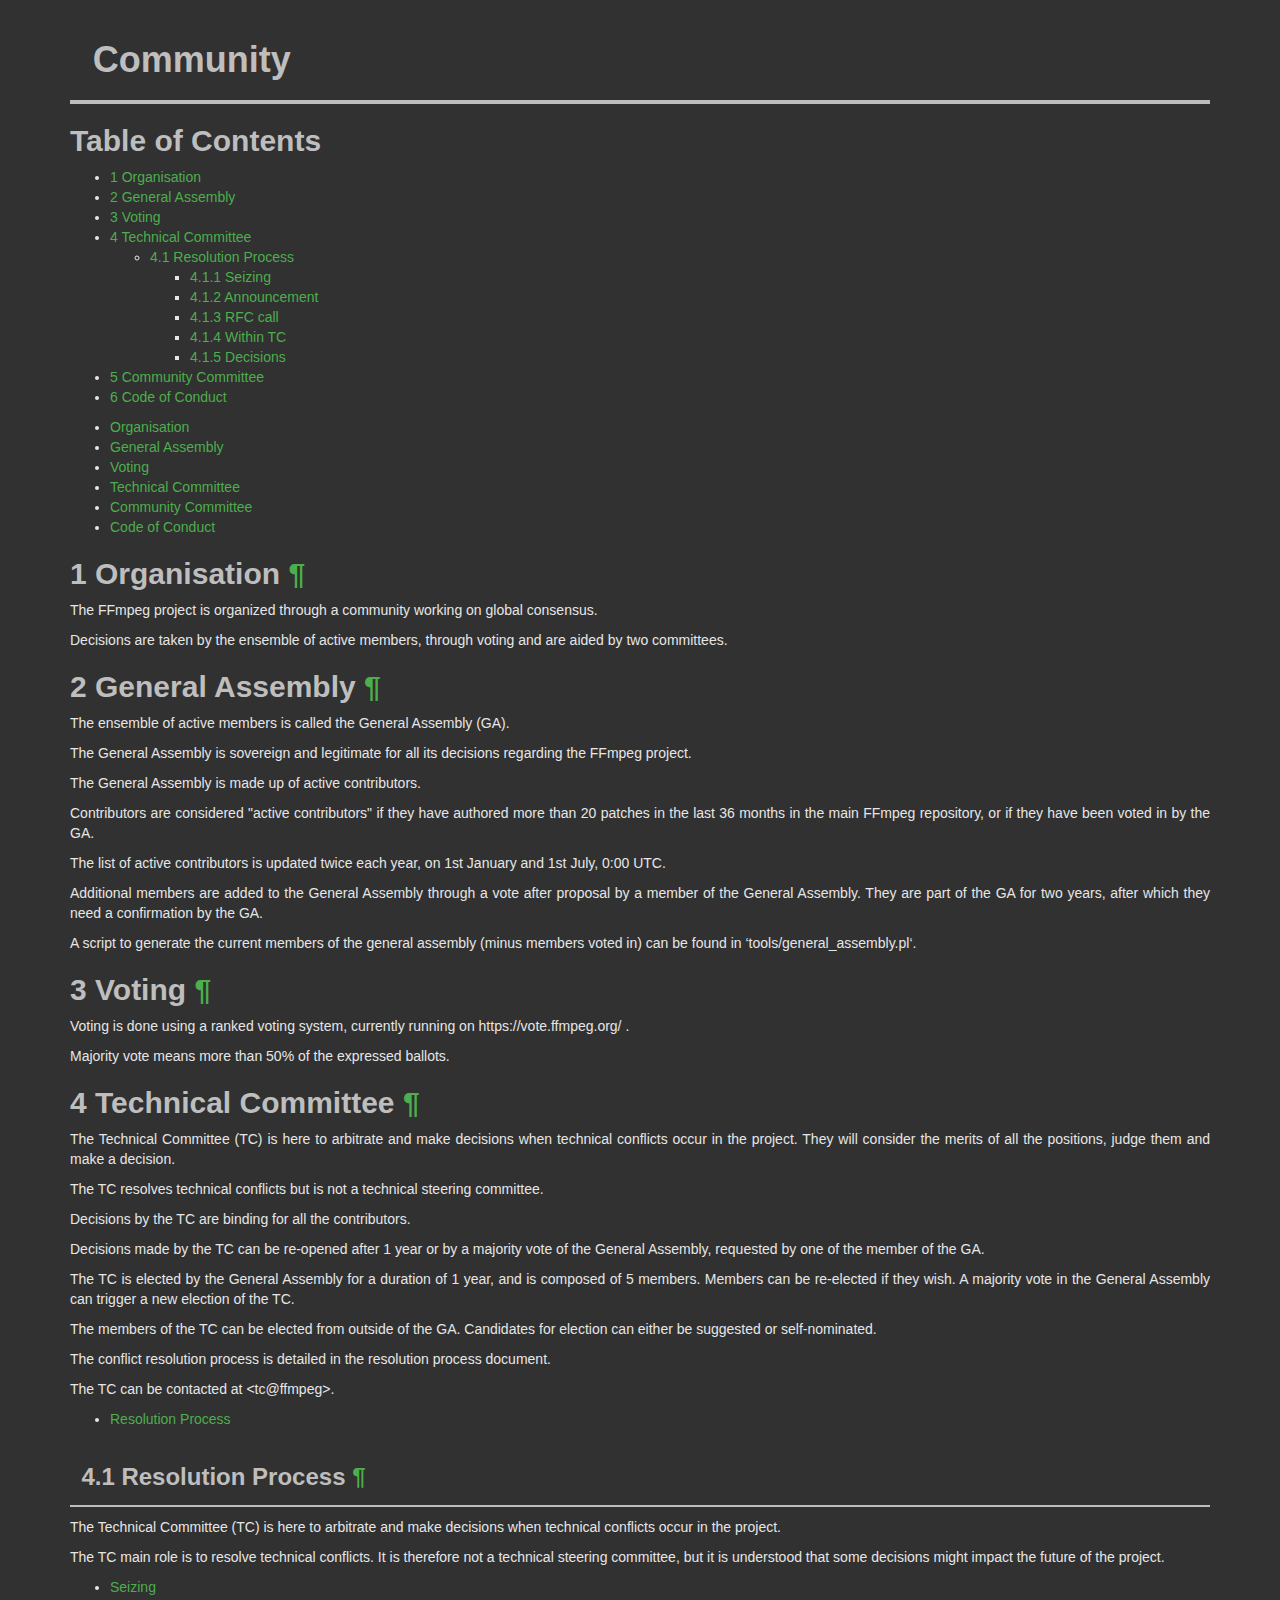
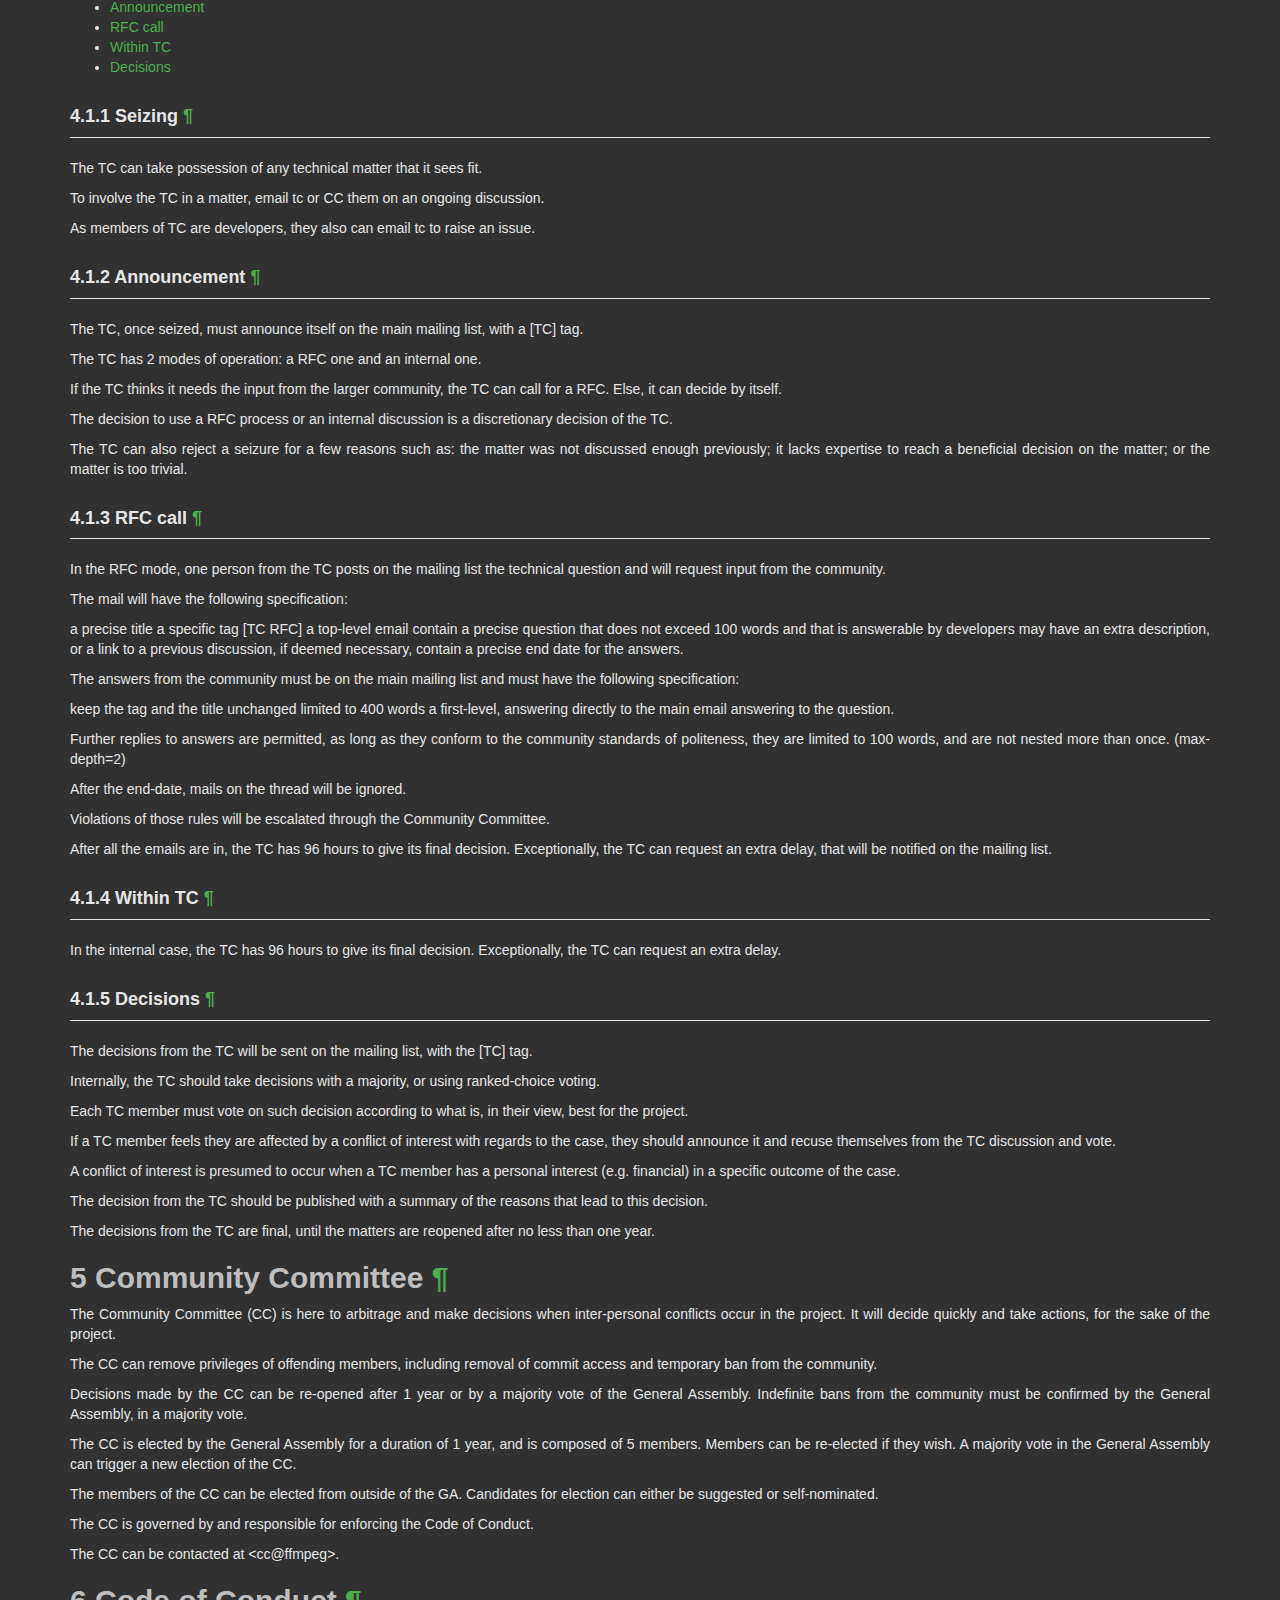
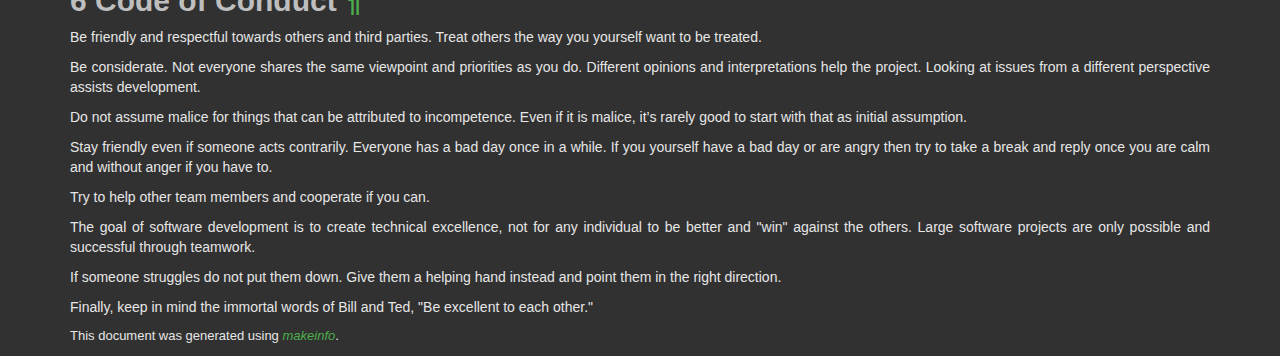
<file: ffmpeg/doc/community.html>
<!DOCTYPE html PUBLIC "-//W3C//DTD HTML 4.01 Transitional//EN" "http://www.w3.org/TR/html4/loose.dtd">
<html>
<!-- Created by , GNU Texinfo 7.1.1 -->
  <head>
    <meta charset="utf-8">
    <title>
      Community
    </title>
    <meta name="viewport" content="width=device-width,initial-scale=1.0">
    <link rel="stylesheet" type="text/css" href="bootstrap.min.css">
    <link rel="stylesheet" type="text/css" href="style.min.css">
  </head>
  <body>
    <div class="container">
      <h1>
      Community
      </h1>


<div class="top-level-extent" id="SEC_Top">

<div class="element-contents" id="SEC_Contents">
<h2 class="contents-heading">Table of Contents</h2>

<div class="contents">

<ul class="toc-numbered-mark">
  <li><a id="toc-Organisation-1" href="#Organisation-1">1 Organisation</a></li>
  <li><a id="toc-General-Assembly-1" href="#General-Assembly-1">2 General Assembly</a></li>
  <li><a id="toc-Voting-1" href="#Voting-1">3 Voting</a></li>
  <li><a id="toc-Technical-Committee-1" href="#Technical-Committee-1">4 Technical Committee</a>
  <ul class="toc-numbered-mark">
    <li><a id="toc-Resolution-Process-1" href="#Resolution-Process-1">4.1 Resolution Process</a>
    <ul class="toc-numbered-mark">
      <li><a id="toc-Seizing" href="#Seizing">4.1.1 Seizing</a></li>
      <li><a id="toc-Announcement" href="#Announcement">4.1.2 Announcement</a></li>
      <li><a id="toc-RFC-call" href="#RFC-call">4.1.3 RFC call</a></li>
      <li><a id="toc-Within-TC" href="#Within-TC">4.1.4 Within TC</a></li>
      <li><a id="toc-Decisions" href="#Decisions">4.1.5 Decisions</a></li>
    </ul></li>
  </ul></li>
  <li><a id="toc-Community-Committee-1" href="#Community-Committee-1">5 Community Committee</a></li>
  <li><a id="toc-Code-of-Conduct-1" href="#Code-of-Conduct-1">6 Code of Conduct</a></li>
</ul>
</div>
</div>

<a class="anchor" id="Organisation"></a><ul class="mini-toc">
<li><a href="#Organisation-1" accesskey="1">Organisation</a></li>
<li><a href="#General-Assembly-1" accesskey="2">General Assembly</a></li>
<li><a href="#Voting-1" accesskey="3">Voting</a></li>
<li><a href="#Technical-Committee-1" accesskey="4">Technical Committee</a></li>
<li><a href="#Community-Committee-1" accesskey="5">Community Committee</a></li>
<li><a href="#Code-of-Conduct-1" accesskey="6">Code of Conduct</a></li>
</ul>
<div class="chapter-level-extent" id="Organisation-1">
<h2 class="chapter"><span>1 Organisation<a class="copiable-link" href="#Organisation-1"> &para;</a></span></h2>

<p>The FFmpeg project is organized through a community working on global consensus.
</p>
<p>Decisions are taken by the ensemble of active members, through voting and are aided by two committees.
</p>
<a class="anchor" id="General-Assembly"></a></div>
<div class="chapter-level-extent" id="General-Assembly-1">
<h2 class="chapter"><span>2 General Assembly<a class="copiable-link" href="#General-Assembly-1"> &para;</a></span></h2>

<p>The ensemble of active members is called the General Assembly (GA).
</p>
<p>The General Assembly is sovereign and legitimate for all its decisions regarding the FFmpeg project.
</p>
<p>The General Assembly is made up of active contributors.
</p>
<p>Contributors are considered &quot;active contributors&quot; if they have authored more than 20 patches in the last 36 months in the main FFmpeg repository, or if they have been voted in by the GA.
</p>
<p>The list of active contributors is updated twice each year, on 1st January and 1st July, 0:00 UTC.
</p>
<p>Additional members are added to the General Assembly through a vote after proposal by a member of the General Assembly. They are part of the GA for two years, after which they need a confirmation by the GA.
</p>
<p>A script to generate the current members of the general assembly (minus members voted in) can be found in &lsquo;tools/general_assembly.pl&lsquo;.
</p>
<a class="anchor" id="Voting"></a></div>
<div class="chapter-level-extent" id="Voting-1">
<h2 class="chapter"><span>3 Voting<a class="copiable-link" href="#Voting-1"> &para;</a></span></h2>

<p>Voting is done using a ranked voting system, currently running on https://vote.ffmpeg.org/ .
</p>
<p>Majority vote means more than 50% of the expressed ballots.
</p>
<a class="anchor" id="Technical-Committee"></a></div>
<div class="chapter-level-extent" id="Technical-Committee-1">
<h2 class="chapter"><span>4 Technical Committee<a class="copiable-link" href="#Technical-Committee-1"> &para;</a></span></h2>

<p>The Technical Committee (TC) is here to arbitrate and make decisions when technical conflicts occur in the project. They will consider the merits of all the positions, judge them and make a decision.
</p>
<p>The TC resolves technical conflicts but is not a technical steering committee.
</p>
<p>Decisions by the TC are binding for all the contributors.
</p>
<p>Decisions made by the TC can be re-opened after 1 year or by a majority vote of the General Assembly, requested by one of the member of the GA.
</p>
<p>The TC is elected by the General Assembly for a duration of 1 year, and is composed of 5 members. Members can be re-elected if they wish. A majority vote in the General Assembly can trigger a new election of the TC.
</p>
<p>The members of the TC can be elected from outside of the GA. Candidates for election can either be suggested or self-nominated.
</p>
<p>The conflict resolution process is detailed in the resolution process document.
</p>
<p>The TC can be contacted at &lt;tc@ffmpeg&gt;.
</p>
<a class="anchor" id="Resolution-Process"></a><ul class="mini-toc">
<li><a href="#Resolution-Process-1" accesskey="1">Resolution Process</a></li>
</ul>
<div class="section-level-extent" id="Resolution-Process-1">
<h3 class="section"><span>4.1 Resolution Process<a class="copiable-link" href="#Resolution-Process-1"> &para;</a></span></h3>

<p>The Technical Committee (TC) is here to arbitrate and make decisions when technical conflicts occur in the project.
</p>
<p>The TC main role is to resolve technical conflicts. It is therefore not a technical steering committee, but it is understood that some decisions might impact the future of the project.
</p>
<ul class="mini-toc">
<li><a href="#Seizing" accesskey="1">Seizing</a></li>
<li><a href="#Announcement" accesskey="2">Announcement</a></li>
<li><a href="#RFC-call" accesskey="3">RFC call</a></li>
<li><a href="#Within-TC" accesskey="4">Within TC</a></li>
<li><a href="#Decisions" accesskey="5">Decisions</a></li>
</ul>
<div class="subsection-level-extent" id="Seizing">
<h4 class="subsection"><span>4.1.1 Seizing<a class="copiable-link" href="#Seizing"> &para;</a></span></h4>

<p>The TC can take possession of any technical matter that it sees fit.
</p>
<p>To involve the TC in a matter, email tc&nbsp;or CC them on an ongoing discussion.
</p>
<p>As members of TC are developers, they also can email tc&nbsp;to raise an issue.
</p></div>
<div class="subsection-level-extent" id="Announcement">
<h4 class="subsection"><span>4.1.2 Announcement<a class="copiable-link" href="#Announcement"> &para;</a></span></h4>

<p>The TC, once seized, must announce itself on the main mailing list, with a [TC] tag.
</p>
<p>The TC has 2 modes of operation: a RFC one and an internal one.
</p>
<p>If the TC thinks it needs the input from the larger community, the TC can call for a RFC. Else, it can decide by itself.
</p>
<p>The decision to use a RFC process or an internal discussion is a discretionary decision of the TC.
</p>
<p>The TC can also reject a seizure for a few reasons such as: the matter was not discussed enough previously; it lacks expertise to reach a beneficial decision on the matter; or the matter is too trivial.
</p></div>
<div class="subsection-level-extent" id="RFC-call">
<h4 class="subsection"><span>4.1.3 RFC call<a class="copiable-link" href="#RFC-call"> &para;</a></span></h4>

<p>In the RFC mode, one person from the TC posts on the mailing list the technical question and will request input from the community.
</p>
<p>The mail will have the following specification:
</p>
<p>a precise title
    a specific tag [TC RFC]
    a top-level email
    contain a precise question that does not exceed 100 words and that is answerable by developers
    may have an extra description, or a link to a previous discussion, if deemed necessary,
    contain a precise end date for the answers.
</p>
<p>The answers from the community must be on the main mailing list and must have the following specification:
</p>
<p>keep the tag and the title unchanged
    limited to 400 words
    a first-level, answering directly to the main email
    answering to the question.
</p>
<p>Further replies to answers are permitted, as long as they conform to the community standards of politeness, they are limited to 100 words, and are not nested more than once. (max-depth=2)
</p>
<p>After the end-date, mails on the thread will be ignored.
</p>
<p>Violations of those rules will be escalated through the Community Committee.
</p>
<p>After all the emails are in, the TC has 96 hours to give its final decision. Exceptionally, the TC can request an extra delay, that will be notified on the mailing list.
</p></div>
<div class="subsection-level-extent" id="Within-TC">
<h4 class="subsection"><span>4.1.4 Within TC<a class="copiable-link" href="#Within-TC"> &para;</a></span></h4>

<p>In the internal case, the TC has 96 hours to give its final decision. Exceptionally, the TC can request an extra delay.
</p></div>
<div class="subsection-level-extent" id="Decisions">
<h4 class="subsection"><span>4.1.5 Decisions<a class="copiable-link" href="#Decisions"> &para;</a></span></h4>

<p>The decisions from the TC will be sent on the mailing list, with the [TC] tag.
</p>
<p>Internally, the TC should take decisions with a majority, or using ranked-choice voting.
</p>
<p>Each TC member must vote on such decision according to what is, in their view, best for the project.
</p>
<p>If a TC member feels they are affected by a conflict of interest with regards to the case, they should announce it and recuse themselves from the TC
discussion and vote.
</p>
<p>A conflict of interest is presumed to occur when a TC member has a personal interest (e.g. financial) in a specific outcome of the case.
</p>
<p>The decision from the TC should be published with a summary of the reasons that lead to this decision.
</p>
<p>The decisions from the TC are final, until the matters are reopened after no less than one year.
</p>
<a class="anchor" id="Community-Committee"></a></div>
</div>
</div>
<div class="chapter-level-extent" id="Community-Committee-1">
<h2 class="chapter"><span>5 Community Committee<a class="copiable-link" href="#Community-Committee-1"> &para;</a></span></h2>

<p>The Community Committee (CC) is here to arbitrage and make decisions when inter-personal conflicts occur in the project. It will decide quickly and take actions, for the sake of the project.
</p>
<p>The CC can remove privileges of offending members, including removal of commit access and temporary ban from the community.
</p>
<p>Decisions made by the CC can be re-opened after 1 year or by a majority vote of the General Assembly. Indefinite bans from the community must be confirmed by the General Assembly, in a majority vote.
</p>
<p>The CC is elected by the General Assembly for a duration of 1 year, and is composed of 5 members. Members can be re-elected if they wish. A majority vote in the General Assembly can trigger a new election of the CC.
</p>
<p>The members of the CC can be elected from outside of the GA. Candidates for election can either be suggested or self-nominated.
</p>
<p>The CC is governed by and responsible for enforcing the Code of Conduct.
</p>
<p>The CC can be contacted at &lt;cc@ffmpeg&gt;.
</p>
<a class="anchor" id="Code-of-Conduct"></a></div>
<div class="chapter-level-extent" id="Code-of-Conduct-1">
<h2 class="chapter"><span>6 Code of Conduct<a class="copiable-link" href="#Code-of-Conduct-1"> &para;</a></span></h2>

<p>Be friendly and respectful towards others and third parties.
Treat others the way you yourself want to be treated.
</p>
<p>Be considerate. Not everyone shares the same viewpoint and priorities as you do.
Different opinions and interpretations help the project.
Looking at issues from a different perspective assists development.
</p>
<p>Do not assume malice for things that can be attributed to incompetence. Even if
it is malice, it&rsquo;s rarely good to start with that as initial assumption.
</p>
<p>Stay friendly even if someone acts contrarily. Everyone has a bad day
once in a while.
If you yourself have a bad day or are angry then try to take a break and reply
once you are calm and without anger if you have to.
</p>
<p>Try to help other team members and cooperate if you can.
</p>
<p>The goal of software development is to create technical excellence, not for any
individual to be better and &quot;win&quot; against the others. Large software projects
are only possible and successful through teamwork.
</p>
<p>If someone struggles do not put them down. Give them a helping hand
instead and point them in the right direction.
</p>
<p>Finally, keep in mind the immortal words of Bill and Ted,
&quot;Be excellent to each other.&quot;
</p>
</div>
</div>
      <p style="font-size: small;">
        This document was generated using <a class="uref" href="https://www.gnu.org/software/texinfo/"><em class="emph">makeinfo</em></a>.
      </p>
    </div>
  </body>
</html>
</file>
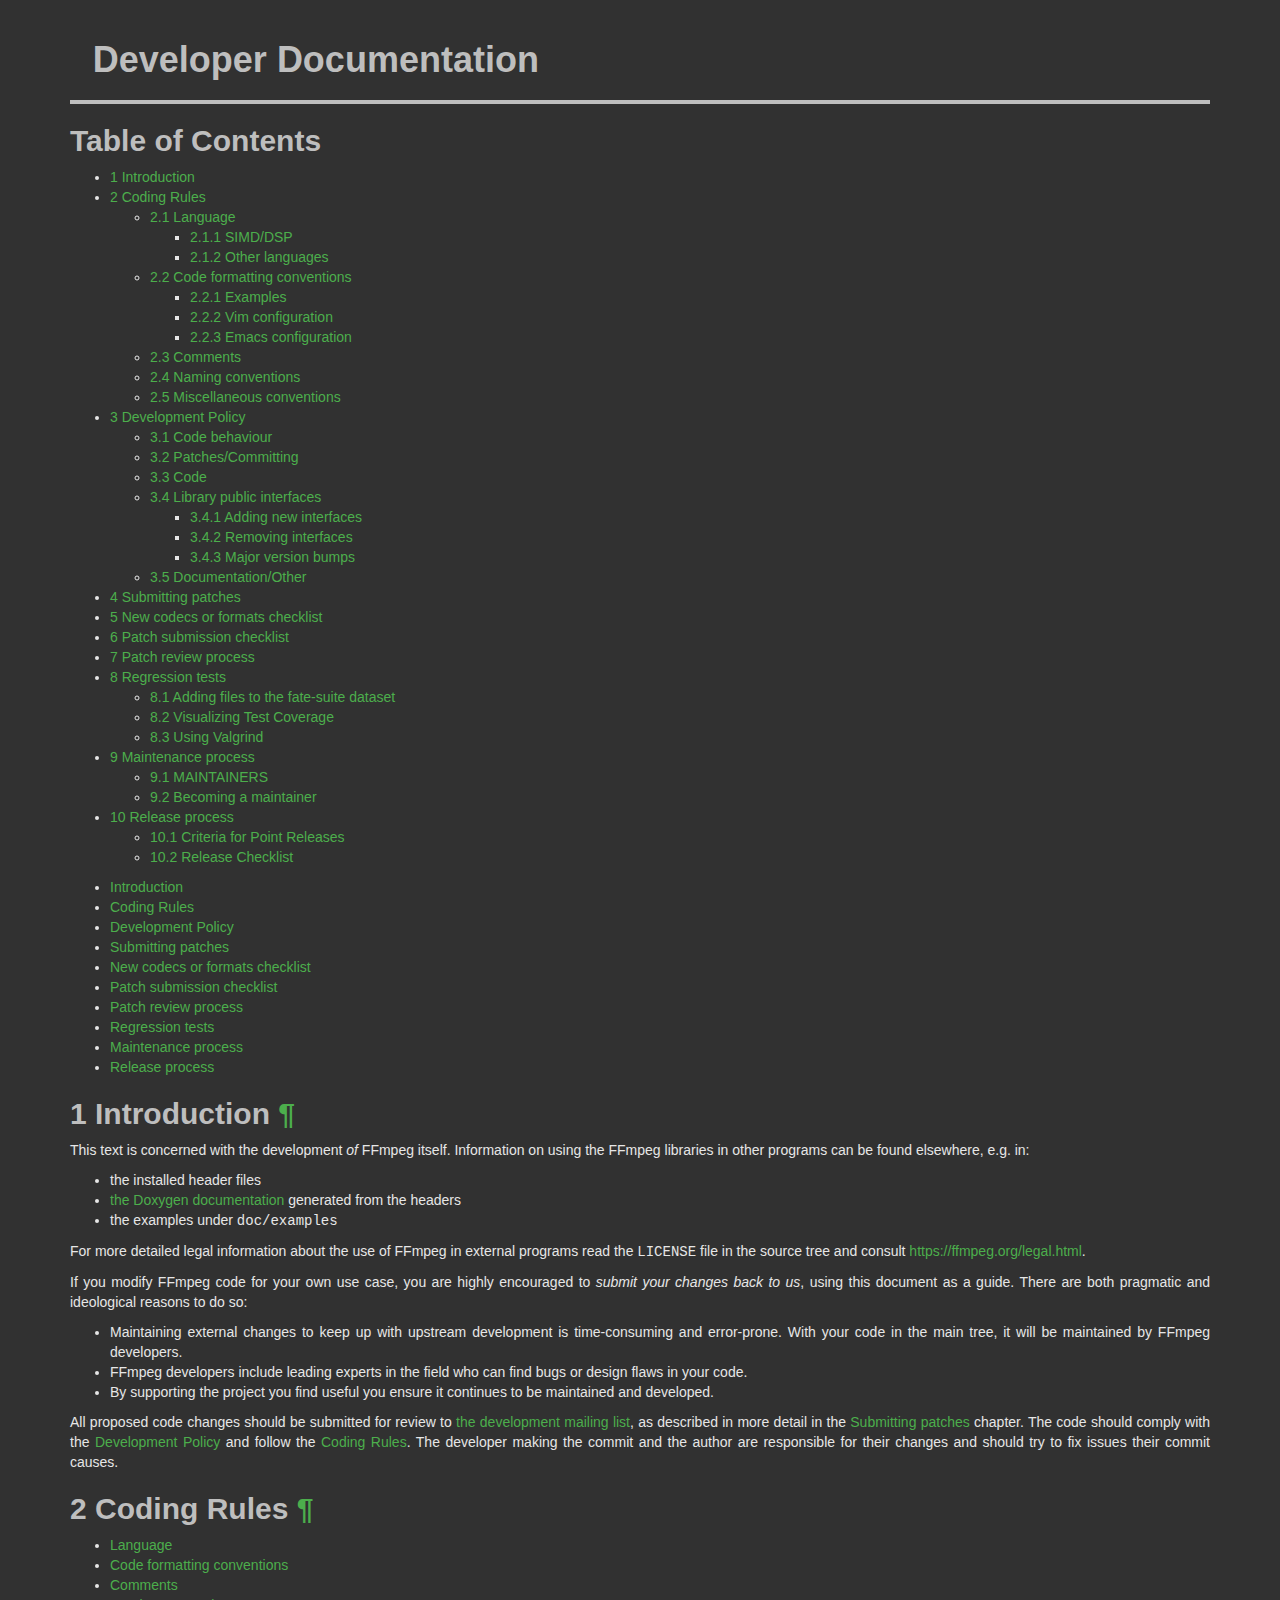
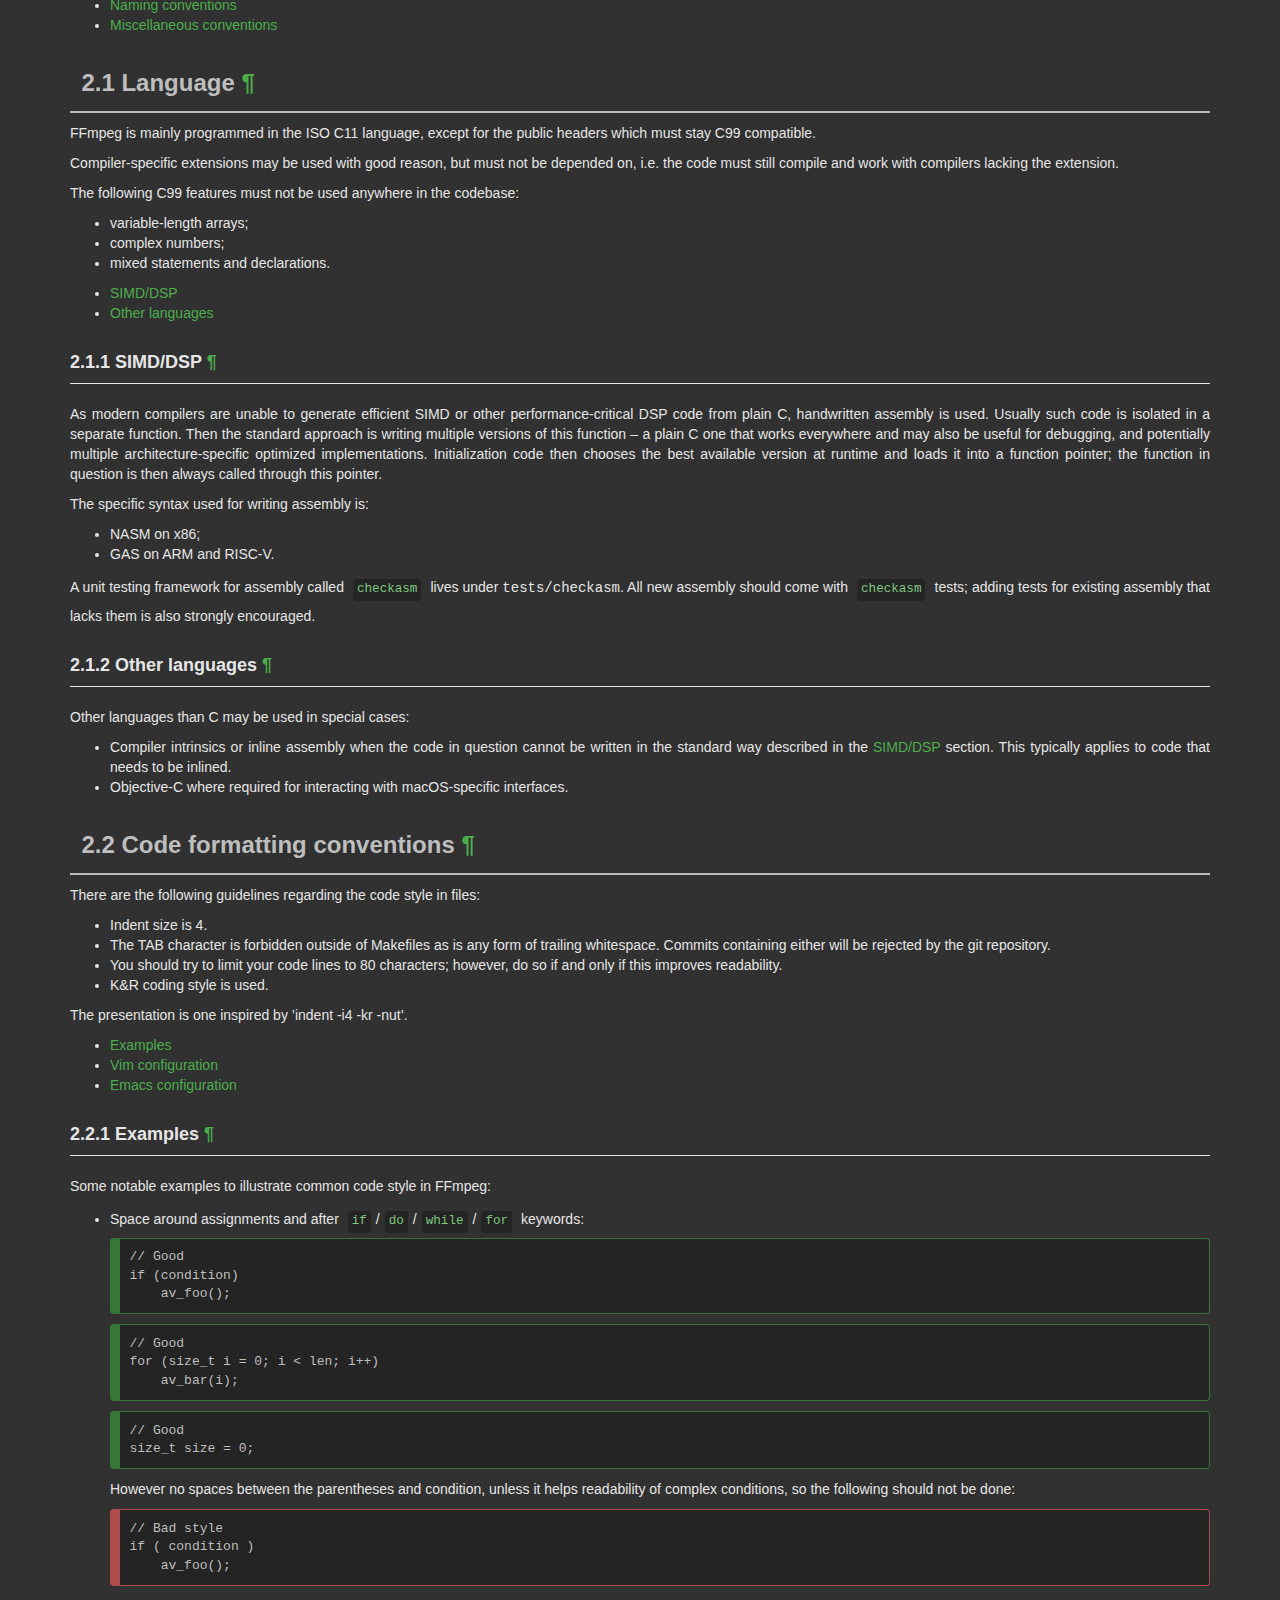
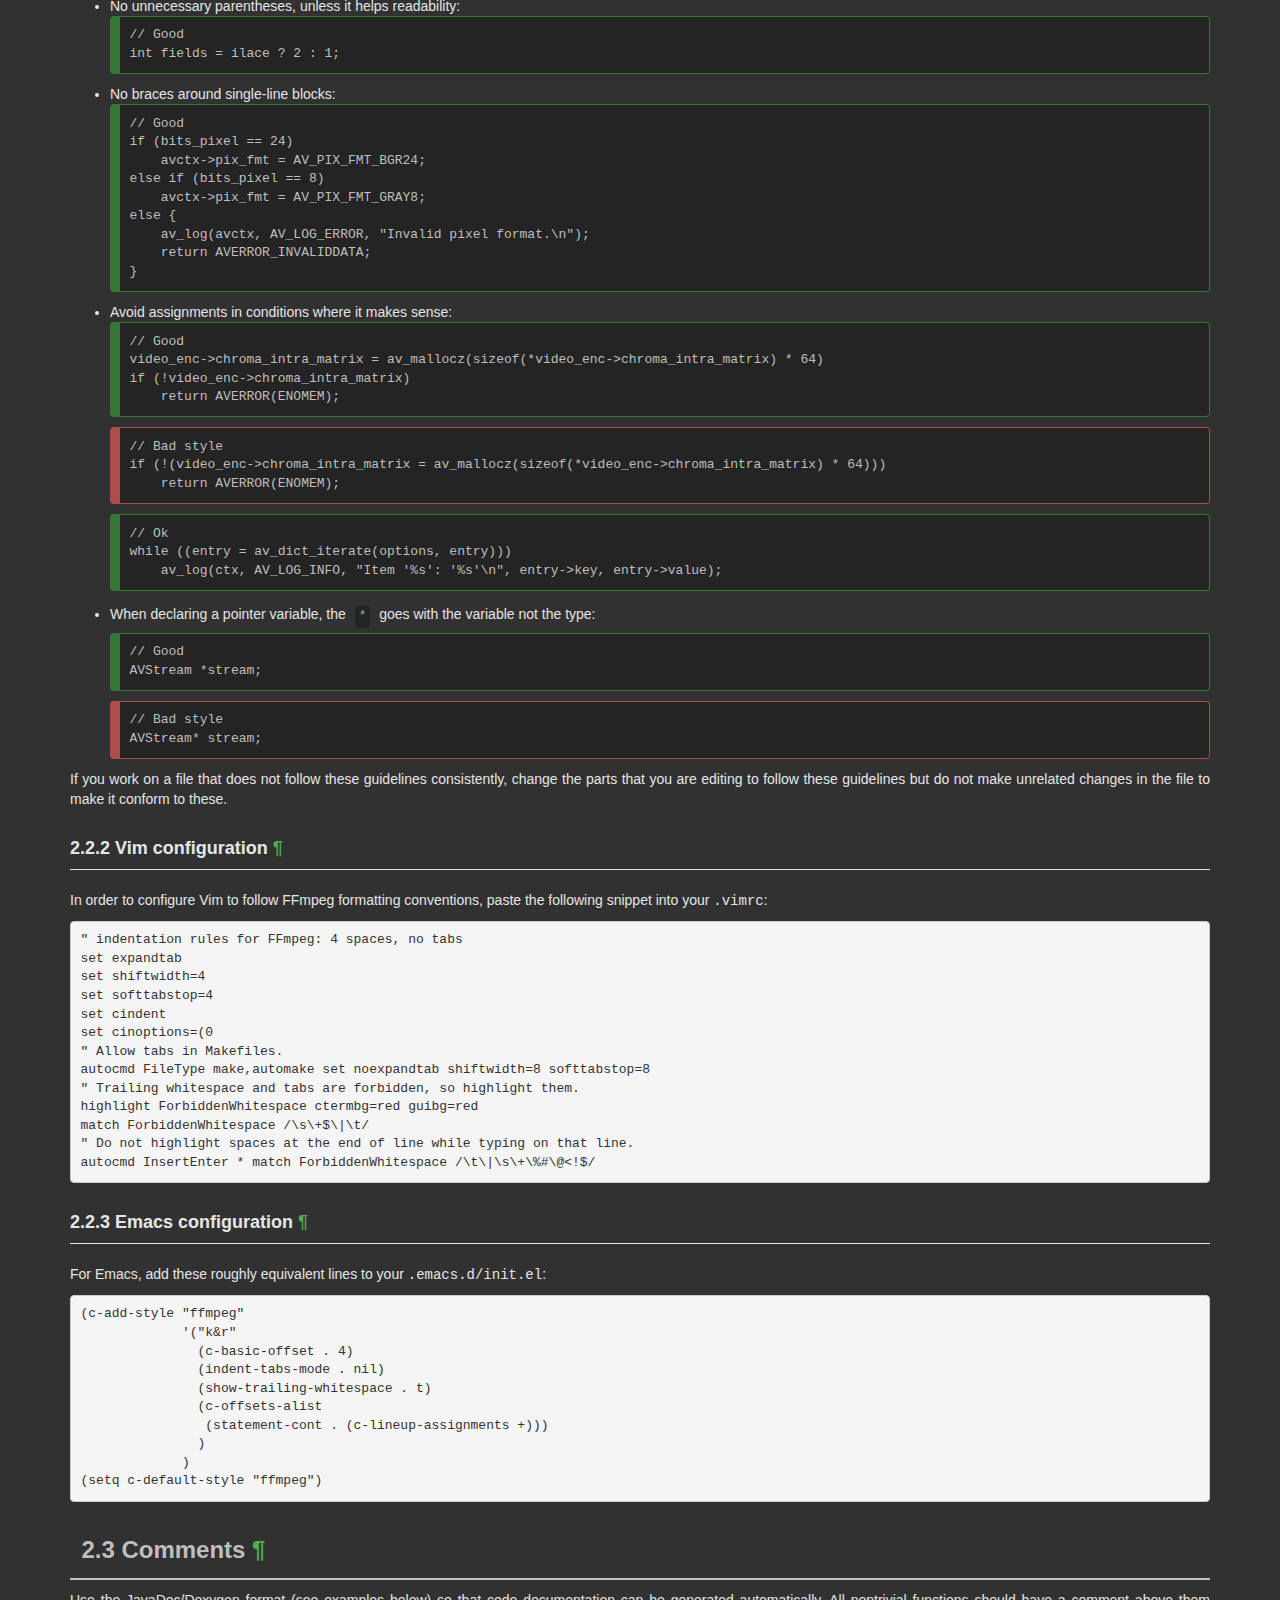
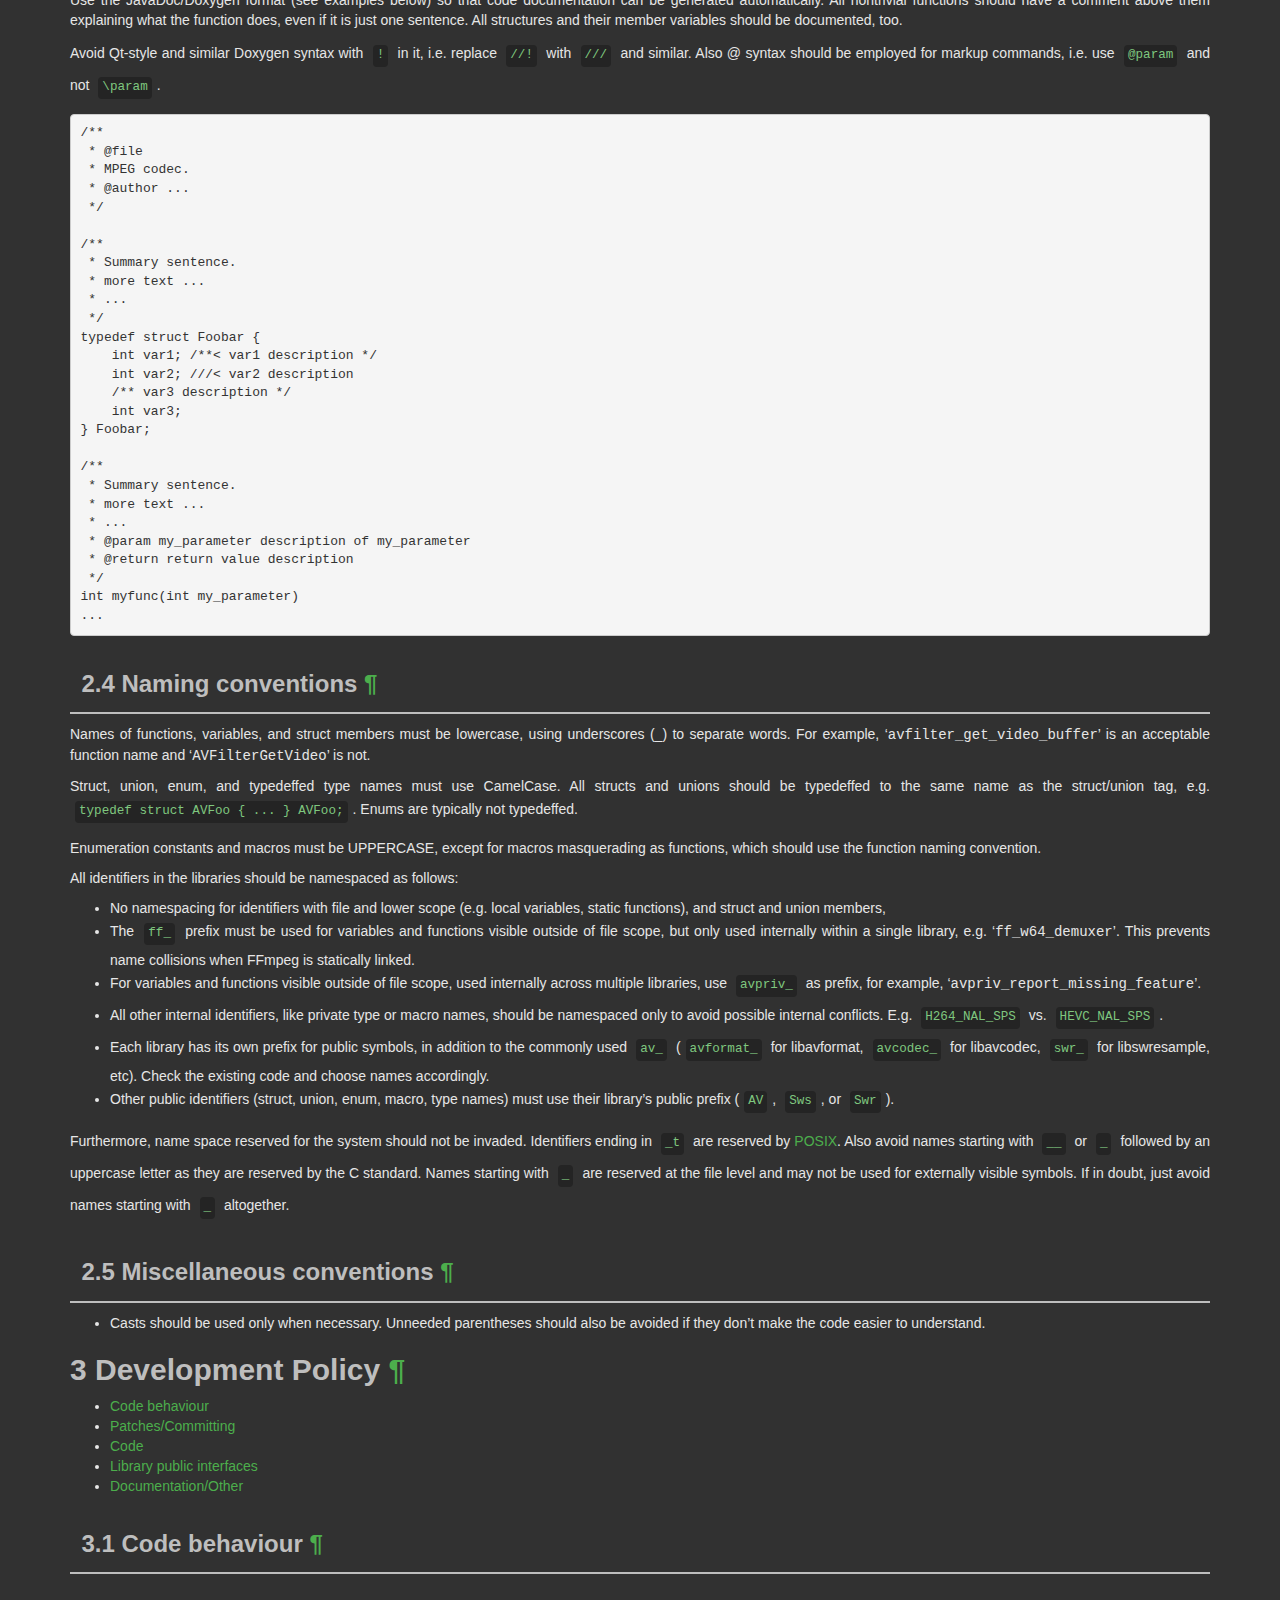
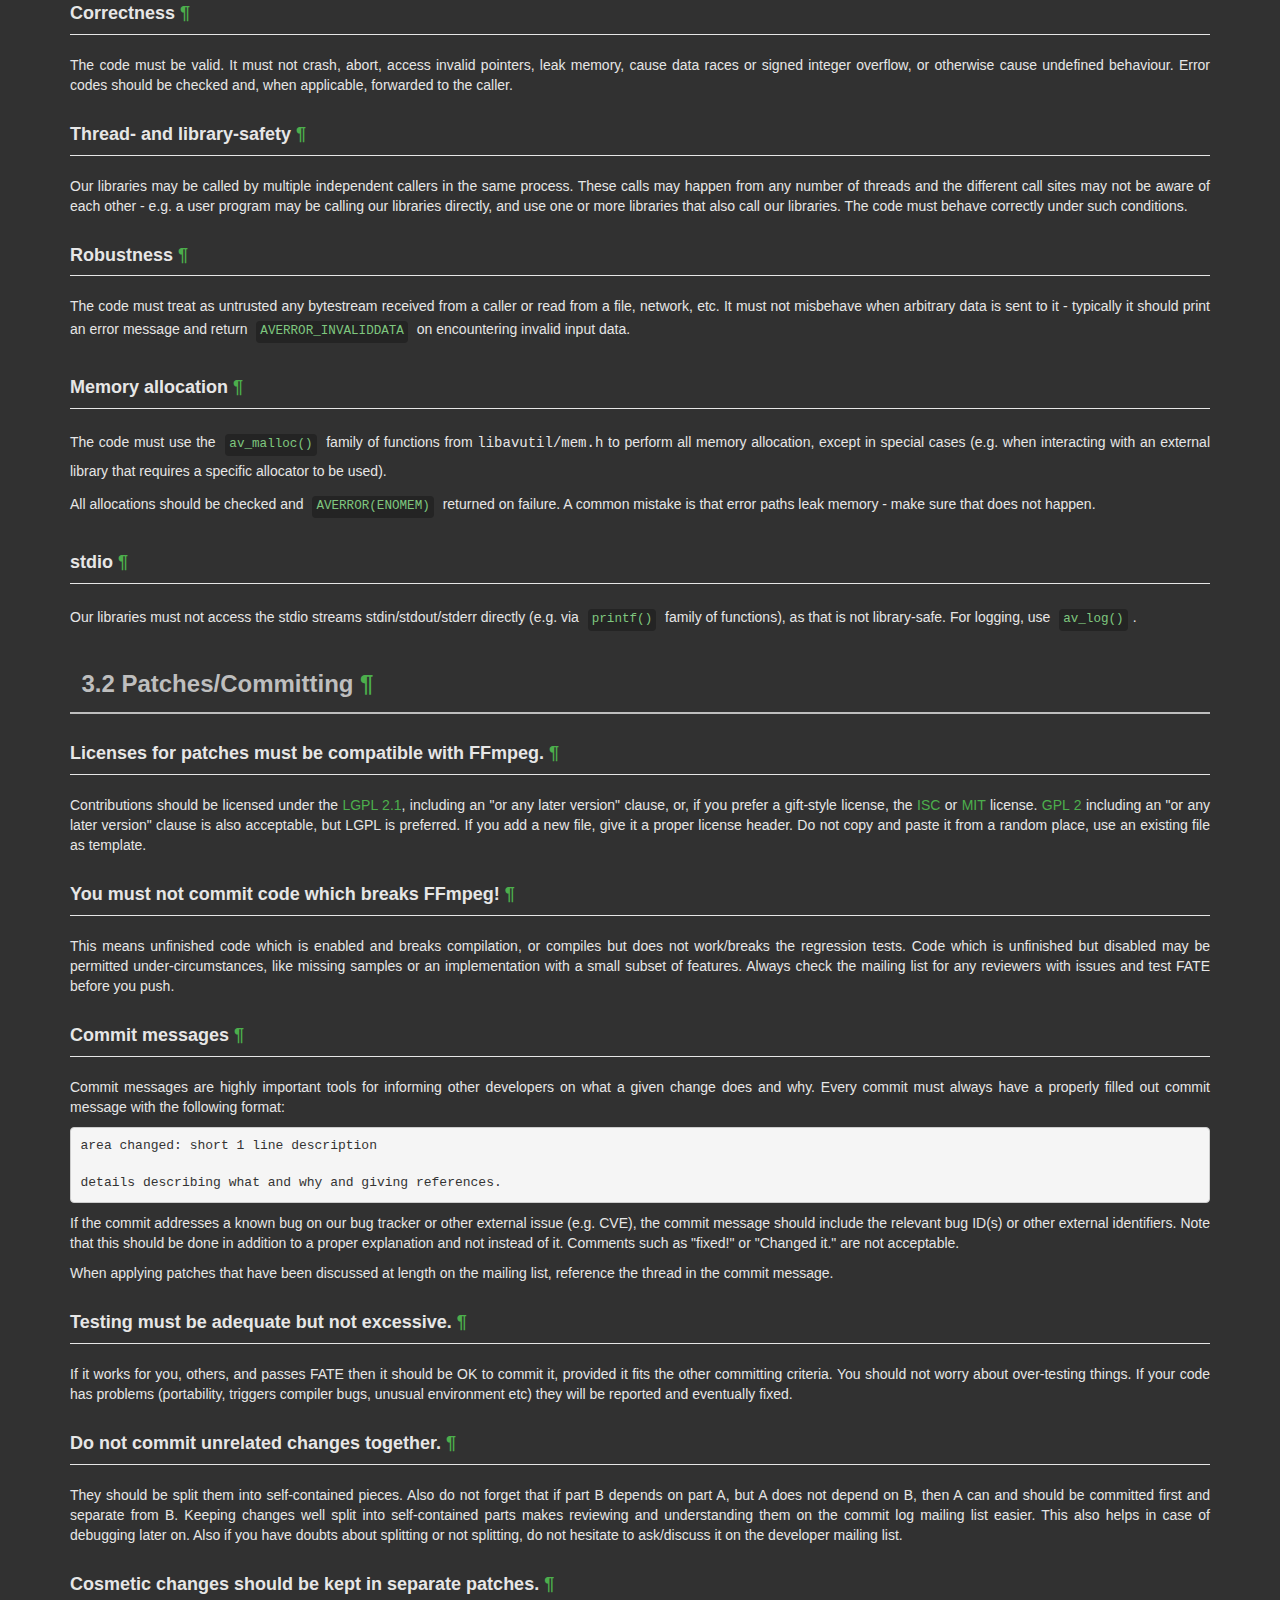
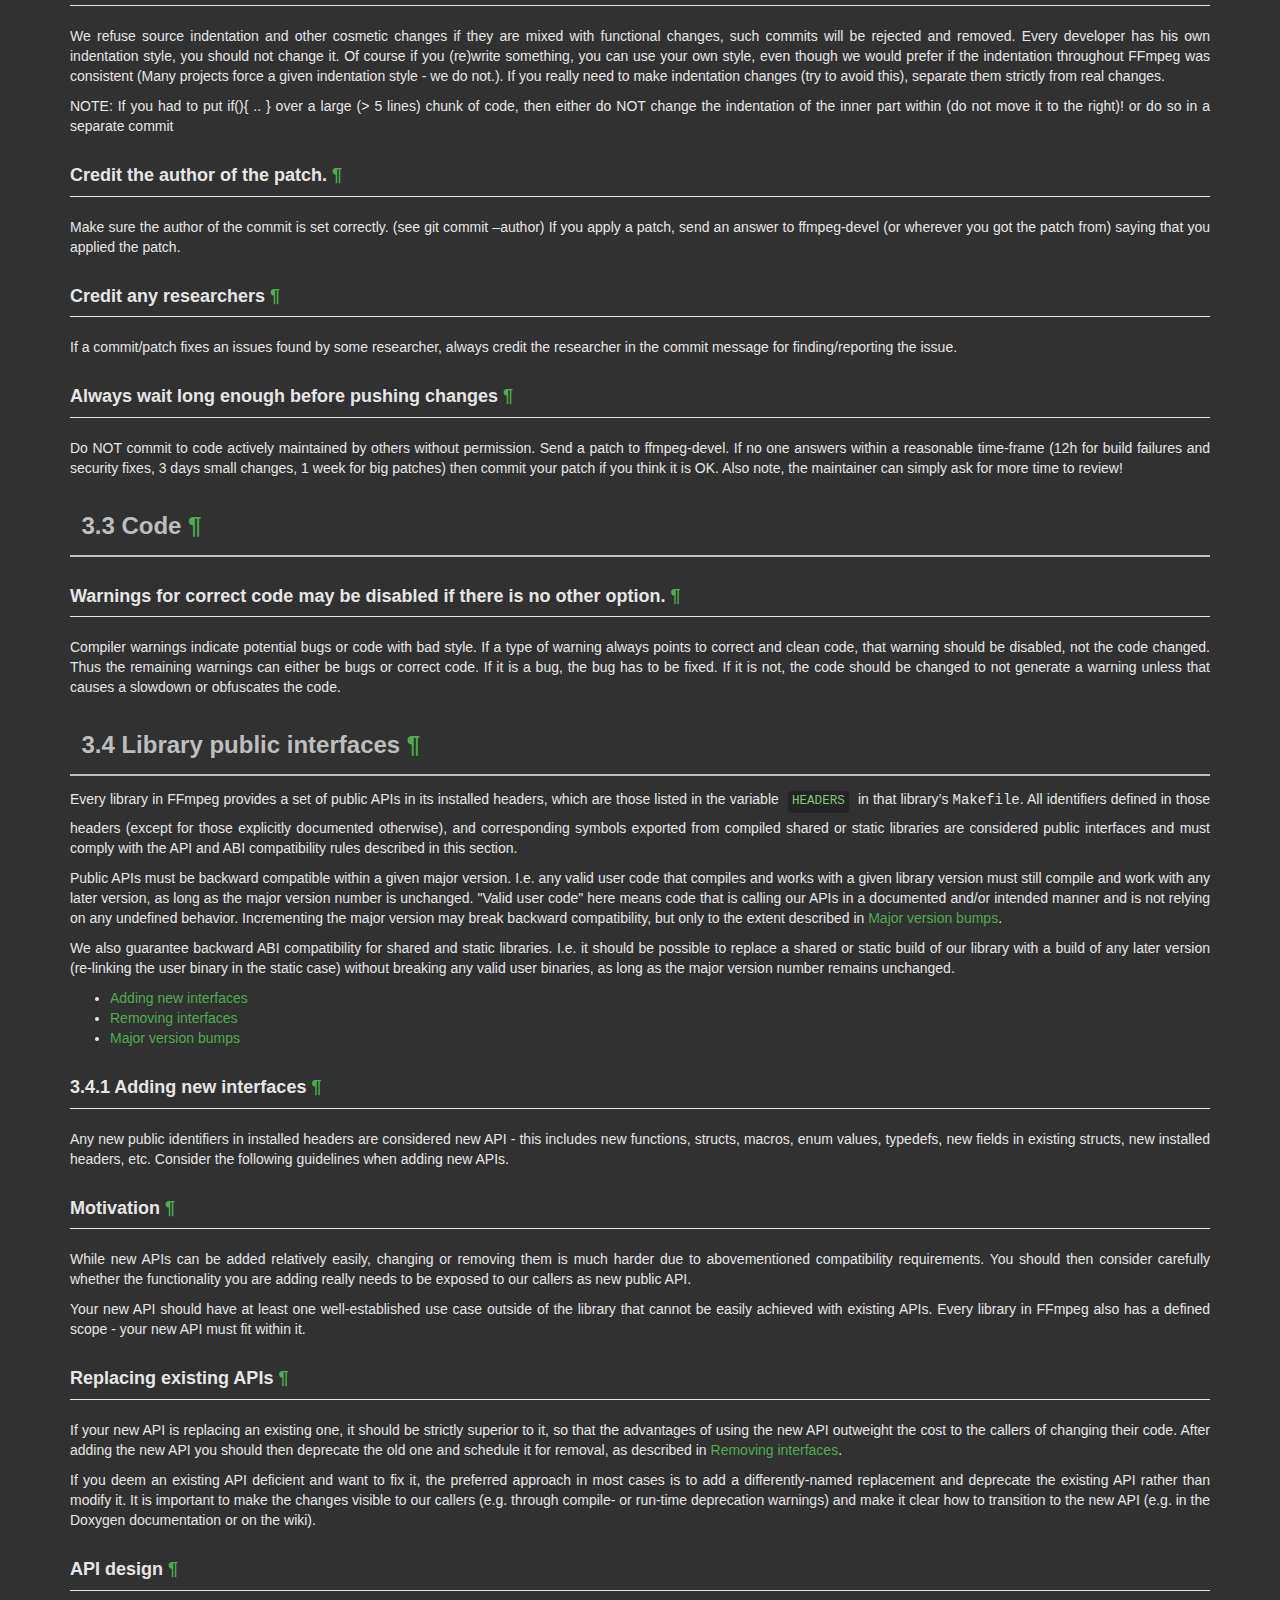
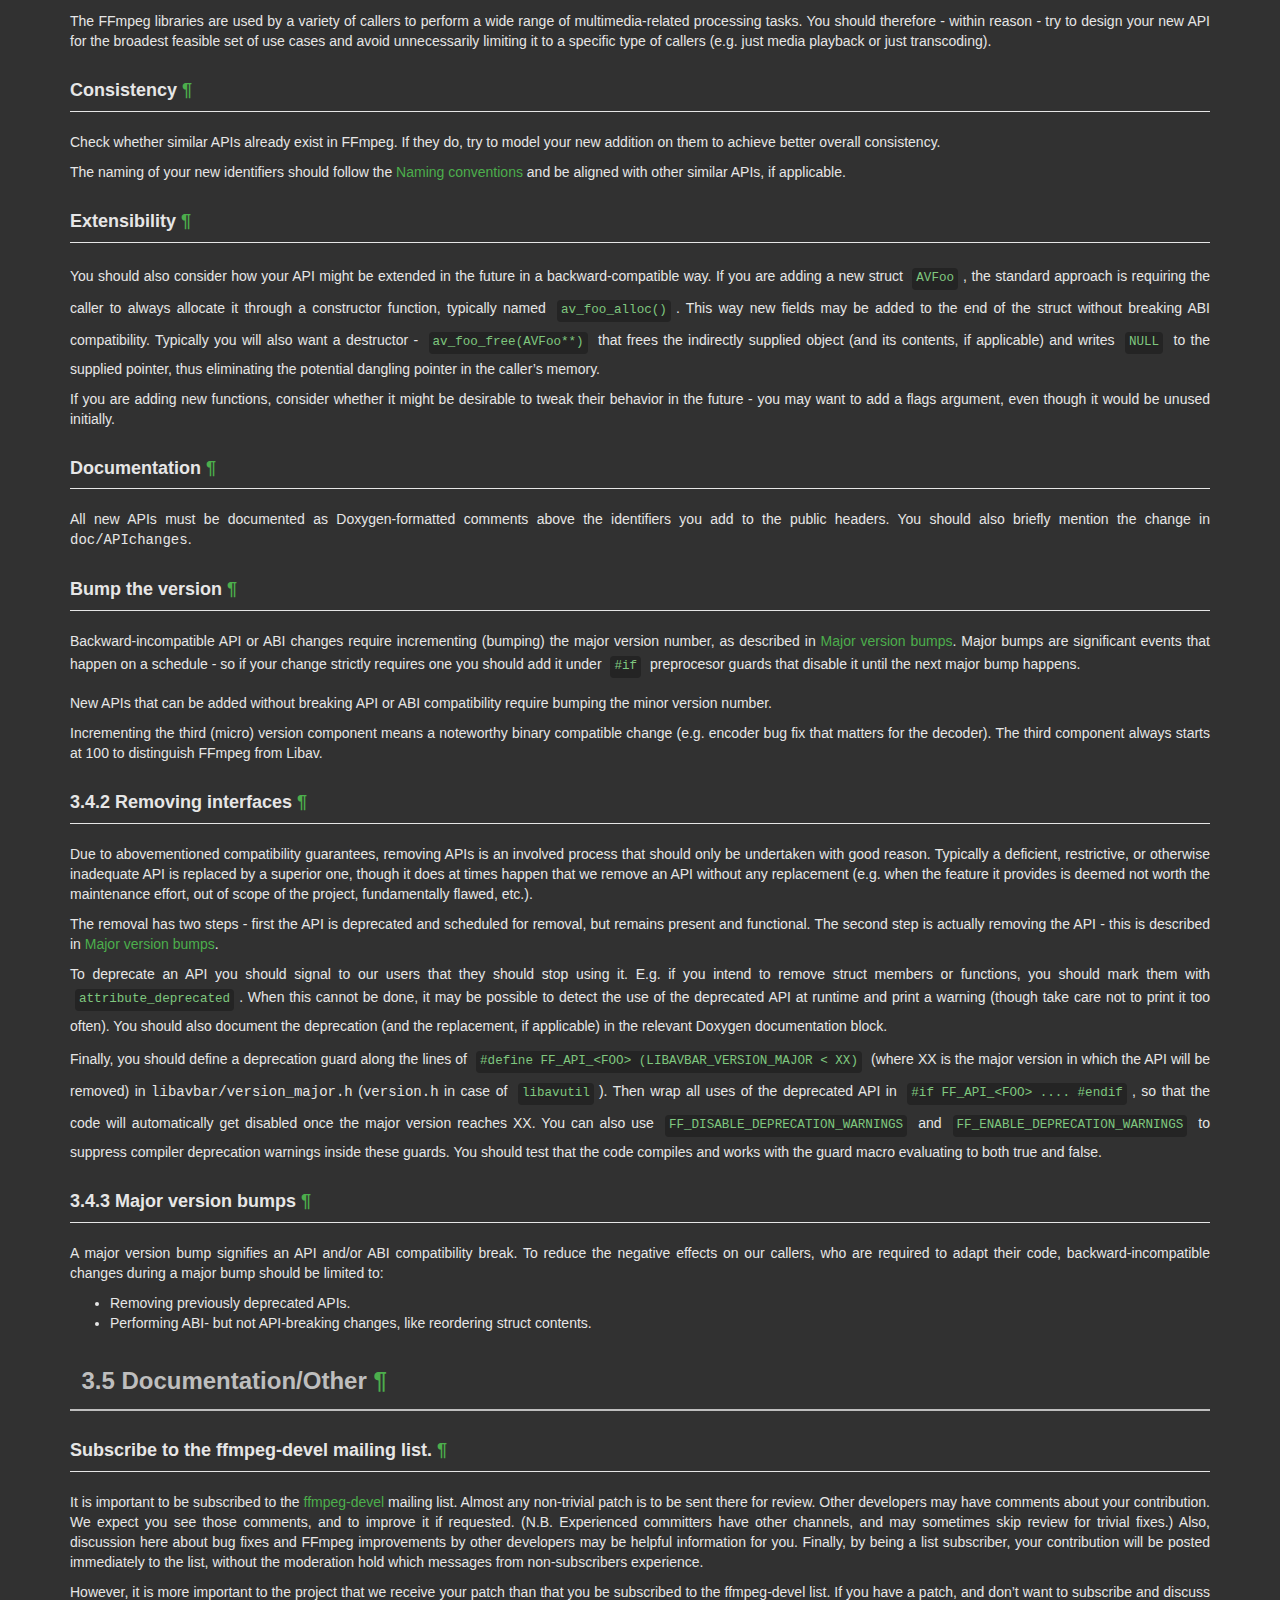
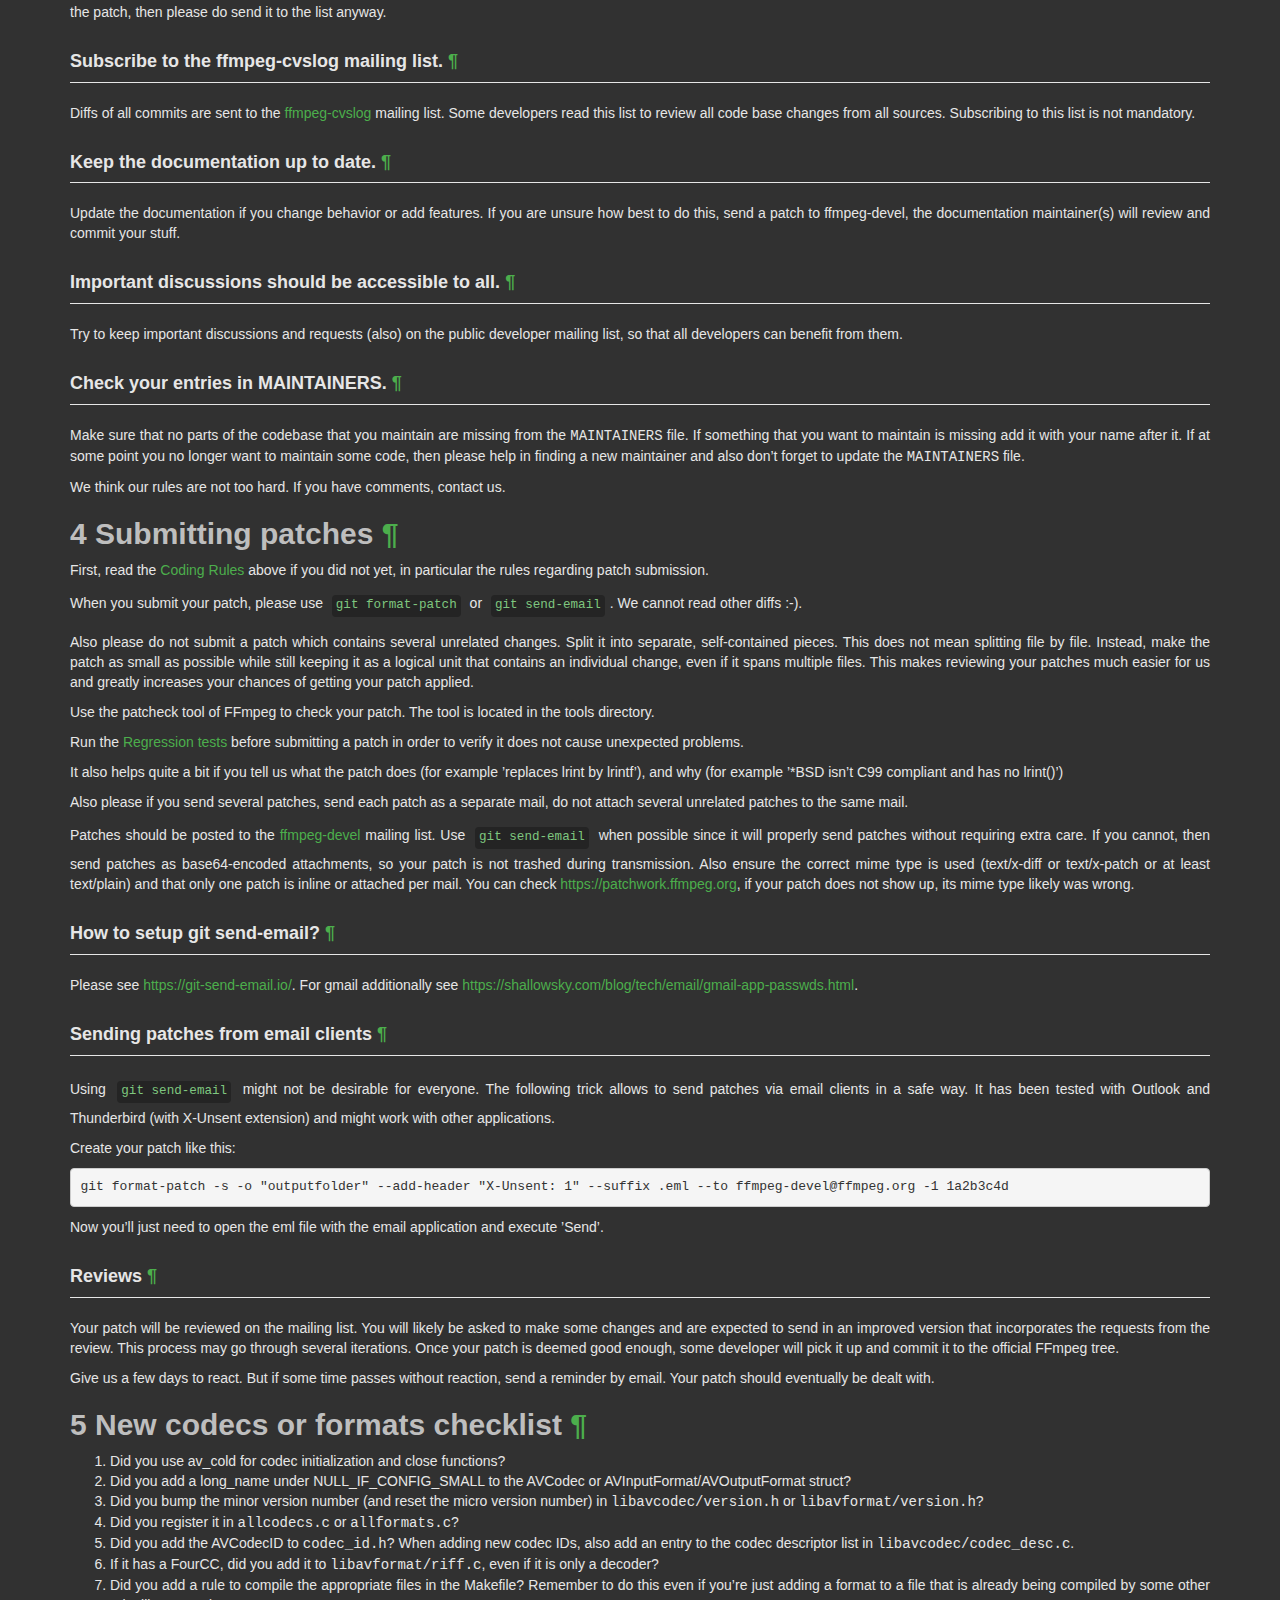
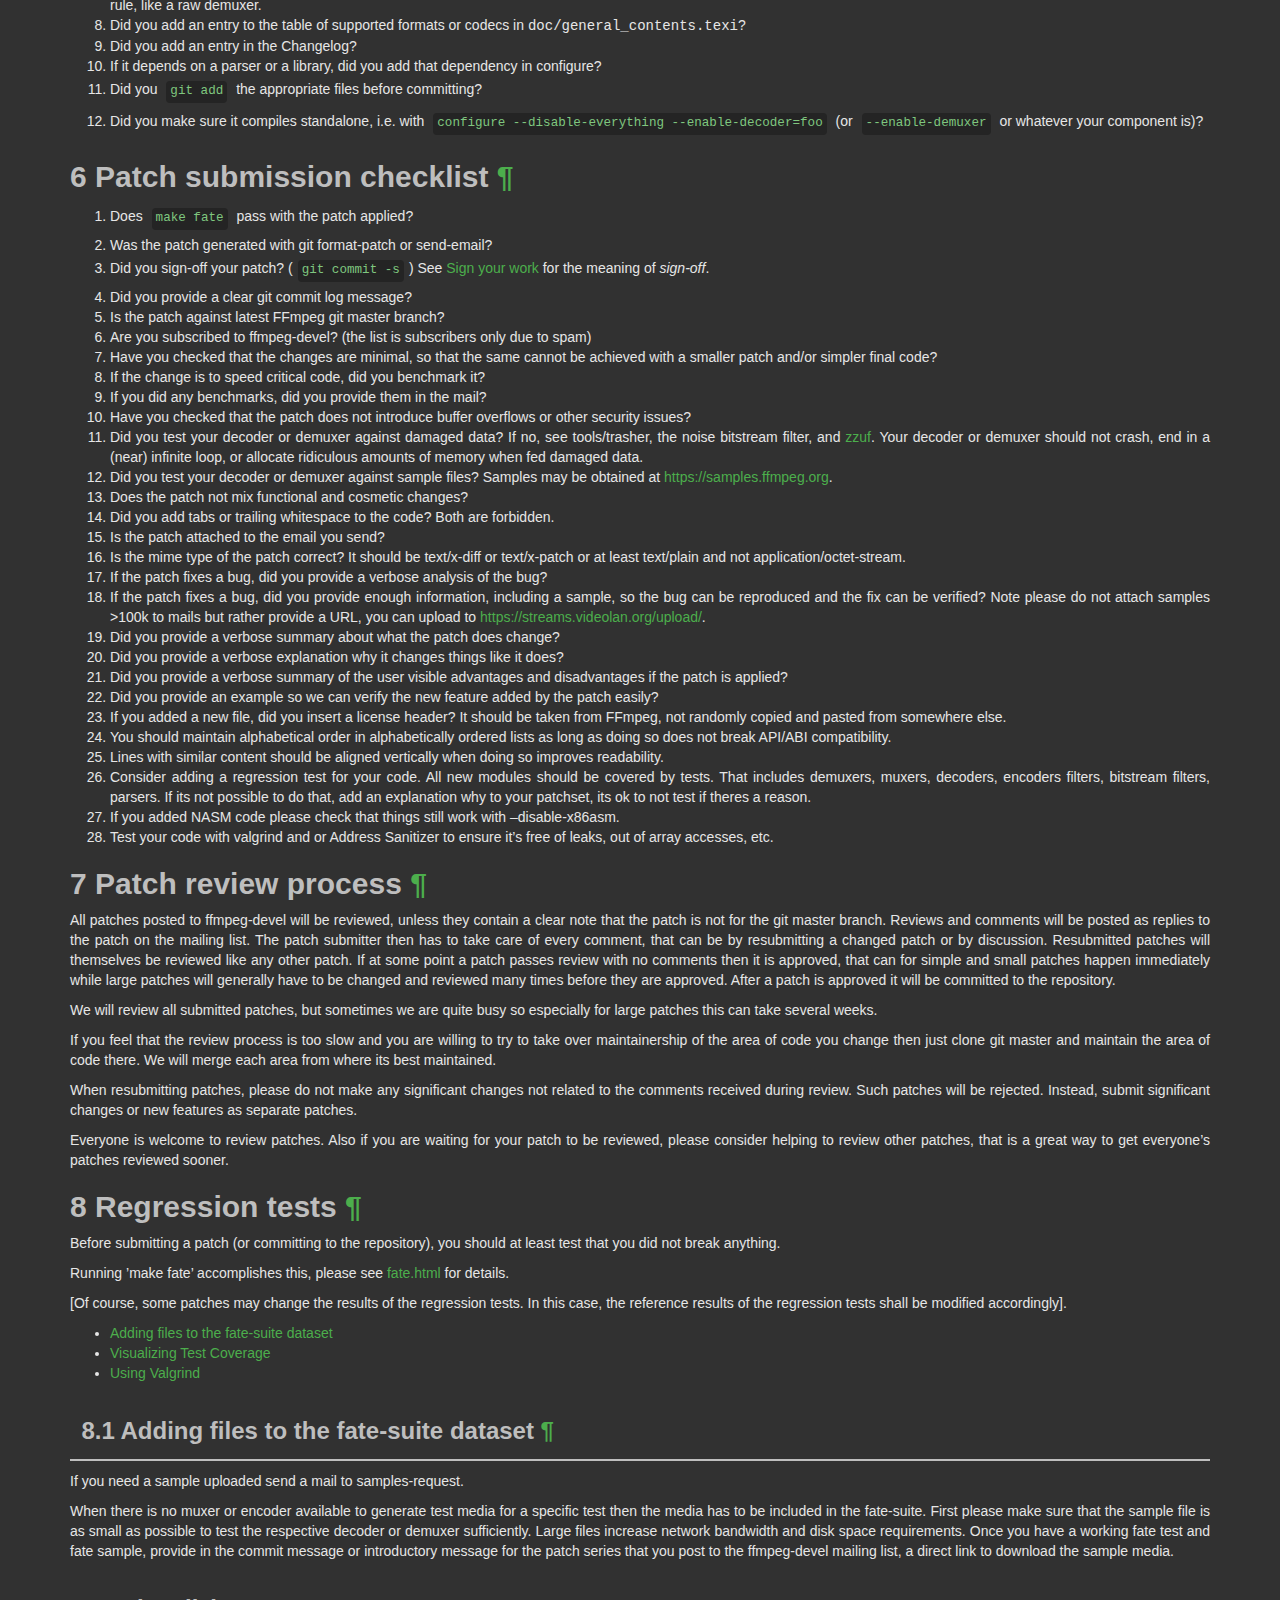
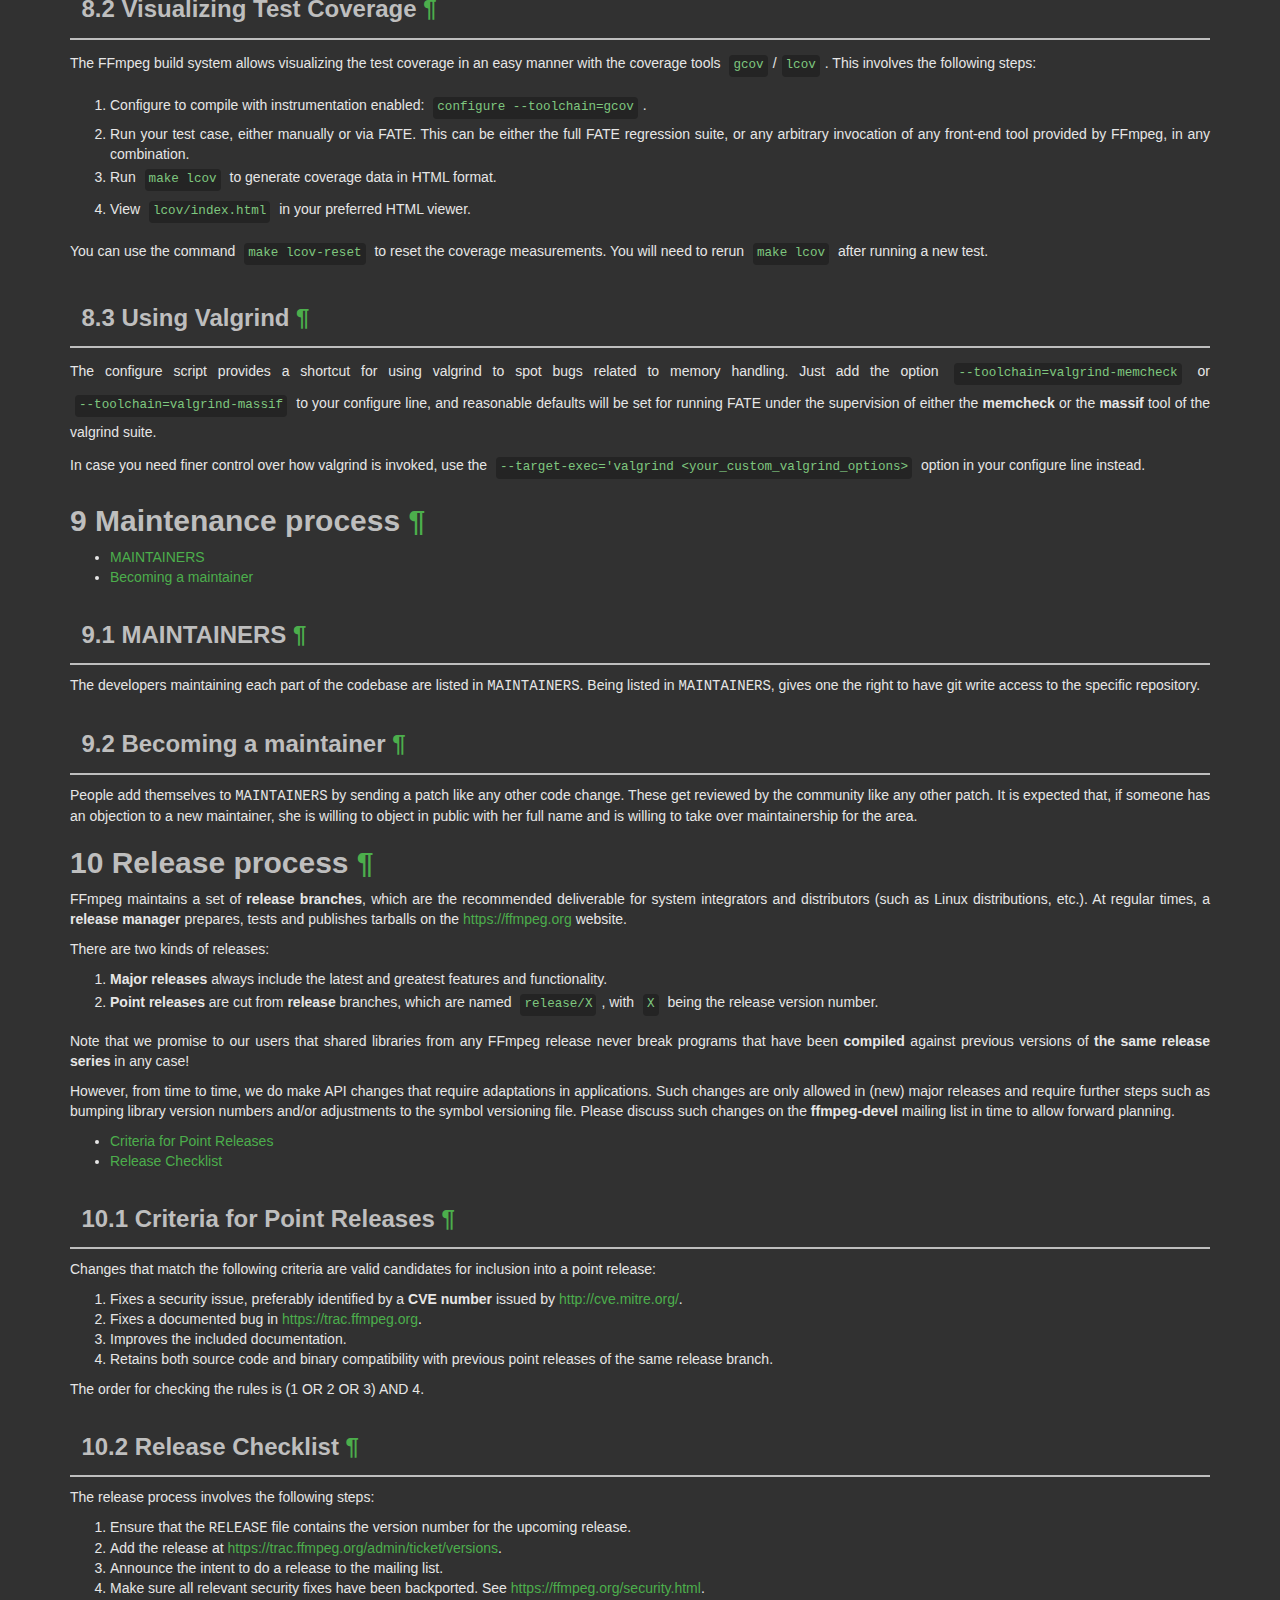
<file: ffmpeg/doc/developer.html>
<!DOCTYPE html PUBLIC "-//W3C//DTD HTML 4.01 Transitional//EN" "http://www.w3.org/TR/html4/loose.dtd">
<html>
<!-- Created by , GNU Texinfo 7.1.1 -->
  <head>
    <meta charset="utf-8">
    <title>
      Developer Documentation
    </title>
    <meta name="viewport" content="width=device-width,initial-scale=1.0">
    <link rel="stylesheet" type="text/css" href="bootstrap.min.css">
    <link rel="stylesheet" type="text/css" href="style.min.css">
  </head>
  <body>
    <div class="container">
      <h1>
      Developer Documentation
      </h1>


<div class="top-level-extent" id="SEC_Top">

<div class="element-contents" id="SEC_Contents">
<h2 class="contents-heading">Table of Contents</h2>

<div class="contents">

<ul class="toc-numbered-mark">
  <li><a id="toc-Introduction" href="#Introduction">1 Introduction</a></li>
  <li><a id="toc-Coding-Rules-1" href="#Coding-Rules-1">2 Coding Rules</a>
  <ul class="toc-numbered-mark">
    <li><a id="toc-Language" href="#Language">2.1 Language</a>
    <ul class="toc-numbered-mark">
      <li><a id="toc-SIMD_002fDSP-1" href="#SIMD_002fDSP-1">2.1.1 SIMD/DSP</a></li>
      <li><a id="toc-Other-languages" href="#Other-languages">2.1.2 Other languages</a></li>
    </ul></li>
    <li><a id="toc-Code-formatting-conventions" href="#Code-formatting-conventions">2.2 Code formatting conventions</a>
    <ul class="toc-numbered-mark">
      <li><a id="toc-Examples" href="#Examples">2.2.1 Examples</a></li>
      <li><a id="toc-Vim-configuration" href="#Vim-configuration">2.2.2 Vim configuration</a></li>
      <li><a id="toc-Emacs-configuration" href="#Emacs-configuration">2.2.3 Emacs configuration</a></li>
    </ul></li>
    <li><a id="toc-Comments" href="#Comments">2.3 Comments</a></li>
    <li><a id="toc-Naming-conventions-1" href="#Naming-conventions-1">2.4 Naming conventions</a></li>
    <li><a id="toc-Miscellaneous-conventions" href="#Miscellaneous-conventions">2.5 Miscellaneous conventions</a></li>
  </ul></li>
  <li><a id="toc-Development-Policy-1" href="#Development-Policy-1">3 Development Policy</a>
  <ul class="toc-numbered-mark">
    <li><a id="toc-Code-behaviour" href="#Code-behaviour">3.1 Code behaviour</a></li>
    <li><a id="toc-Patches_002fCommitting" href="#Patches_002fCommitting">3.2 Patches/Committing</a></li>
    <li><a id="toc-Code" href="#Code">3.3 Code</a></li>
    <li><a id="toc-Library-public-interfaces" href="#Library-public-interfaces">3.4 Library public interfaces</a>
    <ul class="toc-numbered-mark">
      <li><a id="toc-Adding-new-interfaces" href="#Adding-new-interfaces">3.4.1 Adding new interfaces</a></li>
      <li><a id="toc-Removing-interfaces-1" href="#Removing-interfaces-1">3.4.2 Removing interfaces</a></li>
      <li><a id="toc-Major-version-bumps-1" href="#Major-version-bumps-1">3.4.3 Major version bumps</a></li>
    </ul></li>
    <li><a id="toc-Documentation_002fOther" href="#Documentation_002fOther">3.5 Documentation/Other</a></li>
  </ul></li>
  <li><a id="toc-Submitting-patches-1" href="#Submitting-patches-1">4 Submitting patches</a></li>
  <li><a id="toc-New-codecs-or-formats-checklist" href="#New-codecs-or-formats-checklist">5 New codecs or formats checklist</a></li>
  <li><a id="toc-Patch-submission-checklist" href="#Patch-submission-checklist">6 Patch submission checklist</a></li>
  <li><a id="toc-Patch-review-process" href="#Patch-review-process">7 Patch review process</a></li>
  <li><a id="toc-Regression-tests-1" href="#Regression-tests-1">8 Regression tests</a>
  <ul class="toc-numbered-mark">
    <li><a id="toc-Adding-files-to-the-fate_002dsuite-dataset" href="#Adding-files-to-the-fate_002dsuite-dataset">8.1 Adding files to the fate-suite dataset</a></li>
    <li><a id="toc-Visualizing-Test-Coverage" href="#Visualizing-Test-Coverage">8.2 Visualizing Test Coverage</a></li>
    <li><a id="toc-Using-Valgrind" href="#Using-Valgrind">8.3 Using Valgrind</a></li>
  </ul></li>
  <li><a id="toc-Maintenance-process" href="#Maintenance-process">9 Maintenance process</a>
  <ul class="toc-numbered-mark">
    <li><a id="toc-MAINTAINERS-1" href="#MAINTAINERS-1">9.1 MAINTAINERS</a></li>
    <li><a id="toc-Becoming-a-maintainer-1" href="#Becoming-a-maintainer-1">9.2 Becoming a maintainer</a></li>
  </ul></li>
  <li><a id="toc-Release-process-1" href="#Release-process-1">10 Release process</a>
  <ul class="toc-numbered-mark">
    <li><a id="toc-Criteria-for-Point-Releases-1" href="#Criteria-for-Point-Releases-1">10.1 Criteria for Point Releases</a></li>
    <li><a id="toc-Release-Checklist" href="#Release-Checklist">10.2 Release Checklist</a></li>
  </ul></li>
</ul>
</div>
</div>

<ul class="mini-toc">
<li><a href="#Introduction" accesskey="1">Introduction</a></li>
<li><a href="#Coding-Rules-1" accesskey="2">Coding Rules</a></li>
<li><a href="#Development-Policy-1" accesskey="3">Development Policy</a></li>
<li><a href="#Submitting-patches-1" accesskey="4">Submitting patches</a></li>
<li><a href="#New-codecs-or-formats-checklist" accesskey="5">New codecs or formats checklist</a></li>
<li><a href="#Patch-submission-checklist" accesskey="6">Patch submission checklist</a></li>
<li><a href="#Patch-review-process" accesskey="7">Patch review process</a></li>
<li><a href="#Regression-tests-1" accesskey="8">Regression tests</a></li>
<li><a href="#Maintenance-process" accesskey="9">Maintenance process</a></li>
<li><a href="#Release-process-1">Release process</a></li>
</ul>
<div class="chapter-level-extent" id="Introduction">
<h2 class="chapter"><span>1 Introduction<a class="copiable-link" href="#Introduction"> &para;</a></span></h2>

<p>This text is concerned with the development <em class="emph">of</em> FFmpeg itself. Information
on using the FFmpeg libraries in other programs can be found elsewhere, e.g. in:
</p><ul class="itemize mark-bullet">
<li>the installed header files
</li><li><a class="url" href="http://ffmpeg.org/doxygen/trunk/index.html">the Doxygen documentation</a>
generated from the headers
</li><li>the examples under <samp class="file">doc/examples</samp>
</li></ul>

<p>For more detailed legal information about the use of FFmpeg in
external programs read the <samp class="file">LICENSE</samp> file in the source tree and
consult <a class="url" href="https://ffmpeg.org/legal.html">https://ffmpeg.org/legal.html</a>.
</p>
<p>If you modify FFmpeg code for your own use case, you are highly encouraged to
<em class="emph">submit your changes back to us</em>, using this document as a guide. There are
both pragmatic and ideological reasons to do so:
</p><ul class="itemize mark-bullet">
<li>Maintaining external changes to keep up with upstream development is
time-consuming and error-prone. With your code in the main tree, it will be
maintained by FFmpeg developers.
</li><li>FFmpeg developers include leading experts in the field who can find bugs or
design flaws in your code.
</li><li>By supporting the project you find useful you ensure it continues to be
maintained and developed.
</li></ul>

<p>All proposed code changes should be submitted for review to
<a class="url" href="mailto:ffmpeg-devel@ffmpeg.org">the development mailing list</a>, as
described in more detail in the <a class="ref" href="#Submitting-patches">Submitting patches</a> chapter. The code
should comply with the <a class="ref" href="#Development-Policy">Development Policy</a> and follow the <a class="ref" href="#Coding-Rules">Coding Rules</a>.
The developer making the commit and the author are responsible for their changes
and should try to fix issues their commit causes.
</p>
<a class="anchor" id="Coding-Rules"></a></div>
<div class="chapter-level-extent" id="Coding-Rules-1">
<h2 class="chapter"><span>2 Coding Rules<a class="copiable-link" href="#Coding-Rules-1"> &para;</a></span></h2>

<ul class="mini-toc">
<li><a href="#Language" accesskey="1">Language</a></li>
<li><a href="#Code-formatting-conventions" accesskey="2">Code formatting conventions</a></li>
<li><a href="#Comments" accesskey="3">Comments</a></li>
<li><a href="#Naming-conventions-1" accesskey="4">Naming conventions</a></li>
<li><a href="#Miscellaneous-conventions" accesskey="5">Miscellaneous conventions</a></li>
</ul>
<div class="section-level-extent" id="Language">
<h3 class="section"><span>2.1 Language<a class="copiable-link" href="#Language"> &para;</a></span></h3>

<p>FFmpeg is mainly programmed in the ISO C11 language, except for the public
headers which must stay C99 compatible.
</p>
<p>Compiler-specific extensions may be used with good reason, but must not be
depended on, i.e. the code must still compile and work with compilers lacking
the extension.
</p>
<p>The following C99 features must not be used anywhere in the codebase:
</p><ul class="itemize mark-bullet">
<li>variable-length arrays;

</li><li>complex numbers;

</li><li>mixed statements and declarations.
</li></ul>

<ul class="mini-toc">
<li><a href="#SIMD_002fDSP-1" accesskey="1">SIMD/DSP</a></li>
<li><a href="#Other-languages" accesskey="2">Other languages</a></li>
</ul>
<div class="subsection-level-extent" id="SIMD_002fDSP-1">
<h4 class="subsection"><span>2.1.1 SIMD/DSP<a class="copiable-link" href="#SIMD_002fDSP-1"> &para;</a></span></h4>
<a class="anchor" id="SIMD_002fDSP"></a>
<p>As modern compilers are unable to generate efficient SIMD or other
performance-critical DSP code from plain C, handwritten assembly is used.
Usually such code is isolated in a separate function. Then the standard approach
is writing multiple versions of this function – a plain C one that works
everywhere and may also be useful for debugging, and potentially multiple
architecture-specific optimized implementations. Initialization code then
chooses the best available version at runtime and loads it into a function
pointer; the function in question is then always called through this pointer.
</p>
<p>The specific syntax used for writing assembly is:
</p><ul class="itemize mark-bullet">
<li>NASM on x86;

</li><li>GAS on ARM and RISC-V.
</li></ul>

<p>A unit testing framework for assembly called <code class="code">checkasm</code> lives under
<samp class="file">tests/checkasm</samp>. All new assembly should come with <code class="code">checkasm</code> tests;
adding tests for existing assembly that lacks them is also strongly encouraged.
</p>
</div>
<div class="subsection-level-extent" id="Other-languages">
<h4 class="subsection"><span>2.1.2 Other languages<a class="copiable-link" href="#Other-languages"> &para;</a></span></h4>

<p>Other languages than C may be used in special cases:
</p><ul class="itemize mark-bullet">
<li>Compiler intrinsics or inline assembly when the code in question cannot be
written in the standard way described in the <a class="ref" href="#SIMD_002fDSP">SIMD/DSP</a> section. This
typically applies to code that needs to be inlined.

</li><li>Objective-C where required for interacting with macOS-specific interfaces.
</li></ul>

</div>
</div>
<div class="section-level-extent" id="Code-formatting-conventions">
<h3 class="section"><span>2.2 Code formatting conventions<a class="copiable-link" href="#Code-formatting-conventions"> &para;</a></span></h3>

<p>There are the following guidelines regarding the code style in files:
</p>
<ul class="itemize mark-bullet">
<li>Indent size is 4.

</li><li>The TAB character is forbidden outside of Makefiles as is any
form of trailing whitespace. Commits containing either will be
rejected by the git repository.

</li><li>You should try to limit your code lines to 80 characters; however, do so if
and only if this improves readability.

</li><li>K&amp;R coding style is used.
</li></ul>
<p>The presentation is one inspired by &rsquo;indent -i4 -kr -nut&rsquo;.
</p>
<ul class="mini-toc">
<li><a href="#Examples" accesskey="1">Examples</a></li>
<li><a href="#Vim-configuration" accesskey="2">Vim configuration</a></li>
<li><a href="#Emacs-configuration" accesskey="3">Emacs configuration</a></li>
</ul>
<div class="subsection-level-extent" id="Examples">
<h4 class="subsection"><span>2.2.1 Examples<a class="copiable-link" href="#Examples"> &para;</a></span></h4>
<p>Some notable examples to illustrate common code style in FFmpeg:
</p>
<ul class="itemize mark-bullet">
<li>Space around assignments and after
<code class="code">if</code>/<code class="code">do</code>/<code class="code">while</code>/<code class="code">for</code> keywords:

<div class="example user-c user-good">
<pre class="example-preformatted">// Good
if (condition)
    av_foo();
</pre></div>

<div class="example user-c user-good">
<pre class="example-preformatted">// Good
for (size_t i = 0; i &lt; len; i++)
    av_bar(i);
</pre></div>

<div class="example user-c user-good">
<pre class="example-preformatted">// Good
size_t size = 0;
</pre></div>

<p>However no spaces between the parentheses and condition, unless it helps
readability of complex conditions, so the following should not be done:
</p>
<div class="example user-c user-bad">
<pre class="example-preformatted">// Bad style
if ( condition )
    av_foo();
</pre></div>

</li><li>No unnecessary parentheses, unless it helps readability:

<div class="example user-c user-good">
<pre class="example-preformatted">// Good
int fields = ilace ? 2 : 1;
</pre></div>

</li><li>No braces around single-line blocks:

<div class="example user-c user-good">
<pre class="example-preformatted">// Good
if (bits_pixel == 24)
    avctx-&gt;pix_fmt = AV_PIX_FMT_BGR24;
else if (bits_pixel == 8)
    avctx-&gt;pix_fmt = AV_PIX_FMT_GRAY8;
else {
    av_log(avctx, AV_LOG_ERROR, &quot;Invalid pixel format.\n&quot;);
    return AVERROR_INVALIDDATA;
}
</pre></div>

</li><li>Avoid assignments in conditions where it makes sense:

<div class="example user-c user-good">
<pre class="example-preformatted">// Good
video_enc-&gt;chroma_intra_matrix = av_mallocz(sizeof(*video_enc-&gt;chroma_intra_matrix) * 64)
if (!video_enc-&gt;chroma_intra_matrix)
    return AVERROR(ENOMEM);
</pre></div>

<div class="example user-c user-bad">
<pre class="example-preformatted">// Bad style
if (!(video_enc-&gt;chroma_intra_matrix = av_mallocz(sizeof(*video_enc-&gt;chroma_intra_matrix) * 64)))
    return AVERROR(ENOMEM);
</pre></div>

<div class="example user-c user-good">
<pre class="example-preformatted">// Ok
while ((entry = av_dict_iterate(options, entry)))
    av_log(ctx, AV_LOG_INFO, &quot;Item '%s': '%s'\n&quot;, entry-&gt;key, entry-&gt;value);
</pre></div>

</li><li>When declaring a pointer variable, the <code class="code">*</code> goes with the variable not the type:

<div class="example user-c user-good">
<pre class="example-preformatted">// Good
AVStream *stream;
</pre></div>

<div class="example user-c user-bad">
<pre class="example-preformatted">// Bad style
AVStream* stream;
</pre></div>

</li></ul>

<p>If you work on a file that does not follow these guidelines consistently,
change the parts that you are editing to follow these guidelines but do
not make unrelated changes in the file to make it conform to these.
</p>
</div>
<div class="subsection-level-extent" id="Vim-configuration">
<h4 class="subsection"><span>2.2.2 Vim configuration<a class="copiable-link" href="#Vim-configuration"> &para;</a></span></h4>
<p>In order to configure Vim to follow FFmpeg formatting conventions, paste
the following snippet into your <samp class="file">.vimrc</samp>:
</p><div class="example">
<pre class="example-preformatted">&quot; indentation rules for FFmpeg: 4 spaces, no tabs
set expandtab
set shiftwidth=4
set softtabstop=4
set cindent
set cinoptions=(0
&quot; Allow tabs in Makefiles.
autocmd FileType make,automake set noexpandtab shiftwidth=8 softtabstop=8
&quot; Trailing whitespace and tabs are forbidden, so highlight them.
highlight ForbiddenWhitespace ctermbg=red guibg=red
match ForbiddenWhitespace /\s\+$\|\t/
&quot; Do not highlight spaces at the end of line while typing on that line.
autocmd InsertEnter * match ForbiddenWhitespace /\t\|\s\+\%#\@&lt;!$/
</pre></div>

</div>
<div class="subsection-level-extent" id="Emacs-configuration">
<h4 class="subsection"><span>2.2.3 Emacs configuration<a class="copiable-link" href="#Emacs-configuration"> &para;</a></span></h4>
<p>For Emacs, add these roughly equivalent lines to your <samp class="file">.emacs.d/init.el</samp>:
</p><div class="example lisp">
<pre class="lisp-preformatted">(c-add-style &quot;ffmpeg&quot;
             '(&quot;k&amp;r&quot;
               (c-basic-offset . 4)
               (indent-tabs-mode . nil)
               (show-trailing-whitespace . t)
               (c-offsets-alist
                (statement-cont . (c-lineup-assignments +)))
               )
             )
(setq c-default-style &quot;ffmpeg&quot;)
</pre></div>

</div>
</div>
<div class="section-level-extent" id="Comments">
<h3 class="section"><span>2.3 Comments<a class="copiable-link" href="#Comments"> &para;</a></span></h3>
<p>Use the JavaDoc/Doxygen  format (see examples below) so that code documentation
can be generated automatically. All nontrivial functions should have a comment
above them explaining what the function does, even if it is just one sentence.
All structures and their member variables should be documented, too.
</p>
<p>Avoid Qt-style and similar Doxygen syntax with <code class="code">!</code> in it, i.e. replace
<code class="code">//!</code> with <code class="code">///</code> and similar.  Also @ syntax should be employed
for markup commands, i.e. use <code class="code">@param</code> and not <code class="code">\param</code>.
</p>
<div class="example">
<pre class="example-preformatted">/**
 * @file
 * MPEG codec.
 * @author ...
 */

/**
 * Summary sentence.
 * more text ...
 * ...
 */
typedef struct Foobar {
    int var1; /**&lt; var1 description */
    int var2; ///&lt; var2 description
    /** var3 description */
    int var3;
} Foobar;

/**
 * Summary sentence.
 * more text ...
 * ...
 * @param my_parameter description of my_parameter
 * @return return value description
 */
int myfunc(int my_parameter)
...
</pre></div>

<a class="anchor" id="Naming-conventions"></a></div>
<div class="section-level-extent" id="Naming-conventions-1">
<h3 class="section"><span>2.4 Naming conventions<a class="copiable-link" href="#Naming-conventions-1"> &para;</a></span></h3>

<p>Names of functions, variables, and struct members must be lowercase, using
underscores (_) to separate words. For example, &lsquo;<samp class="samp">avfilter_get_video_buffer</samp>&rsquo;
is an acceptable function name and &lsquo;<samp class="samp">AVFilterGetVideo</samp>&rsquo; is not.
</p>
<p>Struct, union, enum, and typedeffed type names must use CamelCase. All structs
and unions should be typedeffed to the same name as the struct/union tag, e.g.
<code class="code">typedef struct AVFoo { ... } AVFoo;</code>. Enums are typically not
typedeffed.
</p>
<p>Enumeration constants and macros must be UPPERCASE, except for macros
masquerading as functions, which should use the function naming convention.
</p>
<p>All identifiers in the libraries should be namespaced as follows:
</p><ul class="itemize mark-bullet">
<li>No namespacing for identifiers with file and lower scope (e.g. local variables,
static functions), and struct and union members,

</li><li>The <code class="code">ff_</code> prefix must be used for variables and functions visible outside
of file scope, but only used internally within a single library, e.g.
&lsquo;<samp class="samp">ff_w64_demuxer</samp>&rsquo;. This prevents name collisions when FFmpeg is statically
linked.

</li><li>For variables and functions visible outside of file scope, used internally
across multiple libraries, use <code class="code">avpriv_</code> as prefix, for example,
&lsquo;<samp class="samp">avpriv_report_missing_feature</samp>&rsquo;.

</li><li>All other internal identifiers, like private type or macro names, should be
namespaced only to avoid possible internal conflicts. E.g. <code class="code">H264_NAL_SPS</code>
vs. <code class="code">HEVC_NAL_SPS</code>.

</li><li>Each library has its own prefix for public symbols, in addition to the
commonly used <code class="code">av_</code> (<code class="code">avformat_</code> for libavformat,
<code class="code">avcodec_</code> for libavcodec, <code class="code">swr_</code> for libswresample, etc).
Check the existing code and choose names accordingly.

</li><li>Other public identifiers (struct, union, enum, macro, type names) must use their
library&rsquo;s public prefix (<code class="code">AV</code>, <code class="code">Sws</code>, or <code class="code">Swr</code>).
</li></ul>

<p>Furthermore, name space reserved for the system should not be invaded.
Identifiers ending in <code class="code">_t</code> are reserved by
<a class="url" href="http://pubs.opengroup.org/onlinepubs/007904975/functions/xsh_chap02_02.html#tag_02_02_02">POSIX</a>.
Also avoid names starting with <code class="code">__</code> or <code class="code">_</code> followed by an uppercase
letter as they are reserved by the C standard. Names starting with <code class="code">_</code>
are reserved at the file level and may not be used for externally visible
symbols. If in doubt, just avoid names starting with <code class="code">_</code> altogether.
</p>
</div>
<div class="section-level-extent" id="Miscellaneous-conventions">
<h3 class="section"><span>2.5 Miscellaneous conventions<a class="copiable-link" href="#Miscellaneous-conventions"> &para;</a></span></h3>

<ul class="itemize mark-bullet">
<li>Casts should be used only when necessary. Unneeded parentheses
should also be avoided if they don&rsquo;t make the code easier to understand.
</li></ul>

<a class="anchor" id="Development-Policy"></a></div>
</div>
<div class="chapter-level-extent" id="Development-Policy-1">
<h2 class="chapter"><span>3 Development Policy<a class="copiable-link" href="#Development-Policy-1"> &para;</a></span></h2>

<ul class="mini-toc">
<li><a href="#Code-behaviour" accesskey="1">Code behaviour</a></li>
<li><a href="#Patches_002fCommitting" accesskey="2">Patches/Committing</a></li>
<li><a href="#Code" accesskey="3">Code</a></li>
<li><a href="#Library-public-interfaces" accesskey="4">Library public interfaces</a></li>
<li><a href="#Documentation_002fOther" accesskey="5">Documentation/Other</a></li>
</ul>
<div class="section-level-extent" id="Code-behaviour">
<h3 class="section"><span>3.1 Code behaviour<a class="copiable-link" href="#Code-behaviour"> &para;</a></span></h3>

<h4 class="subheading" id="Correctness"><span>Correctness<a class="copiable-link" href="#Correctness"> &para;</a></span></h4>
<p>The code must be valid. It must not crash, abort, access invalid pointers, leak
memory, cause data races or signed integer overflow, or otherwise cause
undefined behaviour. Error codes should be checked and, when applicable,
forwarded to the caller.
</p>
<h4 class="subheading" id="Thread_002d-and-library_002dsafety"><span>Thread- and library-safety<a class="copiable-link" href="#Thread_002d-and-library_002dsafety"> &para;</a></span></h4>
<p>Our libraries may be called by multiple independent callers in the same process.
These calls may happen from any number of threads and the different call sites
may not be aware of each other - e.g. a user program may be calling our
libraries directly, and use one or more libraries that also call our libraries.
The code must behave correctly under such conditions.
</p>
<h4 class="subheading" id="Robustness"><span>Robustness<a class="copiable-link" href="#Robustness"> &para;</a></span></h4>
<p>The code must treat as untrusted any bytestream received from a caller or read
from a file, network, etc. It must not misbehave when arbitrary data is sent to
it - typically it should print an error message and return
<code class="code">AVERROR_INVALIDDATA</code> on encountering invalid input data.
</p>
<h4 class="subheading" id="Memory-allocation"><span>Memory allocation<a class="copiable-link" href="#Memory-allocation"> &para;</a></span></h4>
<p>The code must use the <code class="code">av_malloc()</code> family of functions from
<samp class="file">libavutil/mem.h</samp> to perform all memory allocation, except in special cases
(e.g. when interacting with an external library that requires a specific
allocator to be used).
</p>
<p>All allocations should be checked and <code class="code">AVERROR(ENOMEM)</code> returned on
failure. A common mistake is that error paths leak memory - make sure that does
not happen.
</p>
<h4 class="subheading" id="stdio"><span>stdio<a class="copiable-link" href="#stdio"> &para;</a></span></h4>
<p>Our libraries must not access the stdio streams stdin/stdout/stderr directly
(e.g. via <code class="code">printf()</code> family of functions), as that is not library-safe. For
logging, use <code class="code">av_log()</code>.
</p>
</div>
<div class="section-level-extent" id="Patches_002fCommitting">
<h3 class="section"><span>3.2 Patches/Committing<a class="copiable-link" href="#Patches_002fCommitting"> &para;</a></span></h3>
<h4 class="subheading" id="Licenses-for-patches-must-be-compatible-with-FFmpeg_002e"><span>Licenses for patches must be compatible with FFmpeg.<a class="copiable-link" href="#Licenses-for-patches-must-be-compatible-with-FFmpeg_002e"> &para;</a></span></h4>
<p>Contributions should be licensed under the
<a class="uref" href="http://www.gnu.org/licenses/lgpl-2.1.html">LGPL 2.1</a>,
including an &quot;or any later version&quot; clause, or, if you prefer
a gift-style license, the
<a class="uref" href="http://opensource.org/licenses/isc-license.txt">ISC</a> or
<a class="uref" href="http://mit-license.org/">MIT</a> license.
<a class="uref" href="http://www.gnu.org/licenses/gpl-2.0.html">GPL 2</a> including
an &quot;or any later version&quot; clause is also acceptable, but LGPL is
preferred.
If you add a new file, give it a proper license header. Do not copy and
paste it from a random place, use an existing file as template.
</p>
<h4 class="subheading" id="You-must-not-commit-code-which-breaks-FFmpeg_0021"><span>You must not commit code which breaks FFmpeg!<a class="copiable-link" href="#You-must-not-commit-code-which-breaks-FFmpeg_0021"> &para;</a></span></h4>
<p>This means unfinished code which is enabled and breaks compilation,
or compiles but does not work/breaks the regression tests. Code which
is unfinished but disabled may be permitted under-circumstances, like
missing samples or an implementation with a small subset of features.
Always check the mailing list for any reviewers with issues and test
FATE before you push.
</p>
<h4 class="subheading" id="Commit-messages"><span>Commit messages<a class="copiable-link" href="#Commit-messages"> &para;</a></span></h4>
<p>Commit messages are highly important tools for informing other developers on
what a given change does and why. Every commit must always have a properly
filled out commit message with the following format:
</p><div class="example">
<pre class="example-preformatted">area changed: short 1 line description

details describing what and why and giving references.
</pre></div>

<p>If the commit addresses a known bug on our bug tracker or other external issue
(e.g. CVE), the commit message should include the relevant bug ID(s) or other
external identifiers. Note that this should be done in addition to a proper
explanation and not instead of it. Comments such as &quot;fixed!&quot; or &quot;Changed it.&quot;
are not acceptable.
</p>
<p>When applying patches that have been discussed at length on the mailing list,
reference the thread in the commit message.
</p>
<h4 class="subheading" id="Testing-must-be-adequate-but-not-excessive_002e"><span>Testing must be adequate but not excessive.<a class="copiable-link" href="#Testing-must-be-adequate-but-not-excessive_002e"> &para;</a></span></h4>
<p>If it works for you, others, and passes FATE then it should be OK to commit
it, provided it fits the other committing criteria. You should not worry about
over-testing things. If your code has problems (portability, triggers
compiler bugs, unusual environment etc) they will be reported and eventually
fixed.
</p>
<h4 class="subheading" id="Do-not-commit-unrelated-changes-together_002e"><span>Do not commit unrelated changes together.<a class="copiable-link" href="#Do-not-commit-unrelated-changes-together_002e"> &para;</a></span></h4>
<p>They should be split them into self-contained pieces. Also do not forget
that if part B depends on part A, but A does not depend on B, then A can
and should be committed first and separate from B. Keeping changes well
split into self-contained parts makes reviewing and understanding them on
the commit log mailing list easier. This also helps in case of debugging
later on.
Also if you have doubts about splitting or not splitting, do not hesitate to
ask/discuss it on the developer mailing list.
</p>
<h4 class="subheading" id="Cosmetic-changes-should-be-kept-in-separate-patches_002e"><span>Cosmetic changes should be kept in separate patches.<a class="copiable-link" href="#Cosmetic-changes-should-be-kept-in-separate-patches_002e"> &para;</a></span></h4>
<p>We refuse source indentation and other cosmetic changes if they are mixed
with functional changes, such commits will be rejected and removed. Every
developer has his own indentation style, you should not change it. Of course
if you (re)write something, you can use your own style, even though we would
prefer if the indentation throughout FFmpeg was consistent (Many projects
force a given indentation style - we do not.). If you really need to make
indentation changes (try to avoid this), separate them strictly from real
changes.
</p>
<p>NOTE: If you had to put if(){ .. } over a large (&gt; 5 lines) chunk of code,
then either do NOT change the indentation of the inner part within (do not
move it to the right)! or do so in a separate commit
</p>
<h4 class="subheading" id="Credit-the-author-of-the-patch_002e"><span>Credit the author of the patch.<a class="copiable-link" href="#Credit-the-author-of-the-patch_002e"> &para;</a></span></h4>
<p>Make sure the author of the commit is set correctly. (see git commit &ndash;author)
If you apply a patch, send an
answer to ffmpeg-devel (or wherever you got the patch from) saying that
you applied the patch.
</p>
<h4 class="subheading" id="Credit-any-researchers"><span>Credit any researchers<a class="copiable-link" href="#Credit-any-researchers"> &para;</a></span></h4>
<p>If a commit/patch fixes an issues found by some researcher, always credit the
researcher in the commit message for finding/reporting the issue.
</p>
<h4 class="subheading" id="Always-wait-long-enough-before-pushing-changes"><span>Always wait long enough before pushing changes<a class="copiable-link" href="#Always-wait-long-enough-before-pushing-changes"> &para;</a></span></h4>
<p>Do NOT commit to code actively maintained by others without permission.
Send a patch to ffmpeg-devel. If no one answers within a reasonable
time-frame (12h for build failures and security fixes, 3 days small changes,
1 week for big patches) then commit your patch if you think it is OK.
Also note, the maintainer can simply ask for more time to review!
</p>
</div>
<div class="section-level-extent" id="Code">
<h3 class="section"><span>3.3 Code<a class="copiable-link" href="#Code"> &para;</a></span></h3>
<h4 class="subheading" id="Warnings-for-correct-code-may-be-disabled-if-there-is-no-other-option_002e"><span>Warnings for correct code may be disabled if there is no other option.<a class="copiable-link" href="#Warnings-for-correct-code-may-be-disabled-if-there-is-no-other-option_002e"> &para;</a></span></h4>
<p>Compiler warnings indicate potential bugs or code with bad style. If a type of
warning always points to correct and clean code, that warning should
be disabled, not the code changed.
Thus the remaining warnings can either be bugs or correct code.
If it is a bug, the bug has to be fixed. If it is not, the code should
be changed to not generate a warning unless that causes a slowdown
or obfuscates the code.
</p>
</div>
<div class="section-level-extent" id="Library-public-interfaces">
<h3 class="section"><span>3.4 Library public interfaces<a class="copiable-link" href="#Library-public-interfaces"> &para;</a></span></h3>
<p>Every library in FFmpeg provides a set of public APIs in its installed headers,
which are those listed in the variable <code class="code">HEADERS</code> in that library&rsquo;s
<samp class="file">Makefile</samp>. All identifiers defined in those headers (except for those
explicitly documented otherwise), and corresponding symbols exported from
compiled shared or static libraries are considered public interfaces and must
comply with the API and ABI compatibility rules described in this section.
</p>
<p>Public APIs must be backward compatible within a given major version. I.e. any
valid user code that compiles and works with a given library version must still
compile and work with any later version, as long as the major version number is
unchanged. &quot;Valid user code&quot; here means code that is calling our APIs in a
documented and/or intended manner and is not relying on any undefined behavior.
Incrementing the major version may break backward compatibility, but only to the
extent described in <a class="ref" href="#Major-version-bumps">Major version bumps</a>.
</p>
<p>We also guarantee backward ABI compatibility for shared and static libraries.
I.e. it should be possible to replace a shared or static build of our library
with a build of any later version (re-linking the user binary in the static
case) without breaking any valid user binaries, as long as the major version
number remains unchanged.
</p>
<ul class="mini-toc">
<li><a href="#Adding-new-interfaces" accesskey="1">Adding new interfaces</a></li>
<li><a href="#Removing-interfaces-1" accesskey="2">Removing interfaces</a></li>
<li><a href="#Major-version-bumps-1" accesskey="3">Major version bumps</a></li>
</ul>
<div class="subsection-level-extent" id="Adding-new-interfaces">
<h4 class="subsection"><span>3.4.1 Adding new interfaces<a class="copiable-link" href="#Adding-new-interfaces"> &para;</a></span></h4>
<p>Any new public identifiers in installed headers are considered new API - this
includes new functions, structs, macros, enum values, typedefs, new fields in
existing structs, new installed headers, etc. Consider the following
guidelines when adding new APIs.
</p>
<h4 class="subsubheading" id="Motivation"><span>Motivation<a class="copiable-link" href="#Motivation"> &para;</a></span></h4>
<p>While new APIs can be added relatively easily, changing or removing them is much
harder due to abovementioned compatibility requirements. You should then
consider carefully whether the functionality you are adding really needs to be
exposed to our callers as new public API.
</p>
<p>Your new API should have at least one well-established use case outside of the
library that cannot be easily achieved with existing APIs. Every library in
FFmpeg also has a defined scope - your new API must fit within it.
</p>
<h4 class="subsubheading" id="Replacing-existing-APIs"><span>Replacing existing APIs<a class="copiable-link" href="#Replacing-existing-APIs"> &para;</a></span></h4>
<p>If your new API is replacing an existing one, it should be strictly superior to
it, so that the advantages of using the new API outweight the cost to the
callers of changing their code. After adding the new API you should then
deprecate the old one and schedule it for removal, as described in
<a class="ref" href="#Removing-interfaces">Removing interfaces</a>.
</p>
<p>If you deem an existing API deficient and want to fix it, the preferred approach
in most cases is to add a differently-named replacement and deprecate the
existing API rather than modify it. It is important to make the changes visible
to our callers (e.g. through compile- or run-time deprecation warnings) and make
it clear how to transition to the new API (e.g. in the Doxygen documentation or
on the wiki).
</p>
<h4 class="subsubheading" id="API-design"><span>API design<a class="copiable-link" href="#API-design"> &para;</a></span></h4>
<p>The FFmpeg libraries are used by a variety of callers to perform a wide range of
multimedia-related processing tasks. You should therefore - within reason - try
to design your new API for the broadest feasible set of use cases and avoid
unnecessarily limiting it to a specific type of callers (e.g. just media
playback or just transcoding).
</p>
<h4 class="subsubheading" id="Consistency"><span>Consistency<a class="copiable-link" href="#Consistency"> &para;</a></span></h4>
<p>Check whether similar APIs already exist in FFmpeg. If they do, try to model
your new addition on them to achieve better overall consistency.
</p>
<p>The naming of your new identifiers should follow the <a class="ref" href="#Naming-conventions">Naming conventions</a>
and be aligned with other similar APIs, if applicable.
</p>
<h4 class="subsubheading" id="Extensibility"><span>Extensibility<a class="copiable-link" href="#Extensibility"> &para;</a></span></h4>
<p>You should also consider how your API might be extended in the future in a
backward-compatible way. If you are adding a new struct <code class="code">AVFoo</code>, the
standard approach is requiring the caller to always allocate it through a
constructor function, typically named <code class="code">av_foo_alloc()</code>. This way new fields
may be added to the end of the struct without breaking ABI compatibility.
Typically you will also want a destructor - <code class="code">av_foo_free(AVFoo**)</code> that
frees the indirectly supplied object (and its contents, if applicable) and
writes <code class="code">NULL</code> to the supplied pointer, thus eliminating the potential
dangling pointer in the caller&rsquo;s memory.
</p>
<p>If you are adding new functions, consider whether it might be desirable to tweak
their behavior in the future - you may want to add a flags argument, even though
it would be unused initially.
</p>
<h4 class="subsubheading" id="Documentation"><span>Documentation<a class="copiable-link" href="#Documentation"> &para;</a></span></h4>
<p>All new APIs must be documented as Doxygen-formatted comments above the
identifiers you add to the public headers. You should also briefly mention the
change in <samp class="file">doc/APIchanges</samp>.
</p>
<h4 class="subsubheading" id="Bump-the-version"><span>Bump the version<a class="copiable-link" href="#Bump-the-version"> &para;</a></span></h4>
<p>Backward-incompatible API or ABI changes require incrementing (bumping) the
major version number, as described in <a class="ref" href="#Major-version-bumps">Major version bumps</a>. Major
bumps are significant events that happen on a schedule - so if your change
strictly requires one you should add it under <code class="code">#if</code> preprocesor guards that
disable it until the next major bump happens.
</p>
<p>New APIs that can be added without breaking API or ABI compatibility require
bumping the minor version number.
</p>
<p>Incrementing the third (micro) version component means a noteworthy binary
compatible change (e.g. encoder bug fix that matters for the decoder). The third
component always starts at 100 to distinguish FFmpeg from Libav.
</p>
<a class="anchor" id="Removing-interfaces"></a></div>
<div class="subsection-level-extent" id="Removing-interfaces-1">
<h4 class="subsection"><span>3.4.2 Removing interfaces<a class="copiable-link" href="#Removing-interfaces-1"> &para;</a></span></h4>
<p>Due to abovementioned compatibility guarantees, removing APIs is an involved
process that should only be undertaken with good reason. Typically a deficient,
restrictive, or otherwise inadequate API is replaced by a superior one, though
it does at times happen that we remove an API without any replacement (e.g. when
the feature it provides is deemed not worth the maintenance effort, out of scope
of the project, fundamentally flawed, etc.).
</p>
<p>The removal has two steps - first the API is deprecated and scheduled for
removal, but remains present and functional. The second step is actually
removing the API - this is described in <a class="ref" href="#Major-version-bumps">Major version bumps</a>.
</p>
<p>To deprecate an API you should signal to our users that they should stop using
it. E.g. if you intend to remove struct members or functions, you should mark
them with <code class="code">attribute_deprecated</code>. When this cannot be done, it may be
possible to detect the use of the deprecated API at runtime and print a warning
(though take care not to print it too often). You should also document the
deprecation (and the replacement, if applicable) in the relevant Doxygen
documentation block.
</p>
<p>Finally, you should define a deprecation guard along the lines of
<code class="code">#define FF_API_&lt;FOO&gt; (LIBAVBAR_VERSION_MAJOR &lt; XX)</code> (where XX is the major
version in which the API will be removed) in <samp class="file">libavbar/version_major.h</samp>
(<samp class="file">version.h</samp> in case of <code class="code">libavutil</code>). Then wrap all uses of the
deprecated API in <code class="code">#if FF_API_&lt;FOO&gt; .... #endif</code>, so that the code will
automatically get disabled once the major version reaches XX. You can also use
<code class="code">FF_DISABLE_DEPRECATION_WARNINGS</code> and <code class="code">FF_ENABLE_DEPRECATION_WARNINGS</code>
to suppress compiler deprecation warnings inside these guards. You should test
that the code compiles and works with the guard macro evaluating to both true
and false.
</p>
<a class="anchor" id="Major-version-bumps"></a></div>
<div class="subsection-level-extent" id="Major-version-bumps-1">
<h4 class="subsection"><span>3.4.3 Major version bumps<a class="copiable-link" href="#Major-version-bumps-1"> &para;</a></span></h4>
<p>A major version bump signifies an API and/or ABI compatibility break. To reduce
the negative effects on our callers, who are required to adapt their code,
backward-incompatible changes during a major bump should be limited to:
</p><ul class="itemize mark-bullet">
<li>Removing previously deprecated APIs.

</li><li>Performing ABI- but not API-breaking changes, like reordering struct contents.
</li></ul>

</div>
</div>
<div class="section-level-extent" id="Documentation_002fOther">
<h3 class="section"><span>3.5 Documentation/Other<a class="copiable-link" href="#Documentation_002fOther"> &para;</a></span></h3>
<h4 class="subheading" id="Subscribe-to-the-ffmpeg_002ddevel-mailing-list_002e"><span>Subscribe to the ffmpeg-devel mailing list.<a class="copiable-link" href="#Subscribe-to-the-ffmpeg_002ddevel-mailing-list_002e"> &para;</a></span></h4>
<p>It is important to be subscribed to the
<a class="uref" href="https://lists.ffmpeg.org/mailman/listinfo/ffmpeg-devel">ffmpeg-devel</a>
mailing list. Almost any non-trivial patch is to be sent there for review.
Other developers may have comments about your contribution. We expect you see
those comments, and to improve it if requested. (N.B. Experienced committers
have other channels, and may sometimes skip review for trivial fixes.) Also,
discussion here about bug fixes and FFmpeg improvements by other developers may
be helpful information for you. Finally, by being a list subscriber, your
contribution will be posted immediately to the list, without the moderation
hold which messages from non-subscribers experience.
</p>
<p>However, it is more important to the project that we receive your patch than
that you be subscribed to the ffmpeg-devel list. If you have a patch, and don&rsquo;t
want to subscribe and discuss the patch, then please do send it to the list
anyway.
</p>
<h4 class="subheading" id="Subscribe-to-the-ffmpeg_002dcvslog-mailing-list_002e"><span>Subscribe to the ffmpeg-cvslog mailing list.<a class="copiable-link" href="#Subscribe-to-the-ffmpeg_002dcvslog-mailing-list_002e"> &para;</a></span></h4>
<p>Diffs of all commits are sent to the
<a class="uref" href="https://lists.ffmpeg.org/mailman/listinfo/ffmpeg-cvslog">ffmpeg-cvslog</a>
mailing list. Some developers read this list to review all code base changes
from all sources. Subscribing to this list is not mandatory.
</p>
<h4 class="subheading" id="Keep-the-documentation-up-to-date_002e"><span>Keep the documentation up to date.<a class="copiable-link" href="#Keep-the-documentation-up-to-date_002e"> &para;</a></span></h4>
<p>Update the documentation if you change behavior or add features. If you are
unsure how best to do this, send a patch to ffmpeg-devel, the documentation
maintainer(s) will review and commit your stuff.
</p>
<h4 class="subheading" id="Important-discussions-should-be-accessible-to-all_002e"><span>Important discussions should be accessible to all.<a class="copiable-link" href="#Important-discussions-should-be-accessible-to-all_002e"> &para;</a></span></h4>
<p>Try to keep important discussions and requests (also) on the public
developer mailing list, so that all developers can benefit from them.
</p>
<h4 class="subheading" id="Check-your-entries-in-MAINTAINERS_002e"><span>Check your entries in MAINTAINERS.<a class="copiable-link" href="#Check-your-entries-in-MAINTAINERS_002e"> &para;</a></span></h4>
<p>Make sure that no parts of the codebase that you maintain are missing from the
<samp class="file">MAINTAINERS</samp> file. If something that you want to maintain is missing add it with
your name after it.
If at some point you no longer want to maintain some code, then please help in
finding a new maintainer and also don&rsquo;t forget to update the <samp class="file">MAINTAINERS</samp> file.
</p>
<p>We think our rules are not too hard. If you have comments, contact us.
</p>
<a class="anchor" id="Submitting-patches"></a></div>
</div>
<div class="chapter-level-extent" id="Submitting-patches-1">
<h2 class="chapter"><span>4 Submitting patches<a class="copiable-link" href="#Submitting-patches-1"> &para;</a></span></h2>

<p>First, read the <a class="ref" href="#Coding-Rules">Coding Rules</a> above if you did not yet, in particular
the rules regarding patch submission.
</p>
<p>When you submit your patch, please use <code class="code">git format-patch</code> or
<code class="code">git send-email</code>. We cannot read other diffs :-).
</p>
<p>Also please do not submit a patch which contains several unrelated changes.
Split it into separate, self-contained pieces. This does not mean splitting
file by file. Instead, make the patch as small as possible while still
keeping it as a logical unit that contains an individual change, even
if it spans multiple files. This makes reviewing your patches much easier
for us and greatly increases your chances of getting your patch applied.
</p>
<p>Use the patcheck tool of FFmpeg to check your patch.
The tool is located in the tools directory.
</p>
<p>Run the <a class="ref" href="#Regression-tests">Regression tests</a> before submitting a patch in order to verify
it does not cause unexpected problems.
</p>
<p>It also helps quite a bit if you tell us what the patch does (for example
&rsquo;replaces lrint by lrintf&rsquo;), and why (for example &rsquo;*BSD isn&rsquo;t C99 compliant
and has no lrint()&rsquo;)
</p>
<p>Also please if you send several patches, send each patch as a separate mail,
do not attach several unrelated patches to the same mail.
</p>
<p>Patches should be posted to the
<a class="uref" href="https://lists.ffmpeg.org/mailman/listinfo/ffmpeg-devel">ffmpeg-devel</a>
mailing list. Use <code class="code">git send-email</code> when possible since it will properly
send patches without requiring extra care. If you cannot, then send patches
as base64-encoded attachments, so your patch is not trashed during
transmission. Also ensure the correct mime type is used
(text/x-diff or text/x-patch or at least text/plain) and that only one
patch is inline or attached per mail.
You can check <a class="url" href="https://patchwork.ffmpeg.org">https://patchwork.ffmpeg.org</a>, if your patch does not show up, its mime type
likely was wrong.
</p>
<h4 class="subheading" id="How-to-setup-git-send_002demail_003f"><span>How to setup git send-email?<a class="copiable-link" href="#How-to-setup-git-send_002demail_003f"> &para;</a></span></h4>

<p>Please see <a class="url" href="https://git-send-email.io/">https://git-send-email.io/</a>.
For gmail additionally see <a class="url" href="https://shallowsky.com/blog/tech/email/gmail-app-passwds.html">https://shallowsky.com/blog/tech/email/gmail-app-passwds.html</a>.
</p>
<h4 class="subheading" id="Sending-patches-from-email-clients"><span>Sending patches from email clients<a class="copiable-link" href="#Sending-patches-from-email-clients"> &para;</a></span></h4>
<p>Using <code class="code">git send-email</code> might not be desirable for everyone. The
following trick allows to send patches via email clients in a safe
way. It has been tested with Outlook and Thunderbird (with X-Unsent
extension) and might work with other applications.
</p>
<p>Create your patch like this:
</p>
<pre class="verbatim">git format-patch -s -o &quot;outputfolder&quot; --add-header &quot;X-Unsent: 1&quot; --suffix .eml --to ffmpeg-devel@ffmpeg.org -1 1a2b3c4d
</pre>
<p>Now you&rsquo;ll just need to open the eml file with the email application
and execute &rsquo;Send&rsquo;.
</p>
<h4 class="subheading" id="Reviews"><span>Reviews<a class="copiable-link" href="#Reviews"> &para;</a></span></h4>
<p>Your patch will be reviewed on the mailing list. You will likely be asked
to make some changes and are expected to send in an improved version that
incorporates the requests from the review. This process may go through
several iterations. Once your patch is deemed good enough, some developer
will pick it up and commit it to the official FFmpeg tree.
</p>
<p>Give us a few days to react. But if some time passes without reaction,
send a reminder by email. Your patch should eventually be dealt with.
</p>

</div>
<div class="chapter-level-extent" id="New-codecs-or-formats-checklist">
<h2 class="chapter"><span>5 New codecs or formats checklist<a class="copiable-link" href="#New-codecs-or-formats-checklist"> &para;</a></span></h2>

<ol class="enumerate">
<li> Did you use av_cold for codec initialization and close functions?

</li><li> Did you add a long_name under NULL_IF_CONFIG_SMALL to the AVCodec or
AVInputFormat/AVOutputFormat struct?

</li><li> Did you bump the minor version number (and reset the micro version
number) in <samp class="file">libavcodec/version.h</samp> or <samp class="file">libavformat/version.h</samp>?

</li><li> Did you register it in <samp class="file">allcodecs.c</samp> or <samp class="file">allformats.c</samp>?

</li><li> Did you add the AVCodecID to <samp class="file">codec_id.h</samp>?
When adding new codec IDs, also add an entry to the codec descriptor
list in <samp class="file">libavcodec/codec_desc.c</samp>.

</li><li> If it has a FourCC, did you add it to <samp class="file">libavformat/riff.c</samp>,
even if it is only a decoder?

</li><li> Did you add a rule to compile the appropriate files in the Makefile?
Remember to do this even if you&rsquo;re just adding a format to a file that is
already being compiled by some other rule, like a raw demuxer.

</li><li> Did you add an entry to the table of supported formats or codecs in
<samp class="file">doc/general_contents.texi</samp>?

</li><li> Did you add an entry in the Changelog?

</li><li> If it depends on a parser or a library, did you add that dependency in
configure?

</li><li> Did you <code class="code">git add</code> the appropriate files before committing?

</li><li> Did you make sure it compiles standalone, i.e. with
<code class="code">configure --disable-everything --enable-decoder=foo</code>
(or <code class="code">--enable-demuxer</code> or whatever your component is)?
</li></ol>


</div>
<div class="chapter-level-extent" id="Patch-submission-checklist">
<h2 class="chapter"><span>6 Patch submission checklist<a class="copiable-link" href="#Patch-submission-checklist"> &para;</a></span></h2>

<ol class="enumerate">
<li> Does <code class="code">make fate</code> pass with the patch applied?

</li><li> Was the patch generated with git format-patch or send-email?

</li><li> Did you sign-off your patch? (<code class="code">git commit -s</code>)
See <a class="uref" href="https://git.kernel.org/pub/scm/linux/kernel/git/torvalds/linux.git/plain/Documentation/process/submitting-patches.rst">Sign your work</a> for the meaning
of <em class="dfn">sign-off</em>.

</li><li> Did you provide a clear git commit log message?

</li><li> Is the patch against latest FFmpeg git master branch?

</li><li> Are you subscribed to ffmpeg-devel?
(the list is subscribers only due to spam)

</li><li> Have you checked that the changes are minimal, so that the same cannot be
achieved with a smaller patch and/or simpler final code?

</li><li> If the change is to speed critical code, did you benchmark it?

</li><li> If you did any benchmarks, did you provide them in the mail?

</li><li> Have you checked that the patch does not introduce buffer overflows or
other security issues?

</li><li> Did you test your decoder or demuxer against damaged data? If no, see
tools/trasher, the noise bitstream filter, and
<a class="uref" href="http://caca.zoy.org/wiki/zzuf">zzuf</a>. Your decoder or demuxer
should not crash, end in a (near) infinite loop, or allocate ridiculous
amounts of memory when fed damaged data.

</li><li> Did you test your decoder or demuxer against sample files?
Samples may be obtained at <a class="url" href="https://samples.ffmpeg.org">https://samples.ffmpeg.org</a>.

</li><li> Does the patch not mix functional and cosmetic changes?

</li><li> Did you add tabs or trailing whitespace to the code? Both are forbidden.

</li><li> Is the patch attached to the email you send?

</li><li> Is the mime type of the patch correct? It should be text/x-diff or
text/x-patch or at least text/plain and not application/octet-stream.

</li><li> If the patch fixes a bug, did you provide a verbose analysis of the bug?

</li><li> If the patch fixes a bug, did you provide enough information, including
a sample, so the bug can be reproduced and the fix can be verified?
Note please do not attach samples &gt;100k to mails but rather provide a
URL, you can upload to <a class="url" href="https://streams.videolan.org/upload/">https://streams.videolan.org/upload/</a>.

</li><li> Did you provide a verbose summary about what the patch does change?

</li><li> Did you provide a verbose explanation why it changes things like it does?

</li><li> Did you provide a verbose summary of the user visible advantages and
disadvantages if the patch is applied?

</li><li> Did you provide an example so we can verify the new feature added by the
patch easily?

</li><li> If you added a new file, did you insert a license header? It should be
taken from FFmpeg, not randomly copied and pasted from somewhere else.

</li><li> You should maintain alphabetical order in alphabetically ordered lists as
long as doing so does not break API/ABI compatibility.

</li><li> Lines with similar content should be aligned vertically when doing so
improves readability.

</li><li> Consider adding a regression test for your code. All new modules
should be covered by tests. That includes demuxers, muxers, decoders, encoders
filters, bitstream filters, parsers. If its not possible to do that, add
an explanation why to your patchset, its ok to not test if theres a reason.

</li><li> If you added NASM code please check that things still work with &ndash;disable-x86asm.

</li><li> Test your code with valgrind and or Address Sanitizer to ensure it&rsquo;s free
of leaks, out of array accesses, etc.
</li></ol>

</div>
<div class="chapter-level-extent" id="Patch-review-process">
<h2 class="chapter"><span>7 Patch review process<a class="copiable-link" href="#Patch-review-process"> &para;</a></span></h2>

<p>All patches posted to ffmpeg-devel will be reviewed, unless they contain a
clear note that the patch is not for the git master branch.
Reviews and comments will be posted as replies to the patch on the
mailing list. The patch submitter then has to take care of every comment,
that can be by resubmitting a changed patch or by discussion. Resubmitted
patches will themselves be reviewed like any other patch. If at some point
a patch passes review with no comments then it is approved, that can for
simple and small patches happen immediately while large patches will generally
have to be changed and reviewed many times before they are approved.
After a patch is approved it will be committed to the repository.
</p>
<p>We will review all submitted patches, but sometimes we are quite busy so
especially for large patches this can take several weeks.
</p>
<p>If you feel that the review process is too slow and you are willing to try to
take over maintainership of the area of code you change then just clone
git master and maintain the area of code there. We will merge each area from
where its best maintained.
</p>
<p>When resubmitting patches, please do not make any significant changes
not related to the comments received during review. Such patches will
be rejected. Instead, submit significant changes or new features as
separate patches.
</p>
<p>Everyone is welcome to review patches. Also if you are waiting for your patch
to be reviewed, please consider helping to review other patches, that is a great
way to get everyone&rsquo;s patches reviewed sooner.
</p>
<a class="anchor" id="Regression-tests"></a></div>
<div class="chapter-level-extent" id="Regression-tests-1">
<h2 class="chapter"><span>8 Regression tests<a class="copiable-link" href="#Regression-tests-1"> &para;</a></span></h2>

<p>Before submitting a patch (or committing to the repository), you should at least
test that you did not break anything.
</p>
<p>Running &rsquo;make fate&rsquo; accomplishes this, please see <a class="url" href="fate.html">fate.html</a> for details.
</p>
<p>[Of course, some patches may change the results of the regression tests. In
this case, the reference results of the regression tests shall be modified
accordingly].
</p>
<ul class="mini-toc">
<li><a href="#Adding-files-to-the-fate_002dsuite-dataset" accesskey="1">Adding files to the fate-suite dataset</a></li>
<li><a href="#Visualizing-Test-Coverage" accesskey="2">Visualizing Test Coverage</a></li>
<li><a href="#Using-Valgrind" accesskey="3">Using Valgrind</a></li>
</ul>
<div class="section-level-extent" id="Adding-files-to-the-fate_002dsuite-dataset">
<h3 class="section"><span>8.1 Adding files to the fate-suite dataset<a class="copiable-link" href="#Adding-files-to-the-fate_002dsuite-dataset"> &para;</a></span></h3>

<p>If you need a sample uploaded send a mail to samples-request.
</p>
<p>When there is no muxer or encoder available to generate test media for a
specific test then the media has to be included in the fate-suite.
First please make sure that the sample file is as small as possible to test the
respective decoder or demuxer sufficiently. Large files increase network
bandwidth and disk space requirements.
Once you have a working fate test and fate sample, provide in the commit
message or introductory message for the patch series that you post to
the ffmpeg-devel mailing list, a direct link to download the sample media.
</p>
</div>
<div class="section-level-extent" id="Visualizing-Test-Coverage">
<h3 class="section"><span>8.2 Visualizing Test Coverage<a class="copiable-link" href="#Visualizing-Test-Coverage"> &para;</a></span></h3>

<p>The FFmpeg build system allows visualizing the test coverage in an easy
manner with the coverage tools <code class="code">gcov</code>/<code class="code">lcov</code>.  This involves
the following steps:
</p>
<ol class="enumerate">
<li> Configure to compile with instrumentation enabled:
    <code class="code">configure --toolchain=gcov</code>.

</li><li> Run your test case, either manually or via FATE. This can be either
    the full FATE regression suite, or any arbitrary invocation of any
    front-end tool provided by FFmpeg, in any combination.

</li><li> Run <code class="code">make lcov</code> to generate coverage data in HTML format.

</li><li> View <code class="code">lcov/index.html</code> in your preferred HTML viewer.
</li></ol>

<p>You can use the command <code class="code">make lcov-reset</code> to reset the coverage
measurements. You will need to rerun <code class="code">make lcov</code> after running a
new test.
</p>
</div>
<div class="section-level-extent" id="Using-Valgrind">
<h3 class="section"><span>8.3 Using Valgrind<a class="copiable-link" href="#Using-Valgrind"> &para;</a></span></h3>

<p>The configure script provides a shortcut for using valgrind to spot bugs
related to memory handling. Just add the option
<code class="code">--toolchain=valgrind-memcheck</code> or <code class="code">--toolchain=valgrind-massif</code>
to your configure line, and reasonable defaults will be set for running
FATE under the supervision of either the <strong class="strong">memcheck</strong> or the
<strong class="strong">massif</strong> tool of the valgrind suite.
</p>
<p>In case you need finer control over how valgrind is invoked, use the
<code class="code">--target-exec='valgrind &lt;your_custom_valgrind_options&gt;</code> option in
your configure line instead.
</p>
<a class="anchor" id="Maintenance"></a></div>
</div>
<div class="chapter-level-extent" id="Maintenance-process">
<h2 class="chapter"><span>9 Maintenance process<a class="copiable-link" href="#Maintenance-process"> &para;</a></span></h2>

<a class="anchor" id="MAINTAINERS"></a><ul class="mini-toc">
<li><a href="#MAINTAINERS-1" accesskey="1">MAINTAINERS</a></li>
<li><a href="#Becoming-a-maintainer-1" accesskey="2">Becoming a maintainer</a></li>
</ul>
<div class="section-level-extent" id="MAINTAINERS-1">
<h3 class="section"><span>9.1 MAINTAINERS<a class="copiable-link" href="#MAINTAINERS-1"> &para;</a></span></h3>

<p>The developers maintaining each part of the codebase are listed in <samp class="file">MAINTAINERS</samp>.
Being listed in <samp class="file">MAINTAINERS</samp>, gives one the right to have git write access to
the specific repository.
</p>
<a class="anchor" id="Becoming-a-maintainer"></a></div>
<div class="section-level-extent" id="Becoming-a-maintainer-1">
<h3 class="section"><span>9.2 Becoming a maintainer<a class="copiable-link" href="#Becoming-a-maintainer-1"> &para;</a></span></h3>

<p>People add themselves to <samp class="file">MAINTAINERS</samp> by sending a patch like any other code
change. These get reviewed by the community like any other patch. It is expected
that, if someone has an objection to a new maintainer, she is willing to object
in public with her full name and is willing to take over maintainership for the area.
</p>

<a class="anchor" id="Release-process"></a></div>
</div>
<div class="chapter-level-extent" id="Release-process-1">
<h2 class="chapter"><span>10 Release process<a class="copiable-link" href="#Release-process-1"> &para;</a></span></h2>

<p>FFmpeg maintains a set of <strong class="strong">release branches</strong>, which are the
recommended deliverable for system integrators and distributors (such as
Linux distributions, etc.). At regular times, a <strong class="strong">release
manager</strong> prepares, tests and publishes tarballs on the
<a class="url" href="https://ffmpeg.org">https://ffmpeg.org</a> website.
</p>
<p>There are two kinds of releases:
</p>
<ol class="enumerate">
<li> <strong class="strong">Major releases</strong> always include the latest and greatest
features and functionality.

</li><li> <strong class="strong">Point releases</strong> are cut from <strong class="strong">release</strong> branches,
which are named <code class="code">release/X</code>, with <code class="code">X</code> being the release
version number.
</li></ol>

<p>Note that we promise to our users that shared libraries from any FFmpeg
release never break programs that have been <strong class="strong">compiled</strong> against
previous versions of <strong class="strong">the same release series</strong> in any case!
</p>
<p>However, from time to time, we do make API changes that require adaptations
in applications. Such changes are only allowed in (new) major releases and
require further steps such as bumping library version numbers and/or
adjustments to the symbol versioning file. Please discuss such changes
on the <strong class="strong">ffmpeg-devel</strong> mailing list in time to allow forward planning.
</p>
<a class="anchor" id="Criteria-for-Point-Releases"></a><ul class="mini-toc">
<li><a href="#Criteria-for-Point-Releases-1" accesskey="1">Criteria for Point Releases</a></li>
<li><a href="#Release-Checklist" accesskey="2">Release Checklist</a></li>
</ul>
<div class="section-level-extent" id="Criteria-for-Point-Releases-1">
<h3 class="section"><span>10.1 Criteria for Point Releases<a class="copiable-link" href="#Criteria-for-Point-Releases-1"> &para;</a></span></h3>

<p>Changes that match the following criteria are valid candidates for
inclusion into a point release:
</p>
<ol class="enumerate">
<li> Fixes a security issue, preferably identified by a <strong class="strong">CVE
number</strong> issued by <a class="url" href="http://cve.mitre.org/">http://cve.mitre.org/</a>.

</li><li> Fixes a documented bug in <a class="url" href="https://trac.ffmpeg.org">https://trac.ffmpeg.org</a>.

</li><li> Improves the included documentation.

</li><li> Retains both source code and binary compatibility with previous
point releases of the same release branch.
</li></ol>

<p>The order for checking the rules is (1 OR 2 OR 3) AND 4.
</p>

</div>
<div class="section-level-extent" id="Release-Checklist">
<h3 class="section"><span>10.2 Release Checklist<a class="copiable-link" href="#Release-Checklist"> &para;</a></span></h3>

<p>The release process involves the following steps:
</p>
<ol class="enumerate">
<li> Ensure that the <samp class="file">RELEASE</samp> file contains the version number for
the upcoming release.

</li><li> Add the release at <a class="url" href="https://trac.ffmpeg.org/admin/ticket/versions">https://trac.ffmpeg.org/admin/ticket/versions</a>.

</li><li> Announce the intent to do a release to the mailing list.

</li><li> Make sure all relevant security fixes have been backported. See
<a class="url" href="https://ffmpeg.org/security.html">https://ffmpeg.org/security.html</a>.

</li><li> Ensure that the FATE regression suite still passes in the release
branch on at least <strong class="strong">i386</strong> and <strong class="strong">amd64</strong>
(cf. <a class="ref" href="#Regression-tests">Regression tests</a>).

</li><li> Prepare the release tarballs in <code class="code">bz2</code> and <code class="code">gz</code> formats, and
supplementing files that contain <code class="code">gpg</code> signatures

</li><li> Publish the tarballs at <a class="url" href="https://ffmpeg.org/releases">https://ffmpeg.org/releases</a>. Create and
push an annotated tag in the form <code class="code">nX</code>, with <code class="code">X</code>
containing the version number.

</li><li> Propose and send a patch to the <strong class="strong">ffmpeg-devel</strong> mailing list
with a news entry for the website.

</li><li> Publish the news entry.

</li><li> Send an announcement to the mailing list.
</li></ol>

</div>
</div>
</div>
      <p style="font-size: small;">
        This document was generated using <a class="uref" href="https://www.gnu.org/software/texinfo/"><em class="emph">makeinfo</em></a>.
      </p>
    </div>
  </body>
</html>
</file>
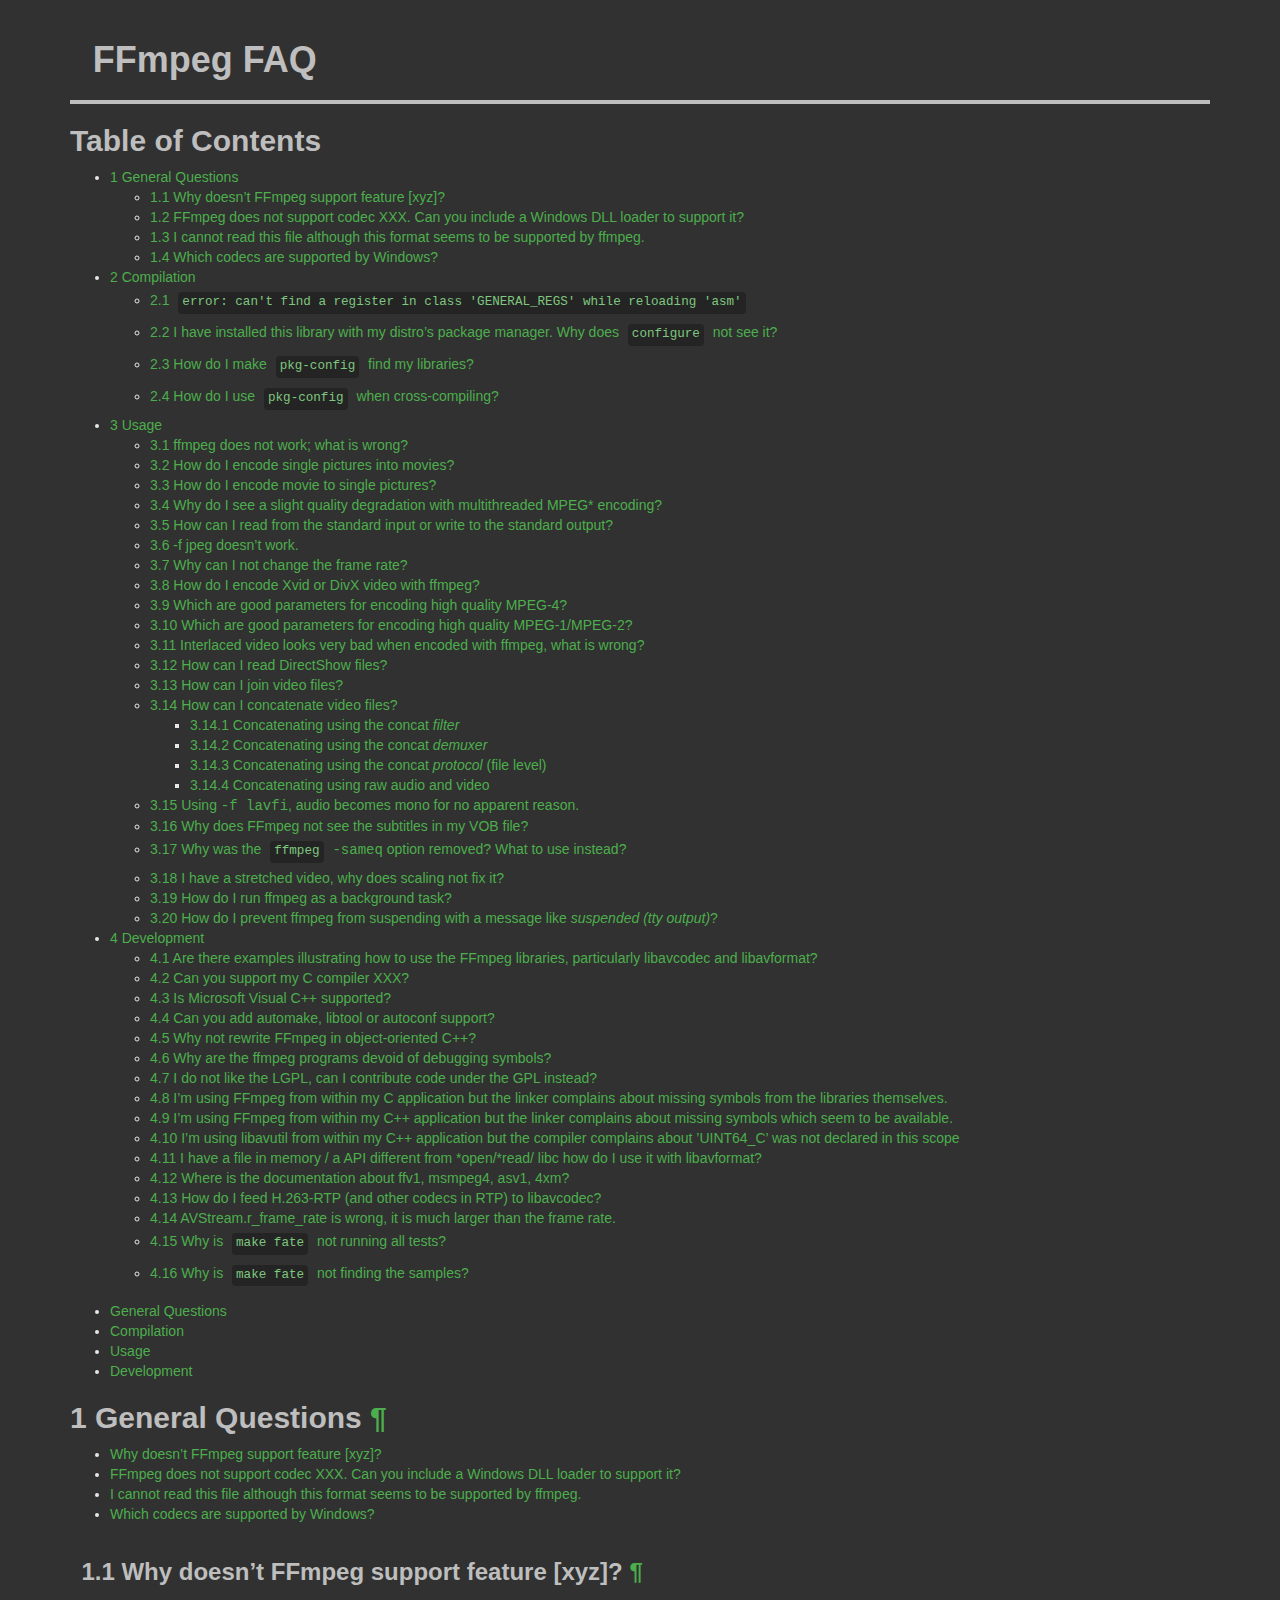
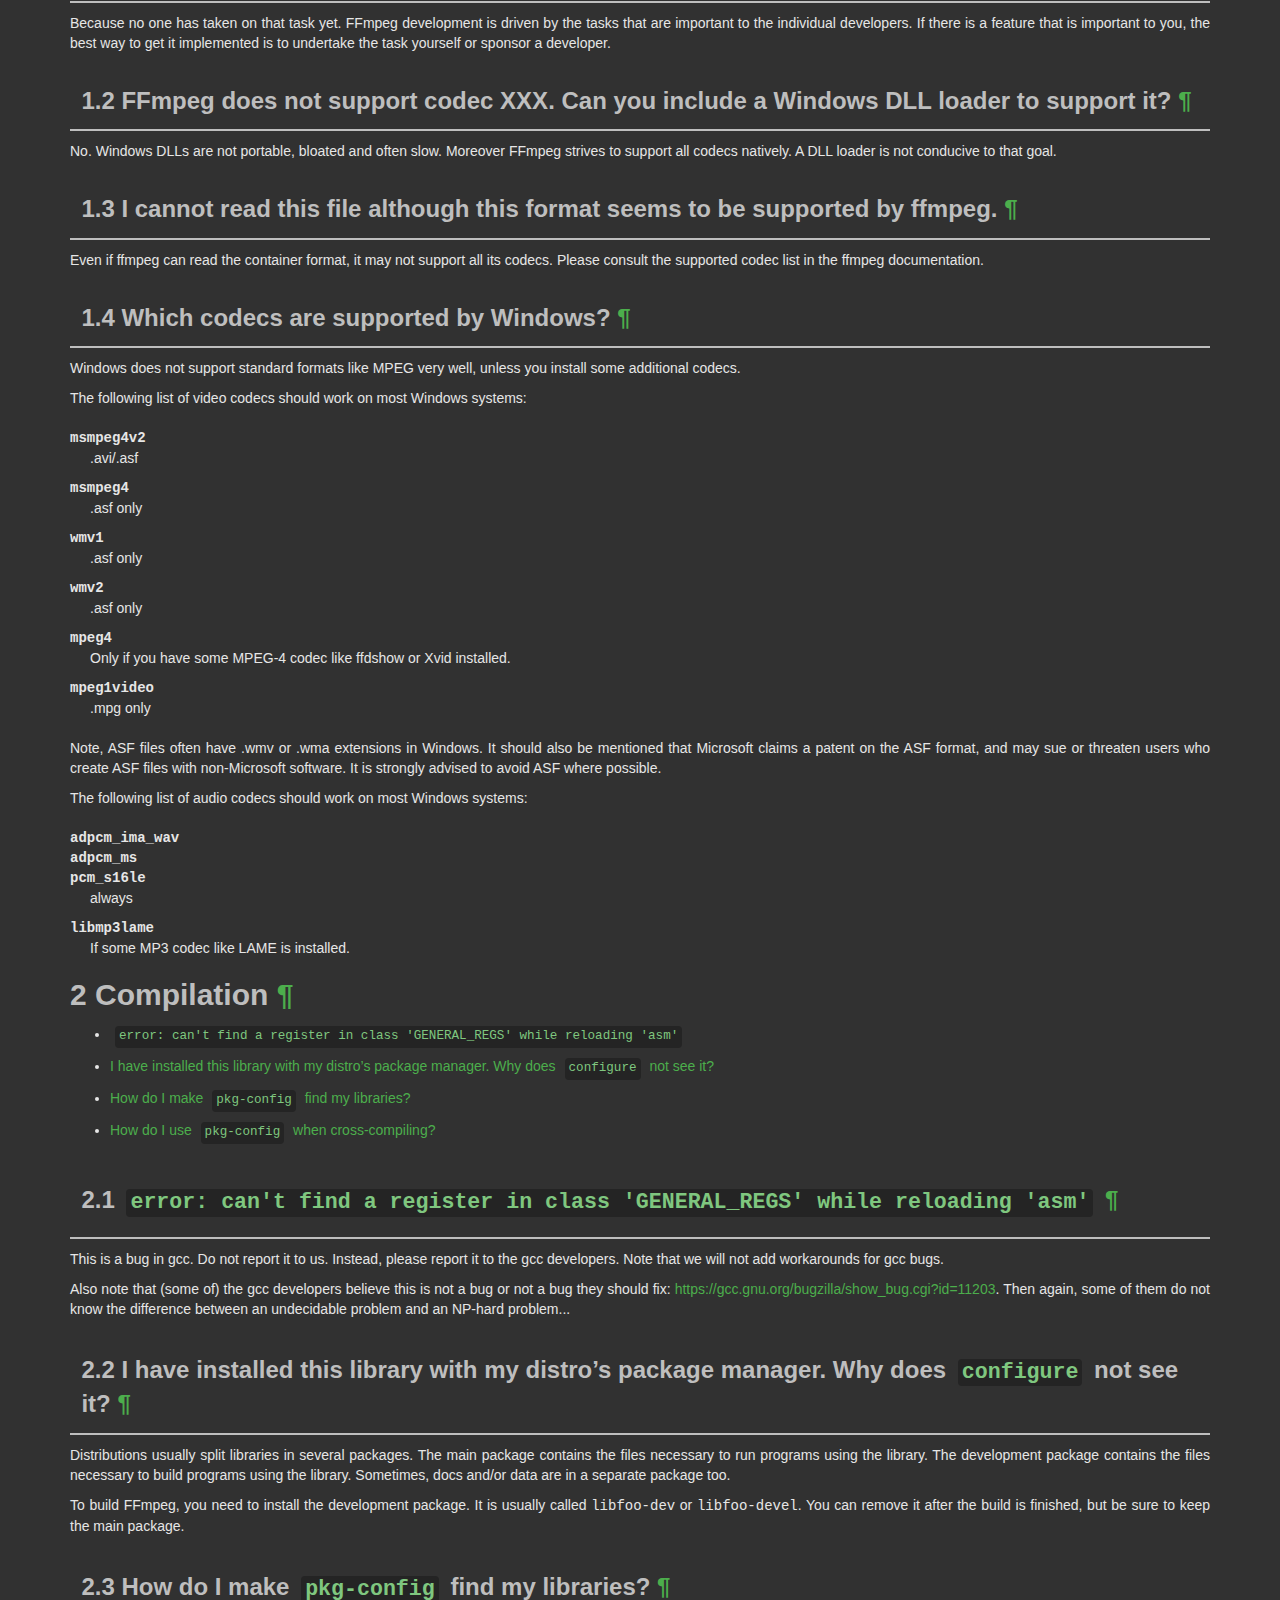
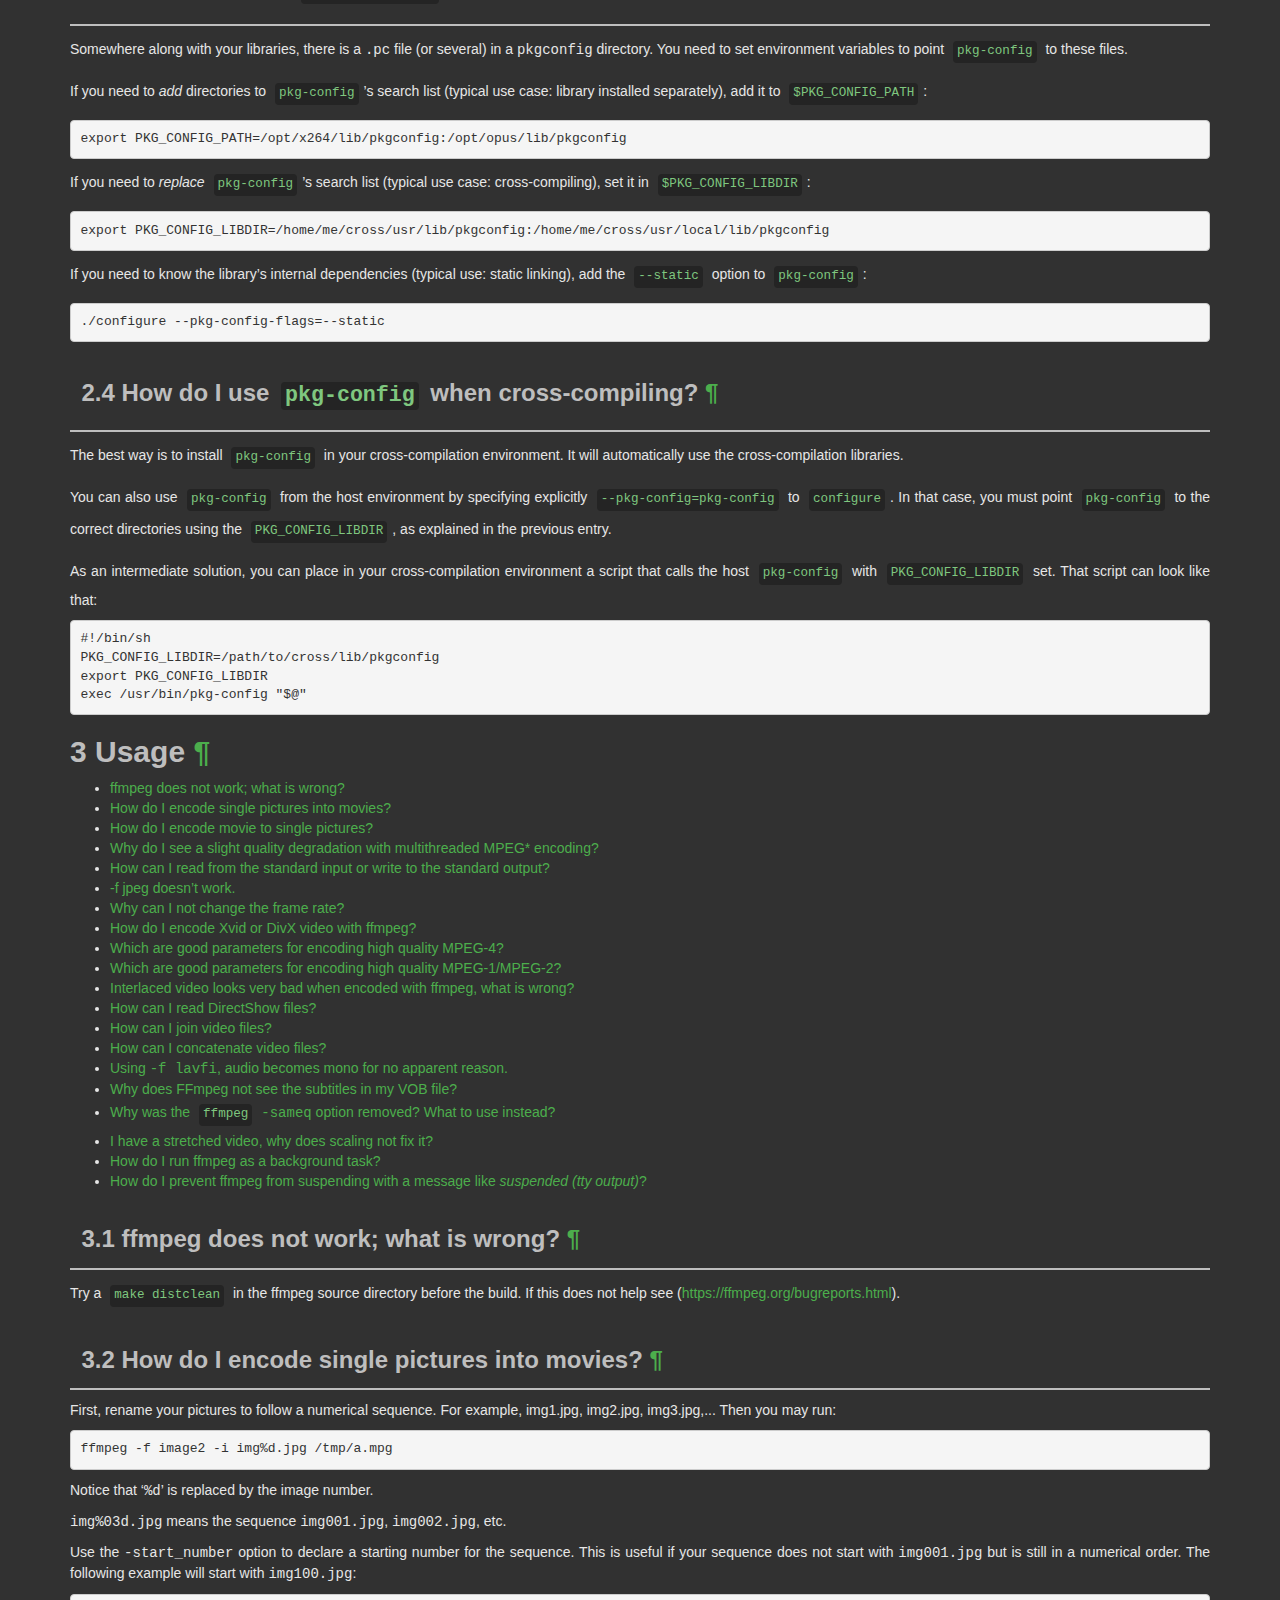
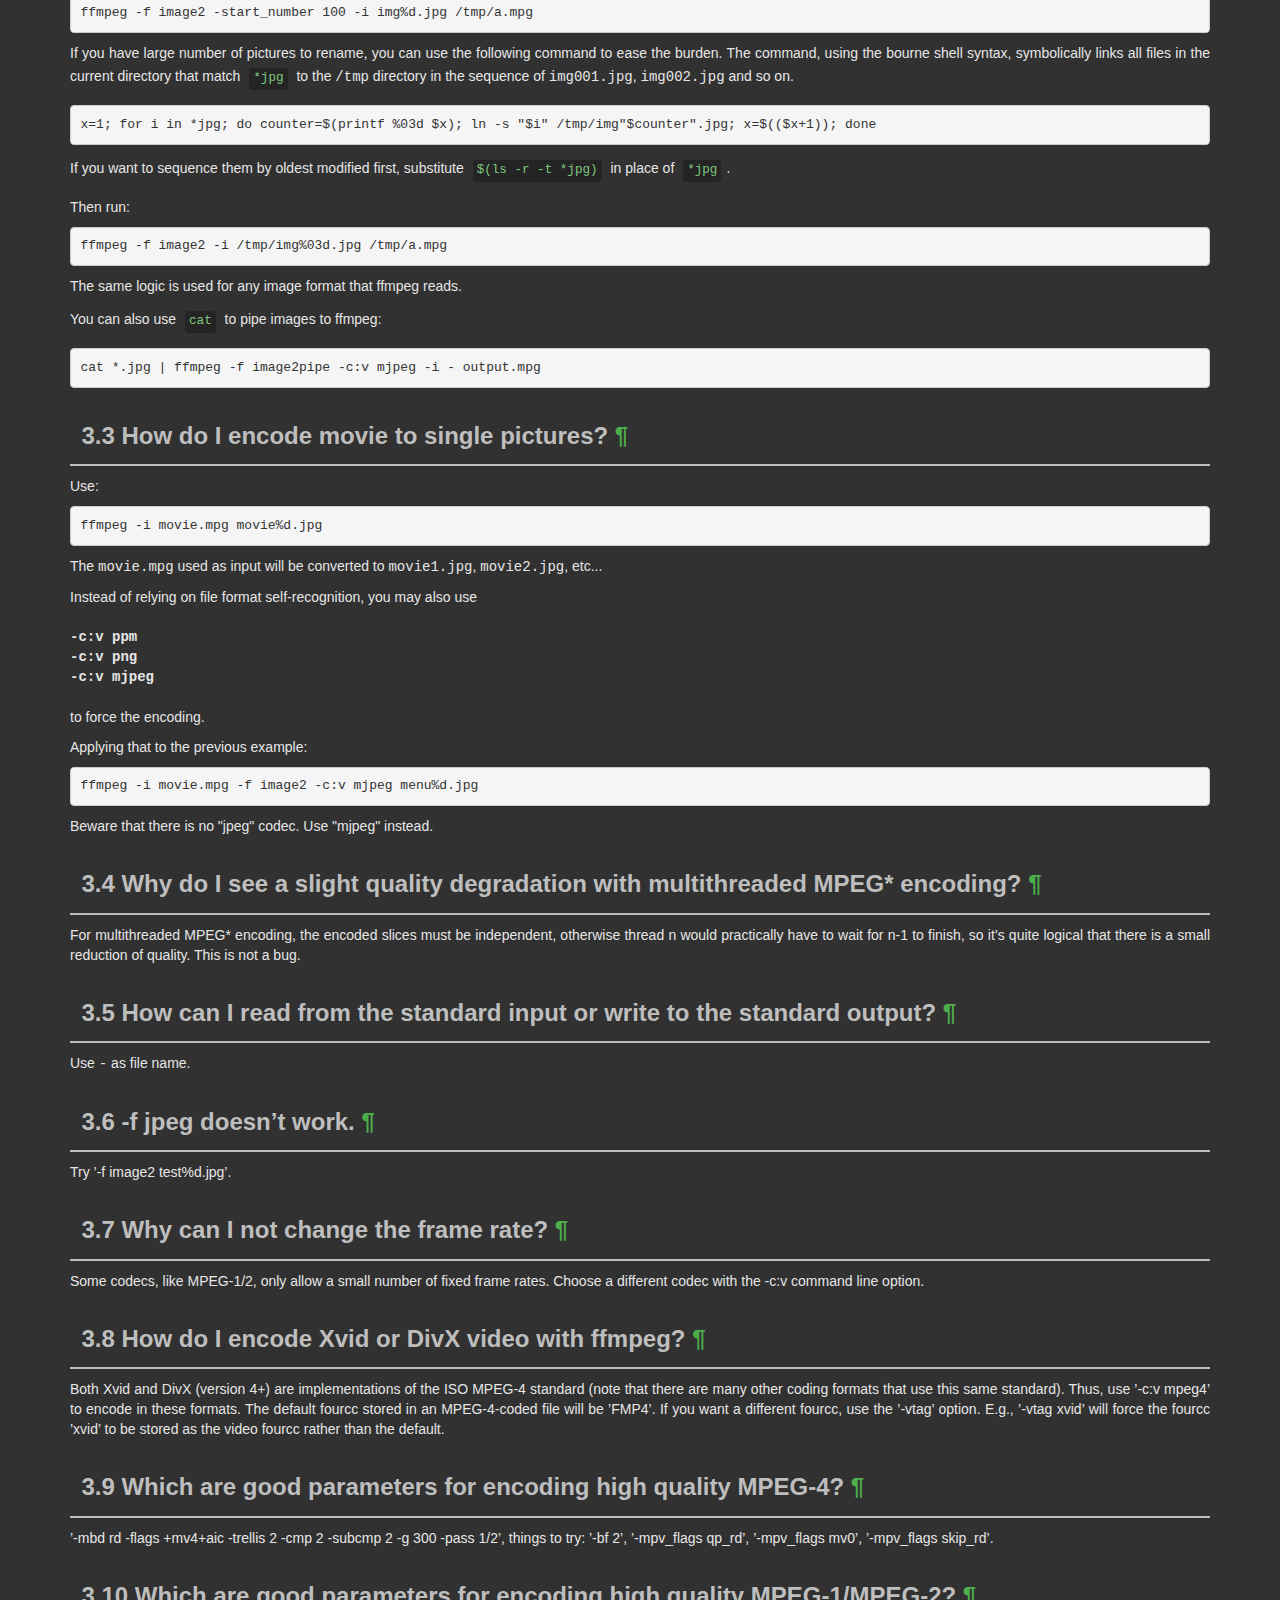
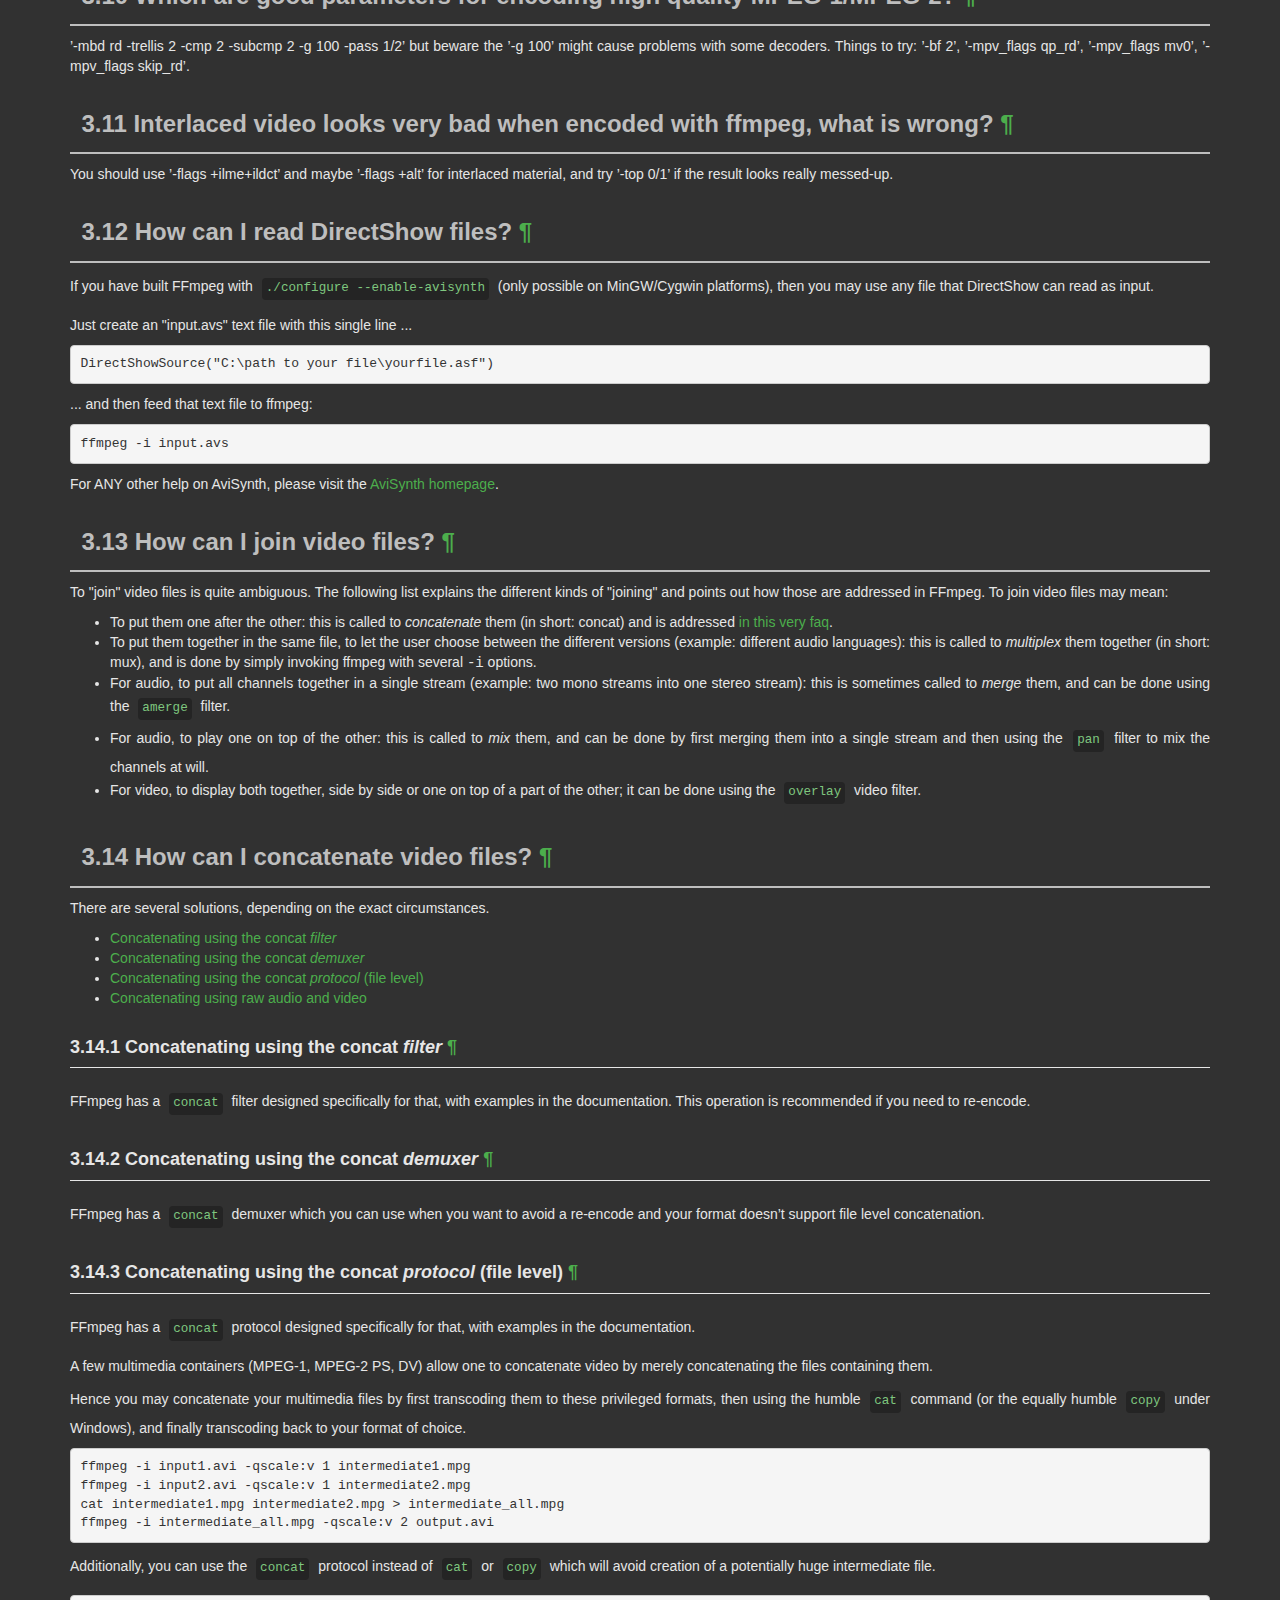
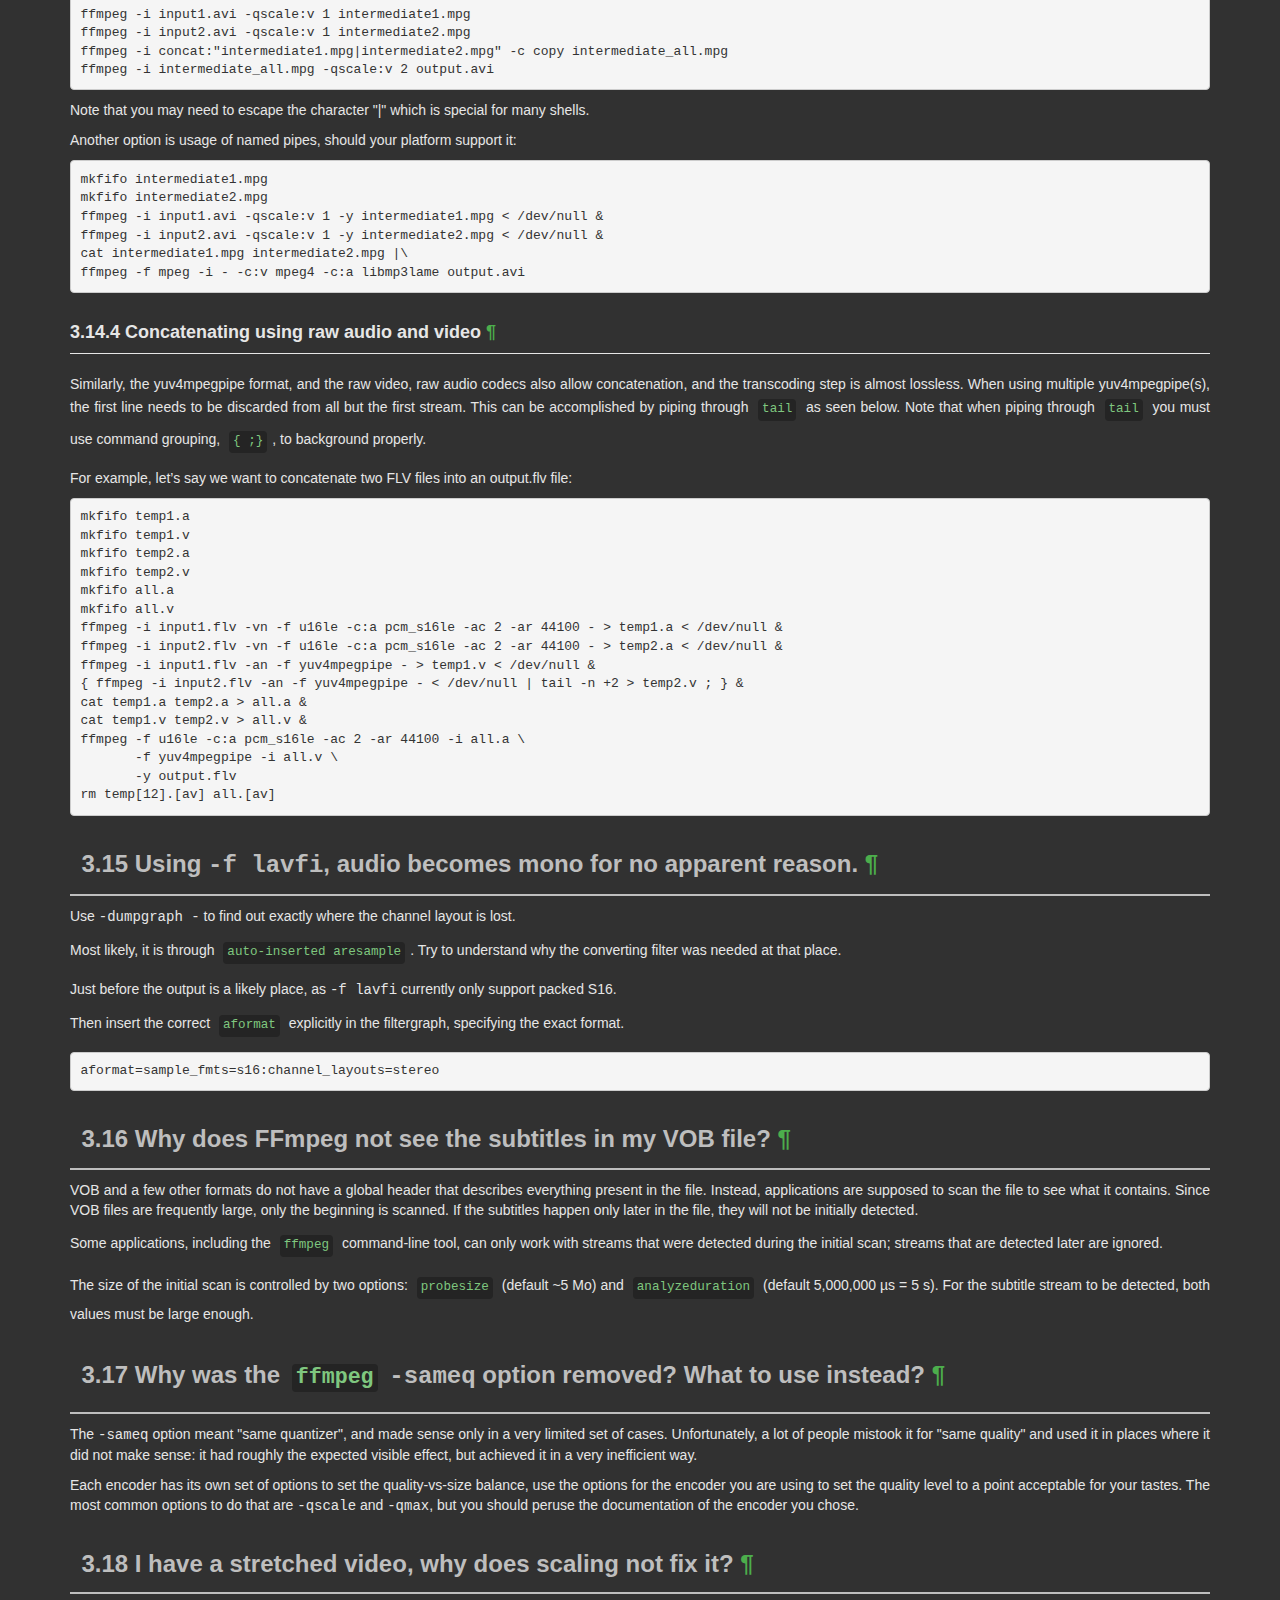
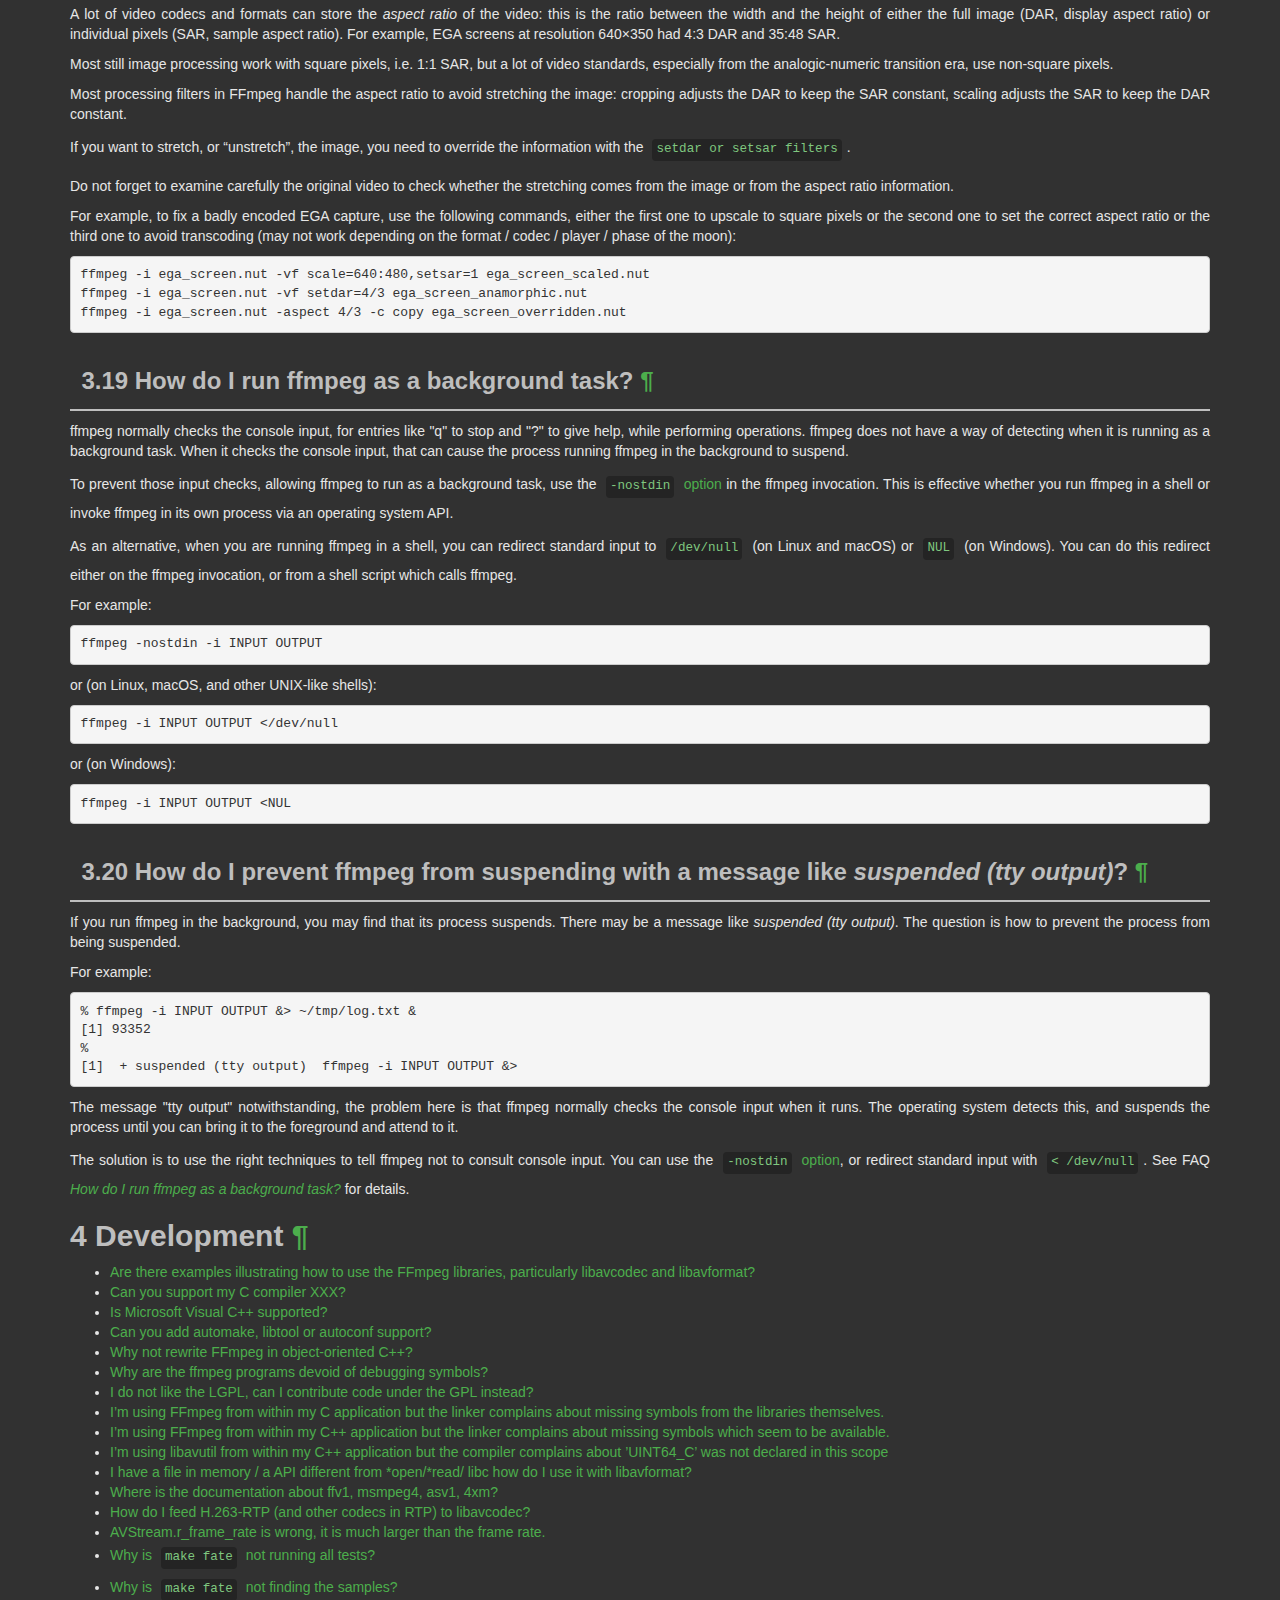
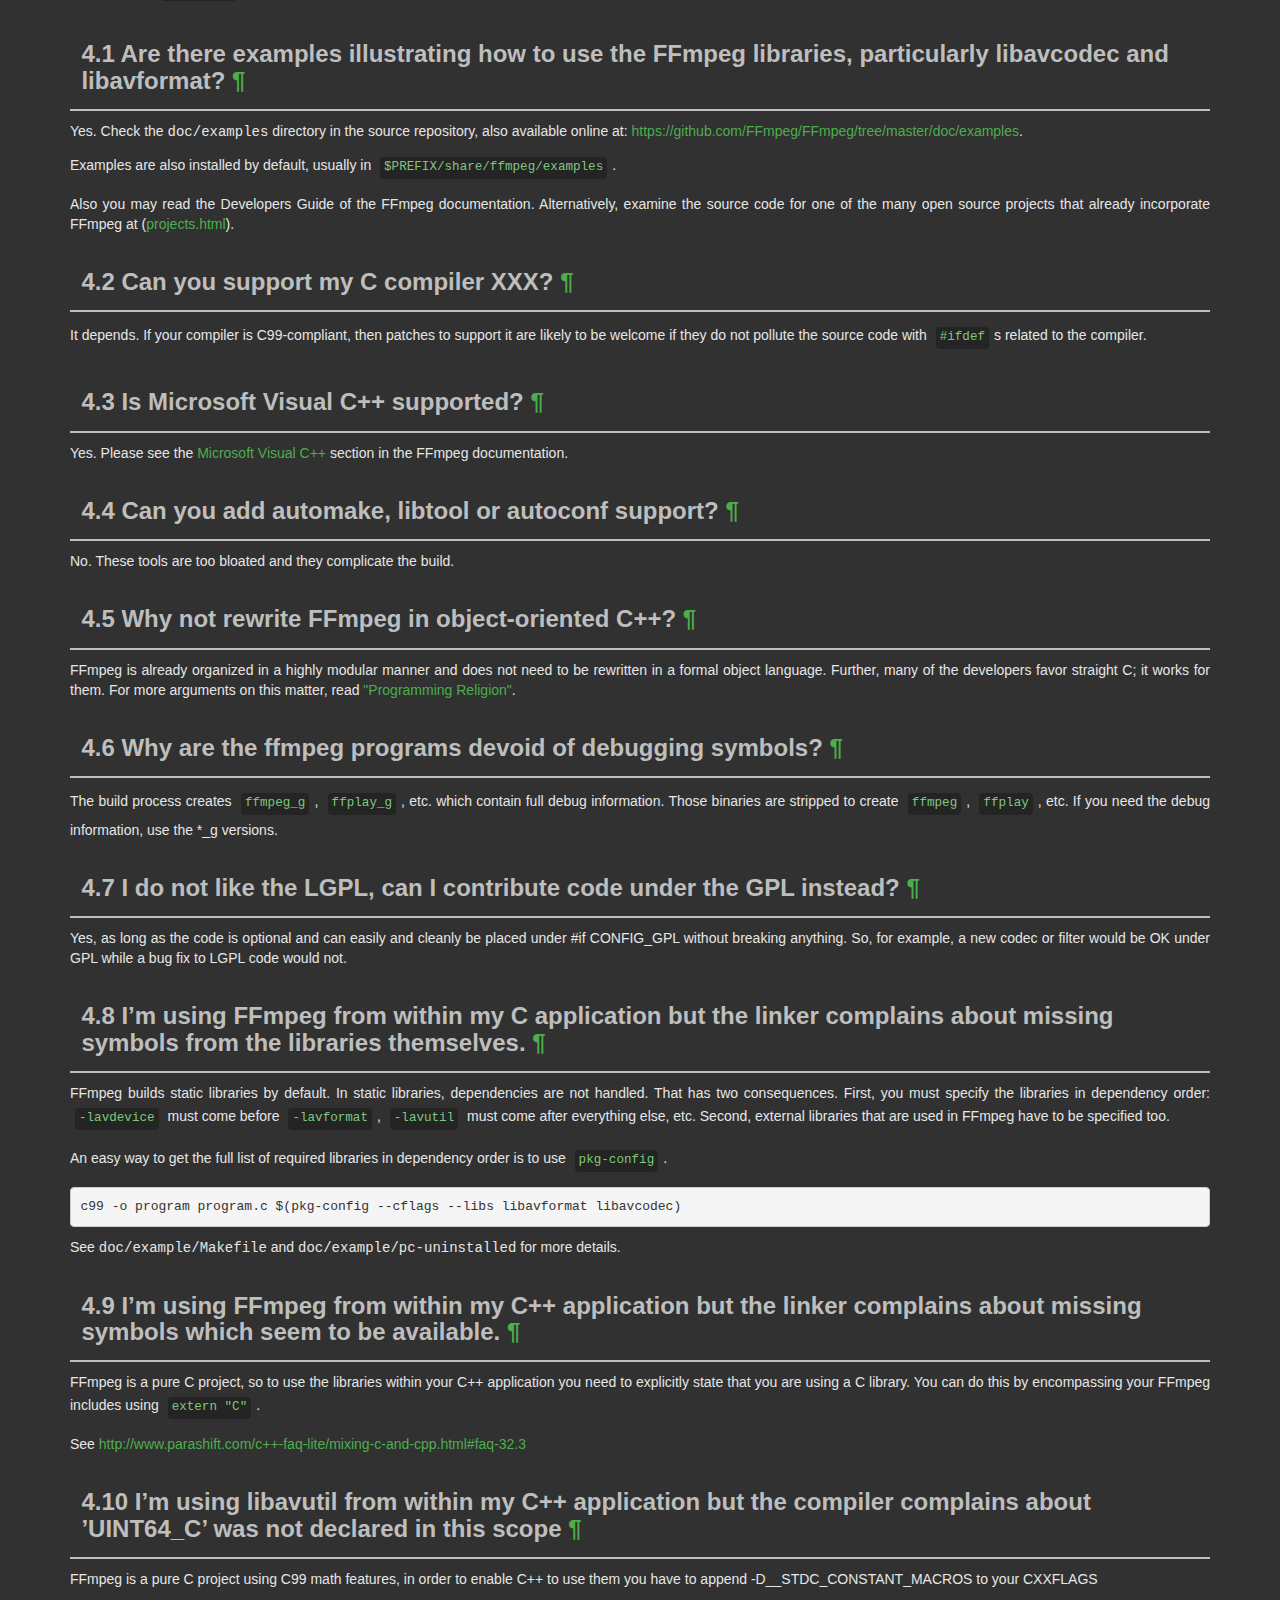
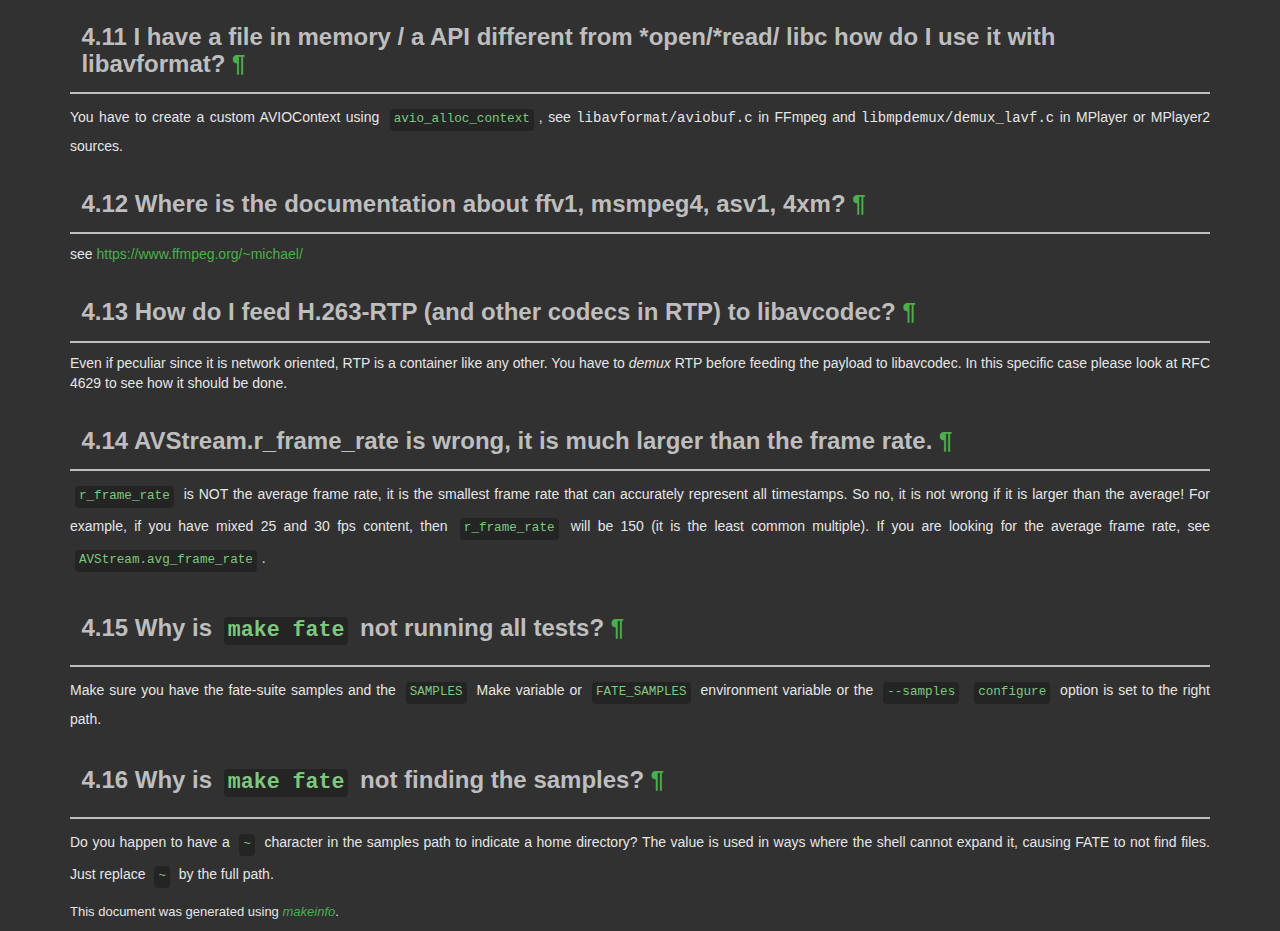
<file: ffmpeg/doc/faq.html>
<!DOCTYPE html PUBLIC "-//W3C//DTD HTML 4.01 Transitional//EN" "http://www.w3.org/TR/html4/loose.dtd">
<html>
<!-- Created by , GNU Texinfo 7.1.1 -->
  <head>
    <meta charset="utf-8">
    <title>
      FFmpeg FAQ
    </title>
    <meta name="viewport" content="width=device-width,initial-scale=1.0">
    <link rel="stylesheet" type="text/css" href="bootstrap.min.css">
    <link rel="stylesheet" type="text/css" href="style.min.css">
  </head>
  <body>
    <div class="container">
      <h1>
      FFmpeg FAQ
      </h1>


<div class="top-level-extent" id="SEC_Top">

<div class="element-contents" id="SEC_Contents">
<h2 class="contents-heading">Table of Contents</h2>

<div class="contents">

<ul class="toc-numbered-mark">
  <li><a id="toc-General-Questions" href="#General-Questions">1 General Questions</a>
  <ul class="toc-numbered-mark">
    <li><a id="toc-Why-doesn_0027t-FFmpeg-support-feature-_005bxyz_005d_003f" href="#Why-doesn_0027t-FFmpeg-support-feature-_005bxyz_005d_003f">1.1 Why doesn&rsquo;t FFmpeg support feature [xyz]?</a></li>
    <li><a id="toc-FFmpeg-does-not-support-codec-XXX_002e-Can-you-include-a-Windows-DLL-loader-to-support-it_003f" href="#FFmpeg-does-not-support-codec-XXX_002e-Can-you-include-a-Windows-DLL-loader-to-support-it_003f">1.2 FFmpeg does not support codec XXX. Can you include a Windows DLL loader to support it?</a></li>
    <li><a id="toc-I-cannot-read-this-file-although-this-format-seems-to-be-supported-by-ffmpeg_002e" href="#I-cannot-read-this-file-although-this-format-seems-to-be-supported-by-ffmpeg_002e">1.3 I cannot read this file although this format seems to be supported by ffmpeg.</a></li>
    <li><a id="toc-Which-codecs-are-supported-by-Windows_003f" href="#Which-codecs-are-supported-by-Windows_003f">1.4 Which codecs are supported by Windows?</a></li>
  </ul></li>
  <li><a id="toc-Compilation" href="#Compilation">2 Compilation</a>
  <ul class="toc-numbered-mark">
    <li><a id="toc-error_003a-can_0027t-find-a-register-in-class-_0027GENERAL_005fREGS_0027-while-reloading-_0027asm_0027" href="#error_003a-can_0027t-find-a-register-in-class-_0027GENERAL_005fREGS_0027-while-reloading-_0027asm_0027">2.1 <code class="code">error: can't find a register in class 'GENERAL_REGS' while reloading 'asm'</code></a></li>
    <li><a id="toc-I-have-installed-this-library-with-my-distro_0027s-package-manager_002e-Why-does-configure-not-see-it_003f" href="#I-have-installed-this-library-with-my-distro_0027s-package-manager_002e-Why-does-configure-not-see-it_003f">2.2 I have installed this library with my distro&rsquo;s package manager. Why does <code class="command">configure</code> not see it?</a></li>
    <li><a id="toc-How-do-I-make-pkg_002dconfig-find-my-libraries_003f" href="#How-do-I-make-pkg_002dconfig-find-my-libraries_003f">2.3 How do I make <code class="command">pkg-config</code> find my libraries?</a></li>
    <li><a id="toc-How-do-I-use-pkg_002dconfig-when-cross_002dcompiling_003f" href="#How-do-I-use-pkg_002dconfig-when-cross_002dcompiling_003f">2.4 How do I use <code class="command">pkg-config</code> when cross-compiling?</a></li>
  </ul></li>
  <li><a id="toc-Usage" href="#Usage">3 Usage</a>
  <ul class="toc-numbered-mark">
    <li><a id="toc-ffmpeg-does-not-work_003b-what-is-wrong_003f" href="#ffmpeg-does-not-work_003b-what-is-wrong_003f">3.1 ffmpeg does not work; what is wrong?</a></li>
    <li><a id="toc-How-do-I-encode-single-pictures-into-movies_003f" href="#How-do-I-encode-single-pictures-into-movies_003f">3.2 How do I encode single pictures into movies?</a></li>
    <li><a id="toc-How-do-I-encode-movie-to-single-pictures_003f" href="#How-do-I-encode-movie-to-single-pictures_003f">3.3 How do I encode movie to single pictures?</a></li>
    <li><a id="toc-Why-do-I-see-a-slight-quality-degradation-with-multithreaded-MPEG_002a-encoding_003f" href="#Why-do-I-see-a-slight-quality-degradation-with-multithreaded-MPEG_002a-encoding_003f">3.4 Why do I see a slight quality degradation with multithreaded MPEG* encoding?</a></li>
    <li><a id="toc-How-can-I-read-from-the-standard-input-or-write-to-the-standard-output_003f" href="#How-can-I-read-from-the-standard-input-or-write-to-the-standard-output_003f">3.5 How can I read from the standard input or write to the standard output?</a></li>
    <li><a id="toc-_002df-jpeg-doesn_0027t-work_002e" href="#g_t_002df-jpeg-doesn_0027t-work_002e">3.6 -f jpeg doesn&rsquo;t work.</a></li>
    <li><a id="toc-Why-can-I-not-change-the-frame-rate_003f" href="#Why-can-I-not-change-the-frame-rate_003f">3.7 Why can I not change the frame rate?</a></li>
    <li><a id="toc-How-do-I-encode-Xvid-or-DivX-video-with-ffmpeg_003f" href="#How-do-I-encode-Xvid-or-DivX-video-with-ffmpeg_003f">3.8 How do I encode Xvid or DivX video with ffmpeg?</a></li>
    <li><a id="toc-Which-are-good-parameters-for-encoding-high-quality-MPEG_002d4_003f" href="#Which-are-good-parameters-for-encoding-high-quality-MPEG_002d4_003f">3.9 Which are good parameters for encoding high quality MPEG-4?</a></li>
    <li><a id="toc-Which-are-good-parameters-for-encoding-high-quality-MPEG_002d1_002fMPEG_002d2_003f" href="#Which-are-good-parameters-for-encoding-high-quality-MPEG_002d1_002fMPEG_002d2_003f">3.10 Which are good parameters for encoding high quality MPEG-1/MPEG-2?</a></li>
    <li><a id="toc-Interlaced-video-looks-very-bad-when-encoded-with-ffmpeg_002c-what-is-wrong_003f" href="#Interlaced-video-looks-very-bad-when-encoded-with-ffmpeg_002c-what-is-wrong_003f">3.11 Interlaced video looks very bad when encoded with ffmpeg, what is wrong?</a></li>
    <li><a id="toc-How-can-I-read-DirectShow-files_003f" href="#How-can-I-read-DirectShow-files_003f">3.12 How can I read DirectShow files?</a></li>
    <li><a id="toc-How-can-I-join-video-files_003f" href="#How-can-I-join-video-files_003f">3.13 How can I join video files?</a></li>
    <li><a id="toc-How-can-I-concatenate-video-files_003f" href="#How-can-I-concatenate-video-files_003f">3.14 How can I concatenate video files?</a>
    <ul class="toc-numbered-mark">
      <li><a id="toc-Concatenating-using-the-concat-filter" href="#Concatenating-using-the-concat-filter">3.14.1 Concatenating using the concat <em class="emph">filter</em></a></li>
      <li><a id="toc-Concatenating-using-the-concat-demuxer" href="#Concatenating-using-the-concat-demuxer">3.14.2 Concatenating using the concat <em class="emph">demuxer</em></a></li>
      <li><a id="toc-Concatenating-using-the-concat-protocol-_0028file-level_0029" href="#Concatenating-using-the-concat-protocol-_0028file-level_0029">3.14.3 Concatenating using the concat <em class="emph">protocol</em> (file level)</a></li>
      <li><a id="toc-Concatenating-using-raw-audio-and-video" href="#Concatenating-using-raw-audio-and-video">3.14.4 Concatenating using raw audio and video</a></li>
    </ul></li>
    <li><a id="toc-Using-_002df-lavfi_002c-audio-becomes-mono-for-no-apparent-reason_002e" href="#Using-_002df-lavfi_002c-audio-becomes-mono-for-no-apparent-reason_002e">3.15 Using <samp class="option">-f lavfi</samp>, audio becomes mono for no apparent reason.</a></li>
    <li><a id="toc-Why-does-FFmpeg-not-see-the-subtitles-in-my-VOB-file_003f" href="#Why-does-FFmpeg-not-see-the-subtitles-in-my-VOB-file_003f">3.16 Why does FFmpeg not see the subtitles in my VOB file?</a></li>
    <li><a id="toc-Why-was-the-ffmpeg-_002dsameq-option-removed_003f-What-to-use-instead_003f" href="#Why-was-the-ffmpeg-_002dsameq-option-removed_003f-What-to-use-instead_003f">3.17 Why was the <code class="command">ffmpeg</code> <samp class="option">-sameq</samp> option removed? What to use instead?</a></li>
    <li><a id="toc-I-have-a-stretched-video_002c-why-does-scaling-not-fix-it_003f" href="#I-have-a-stretched-video_002c-why-does-scaling-not-fix-it_003f">3.18 I have a stretched video, why does scaling not fix it?</a></li>
    <li><a id="toc-How-do-I-run-ffmpeg-as-a-background-task_003f" href="#How-do-I-run-ffmpeg-as-a-background-task_003f">3.19 How do I run ffmpeg as a background task?</a></li>
    <li><a id="toc-How-do-I-prevent-ffmpeg-from-suspending-with-a-message-like-suspended-_0028tty-output_0029_003f" href="#How-do-I-prevent-ffmpeg-from-suspending-with-a-message-like-suspended-_0028tty-output_0029_003f">3.20 How do I prevent ffmpeg from suspending with a message like <em class="emph">suspended (tty output)</em>?</a></li>
  </ul></li>
  <li><a id="toc-Development" href="#Development">4 Development</a>
  <ul class="toc-numbered-mark">
    <li><a id="toc-Are-there-examples-illustrating-how-to-use-the-FFmpeg-libraries_002c-particularly-libavcodec-and-libavformat_003f" href="#Are-there-examples-illustrating-how-to-use-the-FFmpeg-libraries_002c-particularly-libavcodec-and-libavformat_003f">4.1 Are there examples illustrating how to use the FFmpeg libraries, particularly libavcodec and libavformat?</a></li>
    <li><a id="toc-Can-you-support-my-C-compiler-XXX_003f" href="#Can-you-support-my-C-compiler-XXX_003f">4.2 Can you support my C compiler XXX?</a></li>
    <li><a id="toc-Is-Microsoft-Visual-C_002b_002b-supported_003f" href="#Is-Microsoft-Visual-C_002b_002b-supported_003f">4.3 Is Microsoft Visual C++ supported?</a></li>
    <li><a id="toc-Can-you-add-automake_002c-libtool-or-autoconf-support_003f" href="#Can-you-add-automake_002c-libtool-or-autoconf-support_003f">4.4 Can you add automake, libtool or autoconf support?</a></li>
    <li><a id="toc-Why-not-rewrite-FFmpeg-in-object_002doriented-C_002b_002b_003f" href="#Why-not-rewrite-FFmpeg-in-object_002doriented-C_002b_002b_003f">4.5 Why not rewrite FFmpeg in object-oriented C++?</a></li>
    <li><a id="toc-Why-are-the-ffmpeg-programs-devoid-of-debugging-symbols_003f" href="#Why-are-the-ffmpeg-programs-devoid-of-debugging-symbols_003f">4.6 Why are the ffmpeg programs devoid of debugging symbols?</a></li>
    <li><a id="toc-I-do-not-like-the-LGPL_002c-can-I-contribute-code-under-the-GPL-instead_003f" href="#I-do-not-like-the-LGPL_002c-can-I-contribute-code-under-the-GPL-instead_003f">4.7 I do not like the LGPL, can I contribute code under the GPL instead?</a></li>
    <li><a id="toc-I_0027m-using-FFmpeg-from-within-my-C-application-but-the-linker-complains-about-missing-symbols-from-the-libraries-themselves_002e" href="#I_0027m-using-FFmpeg-from-within-my-C-application-but-the-linker-complains-about-missing-symbols-from-the-libraries-themselves_002e">4.8 I&rsquo;m using FFmpeg from within my C application but the linker complains about missing symbols from the libraries themselves.</a></li>
    <li><a id="toc-I_0027m-using-FFmpeg-from-within-my-C_002b_002b-application-but-the-linker-complains-about-missing-symbols-which-seem-to-be-available_002e" href="#I_0027m-using-FFmpeg-from-within-my-C_002b_002b-application-but-the-linker-complains-about-missing-symbols-which-seem-to-be-available_002e">4.9 I&rsquo;m using FFmpeg from within my C++ application but the linker complains about missing symbols which seem to be available.</a></li>
    <li><a id="toc-I_0027m-using-libavutil-from-within-my-C_002b_002b-application-but-the-compiler-complains-about-_0027UINT64_005fC_0027-was-not-declared-in-this-scope" href="#I_0027m-using-libavutil-from-within-my-C_002b_002b-application-but-the-compiler-complains-about-_0027UINT64_005fC_0027-was-not-declared-in-this-scope">4.10 I&rsquo;m using libavutil from within my C++ application but the compiler complains about &rsquo;UINT64_C&rsquo; was not declared in this scope</a></li>
    <li><a id="toc-I-have-a-file-in-memory-_002f-a-API-different-from-_002aopen_002f_002aread_002f-libc-how-do-I-use-it-with-libavformat_003f" href="#I-have-a-file-in-memory-_002f-a-API-different-from-_002aopen_002f_002aread_002f-libc-how-do-I-use-it-with-libavformat_003f">4.11 I have a file in memory / a API different from *open/*read/ libc how do I use it with libavformat?</a></li>
    <li><a id="toc-Where-is-the-documentation-about-ffv1_002c-msmpeg4_002c-asv1_002c-4xm_003f" href="#Where-is-the-documentation-about-ffv1_002c-msmpeg4_002c-asv1_002c-4xm_003f">4.12 Where is the documentation about ffv1, msmpeg4, asv1, 4xm?</a></li>
    <li><a id="toc-How-do-I-feed-H_002e263_002dRTP-_0028and-other-codecs-in-RTP_0029-to-libavcodec_003f" href="#How-do-I-feed-H_002e263_002dRTP-_0028and-other-codecs-in-RTP_0029-to-libavcodec_003f">4.13 How do I feed H.263-RTP (and other codecs in RTP) to libavcodec?</a></li>
    <li><a id="toc-AVStream_002er_005fframe_005frate-is-wrong_002c-it-is-much-larger-than-the-frame-rate_002e" href="#AVStream_002er_005fframe_005frate-is-wrong_002c-it-is-much-larger-than-the-frame-rate_002e">4.14 AVStream.r_frame_rate is wrong, it is much larger than the frame rate.</a></li>
    <li><a id="toc-Why-is-make-fate-not-running-all-tests_003f" href="#Why-is-make-fate-not-running-all-tests_003f">4.15 Why is <code class="code">make fate</code> not running all tests?</a></li>
    <li><a id="toc-Why-is-make-fate-not-finding-the-samples_003f" href="#Why-is-make-fate-not-finding-the-samples_003f">4.16 Why is <code class="code">make fate</code> not finding the samples?</a></li>
  </ul></li>
</ul>
</div>
</div>

<ul class="mini-toc">
<li><a href="#General-Questions" accesskey="1">General Questions</a></li>
<li><a href="#Compilation" accesskey="2">Compilation</a></li>
<li><a href="#Usage" accesskey="3">Usage</a></li>
<li><a href="#Development" accesskey="4">Development</a></li>
</ul>
<div class="chapter-level-extent" id="General-Questions">
<h2 class="chapter"><span>1 General Questions<a class="copiable-link" href="#General-Questions"> &para;</a></span></h2>

<ul class="mini-toc">
<li><a href="#Why-doesn_0027t-FFmpeg-support-feature-_005bxyz_005d_003f" accesskey="1">Why doesn&rsquo;t FFmpeg support feature [xyz]?</a></li>
<li><a href="#FFmpeg-does-not-support-codec-XXX_002e-Can-you-include-a-Windows-DLL-loader-to-support-it_003f" accesskey="2">FFmpeg does not support codec XXX. Can you include a Windows DLL loader to support it?</a></li>
<li><a href="#I-cannot-read-this-file-although-this-format-seems-to-be-supported-by-ffmpeg_002e" accesskey="3">I cannot read this file although this format seems to be supported by ffmpeg.</a></li>
<li><a href="#Which-codecs-are-supported-by-Windows_003f" accesskey="4">Which codecs are supported by Windows?</a></li>
</ul>
<div class="section-level-extent" id="Why-doesn_0027t-FFmpeg-support-feature-_005bxyz_005d_003f">
<h3 class="section"><span>1.1 Why doesn&rsquo;t FFmpeg support feature [xyz]?<a class="copiable-link" href="#Why-doesn_0027t-FFmpeg-support-feature-_005bxyz_005d_003f"> &para;</a></span></h3>

<p>Because no one has taken on that task yet. FFmpeg development is
driven by the tasks that are important to the individual developers.
If there is a feature that is important to you, the best way to get
it implemented is to undertake the task yourself or sponsor a developer.
</p>
</div>
<div class="section-level-extent" id="FFmpeg-does-not-support-codec-XXX_002e-Can-you-include-a-Windows-DLL-loader-to-support-it_003f">
<h3 class="section"><span>1.2 FFmpeg does not support codec XXX. Can you include a Windows DLL loader to support it?<a class="copiable-link" href="#FFmpeg-does-not-support-codec-XXX_002e-Can-you-include-a-Windows-DLL-loader-to-support-it_003f"> &para;</a></span></h3>

<p>No. Windows DLLs are not portable, bloated and often slow.
Moreover FFmpeg strives to support all codecs natively.
A DLL loader is not conducive to that goal.
</p>
</div>
<div class="section-level-extent" id="I-cannot-read-this-file-although-this-format-seems-to-be-supported-by-ffmpeg_002e">
<h3 class="section"><span>1.3 I cannot read this file although this format seems to be supported by ffmpeg.<a class="copiable-link" href="#I-cannot-read-this-file-although-this-format-seems-to-be-supported-by-ffmpeg_002e"> &para;</a></span></h3>

<p>Even if ffmpeg can read the container format, it may not support all its
codecs. Please consult the supported codec list in the ffmpeg
documentation.
</p>
</div>
<div class="section-level-extent" id="Which-codecs-are-supported-by-Windows_003f">
<h3 class="section"><span>1.4 Which codecs are supported by Windows?<a class="copiable-link" href="#Which-codecs-are-supported-by-Windows_003f"> &para;</a></span></h3>

<p>Windows does not support standard formats like MPEG very well, unless you
install some additional codecs.
</p>
<p>The following list of video codecs should work on most Windows systems:
</p><dl class="table">
<dt><samp class="option">msmpeg4v2</samp></dt>
<dd><p>.avi/.asf
</p></dd>
<dt><samp class="option">msmpeg4</samp></dt>
<dd><p>.asf only
</p></dd>
<dt><samp class="option">wmv1</samp></dt>
<dd><p>.asf only
</p></dd>
<dt><samp class="option">wmv2</samp></dt>
<dd><p>.asf only
</p></dd>
<dt><samp class="option">mpeg4</samp></dt>
<dd><p>Only if you have some MPEG-4 codec like ffdshow or Xvid installed.
</p></dd>
<dt><samp class="option">mpeg1video</samp></dt>
<dd><p>.mpg only
</p></dd>
</dl>
<p>Note, ASF files often have .wmv or .wma extensions in Windows. It should also
be mentioned that Microsoft claims a patent on the ASF format, and may sue
or threaten users who create ASF files with non-Microsoft software. It is
strongly advised to avoid ASF where possible.
</p>
<p>The following list of audio codecs should work on most Windows systems:
</p><dl class="table">
<dt><samp class="option">adpcm_ima_wav</samp></dt>
<dt><samp class="option">adpcm_ms</samp></dt>
<dt><samp class="option">pcm_s16le</samp></dt>
<dd><p>always
</p></dd>
<dt><samp class="option">libmp3lame</samp></dt>
<dd><p>If some MP3 codec like LAME is installed.
</p></dd>
</dl>


</div>
</div>
<div class="chapter-level-extent" id="Compilation">
<h2 class="chapter"><span>2 Compilation<a class="copiable-link" href="#Compilation"> &para;</a></span></h2>

<ul class="mini-toc">
<li><a href="#error_003a-can_0027t-find-a-register-in-class-_0027GENERAL_005fREGS_0027-while-reloading-_0027asm_0027" accesskey="1"><code class="code">error: can't find a register in class 'GENERAL_REGS' while reloading 'asm'</code></a></li>
<li><a href="#I-have-installed-this-library-with-my-distro_0027s-package-manager_002e-Why-does-configure-not-see-it_003f" accesskey="2">I have installed this library with my distro&rsquo;s package manager. Why does <code class="command">configure</code> not see it?</a></li>
<li><a href="#How-do-I-make-pkg_002dconfig-find-my-libraries_003f" accesskey="3">How do I make <code class="command">pkg-config</code> find my libraries?</a></li>
<li><a href="#How-do-I-use-pkg_002dconfig-when-cross_002dcompiling_003f" accesskey="4">How do I use <code class="command">pkg-config</code> when cross-compiling?</a></li>
</ul>
<div class="section-level-extent" id="error_003a-can_0027t-find-a-register-in-class-_0027GENERAL_005fREGS_0027-while-reloading-_0027asm_0027">
<h3 class="section"><span>2.1 <code class="code">error: can't find a register in class 'GENERAL_REGS' while reloading 'asm'</code><a class="copiable-link" href="#error_003a-can_0027t-find-a-register-in-class-_0027GENERAL_005fREGS_0027-while-reloading-_0027asm_0027"> &para;</a></span></h3>

<p>This is a bug in gcc. Do not report it to us. Instead, please report it to
the gcc developers. Note that we will not add workarounds for gcc bugs.
</p>
<p>Also note that (some of) the gcc developers believe this is not a bug or
not a bug they should fix:
<a class="url" href="https://gcc.gnu.org/bugzilla/show_bug.cgi?id=11203">https://gcc.gnu.org/bugzilla/show_bug.cgi?id=11203</a>.
Then again, some of them do not know the difference between an undecidable
problem and an NP-hard problem...
</p>
</div>
<div class="section-level-extent" id="I-have-installed-this-library-with-my-distro_0027s-package-manager_002e-Why-does-configure-not-see-it_003f">
<h3 class="section"><span>2.2 I have installed this library with my distro&rsquo;s package manager. Why does <code class="command">configure</code> not see it?<a class="copiable-link" href="#I-have-installed-this-library-with-my-distro_0027s-package-manager_002e-Why-does-configure-not-see-it_003f"> &para;</a></span></h3>

<p>Distributions usually split libraries in several packages. The main package
contains the files necessary to run programs using the library. The
development package contains the files necessary to build programs using the
library. Sometimes, docs and/or data are in a separate package too.
</p>
<p>To build FFmpeg, you need to install the development package. It is usually
called <samp class="file">libfoo-dev</samp> or <samp class="file">libfoo-devel</samp>. You can remove it after the
build is finished, but be sure to keep the main package.
</p>
</div>
<div class="section-level-extent" id="How-do-I-make-pkg_002dconfig-find-my-libraries_003f">
<h3 class="section"><span>2.3 How do I make <code class="command">pkg-config</code> find my libraries?<a class="copiable-link" href="#How-do-I-make-pkg_002dconfig-find-my-libraries_003f"> &para;</a></span></h3>

<p>Somewhere along with your libraries, there is a <samp class="file">.pc</samp> file (or several)
in a <samp class="file">pkgconfig</samp> directory. You need to set environment variables to
point <code class="command">pkg-config</code> to these files.
</p>
<p>If you need to <em class="emph">add</em> directories to <code class="command">pkg-config</code>&rsquo;s search list
(typical use case: library installed separately), add it to
<code class="code">$PKG_CONFIG_PATH</code>:
</p>
<div class="example">
<pre class="example-preformatted">export PKG_CONFIG_PATH=/opt/x264/lib/pkgconfig:/opt/opus/lib/pkgconfig
</pre></div>

<p>If you need to <em class="emph">replace</em> <code class="command">pkg-config</code>&rsquo;s search list
(typical use case: cross-compiling), set it in
<code class="code">$PKG_CONFIG_LIBDIR</code>:
</p>
<div class="example">
<pre class="example-preformatted">export PKG_CONFIG_LIBDIR=/home/me/cross/usr/lib/pkgconfig:/home/me/cross/usr/local/lib/pkgconfig
</pre></div>

<p>If you need to know the library&rsquo;s internal dependencies (typical use: static
linking), add the <code class="code">--static</code> option to <code class="command">pkg-config</code>:
</p>
<div class="example">
<pre class="example-preformatted">./configure --pkg-config-flags=--static
</pre></div>

</div>
<div class="section-level-extent" id="How-do-I-use-pkg_002dconfig-when-cross_002dcompiling_003f">
<h3 class="section"><span>2.4 How do I use <code class="command">pkg-config</code> when cross-compiling?<a class="copiable-link" href="#How-do-I-use-pkg_002dconfig-when-cross_002dcompiling_003f"> &para;</a></span></h3>

<p>The best way is to install <code class="command">pkg-config</code> in your cross-compilation
environment. It will automatically use the cross-compilation libraries.
</p>
<p>You can also use <code class="command">pkg-config</code> from the host environment by
specifying explicitly <code class="code">--pkg-config=pkg-config</code> to <code class="command">configure</code>.
In that case, you must point <code class="command">pkg-config</code> to the correct directories
using the <code class="code">PKG_CONFIG_LIBDIR</code>, as explained in the previous entry.
</p>
<p>As an intermediate solution, you can place in your cross-compilation
environment a script that calls the host <code class="command">pkg-config</code> with
<code class="code">PKG_CONFIG_LIBDIR</code> set. That script can look like that:
</p>
<div class="example">
<pre class="example-preformatted">#!/bin/sh
PKG_CONFIG_LIBDIR=/path/to/cross/lib/pkgconfig
export PKG_CONFIG_LIBDIR
exec /usr/bin/pkg-config &quot;$@&quot;
</pre></div>

</div>
</div>
<div class="chapter-level-extent" id="Usage">
<h2 class="chapter"><span>3 Usage<a class="copiable-link" href="#Usage"> &para;</a></span></h2>

<ul class="mini-toc">
<li><a href="#ffmpeg-does-not-work_003b-what-is-wrong_003f" accesskey="1">ffmpeg does not work; what is wrong?</a></li>
<li><a href="#How-do-I-encode-single-pictures-into-movies_003f" accesskey="2">How do I encode single pictures into movies?</a></li>
<li><a href="#How-do-I-encode-movie-to-single-pictures_003f" accesskey="3">How do I encode movie to single pictures?</a></li>
<li><a href="#Why-do-I-see-a-slight-quality-degradation-with-multithreaded-MPEG_002a-encoding_003f" accesskey="4">Why do I see a slight quality degradation with multithreaded MPEG* encoding?</a></li>
<li><a href="#How-can-I-read-from-the-standard-input-or-write-to-the-standard-output_003f" accesskey="5">How can I read from the standard input or write to the standard output?</a></li>
<li><a href="#g_t_002df-jpeg-doesn_0027t-work_002e" accesskey="6">-f jpeg doesn&rsquo;t work.</a></li>
<li><a href="#Why-can-I-not-change-the-frame-rate_003f" accesskey="7">Why can I not change the frame rate?</a></li>
<li><a href="#How-do-I-encode-Xvid-or-DivX-video-with-ffmpeg_003f" accesskey="8">How do I encode Xvid or DivX video with ffmpeg?</a></li>
<li><a href="#Which-are-good-parameters-for-encoding-high-quality-MPEG_002d4_003f" accesskey="9">Which are good parameters for encoding high quality MPEG-4?</a></li>
<li><a href="#Which-are-good-parameters-for-encoding-high-quality-MPEG_002d1_002fMPEG_002d2_003f">Which are good parameters for encoding high quality MPEG-1/MPEG-2?</a></li>
<li><a href="#Interlaced-video-looks-very-bad-when-encoded-with-ffmpeg_002c-what-is-wrong_003f">Interlaced video looks very bad when encoded with ffmpeg, what is wrong?</a></li>
<li><a href="#How-can-I-read-DirectShow-files_003f">How can I read DirectShow files?</a></li>
<li><a href="#How-can-I-join-video-files_003f">How can I join video files?</a></li>
<li><a href="#How-can-I-concatenate-video-files_003f">How can I concatenate video files?</a></li>
<li><a href="#Using-_002df-lavfi_002c-audio-becomes-mono-for-no-apparent-reason_002e">Using <samp class="option">-f lavfi</samp>, audio becomes mono for no apparent reason.</a></li>
<li><a href="#Why-does-FFmpeg-not-see-the-subtitles-in-my-VOB-file_003f">Why does FFmpeg not see the subtitles in my VOB file?</a></li>
<li><a href="#Why-was-the-ffmpeg-_002dsameq-option-removed_003f-What-to-use-instead_003f">Why was the <code class="command">ffmpeg</code> <samp class="option">-sameq</samp> option removed? What to use instead?</a></li>
<li><a href="#I-have-a-stretched-video_002c-why-does-scaling-not-fix-it_003f">I have a stretched video, why does scaling not fix it?</a></li>
<li><a href="#How-do-I-run-ffmpeg-as-a-background-task_003f">How do I run ffmpeg as a background task?</a></li>
<li><a href="#How-do-I-prevent-ffmpeg-from-suspending-with-a-message-like-suspended-_0028tty-output_0029_003f">How do I prevent ffmpeg from suspending with a message like <em class="emph">suspended (tty output)</em>?</a></li>
</ul>
<div class="section-level-extent" id="ffmpeg-does-not-work_003b-what-is-wrong_003f">
<h3 class="section"><span>3.1 ffmpeg does not work; what is wrong?<a class="copiable-link" href="#ffmpeg-does-not-work_003b-what-is-wrong_003f"> &para;</a></span></h3>

<p>Try a <code class="code">make distclean</code> in the ffmpeg source directory before the build.
If this does not help see
(<a class="url" href="https://ffmpeg.org/bugreports.html">https://ffmpeg.org/bugreports.html</a>).
</p>
</div>
<div class="section-level-extent" id="How-do-I-encode-single-pictures-into-movies_003f">
<h3 class="section"><span>3.2 How do I encode single pictures into movies?<a class="copiable-link" href="#How-do-I-encode-single-pictures-into-movies_003f"> &para;</a></span></h3>

<p>First, rename your pictures to follow a numerical sequence.
For example, img1.jpg, img2.jpg, img3.jpg,...
Then you may run:
</p>
<div class="example">
<pre class="example-preformatted">ffmpeg -f image2 -i img%d.jpg /tmp/a.mpg
</pre></div>

<p>Notice that &lsquo;<samp class="samp">%d</samp>&rsquo; is replaced by the image number.
</p>
<p><samp class="file">img%03d.jpg</samp> means the sequence <samp class="file">img001.jpg</samp>, <samp class="file">img002.jpg</samp>, etc.
</p>
<p>Use the <samp class="option">-start_number</samp> option to declare a starting number for
the sequence. This is useful if your sequence does not start with
<samp class="file">img001.jpg</samp> but is still in a numerical order. The following
example will start with <samp class="file">img100.jpg</samp>:
</p>
<div class="example">
<pre class="example-preformatted">ffmpeg -f image2 -start_number 100 -i img%d.jpg /tmp/a.mpg
</pre></div>

<p>If you have large number of pictures to rename, you can use the
following command to ease the burden. The command, using the bourne
shell syntax, symbolically links all files in the current directory
that match <code class="code">*jpg</code> to the <samp class="file">/tmp</samp> directory in the sequence of
<samp class="file">img001.jpg</samp>, <samp class="file">img002.jpg</samp> and so on.
</p>
<div class="example">
<pre class="example-preformatted">x=1; for i in *jpg; do counter=$(printf %03d $x); ln -s &quot;$i&quot; /tmp/img&quot;$counter&quot;.jpg; x=$(($x+1)); done
</pre></div>

<p>If you want to sequence them by oldest modified first, substitute
<code class="code">$(ls -r -t *jpg)</code> in place of <code class="code">*jpg</code>.
</p>
<p>Then run:
</p>
<div class="example">
<pre class="example-preformatted">ffmpeg -f image2 -i /tmp/img%03d.jpg /tmp/a.mpg
</pre></div>

<p>The same logic is used for any image format that ffmpeg reads.
</p>
<p>You can also use <code class="command">cat</code> to pipe images to ffmpeg:
</p>
<div class="example">
<pre class="example-preformatted">cat *.jpg | ffmpeg -f image2pipe -c:v mjpeg -i - output.mpg
</pre></div>

</div>
<div class="section-level-extent" id="How-do-I-encode-movie-to-single-pictures_003f">
<h3 class="section"><span>3.3 How do I encode movie to single pictures?<a class="copiable-link" href="#How-do-I-encode-movie-to-single-pictures_003f"> &para;</a></span></h3>

<p>Use:
</p>
<div class="example">
<pre class="example-preformatted">ffmpeg -i movie.mpg movie%d.jpg
</pre></div>

<p>The <samp class="file">movie.mpg</samp> used as input will be converted to
<samp class="file">movie1.jpg</samp>, <samp class="file">movie2.jpg</samp>, etc...
</p>
<p>Instead of relying on file format self-recognition, you may also use
</p><dl class="table">
<dt><samp class="option">-c:v ppm</samp></dt>
<dt><samp class="option">-c:v png</samp></dt>
<dt><samp class="option">-c:v mjpeg</samp></dt>
</dl>
<p>to force the encoding.
</p>
<p>Applying that to the previous example:
</p><div class="example">
<pre class="example-preformatted">ffmpeg -i movie.mpg -f image2 -c:v mjpeg menu%d.jpg
</pre></div>

<p>Beware that there is no &quot;jpeg&quot; codec. Use &quot;mjpeg&quot; instead.
</p>
</div>
<div class="section-level-extent" id="Why-do-I-see-a-slight-quality-degradation-with-multithreaded-MPEG_002a-encoding_003f">
<h3 class="section"><span>3.4 Why do I see a slight quality degradation with multithreaded MPEG* encoding?<a class="copiable-link" href="#Why-do-I-see-a-slight-quality-degradation-with-multithreaded-MPEG_002a-encoding_003f"> &para;</a></span></h3>

<p>For multithreaded MPEG* encoding, the encoded slices must be independent,
otherwise thread n would practically have to wait for n-1 to finish, so it&rsquo;s
quite logical that there is a small reduction of quality. This is not a bug.
</p>
</div>
<div class="section-level-extent" id="How-can-I-read-from-the-standard-input-or-write-to-the-standard-output_003f">
<h3 class="section"><span>3.5 How can I read from the standard input or write to the standard output?<a class="copiable-link" href="#How-can-I-read-from-the-standard-input-or-write-to-the-standard-output_003f"> &para;</a></span></h3>

<p>Use <samp class="file">-</samp> as file name.
</p>
</div>
<div class="section-level-extent" id="g_t_002df-jpeg-doesn_0027t-work_002e">
<h3 class="section"><span>3.6 -f jpeg doesn&rsquo;t work.<a class="copiable-link" href="#g_t_002df-jpeg-doesn_0027t-work_002e"> &para;</a></span></h3>

<p>Try &rsquo;-f image2 test%d.jpg&rsquo;.
</p>
</div>
<div class="section-level-extent" id="Why-can-I-not-change-the-frame-rate_003f">
<h3 class="section"><span>3.7 Why can I not change the frame rate?<a class="copiable-link" href="#Why-can-I-not-change-the-frame-rate_003f"> &para;</a></span></h3>

<p>Some codecs, like MPEG-1/2, only allow a small number of fixed frame rates.
Choose a different codec with the -c:v command line option.
</p>
</div>
<div class="section-level-extent" id="How-do-I-encode-Xvid-or-DivX-video-with-ffmpeg_003f">
<h3 class="section"><span>3.8 How do I encode Xvid or DivX video with ffmpeg?<a class="copiable-link" href="#How-do-I-encode-Xvid-or-DivX-video-with-ffmpeg_003f"> &para;</a></span></h3>

<p>Both Xvid and DivX (version 4+) are implementations of the ISO MPEG-4
standard (note that there are many other coding formats that use this
same standard). Thus, use &rsquo;-c:v mpeg4&rsquo; to encode in these formats. The
default fourcc stored in an MPEG-4-coded file will be &rsquo;FMP4&rsquo;. If you want
a different fourcc, use the &rsquo;-vtag&rsquo; option. E.g., &rsquo;-vtag xvid&rsquo; will
force the fourcc &rsquo;xvid&rsquo; to be stored as the video fourcc rather than the
default.
</p>
</div>
<div class="section-level-extent" id="Which-are-good-parameters-for-encoding-high-quality-MPEG_002d4_003f">
<h3 class="section"><span>3.9 Which are good parameters for encoding high quality MPEG-4?<a class="copiable-link" href="#Which-are-good-parameters-for-encoding-high-quality-MPEG_002d4_003f"> &para;</a></span></h3>

<p>&rsquo;-mbd rd -flags +mv4+aic -trellis 2 -cmp 2 -subcmp 2 -g 300 -pass 1/2&rsquo;,
things to try: &rsquo;-bf 2&rsquo;, &rsquo;-mpv_flags qp_rd&rsquo;, &rsquo;-mpv_flags mv0&rsquo;, &rsquo;-mpv_flags skip_rd&rsquo;.
</p>
</div>
<div class="section-level-extent" id="Which-are-good-parameters-for-encoding-high-quality-MPEG_002d1_002fMPEG_002d2_003f">
<h3 class="section"><span>3.10 Which are good parameters for encoding high quality MPEG-1/MPEG-2?<a class="copiable-link" href="#Which-are-good-parameters-for-encoding-high-quality-MPEG_002d1_002fMPEG_002d2_003f"> &para;</a></span></h3>

<p>&rsquo;-mbd rd -trellis 2 -cmp 2 -subcmp 2 -g 100 -pass 1/2&rsquo;
but beware the &rsquo;-g 100&rsquo; might cause problems with some decoders.
Things to try: &rsquo;-bf 2&rsquo;, &rsquo;-mpv_flags qp_rd&rsquo;, &rsquo;-mpv_flags mv0&rsquo;, &rsquo;-mpv_flags skip_rd&rsquo;.
</p>
</div>
<div class="section-level-extent" id="Interlaced-video-looks-very-bad-when-encoded-with-ffmpeg_002c-what-is-wrong_003f">
<h3 class="section"><span>3.11 Interlaced video looks very bad when encoded with ffmpeg, what is wrong?<a class="copiable-link" href="#Interlaced-video-looks-very-bad-when-encoded-with-ffmpeg_002c-what-is-wrong_003f"> &para;</a></span></h3>

<p>You should use &rsquo;-flags +ilme+ildct&rsquo; and maybe &rsquo;-flags +alt&rsquo; for interlaced
material, and try &rsquo;-top 0/1&rsquo; if the result looks really messed-up.
</p>
</div>
<div class="section-level-extent" id="How-can-I-read-DirectShow-files_003f">
<h3 class="section"><span>3.12 How can I read DirectShow files?<a class="copiable-link" href="#How-can-I-read-DirectShow-files_003f"> &para;</a></span></h3>

<p>If you have built FFmpeg with <code class="code">./configure --enable-avisynth</code>
(only possible on MinGW/Cygwin platforms),
then you may use any file that DirectShow can read as input.
</p>
<p>Just create an &quot;input.avs&quot; text file with this single line ...
</p><div class="example">
<pre class="example-preformatted">DirectShowSource(&quot;C:\path to your file\yourfile.asf&quot;)
</pre></div>
<p>... and then feed that text file to ffmpeg:
</p><div class="example">
<pre class="example-preformatted">ffmpeg -i input.avs
</pre></div>

<p>For ANY other help on AviSynth, please visit the
<a class="uref" href="http://www.avisynth.org/">AviSynth homepage</a>.
</p>
</div>
<div class="section-level-extent" id="How-can-I-join-video-files_003f">
<h3 class="section"><span>3.13 How can I join video files?<a class="copiable-link" href="#How-can-I-join-video-files_003f"> &para;</a></span></h3>

<p>To &quot;join&quot; video files is quite ambiguous. The following list explains the
different kinds of &quot;joining&quot; and points out how those are addressed in
FFmpeg. To join video files may mean:
</p>
<ul class="itemize mark-bullet">
<li>To put them one after the other: this is called to <em class="emph">concatenate</em> them
(in short: concat) and is addressed
<a class="ref" href="#How-can-I-concatenate-video-files">in this very faq</a>.

</li><li>To put them together in the same file, to let the user choose between the
different versions (example: different audio languages): this is called to
<em class="emph">multiplex</em> them together (in short: mux), and is done by simply
invoking ffmpeg with several <samp class="option">-i</samp> options.

</li><li>For audio, to put all channels together in a single stream (example: two
mono streams into one stereo stream): this is sometimes called to
<em class="emph">merge</em> them, and can be done using the
<a class="url" href="ffmpeg-filters.html#amerge"><code class="code">amerge</code></a> filter.

</li><li>For audio, to play one on top of the other: this is called to <em class="emph">mix</em>
them, and can be done by first merging them into a single stream and then
using the <a class="url" href="ffmpeg-filters.html#pan"><code class="code">pan</code></a> filter to mix
the channels at will.

</li><li>For video, to display both together, side by side or one on top of a part of
the other; it can be done using the
<a class="url" href="ffmpeg-filters.html#overlay"><code class="code">overlay</code></a> video filter.

</li></ul>

<a class="anchor" id="How-can-I-concatenate-video-files"></a></div>
<div class="section-level-extent" id="How-can-I-concatenate-video-files_003f">
<h3 class="section"><span>3.14 How can I concatenate video files?<a class="copiable-link" href="#How-can-I-concatenate-video-files_003f"> &para;</a></span></h3>

<p>There are several solutions, depending on the exact circumstances.
</p>
<ul class="mini-toc">
<li><a href="#Concatenating-using-the-concat-filter" accesskey="1">Concatenating using the concat <em class="emph">filter</em></a></li>
<li><a href="#Concatenating-using-the-concat-demuxer" accesskey="2">Concatenating using the concat <em class="emph">demuxer</em></a></li>
<li><a href="#Concatenating-using-the-concat-protocol-_0028file-level_0029" accesskey="3">Concatenating using the concat <em class="emph">protocol</em> (file level)</a></li>
<li><a href="#Concatenating-using-raw-audio-and-video" accesskey="4">Concatenating using raw audio and video</a></li>
</ul>
<div class="subsection-level-extent" id="Concatenating-using-the-concat-filter">
<h4 class="subsection"><span>3.14.1 Concatenating using the concat <em class="emph">filter</em><a class="copiable-link" href="#Concatenating-using-the-concat-filter"> &para;</a></span></h4>

<p>FFmpeg has a <a class="url" href="ffmpeg-filters.html#concat"><code class="code">concat</code></a> filter designed specifically for that, with examples in the
documentation. This operation is recommended if you need to re-encode.
</p>
</div>
<div class="subsection-level-extent" id="Concatenating-using-the-concat-demuxer">
<h4 class="subsection"><span>3.14.2 Concatenating using the concat <em class="emph">demuxer</em><a class="copiable-link" href="#Concatenating-using-the-concat-demuxer"> &para;</a></span></h4>

<p>FFmpeg has a <a class="url" href="ffmpeg-formats.html#concat"><code class="code">concat</code></a> demuxer which you can use when you want to avoid a re-encode and
your format doesn&rsquo;t support file level concatenation.
</p>
</div>
<div class="subsection-level-extent" id="Concatenating-using-the-concat-protocol-_0028file-level_0029">
<h4 class="subsection"><span>3.14.3 Concatenating using the concat <em class="emph">protocol</em> (file level)<a class="copiable-link" href="#Concatenating-using-the-concat-protocol-_0028file-level_0029"> &para;</a></span></h4>

<p>FFmpeg has a <a class="url" href="ffmpeg-protocols.html#concat"><code class="code">concat</code></a> protocol designed specifically for that, with examples in the
documentation.
</p>
<p>A few multimedia containers (MPEG-1, MPEG-2 PS, DV) allow one to concatenate
video by merely concatenating the files containing them.
</p>
<p>Hence you may concatenate your multimedia files by first transcoding them to
these privileged formats, then using the humble <code class="code">cat</code> command (or the
equally humble <code class="code">copy</code> under Windows), and finally transcoding back to your
format of choice.
</p>
<div class="example">
<pre class="example-preformatted">ffmpeg -i input1.avi -qscale:v 1 intermediate1.mpg
ffmpeg -i input2.avi -qscale:v 1 intermediate2.mpg
cat intermediate1.mpg intermediate2.mpg &gt; intermediate_all.mpg
ffmpeg -i intermediate_all.mpg -qscale:v 2 output.avi
</pre></div>

<p>Additionally, you can use the <code class="code">concat</code> protocol instead of <code class="code">cat</code> or
<code class="code">copy</code> which will avoid creation of a potentially huge intermediate file.
</p>
<div class="example">
<pre class="example-preformatted">ffmpeg -i input1.avi -qscale:v 1 intermediate1.mpg
ffmpeg -i input2.avi -qscale:v 1 intermediate2.mpg
ffmpeg -i concat:&quot;intermediate1.mpg|intermediate2.mpg&quot; -c copy intermediate_all.mpg
ffmpeg -i intermediate_all.mpg -qscale:v 2 output.avi
</pre></div>

<p>Note that you may need to escape the character &quot;|&quot; which is special for many
shells.
</p>
<p>Another option is usage of named pipes, should your platform support it:
</p>
<div class="example">
<pre class="example-preformatted">mkfifo intermediate1.mpg
mkfifo intermediate2.mpg
ffmpeg -i input1.avi -qscale:v 1 -y intermediate1.mpg &lt; /dev/null &amp;
ffmpeg -i input2.avi -qscale:v 1 -y intermediate2.mpg &lt; /dev/null &amp;
cat intermediate1.mpg intermediate2.mpg |\
ffmpeg -f mpeg -i - -c:v mpeg4 -c:a libmp3lame output.avi
</pre></div>

</div>
<div class="subsection-level-extent" id="Concatenating-using-raw-audio-and-video">
<h4 class="subsection"><span>3.14.4 Concatenating using raw audio and video<a class="copiable-link" href="#Concatenating-using-raw-audio-and-video"> &para;</a></span></h4>

<p>Similarly, the yuv4mpegpipe format, and the raw video, raw audio codecs also
allow concatenation, and the transcoding step is almost lossless.
When using multiple yuv4mpegpipe(s), the first line needs to be discarded
from all but the first stream. This can be accomplished by piping through
<code class="code">tail</code> as seen below. Note that when piping through <code class="code">tail</code> you
must use command grouping, <code class="code">{  ;}</code>, to background properly.
</p>
<p>For example, let&rsquo;s say we want to concatenate two FLV files into an
output.flv file:
</p>
<div class="example">
<pre class="example-preformatted">mkfifo temp1.a
mkfifo temp1.v
mkfifo temp2.a
mkfifo temp2.v
mkfifo all.a
mkfifo all.v
ffmpeg -i input1.flv -vn -f u16le -c:a pcm_s16le -ac 2 -ar 44100 - &gt; temp1.a &lt; /dev/null &amp;
ffmpeg -i input2.flv -vn -f u16le -c:a pcm_s16le -ac 2 -ar 44100 - &gt; temp2.a &lt; /dev/null &amp;
ffmpeg -i input1.flv -an -f yuv4mpegpipe - &gt; temp1.v &lt; /dev/null &amp;
{ ffmpeg -i input2.flv -an -f yuv4mpegpipe - &lt; /dev/null | tail -n +2 &gt; temp2.v ; } &amp;
cat temp1.a temp2.a &gt; all.a &amp;
cat temp1.v temp2.v &gt; all.v &amp;
ffmpeg -f u16le -c:a pcm_s16le -ac 2 -ar 44100 -i all.a \
       -f yuv4mpegpipe -i all.v \
       -y output.flv
rm temp[12].[av] all.[av]
</pre></div>

</div>
</div>
<div class="section-level-extent" id="Using-_002df-lavfi_002c-audio-becomes-mono-for-no-apparent-reason_002e">
<h3 class="section"><span>3.15 Using <samp class="option">-f lavfi</samp>, audio becomes mono for no apparent reason.<a class="copiable-link" href="#Using-_002df-lavfi_002c-audio-becomes-mono-for-no-apparent-reason_002e"> &para;</a></span></h3>

<p>Use <samp class="option">-dumpgraph -</samp> to find out exactly where the channel layout is
lost.
</p>
<p>Most likely, it is through <code class="code">auto-inserted aresample</code>. Try to understand
why the converting filter was needed at that place.
</p>
<p>Just before the output is a likely place, as <samp class="option">-f lavfi</samp> currently
only support packed S16.
</p>
<p>Then insert the correct <code class="code">aformat</code> explicitly in the filtergraph,
specifying the exact format.
</p>
<div class="example">
<pre class="example-preformatted">aformat=sample_fmts=s16:channel_layouts=stereo
</pre></div>

</div>
<div class="section-level-extent" id="Why-does-FFmpeg-not-see-the-subtitles-in-my-VOB-file_003f">
<h3 class="section"><span>3.16 Why does FFmpeg not see the subtitles in my VOB file?<a class="copiable-link" href="#Why-does-FFmpeg-not-see-the-subtitles-in-my-VOB-file_003f"> &para;</a></span></h3>

<p>VOB and a few other formats do not have a global header that describes
everything present in the file. Instead, applications are supposed to scan
the file to see what it contains. Since VOB files are frequently large, only
the beginning is scanned. If the subtitles happen only later in the file,
they will not be initially detected.
</p>
<p>Some applications, including the <code class="code">ffmpeg</code> command-line tool, can only
work with streams that were detected during the initial scan; streams that
are detected later are ignored.
</p>
<p>The size of the initial scan is controlled by two options: <code class="code">probesize</code>
(default ~5&nbsp;Mo) and <code class="code">analyzeduration</code> (default 5,000,000&nbsp;µs = 5&nbsp;s). For
the subtitle stream to be detected, both values must be large enough.
</p>
</div>
<div class="section-level-extent" id="Why-was-the-ffmpeg-_002dsameq-option-removed_003f-What-to-use-instead_003f">
<h3 class="section"><span>3.17 Why was the <code class="command">ffmpeg</code> <samp class="option">-sameq</samp> option removed? What to use instead?<a class="copiable-link" href="#Why-was-the-ffmpeg-_002dsameq-option-removed_003f-What-to-use-instead_003f"> &para;</a></span></h3>

<p>The <samp class="option">-sameq</samp> option meant &quot;same quantizer&quot;, and made sense only in a
very limited set of cases. Unfortunately, a lot of people mistook it for
&quot;same quality&quot; and used it in places where it did not make sense: it had
roughly the expected visible effect, but achieved it in a very inefficient
way.
</p>
<p>Each encoder has its own set of options to set the quality-vs-size balance,
use the options for the encoder you are using to set the quality level to a
point acceptable for your tastes. The most common options to do that are
<samp class="option">-qscale</samp> and <samp class="option">-qmax</samp>, but you should peruse the documentation
of the encoder you chose.
</p>
</div>
<div class="section-level-extent" id="I-have-a-stretched-video_002c-why-does-scaling-not-fix-it_003f">
<h3 class="section"><span>3.18 I have a stretched video, why does scaling not fix it?<a class="copiable-link" href="#I-have-a-stretched-video_002c-why-does-scaling-not-fix-it_003f"> &para;</a></span></h3>

<p>A lot of video codecs and formats can store the <em class="emph">aspect ratio</em> of the
video: this is the ratio between the width and the height of either the full
image (DAR, display aspect ratio) or individual pixels (SAR, sample aspect
ratio). For example, EGA screens at resolution 640×350 had 4:3 DAR and 35:48
SAR.
</p>
<p>Most still image processing work with square pixels, i.e. 1:1 SAR, but a lot
of video standards, especially from the analogic-numeric transition era, use
non-square pixels.
</p>
<p>Most processing filters in FFmpeg handle the aspect ratio to avoid
stretching the image: cropping adjusts the DAR to keep the SAR constant,
scaling adjusts the SAR to keep the DAR constant.
</p>
<p>If you want to stretch, or “unstretch”, the image, you need to override the
information with the
<a class="url" href="ffmpeg-filters.html#setdar_002c-setsar"><code class="code">setdar or setsar filters</code></a>.
</p>
<p>Do not forget to examine carefully the original video to check whether the
stretching comes from the image or from the aspect ratio information.
</p>
<p>For example, to fix a badly encoded EGA capture, use the following commands,
either the first one to upscale to square pixels or the second one to set
the correct aspect ratio or the third one to avoid transcoding (may not work
depending on the format / codec / player / phase of the moon):
</p>
<div class="example">
<pre class="example-preformatted">ffmpeg -i ega_screen.nut -vf scale=640:480,setsar=1 ega_screen_scaled.nut
ffmpeg -i ega_screen.nut -vf setdar=4/3 ega_screen_anamorphic.nut
ffmpeg -i ega_screen.nut -aspect 4/3 -c copy ega_screen_overridden.nut
</pre></div>

<a class="anchor" id="background-task"></a></div>
<div class="section-level-extent" id="How-do-I-run-ffmpeg-as-a-background-task_003f">
<h3 class="section"><span>3.19 How do I run ffmpeg as a background task?<a class="copiable-link" href="#How-do-I-run-ffmpeg-as-a-background-task_003f"> &para;</a></span></h3>

<p>ffmpeg normally checks the console input, for entries like &quot;q&quot; to stop
and &quot;?&quot; to give help, while performing operations. ffmpeg does not have a way of
detecting when it is running as a background task.
When it checks the console input, that can cause the process running ffmpeg
in the background to suspend.
</p>
<p>To prevent those input checks, allowing ffmpeg to run as a background task,
use the <a class="url" href="ffmpeg.html#stdin-option"><code class="code">-nostdin</code> option</a>
in the ffmpeg invocation. This is effective whether you run ffmpeg in a shell
or invoke ffmpeg in its own process via an operating system API.
</p>
<p>As an alternative, when you are running ffmpeg in a shell, you can redirect
standard input to <code class="code">/dev/null</code> (on Linux and macOS)
or <code class="code">NUL</code> (on Windows). You can do this redirect either
on the ffmpeg invocation, or from a shell script which calls ffmpeg.
</p>
<p>For example:
</p>
<div class="example">
<pre class="example-preformatted">ffmpeg -nostdin -i INPUT OUTPUT
</pre></div>

<p>or (on Linux, macOS, and other UNIX-like shells):
</p>
<div class="example">
<pre class="example-preformatted">ffmpeg -i INPUT OUTPUT &lt;/dev/null
</pre></div>

<p>or (on Windows):
</p>
<div class="example">
<pre class="example-preformatted">ffmpeg -i INPUT OUTPUT &lt;NUL
</pre></div>

</div>
<div class="section-level-extent" id="How-do-I-prevent-ffmpeg-from-suspending-with-a-message-like-suspended-_0028tty-output_0029_003f">
<h3 class="section"><span>3.20 How do I prevent ffmpeg from suspending with a message like <em class="emph">suspended (tty output)</em>?<a class="copiable-link" href="#How-do-I-prevent-ffmpeg-from-suspending-with-a-message-like-suspended-_0028tty-output_0029_003f"> &para;</a></span></h3>

<p>If you run ffmpeg in the background, you may find that its process suspends.
There may be a message like <em class="emph">suspended (tty output)</em>. The question is how
to prevent the process from being suspended.
</p>
<p>For example:
</p>
<div class="example">
<pre class="example-preformatted">% ffmpeg -i INPUT OUTPUT &amp;&gt; ~/tmp/log.txt &amp;
[1] 93352
%
[1]  + suspended (tty output)  ffmpeg -i INPUT OUTPUT &amp;&gt;
</pre></div>

<p>The message &quot;tty output&quot; notwithstanding, the problem here is that
ffmpeg normally checks the console input when it runs. The operating system
detects this, and suspends the process until you can bring it to the
foreground and attend to it.
</p>
<p>The solution is to use the right techniques to tell ffmpeg not to consult
console input. You can use the
<a class="url" href="ffmpeg.html#stdin-option"><code class="code">-nostdin</code> option</a>,
or redirect standard input with <code class="code">&lt; /dev/null</code>.
See FAQ
<a class="ref" href="#background-task"><em class="emph">How do I run ffmpeg as a background task?</em></a>
for details.
</p>
</div>
</div>
<div class="chapter-level-extent" id="Development">
<h2 class="chapter"><span>4 Development<a class="copiable-link" href="#Development"> &para;</a></span></h2>

<ul class="mini-toc">
<li><a href="#Are-there-examples-illustrating-how-to-use-the-FFmpeg-libraries_002c-particularly-libavcodec-and-libavformat_003f" accesskey="1">Are there examples illustrating how to use the FFmpeg libraries, particularly libavcodec and libavformat?</a></li>
<li><a href="#Can-you-support-my-C-compiler-XXX_003f" accesskey="2">Can you support my C compiler XXX?</a></li>
<li><a href="#Is-Microsoft-Visual-C_002b_002b-supported_003f" accesskey="3">Is Microsoft Visual C++ supported?</a></li>
<li><a href="#Can-you-add-automake_002c-libtool-or-autoconf-support_003f" accesskey="4">Can you add automake, libtool or autoconf support?</a></li>
<li><a href="#Why-not-rewrite-FFmpeg-in-object_002doriented-C_002b_002b_003f" accesskey="5">Why not rewrite FFmpeg in object-oriented C++?</a></li>
<li><a href="#Why-are-the-ffmpeg-programs-devoid-of-debugging-symbols_003f" accesskey="6">Why are the ffmpeg programs devoid of debugging symbols?</a></li>
<li><a href="#I-do-not-like-the-LGPL_002c-can-I-contribute-code-under-the-GPL-instead_003f" accesskey="7">I do not like the LGPL, can I contribute code under the GPL instead?</a></li>
<li><a href="#I_0027m-using-FFmpeg-from-within-my-C-application-but-the-linker-complains-about-missing-symbols-from-the-libraries-themselves_002e" accesskey="8">I&rsquo;m using FFmpeg from within my C application but the linker complains about missing symbols from the libraries themselves.</a></li>
<li><a href="#I_0027m-using-FFmpeg-from-within-my-C_002b_002b-application-but-the-linker-complains-about-missing-symbols-which-seem-to-be-available_002e" accesskey="9">I&rsquo;m using FFmpeg from within my C++ application but the linker complains about missing symbols which seem to be available.</a></li>
<li><a href="#I_0027m-using-libavutil-from-within-my-C_002b_002b-application-but-the-compiler-complains-about-_0027UINT64_005fC_0027-was-not-declared-in-this-scope">I&rsquo;m using libavutil from within my C++ application but the compiler complains about &rsquo;UINT64_C&rsquo; was not declared in this scope</a></li>
<li><a href="#I-have-a-file-in-memory-_002f-a-API-different-from-_002aopen_002f_002aread_002f-libc-how-do-I-use-it-with-libavformat_003f">I have a file in memory / a API different from *open/*read/ libc how do I use it with libavformat?</a></li>
<li><a href="#Where-is-the-documentation-about-ffv1_002c-msmpeg4_002c-asv1_002c-4xm_003f">Where is the documentation about ffv1, msmpeg4, asv1, 4xm?</a></li>
<li><a href="#How-do-I-feed-H_002e263_002dRTP-_0028and-other-codecs-in-RTP_0029-to-libavcodec_003f">How do I feed H.263-RTP (and other codecs in RTP) to libavcodec?</a></li>
<li><a href="#AVStream_002er_005fframe_005frate-is-wrong_002c-it-is-much-larger-than-the-frame-rate_002e">AVStream.r_frame_rate is wrong, it is much larger than the frame rate.</a></li>
<li><a href="#Why-is-make-fate-not-running-all-tests_003f">Why is <code class="code">make fate</code> not running all tests?</a></li>
<li><a href="#Why-is-make-fate-not-finding-the-samples_003f">Why is <code class="code">make fate</code> not finding the samples?</a></li>
</ul>
<div class="section-level-extent" id="Are-there-examples-illustrating-how-to-use-the-FFmpeg-libraries_002c-particularly-libavcodec-and-libavformat_003f">
<h3 class="section"><span>4.1 Are there examples illustrating how to use the FFmpeg libraries, particularly libavcodec and libavformat?<a class="copiable-link" href="#Are-there-examples-illustrating-how-to-use-the-FFmpeg-libraries_002c-particularly-libavcodec-and-libavformat_003f"> &para;</a></span></h3>

<p>Yes. Check the <samp class="file">doc/examples</samp> directory in the source
repository, also available online at:
<a class="url" href="https://github.com/FFmpeg/FFmpeg/tree/master/doc/examples">https://github.com/FFmpeg/FFmpeg/tree/master/doc/examples</a>.
</p>
<p>Examples are also installed by default, usually in
<code class="code">$PREFIX/share/ffmpeg/examples</code>.
</p>
<p>Also you may read the Developers Guide of the FFmpeg documentation. Alternatively,
examine the source code for one of the many open source projects that
already incorporate FFmpeg at (<a class="url" href="projects.html">projects.html</a>).
</p>
</div>
<div class="section-level-extent" id="Can-you-support-my-C-compiler-XXX_003f">
<h3 class="section"><span>4.2 Can you support my C compiler XXX?<a class="copiable-link" href="#Can-you-support-my-C-compiler-XXX_003f"> &para;</a></span></h3>

<p>It depends. If your compiler is C99-compliant, then patches to support
it are likely to be welcome if they do not pollute the source code
with <code class="code">#ifdef</code>s related to the compiler.
</p>
</div>
<div class="section-level-extent" id="Is-Microsoft-Visual-C_002b_002b-supported_003f">
<h3 class="section"><span>4.3 Is Microsoft Visual C++ supported?<a class="copiable-link" href="#Is-Microsoft-Visual-C_002b_002b-supported_003f"> &para;</a></span></h3>

<p>Yes. Please see the <a class="uref" href="platform.html">Microsoft Visual C++</a>
section in the FFmpeg documentation.
</p>
</div>
<div class="section-level-extent" id="Can-you-add-automake_002c-libtool-or-autoconf-support_003f">
<h3 class="section"><span>4.4 Can you add automake, libtool or autoconf support?<a class="copiable-link" href="#Can-you-add-automake_002c-libtool-or-autoconf-support_003f"> &para;</a></span></h3>

<p>No. These tools are too bloated and they complicate the build.
</p>
</div>
<div class="section-level-extent" id="Why-not-rewrite-FFmpeg-in-object_002doriented-C_002b_002b_003f">
<h3 class="section"><span>4.5 Why not rewrite FFmpeg in object-oriented C++?<a class="copiable-link" href="#Why-not-rewrite-FFmpeg-in-object_002doriented-C_002b_002b_003f"> &para;</a></span></h3>

<p>FFmpeg is already organized in a highly modular manner and does not need to
be rewritten in a formal object language. Further, many of the developers
favor straight C; it works for them. For more arguments on this matter,
read <a class="uref" href="https://web.archive.org/web/20111004021423/http://kernel.org/pub/linux/docs/lkml/#s15">&quot;Programming Religion&quot;</a>.
</p>
</div>
<div class="section-level-extent" id="Why-are-the-ffmpeg-programs-devoid-of-debugging-symbols_003f">
<h3 class="section"><span>4.6 Why are the ffmpeg programs devoid of debugging symbols?<a class="copiable-link" href="#Why-are-the-ffmpeg-programs-devoid-of-debugging-symbols_003f"> &para;</a></span></h3>

<p>The build process creates <code class="command">ffmpeg_g</code>, <code class="command">ffplay_g</code>, etc. which
contain full debug information. Those binaries are stripped to create
<code class="command">ffmpeg</code>, <code class="command">ffplay</code>, etc. If you need the debug information, use
the *_g versions.
</p>
</div>
<div class="section-level-extent" id="I-do-not-like-the-LGPL_002c-can-I-contribute-code-under-the-GPL-instead_003f">
<h3 class="section"><span>4.7 I do not like the LGPL, can I contribute code under the GPL instead?<a class="copiable-link" href="#I-do-not-like-the-LGPL_002c-can-I-contribute-code-under-the-GPL-instead_003f"> &para;</a></span></h3>

<p>Yes, as long as the code is optional and can easily and cleanly be placed
under #if CONFIG_GPL without breaking anything. So, for example, a new codec
or filter would be OK under GPL while a bug fix to LGPL code would not.
</p>
</div>
<div class="section-level-extent" id="I_0027m-using-FFmpeg-from-within-my-C-application-but-the-linker-complains-about-missing-symbols-from-the-libraries-themselves_002e">
<h3 class="section"><span>4.8 I&rsquo;m using FFmpeg from within my C application but the linker complains about missing symbols from the libraries themselves.<a class="copiable-link" href="#I_0027m-using-FFmpeg-from-within-my-C-application-but-the-linker-complains-about-missing-symbols-from-the-libraries-themselves_002e"> &para;</a></span></h3>

<p>FFmpeg builds static libraries by default. In static libraries, dependencies
are not handled. That has two consequences. First, you must specify the
libraries in dependency order: <code class="code">-lavdevice</code> must come before
<code class="code">-lavformat</code>, <code class="code">-lavutil</code> must come after everything else, etc.
Second, external libraries that are used in FFmpeg have to be specified too.
</p>
<p>An easy way to get the full list of required libraries in dependency order
is to use <code class="code">pkg-config</code>.
</p>
<div class="example">
<pre class="example-preformatted">c99 -o program program.c $(pkg-config --cflags --libs libavformat libavcodec)
</pre></div>

<p>See <samp class="file">doc/example/Makefile</samp> and <samp class="file">doc/example/pc-uninstalled</samp> for
more details.
</p>
</div>
<div class="section-level-extent" id="I_0027m-using-FFmpeg-from-within-my-C_002b_002b-application-but-the-linker-complains-about-missing-symbols-which-seem-to-be-available_002e">
<h3 class="section"><span>4.9 I&rsquo;m using FFmpeg from within my C++ application but the linker complains about missing symbols which seem to be available.<a class="copiable-link" href="#I_0027m-using-FFmpeg-from-within-my-C_002b_002b-application-but-the-linker-complains-about-missing-symbols-which-seem-to-be-available_002e"> &para;</a></span></h3>

<p>FFmpeg is a pure C project, so to use the libraries within your C++ application
you need to explicitly state that you are using a C library. You can do this by
encompassing your FFmpeg includes using <code class="code">extern &quot;C&quot;</code>.
</p>
<p>See <a class="url" href="http://www.parashift.com/c++-faq-lite/mixing-c-and-cpp.html#faq-32.3">http://www.parashift.com/c++-faq-lite/mixing-c-and-cpp.html#faq-32.3</a>
</p>
</div>
<div class="section-level-extent" id="I_0027m-using-libavutil-from-within-my-C_002b_002b-application-but-the-compiler-complains-about-_0027UINT64_005fC_0027-was-not-declared-in-this-scope">
<h3 class="section"><span>4.10 I&rsquo;m using libavutil from within my C++ application but the compiler complains about &rsquo;UINT64_C&rsquo; was not declared in this scope<a class="copiable-link" href="#I_0027m-using-libavutil-from-within-my-C_002b_002b-application-but-the-compiler-complains-about-_0027UINT64_005fC_0027-was-not-declared-in-this-scope"> &para;</a></span></h3>

<p>FFmpeg is a pure C project using C99 math features, in order to enable C++
to use them you have to append -D__STDC_CONSTANT_MACROS to your CXXFLAGS
</p>
</div>
<div class="section-level-extent" id="I-have-a-file-in-memory-_002f-a-API-different-from-_002aopen_002f_002aread_002f-libc-how-do-I-use-it-with-libavformat_003f">
<h3 class="section"><span>4.11 I have a file in memory / a API different from *open/*read/ libc how do I use it with libavformat?<a class="copiable-link" href="#I-have-a-file-in-memory-_002f-a-API-different-from-_002aopen_002f_002aread_002f-libc-how-do-I-use-it-with-libavformat_003f"> &para;</a></span></h3>

<p>You have to create a custom AVIOContext using <code class="code">avio_alloc_context</code>,
see <samp class="file">libavformat/aviobuf.c</samp> in FFmpeg and <samp class="file">libmpdemux/demux_lavf.c</samp> in MPlayer or MPlayer2 sources.
</p>
</div>
<div class="section-level-extent" id="Where-is-the-documentation-about-ffv1_002c-msmpeg4_002c-asv1_002c-4xm_003f">
<h3 class="section"><span>4.12 Where is the documentation about ffv1, msmpeg4, asv1, 4xm?<a class="copiable-link" href="#Where-is-the-documentation-about-ffv1_002c-msmpeg4_002c-asv1_002c-4xm_003f"> &para;</a></span></h3>

<p>see <a class="url" href="https://www.ffmpeg.org/~michael/">https://www.ffmpeg.org/~michael/</a>
</p>
</div>
<div class="section-level-extent" id="How-do-I-feed-H_002e263_002dRTP-_0028and-other-codecs-in-RTP_0029-to-libavcodec_003f">
<h3 class="section"><span>4.13 How do I feed H.263-RTP (and other codecs in RTP) to libavcodec?<a class="copiable-link" href="#How-do-I-feed-H_002e263_002dRTP-_0028and-other-codecs-in-RTP_0029-to-libavcodec_003f"> &para;</a></span></h3>

<p>Even if peculiar since it is network oriented, RTP is a container like any
other. You have to <em class="emph">demux</em> RTP before feeding the payload to libavcodec.
In this specific case please look at RFC 4629 to see how it should be done.
</p>
</div>
<div class="section-level-extent" id="AVStream_002er_005fframe_005frate-is-wrong_002c-it-is-much-larger-than-the-frame-rate_002e">
<h3 class="section"><span>4.14 AVStream.r_frame_rate is wrong, it is much larger than the frame rate.<a class="copiable-link" href="#AVStream_002er_005fframe_005frate-is-wrong_002c-it-is-much-larger-than-the-frame-rate_002e"> &para;</a></span></h3>

<p><code class="code">r_frame_rate</code> is NOT the average frame rate, it is the smallest frame rate
that can accurately represent all timestamps. So no, it is not
wrong if it is larger than the average!
For example, if you have mixed 25 and 30 fps content, then <code class="code">r_frame_rate</code>
will be 150 (it is the least common multiple).
If you are looking for the average frame rate, see <code class="code">AVStream.avg_frame_rate</code>.
</p>
</div>
<div class="section-level-extent" id="Why-is-make-fate-not-running-all-tests_003f">
<h3 class="section"><span>4.15 Why is <code class="code">make fate</code> not running all tests?<a class="copiable-link" href="#Why-is-make-fate-not-running-all-tests_003f"> &para;</a></span></h3>

<p>Make sure you have the fate-suite samples and the <code class="code">SAMPLES</code> Make variable
or <code class="code">FATE_SAMPLES</code> environment variable or the <code class="code">--samples</code>
<code class="command">configure</code> option is set to the right path.
</p>
</div>
<div class="section-level-extent" id="Why-is-make-fate-not-finding-the-samples_003f">
<h3 class="section"><span>4.16 Why is <code class="code">make fate</code> not finding the samples?<a class="copiable-link" href="#Why-is-make-fate-not-finding-the-samples_003f"> &para;</a></span></h3>

<p>Do you happen to have a <code class="code">~</code> character in the samples path to indicate a
home directory? The value is used in ways where the shell cannot expand it,
causing FATE to not find files. Just replace <code class="code">~</code> by the full path.
</p>
</div>
</div>
</div>
      <p style="font-size: small;">
        This document was generated using <a class="uref" href="https://www.gnu.org/software/texinfo/"><em class="emph">makeinfo</em></a>.
      </p>
    </div>
  </body>
</html>
</file>
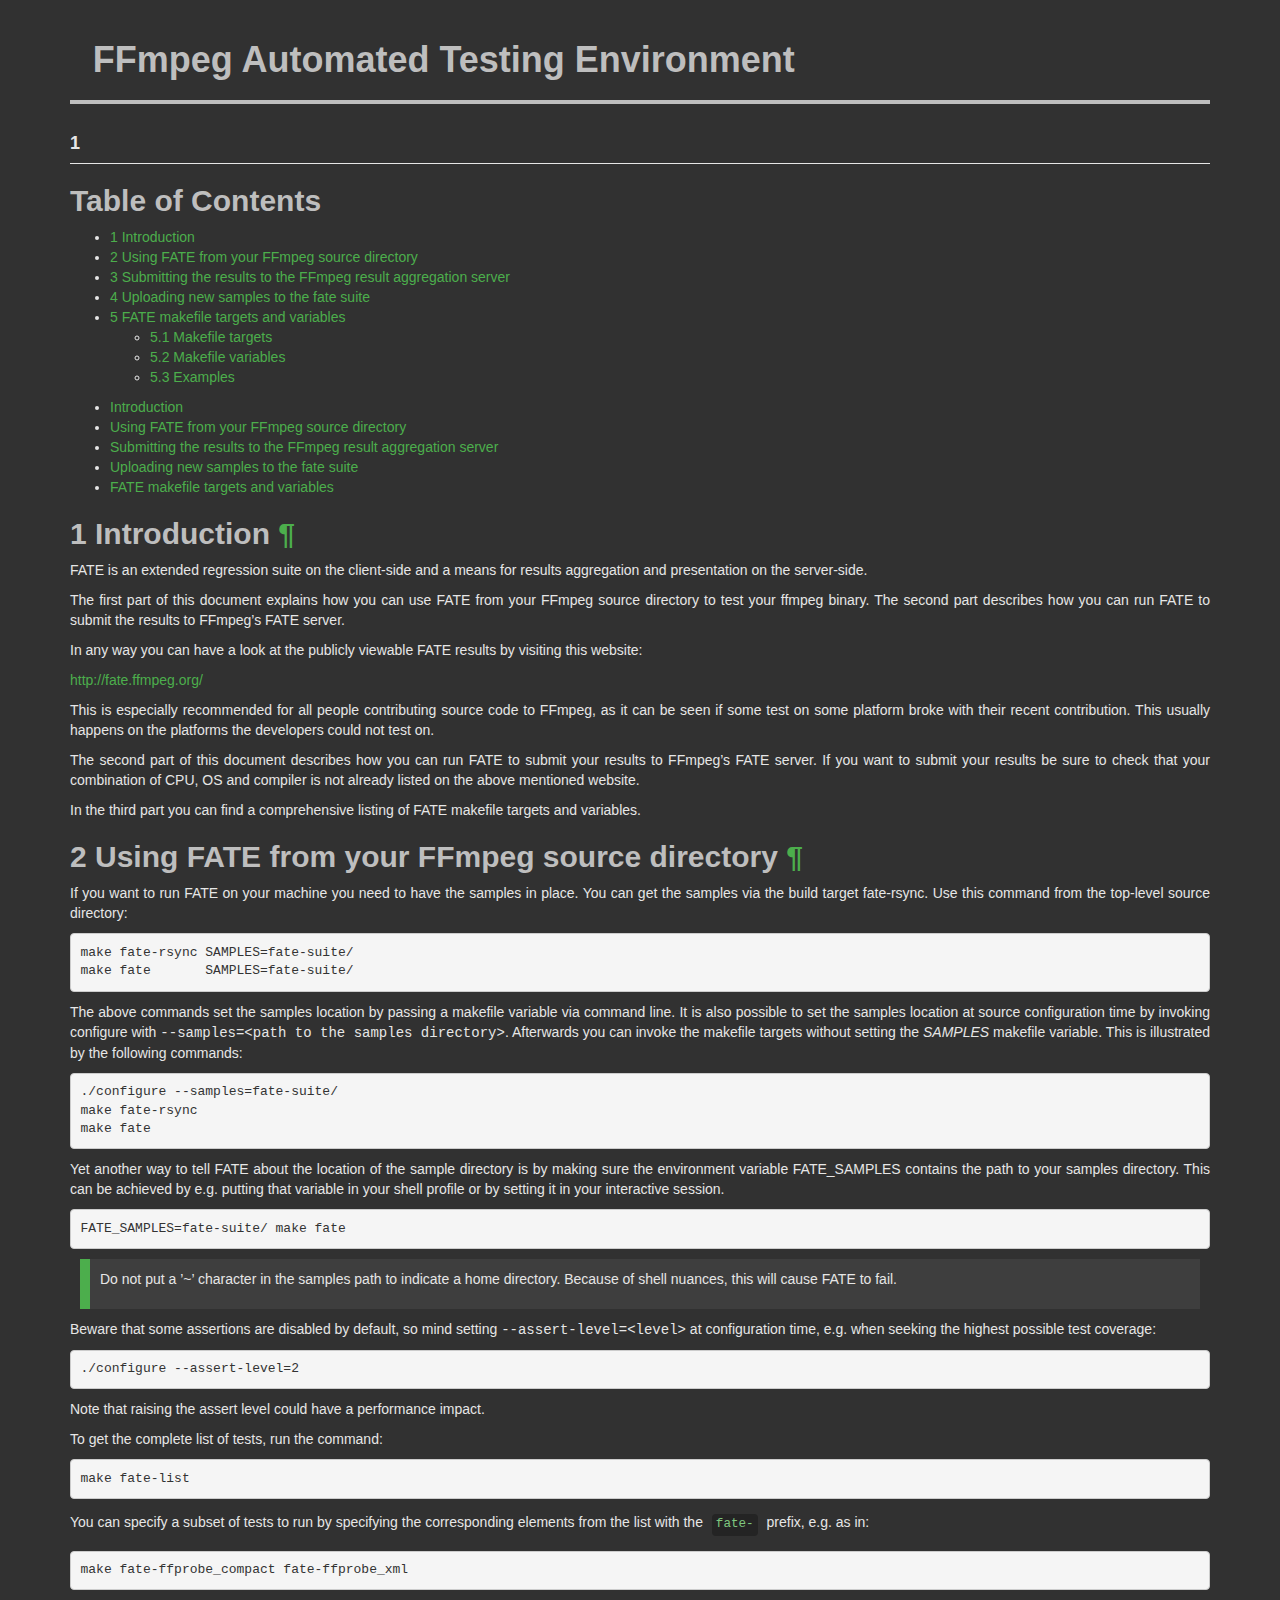
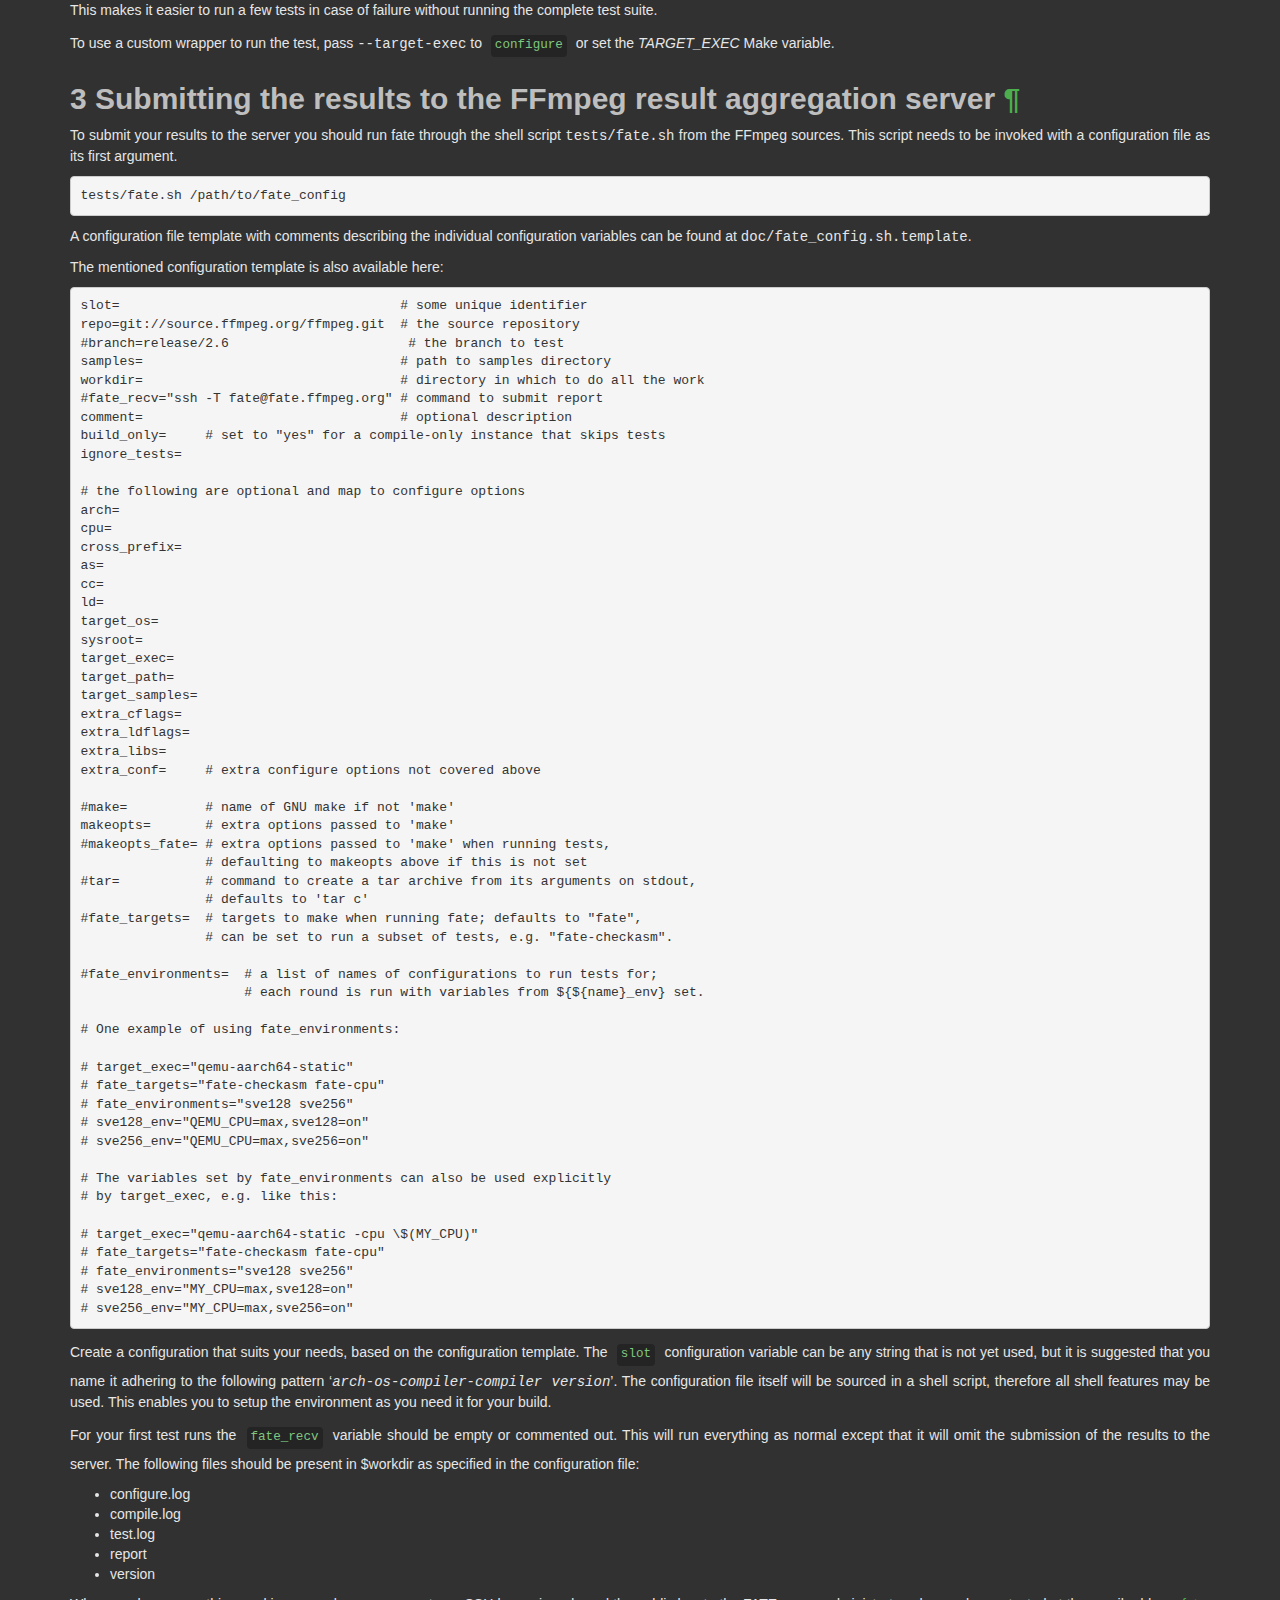
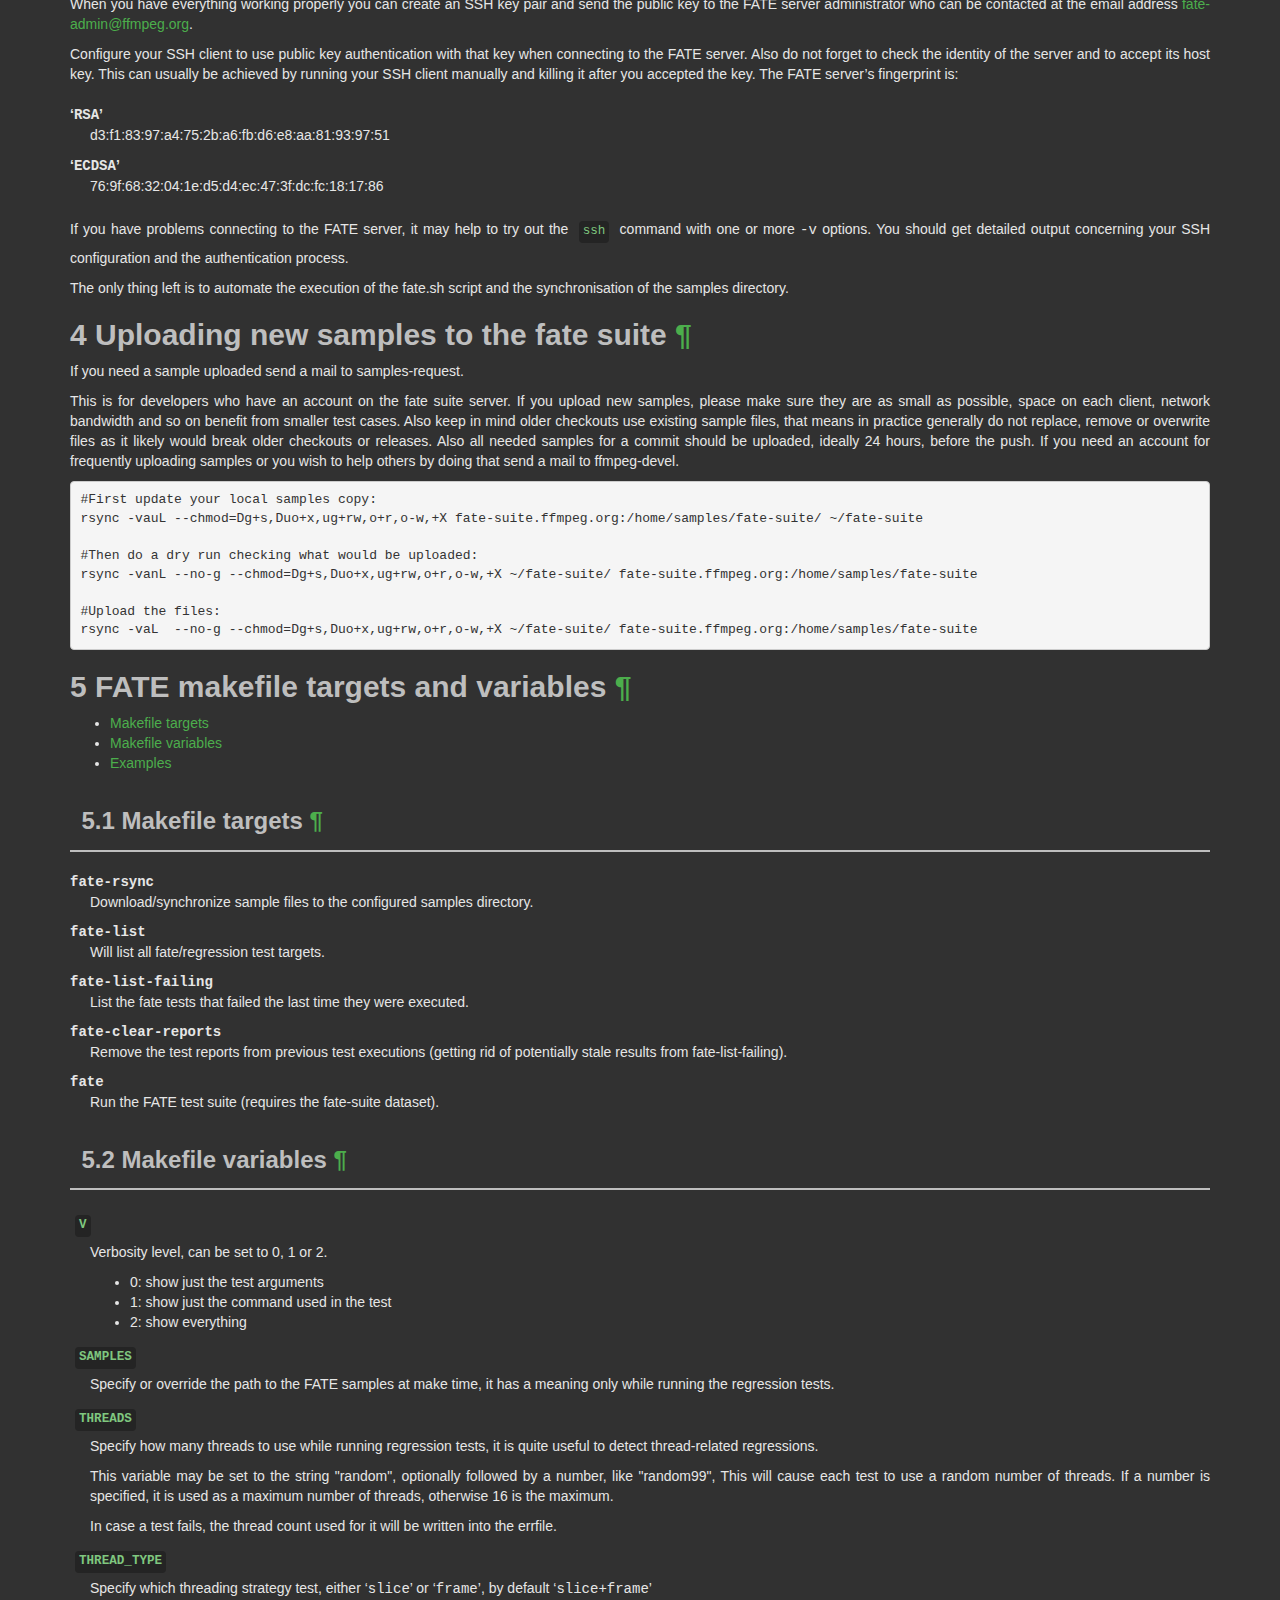
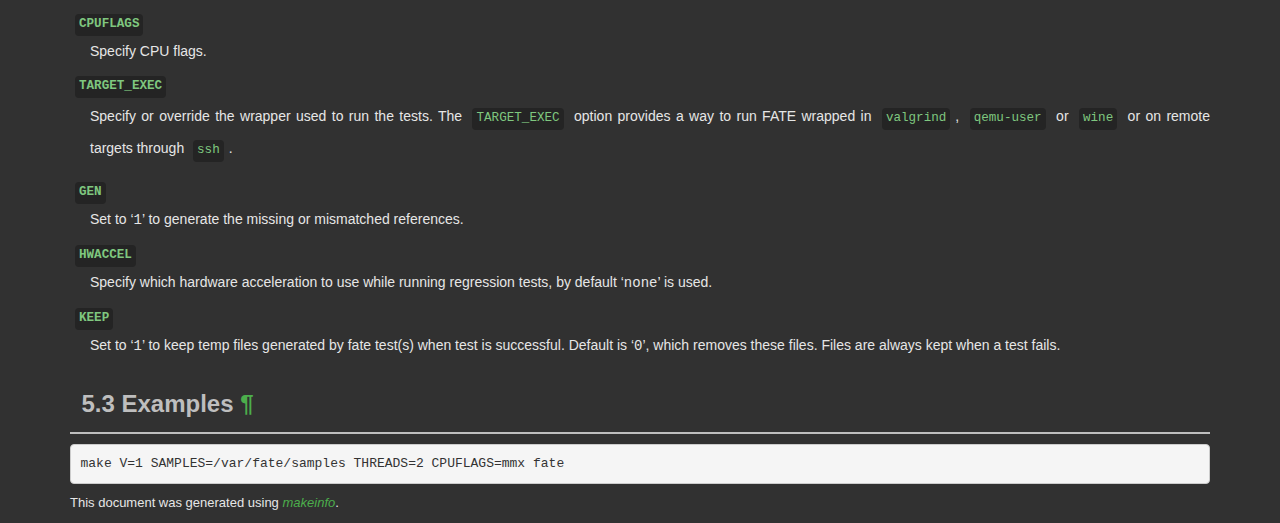
<file: ffmpeg/doc/fate.html>
<!DOCTYPE html PUBLIC "-//W3C//DTD HTML 4.01 Transitional//EN" "http://www.w3.org/TR/html4/loose.dtd">
<html>
<!-- Created by , GNU Texinfo 7.1.1 -->
  <head>
    <meta charset="utf-8">
    <title>
      FFmpeg Automated Testing Environment
    </title>
    <meta name="viewport" content="width=device-width,initial-scale=1.0">
    <link rel="stylesheet" type="text/css" href="bootstrap.min.css">
    <link rel="stylesheet" type="text/css" href="style.min.css">
  </head>
  <body>
    <div class="container">
      <h1>
      FFmpeg Automated Testing Environment
      </h1>


<a name="Top"></a>
<h4 class="Top">1</h4>
<a class="top" id="SEC_Top"></a>
<div class="element-contents" id="SEC_Contents">
<h2 class="contents-heading">Table of Contents</h2>

<div class="contents">

<ul class="toc-numbered-mark">
  <li><a id="toc-Introduction" href="#Introduction">1 Introduction</a></li>
  <li><a id="toc-Using-FATE-from-your-FFmpeg-source-directory" href="#Using-FATE-from-your-FFmpeg-source-directory">2 Using FATE from your FFmpeg source directory</a></li>
  <li><a id="toc-Submitting-the-results-to-the-FFmpeg-result-aggregation-server" href="#Submitting-the-results-to-the-FFmpeg-result-aggregation-server">3 Submitting the results to the FFmpeg result aggregation server</a></li>
  <li><a id="toc-Uploading-new-samples-to-the-fate-suite" href="#Uploading-new-samples-to-the-fate-suite">4 Uploading new samples to the fate suite</a></li>
  <li><a id="toc-FATE-makefile-targets-and-variables" href="#FATE-makefile-targets-and-variables">5 FATE makefile targets and variables</a>
  <ul class="toc-numbered-mark">
    <li><a id="toc-Makefile-targets" href="#Makefile-targets">5.1 Makefile targets</a></li>
    <li><a id="toc-Makefile-variables" href="#Makefile-variables">5.2 Makefile variables</a></li>
    <li><a id="toc-Examples" href="#Examples">5.3 Examples</a></li>
  </ul></li>
</ul>
</div>
</div>

<ul class="mini-toc">
<li><a href="#Introduction" accesskey="1">Introduction</a></li>
<li><a href="#Using-FATE-from-your-FFmpeg-source-directory" accesskey="2">Using FATE from your FFmpeg source directory</a></li>
<li><a href="#Submitting-the-results-to-the-FFmpeg-result-aggregation-server" accesskey="3">Submitting the results to the FFmpeg result aggregation server</a></li>
<li><a href="#Uploading-new-samples-to-the-fate-suite" accesskey="4">Uploading new samples to the fate suite</a></li>
<li><a href="#FATE-makefile-targets-and-variables" accesskey="5">FATE makefile targets and variables</a></li>
</ul>
<div class="chapter-level-extent" id="Introduction">
<h2 class="chapter"><span>1 Introduction<a class="copiable-link" href="#Introduction"> &para;</a></span></h2>

<p>FATE is an extended regression suite on the client-side and a means
for results aggregation and presentation on the server-side.
</p>
<p>The first part of this document explains how you can use FATE from
your FFmpeg source directory to test your ffmpeg binary. The second
part describes how you can run FATE to submit the results to FFmpeg&rsquo;s
FATE server.
</p>
<p>In any way you can have a look at the publicly viewable FATE results
by visiting this website:
</p>
<p><a class="url" href="http://fate.ffmpeg.org/">http://fate.ffmpeg.org/</a>
</p>
<p>This is especially recommended for all people contributing source
code to FFmpeg, as it can be seen if some test on some platform broke
with their recent contribution. This usually happens on the platforms
the developers could not test on.
</p>
<p>The second part of this document describes how you can run FATE to
submit your results to FFmpeg&rsquo;s FATE server. If you want to submit your
results be sure to check that your combination of CPU, OS and compiler
is not already listed on the above mentioned website.
</p>
<p>In the third part you can find a comprehensive listing of FATE makefile
targets and variables.
</p>

</div>
<div class="chapter-level-extent" id="Using-FATE-from-your-FFmpeg-source-directory">
<h2 class="chapter"><span>2 Using FATE from your FFmpeg source directory<a class="copiable-link" href="#Using-FATE-from-your-FFmpeg-source-directory"> &para;</a></span></h2>

<p>If you want to run FATE on your machine you need to have the samples
in place. You can get the samples via the build target fate-rsync.
Use this command from the top-level source directory:
</p>
<div class="example">
<pre class="example-preformatted">make fate-rsync SAMPLES=fate-suite/
make fate       SAMPLES=fate-suite/
</pre></div>

<p>The above commands set the samples location by passing a makefile
variable via command line. It is also possible to set the samples
location at source configuration time by invoking configure with
<samp class="option">--samples=&lt;path to the samples directory&gt;</samp>. Afterwards you can
invoke the makefile targets without setting the <var class="var">SAMPLES</var> makefile
variable. This is illustrated by the following commands:
</p>
<div class="example">
<pre class="example-preformatted">./configure --samples=fate-suite/
make fate-rsync
make fate
</pre></div>

<p>Yet another way to tell FATE about the location of the sample
directory is by making sure the environment variable FATE_SAMPLES
contains the path to your samples directory. This can be achieved
by e.g. putting that variable in your shell profile or by setting
it in your interactive session.
</p>
<div class="example">
<pre class="example-preformatted">FATE_SAMPLES=fate-suite/ make fate
</pre></div>

<div class="info">
<p>Do not put a &rsquo;~&rsquo; character in the samples path to indicate a home
directory. Because of shell nuances, this will cause FATE to fail.
</p></div>
<p>Beware that some assertions are disabled by default, so mind setting
<samp class="option">--assert-level=&lt;level&gt;</samp> at configuration time, e.g. when seeking
the highest possible test coverage:
</p><div class="example">
<pre class="example-preformatted">./configure --assert-level=2
</pre></div>
<p>Note that raising the assert level could have a performance impact.
</p>
<p>To get the complete list of tests, run the command:
</p><div class="example">
<pre class="example-preformatted">make fate-list
</pre></div>

<p>You can specify a subset of tests to run by specifying the
corresponding elements from the list with the <code class="code">fate-</code> prefix,
e.g. as in:
</p><div class="example">
<pre class="example-preformatted">make fate-ffprobe_compact fate-ffprobe_xml
</pre></div>

<p>This makes it easier to run a few tests in case of failure without
running the complete test suite.
</p>
<p>To use a custom wrapper to run the test, pass <samp class="option">--target-exec</samp> to
<code class="command">configure</code> or set the <var class="var">TARGET_EXEC</var> Make variable.
</p>

</div>
<div class="chapter-level-extent" id="Submitting-the-results-to-the-FFmpeg-result-aggregation-server">
<h2 class="chapter"><span>3 Submitting the results to the FFmpeg result aggregation server<a class="copiable-link" href="#Submitting-the-results-to-the-FFmpeg-result-aggregation-server"> &para;</a></span></h2>

<p>To submit your results to the server you should run fate through the
shell script <samp class="file">tests/fate.sh</samp> from the FFmpeg sources. This script needs
to be invoked with a configuration file as its first argument.
</p>
<div class="example">
<pre class="example-preformatted">tests/fate.sh /path/to/fate_config
</pre></div>

<p>A configuration file template with comments describing the individual
configuration variables can be found at <samp class="file">doc/fate_config.sh.template</samp>.
</p>
<p>The mentioned configuration template is also available here:
</p><pre class="verbatim">slot=                                    # some unique identifier
repo=git://source.ffmpeg.org/ffmpeg.git  # the source repository
#branch=release/2.6                       # the branch to test
samples=                                 # path to samples directory
workdir=                                 # directory in which to do all the work
#fate_recv=&quot;ssh -T fate@fate.ffmpeg.org&quot; # command to submit report
comment=                                 # optional description
build_only=     # set to &quot;yes&quot; for a compile-only instance that skips tests
ignore_tests=

# the following are optional and map to configure options
arch=
cpu=
cross_prefix=
as=
cc=
ld=
target_os=
sysroot=
target_exec=
target_path=
target_samples=
extra_cflags=
extra_ldflags=
extra_libs=
extra_conf=     # extra configure options not covered above

#make=          # name of GNU make if not 'make'
makeopts=       # extra options passed to 'make'
#makeopts_fate= # extra options passed to 'make' when running tests,
                # defaulting to makeopts above if this is not set
#tar=           # command to create a tar archive from its arguments on stdout,
                # defaults to 'tar c'
#fate_targets=  # targets to make when running fate; defaults to &quot;fate&quot;,
                # can be set to run a subset of tests, e.g. &quot;fate-checkasm&quot;.

#fate_environments=  # a list of names of configurations to run tests for;
                     # each round is run with variables from ${${name}_env} set.

# One example of using fate_environments:

# target_exec=&quot;qemu-aarch64-static&quot;
# fate_targets=&quot;fate-checkasm fate-cpu&quot;
# fate_environments=&quot;sve128 sve256&quot;
# sve128_env=&quot;QEMU_CPU=max,sve128=on&quot;
# sve256_env=&quot;QEMU_CPU=max,sve256=on&quot;

# The variables set by fate_environments can also be used explicitly
# by target_exec, e.g. like this:

# target_exec=&quot;qemu-aarch64-static -cpu \$(MY_CPU)&quot;
# fate_targets=&quot;fate-checkasm fate-cpu&quot;
# fate_environments=&quot;sve128 sve256&quot;
# sve128_env=&quot;MY_CPU=max,sve128=on&quot;
# sve256_env=&quot;MY_CPU=max,sve256=on&quot;
</pre>
<p>Create a configuration that suits your needs, based on the configuration
template. The <code class="env">slot</code> configuration variable can be any string that is not
yet used, but it is suggested that you name it adhering to the following
pattern &lsquo;<samp class="samp"><var class="var">arch</var>-<var class="var">os</var>-<var class="var">compiler</var>-<var class="var">compiler version</var></samp>&rsquo;. The
configuration file itself will be sourced in a shell script, therefore all
shell features may be used. This enables you to setup the environment as you
need it for your build.
</p>
<p>For your first test runs the <code class="env">fate_recv</code> variable should be empty or
commented out. This will run everything as normal except that it will omit
the submission of the results to the server. The following files should be
present in $workdir as specified in the configuration file:
</p>
<ul class="itemize mark-bullet">
<li>configure.log
    </li><li>compile.log
    </li><li>test.log
    </li><li>report
    </li><li>version
</li></ul>

<p>When you have everything working properly you can create an SSH key pair
and send the public key to the FATE server administrator who can be contacted
at the email address <a class="email" href="mailto:fate-admin@ffmpeg.org">fate-admin@ffmpeg.org</a>.
</p>
<p>Configure your SSH client to use public key authentication with that key
when connecting to the FATE server. Also do not forget to check the identity
of the server and to accept its host key. This can usually be achieved by
running your SSH client manually and killing it after you accepted the key.
The FATE server&rsquo;s fingerprint is:
</p>
<dl class="table">
<dt>&lsquo;<samp class="samp">RSA</samp>&rsquo;</dt>
<dd><p>d3:f1:83:97:a4:75:2b:a6:fb:d6:e8:aa:81:93:97:51
</p></dd>
<dt>&lsquo;<samp class="samp">ECDSA</samp>&rsquo;</dt>
<dd><p>76:9f:68:32:04:1e:d5:d4:ec:47:3f:dc:fc:18:17:86
</p></dd>
</dl>

<p>If you have problems connecting to the FATE server, it may help to try out
the <code class="command">ssh</code> command with one or more <samp class="option">-v</samp> options. You should
get detailed output concerning your SSH configuration and the authentication
process.
</p>
<p>The only thing left is to automate the execution of the fate.sh script and
the synchronisation of the samples directory.
</p>
</div>
<div class="chapter-level-extent" id="Uploading-new-samples-to-the-fate-suite">
<h2 class="chapter"><span>4 Uploading new samples to the fate suite<a class="copiable-link" href="#Uploading-new-samples-to-the-fate-suite"> &para;</a></span></h2>

<p>If you need a sample uploaded send a mail to samples-request.
</p>
<p>This is for developers who have an account on the fate suite server.
If you upload new samples, please make sure they are as small as possible,
space on each client, network bandwidth and so on benefit from smaller test cases.
Also keep in mind older checkouts use existing sample files, that means in
practice generally do not replace, remove or overwrite files as it likely would
break older checkouts or releases.
Also all needed samples for a commit should be uploaded, ideally 24
hours, before the push.
If you need an account for frequently uploading samples or you wish to help
others by doing that send a mail to ffmpeg-devel.
</p>
<div class="example">
<pre class="example-preformatted">#First update your local samples copy:
rsync -vauL --chmod=Dg+s,Duo+x,ug+rw,o+r,o-w,+X fate-suite.ffmpeg.org:/home/samples/fate-suite/ ~/fate-suite

#Then do a dry run checking what would be uploaded:
rsync -vanL --no-g --chmod=Dg+s,Duo+x,ug+rw,o+r,o-w,+X ~/fate-suite/ fate-suite.ffmpeg.org:/home/samples/fate-suite

#Upload the files:
rsync -vaL  --no-g --chmod=Dg+s,Duo+x,ug+rw,o+r,o-w,+X ~/fate-suite/ fate-suite.ffmpeg.org:/home/samples/fate-suite
</pre></div>


</div>
<div class="chapter-level-extent" id="FATE-makefile-targets-and-variables">
<h2 class="chapter"><span>5 FATE makefile targets and variables<a class="copiable-link" href="#FATE-makefile-targets-and-variables"> &para;</a></span></h2>

<ul class="mini-toc">
<li><a href="#Makefile-targets" accesskey="1">Makefile targets</a></li>
<li><a href="#Makefile-variables" accesskey="2">Makefile variables</a></li>
<li><a href="#Examples" accesskey="3">Examples</a></li>
</ul>
<div class="section-level-extent" id="Makefile-targets">
<h3 class="section"><span>5.1 Makefile targets<a class="copiable-link" href="#Makefile-targets"> &para;</a></span></h3>

<dl class="table">
<dt><samp class="option">fate-rsync</samp></dt>
<dd><p>Download/synchronize sample files to the configured samples directory.
</p>
</dd>
<dt><samp class="option">fate-list</samp></dt>
<dd><p>Will list all fate/regression test targets.
</p>
</dd>
<dt><samp class="option">fate-list-failing</samp></dt>
<dd><p>List the fate tests that failed the last time they were executed.
</p>
</dd>
<dt><samp class="option">fate-clear-reports</samp></dt>
<dd><p>Remove the test reports from previous test executions (getting rid of
potentially stale results from fate-list-failing).
</p>
</dd>
<dt><samp class="option">fate</samp></dt>
<dd><p>Run the FATE test suite (requires the fate-suite dataset).
</p></dd>
</dl>

</div>
<div class="section-level-extent" id="Makefile-variables">
<h3 class="section"><span>5.2 Makefile variables<a class="copiable-link" href="#Makefile-variables"> &para;</a></span></h3>

<dl class="table">
<dt><code class="env">V</code></dt>
<dd><p>Verbosity level, can be set to 0, 1 or 2.
    </p><ul class="itemize mark-bullet">
<li>0: show just the test arguments
        </li><li>1: show just the command used in the test
        </li><li>2: show everything
    </li></ul>

</dd>
<dt><code class="env">SAMPLES</code></dt>
<dd><p>Specify or override the path to the FATE samples at make time, it has a
meaning only while running the regression tests.
</p>
</dd>
<dt><code class="env">THREADS</code></dt>
<dd><p>Specify how many threads to use while running regression tests, it is
quite useful to detect thread-related regressions.
</p>
<p>This variable may be set to the string &quot;random&quot;, optionally followed by a
number, like &quot;random99&quot;, This will cause each test to use a random number of
threads. If a number is specified, it is used as a maximum number of threads,
otherwise 16 is the maximum.
</p>
<p>In case a test fails, the thread count used for it will be written into the
errfile.
</p>
</dd>
<dt><code class="env">THREAD_TYPE</code></dt>
<dd><p>Specify which threading strategy test, either &lsquo;<samp class="samp">slice</samp>&rsquo; or &lsquo;<samp class="samp">frame</samp>&rsquo;,
by default &lsquo;<samp class="samp">slice+frame</samp>&rsquo;
</p>
</dd>
<dt><code class="env">CPUFLAGS</code></dt>
<dd><p>Specify CPU flags.
</p>
</dd>
<dt><code class="env">TARGET_EXEC</code></dt>
<dd><p>Specify or override the wrapper used to run the tests.
The <code class="env">TARGET_EXEC</code> option provides a way to run FATE wrapped in
<code class="command">valgrind</code>, <code class="command">qemu-user</code> or <code class="command">wine</code> or on remote targets
through <code class="command">ssh</code>.
</p>
</dd>
<dt><code class="env">GEN</code></dt>
<dd><p>Set to &lsquo;<samp class="samp">1</samp>&rsquo; to generate the missing or mismatched references.
</p>
</dd>
<dt><code class="env">HWACCEL</code></dt>
<dd><p>Specify which hardware acceleration to use while running regression tests,
by default &lsquo;<samp class="samp">none</samp>&rsquo; is used.
</p>
</dd>
<dt><code class="env">KEEP</code></dt>
<dd><p>Set to &lsquo;<samp class="samp">1</samp>&rsquo; to keep temp files generated by fate test(s) when test is successful.
Default is &lsquo;<samp class="samp">0</samp>&rsquo;, which removes these files. Files are always kept when a test
fails.
</p>
</dd>
</dl>

</div>
<div class="section-level-extent" id="Examples">
<h3 class="section"><span>5.3 Examples<a class="copiable-link" href="#Examples"> &para;</a></span></h3>

<div class="example">
<pre class="example-preformatted">make V=1 SAMPLES=/var/fate/samples THREADS=2 CPUFLAGS=mmx fate
</pre></div>
</div>
</div>
      <p style="font-size: small;">
        This document was generated using <a class="uref" href="https://www.gnu.org/software/texinfo/"><em class="emph">makeinfo</em></a>.
      </p>
    </div>
  </body>
</html>
</file>
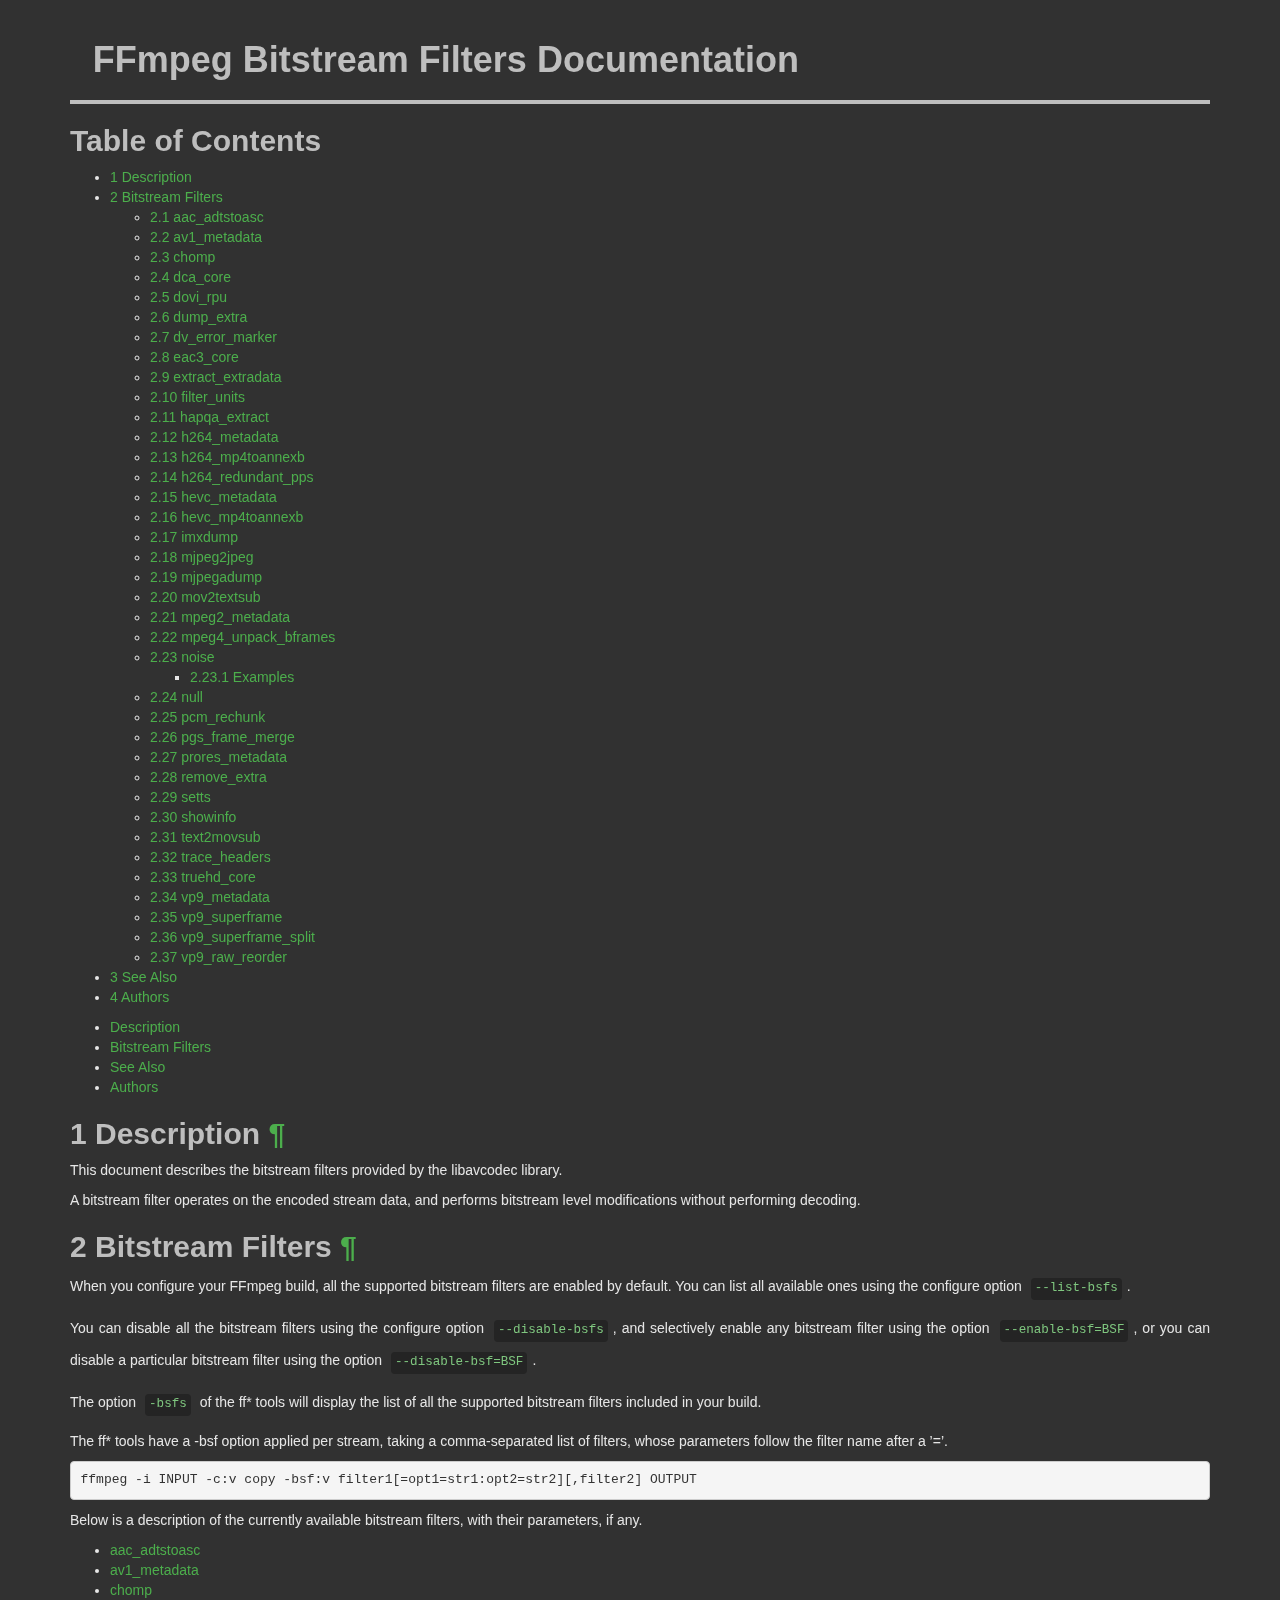
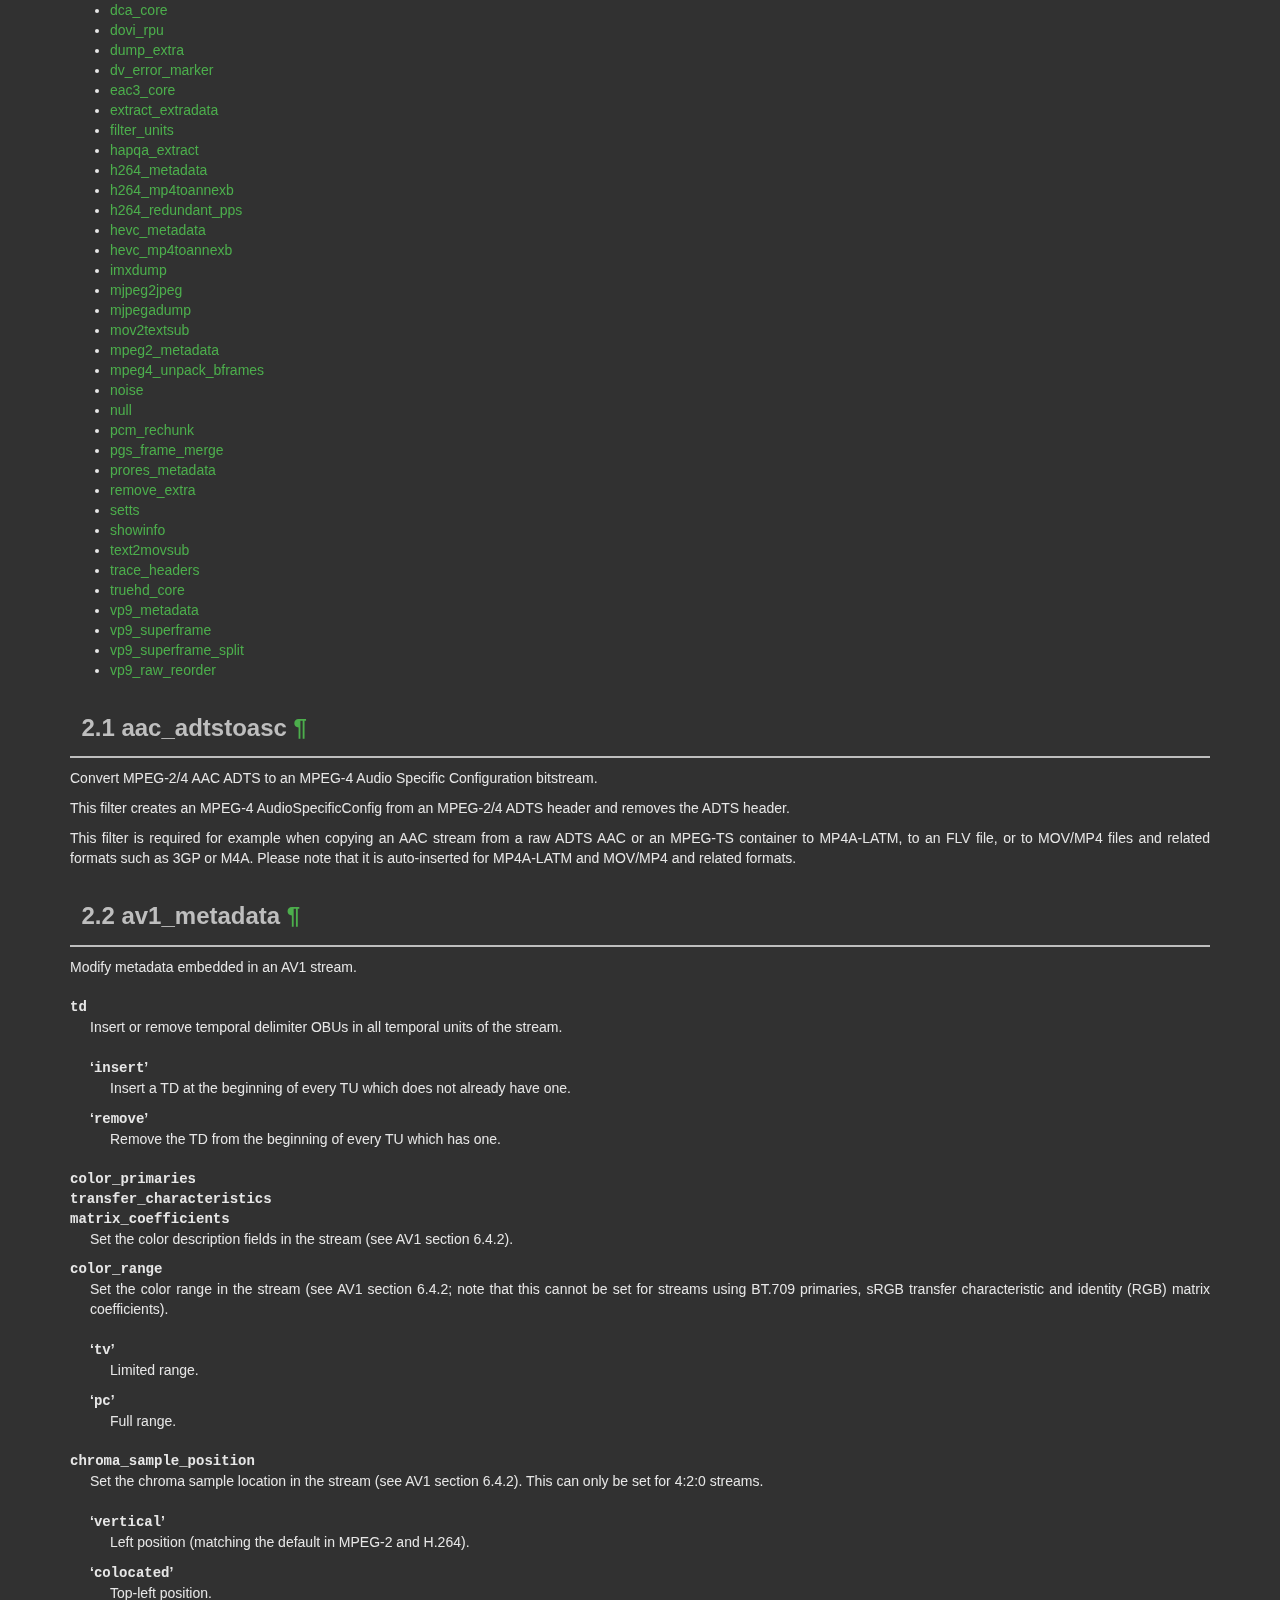
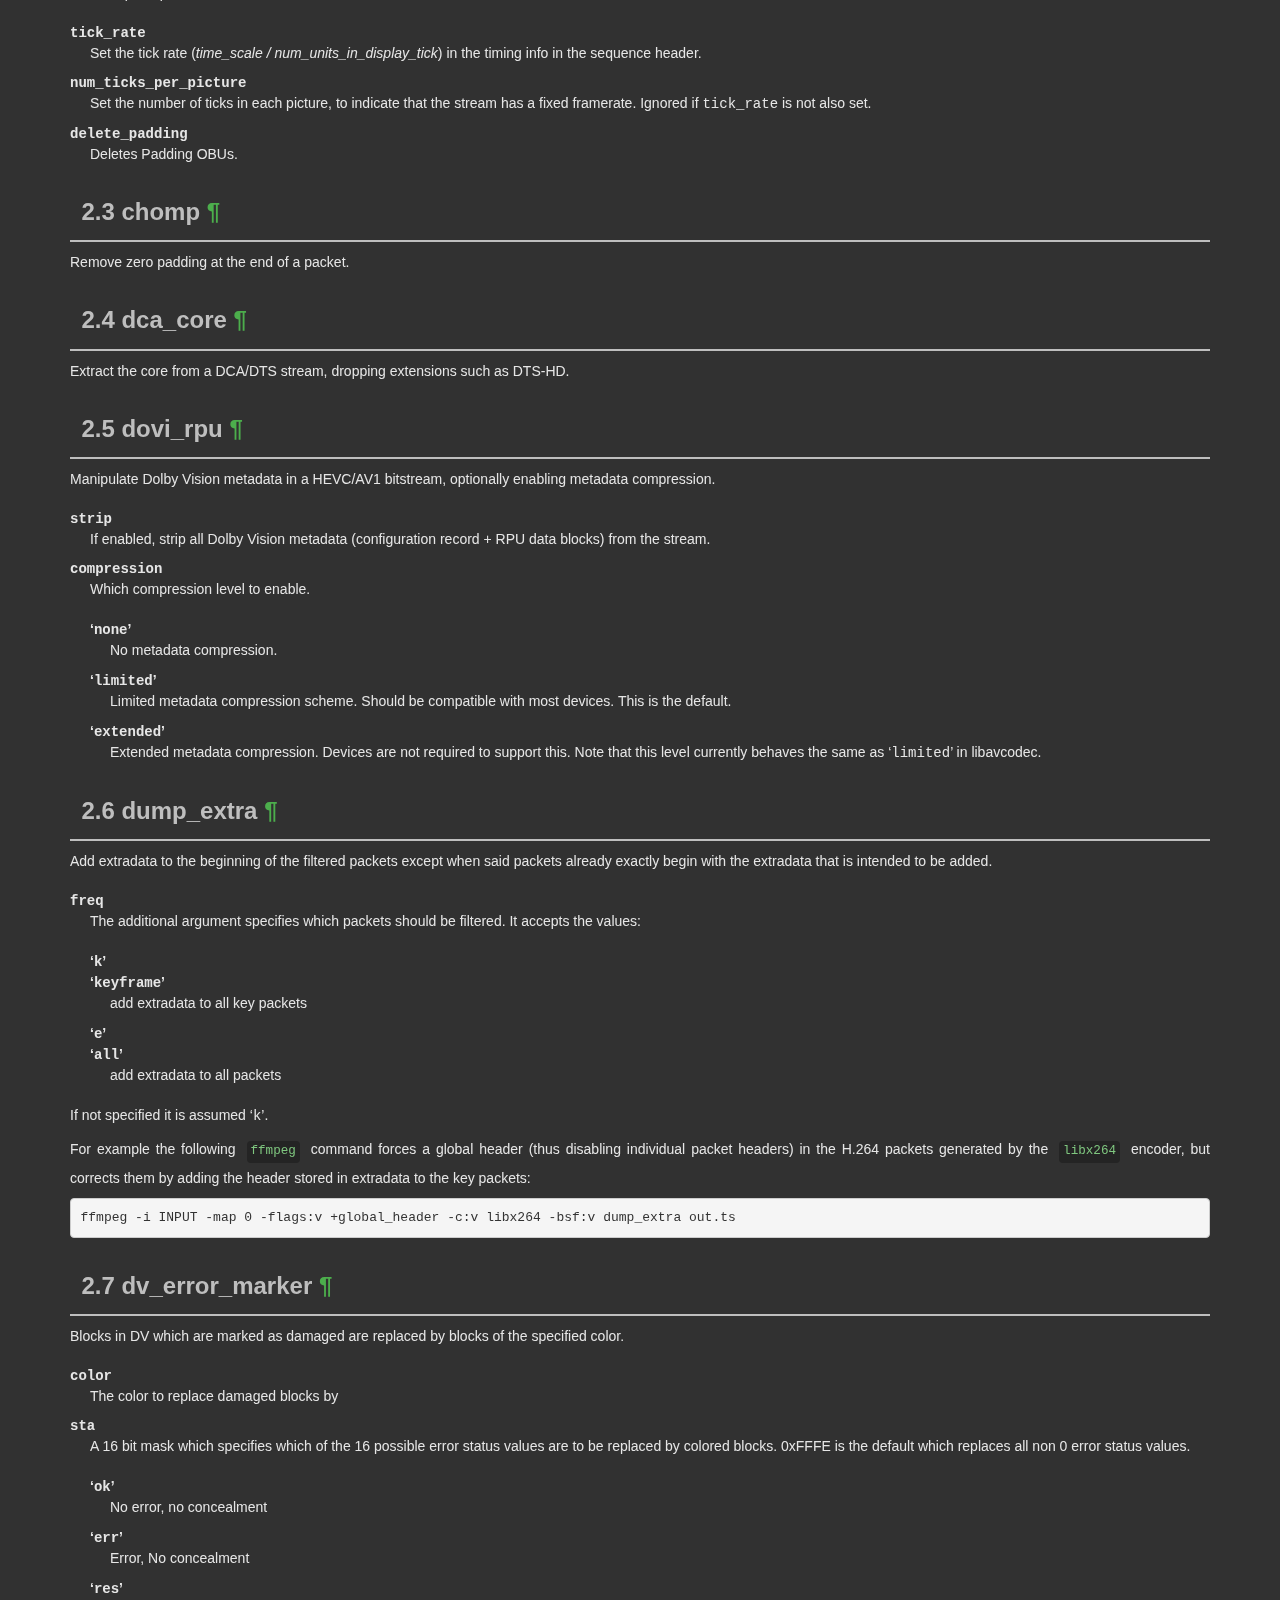
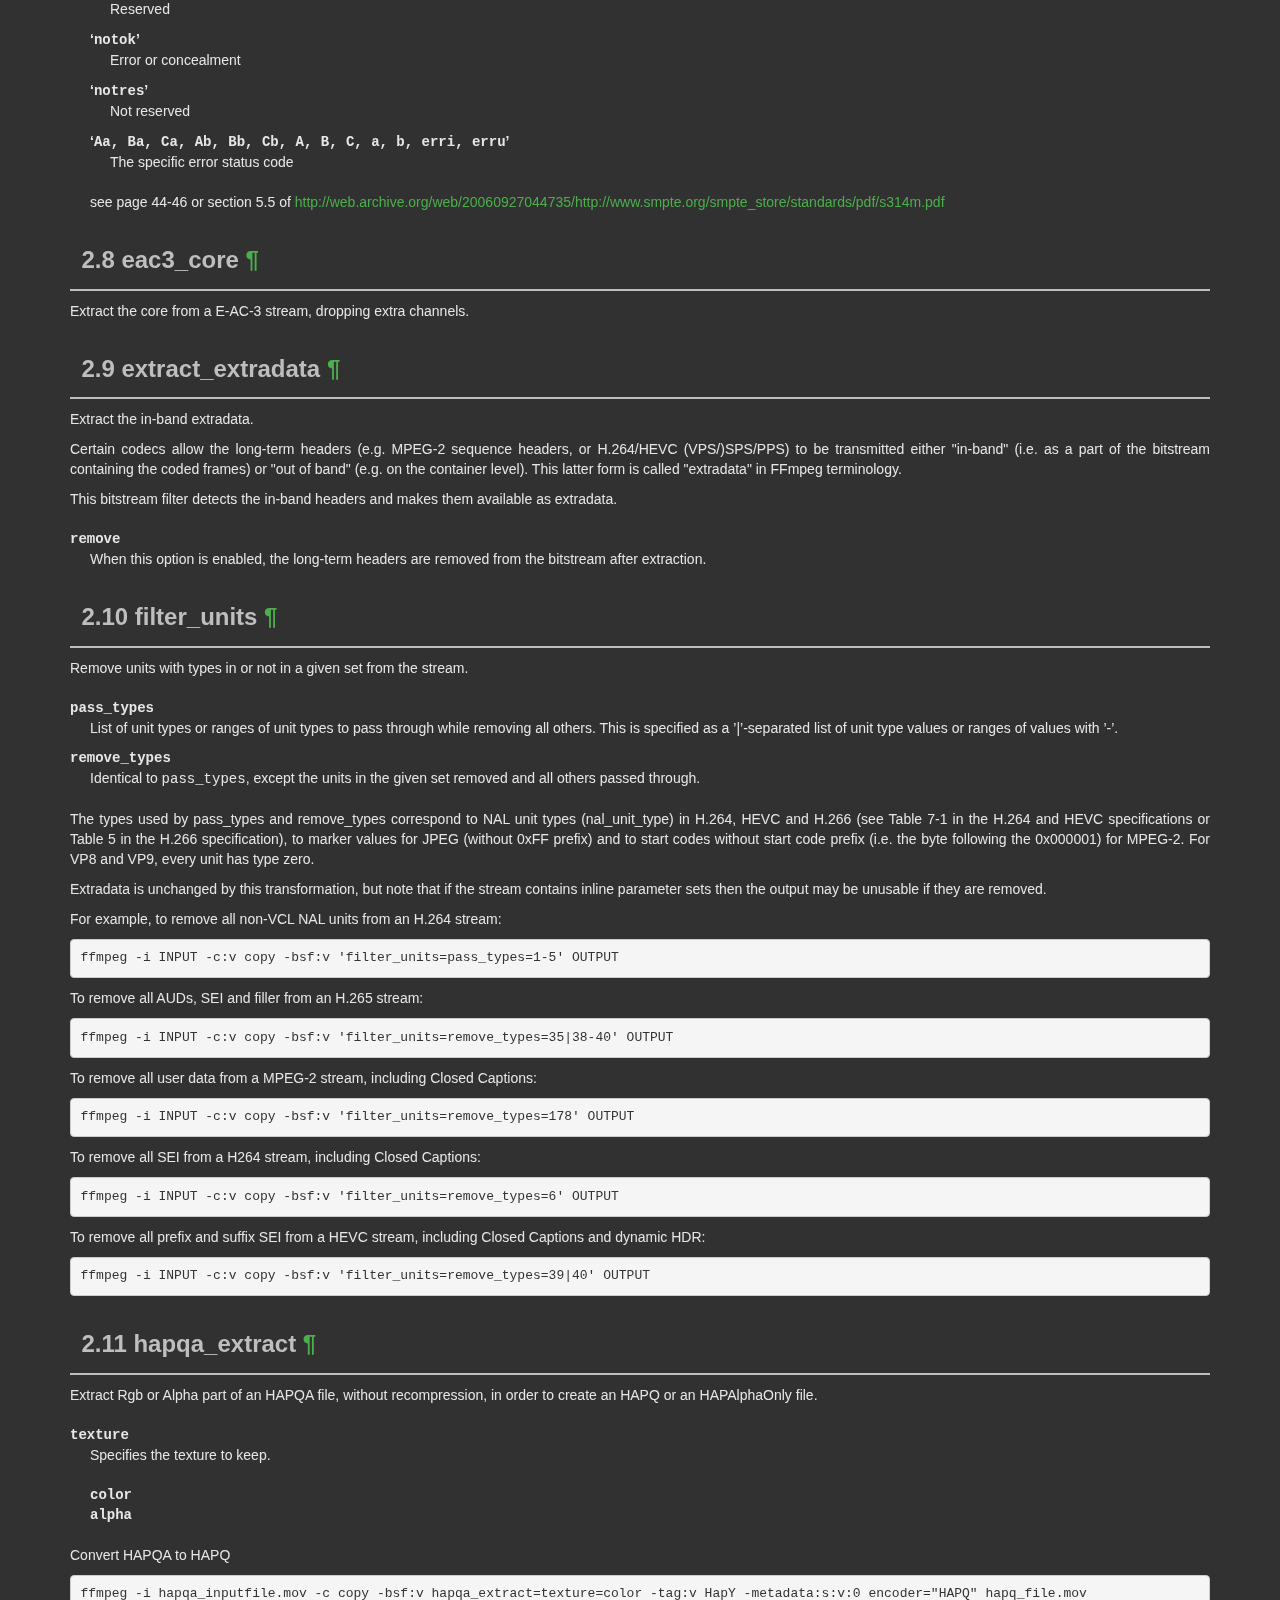
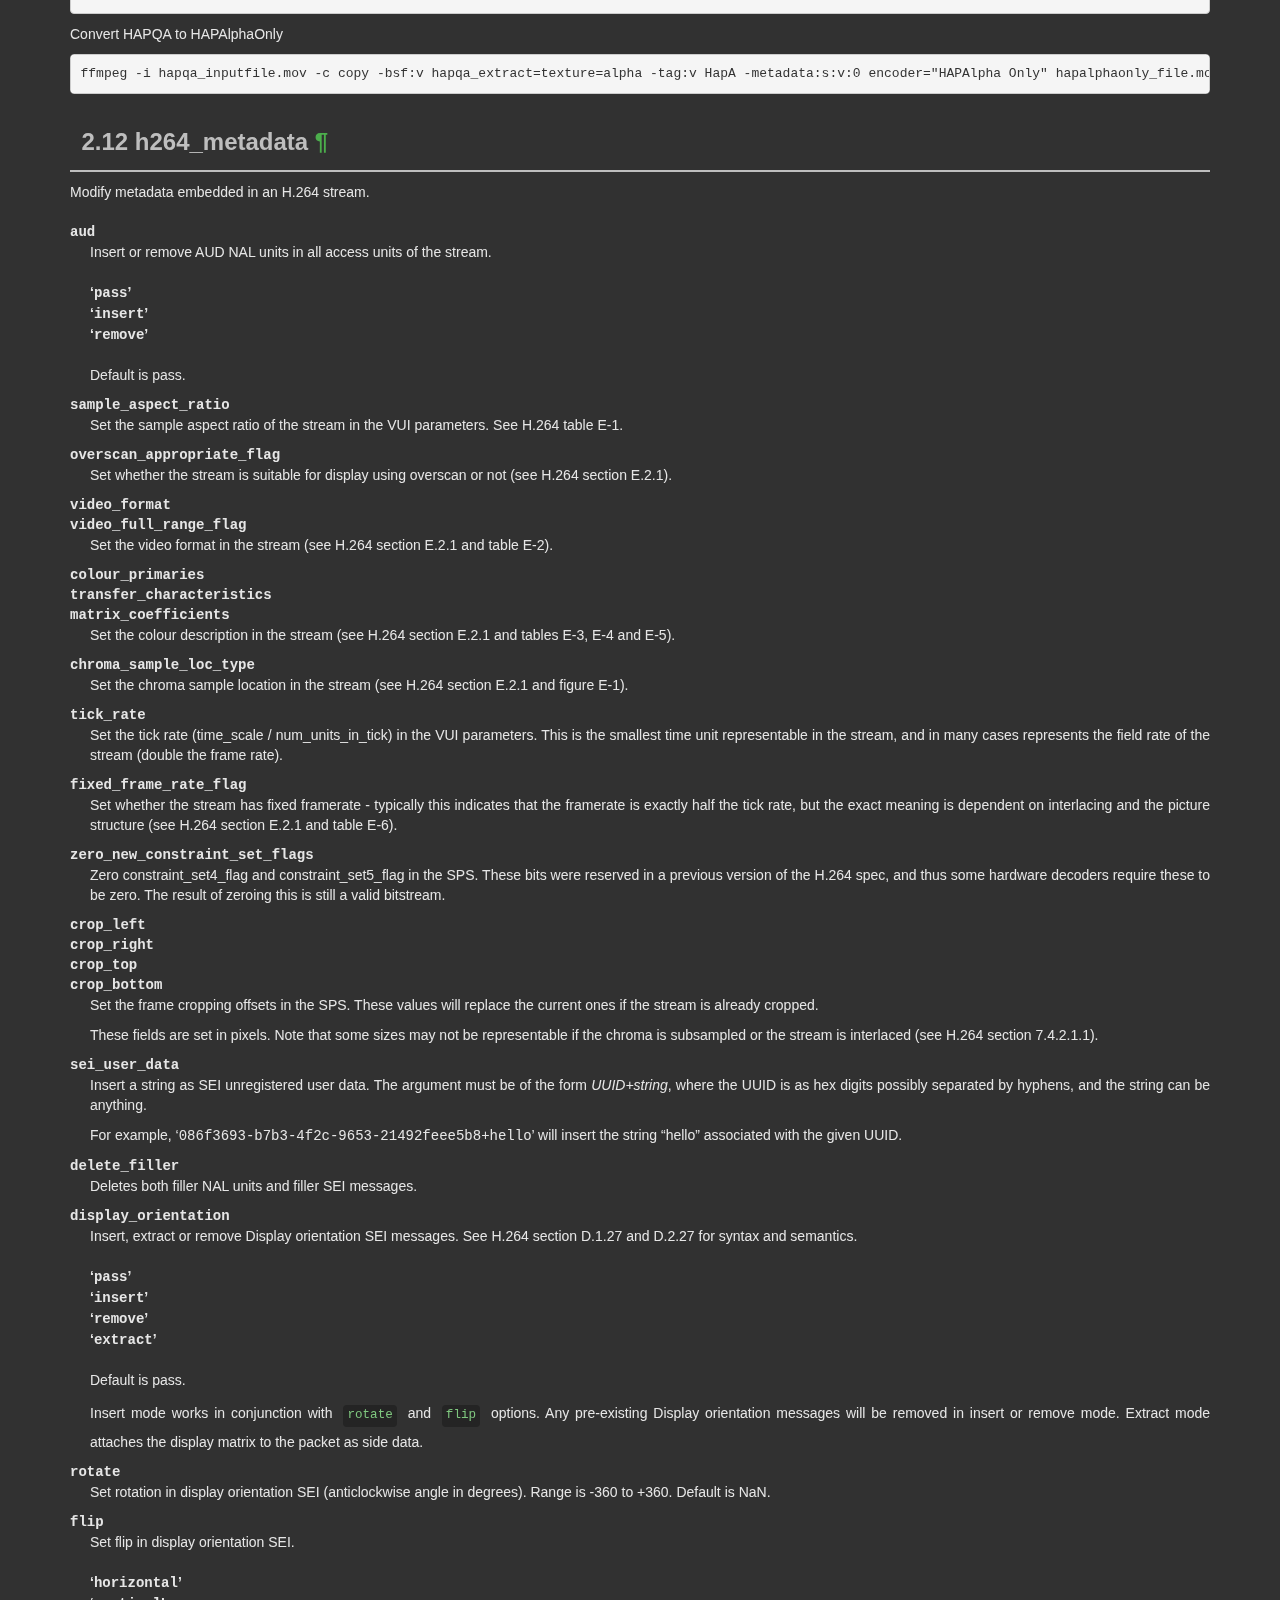
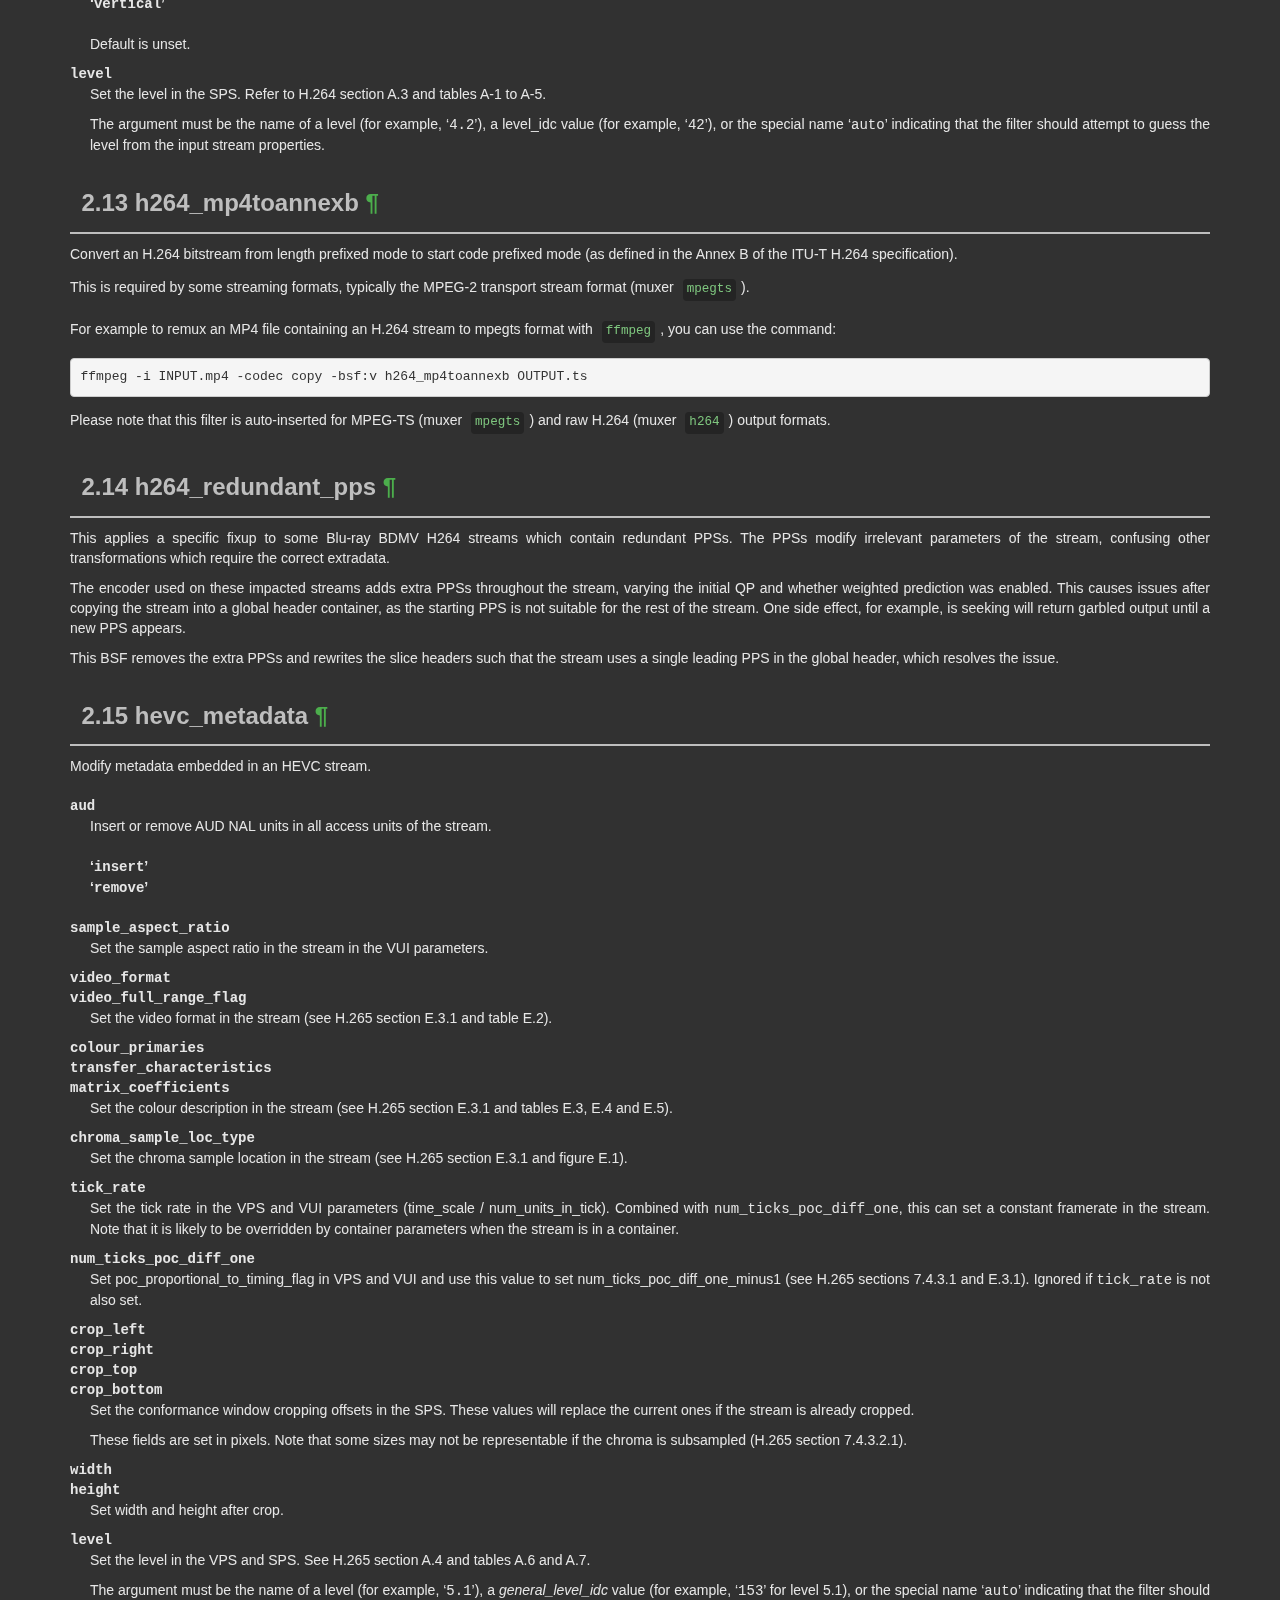
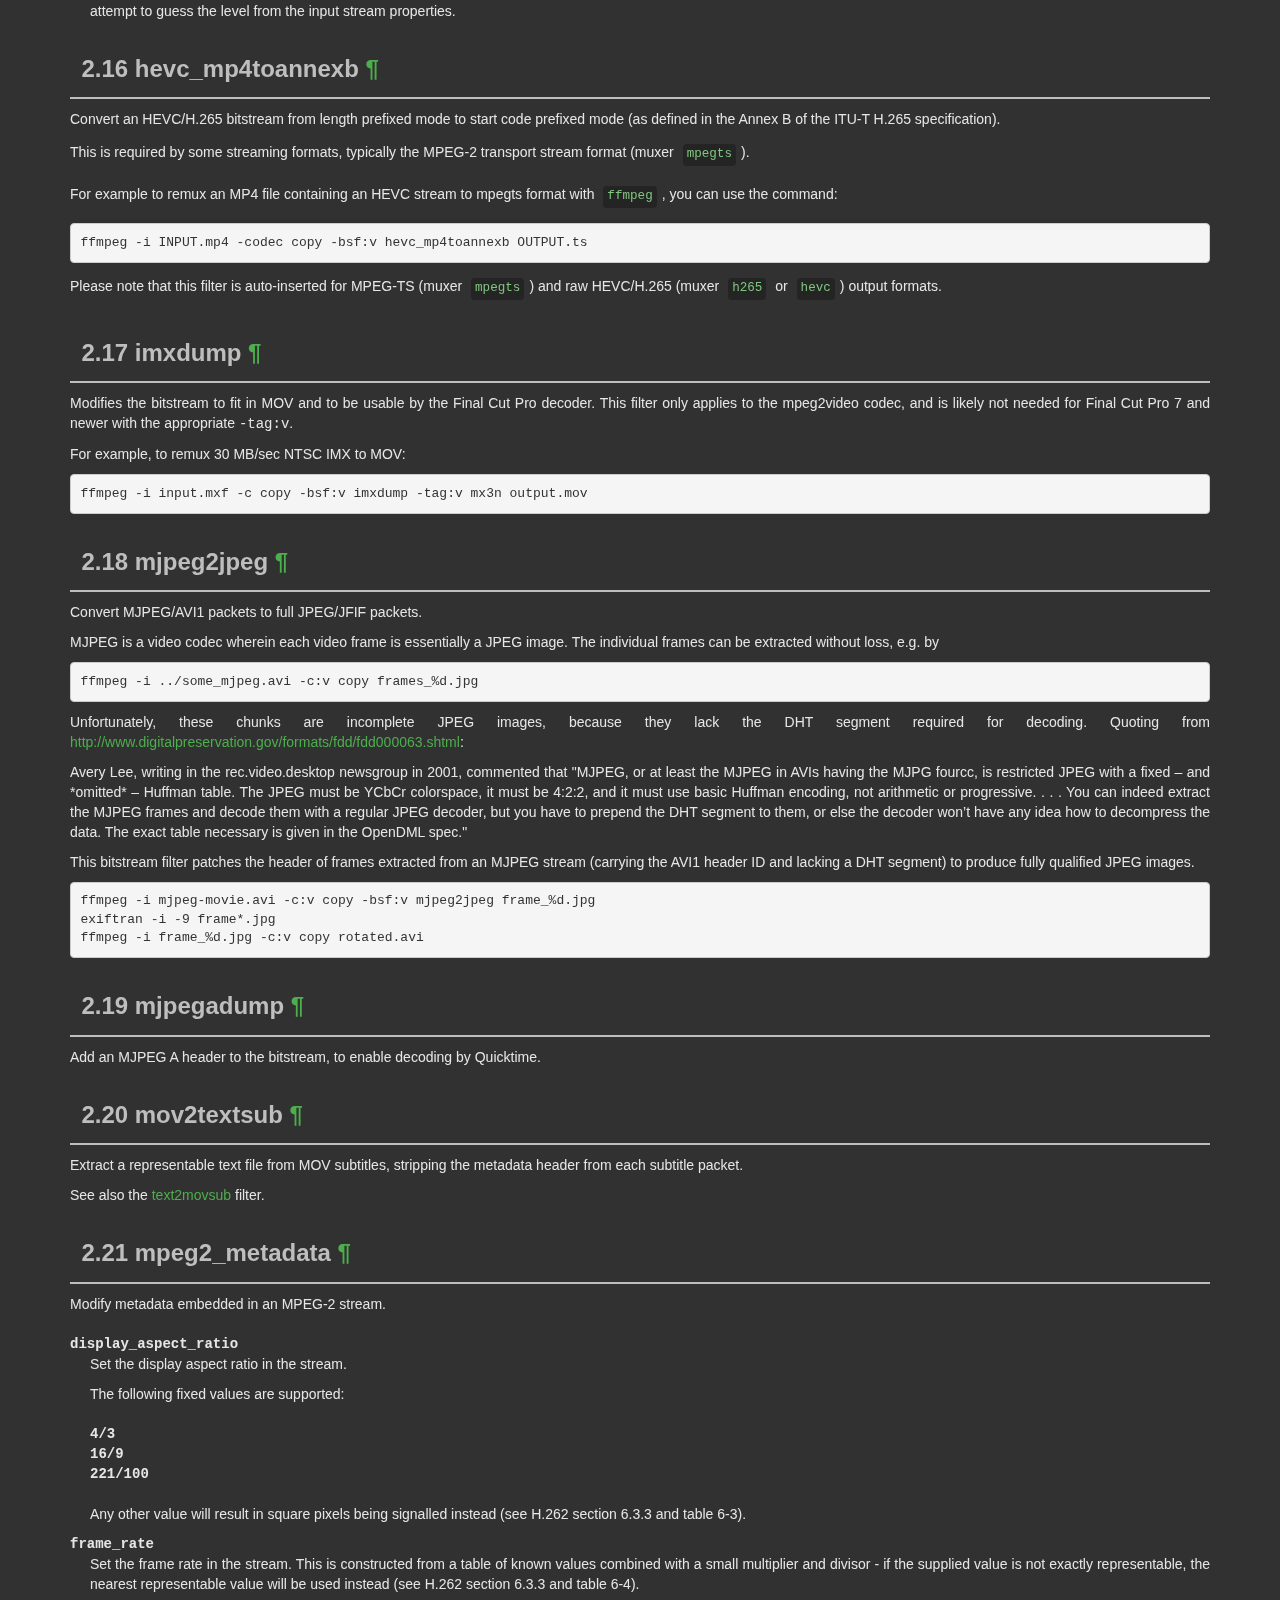
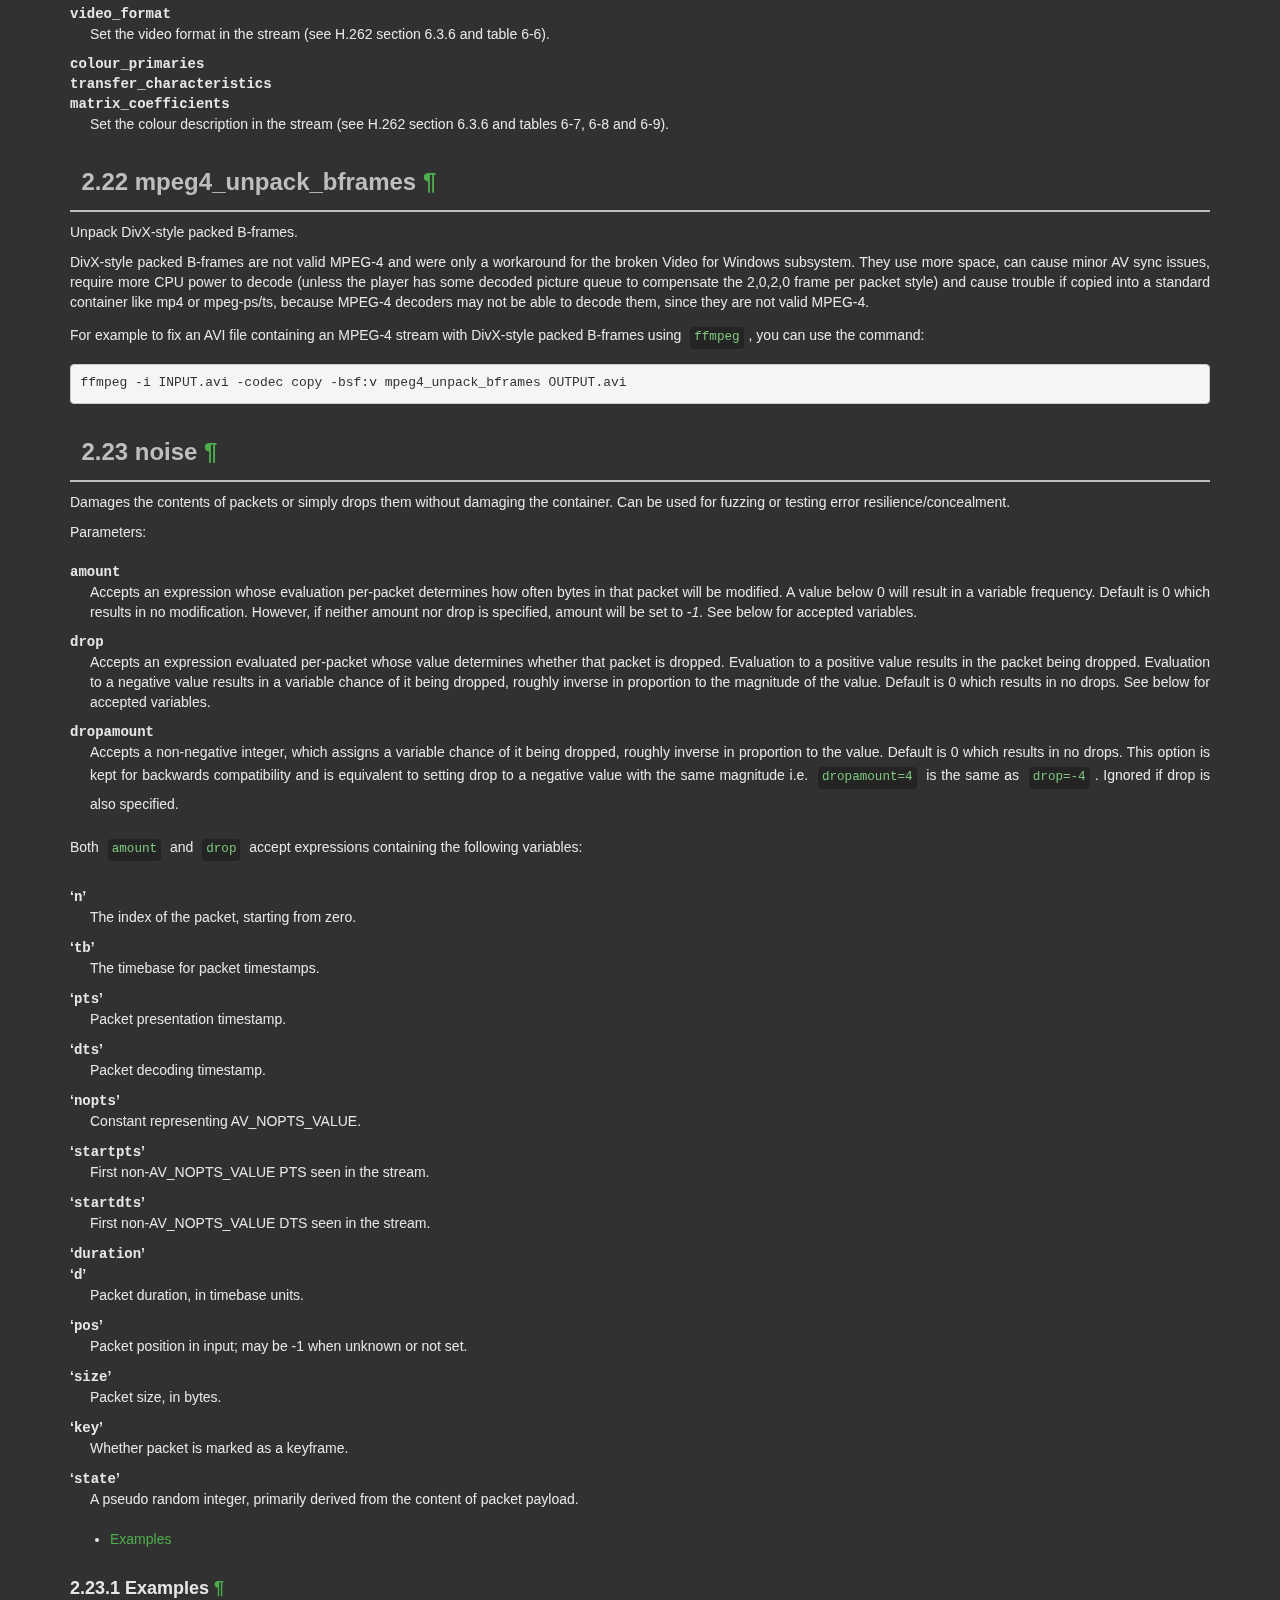
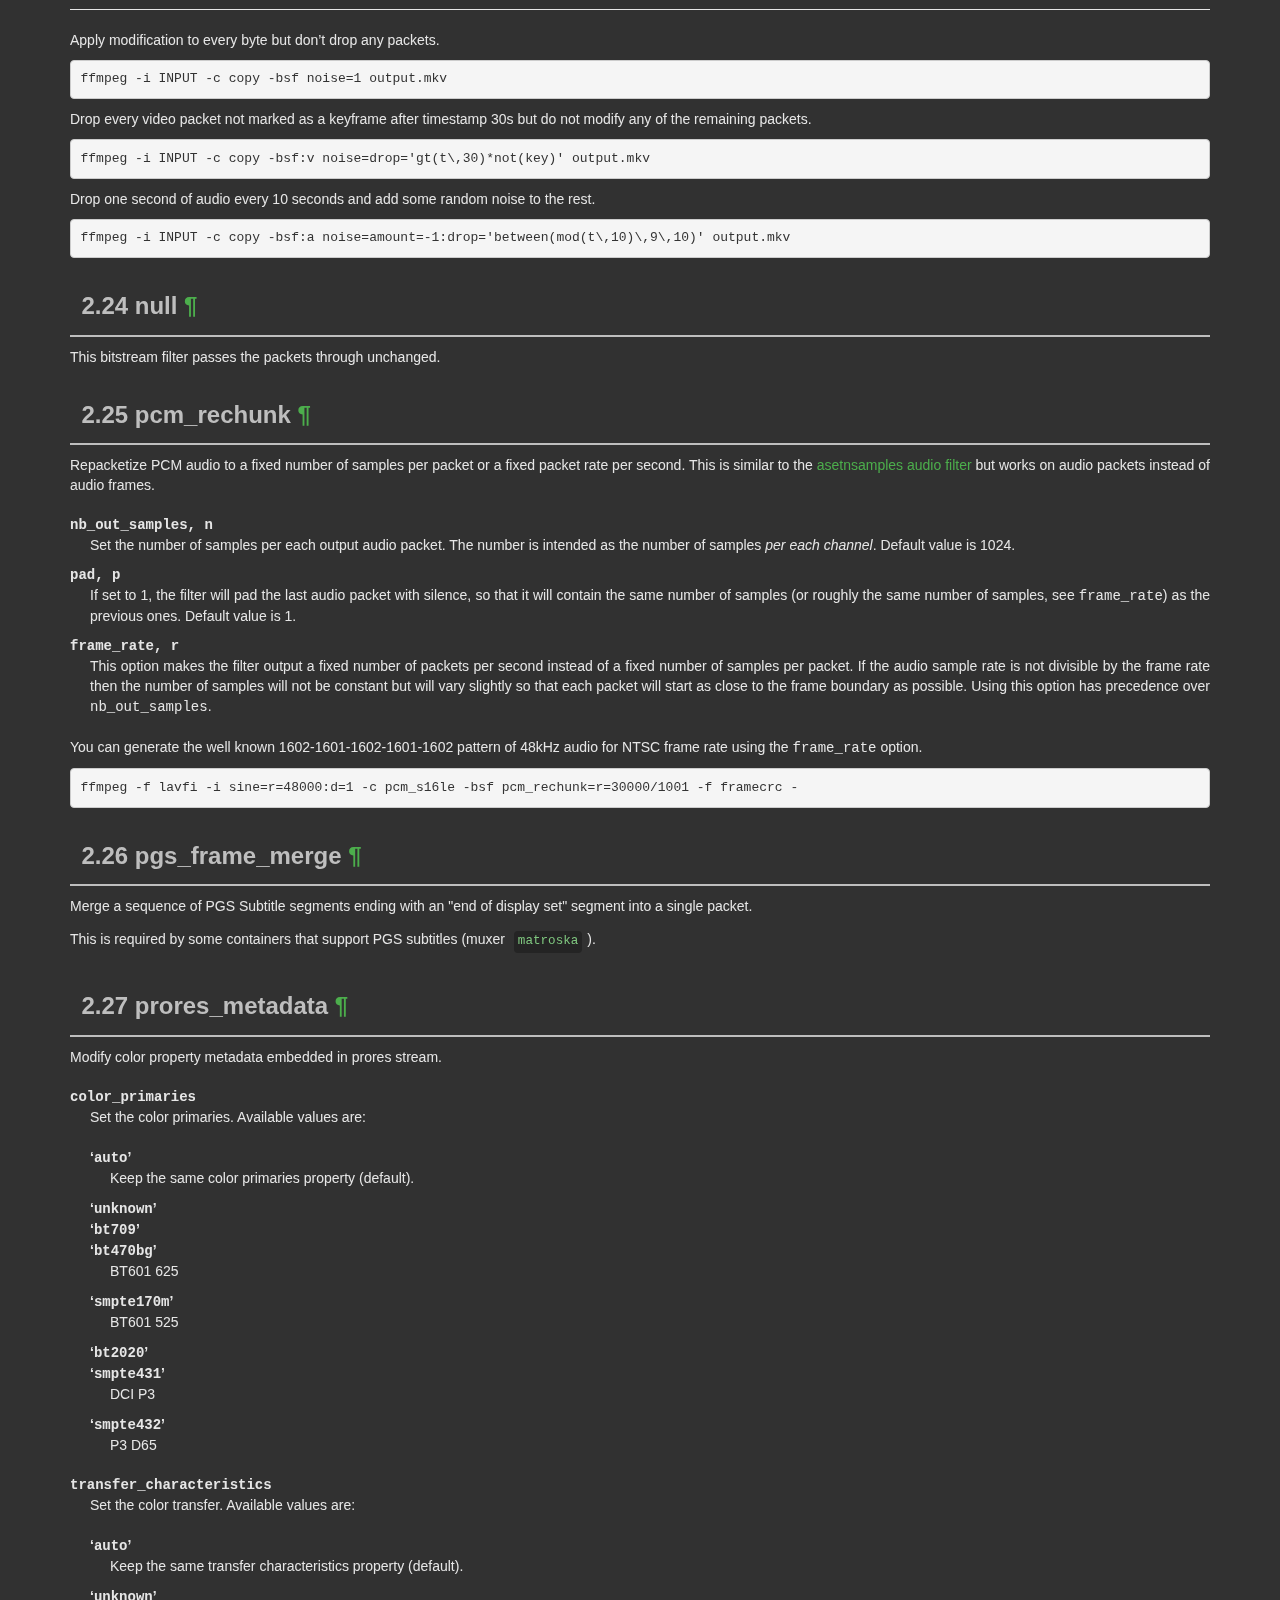
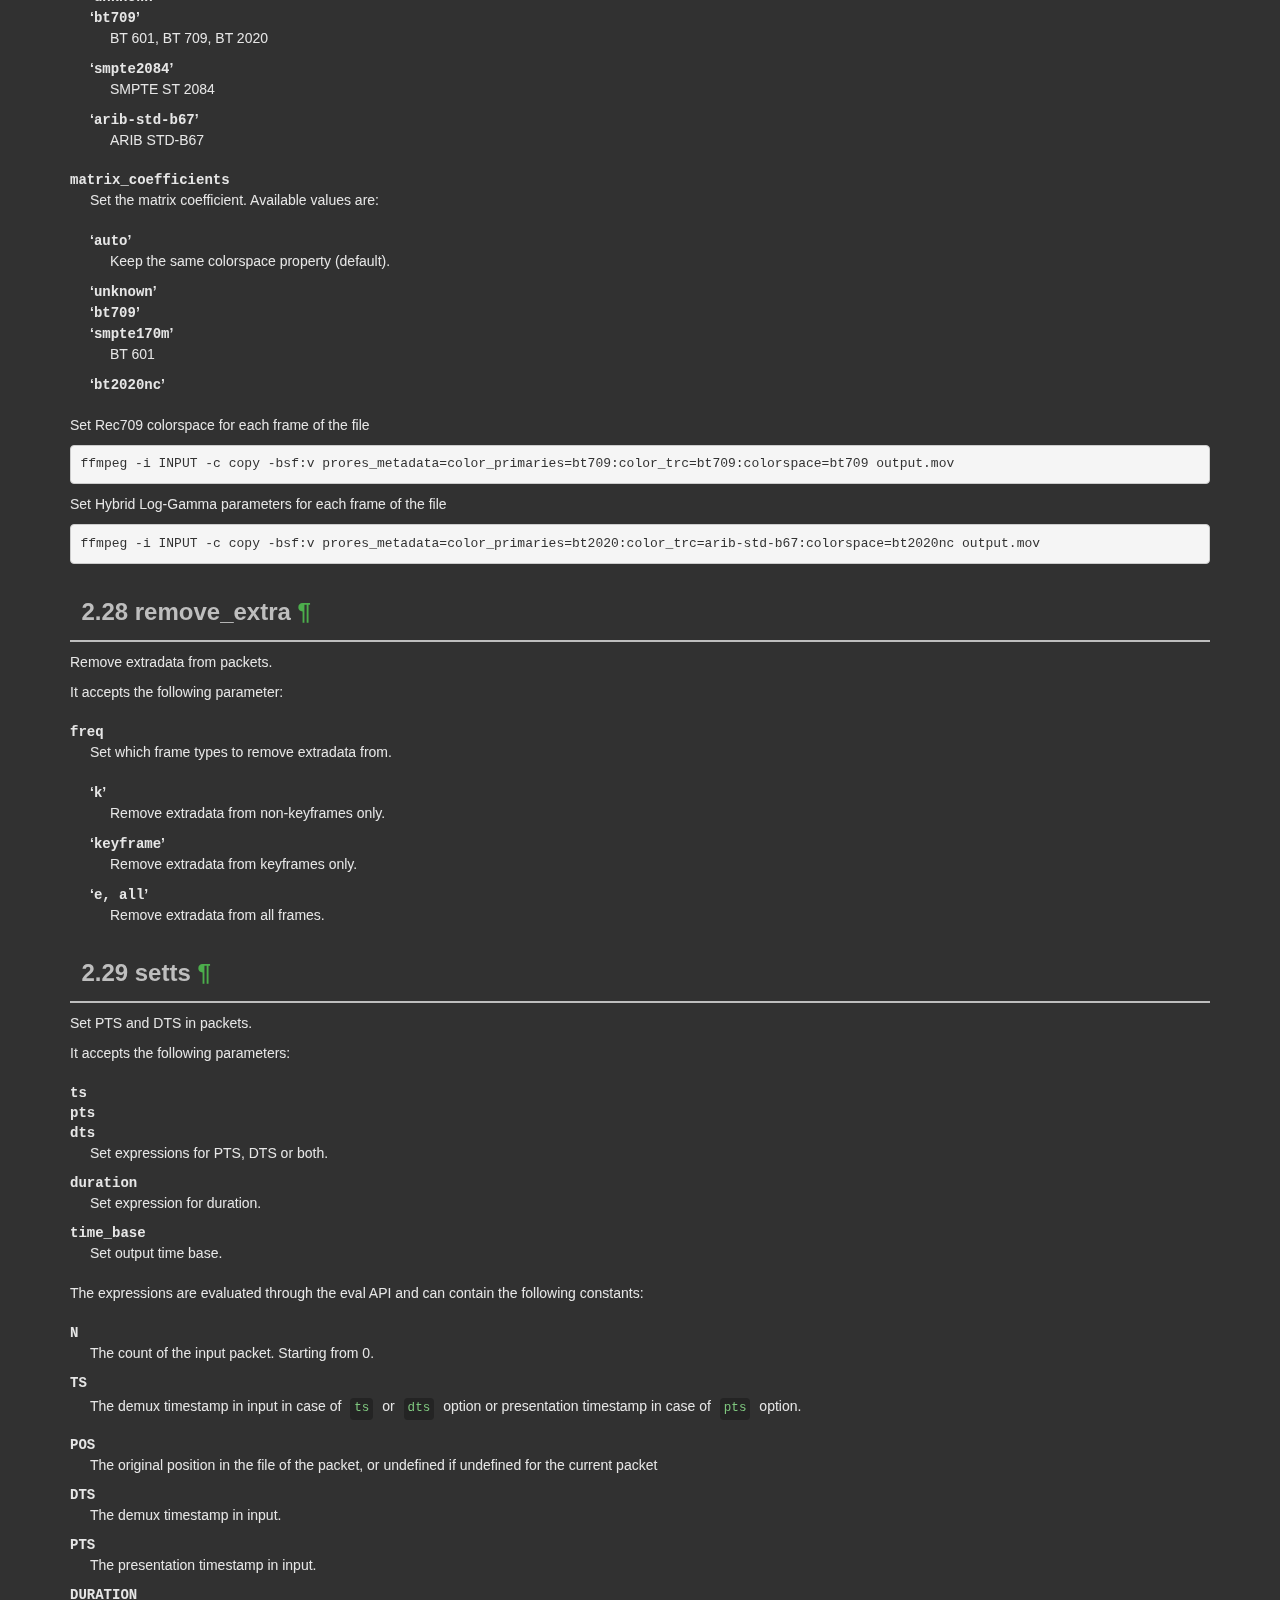
<file: ffmpeg/doc/ffmpeg-bitstream-filters.html>
<!DOCTYPE html PUBLIC "-//W3C//DTD HTML 4.01 Transitional//EN" "http://www.w3.org/TR/html4/loose.dtd">
<html>
<!-- Created by , GNU Texinfo 7.1.1 -->
  <head>
    <meta charset="utf-8">
    <title>
      FFmpeg Bitstream Filters Documentation
    </title>
    <meta name="viewport" content="width=device-width,initial-scale=1.0">
    <link rel="stylesheet" type="text/css" href="bootstrap.min.css">
    <link rel="stylesheet" type="text/css" href="style.min.css">
  </head>
  <body>
    <div class="container">
      <h1>
      FFmpeg Bitstream Filters Documentation
      </h1>


<div class="top-level-extent" id="SEC_Top">

<div class="element-contents" id="SEC_Contents">
<h2 class="contents-heading">Table of Contents</h2>

<div class="contents">

<ul class="toc-numbered-mark">
  <li><a id="toc-Description" href="#Description">1 Description</a></li>
  <li><a id="toc-Bitstream-Filters" href="#Bitstream-Filters">2 Bitstream Filters</a>
  <ul class="toc-numbered-mark">
    <li><a id="toc-aac_005fadtstoasc" href="#aac_005fadtstoasc">2.1 aac_adtstoasc</a></li>
    <li><a id="toc-av1_005fmetadata" href="#av1_005fmetadata">2.2 av1_metadata</a></li>
    <li><a id="toc-chomp" href="#chomp">2.3 chomp</a></li>
    <li><a id="toc-dca_005fcore" href="#dca_005fcore">2.4 dca_core</a></li>
    <li><a id="toc-dovi_005frpu" href="#dovi_005frpu">2.5 dovi_rpu</a></li>
    <li><a id="toc-dump_005fextra" href="#dump_005fextra">2.6 dump_extra</a></li>
    <li><a id="toc-dv_005ferror_005fmarker" href="#dv_005ferror_005fmarker">2.7 dv_error_marker</a></li>
    <li><a id="toc-eac3_005fcore" href="#eac3_005fcore">2.8 eac3_core</a></li>
    <li><a id="toc-extract_005fextradata" href="#extract_005fextradata">2.9 extract_extradata</a></li>
    <li><a id="toc-filter_005funits" href="#filter_005funits">2.10 filter_units</a></li>
    <li><a id="toc-hapqa_005fextract" href="#hapqa_005fextract">2.11 hapqa_extract</a></li>
    <li><a id="toc-h264_005fmetadata" href="#h264_005fmetadata">2.12 h264_metadata</a></li>
    <li><a id="toc-h264_005fmp4toannexb" href="#h264_005fmp4toannexb">2.13 h264_mp4toannexb</a></li>
    <li><a id="toc-h264_005fredundant_005fpps" href="#h264_005fredundant_005fpps">2.14 h264_redundant_pps</a></li>
    <li><a id="toc-hevc_005fmetadata" href="#hevc_005fmetadata">2.15 hevc_metadata</a></li>
    <li><a id="toc-hevc_005fmp4toannexb" href="#hevc_005fmp4toannexb">2.16 hevc_mp4toannexb</a></li>
    <li><a id="toc-imxdump" href="#imxdump">2.17 imxdump</a></li>
    <li><a id="toc-mjpeg2jpeg" href="#mjpeg2jpeg">2.18 mjpeg2jpeg</a></li>
    <li><a id="toc-mjpegadump" href="#mjpegadump">2.19 mjpegadump</a></li>
    <li><a id="toc-mov2textsub-1" href="#mov2textsub-1">2.20 mov2textsub</a></li>
    <li><a id="toc-mpeg2_005fmetadata" href="#mpeg2_005fmetadata">2.21 mpeg2_metadata</a></li>
    <li><a id="toc-mpeg4_005funpack_005fbframes" href="#mpeg4_005funpack_005fbframes">2.22 mpeg4_unpack_bframes</a></li>
    <li><a id="toc-noise" href="#noise">2.23 noise</a>
    <ul class="toc-numbered-mark">
      <li><a id="toc-Examples" href="#Examples">2.23.1 Examples</a></li>
    </ul></li>
    <li><a id="toc-null" href="#null">2.24 null</a></li>
    <li><a id="toc-pcm_005frechunk" href="#pcm_005frechunk">2.25 pcm_rechunk</a></li>
    <li><a id="toc-pgs_005fframe_005fmerge" href="#pgs_005fframe_005fmerge">2.26 pgs_frame_merge</a></li>
    <li><a id="toc-prores_005fmetadata" href="#prores_005fmetadata">2.27 prores_metadata</a></li>
    <li><a id="toc-remove_005fextra" href="#remove_005fextra">2.28 remove_extra</a></li>
    <li><a id="toc-setts" href="#setts">2.29 setts</a></li>
    <li><a id="toc-showinfo" href="#showinfo">2.30 showinfo</a></li>
    <li><a id="toc-text2movsub-1" href="#text2movsub-1">2.31 text2movsub</a></li>
    <li><a id="toc-trace_005fheaders" href="#trace_005fheaders">2.32 trace_headers</a></li>
    <li><a id="toc-truehd_005fcore" href="#truehd_005fcore">2.33 truehd_core</a></li>
    <li><a id="toc-vp9_005fmetadata" href="#vp9_005fmetadata">2.34 vp9_metadata</a></li>
    <li><a id="toc-vp9_005fsuperframe" href="#vp9_005fsuperframe">2.35 vp9_superframe</a></li>
    <li><a id="toc-vp9_005fsuperframe_005fsplit" href="#vp9_005fsuperframe_005fsplit">2.36 vp9_superframe_split</a></li>
    <li><a id="toc-vp9_005fraw_005freorder" href="#vp9_005fraw_005freorder">2.37 vp9_raw_reorder</a></li>
  </ul></li>
  <li><a id="toc-See-Also" href="#See-Also">3 See Also</a></li>
  <li><a id="toc-Authors" href="#Authors">4 Authors</a></li>
</ul>
</div>
</div>

<ul class="mini-toc">
<li><a href="#Description" accesskey="1">Description</a></li>
<li><a href="#Bitstream-Filters" accesskey="2">Bitstream Filters</a></li>
<li><a href="#See-Also" accesskey="3">See Also</a></li>
<li><a href="#Authors" accesskey="4">Authors</a></li>
</ul>
<div class="chapter-level-extent" id="Description">
<h2 class="chapter"><span>1 Description<a class="copiable-link" href="#Description"> &para;</a></span></h2>

<p>This document describes the bitstream filters provided by the
libavcodec library.
</p>
<p>A bitstream filter operates on the encoded stream data, and performs
bitstream level modifications without performing decoding.
</p>

</div>
<div class="chapter-level-extent" id="Bitstream-Filters">
<h2 class="chapter"><span>2 Bitstream Filters<a class="copiable-link" href="#Bitstream-Filters"> &para;</a></span></h2>

<p>When you configure your FFmpeg build, all the supported bitstream
filters are enabled by default. You can list all available ones using
the configure option <code class="code">--list-bsfs</code>.
</p>
<p>You can disable all the bitstream filters using the configure option
<code class="code">--disable-bsfs</code>, and selectively enable any bitstream filter using
the option <code class="code">--enable-bsf=BSF</code>, or you can disable a particular
bitstream filter using the option <code class="code">--disable-bsf=BSF</code>.
</p>
<p>The option <code class="code">-bsfs</code> of the ff* tools will display the list of
all the supported bitstream filters included in your build.
</p>
<p>The ff* tools have a -bsf option applied per stream, taking a
comma-separated list of filters, whose parameters follow the filter
name after a &rsquo;=&rsquo;.
</p>
<div class="example">
<pre class="example-preformatted">ffmpeg -i INPUT -c:v copy -bsf:v filter1[=opt1=str1:opt2=str2][,filter2] OUTPUT
</pre></div>

<p>Below is a description of the currently available bitstream filters,
with their parameters, if any.
</p>
<ul class="mini-toc">
<li><a href="#aac_005fadtstoasc" accesskey="1">aac_adtstoasc</a></li>
<li><a href="#av1_005fmetadata" accesskey="2">av1_metadata</a></li>
<li><a href="#chomp" accesskey="3">chomp</a></li>
<li><a href="#dca_005fcore" accesskey="4">dca_core</a></li>
<li><a href="#dovi_005frpu" accesskey="5">dovi_rpu</a></li>
<li><a href="#dump_005fextra" accesskey="6">dump_extra</a></li>
<li><a href="#dv_005ferror_005fmarker" accesskey="7">dv_error_marker</a></li>
<li><a href="#eac3_005fcore" accesskey="8">eac3_core</a></li>
<li><a href="#extract_005fextradata" accesskey="9">extract_extradata</a></li>
<li><a href="#filter_005funits">filter_units</a></li>
<li><a href="#hapqa_005fextract">hapqa_extract</a></li>
<li><a href="#h264_005fmetadata">h264_metadata</a></li>
<li><a href="#h264_005fmp4toannexb">h264_mp4toannexb</a></li>
<li><a href="#h264_005fredundant_005fpps">h264_redundant_pps</a></li>
<li><a href="#hevc_005fmetadata">hevc_metadata</a></li>
<li><a href="#hevc_005fmp4toannexb">hevc_mp4toannexb</a></li>
<li><a href="#imxdump">imxdump</a></li>
<li><a href="#mjpeg2jpeg">mjpeg2jpeg</a></li>
<li><a href="#mjpegadump">mjpegadump</a></li>
<li><a href="#mov2textsub-1">mov2textsub</a></li>
<li><a href="#mpeg2_005fmetadata">mpeg2_metadata</a></li>
<li><a href="#mpeg4_005funpack_005fbframes">mpeg4_unpack_bframes</a></li>
<li><a href="#noise">noise</a></li>
<li><a href="#null">null</a></li>
<li><a href="#pcm_005frechunk">pcm_rechunk</a></li>
<li><a href="#pgs_005fframe_005fmerge">pgs_frame_merge</a></li>
<li><a href="#prores_005fmetadata">prores_metadata</a></li>
<li><a href="#remove_005fextra">remove_extra</a></li>
<li><a href="#setts">setts</a></li>
<li><a href="#showinfo">showinfo</a></li>
<li><a href="#text2movsub-1">text2movsub</a></li>
<li><a href="#trace_005fheaders">trace_headers</a></li>
<li><a href="#truehd_005fcore">truehd_core</a></li>
<li><a href="#vp9_005fmetadata">vp9_metadata</a></li>
<li><a href="#vp9_005fsuperframe">vp9_superframe</a></li>
<li><a href="#vp9_005fsuperframe_005fsplit">vp9_superframe_split</a></li>
<li><a href="#vp9_005fraw_005freorder">vp9_raw_reorder</a></li>
</ul>
<div class="section-level-extent" id="aac_005fadtstoasc">
<h3 class="section"><span>2.1 aac_adtstoasc<a class="copiable-link" href="#aac_005fadtstoasc"> &para;</a></span></h3>

<p>Convert MPEG-2/4 AAC ADTS to an MPEG-4 Audio Specific Configuration
bitstream.
</p>
<p>This filter creates an MPEG-4 AudioSpecificConfig from an MPEG-2/4
ADTS header and removes the ADTS header.
</p>
<p>This filter is required for example when copying an AAC stream from a
raw ADTS AAC or an MPEG-TS container to MP4A-LATM, to an FLV file, or
to MOV/MP4 files and related formats such as 3GP or M4A. Please note
that it is auto-inserted for MP4A-LATM and MOV/MP4 and related formats.
</p>
</div>
<div class="section-level-extent" id="av1_005fmetadata">
<h3 class="section"><span>2.2 av1_metadata<a class="copiable-link" href="#av1_005fmetadata"> &para;</a></span></h3>

<p>Modify metadata embedded in an AV1 stream.
</p>
<dl class="table">
<dt><samp class="option">td</samp></dt>
<dd><p>Insert or remove temporal delimiter OBUs in all temporal units of the
stream.
</p>
<dl class="table">
<dt>&lsquo;<samp class="samp">insert</samp>&rsquo;</dt>
<dd><p>Insert a TD at the beginning of every TU which does not already have one.
</p></dd>
<dt>&lsquo;<samp class="samp">remove</samp>&rsquo;</dt>
<dd><p>Remove the TD from the beginning of every TU which has one.
</p></dd>
</dl>

</dd>
<dt><samp class="option">color_primaries</samp></dt>
<dt><samp class="option">transfer_characteristics</samp></dt>
<dt><samp class="option">matrix_coefficients</samp></dt>
<dd><p>Set the color description fields in the stream (see AV1 section 6.4.2).
</p>
</dd>
<dt><samp class="option">color_range</samp></dt>
<dd><p>Set the color range in the stream (see AV1 section 6.4.2; note that
this cannot be set for streams using BT.709 primaries, sRGB transfer
characteristic and identity (RGB) matrix coefficients).
</p><dl class="table">
<dt>&lsquo;<samp class="samp">tv</samp>&rsquo;</dt>
<dd><p>Limited range.
</p></dd>
<dt>&lsquo;<samp class="samp">pc</samp>&rsquo;</dt>
<dd><p>Full range.
</p></dd>
</dl>

</dd>
<dt><samp class="option">chroma_sample_position</samp></dt>
<dd><p>Set the chroma sample location in the stream (see AV1 section 6.4.2).
This can only be set for 4:2:0 streams.
</p>
<dl class="table">
<dt>&lsquo;<samp class="samp">vertical</samp>&rsquo;</dt>
<dd><p>Left position (matching the default in MPEG-2 and H.264).
</p></dd>
<dt>&lsquo;<samp class="samp">colocated</samp>&rsquo;</dt>
<dd><p>Top-left position.
</p></dd>
</dl>

</dd>
<dt><samp class="option">tick_rate</samp></dt>
<dd><p>Set the tick rate (<em class="emph">time_scale / num_units_in_display_tick</em>) in
the timing info in the sequence header.
</p></dd>
<dt><samp class="option">num_ticks_per_picture</samp></dt>
<dd><p>Set the number of ticks in each picture, to indicate that the stream
has a fixed framerate.  Ignored if <samp class="option">tick_rate</samp> is not also set.
</p>
</dd>
<dt><samp class="option">delete_padding</samp></dt>
<dd><p>Deletes Padding OBUs.
</p>
</dd>
</dl>

</div>
<div class="section-level-extent" id="chomp">
<h3 class="section"><span>2.3 chomp<a class="copiable-link" href="#chomp"> &para;</a></span></h3>

<p>Remove zero padding at the end of a packet.
</p>
</div>
<div class="section-level-extent" id="dca_005fcore">
<h3 class="section"><span>2.4 dca_core<a class="copiable-link" href="#dca_005fcore"> &para;</a></span></h3>

<p>Extract the core from a DCA/DTS stream, dropping extensions such as
DTS-HD.
</p>
</div>
<div class="section-level-extent" id="dovi_005frpu">
<h3 class="section"><span>2.5 dovi_rpu<a class="copiable-link" href="#dovi_005frpu"> &para;</a></span></h3>

<p>Manipulate Dolby Vision metadata in a HEVC/AV1 bitstream, optionally enabling
metadata compression.
</p>
<dl class="table">
<dt><samp class="option">strip</samp></dt>
<dd><p>If enabled, strip all Dolby Vision metadata (configuration record + RPU data
blocks) from the stream.
</p></dd>
<dt><samp class="option">compression</samp></dt>
<dd><p>Which compression level to enable.
</p><dl class="table">
<dt>&lsquo;<samp class="samp">none</samp>&rsquo;</dt>
<dd><p>No metadata compression.
</p></dd>
<dt>&lsquo;<samp class="samp">limited</samp>&rsquo;</dt>
<dd><p>Limited metadata compression scheme. Should be compatible with most devices.
This is the default.
</p></dd>
<dt>&lsquo;<samp class="samp">extended</samp>&rsquo;</dt>
<dd><p>Extended metadata compression. Devices are not required to support this. Note
that this level currently behaves the same as &lsquo;<samp class="samp">limited</samp>&rsquo; in libavcodec.
</p></dd>
</dl>
</dd>
</dl>

</div>
<div class="section-level-extent" id="dump_005fextra">
<h3 class="section"><span>2.6 dump_extra<a class="copiable-link" href="#dump_005fextra"> &para;</a></span></h3>

<p>Add extradata to the beginning of the filtered packets except when
said packets already exactly begin with the extradata that is intended
to be added.
</p>
<dl class="table">
<dt><samp class="option">freq</samp></dt>
<dd><p>The additional argument specifies which packets should be filtered.
It accepts the values:
</p><dl class="table">
<dt>&lsquo;<samp class="samp">k</samp>&rsquo;</dt>
<dt>&lsquo;<samp class="samp">keyframe</samp>&rsquo;</dt>
<dd><p>add extradata to all key packets
</p>
</dd>
<dt>&lsquo;<samp class="samp">e</samp>&rsquo;</dt>
<dt>&lsquo;<samp class="samp">all</samp>&rsquo;</dt>
<dd><p>add extradata to all packets
</p></dd>
</dl>
</dd>
</dl>

<p>If not specified it is assumed &lsquo;<samp class="samp">k</samp>&rsquo;.
</p>
<p>For example the following <code class="command">ffmpeg</code> command forces a global
header (thus disabling individual packet headers) in the H.264 packets
generated by the <code class="code">libx264</code> encoder, but corrects them by adding
the header stored in extradata to the key packets:
</p><div class="example">
<pre class="example-preformatted">ffmpeg -i INPUT -map 0 -flags:v +global_header -c:v libx264 -bsf:v dump_extra out.ts
</pre></div>

</div>
<div class="section-level-extent" id="dv_005ferror_005fmarker">
<h3 class="section"><span>2.7 dv_error_marker<a class="copiable-link" href="#dv_005ferror_005fmarker"> &para;</a></span></h3>

<p>Blocks in DV which are marked as damaged are replaced by blocks of the specified color.
</p>
<dl class="table">
<dt><samp class="option">color</samp></dt>
<dd><p>The color to replace damaged blocks by
</p></dd>
<dt><samp class="option">sta</samp></dt>
<dd><p>A 16 bit mask which specifies which of the 16 possible error status values are
to be replaced by colored blocks. 0xFFFE is the default which replaces all non 0
error status values.
</p><dl class="table">
<dt>&lsquo;<samp class="samp">ok</samp>&rsquo;</dt>
<dd><p>No error, no concealment
</p></dd>
<dt>&lsquo;<samp class="samp">err</samp>&rsquo;</dt>
<dd><p>Error, No concealment
</p></dd>
<dt>&lsquo;<samp class="samp">res</samp>&rsquo;</dt>
<dd><p>Reserved
</p></dd>
<dt>&lsquo;<samp class="samp">notok</samp>&rsquo;</dt>
<dd><p>Error or concealment
</p></dd>
<dt>&lsquo;<samp class="samp">notres</samp>&rsquo;</dt>
<dd><p>Not reserved
</p></dd>
<dt>&lsquo;<samp class="samp">Aa, Ba, Ca, Ab, Bb, Cb, A, B, C, a, b, erri, erru</samp>&rsquo;</dt>
<dd><p>The specific error status code
</p></dd>
</dl>
<p>see page 44-46 or section 5.5 of
<a class="url" href="http://web.archive.org/web/20060927044735/http://www.smpte.org/smpte_store/standards/pdf/s314m.pdf">http://web.archive.org/web/20060927044735/http://www.smpte.org/smpte_store/standards/pdf/s314m.pdf</a>
</p>
</dd>
</dl>

</div>
<div class="section-level-extent" id="eac3_005fcore">
<h3 class="section"><span>2.8 eac3_core<a class="copiable-link" href="#eac3_005fcore"> &para;</a></span></h3>

<p>Extract the core from a E-AC-3 stream, dropping extra channels.
</p>
</div>
<div class="section-level-extent" id="extract_005fextradata">
<h3 class="section"><span>2.9 extract_extradata<a class="copiable-link" href="#extract_005fextradata"> &para;</a></span></h3>

<p>Extract the in-band extradata.
</p>
<p>Certain codecs allow the long-term headers (e.g. MPEG-2 sequence headers,
or H.264/HEVC (VPS/)SPS/PPS) to be transmitted either &quot;in-band&quot; (i.e. as a part
of the bitstream containing the coded frames) or &quot;out of band&quot; (e.g. on the
container level). This latter form is called &quot;extradata&quot; in FFmpeg terminology.
</p>
<p>This bitstream filter detects the in-band headers and makes them available as
extradata.
</p>
<dl class="table">
<dt><samp class="option">remove</samp></dt>
<dd><p>When this option is enabled, the long-term headers are removed from the
bitstream after extraction.
</p></dd>
</dl>

</div>
<div class="section-level-extent" id="filter_005funits">
<h3 class="section"><span>2.10 filter_units<a class="copiable-link" href="#filter_005funits"> &para;</a></span></h3>

<p>Remove units with types in or not in a given set from the stream.
</p>
<dl class="table">
<dt><samp class="option">pass_types</samp></dt>
<dd><p>List of unit types or ranges of unit types to pass through while removing
all others.  This is specified as a &rsquo;|&rsquo;-separated list of unit type values
or ranges of values with &rsquo;-&rsquo;.
</p>
</dd>
<dt><samp class="option">remove_types</samp></dt>
<dd><p>Identical to <samp class="option">pass_types</samp>, except the units in the given set
removed and all others passed through.
</p></dd>
</dl>

<p>The types used by pass_types and remove_types correspond to NAL unit types
(nal_unit_type) in H.264, HEVC and H.266 (see Table 7-1 in the H.264
and HEVC specifications or Table 5 in the H.266 specification), to
marker values for JPEG (without 0xFF prefix) and to start codes without
start code prefix (i.e. the byte following the 0x000001) for MPEG-2.
For VP8 and VP9, every unit has type zero.
</p>
<p>Extradata is unchanged by this transformation, but note that if the stream
contains inline parameter sets then the output may be unusable if they are
removed.
</p>
<p>For example, to remove all non-VCL NAL units from an H.264 stream:
</p><div class="example">
<pre class="example-preformatted">ffmpeg -i INPUT -c:v copy -bsf:v 'filter_units=pass_types=1-5' OUTPUT
</pre></div>

<p>To remove all AUDs, SEI and filler from an H.265 stream:
</p><div class="example">
<pre class="example-preformatted">ffmpeg -i INPUT -c:v copy -bsf:v 'filter_units=remove_types=35|38-40' OUTPUT
</pre></div>

<p>To remove all user data from a MPEG-2 stream, including Closed Captions:
</p><div class="example">
<pre class="example-preformatted">ffmpeg -i INPUT -c:v copy -bsf:v 'filter_units=remove_types=178' OUTPUT
</pre></div>

<p>To remove all SEI from a H264 stream, including Closed Captions:
</p><div class="example">
<pre class="example-preformatted">ffmpeg -i INPUT -c:v copy -bsf:v 'filter_units=remove_types=6' OUTPUT
</pre></div>

<p>To remove all prefix and suffix SEI from a HEVC stream, including Closed Captions and dynamic HDR:
</p><div class="example">
<pre class="example-preformatted">ffmpeg -i INPUT -c:v copy -bsf:v 'filter_units=remove_types=39|40' OUTPUT
</pre></div>

</div>
<div class="section-level-extent" id="hapqa_005fextract">
<h3 class="section"><span>2.11 hapqa_extract<a class="copiable-link" href="#hapqa_005fextract"> &para;</a></span></h3>

<p>Extract Rgb or Alpha part of an HAPQA file, without recompression, in order to create an HAPQ or an HAPAlphaOnly file.
</p>
<dl class="table">
<dt><samp class="option">texture</samp></dt>
<dd><p>Specifies the texture to keep.
</p>
<dl class="table">
<dt><samp class="option">color</samp></dt>
<dt><samp class="option">alpha</samp></dt>
</dl>

</dd>
</dl>

<p>Convert HAPQA to HAPQ
</p><div class="example">
<pre class="example-preformatted">ffmpeg -i hapqa_inputfile.mov -c copy -bsf:v hapqa_extract=texture=color -tag:v HapY -metadata:s:v:0 encoder=&quot;HAPQ&quot; hapq_file.mov
</pre></div>

<p>Convert HAPQA to HAPAlphaOnly
</p><div class="example">
<pre class="example-preformatted">ffmpeg -i hapqa_inputfile.mov -c copy -bsf:v hapqa_extract=texture=alpha -tag:v HapA -metadata:s:v:0 encoder=&quot;HAPAlpha Only&quot; hapalphaonly_file.mov
</pre></div>

</div>
<div class="section-level-extent" id="h264_005fmetadata">
<h3 class="section"><span>2.12 h264_metadata<a class="copiable-link" href="#h264_005fmetadata"> &para;</a></span></h3>

<p>Modify metadata embedded in an H.264 stream.
</p>
<dl class="table">
<dt><samp class="option">aud</samp></dt>
<dd><p>Insert or remove AUD NAL units in all access units of the stream.
</p>
<dl class="table">
<dt>&lsquo;<samp class="samp">pass</samp>&rsquo;</dt>
<dt>&lsquo;<samp class="samp">insert</samp>&rsquo;</dt>
<dt>&lsquo;<samp class="samp">remove</samp>&rsquo;</dt>
</dl>

<p>Default is pass.
</p>
</dd>
<dt><samp class="option">sample_aspect_ratio</samp></dt>
<dd><p>Set the sample aspect ratio of the stream in the VUI parameters.
See H.264 table E-1.
</p>
</dd>
<dt><samp class="option">overscan_appropriate_flag</samp></dt>
<dd><p>Set whether the stream is suitable for display using overscan
or not (see H.264 section E.2.1).
</p>
</dd>
<dt><samp class="option">video_format</samp></dt>
<dt><samp class="option">video_full_range_flag</samp></dt>
<dd><p>Set the video format in the stream (see H.264 section E.2.1 and
table E-2).
</p>
</dd>
<dt><samp class="option">colour_primaries</samp></dt>
<dt><samp class="option">transfer_characteristics</samp></dt>
<dt><samp class="option">matrix_coefficients</samp></dt>
<dd><p>Set the colour description in the stream (see H.264 section E.2.1
and tables E-3, E-4 and E-5).
</p>
</dd>
<dt><samp class="option">chroma_sample_loc_type</samp></dt>
<dd><p>Set the chroma sample location in the stream (see H.264 section
E.2.1 and figure E-1).
</p>
</dd>
<dt><samp class="option">tick_rate</samp></dt>
<dd><p>Set the tick rate (time_scale / num_units_in_tick) in the VUI
parameters.  This is the smallest time unit representable in the
stream, and in many cases represents the field rate of the stream
(double the frame rate).
</p></dd>
<dt><samp class="option">fixed_frame_rate_flag</samp></dt>
<dd><p>Set whether the stream has fixed framerate - typically this indicates
that the framerate is exactly half the tick rate, but the exact
meaning is dependent on interlacing and the picture structure (see
H.264 section E.2.1 and table E-6).
</p></dd>
<dt><samp class="option">zero_new_constraint_set_flags</samp></dt>
<dd><p>Zero constraint_set4_flag and constraint_set5_flag in the SPS. These
bits were reserved in a previous version of the H.264 spec, and thus
some hardware decoders require these to be zero. The result of zeroing
this is still a valid bitstream.
</p>
</dd>
<dt><samp class="option">crop_left</samp></dt>
<dt><samp class="option">crop_right</samp></dt>
<dt><samp class="option">crop_top</samp></dt>
<dt><samp class="option">crop_bottom</samp></dt>
<dd><p>Set the frame cropping offsets in the SPS.  These values will replace
the current ones if the stream is already cropped.
</p>
<p>These fields are set in pixels.  Note that some sizes may not be
representable if the chroma is subsampled or the stream is interlaced
(see H.264 section 7.4.2.1.1).
</p>
</dd>
<dt><samp class="option">sei_user_data</samp></dt>
<dd><p>Insert a string as SEI unregistered user data.  The argument must
be of the form <em class="emph">UUID+string</em>, where the UUID is as hex digits
possibly separated by hyphens, and the string can be anything.
</p>
<p>For example, &lsquo;<samp class="samp">086f3693-b7b3-4f2c-9653-21492feee5b8+hello</samp>&rsquo; will
insert the string &ldquo;hello&rdquo; associated with the given UUID.
</p>
</dd>
<dt><samp class="option">delete_filler</samp></dt>
<dd><p>Deletes both filler NAL units and filler SEI messages.
</p>
</dd>
<dt><samp class="option">display_orientation</samp></dt>
<dd><p>Insert, extract or remove Display orientation SEI messages.
See H.264 section D.1.27 and D.2.27 for syntax and semantics.
</p>
<dl class="table">
<dt>&lsquo;<samp class="samp">pass</samp>&rsquo;</dt>
<dt>&lsquo;<samp class="samp">insert</samp>&rsquo;</dt>
<dt>&lsquo;<samp class="samp">remove</samp>&rsquo;</dt>
<dt>&lsquo;<samp class="samp">extract</samp>&rsquo;</dt>
</dl>

<p>Default is pass.
</p>
<p>Insert mode works in conjunction with <code class="code">rotate</code> and <code class="code">flip</code> options.
Any pre-existing Display orientation messages will be removed in insert or remove mode.
Extract mode attaches the display matrix to the packet as side data.
</p>
</dd>
<dt><samp class="option">rotate</samp></dt>
<dd><p>Set rotation in display orientation SEI (anticlockwise angle in degrees).
Range is -360 to +360. Default is NaN.
</p>
</dd>
<dt><samp class="option">flip</samp></dt>
<dd><p>Set flip in display orientation SEI.
</p>
<dl class="table">
<dt>&lsquo;<samp class="samp">horizontal</samp>&rsquo;</dt>
<dt>&lsquo;<samp class="samp">vertical</samp>&rsquo;</dt>
</dl>

<p>Default is unset.
</p>
</dd>
<dt><samp class="option">level</samp></dt>
<dd><p>Set the level in the SPS.  Refer to H.264 section A.3 and tables A-1
to A-5.
</p>
<p>The argument must be the name of a level (for example, &lsquo;<samp class="samp">4.2</samp>&rsquo;), a
level_idc value (for example, &lsquo;<samp class="samp">42</samp>&rsquo;), or the special name &lsquo;<samp class="samp">auto</samp>&rsquo;
indicating that the filter should attempt to guess the level from the
input stream properties.
</p>
</dd>
</dl>

</div>
<div class="section-level-extent" id="h264_005fmp4toannexb">
<h3 class="section"><span>2.13 h264_mp4toannexb<a class="copiable-link" href="#h264_005fmp4toannexb"> &para;</a></span></h3>

<p>Convert an H.264 bitstream from length prefixed mode to start code
prefixed mode (as defined in the Annex B of the ITU-T H.264
specification).
</p>
<p>This is required by some streaming formats, typically the MPEG-2
transport stream format (muxer <code class="code">mpegts</code>).
</p>
<p>For example to remux an MP4 file containing an H.264 stream to mpegts
format with <code class="command">ffmpeg</code>, you can use the command:
</p>
<div class="example">
<pre class="example-preformatted">ffmpeg -i INPUT.mp4 -codec copy -bsf:v h264_mp4toannexb OUTPUT.ts
</pre></div>

<p>Please note that this filter is auto-inserted for MPEG-TS (muxer
<code class="code">mpegts</code>) and raw H.264 (muxer <code class="code">h264</code>) output formats.
</p>
</div>
<div class="section-level-extent" id="h264_005fredundant_005fpps">
<h3 class="section"><span>2.14 h264_redundant_pps<a class="copiable-link" href="#h264_005fredundant_005fpps"> &para;</a></span></h3>

<p>This applies a specific fixup to some Blu-ray BDMV H264 streams
which contain redundant PPSs. The PPSs modify irrelevant parameters
of the stream, confusing other transformations which require
the correct extradata.
</p>
<p>The encoder used on these impacted streams adds extra PPSs throughout
the stream, varying the initial QP and whether weighted prediction
was enabled. This causes issues after copying the stream into
a global header container, as the starting PPS is not suitable
for the rest of the stream. One side effect, for example,
is seeking will return garbled output until a new PPS appears.
</p>
<p>This BSF removes the extra PPSs and rewrites the slice headers
such that the stream uses a single leading PPS in the global header,
which resolves the issue.
</p>
</div>
<div class="section-level-extent" id="hevc_005fmetadata">
<h3 class="section"><span>2.15 hevc_metadata<a class="copiable-link" href="#hevc_005fmetadata"> &para;</a></span></h3>

<p>Modify metadata embedded in an HEVC stream.
</p>
<dl class="table">
<dt><samp class="option">aud</samp></dt>
<dd><p>Insert or remove AUD NAL units in all access units of the stream.
</p>
<dl class="table">
<dt>&lsquo;<samp class="samp">insert</samp>&rsquo;</dt>
<dt>&lsquo;<samp class="samp">remove</samp>&rsquo;</dt>
</dl>

</dd>
<dt><samp class="option">sample_aspect_ratio</samp></dt>
<dd><p>Set the sample aspect ratio in the stream in the VUI parameters.
</p>
</dd>
<dt><samp class="option">video_format</samp></dt>
<dt><samp class="option">video_full_range_flag</samp></dt>
<dd><p>Set the video format in the stream (see H.265 section E.3.1 and
table E.2).
</p>
</dd>
<dt><samp class="option">colour_primaries</samp></dt>
<dt><samp class="option">transfer_characteristics</samp></dt>
<dt><samp class="option">matrix_coefficients</samp></dt>
<dd><p>Set the colour description in the stream (see H.265 section E.3.1
and tables E.3, E.4 and E.5).
</p>
</dd>
<dt><samp class="option">chroma_sample_loc_type</samp></dt>
<dd><p>Set the chroma sample location in the stream (see H.265 section
E.3.1 and figure E.1).
</p>
</dd>
<dt><samp class="option">tick_rate</samp></dt>
<dd><p>Set the tick rate in the VPS and VUI parameters (time_scale /
num_units_in_tick). Combined with <samp class="option">num_ticks_poc_diff_one</samp>, this can
set a constant framerate in the stream.  Note that it is likely to be
overridden by container parameters when the stream is in a container.
</p>
</dd>
<dt><samp class="option">num_ticks_poc_diff_one</samp></dt>
<dd><p>Set poc_proportional_to_timing_flag in VPS and VUI and use this value
to set num_ticks_poc_diff_one_minus1 (see H.265 sections 7.4.3.1 and
E.3.1).  Ignored if <samp class="option">tick_rate</samp> is not also set.
</p>
</dd>
<dt><samp class="option">crop_left</samp></dt>
<dt><samp class="option">crop_right</samp></dt>
<dt><samp class="option">crop_top</samp></dt>
<dt><samp class="option">crop_bottom</samp></dt>
<dd><p>Set the conformance window cropping offsets in the SPS.  These values
will replace the current ones if the stream is already cropped.
</p>
<p>These fields are set in pixels.  Note that some sizes may not be
representable if the chroma is subsampled (H.265 section 7.4.3.2.1).
</p>
</dd>
<dt><samp class="option">width</samp></dt>
<dt><samp class="option">height</samp></dt>
<dd><p>Set width and height after crop.
</p>
</dd>
<dt><samp class="option">level</samp></dt>
<dd><p>Set the level in the VPS and SPS.  See H.265 section A.4 and tables
A.6 and A.7.
</p>
<p>The argument must be the name of a level (for example, &lsquo;<samp class="samp">5.1</samp>&rsquo;), a
<em class="emph">general_level_idc</em> value (for example, &lsquo;<samp class="samp">153</samp>&rsquo; for level 5.1),
or the special name &lsquo;<samp class="samp">auto</samp>&rsquo; indicating that the filter should
attempt to guess the level from the input stream properties.
</p>
</dd>
</dl>

</div>
<div class="section-level-extent" id="hevc_005fmp4toannexb">
<h3 class="section"><span>2.16 hevc_mp4toannexb<a class="copiable-link" href="#hevc_005fmp4toannexb"> &para;</a></span></h3>

<p>Convert an HEVC/H.265 bitstream from length prefixed mode to start code
prefixed mode (as defined in the Annex B of the ITU-T H.265
specification).
</p>
<p>This is required by some streaming formats, typically the MPEG-2
transport stream format (muxer <code class="code">mpegts</code>).
</p>
<p>For example to remux an MP4 file containing an HEVC stream to mpegts
format with <code class="command">ffmpeg</code>, you can use the command:
</p>
<div class="example">
<pre class="example-preformatted">ffmpeg -i INPUT.mp4 -codec copy -bsf:v hevc_mp4toannexb OUTPUT.ts
</pre></div>

<p>Please note that this filter is auto-inserted for MPEG-TS (muxer
<code class="code">mpegts</code>) and raw HEVC/H.265 (muxer <code class="code">h265</code> or
<code class="code">hevc</code>) output formats.
</p>
</div>
<div class="section-level-extent" id="imxdump">
<h3 class="section"><span>2.17 imxdump<a class="copiable-link" href="#imxdump"> &para;</a></span></h3>

<p>Modifies the bitstream to fit in MOV and to be usable by the Final Cut
Pro decoder. This filter only applies to the mpeg2video codec, and is
likely not needed for Final Cut Pro 7 and newer with the appropriate
<samp class="option">-tag:v</samp>.
</p>
<p>For example, to remux 30 MB/sec NTSC IMX to MOV:
</p>
<div class="example">
<pre class="example-preformatted">ffmpeg -i input.mxf -c copy -bsf:v imxdump -tag:v mx3n output.mov
</pre></div>

</div>
<div class="section-level-extent" id="mjpeg2jpeg">
<h3 class="section"><span>2.18 mjpeg2jpeg<a class="copiable-link" href="#mjpeg2jpeg"> &para;</a></span></h3>

<p>Convert MJPEG/AVI1 packets to full JPEG/JFIF packets.
</p>
<p>MJPEG is a video codec wherein each video frame is essentially a
JPEG image. The individual frames can be extracted without loss,
e.g. by
</p>
<div class="example">
<pre class="example-preformatted">ffmpeg -i ../some_mjpeg.avi -c:v copy frames_%d.jpg
</pre></div>

<p>Unfortunately, these chunks are incomplete JPEG images, because
they lack the DHT segment required for decoding. Quoting from
<a class="url" href="http://www.digitalpreservation.gov/formats/fdd/fdd000063.shtml">http://www.digitalpreservation.gov/formats/fdd/fdd000063.shtml</a>:
</p>
<p>Avery Lee, writing in the rec.video.desktop newsgroup in 2001,
commented that &quot;MJPEG, or at least the MJPEG in AVIs having the
MJPG fourcc, is restricted JPEG with a fixed &ndash; and *omitted* &ndash;
Huffman table. The JPEG must be YCbCr colorspace, it must be 4:2:2,
and it must use basic Huffman encoding, not arithmetic or
progressive. . . . You can indeed extract the MJPEG frames and
decode them with a regular JPEG decoder, but you have to prepend
the DHT segment to them, or else the decoder won&rsquo;t have any idea
how to decompress the data. The exact table necessary is given in
the OpenDML spec.&quot;
</p>
<p>This bitstream filter patches the header of frames extracted from an MJPEG
stream (carrying the AVI1 header ID and lacking a DHT segment) to
produce fully qualified JPEG images.
</p>
<div class="example">
<pre class="example-preformatted">ffmpeg -i mjpeg-movie.avi -c:v copy -bsf:v mjpeg2jpeg frame_%d.jpg
exiftran -i -9 frame*.jpg
ffmpeg -i frame_%d.jpg -c:v copy rotated.avi
</pre></div>

</div>
<div class="section-level-extent" id="mjpegadump">
<h3 class="section"><span>2.19 mjpegadump<a class="copiable-link" href="#mjpegadump"> &para;</a></span></h3>

<p>Add an MJPEG A header to the bitstream, to enable decoding by
Quicktime.
</p>
<a class="anchor" id="mov2textsub"></a></div>
<div class="section-level-extent" id="mov2textsub-1">
<h3 class="section"><span>2.20 mov2textsub<a class="copiable-link" href="#mov2textsub-1"> &para;</a></span></h3>

<p>Extract a representable text file from MOV subtitles, stripping the
metadata header from each subtitle packet.
</p>
<p>See also the <a class="ref" href="#text2movsub">text2movsub</a> filter.
</p>
</div>
<div class="section-level-extent" id="mpeg2_005fmetadata">
<h3 class="section"><span>2.21 mpeg2_metadata<a class="copiable-link" href="#mpeg2_005fmetadata"> &para;</a></span></h3>

<p>Modify metadata embedded in an MPEG-2 stream.
</p>
<dl class="table">
<dt><samp class="option">display_aspect_ratio</samp></dt>
<dd><p>Set the display aspect ratio in the stream.
</p>
<p>The following fixed values are supported:
</p><dl class="table">
<dt><samp class="option">4/3</samp></dt>
<dt><samp class="option">16/9</samp></dt>
<dt><samp class="option">221/100</samp></dt>
</dl>
<p>Any other value will result in square pixels being signalled instead
(see H.262 section 6.3.3 and table 6-3).
</p>
</dd>
<dt><samp class="option">frame_rate</samp></dt>
<dd><p>Set the frame rate in the stream.  This is constructed from a table
of known values combined with a small multiplier and divisor - if
the supplied value is not exactly representable, the nearest
representable value will be used instead (see H.262 section 6.3.3
and table 6-4).
</p>
</dd>
<dt><samp class="option">video_format</samp></dt>
<dd><p>Set the video format in the stream (see H.262 section 6.3.6 and
table 6-6).
</p>
</dd>
<dt><samp class="option">colour_primaries</samp></dt>
<dt><samp class="option">transfer_characteristics</samp></dt>
<dt><samp class="option">matrix_coefficients</samp></dt>
<dd><p>Set the colour description in the stream (see H.262 section 6.3.6
and tables 6-7, 6-8 and 6-9).
</p>
</dd>
</dl>

</div>
<div class="section-level-extent" id="mpeg4_005funpack_005fbframes">
<h3 class="section"><span>2.22 mpeg4_unpack_bframes<a class="copiable-link" href="#mpeg4_005funpack_005fbframes"> &para;</a></span></h3>

<p>Unpack DivX-style packed B-frames.
</p>
<p>DivX-style packed B-frames are not valid MPEG-4 and were only a
workaround for the broken Video for Windows subsystem.
They use more space, can cause minor AV sync issues, require more
CPU power to decode (unless the player has some decoded picture queue
to compensate the 2,0,2,0 frame per packet style) and cause
trouble if copied into a standard container like mp4 or mpeg-ps/ts,
because MPEG-4 decoders may not be able to decode them, since they are
not valid MPEG-4.
</p>
<p>For example to fix an AVI file containing an MPEG-4 stream with
DivX-style packed B-frames using <code class="command">ffmpeg</code>, you can use the command:
</p>
<div class="example">
<pre class="example-preformatted">ffmpeg -i INPUT.avi -codec copy -bsf:v mpeg4_unpack_bframes OUTPUT.avi
</pre></div>

</div>
<div class="section-level-extent" id="noise">
<h3 class="section"><span>2.23 noise<a class="copiable-link" href="#noise"> &para;</a></span></h3>

<p>Damages the contents of packets or simply drops them without damaging the
container. Can be used for fuzzing or testing error resilience/concealment.
</p>
<p>Parameters:
</p><dl class="table">
<dt><samp class="option">amount</samp></dt>
<dd><p>Accepts an expression whose evaluation per-packet determines how often bytes in that
packet will be modified. A value below 0 will result in a variable frequency.
Default is 0 which results in no modification. However, if neither amount nor drop is specified,
amount will be set to <var class="var">-1</var>. See below for accepted variables.
</p></dd>
<dt><samp class="option">drop</samp></dt>
<dd><p>Accepts an expression evaluated per-packet whose value determines whether that packet is dropped.
Evaluation to a positive value results in the packet being dropped. Evaluation to a negative
value results in a variable chance of it being dropped, roughly inverse in proportion to the magnitude
of the value. Default is 0 which results in no drops. See below for accepted variables.
</p></dd>
<dt><samp class="option">dropamount</samp></dt>
<dd><p>Accepts a non-negative integer, which assigns a variable chance of it being dropped, roughly inverse
in proportion to the value. Default is 0 which results in no drops. This option is kept for backwards
compatibility and is equivalent to setting drop to a negative value with the same magnitude
i.e. <code class="code">dropamount=4</code> is the same as <code class="code">drop=-4</code>. Ignored if drop is also specified.
</p></dd>
</dl>

<p>Both <code class="code">amount</code> and <code class="code">drop</code> accept expressions containing the following variables:
</p>
<dl class="table">
<dt>&lsquo;<samp class="samp">n</samp>&rsquo;</dt>
<dd><p>The index of the packet, starting from zero.
</p></dd>
<dt>&lsquo;<samp class="samp">tb</samp>&rsquo;</dt>
<dd><p>The timebase for packet timestamps.
</p></dd>
<dt>&lsquo;<samp class="samp">pts</samp>&rsquo;</dt>
<dd><p>Packet presentation timestamp.
</p></dd>
<dt>&lsquo;<samp class="samp">dts</samp>&rsquo;</dt>
<dd><p>Packet decoding timestamp.
</p></dd>
<dt>&lsquo;<samp class="samp">nopts</samp>&rsquo;</dt>
<dd><p>Constant representing AV_NOPTS_VALUE.
</p></dd>
<dt>&lsquo;<samp class="samp">startpts</samp>&rsquo;</dt>
<dd><p>First non-AV_NOPTS_VALUE PTS seen in the stream.
</p></dd>
<dt>&lsquo;<samp class="samp">startdts</samp>&rsquo;</dt>
<dd><p>First non-AV_NOPTS_VALUE DTS seen in the stream.
</p></dd>
<dt>&lsquo;<samp class="samp">duration</samp>&rsquo;</dt>
<dt>&lsquo;<samp class="samp">d</samp>&rsquo;</dt>
<dd><p>Packet duration, in timebase units.
</p></dd>
<dt>&lsquo;<samp class="samp">pos</samp>&rsquo;</dt>
<dd><p>Packet position in input; may be -1 when unknown or not set.
</p></dd>
<dt>&lsquo;<samp class="samp">size</samp>&rsquo;</dt>
<dd><p>Packet size, in bytes.
</p></dd>
<dt>&lsquo;<samp class="samp">key</samp>&rsquo;</dt>
<dd><p>Whether packet is marked as a keyframe.
</p></dd>
<dt>&lsquo;<samp class="samp">state</samp>&rsquo;</dt>
<dd><p>A pseudo random integer, primarily derived from the content of packet payload.
</p></dd>
</dl>

<ul class="mini-toc">
<li><a href="#Examples" accesskey="1">Examples</a></li>
</ul>
<div class="subsection-level-extent" id="Examples">
<h4 class="subsection"><span>2.23.1 Examples<a class="copiable-link" href="#Examples"> &para;</a></span></h4>
<p>Apply modification to every byte but don&rsquo;t drop any packets.
</p><div class="example">
<pre class="example-preformatted">ffmpeg -i INPUT -c copy -bsf noise=1 output.mkv
</pre></div>

<p>Drop every video packet not marked as a keyframe after timestamp 30s but do not
modify any of the remaining packets.
</p><div class="example">
<pre class="example-preformatted">ffmpeg -i INPUT -c copy -bsf:v noise=drop='gt(t\,30)*not(key)' output.mkv
</pre></div>

<p>Drop one second of audio every 10 seconds and add some random noise to the rest.
</p><div class="example">
<pre class="example-preformatted">ffmpeg -i INPUT -c copy -bsf:a noise=amount=-1:drop='between(mod(t\,10)\,9\,10)' output.mkv
</pre></div>

</div>
</div>
<div class="section-level-extent" id="null">
<h3 class="section"><span>2.24 null<a class="copiable-link" href="#null"> &para;</a></span></h3>
<p>This bitstream filter passes the packets through unchanged.
</p>
</div>
<div class="section-level-extent" id="pcm_005frechunk">
<h3 class="section"><span>2.25 pcm_rechunk<a class="copiable-link" href="#pcm_005frechunk"> &para;</a></span></h3>

<p>Repacketize PCM audio to a fixed number of samples per packet or a fixed packet
rate per second. This is similar to the <a data-manual="ffmpeg-filters" href="ffmpeg-filters.html#asetnsamples">asetnsamples audio
filter</a> but works on audio packets instead of audio frames.
</p>
<dl class="table">
<dt><samp class="option">nb_out_samples, n</samp></dt>
<dd><p>Set the number of samples per each output audio packet. The number is intended
as the number of samples <em class="emph">per each channel</em>. Default value is 1024.
</p>
</dd>
<dt><samp class="option">pad, p</samp></dt>
<dd><p>If set to 1, the filter will pad the last audio packet with silence, so that it
will contain the same number of samples (or roughly the same number of samples,
see <samp class="option">frame_rate</samp>) as the previous ones. Default value is 1.
</p>
</dd>
<dt><samp class="option">frame_rate, r</samp></dt>
<dd><p>This option makes the filter output a fixed number of packets per second instead
of a fixed number of samples per packet. If the audio sample rate is not
divisible by the frame rate then the number of samples will not be constant but
will vary slightly so that each packet will start as close to the frame
boundary as possible. Using this option has precedence over <samp class="option">nb_out_samples</samp>.
</p></dd>
</dl>

<p>You can generate the well known 1602-1601-1602-1601-1602 pattern of 48kHz audio
for NTSC frame rate using the <samp class="option">frame_rate</samp> option.
</p><div class="example">
<pre class="example-preformatted">ffmpeg -f lavfi -i sine=r=48000:d=1 -c pcm_s16le -bsf pcm_rechunk=r=30000/1001 -f framecrc -
</pre></div>

</div>
<div class="section-level-extent" id="pgs_005fframe_005fmerge">
<h3 class="section"><span>2.26 pgs_frame_merge<a class="copiable-link" href="#pgs_005fframe_005fmerge"> &para;</a></span></h3>

<p>Merge a sequence of PGS Subtitle segments ending with an &quot;end of display set&quot;
segment into a single packet.
</p>
<p>This is required by some containers that support PGS subtitles
(muxer <code class="code">matroska</code>).
</p>
</div>
<div class="section-level-extent" id="prores_005fmetadata">
<h3 class="section"><span>2.27 prores_metadata<a class="copiable-link" href="#prores_005fmetadata"> &para;</a></span></h3>

<p>Modify color property metadata embedded in prores stream.
</p>
<dl class="table">
<dt><samp class="option">color_primaries</samp></dt>
<dd><p>Set the color primaries.
Available values are:
</p>
<dl class="table">
<dt>&lsquo;<samp class="samp">auto</samp>&rsquo;</dt>
<dd><p>Keep the same color primaries property (default).
</p>
</dd>
<dt>&lsquo;<samp class="samp">unknown</samp>&rsquo;</dt>
<dt>&lsquo;<samp class="samp">bt709</samp>&rsquo;</dt>
<dt>&lsquo;<samp class="samp">bt470bg</samp>&rsquo;</dt>
<dd><p>BT601 625
</p>
</dd>
<dt>&lsquo;<samp class="samp">smpte170m</samp>&rsquo;</dt>
<dd><p>BT601 525
</p>
</dd>
<dt>&lsquo;<samp class="samp">bt2020</samp>&rsquo;</dt>
<dt>&lsquo;<samp class="samp">smpte431</samp>&rsquo;</dt>
<dd><p>DCI P3
</p>
</dd>
<dt>&lsquo;<samp class="samp">smpte432</samp>&rsquo;</dt>
<dd><p>P3 D65
</p>
</dd>
</dl>

</dd>
<dt><samp class="option">transfer_characteristics</samp></dt>
<dd><p>Set the color transfer.
Available values are:
</p>
<dl class="table">
<dt>&lsquo;<samp class="samp">auto</samp>&rsquo;</dt>
<dd><p>Keep the same transfer characteristics property (default).
</p>
</dd>
<dt>&lsquo;<samp class="samp">unknown</samp>&rsquo;</dt>
<dt>&lsquo;<samp class="samp">bt709</samp>&rsquo;</dt>
<dd><p>BT 601, BT 709, BT 2020
</p></dd>
<dt>&lsquo;<samp class="samp">smpte2084</samp>&rsquo;</dt>
<dd><p>SMPTE ST 2084
</p></dd>
<dt>&lsquo;<samp class="samp">arib-std-b67</samp>&rsquo;</dt>
<dd><p>ARIB STD-B67
</p></dd>
</dl>


</dd>
<dt><samp class="option">matrix_coefficients</samp></dt>
<dd><p>Set the matrix coefficient.
Available values are:
</p>
<dl class="table">
<dt>&lsquo;<samp class="samp">auto</samp>&rsquo;</dt>
<dd><p>Keep the same colorspace property (default).
</p>
</dd>
<dt>&lsquo;<samp class="samp">unknown</samp>&rsquo;</dt>
<dt>&lsquo;<samp class="samp">bt709</samp>&rsquo;</dt>
<dt>&lsquo;<samp class="samp">smpte170m</samp>&rsquo;</dt>
<dd><p>BT 601
</p>
</dd>
<dt>&lsquo;<samp class="samp">bt2020nc</samp>&rsquo;</dt>
</dl>
</dd>
</dl>

<p>Set Rec709 colorspace for each frame of the file
</p><div class="example">
<pre class="example-preformatted">ffmpeg -i INPUT -c copy -bsf:v prores_metadata=color_primaries=bt709:color_trc=bt709:colorspace=bt709 output.mov
</pre></div>

<p>Set Hybrid Log-Gamma parameters for each frame of the file
</p><div class="example">
<pre class="example-preformatted">ffmpeg -i INPUT -c copy -bsf:v prores_metadata=color_primaries=bt2020:color_trc=arib-std-b67:colorspace=bt2020nc output.mov
</pre></div>

</div>
<div class="section-level-extent" id="remove_005fextra">
<h3 class="section"><span>2.28 remove_extra<a class="copiable-link" href="#remove_005fextra"> &para;</a></span></h3>

<p>Remove extradata from packets.
</p>
<p>It accepts the following parameter:
</p><dl class="table">
<dt><samp class="option">freq</samp></dt>
<dd><p>Set which frame types to remove extradata from.
</p>
<dl class="table">
<dt>&lsquo;<samp class="samp">k</samp>&rsquo;</dt>
<dd><p>Remove extradata from non-keyframes only.
</p>
</dd>
<dt>&lsquo;<samp class="samp">keyframe</samp>&rsquo;</dt>
<dd><p>Remove extradata from keyframes only.
</p>
</dd>
<dt>&lsquo;<samp class="samp">e, all</samp>&rsquo;</dt>
<dd><p>Remove extradata from all frames.
</p>
</dd>
</dl>
</dd>
</dl>

</div>
<div class="section-level-extent" id="setts">
<h3 class="section"><span>2.29 setts<a class="copiable-link" href="#setts"> &para;</a></span></h3>
<p>Set PTS and DTS in packets.
</p>
<p>It accepts the following parameters:
</p><dl class="table">
<dt><samp class="option">ts</samp></dt>
<dt><samp class="option">pts</samp></dt>
<dt><samp class="option">dts</samp></dt>
<dd><p>Set expressions for PTS, DTS or both.
</p></dd>
<dt><samp class="option">duration</samp></dt>
<dd><p>Set expression for duration.
</p></dd>
<dt><samp class="option">time_base</samp></dt>
<dd><p>Set output time base.
</p></dd>
</dl>

<p>The expressions are evaluated through the eval API and can contain the following
constants:
</p>
<dl class="table">
<dt><samp class="option">N</samp></dt>
<dd><p>The count of the input packet. Starting from 0.
</p>
</dd>
<dt><samp class="option">TS</samp></dt>
<dd><p>The demux timestamp in input in case of <code class="code">ts</code> or <code class="code">dts</code> option or presentation
timestamp in case of <code class="code">pts</code> option.
</p>
</dd>
<dt><samp class="option">POS</samp></dt>
<dd><p>The original position in the file of the packet, or undefined if undefined
for the current packet
</p>
</dd>
<dt><samp class="option">DTS</samp></dt>
<dd><p>The demux timestamp in input.
</p>
</dd>
<dt><samp class="option">PTS</samp></dt>
<dd><p>The presentation timestamp in input.
</p>
</dd>
<dt><samp class="option">DURATION</samp></dt>
<dd><p>The duration in input.
</p>
</dd>
<dt><samp class="option">STARTDTS</samp></dt>
<dd><p>The DTS of the first packet.
</p>
</dd>
<dt><samp class="option">STARTPTS</samp></dt>
<dd><p>The PTS of the first packet.
</p>
</dd>
<dt><samp class="option">PREV_INDTS</samp></dt>
<dd><p>The previous input DTS.
</p>
</dd>
<dt><samp class="option">PREV_INPTS</samp></dt>
<dd><p>The previous input PTS.
</p>
</dd>
<dt><samp class="option">PREV_INDURATION</samp></dt>
<dd><p>The previous input duration.
</p>
</dd>
<dt><samp class="option">PREV_OUTDTS</samp></dt>
<dd><p>The previous output DTS.
</p>
</dd>
<dt><samp class="option">PREV_OUTPTS</samp></dt>
<dd><p>The previous output PTS.
</p>
</dd>
<dt><samp class="option">PREV_OUTDURATION</samp></dt>
<dd><p>The previous output duration.
</p>
</dd>
<dt><samp class="option">NEXT_DTS</samp></dt>
<dd><p>The next input DTS.
</p>
</dd>
<dt><samp class="option">NEXT_PTS</samp></dt>
<dd><p>The next input PTS.
</p>
</dd>
<dt><samp class="option">NEXT_DURATION</samp></dt>
<dd><p>The next input duration.
</p>
</dd>
<dt><samp class="option">TB</samp></dt>
<dd><p>The timebase of stream packet belongs.
</p>
</dd>
<dt><samp class="option">TB_OUT</samp></dt>
<dd><p>The output timebase.
</p>
</dd>
<dt><samp class="option">SR</samp></dt>
<dd><p>The sample rate of stream packet belongs.
</p>
</dd>
<dt><samp class="option">NOPTS</samp></dt>
<dd><p>The AV_NOPTS_VALUE constant.
</p></dd>
</dl>

<p>For example, to set PTS equal to DTS (not recommended if B-frames are involved):
</p><div class="example">
<pre class="example-preformatted">ffmpeg -i INPUT -c:a copy -bsf:a setts=pts=DTS out.mkv
</pre></div>

</div>
<div class="section-level-extent" id="showinfo">
<h3 class="section"><span>2.30 showinfo<a class="copiable-link" href="#showinfo"> &para;</a></span></h3>
<p>Log basic packet information. Mainly useful for testing, debugging,
and development.
</p>
<a class="anchor" id="text2movsub"></a></div>
<div class="section-level-extent" id="text2movsub-1">
<h3 class="section"><span>2.31 text2movsub<a class="copiable-link" href="#text2movsub-1"> &para;</a></span></h3>

<p>Convert text subtitles to MOV subtitles (as used by the <code class="code">mov_text</code>
codec) with metadata headers.
</p>
<p>See also the <a class="ref" href="#mov2textsub">mov2textsub</a> filter.
</p>
</div>
<div class="section-level-extent" id="trace_005fheaders">
<h3 class="section"><span>2.32 trace_headers<a class="copiable-link" href="#trace_005fheaders"> &para;</a></span></h3>

<p>Log trace output containing all syntax elements in the coded stream
headers (everything above the level of individual coded blocks).
This can be useful for debugging low-level stream issues.
</p>
<p>Supports AV1, H.264, H.265, (M)JPEG, MPEG-2 and VP9, but depending
on the build only a subset of these may be available.
</p>
</div>
<div class="section-level-extent" id="truehd_005fcore">
<h3 class="section"><span>2.33 truehd_core<a class="copiable-link" href="#truehd_005fcore"> &para;</a></span></h3>

<p>Extract the core from a TrueHD stream, dropping ATMOS data.
</p>
</div>
<div class="section-level-extent" id="vp9_005fmetadata">
<h3 class="section"><span>2.34 vp9_metadata<a class="copiable-link" href="#vp9_005fmetadata"> &para;</a></span></h3>

<p>Modify metadata embedded in a VP9 stream.
</p>
<dl class="table">
<dt><samp class="option">color_space</samp></dt>
<dd><p>Set the color space value in the frame header.  Note that any frame
set to RGB will be implicitly set to PC range and that RGB is
incompatible with profiles 0 and 2.
</p><dl class="table">
<dt>&lsquo;<samp class="samp">unknown</samp>&rsquo;</dt>
<dt>&lsquo;<samp class="samp">bt601</samp>&rsquo;</dt>
<dt>&lsquo;<samp class="samp">bt709</samp>&rsquo;</dt>
<dt>&lsquo;<samp class="samp">smpte170</samp>&rsquo;</dt>
<dt>&lsquo;<samp class="samp">smpte240</samp>&rsquo;</dt>
<dt>&lsquo;<samp class="samp">bt2020</samp>&rsquo;</dt>
<dt>&lsquo;<samp class="samp">rgb</samp>&rsquo;</dt>
</dl>

</dd>
<dt><samp class="option">color_range</samp></dt>
<dd><p>Set the color range value in the frame header.  Note that any value
imposed by the color space will take precedence over this value.
</p><dl class="table">
<dt>&lsquo;<samp class="samp">tv</samp>&rsquo;</dt>
<dt>&lsquo;<samp class="samp">pc</samp>&rsquo;</dt>
</dl>
</dd>
</dl>

</div>
<div class="section-level-extent" id="vp9_005fsuperframe">
<h3 class="section"><span>2.35 vp9_superframe<a class="copiable-link" href="#vp9_005fsuperframe"> &para;</a></span></h3>

<p>Merge VP9 invisible (alt-ref) frames back into VP9 superframes. This
fixes merging of split/segmented VP9 streams where the alt-ref frame
was split from its visible counterpart.
</p>
</div>
<div class="section-level-extent" id="vp9_005fsuperframe_005fsplit">
<h3 class="section"><span>2.36 vp9_superframe_split<a class="copiable-link" href="#vp9_005fsuperframe_005fsplit"> &para;</a></span></h3>

<p>Split VP9 superframes into single frames.
</p>
</div>
<div class="section-level-extent" id="vp9_005fraw_005freorder">
<h3 class="section"><span>2.37 vp9_raw_reorder<a class="copiable-link" href="#vp9_005fraw_005freorder"> &para;</a></span></h3>

<p>Given a VP9 stream with correct timestamps but possibly out of order,
insert additional show-existing-frame packets to correct the ordering.
</p>

</div>
</div>
<div class="chapter-level-extent" id="See-Also">
<h2 class="chapter"><span>3 See Also<a class="copiable-link" href="#See-Also"> &para;</a></span></h2>

<p><a class="url" href="ffmpeg.html">ffmpeg</a>, <a class="url" href="ffplay.html">ffplay</a>, <a class="url" href="ffprobe.html">ffprobe</a>,
<a class="url" href="libavcodec.html">libavcodec</a>
</p>

</div>
<div class="chapter-level-extent" id="Authors">
<h2 class="chapter"><span>4 Authors<a class="copiable-link" href="#Authors"> &para;</a></span></h2>

<p>The FFmpeg developers.
</p>
<p>For details about the authorship, see the Git history of the project
(https://git.ffmpeg.org/ffmpeg), e.g. by typing the command
<code class="command">git log</code> in the FFmpeg source directory, or browsing the
online repository at <a class="url" href="https://git.ffmpeg.org/ffmpeg">https://git.ffmpeg.org/ffmpeg</a>.
</p>
<p>Maintainers for the specific components are listed in the file
<samp class="file">MAINTAINERS</samp> in the source code tree.
</p>

</div>
</div>
      <p style="font-size: small;">
        This document was generated using <a class="uref" href="https://www.gnu.org/software/texinfo/"><em class="emph">makeinfo</em></a>.
      </p>
    </div>
  </body>
</html>
</file>
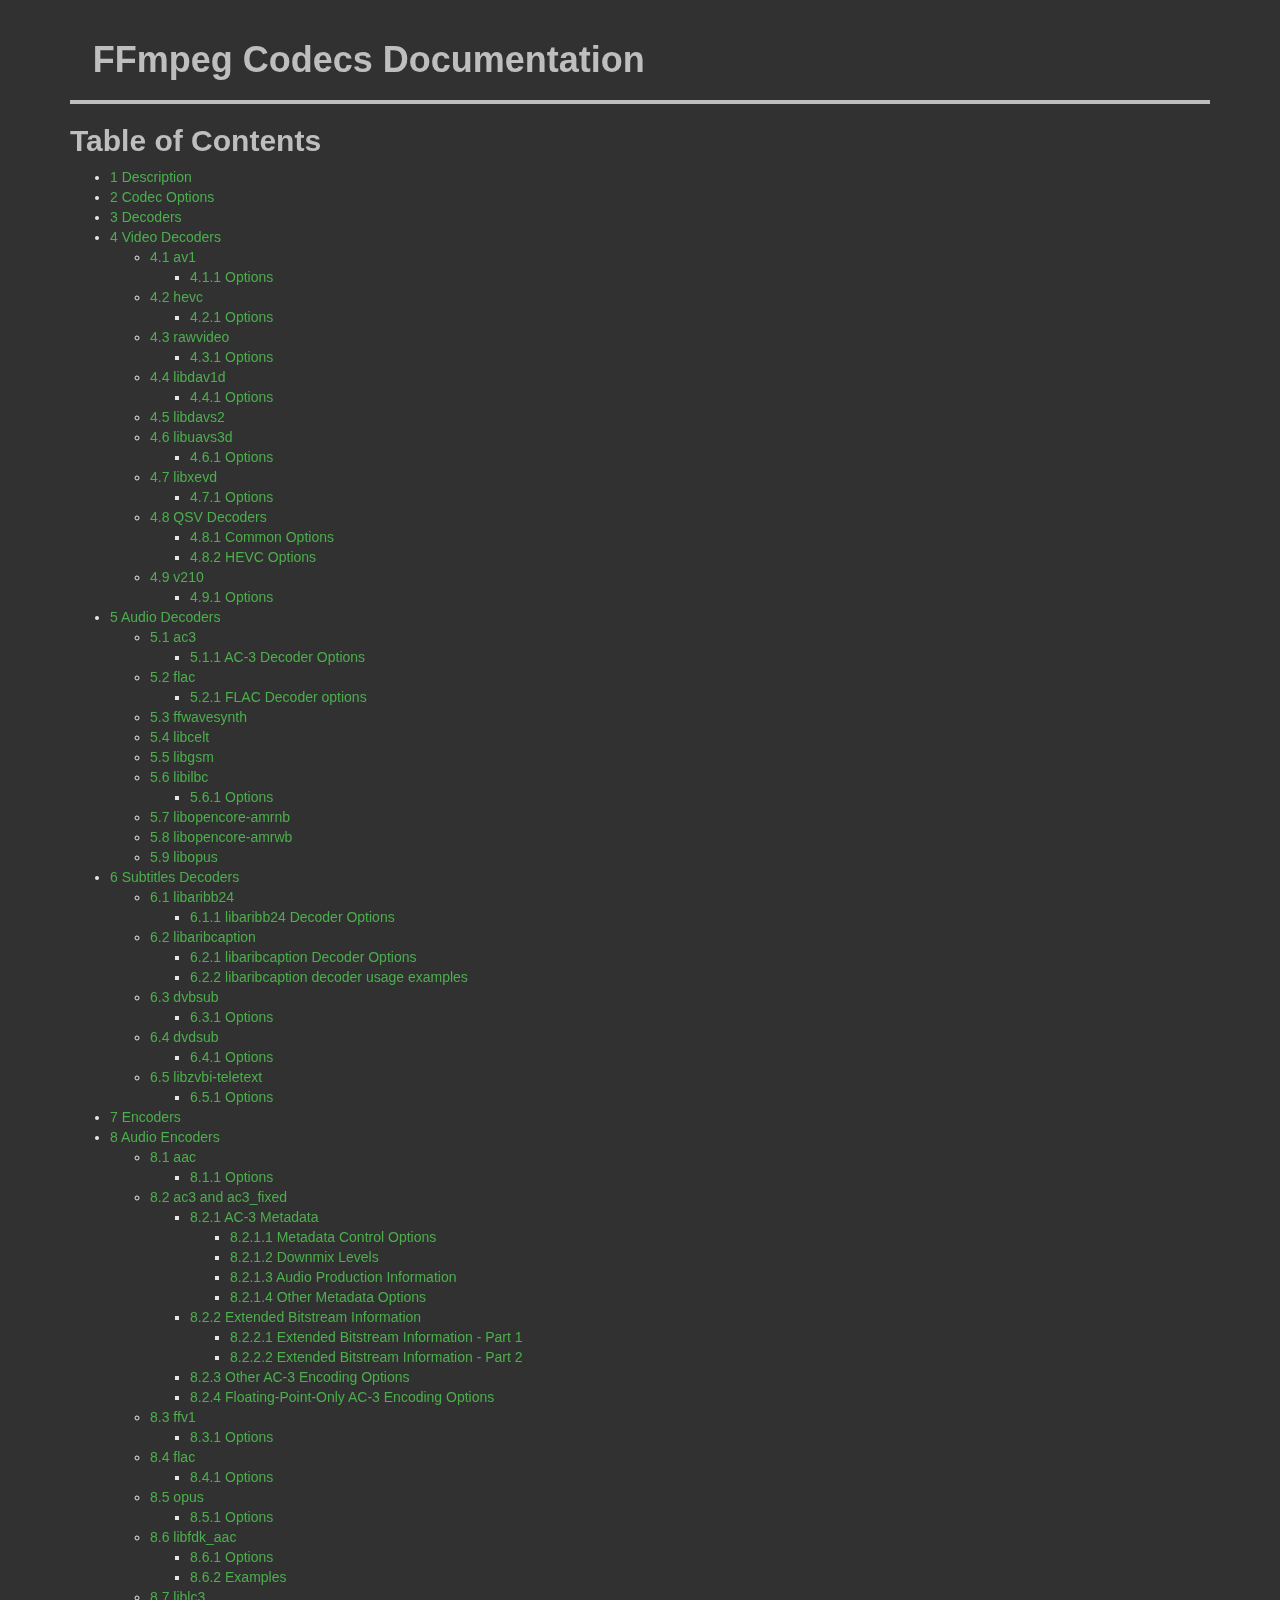
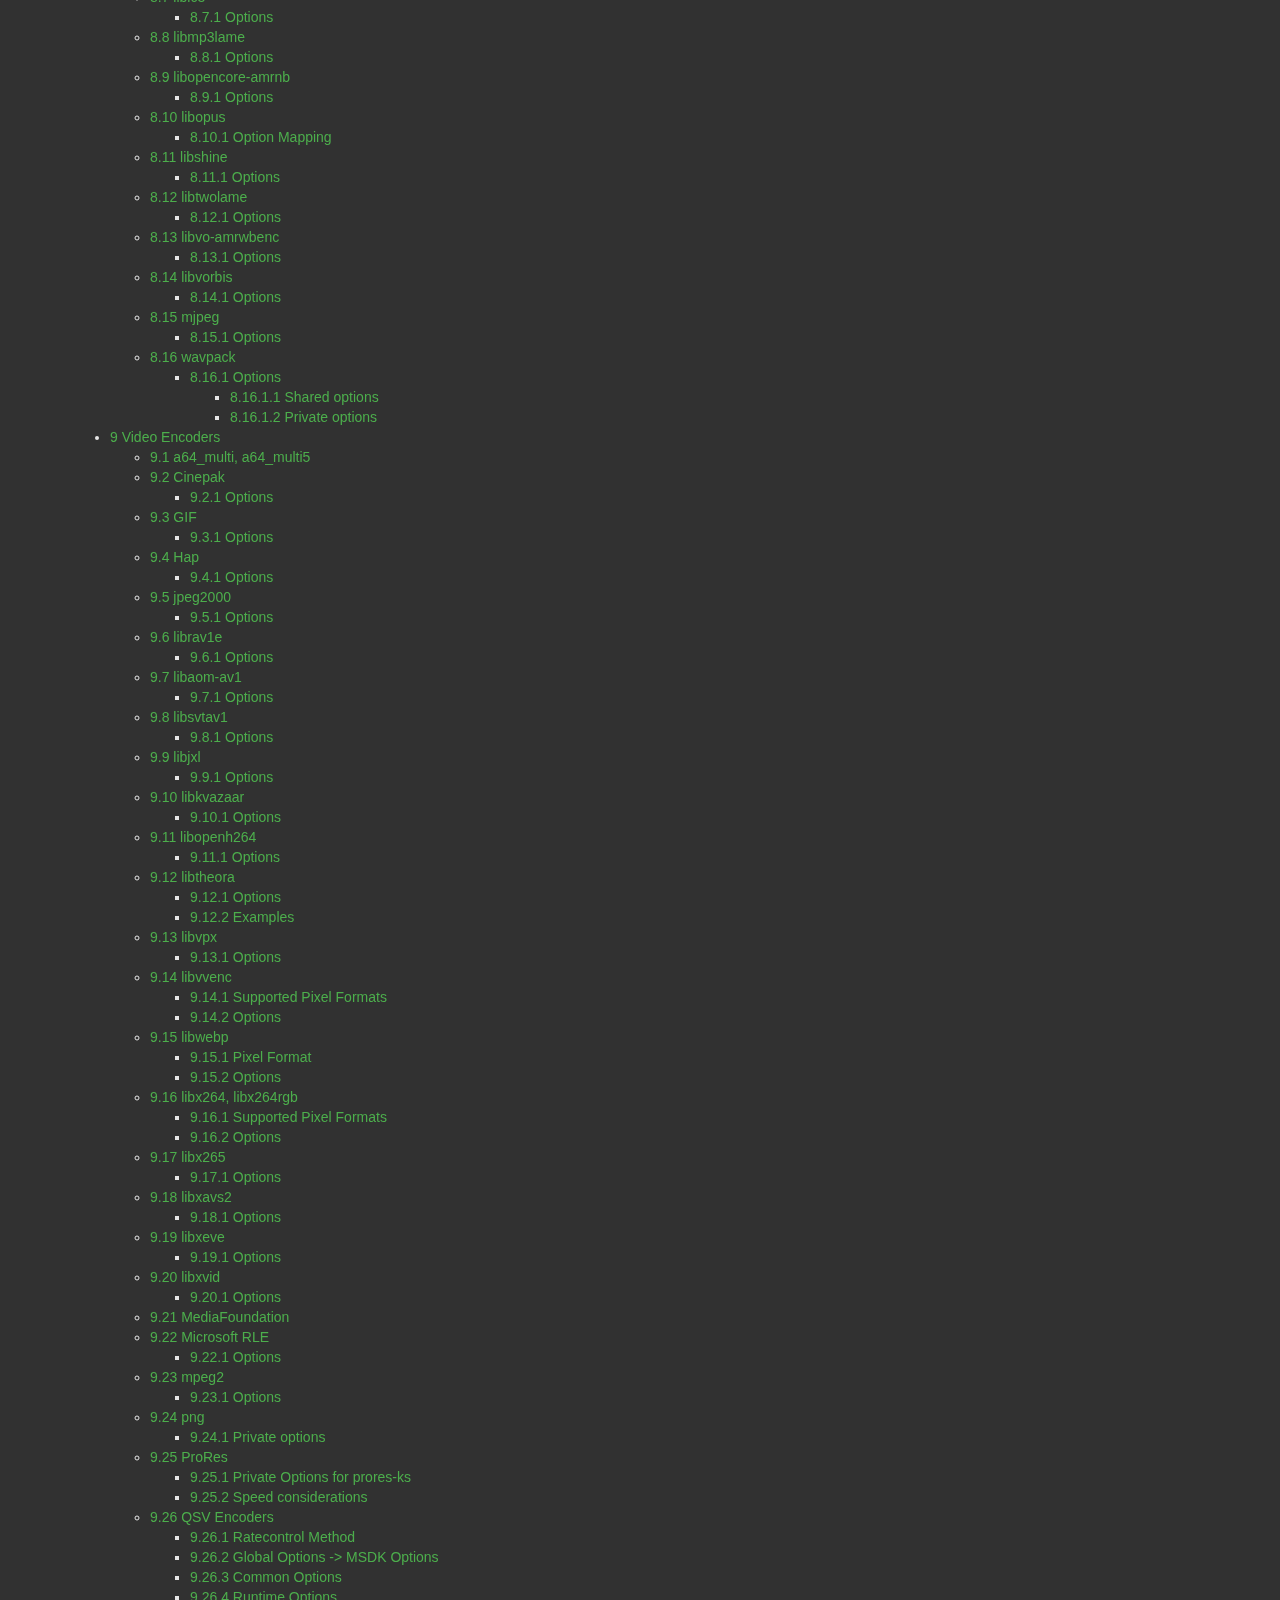
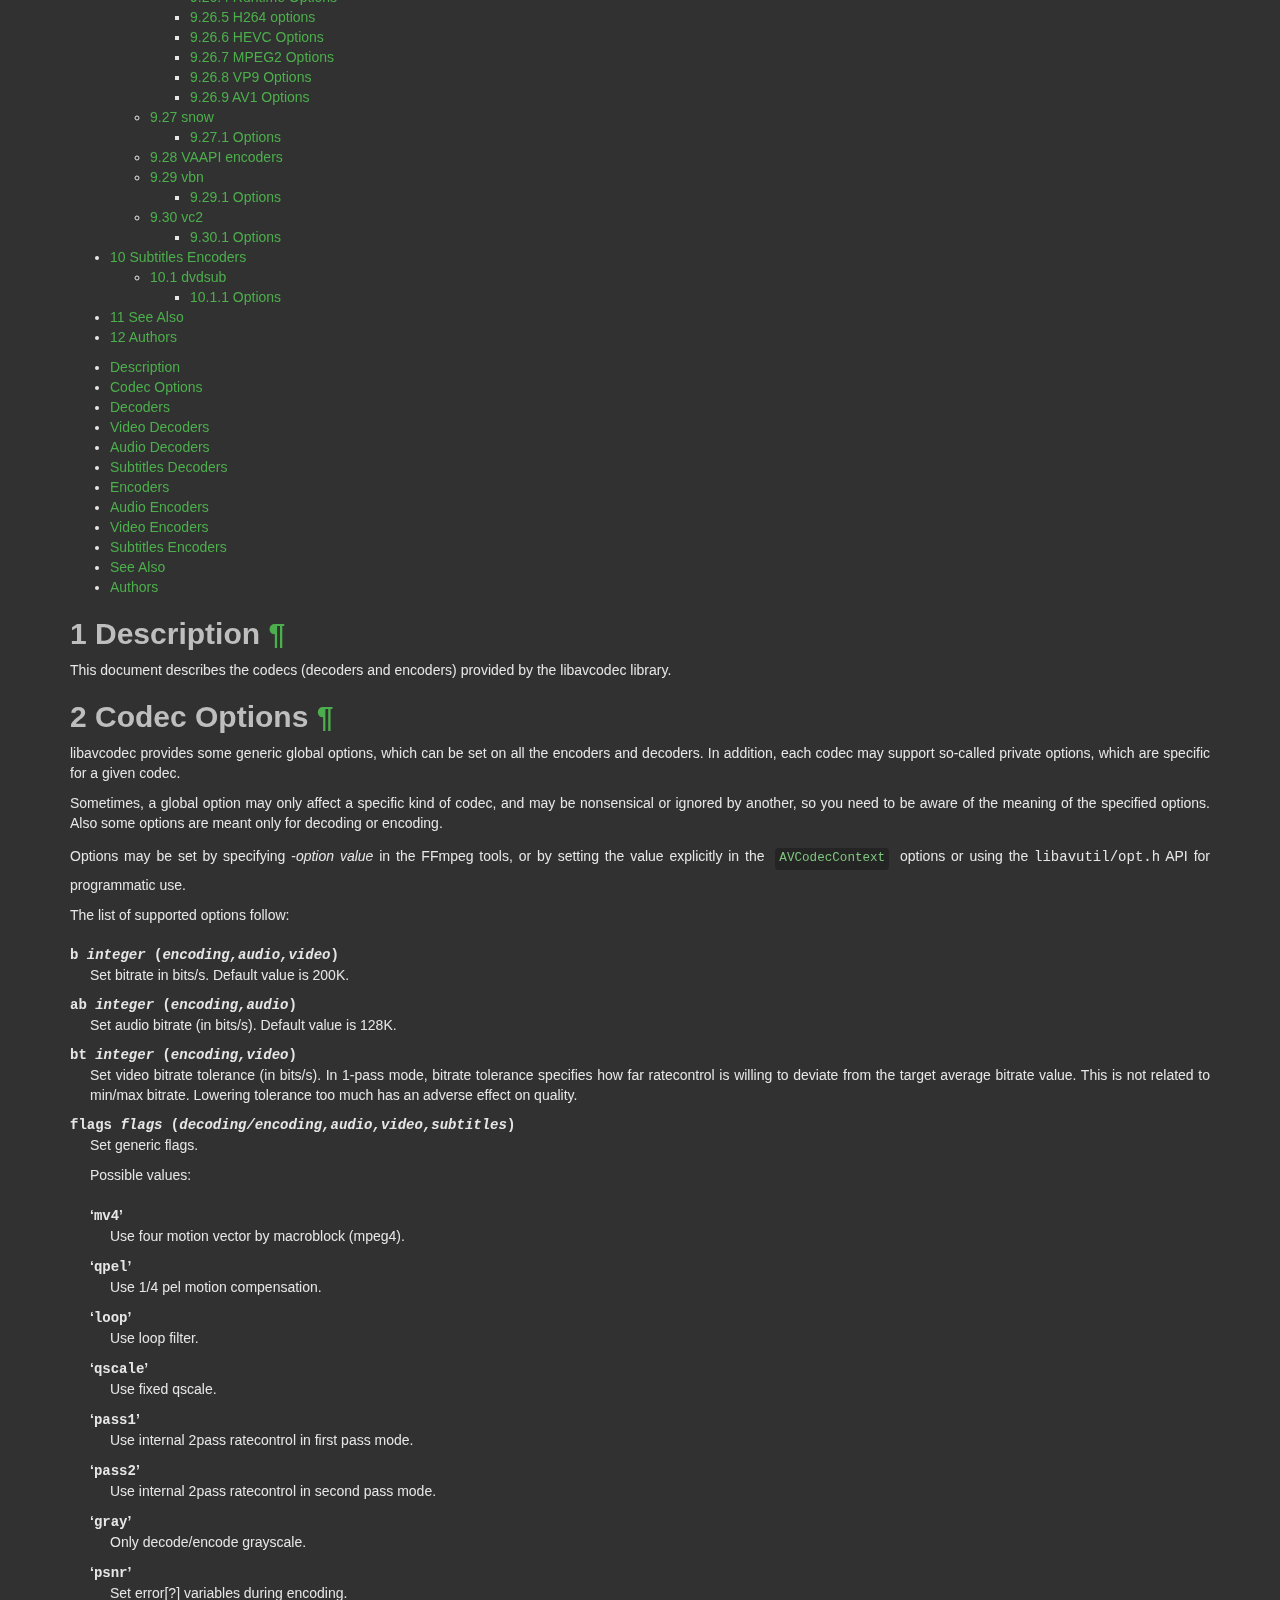
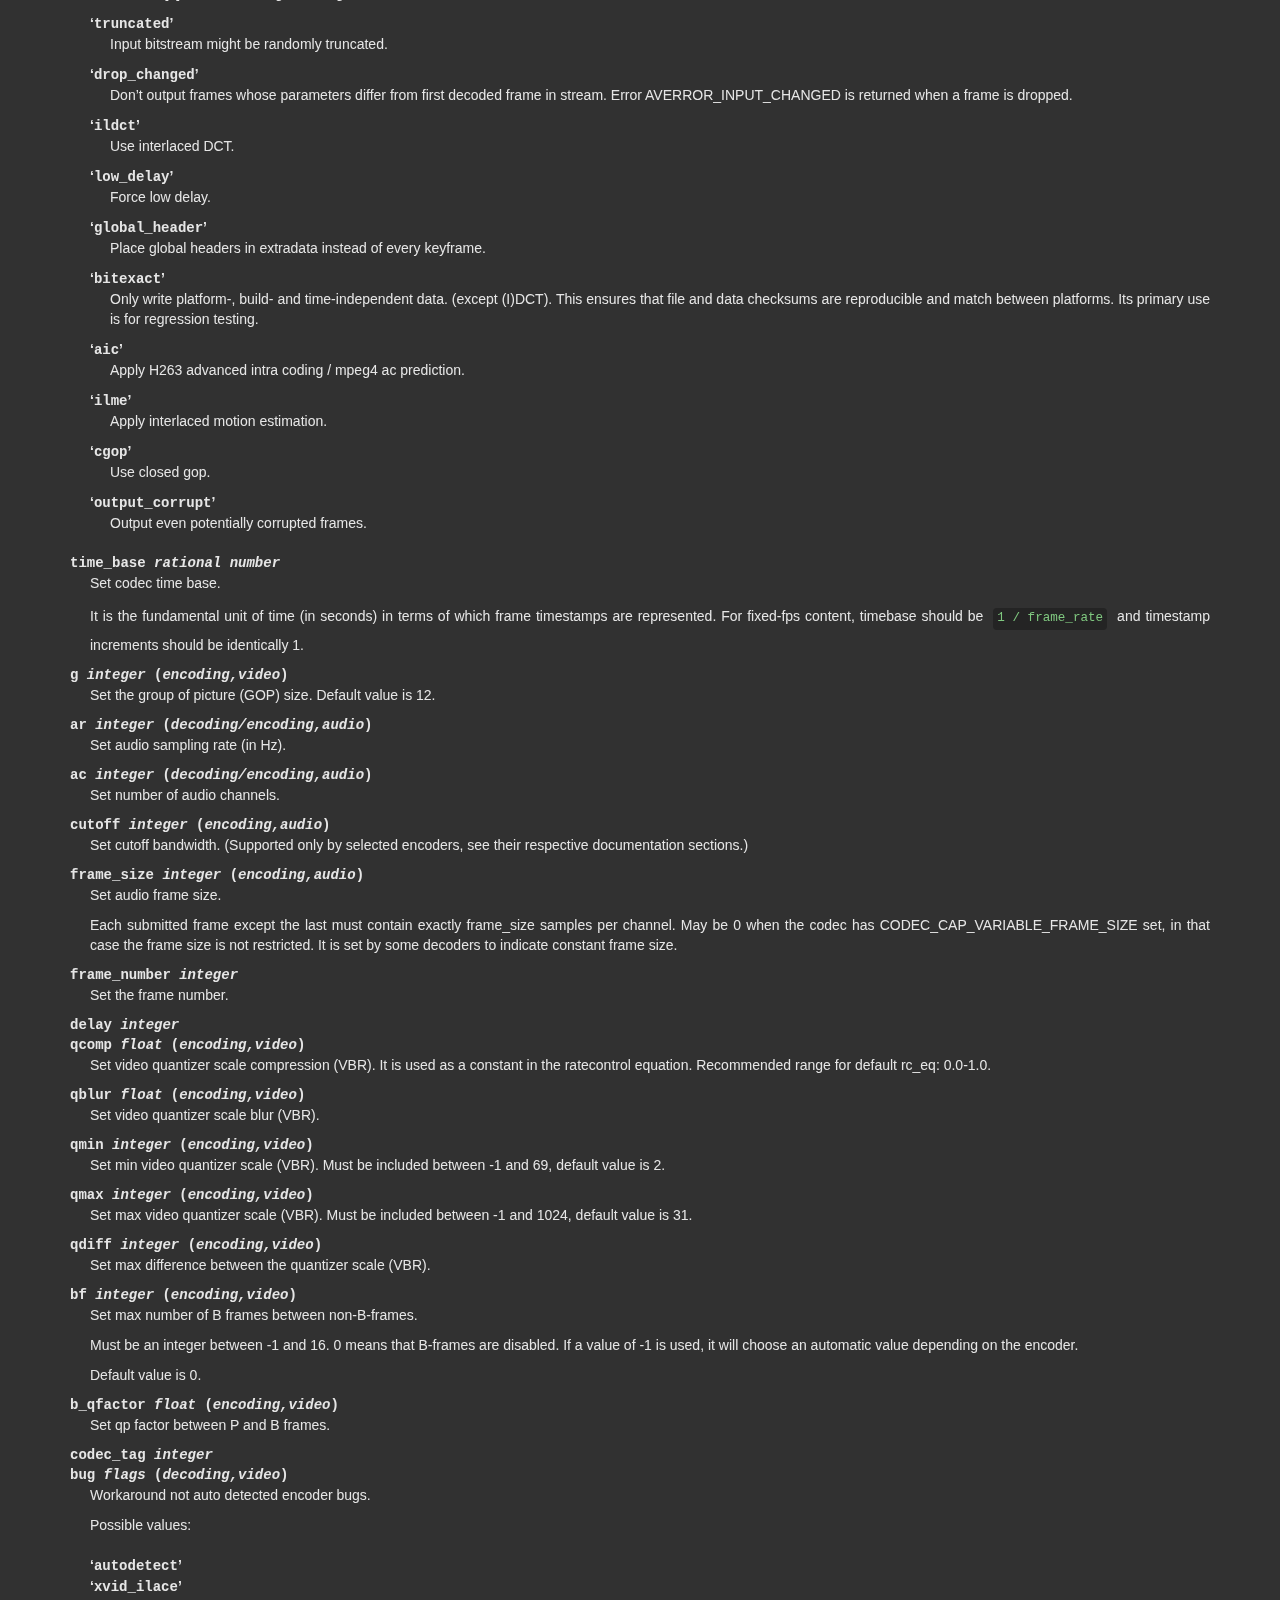
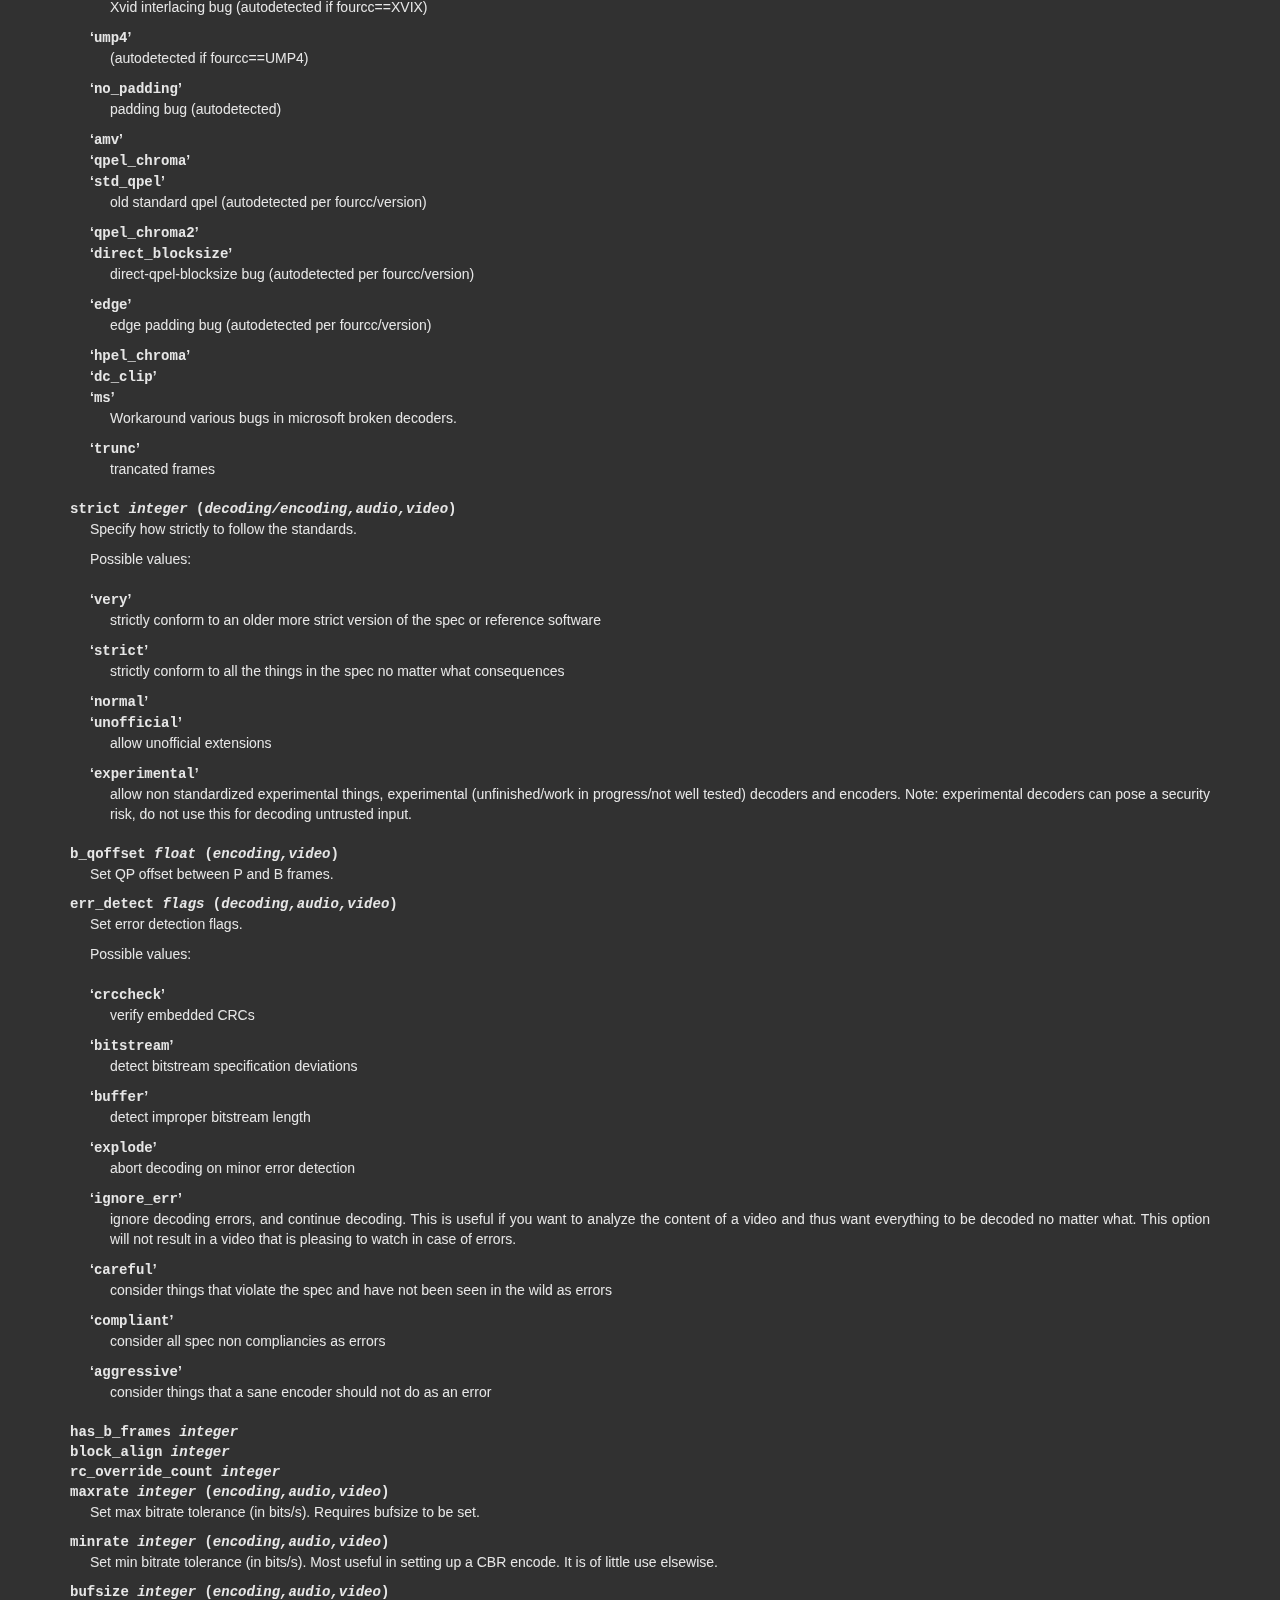
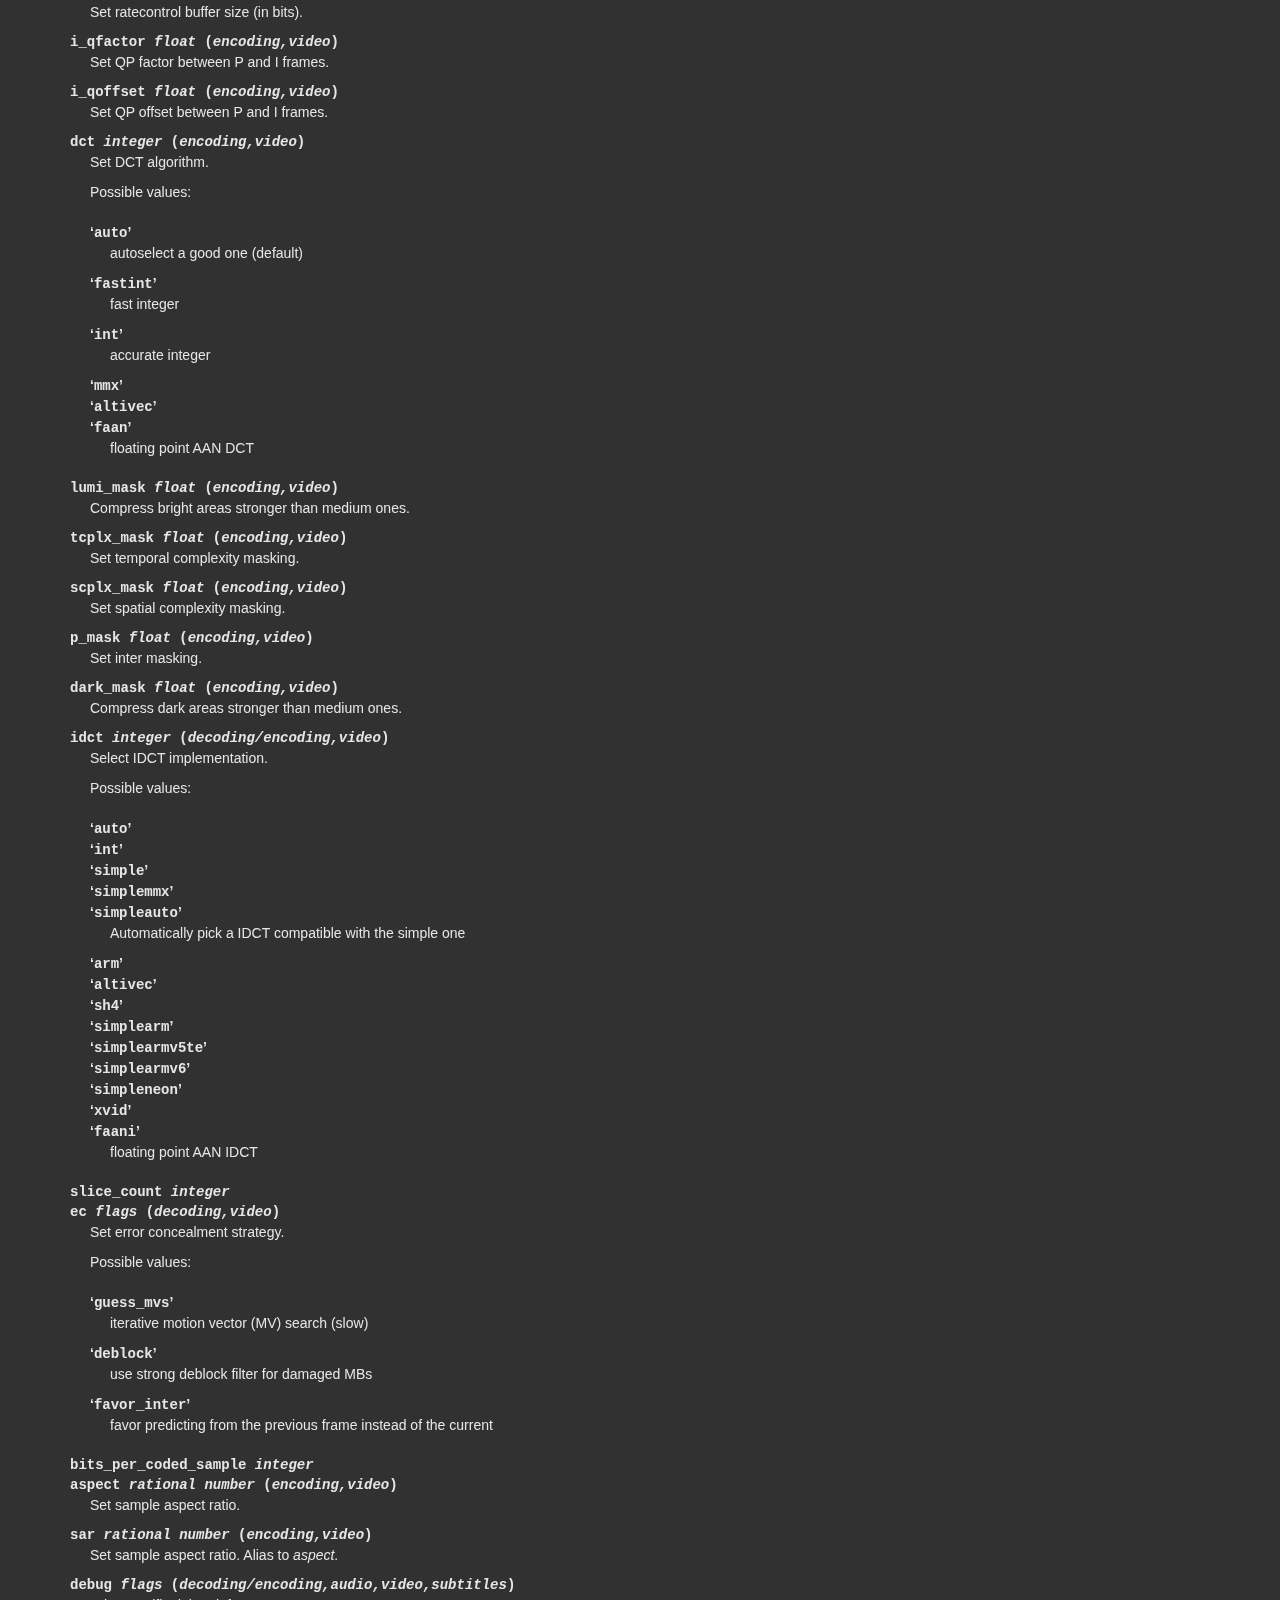
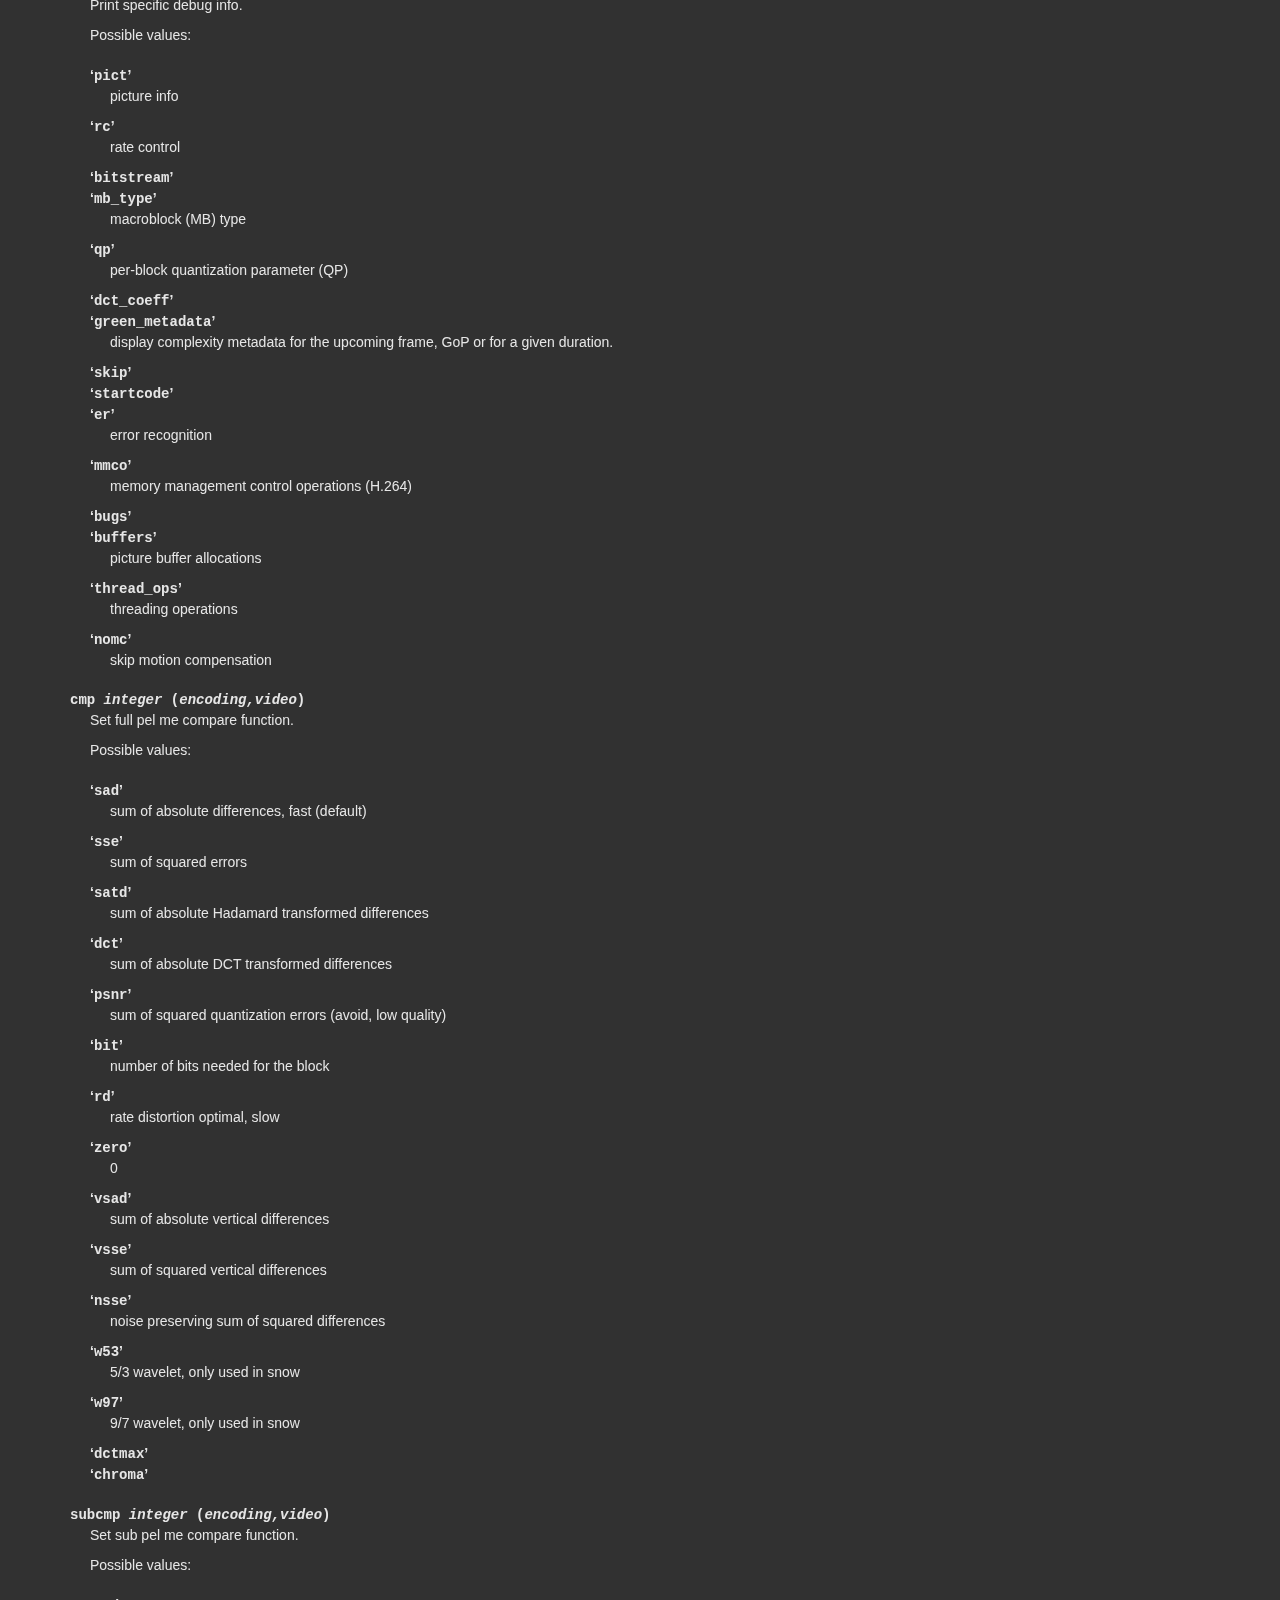
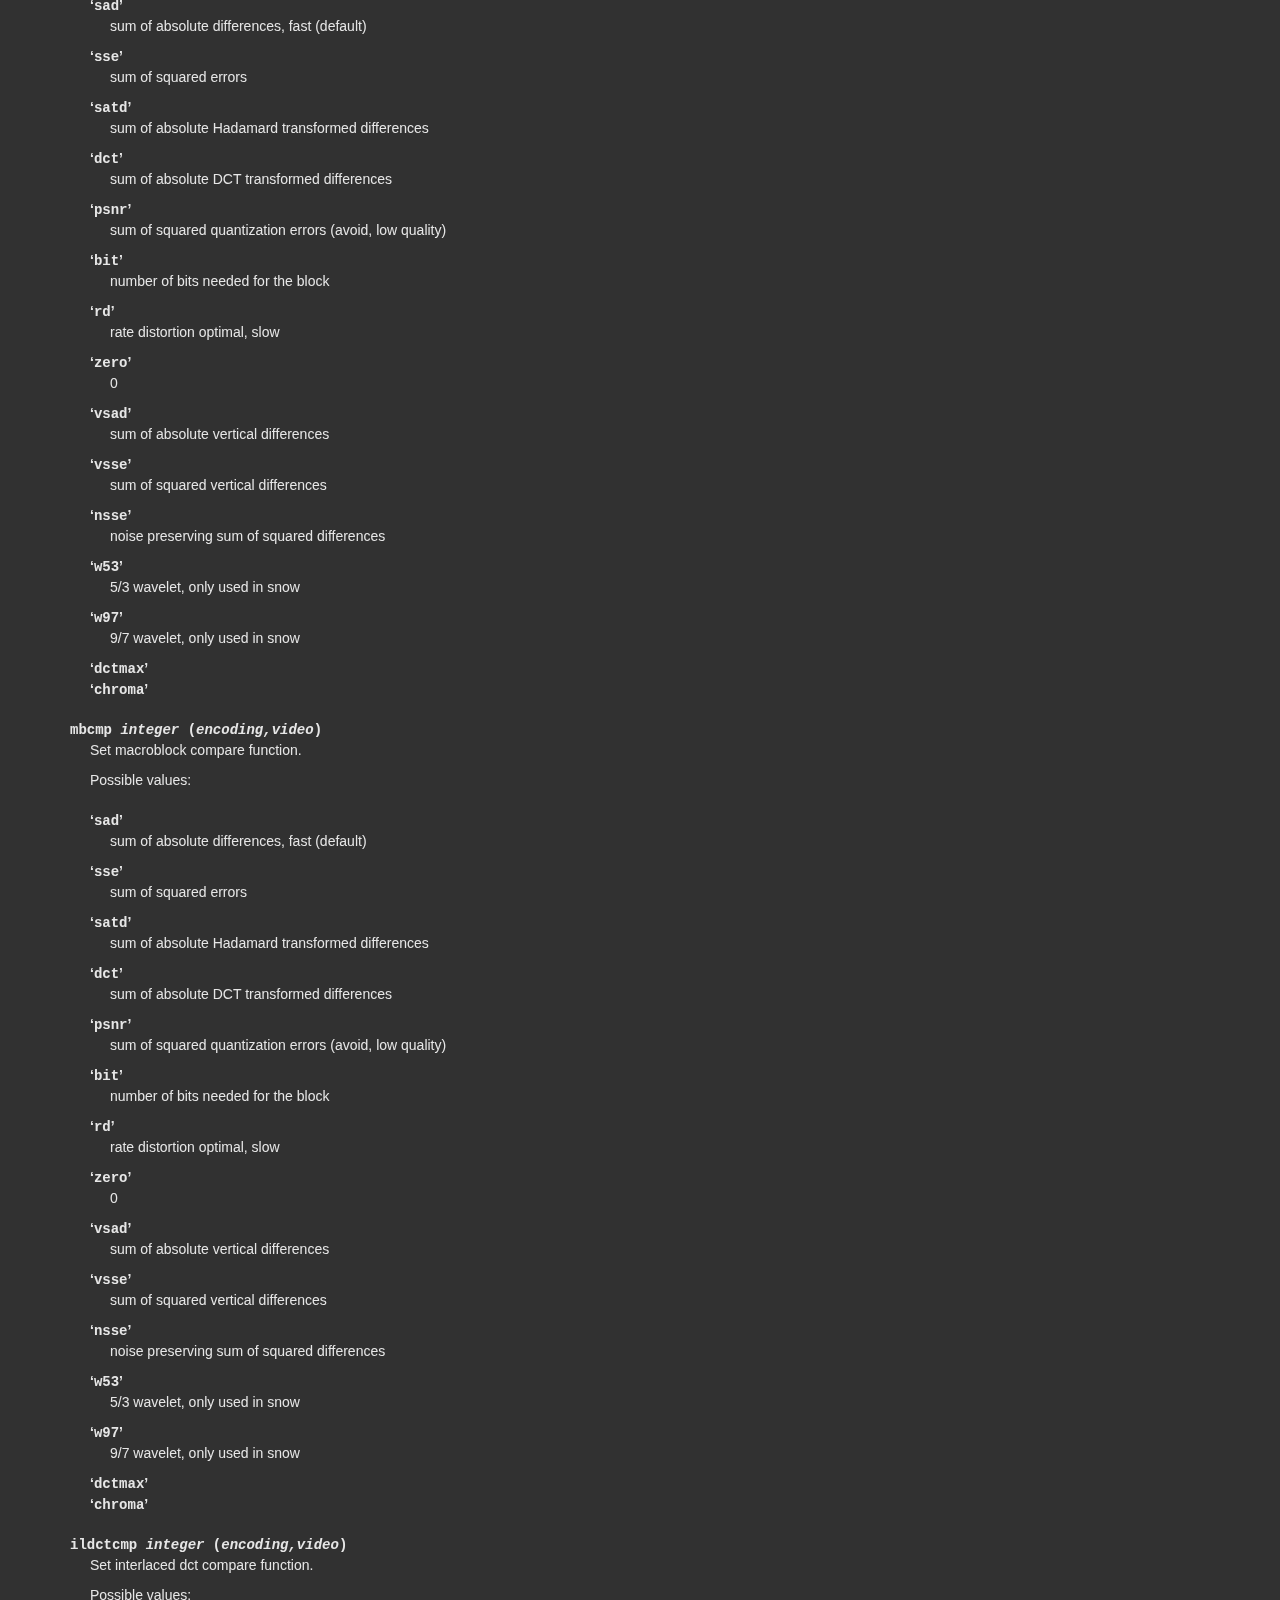
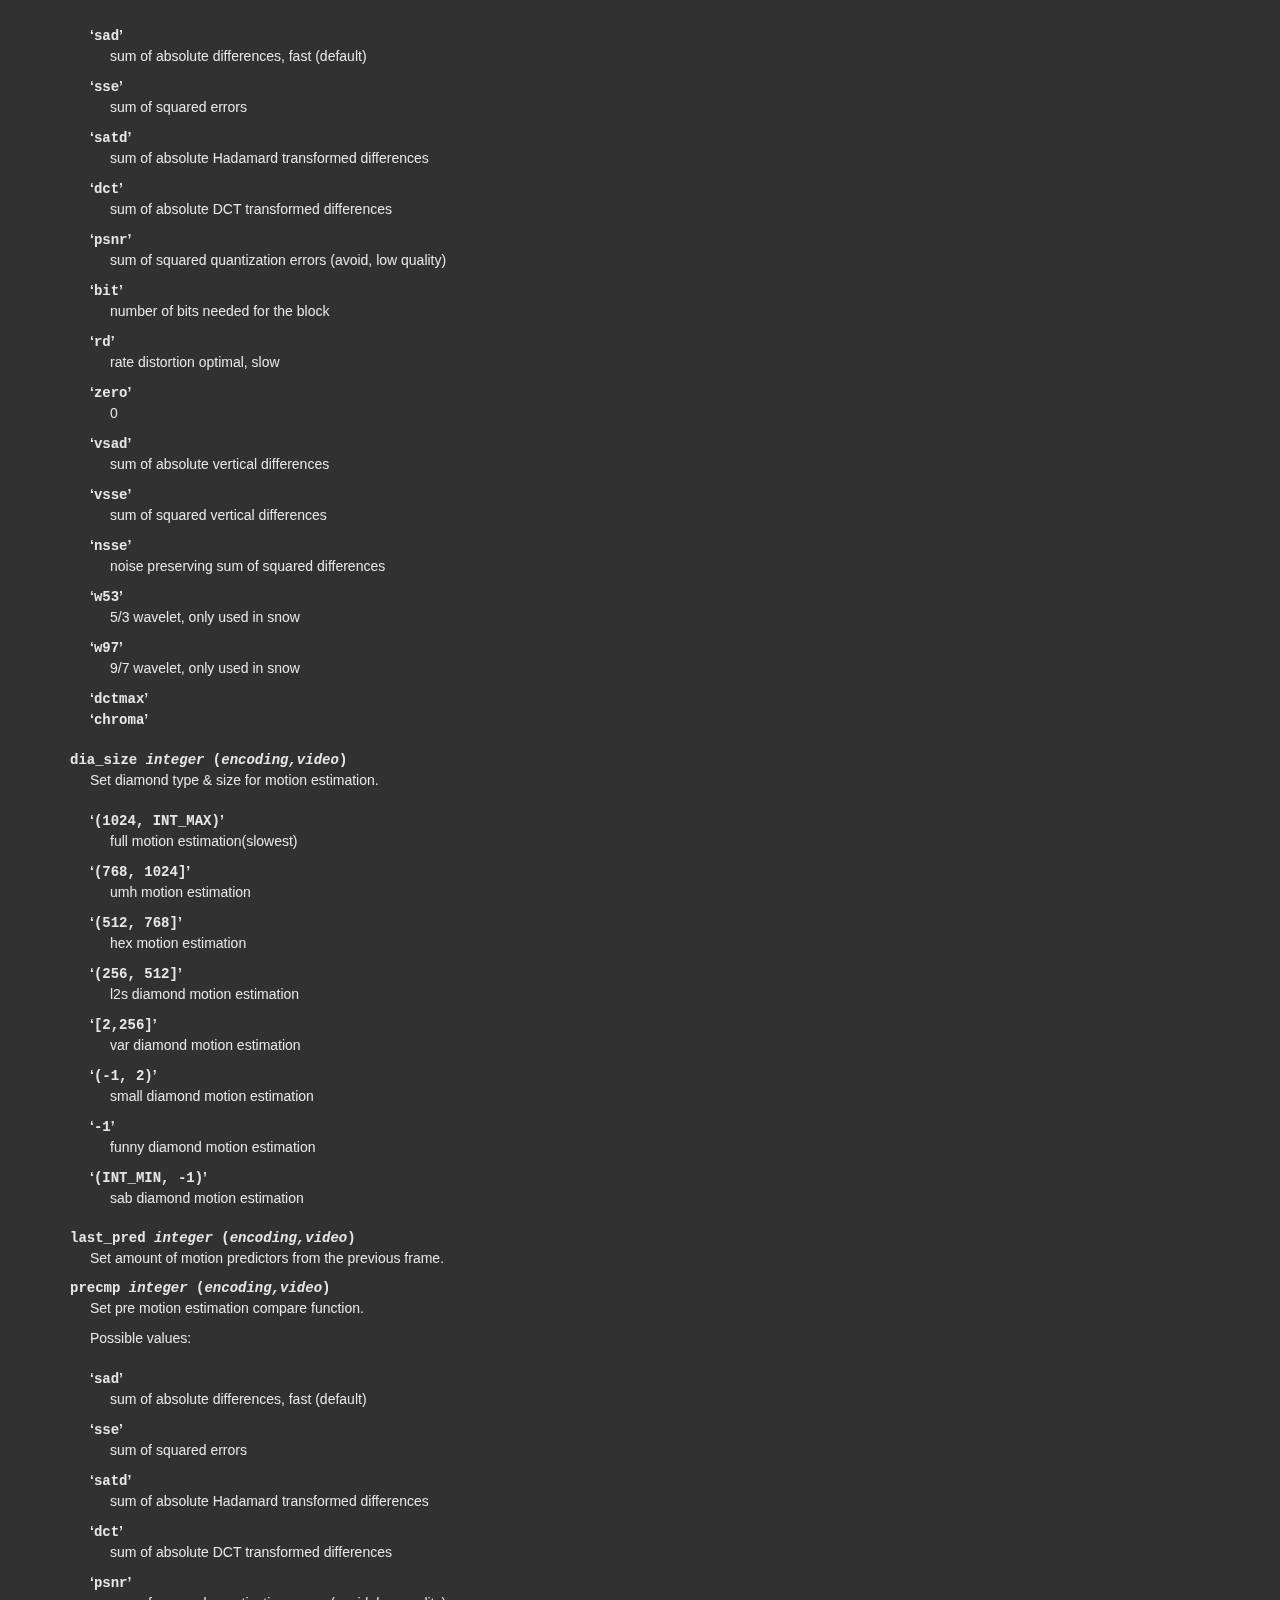
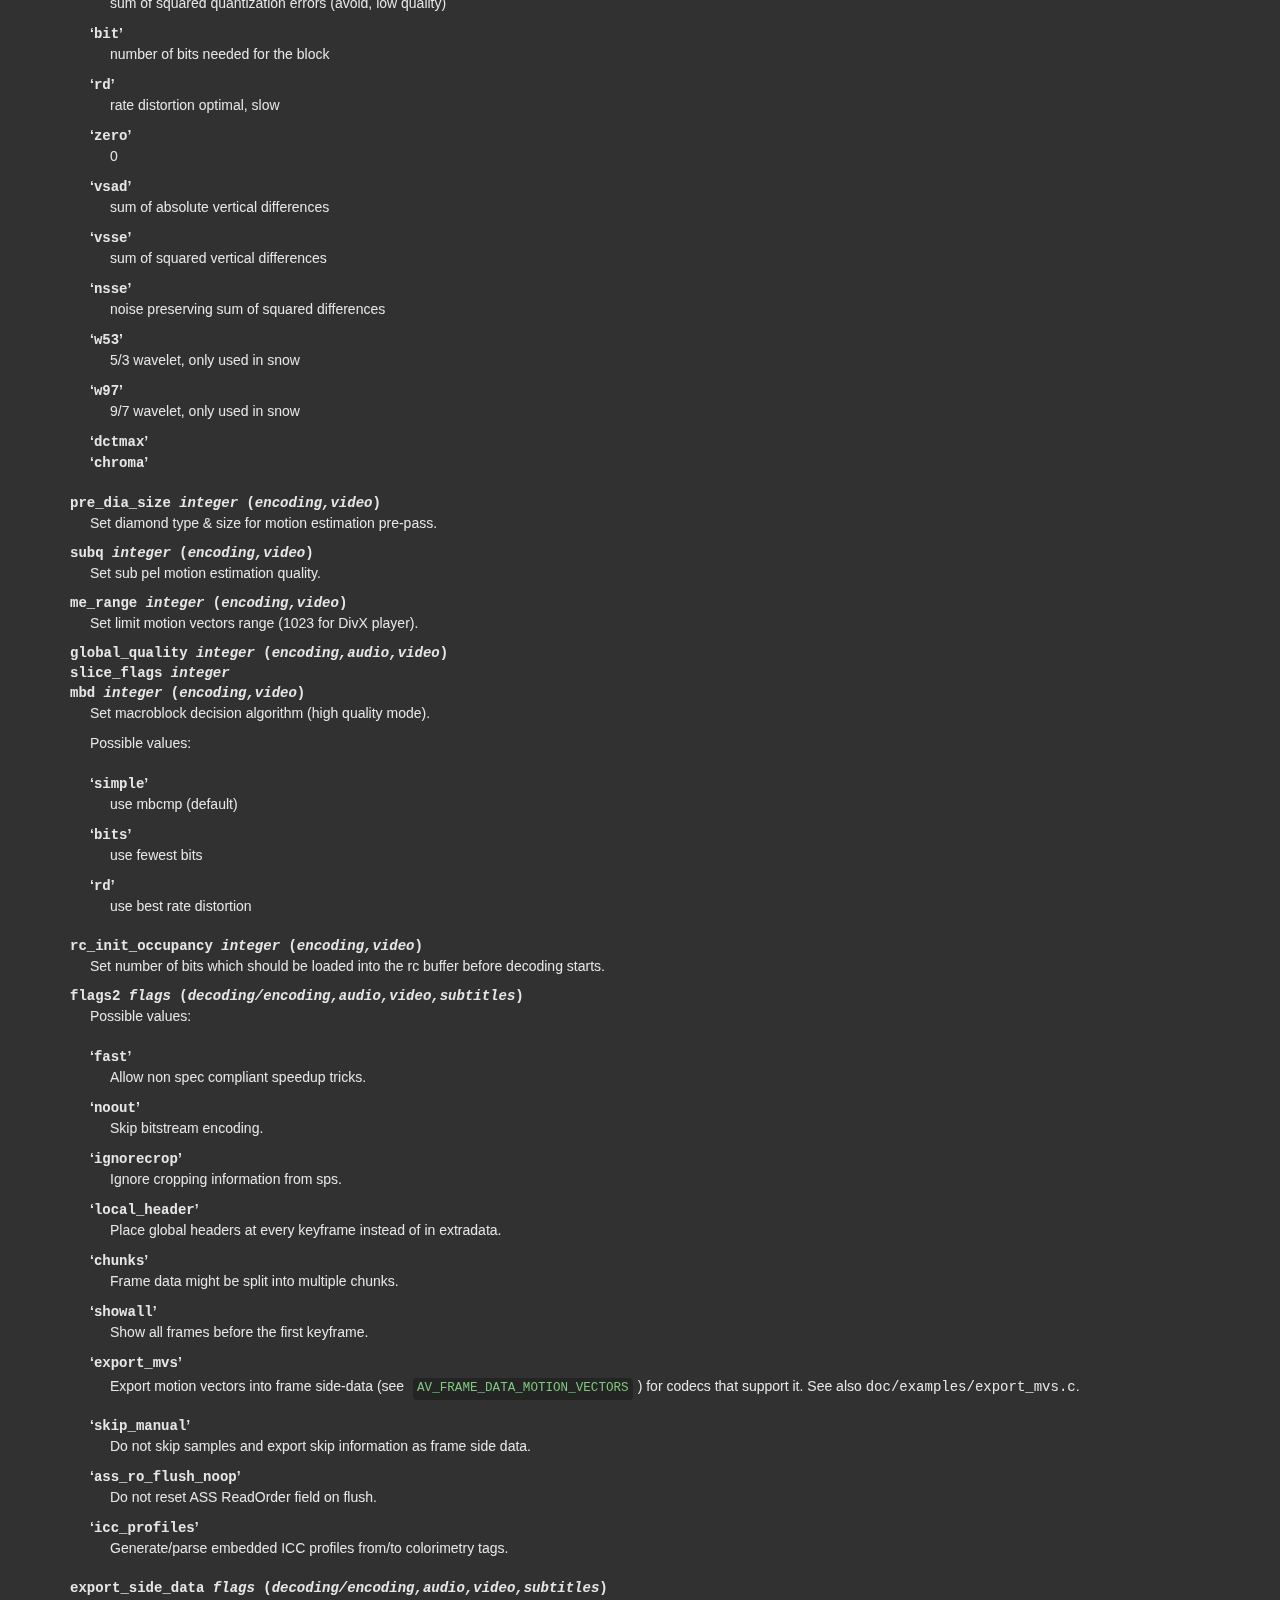
<file: ffmpeg/doc/ffmpeg-codecs.html>
<!DOCTYPE html PUBLIC "-//W3C//DTD HTML 4.01 Transitional//EN" "http://www.w3.org/TR/html4/loose.dtd">
<html>
<!-- Created by , GNU Texinfo 7.1.1 -->
  <head>
    <meta charset="utf-8">
    <title>
      FFmpeg Codecs Documentation
    </title>
    <meta name="viewport" content="width=device-width,initial-scale=1.0">
    <link rel="stylesheet" type="text/css" href="bootstrap.min.css">
    <link rel="stylesheet" type="text/css" href="style.min.css">
  </head>
  <body>
    <div class="container">
      <h1>
      FFmpeg Codecs Documentation
      </h1>


<div class="top-level-extent" id="SEC_Top">

<div class="element-contents" id="SEC_Contents">
<h2 class="contents-heading">Table of Contents</h2>

<div class="contents">

<ul class="toc-numbered-mark">
  <li><a id="toc-Description" href="#Description">1 Description</a></li>
  <li><a id="toc-Codec-Options" href="#Codec-Options">2 Codec Options</a></li>
  <li><a id="toc-Decoders" href="#Decoders">3 Decoders</a></li>
  <li><a id="toc-Video-Decoders" href="#Video-Decoders">4 Video Decoders</a>
  <ul class="toc-numbered-mark">
    <li><a id="toc-av1" href="#av1">4.1 av1</a>
    <ul class="toc-numbered-mark">
      <li><a id="toc-Options" href="#Options">4.1.1 Options</a></li>
    </ul></li>
    <li><a id="toc-hevc" href="#hevc">4.2 hevc</a>
    <ul class="toc-numbered-mark">
      <li><a id="toc-Options-1" href="#Options-1">4.2.1 Options</a></li>
    </ul></li>
    <li><a id="toc-rawvideo" href="#rawvideo">4.3 rawvideo</a>
    <ul class="toc-numbered-mark">
      <li><a id="toc-Options-2" href="#Options-2">4.3.1 Options</a></li>
    </ul></li>
    <li><a id="toc-libdav1d" href="#libdav1d">4.4 libdav1d</a>
    <ul class="toc-numbered-mark">
      <li><a id="toc-Options-3" href="#Options-3">4.4.1 Options</a></li>
    </ul></li>
    <li><a id="toc-libdavs2" href="#libdavs2">4.5 libdavs2</a></li>
    <li><a id="toc-libuavs3d" href="#libuavs3d">4.6 libuavs3d</a>
    <ul class="toc-numbered-mark">
      <li><a id="toc-Options-4" href="#Options-4">4.6.1 Options</a></li>
    </ul></li>
    <li><a id="toc-libxevd" href="#libxevd">4.7 libxevd</a>
    <ul class="toc-numbered-mark">
      <li><a id="toc-Options-5" href="#Options-5">4.7.1 Options</a></li>
    </ul></li>
    <li><a id="toc-QSV-Decoders" href="#QSV-Decoders">4.8 QSV Decoders</a>
    <ul class="toc-numbered-mark">
      <li><a id="toc-Common-Options" href="#Common-Options">4.8.1 Common Options</a></li>
      <li><a id="toc-HEVC-Options" href="#HEVC-Options">4.8.2 HEVC Options</a></li>
    </ul></li>
    <li><a id="toc-v210" href="#v210">4.9 v210</a>
    <ul class="toc-numbered-mark">
      <li><a id="toc-Options-6" href="#Options-6">4.9.1 Options</a></li>
    </ul></li>
  </ul></li>
  <li><a id="toc-Audio-Decoders" href="#Audio-Decoders">5 Audio Decoders</a>
  <ul class="toc-numbered-mark">
    <li><a id="toc-ac3" href="#ac3">5.1 ac3</a>
    <ul class="toc-numbered-mark">
      <li><a id="toc-AC_002d3-Decoder-Options" href="#AC_002d3-Decoder-Options">5.1.1 AC-3 Decoder Options</a></li>
    </ul></li>
    <li><a id="toc-flac-1" href="#flac-1">5.2 flac</a>
    <ul class="toc-numbered-mark">
      <li><a id="toc-FLAC-Decoder-options" href="#FLAC-Decoder-options">5.2.1 FLAC Decoder options</a></li>
    </ul></li>
    <li><a id="toc-ffwavesynth" href="#ffwavesynth">5.3 ffwavesynth</a></li>
    <li><a id="toc-libcelt" href="#libcelt">5.4 libcelt</a></li>
    <li><a id="toc-libgsm" href="#libgsm">5.5 libgsm</a></li>
    <li><a id="toc-libilbc" href="#libilbc">5.6 libilbc</a>
    <ul class="toc-numbered-mark">
      <li><a id="toc-Options-7" href="#Options-7">5.6.1 Options</a></li>
    </ul></li>
    <li><a id="toc-libopencore_002damrnb" href="#libopencore_002damrnb">5.7 libopencore-amrnb</a></li>
    <li><a id="toc-libopencore_002damrwb" href="#libopencore_002damrwb">5.8 libopencore-amrwb</a></li>
    <li><a id="toc-libopus" href="#libopus">5.9 libopus</a></li>
  </ul></li>
  <li><a id="toc-Subtitles-Decoders" href="#Subtitles-Decoders">6 Subtitles Decoders</a>
  <ul class="toc-numbered-mark">
    <li><a id="toc-libaribb24" href="#libaribb24">6.1 libaribb24</a>
    <ul class="toc-numbered-mark">
      <li><a id="toc-libaribb24-Decoder-Options" href="#libaribb24-Decoder-Options">6.1.1 libaribb24 Decoder Options</a></li>
    </ul></li>
    <li><a id="toc-libaribcaption" href="#libaribcaption">6.2 libaribcaption</a>
    <ul class="toc-numbered-mark">
      <li><a id="toc-libaribcaption-Decoder-Options" href="#libaribcaption-Decoder-Options">6.2.1 libaribcaption Decoder Options</a></li>
      <li><a id="toc-libaribcaption-decoder-usage-examples" href="#libaribcaption-decoder-usage-examples">6.2.2 libaribcaption decoder usage examples</a></li>
    </ul></li>
    <li><a id="toc-dvbsub" href="#dvbsub">6.3 dvbsub</a>
    <ul class="toc-numbered-mark">
      <li><a id="toc-Options-8" href="#Options-8">6.3.1 Options</a></li>
    </ul></li>
    <li><a id="toc-dvdsub" href="#dvdsub">6.4 dvdsub</a>
    <ul class="toc-numbered-mark">
      <li><a id="toc-Options-9" href="#Options-9">6.4.1 Options</a></li>
    </ul></li>
    <li><a id="toc-libzvbi_002dteletext" href="#libzvbi_002dteletext">6.5 libzvbi-teletext</a>
    <ul class="toc-numbered-mark">
      <li><a id="toc-Options-10" href="#Options-10">6.5.1 Options</a></li>
    </ul></li>
  </ul></li>
  <li><a id="toc-Encoders" href="#Encoders">7 Encoders</a></li>
  <li><a id="toc-Audio-Encoders" href="#Audio-Encoders">8 Audio Encoders</a>
  <ul class="toc-numbered-mark">
    <li><a id="toc-aac" href="#aac">8.1 aac</a>
    <ul class="toc-numbered-mark">
      <li><a id="toc-Options-11" href="#Options-11">8.1.1 Options</a></li>
    </ul></li>
    <li><a id="toc-ac3-and-ac3_005ffixed" href="#ac3-and-ac3_005ffixed">8.2 ac3 and ac3_fixed</a>
    <ul class="toc-numbered-mark">
      <li><a id="toc-AC_002d3-Metadata" href="#AC_002d3-Metadata">8.2.1 AC-3 Metadata</a>
      <ul class="toc-numbered-mark">
        <li><a id="toc-Metadata-Control-Options" href="#Metadata-Control-Options">8.2.1.1 Metadata Control Options</a></li>
        <li><a id="toc-Downmix-Levels" href="#Downmix-Levels">8.2.1.2 Downmix Levels</a></li>
        <li><a id="toc-Audio-Production-Information" href="#Audio-Production-Information">8.2.1.3 Audio Production Information</a></li>
        <li><a id="toc-Other-Metadata-Options" href="#Other-Metadata-Options">8.2.1.4 Other Metadata Options</a></li>
      </ul></li>
      <li><a id="toc-Extended-Bitstream-Information" href="#Extended-Bitstream-Information">8.2.2 Extended Bitstream Information</a>
      <ul class="toc-numbered-mark">
        <li><a id="toc-Extended-Bitstream-Information-_002d-Part-1" href="#Extended-Bitstream-Information-_002d-Part-1">8.2.2.1 Extended Bitstream Information - Part 1</a></li>
        <li><a id="toc-Extended-Bitstream-Information-_002d-Part-2" href="#Extended-Bitstream-Information-_002d-Part-2">8.2.2.2 Extended Bitstream Information - Part 2</a></li>
      </ul></li>
      <li><a id="toc-Other-AC_002d3-Encoding-Options" href="#Other-AC_002d3-Encoding-Options">8.2.3 Other AC-3 Encoding Options</a></li>
      <li><a id="toc-Floating_002dPoint_002dOnly-AC_002d3-Encoding-Options" href="#Floating_002dPoint_002dOnly-AC_002d3-Encoding-Options">8.2.4 Floating-Point-Only AC-3 Encoding Options</a></li>
    </ul></li>
    <li><a id="toc-ffv1-1" href="#ffv1-1">8.3 ffv1</a>
    <ul class="toc-numbered-mark">
      <li><a id="toc-Options-12" href="#Options-12">8.3.1 Options</a></li>
    </ul></li>
    <li><a id="toc-flac-2" href="#flac-2">8.4 flac</a>
    <ul class="toc-numbered-mark">
      <li><a id="toc-Options-13" href="#Options-13">8.4.1 Options</a></li>
    </ul></li>
    <li><a id="toc-opus" href="#opus">8.5 opus</a>
    <ul class="toc-numbered-mark">
      <li><a id="toc-Options-14" href="#Options-14">8.5.1 Options</a></li>
    </ul></li>
    <li><a id="toc-libfdk_005faac" href="#libfdk_005faac">8.6 libfdk_aac</a>
    <ul class="toc-numbered-mark">
      <li><a id="toc-Options-15" href="#Options-15">8.6.1 Options</a></li>
      <li><a id="toc-Examples" href="#Examples">8.6.2 Examples</a></li>
    </ul></li>
    <li><a id="toc-liblc3" href="#liblc3">8.7 liblc3</a>
    <ul class="toc-numbered-mark">
      <li><a id="toc-Options-16" href="#Options-16">8.7.1 Options</a></li>
    </ul></li>
    <li><a id="toc-libmp3lame-1" href="#libmp3lame-1">8.8 libmp3lame</a>
    <ul class="toc-numbered-mark">
      <li><a id="toc-Options-17" href="#Options-17">8.8.1 Options</a></li>
    </ul></li>
    <li><a id="toc-libopencore_002damrnb-1" href="#libopencore_002damrnb-1">8.9 libopencore-amrnb</a>
    <ul class="toc-numbered-mark">
      <li><a id="toc-Options-18" href="#Options-18">8.9.1 Options</a></li>
    </ul></li>
    <li><a id="toc-libopus-1" href="#libopus-1">8.10 libopus</a>
    <ul class="toc-numbered-mark">
      <li><a id="toc-Option-Mapping" href="#Option-Mapping">8.10.1 Option Mapping</a></li>
    </ul></li>
    <li><a id="toc-libshine-1" href="#libshine-1">8.11 libshine</a>
    <ul class="toc-numbered-mark">
      <li><a id="toc-Options-19" href="#Options-19">8.11.1 Options</a></li>
    </ul></li>
    <li><a id="toc-libtwolame" href="#libtwolame">8.12 libtwolame</a>
    <ul class="toc-numbered-mark">
      <li><a id="toc-Options-20" href="#Options-20">8.12.1 Options</a></li>
    </ul></li>
    <li><a id="toc-libvo_002damrwbenc" href="#libvo_002damrwbenc">8.13 libvo-amrwbenc</a>
    <ul class="toc-numbered-mark">
      <li><a id="toc-Options-21" href="#Options-21">8.13.1 Options</a></li>
    </ul></li>
    <li><a id="toc-libvorbis" href="#libvorbis">8.14 libvorbis</a>
    <ul class="toc-numbered-mark">
      <li><a id="toc-Options-22" href="#Options-22">8.14.1 Options</a></li>
    </ul></li>
    <li><a id="toc-mjpeg" href="#mjpeg">8.15 mjpeg</a>
    <ul class="toc-numbered-mark">
      <li><a id="toc-Options-23" href="#Options-23">8.15.1 Options</a></li>
    </ul></li>
    <li><a id="toc-wavpack" href="#wavpack">8.16 wavpack</a>
    <ul class="toc-numbered-mark">
      <li><a id="toc-Options-24" href="#Options-24">8.16.1 Options</a>
      <ul class="toc-numbered-mark">
        <li><a id="toc-Shared-options" href="#Shared-options">8.16.1.1 Shared options</a></li>
        <li><a id="toc-Private-options" href="#Private-options">8.16.1.2 Private options</a></li>
      </ul></li>
    </ul></li>
  </ul></li>
  <li><a id="toc-Video-Encoders" href="#Video-Encoders">9 Video Encoders</a>
  <ul class="toc-numbered-mark">
    <li><a id="toc-a64_005fmulti_002c-a64_005fmulti5" href="#a64_005fmulti_002c-a64_005fmulti5">9.1 a64_multi, a64_multi5</a></li>
    <li><a id="toc-Cinepak" href="#Cinepak">9.2 Cinepak</a>
    <ul class="toc-numbered-mark">
      <li><a id="toc-Options-25" href="#Options-25">9.2.1 Options</a></li>
    </ul></li>
    <li><a id="toc-GIF" href="#GIF">9.3 GIF</a>
    <ul class="toc-numbered-mark">
      <li><a id="toc-Options-26" href="#Options-26">9.3.1 Options</a></li>
    </ul></li>
    <li><a id="toc-Hap" href="#Hap">9.4 Hap</a>
    <ul class="toc-numbered-mark">
      <li><a id="toc-Options-27" href="#Options-27">9.4.1 Options</a></li>
    </ul></li>
    <li><a id="toc-jpeg2000" href="#jpeg2000">9.5 jpeg2000</a>
    <ul class="toc-numbered-mark">
      <li><a id="toc-Options-28" href="#Options-28">9.5.1 Options</a></li>
    </ul></li>
    <li><a id="toc-librav1e" href="#librav1e">9.6 librav1e</a>
    <ul class="toc-numbered-mark">
      <li><a id="toc-Options-29" href="#Options-29">9.6.1 Options</a></li>
    </ul></li>
    <li><a id="toc-libaom_002dav1" href="#libaom_002dav1">9.7 libaom-av1</a>
    <ul class="toc-numbered-mark">
      <li><a id="toc-Options-30" href="#Options-30">9.7.1 Options</a></li>
    </ul></li>
    <li><a id="toc-libsvtav1" href="#libsvtav1">9.8 libsvtav1</a>
    <ul class="toc-numbered-mark">
      <li><a id="toc-Options-31" href="#Options-31">9.8.1 Options</a></li>
    </ul></li>
    <li><a id="toc-libjxl" href="#libjxl">9.9 libjxl</a>
    <ul class="toc-numbered-mark">
      <li><a id="toc-Options-32" href="#Options-32">9.9.1 Options</a></li>
    </ul></li>
    <li><a id="toc-libkvazaar" href="#libkvazaar">9.10 libkvazaar</a>
    <ul class="toc-numbered-mark">
      <li><a id="toc-Options-33" href="#Options-33">9.10.1 Options</a></li>
    </ul></li>
    <li><a id="toc-libopenh264" href="#libopenh264">9.11 libopenh264</a>
    <ul class="toc-numbered-mark">
      <li><a id="toc-Options-34" href="#Options-34">9.11.1 Options</a></li>
    </ul></li>
    <li><a id="toc-libtheora" href="#libtheora">9.12 libtheora</a>
    <ul class="toc-numbered-mark">
      <li><a id="toc-Options-35" href="#Options-35">9.12.1 Options</a></li>
      <li><a id="toc-Examples-1" href="#Examples-1">9.12.2 Examples</a></li>
    </ul></li>
    <li><a id="toc-libvpx" href="#libvpx">9.13 libvpx</a>
    <ul class="toc-numbered-mark">
      <li><a id="toc-Options-36" href="#Options-36">9.13.1 Options</a></li>
    </ul></li>
    <li><a id="toc-libvvenc" href="#libvvenc">9.14 libvvenc</a>
    <ul class="toc-numbered-mark">
      <li><a id="toc-Supported-Pixel-Formats" href="#Supported-Pixel-Formats">9.14.1 Supported Pixel Formats</a></li>
      <li><a id="toc-Options-37" href="#Options-37">9.14.2 Options</a></li>
    </ul></li>
    <li><a id="toc-libwebp" href="#libwebp">9.15 libwebp</a>
    <ul class="toc-numbered-mark">
      <li><a id="toc-Pixel-Format" href="#Pixel-Format">9.15.1 Pixel Format</a></li>
      <li><a id="toc-Options-38" href="#Options-38">9.15.2 Options</a></li>
    </ul></li>
    <li><a id="toc-libx264_002c-libx264rgb" href="#libx264_002c-libx264rgb">9.16 libx264, libx264rgb</a>
    <ul class="toc-numbered-mark">
      <li><a id="toc-Supported-Pixel-Formats-1" href="#Supported-Pixel-Formats-1">9.16.1 Supported Pixel Formats</a></li>
      <li><a id="toc-Options-39" href="#Options-39">9.16.2 Options</a></li>
    </ul></li>
    <li><a id="toc-libx265" href="#libx265">9.17 libx265</a>
    <ul class="toc-numbered-mark">
      <li><a id="toc-Options-40" href="#Options-40">9.17.1 Options</a></li>
    </ul></li>
    <li><a id="toc-libxavs2" href="#libxavs2">9.18 libxavs2</a>
    <ul class="toc-numbered-mark">
      <li><a id="toc-Options-41" href="#Options-41">9.18.1 Options</a></li>
    </ul></li>
    <li><a id="toc-libxeve" href="#libxeve">9.19 libxeve</a>
    <ul class="toc-numbered-mark">
      <li><a id="toc-Options-42" href="#Options-42">9.19.1 Options</a></li>
    </ul></li>
    <li><a id="toc-libxvid" href="#libxvid">9.20 libxvid</a>
    <ul class="toc-numbered-mark">
      <li><a id="toc-Options-43" href="#Options-43">9.20.1 Options</a></li>
    </ul></li>
    <li><a id="toc-MediaFoundation" href="#MediaFoundation">9.21 MediaFoundation</a></li>
    <li><a id="toc-Microsoft-RLE" href="#Microsoft-RLE">9.22 Microsoft RLE</a>
    <ul class="toc-numbered-mark">
      <li><a id="toc-Options-44" href="#Options-44">9.22.1 Options</a></li>
    </ul></li>
    <li><a id="toc-mpeg2" href="#mpeg2">9.23 mpeg2</a>
    <ul class="toc-numbered-mark">
      <li><a id="toc-Options-45" href="#Options-45">9.23.1 Options</a></li>
    </ul></li>
    <li><a id="toc-png" href="#png">9.24 png</a>
    <ul class="toc-numbered-mark">
      <li><a id="toc-Private-options-1" href="#Private-options-1">9.24.1 Private options</a></li>
    </ul></li>
    <li><a id="toc-ProRes" href="#ProRes">9.25 ProRes</a>
    <ul class="toc-numbered-mark">
      <li><a id="toc-Private-Options-for-prores_002dks" href="#Private-Options-for-prores_002dks">9.25.1 Private Options for prores-ks</a></li>
      <li><a id="toc-Speed-considerations" href="#Speed-considerations">9.25.2 Speed considerations</a></li>
    </ul></li>
    <li><a id="toc-QSV-Encoders" href="#QSV-Encoders">9.26 QSV Encoders</a>
    <ul class="toc-numbered-mark">
      <li><a id="toc-Ratecontrol-Method" href="#Ratecontrol-Method">9.26.1 Ratecontrol Method</a></li>
      <li><a id="toc-Global-Options-_002d_003e-MSDK-Options" href="#Global-Options-_002d_003e-MSDK-Options">9.26.2 Global Options -&gt; MSDK Options</a></li>
      <li><a id="toc-Common-Options-1" href="#Common-Options-1">9.26.3 Common Options</a></li>
      <li><a id="toc-Runtime-Options" href="#Runtime-Options">9.26.4 Runtime Options</a></li>
      <li><a id="toc-H264-options" href="#H264-options">9.26.5 H264 options</a></li>
      <li><a id="toc-HEVC-Options-1" href="#HEVC-Options-1">9.26.6 HEVC Options</a></li>
      <li><a id="toc-MPEG2-Options" href="#MPEG2-Options">9.26.7 MPEG2 Options</a></li>
      <li><a id="toc-VP9-Options" href="#VP9-Options">9.26.8 VP9 Options</a></li>
      <li><a id="toc-AV1-Options" href="#AV1-Options">9.26.9 AV1 Options</a></li>
    </ul></li>
    <li><a id="toc-snow" href="#snow">9.27 snow</a>
    <ul class="toc-numbered-mark">
      <li><a id="toc-Options-46" href="#Options-46">9.27.1 Options</a></li>
    </ul></li>
    <li><a id="toc-VAAPI-encoders" href="#VAAPI-encoders">9.28 VAAPI encoders</a></li>
    <li><a id="toc-vbn" href="#vbn">9.29 vbn</a>
    <ul class="toc-numbered-mark">
      <li><a id="toc-Options-47" href="#Options-47">9.29.1 Options</a></li>
    </ul></li>
    <li><a id="toc-vc2" href="#vc2">9.30 vc2</a>
    <ul class="toc-numbered-mark">
      <li><a id="toc-Options-48" href="#Options-48">9.30.1 Options</a></li>
    </ul></li>
  </ul></li>
  <li><a id="toc-Subtitles-Encoders" href="#Subtitles-Encoders">10 Subtitles Encoders</a>
  <ul class="toc-numbered-mark">
    <li><a id="toc-dvdsub-1" href="#dvdsub-1">10.1 dvdsub</a>
    <ul class="toc-numbered-mark">
      <li><a id="toc-Options-49" href="#Options-49">10.1.1 Options</a></li>
    </ul></li>
  </ul></li>
  <li><a id="toc-See-Also" href="#See-Also">11 See Also</a></li>
  <li><a id="toc-Authors" href="#Authors">12 Authors</a></li>
</ul>
</div>
</div>

<ul class="mini-toc">
<li><a href="#Description" accesskey="1">Description</a></li>
<li><a href="#Codec-Options" accesskey="2">Codec Options</a></li>
<li><a href="#Decoders" accesskey="3">Decoders</a></li>
<li><a href="#Video-Decoders" accesskey="4">Video Decoders</a></li>
<li><a href="#Audio-Decoders" accesskey="5">Audio Decoders</a></li>
<li><a href="#Subtitles-Decoders" accesskey="6">Subtitles Decoders</a></li>
<li><a href="#Encoders" accesskey="7">Encoders</a></li>
<li><a href="#Audio-Encoders" accesskey="8">Audio Encoders</a></li>
<li><a href="#Video-Encoders" accesskey="9">Video Encoders</a></li>
<li><a href="#Subtitles-Encoders">Subtitles Encoders</a></li>
<li><a href="#See-Also">See Also</a></li>
<li><a href="#Authors">Authors</a></li>
</ul>
<div class="chapter-level-extent" id="Description">
<h2 class="chapter"><span>1 Description<a class="copiable-link" href="#Description"> &para;</a></span></h2>

<p>This document describes the codecs (decoders and encoders) provided by
the libavcodec library.
</p>

<a class="anchor" id="codec_002doptions"></a></div>
<div class="chapter-level-extent" id="Codec-Options">
<h2 class="chapter"><span>2 Codec Options<a class="copiable-link" href="#Codec-Options"> &para;</a></span></h2>

<p>libavcodec provides some generic global options, which can be set on
all the encoders and decoders. In addition, each codec may support
so-called private options, which are specific for a given codec.
</p>
<p>Sometimes, a global option may only affect a specific kind of codec,
and may be nonsensical or ignored by another, so you need to be aware
of the meaning of the specified options. Also some options are
meant only for decoding or encoding.
</p>
<p>Options may be set by specifying -<var class="var">option</var> <var class="var">value</var> in the
FFmpeg tools, or by setting the value explicitly in the
<code class="code">AVCodecContext</code> options or using the <samp class="file">libavutil/opt.h</samp> API
for programmatic use.
</p>
<p>The list of supported options follow:
</p>
<dl class="table">
<dt><samp class="option">b <var class="var">integer</var> (<em class="emph">encoding,audio,video</em>)</samp></dt>
<dd><p>Set bitrate in bits/s. Default value is 200K.
</p>
</dd>
<dt><samp class="option">ab <var class="var">integer</var> (<em class="emph">encoding,audio</em>)</samp></dt>
<dd><p>Set audio bitrate (in bits/s). Default value is 128K.
</p>
</dd>
<dt><samp class="option">bt <var class="var">integer</var> (<em class="emph">encoding,video</em>)</samp></dt>
<dd><p>Set video bitrate tolerance (in bits/s). In 1-pass mode, bitrate
tolerance specifies how far ratecontrol is willing to deviate from the
target average bitrate value. This is not related to min/max
bitrate. Lowering tolerance too much has an adverse effect on quality.
</p>
</dd>
<dt><samp class="option">flags <var class="var">flags</var> (<em class="emph">decoding/encoding,audio,video,subtitles</em>)</samp></dt>
<dd><p>Set generic flags.
</p>
<p>Possible values:
</p><dl class="table">
<dt>&lsquo;<samp class="samp">mv4</samp>&rsquo;</dt>
<dd><p>Use four motion vector by macroblock (mpeg4).
</p></dd>
<dt>&lsquo;<samp class="samp">qpel</samp>&rsquo;</dt>
<dd><p>Use 1/4 pel motion compensation.
</p></dd>
<dt>&lsquo;<samp class="samp">loop</samp>&rsquo;</dt>
<dd><p>Use loop filter.
</p></dd>
<dt>&lsquo;<samp class="samp">qscale</samp>&rsquo;</dt>
<dd><p>Use fixed qscale.
</p></dd>
<dt>&lsquo;<samp class="samp">pass1</samp>&rsquo;</dt>
<dd><p>Use internal 2pass ratecontrol in first pass mode.
</p></dd>
<dt>&lsquo;<samp class="samp">pass2</samp>&rsquo;</dt>
<dd><p>Use internal 2pass ratecontrol in second pass mode.
</p></dd>
<dt>&lsquo;<samp class="samp">gray</samp>&rsquo;</dt>
<dd><p>Only decode/encode grayscale.
</p></dd>
<dt>&lsquo;<samp class="samp">psnr</samp>&rsquo;</dt>
<dd><p>Set error[?] variables during encoding.
</p></dd>
<dt>&lsquo;<samp class="samp">truncated</samp>&rsquo;</dt>
<dd><p>Input bitstream might be randomly truncated.
</p></dd>
<dt>&lsquo;<samp class="samp">drop_changed</samp>&rsquo;</dt>
<dd><p>Don&rsquo;t output frames whose parameters differ from first decoded frame in stream.
Error AVERROR_INPUT_CHANGED is returned when a frame is dropped.
</p>
</dd>
<dt>&lsquo;<samp class="samp">ildct</samp>&rsquo;</dt>
<dd><p>Use interlaced DCT.
</p></dd>
<dt>&lsquo;<samp class="samp">low_delay</samp>&rsquo;</dt>
<dd><p>Force low delay.
</p></dd>
<dt>&lsquo;<samp class="samp">global_header</samp>&rsquo;</dt>
<dd><p>Place global headers in extradata instead of every keyframe.
</p></dd>
<dt>&lsquo;<samp class="samp">bitexact</samp>&rsquo;</dt>
<dd><p>Only write platform-, build- and time-independent data. (except (I)DCT).
This ensures that file and data checksums are reproducible and match between
platforms. Its primary use is for regression testing.
</p></dd>
<dt>&lsquo;<samp class="samp">aic</samp>&rsquo;</dt>
<dd><p>Apply H263 advanced intra coding / mpeg4 ac prediction.
</p></dd>
<dt>&lsquo;<samp class="samp">ilme</samp>&rsquo;</dt>
<dd><p>Apply interlaced motion estimation.
</p></dd>
<dt>&lsquo;<samp class="samp">cgop</samp>&rsquo;</dt>
<dd><p>Use closed gop.
</p></dd>
<dt>&lsquo;<samp class="samp">output_corrupt</samp>&rsquo;</dt>
<dd><p>Output even potentially corrupted frames.
</p></dd>
</dl>

</dd>
<dt><samp class="option">time_base <var class="var">rational number</var></samp></dt>
<dd><p>Set codec time base.
</p>
<p>It is the fundamental unit of time (in seconds) in terms of which
frame timestamps are represented. For fixed-fps content, timebase
should be <code class="code">1 / frame_rate</code> and timestamp increments should be
identically 1.
</p>
</dd>
<dt><samp class="option">g <var class="var">integer</var> (<em class="emph">encoding,video</em>)</samp></dt>
<dd><p>Set the group of picture (GOP) size. Default value is 12.
</p>
</dd>
<dt><samp class="option">ar <var class="var">integer</var> (<em class="emph">decoding/encoding,audio</em>)</samp></dt>
<dd><p>Set audio sampling rate (in Hz).
</p>
</dd>
<dt><samp class="option">ac <var class="var">integer</var> (<em class="emph">decoding/encoding,audio</em>)</samp></dt>
<dd><p>Set number of audio channels.
</p>
</dd>
<dt><samp class="option">cutoff <var class="var">integer</var> (<em class="emph">encoding,audio</em>)</samp></dt>
<dd><p>Set cutoff bandwidth. (Supported only by selected encoders, see
their respective documentation sections.)
</p>
</dd>
<dt><samp class="option">frame_size <var class="var">integer</var> (<em class="emph">encoding,audio</em>)</samp></dt>
<dd><p>Set audio frame size.
</p>
<p>Each submitted frame except the last must contain exactly frame_size
samples per channel. May be 0 when the codec has
CODEC_CAP_VARIABLE_FRAME_SIZE set, in that case the frame size is not
restricted. It is set by some decoders to indicate constant frame
size.
</p>
</dd>
<dt><samp class="option">frame_number <var class="var">integer</var></samp></dt>
<dd><p>Set the frame number.
</p>
</dd>
<dt><samp class="option">delay <var class="var">integer</var></samp></dt>
<dt><samp class="option">qcomp <var class="var">float</var> (<em class="emph">encoding,video</em>)</samp></dt>
<dd><p>Set video quantizer scale compression (VBR). It is used as a constant
in the ratecontrol equation. Recommended range for default rc_eq:
0.0-1.0.
</p>
</dd>
<dt><samp class="option">qblur <var class="var">float</var> (<em class="emph">encoding,video</em>)</samp></dt>
<dd><p>Set video quantizer scale blur (VBR).
</p>
</dd>
<dt><samp class="option">qmin <var class="var">integer</var> (<em class="emph">encoding,video</em>)</samp></dt>
<dd><p>Set min video quantizer scale (VBR). Must be included between -1 and
69, default value is 2.
</p>
</dd>
<dt><samp class="option">qmax <var class="var">integer</var> (<em class="emph">encoding,video</em>)</samp></dt>
<dd><p>Set max video quantizer scale (VBR). Must be included between -1 and
1024, default value is 31.
</p>
</dd>
<dt><samp class="option">qdiff <var class="var">integer</var> (<em class="emph">encoding,video</em>)</samp></dt>
<dd><p>Set max difference between the quantizer scale (VBR).
</p>
</dd>
<dt><samp class="option">bf <var class="var">integer</var> (<em class="emph">encoding,video</em>)</samp></dt>
<dd><p>Set max number of B frames between non-B-frames.
</p>
<p>Must be an integer between -1 and 16. 0 means that B-frames are
disabled. If a value of -1 is used, it will choose an automatic value
depending on the encoder.
</p>
<p>Default value is 0.
</p>
</dd>
<dt><samp class="option">b_qfactor <var class="var">float</var> (<em class="emph">encoding,video</em>)</samp></dt>
<dd><p>Set qp factor between P and B frames.
</p>
</dd>
<dt><samp class="option">codec_tag <var class="var">integer</var></samp></dt>
<dt><samp class="option">bug <var class="var">flags</var> (<em class="emph">decoding,video</em>)</samp></dt>
<dd><p>Workaround not auto detected encoder bugs.
</p>
<p>Possible values:
</p><dl class="table">
<dt>&lsquo;<samp class="samp">autodetect</samp>&rsquo;</dt>
<dt>&lsquo;<samp class="samp">xvid_ilace</samp>&rsquo;</dt>
<dd><p>Xvid interlacing bug (autodetected if fourcc==XVIX)
</p></dd>
<dt>&lsquo;<samp class="samp">ump4</samp>&rsquo;</dt>
<dd><p>(autodetected if fourcc==UMP4)
</p></dd>
<dt>&lsquo;<samp class="samp">no_padding</samp>&rsquo;</dt>
<dd><p>padding bug (autodetected)
</p></dd>
<dt>&lsquo;<samp class="samp">amv</samp>&rsquo;</dt>
<dt>&lsquo;<samp class="samp">qpel_chroma</samp>&rsquo;</dt>
<dt>&lsquo;<samp class="samp">std_qpel</samp>&rsquo;</dt>
<dd><p>old standard qpel (autodetected per fourcc/version)
</p></dd>
<dt>&lsquo;<samp class="samp">qpel_chroma2</samp>&rsquo;</dt>
<dt>&lsquo;<samp class="samp">direct_blocksize</samp>&rsquo;</dt>
<dd><p>direct-qpel-blocksize bug (autodetected per fourcc/version)
</p></dd>
<dt>&lsquo;<samp class="samp">edge</samp>&rsquo;</dt>
<dd><p>edge padding bug (autodetected per fourcc/version)
</p></dd>
<dt>&lsquo;<samp class="samp">hpel_chroma</samp>&rsquo;</dt>
<dt>&lsquo;<samp class="samp">dc_clip</samp>&rsquo;</dt>
<dt>&lsquo;<samp class="samp">ms</samp>&rsquo;</dt>
<dd><p>Workaround various bugs in microsoft broken decoders.
</p></dd>
<dt>&lsquo;<samp class="samp">trunc</samp>&rsquo;</dt>
<dd><p>trancated frames
</p></dd>
</dl>

</dd>
<dt><samp class="option">strict <var class="var">integer</var> (<em class="emph">decoding/encoding,audio,video</em>)</samp></dt>
<dd><p>Specify how strictly to follow the standards.
</p>
<p>Possible values:
</p><dl class="table">
<dt>&lsquo;<samp class="samp">very</samp>&rsquo;</dt>
<dd><p>strictly conform to an older more strict version of the spec or reference software
</p></dd>
<dt>&lsquo;<samp class="samp">strict</samp>&rsquo;</dt>
<dd><p>strictly conform to all the things in the spec no matter what consequences
</p></dd>
<dt>&lsquo;<samp class="samp">normal</samp>&rsquo;</dt>
<dt>&lsquo;<samp class="samp">unofficial</samp>&rsquo;</dt>
<dd><p>allow unofficial extensions
</p></dd>
<dt>&lsquo;<samp class="samp">experimental</samp>&rsquo;</dt>
<dd><p>allow non standardized experimental things, experimental
(unfinished/work in progress/not well tested) decoders and encoders.
Note: experimental decoders can pose a security risk, do not use this for
decoding untrusted input.
</p></dd>
</dl>

</dd>
<dt><samp class="option">b_qoffset <var class="var">float</var> (<em class="emph">encoding,video</em>)</samp></dt>
<dd><p>Set QP offset between P and B frames.
</p>
</dd>
<dt><samp class="option">err_detect <var class="var">flags</var> (<em class="emph">decoding,audio,video</em>)</samp></dt>
<dd><p>Set error detection flags.
</p>
<p>Possible values:
</p><dl class="table">
<dt>&lsquo;<samp class="samp">crccheck</samp>&rsquo;</dt>
<dd><p>verify embedded CRCs
</p></dd>
<dt>&lsquo;<samp class="samp">bitstream</samp>&rsquo;</dt>
<dd><p>detect bitstream specification deviations
</p></dd>
<dt>&lsquo;<samp class="samp">buffer</samp>&rsquo;</dt>
<dd><p>detect improper bitstream length
</p></dd>
<dt>&lsquo;<samp class="samp">explode</samp>&rsquo;</dt>
<dd><p>abort decoding on minor error detection
</p></dd>
<dt>&lsquo;<samp class="samp">ignore_err</samp>&rsquo;</dt>
<dd><p>ignore decoding errors, and continue decoding.
This is useful if you want to analyze the content of a video and thus want
everything to be decoded no matter what. This option will not result in a video
that is pleasing to watch in case of errors.
</p></dd>
<dt>&lsquo;<samp class="samp">careful</samp>&rsquo;</dt>
<dd><p>consider things that violate the spec and have not been seen in the wild as errors
</p></dd>
<dt>&lsquo;<samp class="samp">compliant</samp>&rsquo;</dt>
<dd><p>consider all spec non compliancies as errors
</p></dd>
<dt>&lsquo;<samp class="samp">aggressive</samp>&rsquo;</dt>
<dd><p>consider things that a sane encoder should not do as an error
</p></dd>
</dl>

</dd>
<dt><samp class="option">has_b_frames <var class="var">integer</var></samp></dt>
<dt><samp class="option">block_align <var class="var">integer</var></samp></dt>
<dt><samp class="option">rc_override_count <var class="var">integer</var></samp></dt>
<dt><samp class="option">maxrate <var class="var">integer</var> (<em class="emph">encoding,audio,video</em>)</samp></dt>
<dd><p>Set max bitrate tolerance (in bits/s). Requires bufsize to be set.
</p>
</dd>
<dt><samp class="option">minrate <var class="var">integer</var> (<em class="emph">encoding,audio,video</em>)</samp></dt>
<dd><p>Set min bitrate tolerance (in bits/s). Most useful in setting up a CBR
encode. It is of little use elsewise.
</p>
</dd>
<dt><samp class="option">bufsize <var class="var">integer</var> (<em class="emph">encoding,audio,video</em>)</samp></dt>
<dd><p>Set ratecontrol buffer size (in bits).
</p>
</dd>
<dt><samp class="option">i_qfactor <var class="var">float</var> (<em class="emph">encoding,video</em>)</samp></dt>
<dd><p>Set QP factor between P and I frames.
</p>
</dd>
<dt><samp class="option">i_qoffset <var class="var">float</var> (<em class="emph">encoding,video</em>)</samp></dt>
<dd><p>Set QP offset between P and I frames.
</p>
</dd>
<dt><samp class="option">dct <var class="var">integer</var> (<em class="emph">encoding,video</em>)</samp></dt>
<dd><p>Set DCT algorithm.
</p>
<p>Possible values:
</p><dl class="table">
<dt>&lsquo;<samp class="samp">auto</samp>&rsquo;</dt>
<dd><p>autoselect a good one (default)
</p></dd>
<dt>&lsquo;<samp class="samp">fastint</samp>&rsquo;</dt>
<dd><p>fast integer
</p></dd>
<dt>&lsquo;<samp class="samp">int</samp>&rsquo;</dt>
<dd><p>accurate integer
</p></dd>
<dt>&lsquo;<samp class="samp">mmx</samp>&rsquo;</dt>
<dt>&lsquo;<samp class="samp">altivec</samp>&rsquo;</dt>
<dt>&lsquo;<samp class="samp">faan</samp>&rsquo;</dt>
<dd><p>floating point AAN DCT
</p></dd>
</dl>

</dd>
<dt><samp class="option">lumi_mask <var class="var">float</var> (<em class="emph">encoding,video</em>)</samp></dt>
<dd><p>Compress bright areas stronger than medium ones.
</p>
</dd>
<dt><samp class="option">tcplx_mask <var class="var">float</var> (<em class="emph">encoding,video</em>)</samp></dt>
<dd><p>Set temporal complexity masking.
</p>
</dd>
<dt><samp class="option">scplx_mask <var class="var">float</var> (<em class="emph">encoding,video</em>)</samp></dt>
<dd><p>Set spatial complexity masking.
</p>
</dd>
<dt><samp class="option">p_mask <var class="var">float</var> (<em class="emph">encoding,video</em>)</samp></dt>
<dd><p>Set inter masking.
</p>
</dd>
<dt><samp class="option">dark_mask <var class="var">float</var> (<em class="emph">encoding,video</em>)</samp></dt>
<dd><p>Compress dark areas stronger than medium ones.
</p>
</dd>
<dt><samp class="option">idct <var class="var">integer</var> (<em class="emph">decoding/encoding,video</em>)</samp></dt>
<dd><p>Select IDCT implementation.
</p>
<p>Possible values:
</p><dl class="table">
<dt>&lsquo;<samp class="samp">auto</samp>&rsquo;</dt>
<dt>&lsquo;<samp class="samp">int</samp>&rsquo;</dt>
<dt>&lsquo;<samp class="samp">simple</samp>&rsquo;</dt>
<dt>&lsquo;<samp class="samp">simplemmx</samp>&rsquo;</dt>
<dt>&lsquo;<samp class="samp">simpleauto</samp>&rsquo;</dt>
<dd><p>Automatically pick a IDCT compatible with the simple one
</p>
</dd>
<dt>&lsquo;<samp class="samp">arm</samp>&rsquo;</dt>
<dt>&lsquo;<samp class="samp">altivec</samp>&rsquo;</dt>
<dt>&lsquo;<samp class="samp">sh4</samp>&rsquo;</dt>
<dt>&lsquo;<samp class="samp">simplearm</samp>&rsquo;</dt>
<dt>&lsquo;<samp class="samp">simplearmv5te</samp>&rsquo;</dt>
<dt>&lsquo;<samp class="samp">simplearmv6</samp>&rsquo;</dt>
<dt>&lsquo;<samp class="samp">simpleneon</samp>&rsquo;</dt>
<dt>&lsquo;<samp class="samp">xvid</samp>&rsquo;</dt>
<dt>&lsquo;<samp class="samp">faani</samp>&rsquo;</dt>
<dd><p>floating point AAN IDCT
</p></dd>
</dl>

</dd>
<dt><samp class="option">slice_count <var class="var">integer</var></samp></dt>
<dt><samp class="option">ec <var class="var">flags</var> (<em class="emph">decoding,video</em>)</samp></dt>
<dd><p>Set error concealment strategy.
</p>
<p>Possible values:
</p><dl class="table">
<dt>&lsquo;<samp class="samp">guess_mvs</samp>&rsquo;</dt>
<dd><p>iterative motion vector (MV) search (slow)
</p></dd>
<dt>&lsquo;<samp class="samp">deblock</samp>&rsquo;</dt>
<dd><p>use strong deblock filter for damaged MBs
</p></dd>
<dt>&lsquo;<samp class="samp">favor_inter</samp>&rsquo;</dt>
<dd><p>favor predicting from the previous frame instead of the current
</p></dd>
</dl>

</dd>
<dt><samp class="option">bits_per_coded_sample <var class="var">integer</var></samp></dt>
<dt><samp class="option">aspect <var class="var">rational number</var> (<em class="emph">encoding,video</em>)</samp></dt>
<dd><p>Set sample aspect ratio.
</p>
</dd>
<dt><samp class="option">sar <var class="var">rational number</var> (<em class="emph">encoding,video</em>)</samp></dt>
<dd><p>Set sample aspect ratio. Alias to <var class="var">aspect</var>.
</p>
</dd>
<dt><samp class="option">debug <var class="var">flags</var> (<em class="emph">decoding/encoding,audio,video,subtitles</em>)</samp></dt>
<dd><p>Print specific debug info.
</p>
<p>Possible values:
</p><dl class="table">
<dt>&lsquo;<samp class="samp">pict</samp>&rsquo;</dt>
<dd><p>picture info
</p></dd>
<dt>&lsquo;<samp class="samp">rc</samp>&rsquo;</dt>
<dd><p>rate control
</p></dd>
<dt>&lsquo;<samp class="samp">bitstream</samp>&rsquo;</dt>
<dt>&lsquo;<samp class="samp">mb_type</samp>&rsquo;</dt>
<dd><p>macroblock (MB) type
</p></dd>
<dt>&lsquo;<samp class="samp">qp</samp>&rsquo;</dt>
<dd><p>per-block quantization parameter (QP)
</p></dd>
<dt>&lsquo;<samp class="samp">dct_coeff</samp>&rsquo;</dt>
<dt>&lsquo;<samp class="samp">green_metadata</samp>&rsquo;</dt>
<dd><p>display complexity metadata for the upcoming frame, GoP or for a given duration.
</p>
</dd>
<dt>&lsquo;<samp class="samp">skip</samp>&rsquo;</dt>
<dt>&lsquo;<samp class="samp">startcode</samp>&rsquo;</dt>
<dt>&lsquo;<samp class="samp">er</samp>&rsquo;</dt>
<dd><p>error recognition
</p></dd>
<dt>&lsquo;<samp class="samp">mmco</samp>&rsquo;</dt>
<dd><p>memory management control operations (H.264)
</p></dd>
<dt>&lsquo;<samp class="samp">bugs</samp>&rsquo;</dt>
<dt>&lsquo;<samp class="samp">buffers</samp>&rsquo;</dt>
<dd><p>picture buffer allocations
</p></dd>
<dt>&lsquo;<samp class="samp">thread_ops</samp>&rsquo;</dt>
<dd><p>threading operations
</p></dd>
<dt>&lsquo;<samp class="samp">nomc</samp>&rsquo;</dt>
<dd><p>skip motion compensation
</p></dd>
</dl>

</dd>
<dt><samp class="option">cmp <var class="var">integer</var> (<em class="emph">encoding,video</em>)</samp></dt>
<dd><p>Set full pel me compare function.
</p>
<p>Possible values:
</p><dl class="table">
<dt>&lsquo;<samp class="samp">sad</samp>&rsquo;</dt>
<dd><p>sum of absolute differences, fast (default)
</p></dd>
<dt>&lsquo;<samp class="samp">sse</samp>&rsquo;</dt>
<dd><p>sum of squared errors
</p></dd>
<dt>&lsquo;<samp class="samp">satd</samp>&rsquo;</dt>
<dd><p>sum of absolute Hadamard transformed differences
</p></dd>
<dt>&lsquo;<samp class="samp">dct</samp>&rsquo;</dt>
<dd><p>sum of absolute DCT transformed differences
</p></dd>
<dt>&lsquo;<samp class="samp">psnr</samp>&rsquo;</dt>
<dd><p>sum of squared quantization errors (avoid, low quality)
</p></dd>
<dt>&lsquo;<samp class="samp">bit</samp>&rsquo;</dt>
<dd><p>number of bits needed for the block
</p></dd>
<dt>&lsquo;<samp class="samp">rd</samp>&rsquo;</dt>
<dd><p>rate distortion optimal, slow
</p></dd>
<dt>&lsquo;<samp class="samp">zero</samp>&rsquo;</dt>
<dd><p>0
</p></dd>
<dt>&lsquo;<samp class="samp">vsad</samp>&rsquo;</dt>
<dd><p>sum of absolute vertical differences
</p></dd>
<dt>&lsquo;<samp class="samp">vsse</samp>&rsquo;</dt>
<dd><p>sum of squared vertical differences
</p></dd>
<dt>&lsquo;<samp class="samp">nsse</samp>&rsquo;</dt>
<dd><p>noise preserving sum of squared differences
</p></dd>
<dt>&lsquo;<samp class="samp">w53</samp>&rsquo;</dt>
<dd><p>5/3 wavelet, only used in snow
</p></dd>
<dt>&lsquo;<samp class="samp">w97</samp>&rsquo;</dt>
<dd><p>9/7 wavelet, only used in snow
</p></dd>
<dt>&lsquo;<samp class="samp">dctmax</samp>&rsquo;</dt>
<dt>&lsquo;<samp class="samp">chroma</samp>&rsquo;</dt>
</dl>

</dd>
<dt><samp class="option">subcmp <var class="var">integer</var> (<em class="emph">encoding,video</em>)</samp></dt>
<dd><p>Set sub pel me compare function.
</p>
<p>Possible values:
</p><dl class="table">
<dt>&lsquo;<samp class="samp">sad</samp>&rsquo;</dt>
<dd><p>sum of absolute differences, fast (default)
</p></dd>
<dt>&lsquo;<samp class="samp">sse</samp>&rsquo;</dt>
<dd><p>sum of squared errors
</p></dd>
<dt>&lsquo;<samp class="samp">satd</samp>&rsquo;</dt>
<dd><p>sum of absolute Hadamard transformed differences
</p></dd>
<dt>&lsquo;<samp class="samp">dct</samp>&rsquo;</dt>
<dd><p>sum of absolute DCT transformed differences
</p></dd>
<dt>&lsquo;<samp class="samp">psnr</samp>&rsquo;</dt>
<dd><p>sum of squared quantization errors (avoid, low quality)
</p></dd>
<dt>&lsquo;<samp class="samp">bit</samp>&rsquo;</dt>
<dd><p>number of bits needed for the block
</p></dd>
<dt>&lsquo;<samp class="samp">rd</samp>&rsquo;</dt>
<dd><p>rate distortion optimal, slow
</p></dd>
<dt>&lsquo;<samp class="samp">zero</samp>&rsquo;</dt>
<dd><p>0
</p></dd>
<dt>&lsquo;<samp class="samp">vsad</samp>&rsquo;</dt>
<dd><p>sum of absolute vertical differences
</p></dd>
<dt>&lsquo;<samp class="samp">vsse</samp>&rsquo;</dt>
<dd><p>sum of squared vertical differences
</p></dd>
<dt>&lsquo;<samp class="samp">nsse</samp>&rsquo;</dt>
<dd><p>noise preserving sum of squared differences
</p></dd>
<dt>&lsquo;<samp class="samp">w53</samp>&rsquo;</dt>
<dd><p>5/3 wavelet, only used in snow
</p></dd>
<dt>&lsquo;<samp class="samp">w97</samp>&rsquo;</dt>
<dd><p>9/7 wavelet, only used in snow
</p></dd>
<dt>&lsquo;<samp class="samp">dctmax</samp>&rsquo;</dt>
<dt>&lsquo;<samp class="samp">chroma</samp>&rsquo;</dt>
</dl>

</dd>
<dt><samp class="option">mbcmp <var class="var">integer</var> (<em class="emph">encoding,video</em>)</samp></dt>
<dd><p>Set macroblock compare function.
</p>
<p>Possible values:
</p><dl class="table">
<dt>&lsquo;<samp class="samp">sad</samp>&rsquo;</dt>
<dd><p>sum of absolute differences, fast (default)
</p></dd>
<dt>&lsquo;<samp class="samp">sse</samp>&rsquo;</dt>
<dd><p>sum of squared errors
</p></dd>
<dt>&lsquo;<samp class="samp">satd</samp>&rsquo;</dt>
<dd><p>sum of absolute Hadamard transformed differences
</p></dd>
<dt>&lsquo;<samp class="samp">dct</samp>&rsquo;</dt>
<dd><p>sum of absolute DCT transformed differences
</p></dd>
<dt>&lsquo;<samp class="samp">psnr</samp>&rsquo;</dt>
<dd><p>sum of squared quantization errors (avoid, low quality)
</p></dd>
<dt>&lsquo;<samp class="samp">bit</samp>&rsquo;</dt>
<dd><p>number of bits needed for the block
</p></dd>
<dt>&lsquo;<samp class="samp">rd</samp>&rsquo;</dt>
<dd><p>rate distortion optimal, slow
</p></dd>
<dt>&lsquo;<samp class="samp">zero</samp>&rsquo;</dt>
<dd><p>0
</p></dd>
<dt>&lsquo;<samp class="samp">vsad</samp>&rsquo;</dt>
<dd><p>sum of absolute vertical differences
</p></dd>
<dt>&lsquo;<samp class="samp">vsse</samp>&rsquo;</dt>
<dd><p>sum of squared vertical differences
</p></dd>
<dt>&lsquo;<samp class="samp">nsse</samp>&rsquo;</dt>
<dd><p>noise preserving sum of squared differences
</p></dd>
<dt>&lsquo;<samp class="samp">w53</samp>&rsquo;</dt>
<dd><p>5/3 wavelet, only used in snow
</p></dd>
<dt>&lsquo;<samp class="samp">w97</samp>&rsquo;</dt>
<dd><p>9/7 wavelet, only used in snow
</p></dd>
<dt>&lsquo;<samp class="samp">dctmax</samp>&rsquo;</dt>
<dt>&lsquo;<samp class="samp">chroma</samp>&rsquo;</dt>
</dl>

</dd>
<dt><samp class="option">ildctcmp <var class="var">integer</var> (<em class="emph">encoding,video</em>)</samp></dt>
<dd><p>Set interlaced dct compare function.
</p>
<p>Possible values:
</p><dl class="table">
<dt>&lsquo;<samp class="samp">sad</samp>&rsquo;</dt>
<dd><p>sum of absolute differences, fast (default)
</p></dd>
<dt>&lsquo;<samp class="samp">sse</samp>&rsquo;</dt>
<dd><p>sum of squared errors
</p></dd>
<dt>&lsquo;<samp class="samp">satd</samp>&rsquo;</dt>
<dd><p>sum of absolute Hadamard transformed differences
</p></dd>
<dt>&lsquo;<samp class="samp">dct</samp>&rsquo;</dt>
<dd><p>sum of absolute DCT transformed differences
</p></dd>
<dt>&lsquo;<samp class="samp">psnr</samp>&rsquo;</dt>
<dd><p>sum of squared quantization errors (avoid, low quality)
</p></dd>
<dt>&lsquo;<samp class="samp">bit</samp>&rsquo;</dt>
<dd><p>number of bits needed for the block
</p></dd>
<dt>&lsquo;<samp class="samp">rd</samp>&rsquo;</dt>
<dd><p>rate distortion optimal, slow
</p></dd>
<dt>&lsquo;<samp class="samp">zero</samp>&rsquo;</dt>
<dd><p>0
</p></dd>
<dt>&lsquo;<samp class="samp">vsad</samp>&rsquo;</dt>
<dd><p>sum of absolute vertical differences
</p></dd>
<dt>&lsquo;<samp class="samp">vsse</samp>&rsquo;</dt>
<dd><p>sum of squared vertical differences
</p></dd>
<dt>&lsquo;<samp class="samp">nsse</samp>&rsquo;</dt>
<dd><p>noise preserving sum of squared differences
</p></dd>
<dt>&lsquo;<samp class="samp">w53</samp>&rsquo;</dt>
<dd><p>5/3 wavelet, only used in snow
</p></dd>
<dt>&lsquo;<samp class="samp">w97</samp>&rsquo;</dt>
<dd><p>9/7 wavelet, only used in snow
</p></dd>
<dt>&lsquo;<samp class="samp">dctmax</samp>&rsquo;</dt>
<dt>&lsquo;<samp class="samp">chroma</samp>&rsquo;</dt>
</dl>

</dd>
<dt><samp class="option">dia_size <var class="var">integer</var> (<em class="emph">encoding,video</em>)</samp></dt>
<dd><p>Set diamond type &amp; size for motion estimation.
</p><dl class="table">
<dt>&lsquo;<samp class="samp">(1024, INT_MAX)</samp>&rsquo;</dt>
<dd><p>full motion estimation(slowest)
</p></dd>
<dt>&lsquo;<samp class="samp">(768, 1024]</samp>&rsquo;</dt>
<dd><p>umh motion estimation
</p></dd>
<dt>&lsquo;<samp class="samp">(512, 768]</samp>&rsquo;</dt>
<dd><p>hex motion estimation
</p></dd>
<dt>&lsquo;<samp class="samp">(256, 512]</samp>&rsquo;</dt>
<dd><p>l2s diamond motion estimation
</p></dd>
<dt>&lsquo;<samp class="samp">[2,256]</samp>&rsquo;</dt>
<dd><p>var diamond motion estimation
</p></dd>
<dt>&lsquo;<samp class="samp">(-1,  2)</samp>&rsquo;</dt>
<dd><p>small diamond motion estimation
</p></dd>
<dt>&lsquo;<samp class="samp">-1</samp>&rsquo;</dt>
<dd><p>funny diamond motion estimation
</p></dd>
<dt>&lsquo;<samp class="samp">(INT_MIN, -1)</samp>&rsquo;</dt>
<dd><p>sab diamond motion estimation
</p></dd>
</dl>

</dd>
<dt><samp class="option">last_pred <var class="var">integer</var> (<em class="emph">encoding,video</em>)</samp></dt>
<dd><p>Set amount of motion predictors from the previous frame.
</p>
</dd>
<dt><samp class="option">precmp <var class="var">integer</var> (<em class="emph">encoding,video</em>)</samp></dt>
<dd><p>Set pre motion estimation compare function.
</p>
<p>Possible values:
</p><dl class="table">
<dt>&lsquo;<samp class="samp">sad</samp>&rsquo;</dt>
<dd><p>sum of absolute differences, fast (default)
</p></dd>
<dt>&lsquo;<samp class="samp">sse</samp>&rsquo;</dt>
<dd><p>sum of squared errors
</p></dd>
<dt>&lsquo;<samp class="samp">satd</samp>&rsquo;</dt>
<dd><p>sum of absolute Hadamard transformed differences
</p></dd>
<dt>&lsquo;<samp class="samp">dct</samp>&rsquo;</dt>
<dd><p>sum of absolute DCT transformed differences
</p></dd>
<dt>&lsquo;<samp class="samp">psnr</samp>&rsquo;</dt>
<dd><p>sum of squared quantization errors (avoid, low quality)
</p></dd>
<dt>&lsquo;<samp class="samp">bit</samp>&rsquo;</dt>
<dd><p>number of bits needed for the block
</p></dd>
<dt>&lsquo;<samp class="samp">rd</samp>&rsquo;</dt>
<dd><p>rate distortion optimal, slow
</p></dd>
<dt>&lsquo;<samp class="samp">zero</samp>&rsquo;</dt>
<dd><p>0
</p></dd>
<dt>&lsquo;<samp class="samp">vsad</samp>&rsquo;</dt>
<dd><p>sum of absolute vertical differences
</p></dd>
<dt>&lsquo;<samp class="samp">vsse</samp>&rsquo;</dt>
<dd><p>sum of squared vertical differences
</p></dd>
<dt>&lsquo;<samp class="samp">nsse</samp>&rsquo;</dt>
<dd><p>noise preserving sum of squared differences
</p></dd>
<dt>&lsquo;<samp class="samp">w53</samp>&rsquo;</dt>
<dd><p>5/3 wavelet, only used in snow
</p></dd>
<dt>&lsquo;<samp class="samp">w97</samp>&rsquo;</dt>
<dd><p>9/7 wavelet, only used in snow
</p></dd>
<dt>&lsquo;<samp class="samp">dctmax</samp>&rsquo;</dt>
<dt>&lsquo;<samp class="samp">chroma</samp>&rsquo;</dt>
</dl>

</dd>
<dt><samp class="option">pre_dia_size <var class="var">integer</var> (<em class="emph">encoding,video</em>)</samp></dt>
<dd><p>Set diamond type &amp; size for motion estimation pre-pass.
</p>
</dd>
<dt><samp class="option">subq <var class="var">integer</var> (<em class="emph">encoding,video</em>)</samp></dt>
<dd><p>Set sub pel motion estimation quality.
</p>
</dd>
<dt><samp class="option">me_range <var class="var">integer</var> (<em class="emph">encoding,video</em>)</samp></dt>
<dd><p>Set limit motion vectors range (1023 for DivX player).
</p>
</dd>
<dt><samp class="option">global_quality <var class="var">integer</var> (<em class="emph">encoding,audio,video</em>)</samp></dt>
<dt><samp class="option">slice_flags <var class="var">integer</var></samp></dt>
<dt><samp class="option">mbd <var class="var">integer</var> (<em class="emph">encoding,video</em>)</samp></dt>
<dd><p>Set macroblock decision algorithm (high quality mode).
</p>
<p>Possible values:
</p><dl class="table">
<dt>&lsquo;<samp class="samp">simple</samp>&rsquo;</dt>
<dd><p>use mbcmp (default)
</p></dd>
<dt>&lsquo;<samp class="samp">bits</samp>&rsquo;</dt>
<dd><p>use fewest bits
</p></dd>
<dt>&lsquo;<samp class="samp">rd</samp>&rsquo;</dt>
<dd><p>use best rate distortion
</p></dd>
</dl>

</dd>
<dt><samp class="option">rc_init_occupancy <var class="var">integer</var> (<em class="emph">encoding,video</em>)</samp></dt>
<dd><p>Set number of bits which should be loaded into the rc buffer before
decoding starts.
</p>
</dd>
<dt><samp class="option">flags2 <var class="var">flags</var> (<em class="emph">decoding/encoding,audio,video,subtitles</em>)</samp></dt>
<dd>
<p>Possible values:
</p><dl class="table">
<dt>&lsquo;<samp class="samp">fast</samp>&rsquo;</dt>
<dd><p>Allow non spec compliant speedup tricks.
</p></dd>
<dt>&lsquo;<samp class="samp">noout</samp>&rsquo;</dt>
<dd><p>Skip bitstream encoding.
</p></dd>
<dt>&lsquo;<samp class="samp">ignorecrop</samp>&rsquo;</dt>
<dd><p>Ignore cropping information from sps.
</p></dd>
<dt>&lsquo;<samp class="samp">local_header</samp>&rsquo;</dt>
<dd><p>Place global headers at every keyframe instead of in extradata.
</p></dd>
<dt>&lsquo;<samp class="samp">chunks</samp>&rsquo;</dt>
<dd><p>Frame data might be split into multiple chunks.
</p></dd>
<dt>&lsquo;<samp class="samp">showall</samp>&rsquo;</dt>
<dd><p>Show all frames before the first keyframe.
</p></dd>
<dt>&lsquo;<samp class="samp">export_mvs</samp>&rsquo;</dt>
<dd><p>Export motion vectors into frame side-data (see <code class="code">AV_FRAME_DATA_MOTION_VECTORS</code>)
for codecs that support it. See also <samp class="file">doc/examples/export_mvs.c</samp>.
</p></dd>
<dt>&lsquo;<samp class="samp">skip_manual</samp>&rsquo;</dt>
<dd><p>Do not skip samples and export skip information as frame side data.
</p></dd>
<dt>&lsquo;<samp class="samp">ass_ro_flush_noop</samp>&rsquo;</dt>
<dd><p>Do not reset ASS ReadOrder field on flush.
</p></dd>
<dt>&lsquo;<samp class="samp">icc_profiles</samp>&rsquo;</dt>
<dd><p>Generate/parse embedded ICC profiles from/to colorimetry tags.
</p></dd>
</dl>

</dd>
<dt><samp class="option">export_side_data <var class="var">flags</var> (<em class="emph">decoding/encoding,audio,video,subtitles</em>)</samp></dt>
<dd>
<p>Possible values:
</p><dl class="table">
<dt>&lsquo;<samp class="samp">mvs</samp>&rsquo;</dt>
<dd><p>Export motion vectors into frame side-data (see <code class="code">AV_FRAME_DATA_MOTION_VECTORS</code>)
for codecs that support it. See also <samp class="file">doc/examples/export_mvs.c</samp>.
</p></dd>
<dt>&lsquo;<samp class="samp">prft</samp>&rsquo;</dt>
<dd><p>Export encoder Producer Reference Time into packet side-data (see <code class="code">AV_PKT_DATA_PRFT</code>)
for codecs that support it.
</p></dd>
<dt>&lsquo;<samp class="samp">venc_params</samp>&rsquo;</dt>
<dd><p>Export video encoding parameters through frame side data (see <code class="code">AV_FRAME_DATA_VIDEO_ENC_PARAMS</code>)
for codecs that support it. At present, those are H.264 and VP9.
</p></dd>
<dt>&lsquo;<samp class="samp">film_grain</samp>&rsquo;</dt>
<dd><p>Export film grain parameters through frame side data (see <code class="code">AV_FRAME_DATA_FILM_GRAIN_PARAMS</code>).
Supported at present by AV1 decoders.
</p></dd>
<dt>&lsquo;<samp class="samp">enhancements</samp>&rsquo;</dt>
<dd><p>Export picture enhancement metadata through frame side data, e.g. LCEVC (see <code class="code">AV_FRAME_DATA_LCEVC</code>).
</p></dd>
</dl>

</dd>
<dt><samp class="option">threads <var class="var">integer</var> (<em class="emph">decoding/encoding,video</em>)</samp></dt>
<dd><p>Set the number of threads to be used, in case the selected codec
implementation supports multi-threading.
</p>
<p>Possible values:
</p><dl class="table">
<dt>&lsquo;<samp class="samp">auto, 0</samp>&rsquo;</dt>
<dd><p>automatically select the number of threads to set
</p></dd>
</dl>

<p>Default value is &lsquo;<samp class="samp">auto</samp>&rsquo;.
</p>
</dd>
<dt><samp class="option">dc <var class="var">integer</var> (<em class="emph">encoding,video</em>)</samp></dt>
<dd><p>Set intra_dc_precision.
</p>
</dd>
<dt><samp class="option">nssew <var class="var">integer</var> (<em class="emph">encoding,video</em>)</samp></dt>
<dd><p>Set nsse weight.
</p>
</dd>
<dt><samp class="option">skip_top <var class="var">integer</var> (<em class="emph">decoding,video</em>)</samp></dt>
<dd><p>Set number of macroblock rows at the top which are skipped.
</p>
</dd>
<dt><samp class="option">skip_bottom <var class="var">integer</var> (<em class="emph">decoding,video</em>)</samp></dt>
<dd><p>Set number of macroblock rows at the bottom which are skipped.
</p>
</dd>
<dt><samp class="option">profile <var class="var">integer</var> (<em class="emph">encoding,audio,video</em>)</samp></dt>
<dd>
<p>Set encoder codec profile. Default value is &lsquo;<samp class="samp">unknown</samp>&rsquo;. Encoder specific
profiles are documented in the relevant encoder documentation.
</p>
</dd>
<dt><samp class="option">level <var class="var">integer</var> (<em class="emph">encoding,audio,video</em>)</samp></dt>
<dd>
<p>Set the encoder level. This level depends on the specific codec, and
might correspond to the profile level. It is set by default to
&lsquo;<samp class="samp">unknown</samp>&rsquo;.
</p>
<p>Possible values:
</p><dl class="table">
<dt>&lsquo;<samp class="samp">unknown</samp>&rsquo;</dt>
</dl>

</dd>
<dt><samp class="option">lowres <var class="var">integer</var> (<em class="emph">decoding,audio,video</em>)</samp></dt>
<dd><p>Decode at 1= 1/2, 2=1/4, 3=1/8 resolutions.
</p>
</dd>
<dt><samp class="option">mblmin <var class="var">integer</var> (<em class="emph">encoding,video</em>)</samp></dt>
<dd><p>Set min macroblock lagrange factor (VBR).
</p>
</dd>
<dt><samp class="option">mblmax <var class="var">integer</var> (<em class="emph">encoding,video</em>)</samp></dt>
<dd><p>Set max macroblock lagrange factor (VBR).
</p>
</dd>
<dt><samp class="option">skip_loop_filter <var class="var">integer</var> (<em class="emph">decoding,video</em>)</samp></dt>
<dt><samp class="option">skip_idct        <var class="var">integer</var> (<em class="emph">decoding,video</em>)</samp></dt>
<dt><samp class="option">skip_frame       <var class="var">integer</var> (<em class="emph">decoding,video</em>)</samp></dt>
<dd>
<p>Make decoder discard processing depending on the frame type selected
by the option value.
</p>
<p><samp class="option">skip_loop_filter</samp> skips frame loop filtering, <samp class="option">skip_idct</samp>
skips frame IDCT/dequantization, <samp class="option">skip_frame</samp> skips decoding.
</p>
<p>Possible values:
</p><dl class="table">
<dt>&lsquo;<samp class="samp">none</samp>&rsquo;</dt>
<dd><p>Discard no frame.
</p>
</dd>
<dt>&lsquo;<samp class="samp">default</samp>&rsquo;</dt>
<dd><p>Discard useless frames like 0-sized frames.
</p>
</dd>
<dt>&lsquo;<samp class="samp">noref</samp>&rsquo;</dt>
<dd><p>Discard all non-reference frames.
</p>
</dd>
<dt>&lsquo;<samp class="samp">bidir</samp>&rsquo;</dt>
<dd><p>Discard all bidirectional frames.
</p>
</dd>
<dt>&lsquo;<samp class="samp">nokey</samp>&rsquo;</dt>
<dd><p>Discard all frames excepts keyframes.
</p>
</dd>
<dt>&lsquo;<samp class="samp">nointra</samp>&rsquo;</dt>
<dd><p>Discard all frames except I frames.
</p>
</dd>
<dt>&lsquo;<samp class="samp">all</samp>&rsquo;</dt>
<dd><p>Discard all frames.
</p></dd>
</dl>

<p>Default value is &lsquo;<samp class="samp">default</samp>&rsquo;.
</p>
</dd>
<dt><samp class="option">bidir_refine <var class="var">integer</var> (<em class="emph">encoding,video</em>)</samp></dt>
<dd><p>Refine the two motion vectors used in bidirectional macroblocks.
</p>
</dd>
<dt><samp class="option">keyint_min <var class="var">integer</var> (<em class="emph">encoding,video</em>)</samp></dt>
<dd><p>Set minimum interval between IDR-frames.
</p>
</dd>
<dt><samp class="option">refs <var class="var">integer</var> (<em class="emph">encoding,video</em>)</samp></dt>
<dd><p>Set reference frames to consider for motion compensation.
</p>
</dd>
<dt><samp class="option">trellis <var class="var">integer</var> (<em class="emph">encoding,audio,video</em>)</samp></dt>
<dd><p>Set rate-distortion optimal quantization.
</p>
</dd>
<dt><samp class="option">mv0_threshold <var class="var">integer</var> (<em class="emph">encoding,video</em>)</samp></dt>
<dt><samp class="option">compression_level <var class="var">integer</var> (<em class="emph">encoding,audio,video</em>)</samp></dt>
<dt><samp class="option">bits_per_raw_sample <var class="var">integer</var></samp></dt>
<dt><samp class="option">channel_layout <var class="var">integer</var> (<em class="emph">decoding/encoding,audio</em>)</samp></dt>
<dd><p>See <a data-manual="ffmpeg-utils" href="ffmpeg-utils.html#channel-layout-syntax">the Channel Layout section in the ffmpeg-utils(1) manual</a>
for the required syntax.
</p>
</dd>
<dt><samp class="option">rc_max_vbv_use <var class="var">float</var> (<em class="emph">encoding,video</em>)</samp></dt>
<dt><samp class="option">rc_min_vbv_use <var class="var">float</var> (<em class="emph">encoding,video</em>)</samp></dt>
<dt><samp class="option">color_primaries <var class="var">integer</var> (<em class="emph">decoding/encoding,video</em>)</samp></dt>
<dd><p>Possible values:
</p><dl class="table">
<dt>&lsquo;<samp class="samp">bt709</samp>&rsquo;</dt>
<dd><p>BT.709
</p></dd>
<dt>&lsquo;<samp class="samp">bt470m</samp>&rsquo;</dt>
<dd><p>BT.470 M
</p></dd>
<dt>&lsquo;<samp class="samp">bt470bg</samp>&rsquo;</dt>
<dd><p>BT.470 BG
</p></dd>
<dt>&lsquo;<samp class="samp">smpte170m</samp>&rsquo;</dt>
<dd><p>SMPTE 170 M
</p></dd>
<dt>&lsquo;<samp class="samp">smpte240m</samp>&rsquo;</dt>
<dd><p>SMPTE 240 M
</p></dd>
<dt>&lsquo;<samp class="samp">film</samp>&rsquo;</dt>
<dd><p>Film
</p></dd>
<dt>&lsquo;<samp class="samp">bt2020</samp>&rsquo;</dt>
<dd><p>BT.2020
</p></dd>
<dt>&lsquo;<samp class="samp">smpte428</samp>&rsquo;</dt>
<dt>&lsquo;<samp class="samp">smpte428_1</samp>&rsquo;</dt>
<dd><p>SMPTE ST 428-1
</p></dd>
<dt>&lsquo;<samp class="samp">smpte431</samp>&rsquo;</dt>
<dd><p>SMPTE 431-2
</p></dd>
<dt>&lsquo;<samp class="samp">smpte432</samp>&rsquo;</dt>
<dd><p>SMPTE 432-1
</p></dd>
<dt>&lsquo;<samp class="samp">jedec-p22</samp>&rsquo;</dt>
<dd><p>JEDEC P22
</p></dd>
</dl>

</dd>
<dt><samp class="option">color_trc <var class="var">integer</var> (<em class="emph">decoding/encoding,video</em>)</samp></dt>
<dd><p>Possible values:
</p><dl class="table">
<dt>&lsquo;<samp class="samp">bt709</samp>&rsquo;</dt>
<dd><p>BT.709
</p></dd>
<dt>&lsquo;<samp class="samp">gamma22</samp>&rsquo;</dt>
<dd><p>BT.470 M
</p></dd>
<dt>&lsquo;<samp class="samp">gamma28</samp>&rsquo;</dt>
<dd><p>BT.470 BG
</p></dd>
<dt>&lsquo;<samp class="samp">smpte170m</samp>&rsquo;</dt>
<dd><p>SMPTE 170 M
</p></dd>
<dt>&lsquo;<samp class="samp">smpte240m</samp>&rsquo;</dt>
<dd><p>SMPTE 240 M
</p></dd>
<dt>&lsquo;<samp class="samp">linear</samp>&rsquo;</dt>
<dd><p>Linear
</p></dd>
<dt>&lsquo;<samp class="samp">log</samp>&rsquo;</dt>
<dt>&lsquo;<samp class="samp">log100</samp>&rsquo;</dt>
<dd><p>Log
</p></dd>
<dt>&lsquo;<samp class="samp">log_sqrt</samp>&rsquo;</dt>
<dt>&lsquo;<samp class="samp">log316</samp>&rsquo;</dt>
<dd><p>Log square root
</p></dd>
<dt>&lsquo;<samp class="samp">iec61966_2_4</samp>&rsquo;</dt>
<dt>&lsquo;<samp class="samp">iec61966-2-4</samp>&rsquo;</dt>
<dd><p>IEC 61966-2-4
</p></dd>
<dt>&lsquo;<samp class="samp">bt1361</samp>&rsquo;</dt>
<dt>&lsquo;<samp class="samp">bt1361e</samp>&rsquo;</dt>
<dd><p>BT.1361
</p></dd>
<dt>&lsquo;<samp class="samp">iec61966_2_1</samp>&rsquo;</dt>
<dt>&lsquo;<samp class="samp">iec61966-2-1</samp>&rsquo;</dt>
<dd><p>IEC 61966-2-1
</p></dd>
<dt>&lsquo;<samp class="samp">bt2020_10</samp>&rsquo;</dt>
<dt>&lsquo;<samp class="samp">bt2020_10bit</samp>&rsquo;</dt>
<dd><p>BT.2020 - 10 bit
</p></dd>
<dt>&lsquo;<samp class="samp">bt2020_12</samp>&rsquo;</dt>
<dt>&lsquo;<samp class="samp">bt2020_12bit</samp>&rsquo;</dt>
<dd><p>BT.2020 - 12 bit
</p></dd>
<dt>&lsquo;<samp class="samp">smpte2084</samp>&rsquo;</dt>
<dd><p>SMPTE ST 2084
</p></dd>
<dt>&lsquo;<samp class="samp">smpte428</samp>&rsquo;</dt>
<dt>&lsquo;<samp class="samp">smpte428_1</samp>&rsquo;</dt>
<dd><p>SMPTE ST 428-1
</p></dd>
<dt>&lsquo;<samp class="samp">arib-std-b67</samp>&rsquo;</dt>
<dd><p>ARIB STD-B67
</p></dd>
</dl>

</dd>
<dt><samp class="option">colorspace <var class="var">integer</var> (<em class="emph">decoding/encoding,video</em>)</samp></dt>
<dd><p>Possible values:
</p><dl class="table">
<dt>&lsquo;<samp class="samp">rgb</samp>&rsquo;</dt>
<dd><p>RGB
</p></dd>
<dt>&lsquo;<samp class="samp">bt709</samp>&rsquo;</dt>
<dd><p>BT.709
</p></dd>
<dt>&lsquo;<samp class="samp">fcc</samp>&rsquo;</dt>
<dd><p>FCC
</p></dd>
<dt>&lsquo;<samp class="samp">bt470bg</samp>&rsquo;</dt>
<dd><p>BT.470 BG
</p></dd>
<dt>&lsquo;<samp class="samp">smpte170m</samp>&rsquo;</dt>
<dd><p>SMPTE 170 M
</p></dd>
<dt>&lsquo;<samp class="samp">smpte240m</samp>&rsquo;</dt>
<dd><p>SMPTE 240 M
</p></dd>
<dt>&lsquo;<samp class="samp">ycocg</samp>&rsquo;</dt>
<dd><p>YCOCG
</p></dd>
<dt>&lsquo;<samp class="samp">bt2020nc</samp>&rsquo;</dt>
<dt>&lsquo;<samp class="samp">bt2020_ncl</samp>&rsquo;</dt>
<dd><p>BT.2020 NCL
</p></dd>
<dt>&lsquo;<samp class="samp">bt2020c</samp>&rsquo;</dt>
<dt>&lsquo;<samp class="samp">bt2020_cl</samp>&rsquo;</dt>
<dd><p>BT.2020 CL
</p></dd>
<dt>&lsquo;<samp class="samp">smpte2085</samp>&rsquo;</dt>
<dd><p>SMPTE 2085
</p></dd>
<dt>&lsquo;<samp class="samp">chroma-derived-nc</samp>&rsquo;</dt>
<dd><p>Chroma-derived NCL
</p></dd>
<dt>&lsquo;<samp class="samp">chroma-derived-c</samp>&rsquo;</dt>
<dd><p>Chroma-derived CL
</p></dd>
<dt>&lsquo;<samp class="samp">ictcp</samp>&rsquo;</dt>
<dd><p>ICtCp
</p></dd>
</dl>

</dd>
<dt><samp class="option">color_range <var class="var">integer</var> (<em class="emph">decoding/encoding,video</em>)</samp></dt>
<dd><p>If used as input parameter, it serves as a hint to the decoder, which
color_range the input has.
Possible values:
</p><dl class="table">
<dt>&lsquo;<samp class="samp">tv</samp>&rsquo;</dt>
<dt>&lsquo;<samp class="samp">mpeg</samp>&rsquo;</dt>
<dt>&lsquo;<samp class="samp">limited</samp>&rsquo;</dt>
<dd><p>MPEG (219*2^(n-8))
</p></dd>
<dt>&lsquo;<samp class="samp">pc</samp>&rsquo;</dt>
<dt>&lsquo;<samp class="samp">jpeg</samp>&rsquo;</dt>
<dt>&lsquo;<samp class="samp">full</samp>&rsquo;</dt>
<dd><p>JPEG (2^n-1)
</p></dd>
</dl>

</dd>
<dt><samp class="option">chroma_sample_location <var class="var">integer</var> (<em class="emph">decoding/encoding,video</em>)</samp></dt>
<dd><p>Possible values:
</p><dl class="table">
<dt>&lsquo;<samp class="samp">left</samp>&rsquo;</dt>
<dt>&lsquo;<samp class="samp">center</samp>&rsquo;</dt>
<dt>&lsquo;<samp class="samp">topleft</samp>&rsquo;</dt>
<dt>&lsquo;<samp class="samp">top</samp>&rsquo;</dt>
<dt>&lsquo;<samp class="samp">bottomleft</samp>&rsquo;</dt>
<dt>&lsquo;<samp class="samp">bottom</samp>&rsquo;</dt>
</dl>

</dd>
<dt><samp class="option">log_level_offset <var class="var">integer</var></samp></dt>
<dd><p>Set the log level offset.
</p>
</dd>
<dt><samp class="option">slices <var class="var">integer</var> (<em class="emph">encoding,video</em>)</samp></dt>
<dd><p>Number of slices, used in parallelized encoding.
</p>
</dd>
<dt><samp class="option">thread_type <var class="var">flags</var> (<em class="emph">decoding/encoding,video</em>)</samp></dt>
<dd><p>Select which multithreading methods to use.
</p>
<p>Use of &lsquo;<samp class="samp">frame</samp>&rsquo; will increase decoding delay by one frame per
thread, so clients which cannot provide future frames should not use
it.
</p>
<p>Possible values:
</p><dl class="table">
<dt>&lsquo;<samp class="samp">slice</samp>&rsquo;</dt>
<dd><p>Decode more than one part of a single frame at once.
</p>
<p>Multithreading using slices works only when the video was encoded with
slices.
</p>
</dd>
<dt>&lsquo;<samp class="samp">frame</samp>&rsquo;</dt>
<dd><p>Decode more than one frame at once.
</p></dd>
</dl>

<p>Default value is &lsquo;<samp class="samp">slice+frame</samp>&rsquo;.
</p>
</dd>
<dt><samp class="option">audio_service_type <var class="var">integer</var> (<em class="emph">encoding,audio</em>)</samp></dt>
<dd><p>Set audio service type.
</p>
<p>Possible values:
</p><dl class="table">
<dt>&lsquo;<samp class="samp">ma</samp>&rsquo;</dt>
<dd><p>Main Audio Service
</p></dd>
<dt>&lsquo;<samp class="samp">ef</samp>&rsquo;</dt>
<dd><p>Effects
</p></dd>
<dt>&lsquo;<samp class="samp">vi</samp>&rsquo;</dt>
<dd><p>Visually Impaired
</p></dd>
<dt>&lsquo;<samp class="samp">hi</samp>&rsquo;</dt>
<dd><p>Hearing Impaired
</p></dd>
<dt>&lsquo;<samp class="samp">di</samp>&rsquo;</dt>
<dd><p>Dialogue
</p></dd>
<dt>&lsquo;<samp class="samp">co</samp>&rsquo;</dt>
<dd><p>Commentary
</p></dd>
<dt>&lsquo;<samp class="samp">em</samp>&rsquo;</dt>
<dd><p>Emergency
</p></dd>
<dt>&lsquo;<samp class="samp">vo</samp>&rsquo;</dt>
<dd><p>Voice Over
</p></dd>
<dt>&lsquo;<samp class="samp">ka</samp>&rsquo;</dt>
<dd><p>Karaoke
</p></dd>
</dl>

</dd>
<dt><samp class="option">request_sample_fmt <var class="var">sample_fmt</var> (<em class="emph">decoding,audio</em>)</samp></dt>
<dd><p>Set sample format audio decoders should prefer. Default value is
<code class="code">none</code>.
</p>
</dd>
<dt><samp class="option">pkt_timebase <var class="var">rational number</var></samp></dt>
<dt><samp class="option">sub_charenc <var class="var">encoding</var> (<em class="emph">decoding,subtitles</em>)</samp></dt>
<dd><p>Set the input subtitles character encoding.
</p>
</dd>
<dt><samp class="option">field_order  <var class="var">field_order</var> (<em class="emph">video</em>)</samp></dt>
<dd><p>Set/override the field order of the video.
Possible values:
</p><dl class="table">
<dt>&lsquo;<samp class="samp">progressive</samp>&rsquo;</dt>
<dd><p>Progressive video
</p></dd>
<dt>&lsquo;<samp class="samp">tt</samp>&rsquo;</dt>
<dd><p>Interlaced video, top field coded and displayed first
</p></dd>
<dt>&lsquo;<samp class="samp">bb</samp>&rsquo;</dt>
<dd><p>Interlaced video, bottom field coded and displayed first
</p></dd>
<dt>&lsquo;<samp class="samp">tb</samp>&rsquo;</dt>
<dd><p>Interlaced video, top coded first, bottom displayed first
</p></dd>
<dt>&lsquo;<samp class="samp">bt</samp>&rsquo;</dt>
<dd><p>Interlaced video, bottom coded first, top displayed first
</p></dd>
</dl>

</dd>
<dt><samp class="option">skip_alpha <var class="var">bool</var> (<em class="emph">decoding,video</em>)</samp></dt>
<dd><p>Set to 1 to disable processing alpha (transparency). This works like the
&lsquo;<samp class="samp">gray</samp>&rsquo; flag in the <samp class="option">flags</samp> option which skips chroma information
instead of alpha. Default is 0.
</p>
</dd>
<dt><samp class="option">codec_whitelist <var class="var">list</var> (<em class="emph">input</em>)</samp></dt>
<dd><p>&quot;,&quot; separated list of allowed decoders. By default all are allowed.
</p>
</dd>
<dt><samp class="option">dump_separator <var class="var">string</var> (<em class="emph">input</em>)</samp></dt>
<dd><p>Separator used to separate the fields printed on the command line about the
Stream parameters.
For example, to separate the fields with newlines and indentation:
</p><div class="example">
<pre class="example-preformatted">ffprobe -dump_separator &quot;
                          &quot;  -i ~/videos/matrixbench_mpeg2.mpg
</pre></div>

</dd>
<dt><samp class="option">max_pixels <var class="var">integer</var> (<em class="emph">decoding/encoding,video</em>)</samp></dt>
<dd><p>Maximum number of pixels per image. This value can be used to avoid out of
memory failures due to large images.
</p>
</dd>
<dt><samp class="option">apply_cropping <var class="var">bool</var> (<em class="emph">decoding,video</em>)</samp></dt>
<dd><p>Enable cropping if cropping parameters are multiples of the required
alignment for the left and top parameters. If the alignment is not met the
cropping will be partially applied to maintain alignment.
Default is 1 (enabled).
Note: The required alignment depends on if <code class="code">AV_CODEC_FLAG_UNALIGNED</code> is set and the
CPU. <code class="code">AV_CODEC_FLAG_UNALIGNED</code> cannot be changed from the command line. Also hardware
decoders will not apply left/top Cropping.
</p>

</dd>
</dl>


</div>
<div class="chapter-level-extent" id="Decoders">
<h2 class="chapter"><span>3 Decoders<a class="copiable-link" href="#Decoders"> &para;</a></span></h2>

<p>Decoders are configured elements in FFmpeg which allow the decoding of
multimedia streams.
</p>
<p>When you configure your FFmpeg build, all the supported native decoders
are enabled by default. Decoders requiring an external library must be enabled
manually via the corresponding <code class="code">--enable-lib</code> option. You can list all
available decoders using the configure option <code class="code">--list-decoders</code>.
</p>
<p>You can disable all the decoders with the configure option
<code class="code">--disable-decoders</code> and selectively enable / disable single decoders
with the options <code class="code">--enable-decoder=<var class="var">DECODER</var></code> /
<code class="code">--disable-decoder=<var class="var">DECODER</var></code>.
</p>
<p>The option <code class="code">-decoders</code> of the ff* tools will display the list of
enabled decoders.
</p>

</div>
<div class="chapter-level-extent" id="Video-Decoders">
<h2 class="chapter"><span>4 Video Decoders<a class="copiable-link" href="#Video-Decoders"> &para;</a></span></h2>

<p>A description of some of the currently available video decoders
follows.
</p>
<ul class="mini-toc">
<li><a href="#av1" accesskey="1">av1</a></li>
<li><a href="#hevc" accesskey="2">hevc</a></li>
<li><a href="#rawvideo" accesskey="3">rawvideo</a></li>
<li><a href="#libdav1d" accesskey="4">libdav1d</a></li>
<li><a href="#libdavs2" accesskey="5">libdavs2</a></li>
<li><a href="#libuavs3d" accesskey="6">libuavs3d</a></li>
<li><a href="#libxevd" accesskey="7">libxevd</a></li>
<li><a href="#QSV-Decoders" accesskey="8">QSV Decoders</a></li>
<li><a href="#v210" accesskey="9">v210</a></li>
</ul>
<div class="section-level-extent" id="av1">
<h3 class="section"><span>4.1 av1<a class="copiable-link" href="#av1"> &para;</a></span></h3>

<p>AOMedia Video 1 (AV1) decoder.
</p>
<ul class="mini-toc">
<li><a href="#Options" accesskey="1">Options</a></li>
</ul>
<div class="subsection-level-extent" id="Options">
<h4 class="subsection"><span>4.1.1 Options<a class="copiable-link" href="#Options"> &para;</a></span></h4>

<dl class="table">
<dt><samp class="option">operating_point</samp></dt>
<dd><p>Select an operating point of a scalable AV1 bitstream (0 - 31). Default is 0.
</p>
</dd>
</dl>

</div>
</div>
<div class="section-level-extent" id="hevc">
<h3 class="section"><span>4.2 hevc<a class="copiable-link" href="#hevc"> &para;</a></span></h3>
<p>HEVC (AKA ITU-T H.265 or ISO/IEC 23008-2) decoder.
</p>
<p>The decoder supports MV-HEVC multiview streams with at most two views. Views to
be output are selected by supplying a list of view IDs to the decoder (the
<samp class="option">view_ids</samp> option). This option may be set either statically before
decoder init, or from the <code class="code">get_format()</code> callback - useful for the case
when the view count or IDs change dynamically during decoding.
</p>
<p>Only the base layer is decoded by default.
</p>
<p>Note that if you are using the <code class="code">ffmpeg</code> CLI tool, you should be using view
specifiers as documented in its manual, rather than the options documented here.
</p>
<ul class="mini-toc">
<li><a href="#Options-1" accesskey="1">Options</a></li>
</ul>
<div class="subsection-level-extent" id="Options-1">
<h4 class="subsection"><span>4.2.1 Options<a class="copiable-link" href="#Options-1"> &para;</a></span></h4>

<dl class="table">
<dt><samp class="option">view_ids (MV-HEVC)</samp></dt>
<dd><p>Specify a list of view IDs that should be output. This option can also be set to
a single &rsquo;-1&rsquo;, which will cause all views defined in the VPS to be decoded and
output.
</p>
</dd>
<dt><samp class="option">view_ids_available (MV-HEVC)</samp></dt>
<dd><p>This option may be read by the caller to retrieve an array of view IDs available
in the active VPS. The array is empty for single-layer video.
</p>
<p>The value of this option is guaranteed to be accurate when read from the
<code class="code">get_format()</code> callback. It may also be set at other times (e.g. after
opening the decoder), but the value is informational only and may be incorrect
(e.g. when the stream contains multiple distinct VPS NALUs).
</p>
</dd>
<dt><samp class="option">view_pos_available (MV-HEVC)</samp></dt>
<dd><p>This option may be read by the caller to retrieve an array of view positions
(left, right, or unspecified) available in the active VPS, as
<code class="code">AVStereo3DView</code> values. When the array is available, its elements apply to
the corresponding elements of <samp class="option">view_ids_available</samp>, i.e.
<code class="code">view_pos_available[i]</code> contains the position of view with ID
<code class="code">view_ids_available[i]</code>.
</p>
<p>Same validity restrictions as for <samp class="option">view_ids_available</samp> apply to
this option.
</p>
</dd>
</dl>

</div>
</div>
<div class="section-level-extent" id="rawvideo">
<h3 class="section"><span>4.3 rawvideo<a class="copiable-link" href="#rawvideo"> &para;</a></span></h3>

<p>Raw video decoder.
</p>
<p>This decoder decodes rawvideo streams.
</p>
<ul class="mini-toc">
<li><a href="#Options-2" accesskey="1">Options</a></li>
</ul>
<div class="subsection-level-extent" id="Options-2">
<h4 class="subsection"><span>4.3.1 Options<a class="copiable-link" href="#Options-2"> &para;</a></span></h4>

<dl class="table">
<dt><samp class="option">top <var class="var">top_field_first</var></samp></dt>
<dd><p>Specify the assumed field type of the input video.
</p><dl class="table">
<dt><samp class="option">-1</samp></dt>
<dd><p>the video is assumed to be progressive (default)
</p></dd>
<dt><samp class="option">0</samp></dt>
<dd><p>bottom-field-first is assumed
</p></dd>
<dt><samp class="option">1</samp></dt>
<dd><p>top-field-first is assumed
</p></dd>
</dl>

</dd>
</dl>

</div>
</div>
<div class="section-level-extent" id="libdav1d">
<h3 class="section"><span>4.4 libdav1d<a class="copiable-link" href="#libdav1d"> &para;</a></span></h3>

<p>dav1d AV1 decoder.
</p>
<p>libdav1d allows libavcodec to decode the AOMedia Video 1 (AV1) codec.
Requires the presence of the libdav1d headers and library during configuration.
You need to explicitly configure the build with <code class="code">--enable-libdav1d</code>.
</p>
<ul class="mini-toc">
<li><a href="#Options-3" accesskey="1">Options</a></li>
</ul>
<div class="subsection-level-extent" id="Options-3">
<h4 class="subsection"><span>4.4.1 Options<a class="copiable-link" href="#Options-3"> &para;</a></span></h4>

<p>The following options are supported by the libdav1d wrapper.
</p>
<dl class="table">
<dt><samp class="option">framethreads</samp></dt>
<dd><p>Set amount of frame threads to use during decoding. The default value is 0 (autodetect).
This option is deprecated for libdav1d &gt;= 1.0 and will be removed in the future. Use the
option <code class="code">max_frame_delay</code> and the global option <code class="code">threads</code> instead.
</p>
</dd>
<dt><samp class="option">tilethreads</samp></dt>
<dd><p>Set amount of tile threads to use during decoding. The default value is 0 (autodetect).
This option is deprecated for libdav1d &gt;= 1.0 and will be removed in the future. Use the
global option <code class="code">threads</code> instead.
</p>
</dd>
<dt><samp class="option">max_frame_delay</samp></dt>
<dd><p>Set max amount of frames the decoder may buffer internally. The default value is 0
(autodetect).
</p>
</dd>
<dt><samp class="option">filmgrain</samp></dt>
<dd><p>Apply film grain to the decoded video if present in the bitstream. Defaults to the
internal default of the library.
This option is deprecated and will be removed in the future. See the global option
<code class="code">export_side_data</code> to export Film Grain parameters instead of applying it.
</p>
</dd>
<dt><samp class="option">oppoint</samp></dt>
<dd><p>Select an operating point of a scalable AV1 bitstream (0 - 31). Defaults to the
internal default of the library.
</p>
</dd>
<dt><samp class="option">alllayers</samp></dt>
<dd><p>Output all spatial layers of a scalable AV1 bitstream. The default value is false.
</p>
</dd>
</dl>

</div>
</div>
<div class="section-level-extent" id="libdavs2">
<h3 class="section"><span>4.5 libdavs2<a class="copiable-link" href="#libdavs2"> &para;</a></span></h3>

<p>AVS2-P2/IEEE1857.4 video decoder wrapper.
</p>
<p>This decoder allows libavcodec to decode AVS2 streams with davs2 library.
</p>

</div>
<div class="section-level-extent" id="libuavs3d">
<h3 class="section"><span>4.6 libuavs3d<a class="copiable-link" href="#libuavs3d"> &para;</a></span></h3>

<p>AVS3-P2/IEEE1857.10 video decoder.
</p>
<p>libuavs3d allows libavcodec to decode AVS3 streams.
Requires the presence of the libuavs3d headers and library during configuration.
You need to explicitly configure the build with <code class="code">--enable-libuavs3d</code>.
</p>
<ul class="mini-toc">
<li><a href="#Options-4" accesskey="1">Options</a></li>
</ul>
<div class="subsection-level-extent" id="Options-4">
<h4 class="subsection"><span>4.6.1 Options<a class="copiable-link" href="#Options-4"> &para;</a></span></h4>

<p>The following option is supported by the libuavs3d wrapper.
</p>
<dl class="table">
<dt><samp class="option">frame_threads</samp></dt>
<dd><p>Set amount of frame threads to use during decoding. The default value is 0 (autodetect).
</p>
</dd>
</dl>

</div>
</div>
<div class="section-level-extent" id="libxevd">
<h3 class="section"><span>4.7 libxevd<a class="copiable-link" href="#libxevd"> &para;</a></span></h3>

<p>eXtra-fast Essential Video Decoder (XEVD) MPEG-5 EVC decoder wrapper.
</p>
<p>This decoder requires the presence of the libxevd headers and library
during configuration. You need to explicitly configure the build with
<samp class="option">--enable-libxevd</samp>.
</p>
<p>The xevd project website is at <a class="url" href="https://github.com/mpeg5/xevd">https://github.com/mpeg5/xevd</a>.
</p>
<ul class="mini-toc">
<li><a href="#Options-5" accesskey="1">Options</a></li>
</ul>
<div class="subsection-level-extent" id="Options-5">
<h4 class="subsection"><span>4.7.1 Options<a class="copiable-link" href="#Options-5"> &para;</a></span></h4>

<p>The following options are supported by the libxevd wrapper.
The xevd-equivalent options or values are listed in parentheses for easy migration.
</p>
<p>To get a more accurate and extensive documentation of the libxevd options,
invoke the command  <code class="code">xevd_app --help</code> or consult the libxevd documentation.
</p>
<dl class="table">
<dt><samp class="option">threads (<em class="emph">threads</em>)</samp></dt>
<dd><p>Force to use a specific number of threads
</p>
</dd>
</dl>

</div>
</div>
<div class="section-level-extent" id="QSV-Decoders">
<h3 class="section"><span>4.8 QSV Decoders<a class="copiable-link" href="#QSV-Decoders"> &para;</a></span></h3>

<p>The family of Intel QuickSync Video decoders (VC1, MPEG-2, H.264, HEVC,
JPEG/MJPEG, VP8, VP9, AV1, VVC).
</p>
<ul class="mini-toc">
<li><a href="#Common-Options" accesskey="1">Common Options</a></li>
<li><a href="#HEVC-Options" accesskey="2">HEVC Options</a></li>
</ul>
<div class="subsection-level-extent" id="Common-Options">
<h4 class="subsection"><span>4.8.1 Common Options<a class="copiable-link" href="#Common-Options"> &para;</a></span></h4>

<p>The following options are supported by all qsv decoders.
</p>
<dl class="table">
<dt><samp class="option"><var class="var">async_depth</var></samp></dt>
<dd><p>Internal parallelization depth, the higher the value the higher the latency.
</p>
</dd>
<dt><samp class="option"><var class="var">gpu_copy</var></samp></dt>
<dd><p>A GPU-accelerated copy between video and system memory
</p><dl class="table">
<dt>&lsquo;<samp class="samp">default</samp>&rsquo;</dt>
<dt>&lsquo;<samp class="samp">on</samp>&rsquo;</dt>
<dt>&lsquo;<samp class="samp">off</samp>&rsquo;</dt>
</dl>

</dd>
</dl>

</div>
<div class="subsection-level-extent" id="HEVC-Options">
<h4 class="subsection"><span>4.8.2 HEVC Options<a class="copiable-link" href="#HEVC-Options"> &para;</a></span></h4>
<p>Extra options for hevc_qsv.
</p>
<dl class="table">
<dt><samp class="option"><var class="var">load_plugin</var></samp></dt>
<dd><p>A user plugin to load in an internal session
</p><dl class="table">
<dt>&lsquo;<samp class="samp">none</samp>&rsquo;</dt>
<dt>&lsquo;<samp class="samp">hevc_sw</samp>&rsquo;</dt>
<dt>&lsquo;<samp class="samp">hevc_hw</samp>&rsquo;</dt>
</dl>

</dd>
<dt><samp class="option"><var class="var">load_plugins</var></samp></dt>
<dd><p>A :-separate list of hexadecimal plugin UIDs to load in an internal session
</p>
</dd>
</dl>

</div>
</div>
<div class="section-level-extent" id="v210">
<h3 class="section"><span>4.9 v210<a class="copiable-link" href="#v210"> &para;</a></span></h3>

<p>Uncompressed 4:2:2 10-bit decoder.
</p>
<ul class="mini-toc">
<li><a href="#Options-6" accesskey="1">Options</a></li>
</ul>
<div class="subsection-level-extent" id="Options-6">
<h4 class="subsection"><span>4.9.1 Options<a class="copiable-link" href="#Options-6"> &para;</a></span></h4>

<dl class="table">
<dt><samp class="option">custom_stride</samp></dt>
<dd><p>Set the line size of the v210 data in bytes. The default value is 0
(autodetect). You can use the special -1 value for a strideless v210 as seen in
BOXX files.
</p>
</dd>
</dl>


</div>
</div>
</div>
<div class="chapter-level-extent" id="Audio-Decoders">
<h2 class="chapter"><span>5 Audio Decoders<a class="copiable-link" href="#Audio-Decoders"> &para;</a></span></h2>

<p>A description of some of the currently available audio decoders
follows.
</p>
<ul class="mini-toc">
<li><a href="#ac3" accesskey="1">ac3</a></li>
<li><a href="#flac-1" accesskey="2">flac</a></li>
<li><a href="#ffwavesynth" accesskey="3">ffwavesynth</a></li>
<li><a href="#libcelt" accesskey="4">libcelt</a></li>
<li><a href="#libgsm" accesskey="5">libgsm</a></li>
<li><a href="#libilbc" accesskey="6">libilbc</a></li>
<li><a href="#libopencore_002damrnb" accesskey="7">libopencore-amrnb</a></li>
<li><a href="#libopencore_002damrwb" accesskey="8">libopencore-amrwb</a></li>
<li><a href="#libopus" accesskey="9">libopus</a></li>
</ul>
<div class="section-level-extent" id="ac3">
<h3 class="section"><span>5.1 ac3<a class="copiable-link" href="#ac3"> &para;</a></span></h3>

<p>AC-3 audio decoder.
</p>
<p>This decoder implements part of ATSC A/52:2010 and ETSI TS 102 366, as well as
the undocumented RealAudio 3 (a.k.a. dnet).
</p>
<ul class="mini-toc">
<li><a href="#AC_002d3-Decoder-Options" accesskey="1">AC-3 Decoder Options</a></li>
</ul>
<div class="subsection-level-extent" id="AC_002d3-Decoder-Options">
<h4 class="subsection"><span>5.1.1 AC-3 Decoder Options<a class="copiable-link" href="#AC_002d3-Decoder-Options"> &para;</a></span></h4>

<dl class="table">
<dt><samp class="option">-drc_scale <var class="var">value</var></samp></dt>
<dd><p>Dynamic Range Scale Factor. The factor to apply to dynamic range values
from the AC-3 stream. This factor is applied exponentially. The default value is 1.
There are 3 notable scale factor ranges:
</p><dl class="table">
<dt><samp class="option">drc_scale == 0</samp></dt>
<dd><p>DRC disabled. Produces full range audio.
</p></dd>
<dt><samp class="option">0 &lt; drc_scale &lt;= 1</samp></dt>
<dd><p>DRC enabled.  Applies a fraction of the stream DRC value.
Audio reproduction is between full range and full compression.
</p></dd>
<dt><samp class="option">drc_scale &gt; 1</samp></dt>
<dd><p>DRC enabled. Applies drc_scale asymmetrically.
Loud sounds are fully compressed.  Soft sounds are enhanced.
</p></dd>
</dl>

</dd>
</dl>

</div>
</div>
<div class="section-level-extent" id="flac-1">
<h3 class="section"><span>5.2 flac<a class="copiable-link" href="#flac-1"> &para;</a></span></h3>

<p>FLAC audio decoder.
</p>
<p>This decoder aims to implement the complete FLAC specification from Xiph.
</p>
<ul class="mini-toc">
<li><a href="#FLAC-Decoder-options" accesskey="1">FLAC Decoder options</a></li>
</ul>
<div class="subsection-level-extent" id="FLAC-Decoder-options">
<h4 class="subsection"><span>5.2.1 FLAC Decoder options<a class="copiable-link" href="#FLAC-Decoder-options"> &para;</a></span></h4>

<dl class="table">
<dt><samp class="option">-use_buggy_lpc</samp></dt>
<dd><p>The lavc FLAC encoder used to produce buggy streams with high lpc values
(like the default value). This option makes it possible to decode such streams
correctly by using lavc&rsquo;s old buggy lpc logic for decoding.
</p>
</dd>
</dl>

</div>
</div>
<div class="section-level-extent" id="ffwavesynth">
<h3 class="section"><span>5.3 ffwavesynth<a class="copiable-link" href="#ffwavesynth"> &para;</a></span></h3>

<p>Internal wave synthesizer.
</p>
<p>This decoder generates wave patterns according to predefined sequences. Its
use is purely internal and the format of the data it accepts is not publicly
documented.
</p>
</div>
<div class="section-level-extent" id="libcelt">
<h3 class="section"><span>5.4 libcelt<a class="copiable-link" href="#libcelt"> &para;</a></span></h3>

<p>libcelt decoder wrapper.
</p>
<p>libcelt allows libavcodec to decode the Xiph CELT ultra-low delay audio codec.
Requires the presence of the libcelt headers and library during configuration.
You need to explicitly configure the build with <code class="code">--enable-libcelt</code>.
</p>
</div>
<div class="section-level-extent" id="libgsm">
<h3 class="section"><span>5.5 libgsm<a class="copiable-link" href="#libgsm"> &para;</a></span></h3>

<p>libgsm decoder wrapper.
</p>
<p>libgsm allows libavcodec to decode the GSM full rate audio codec. Requires
the presence of the libgsm headers and library during configuration. You need
to explicitly configure the build with <code class="code">--enable-libgsm</code>.
</p>
<p>This decoder supports both the ordinary GSM and the Microsoft variant.
</p>
</div>
<div class="section-level-extent" id="libilbc">
<h3 class="section"><span>5.6 libilbc<a class="copiable-link" href="#libilbc"> &para;</a></span></h3>

<p>libilbc decoder wrapper.
</p>
<p>libilbc allows libavcodec to decode the Internet Low Bitrate Codec (iLBC)
audio codec. Requires the presence of the libilbc headers and library during
configuration. You need to explicitly configure the build with
<code class="code">--enable-libilbc</code>.
</p>
<ul class="mini-toc">
<li><a href="#Options-7" accesskey="1">Options</a></li>
</ul>
<div class="subsection-level-extent" id="Options-7">
<h4 class="subsection"><span>5.6.1 Options<a class="copiable-link" href="#Options-7"> &para;</a></span></h4>

<p>The following option is supported by the libilbc wrapper.
</p>
<dl class="table">
<dt><samp class="option">enhance</samp></dt>
<dd>
<p>Enable the enhancement of the decoded audio when set to 1. The default
value is 0 (disabled).
</p>
</dd>
</dl>

</div>
</div>
<div class="section-level-extent" id="libopencore_002damrnb">
<h3 class="section"><span>5.7 libopencore-amrnb<a class="copiable-link" href="#libopencore_002damrnb"> &para;</a></span></h3>

<p>libopencore-amrnb decoder wrapper.
</p>
<p>libopencore-amrnb allows libavcodec to decode the Adaptive Multi-Rate
Narrowband audio codec. Using it requires the presence of the
libopencore-amrnb headers and library during configuration. You need to
explicitly configure the build with <code class="code">--enable-libopencore-amrnb</code>.
</p>
<p>An FFmpeg native decoder for AMR-NB exists, so users can decode AMR-NB
without this library.
</p>
</div>
<div class="section-level-extent" id="libopencore_002damrwb">
<h3 class="section"><span>5.8 libopencore-amrwb<a class="copiable-link" href="#libopencore_002damrwb"> &para;</a></span></h3>

<p>libopencore-amrwb decoder wrapper.
</p>
<p>libopencore-amrwb allows libavcodec to decode the Adaptive Multi-Rate
Wideband audio codec. Using it requires the presence of the
libopencore-amrwb headers and library during configuration. You need to
explicitly configure the build with <code class="code">--enable-libopencore-amrwb</code>.
</p>
<p>An FFmpeg native decoder for AMR-WB exists, so users can decode AMR-WB
without this library.
</p>
</div>
<div class="section-level-extent" id="libopus">
<h3 class="section"><span>5.9 libopus<a class="copiable-link" href="#libopus"> &para;</a></span></h3>

<p>libopus decoder wrapper.
</p>
<p>libopus allows libavcodec to decode the Opus Interactive Audio Codec.
Requires the presence of the libopus headers and library during
configuration. You need to explicitly configure the build with
<code class="code">--enable-libopus</code>.
</p>
<p>An FFmpeg native decoder for Opus exists, so users can decode Opus
without this library.
</p>

</div>
</div>
<div class="chapter-level-extent" id="Subtitles-Decoders">
<h2 class="chapter"><span>6 Subtitles Decoders<a class="copiable-link" href="#Subtitles-Decoders"> &para;</a></span></h2>

<ul class="mini-toc">
<li><a href="#libaribb24" accesskey="1">libaribb24</a></li>
<li><a href="#libaribcaption" accesskey="2">libaribcaption</a></li>
<li><a href="#dvbsub" accesskey="3">dvbsub</a></li>
<li><a href="#dvdsub" accesskey="4">dvdsub</a></li>
<li><a href="#libzvbi_002dteletext" accesskey="5">libzvbi-teletext</a></li>
</ul>
<div class="section-level-extent" id="libaribb24">
<h3 class="section"><span>6.1 libaribb24<a class="copiable-link" href="#libaribb24"> &para;</a></span></h3>

<p>ARIB STD-B24 caption decoder.
</p>
<p>Implements profiles A and C of the ARIB STD-B24 standard.
</p>
<ul class="mini-toc">
<li><a href="#libaribb24-Decoder-Options" accesskey="1">libaribb24 Decoder Options</a></li>
</ul>
<div class="subsection-level-extent" id="libaribb24-Decoder-Options">
<h4 class="subsection"><span>6.1.1 libaribb24 Decoder Options<a class="copiable-link" href="#libaribb24-Decoder-Options"> &para;</a></span></h4>

<dl class="table">
<dt><samp class="option">-aribb24-base-path <var class="var">path</var></samp></dt>
<dd><p>Sets the base path for the libaribb24 library. This is utilized for reading of
configuration files (for custom unicode conversions), and for dumping of
non-text symbols as images under that location.
</p>
<p>Unset by default.
</p>
</dd>
<dt><samp class="option">-aribb24-skip-ruby-text <var class="var">boolean</var></samp></dt>
<dd><p>Tells the decoder wrapper to skip text blocks that contain half-height ruby
text.
</p>
<p>Enabled by default.
</p>
</dd>
</dl>

</div>
</div>
<div class="section-level-extent" id="libaribcaption">
<h3 class="section"><span>6.2 libaribcaption<a class="copiable-link" href="#libaribcaption"> &para;</a></span></h3>

<p>Yet another ARIB STD-B24 caption decoder using external <em class="dfn">libaribcaption</em>
library.
</p>
<p>Implements profiles A and C of the Japanse ARIB STD-B24 standard,
Brazilian ABNT NBR 15606-1, and Philippines version of ISDB-T.
</p>
<p>Requires the presence of the libaribcaption headers and library
(<a class="url" href="https://github.com/xqq/libaribcaption">https://github.com/xqq/libaribcaption</a>) during configuration.
You need to explicitly configure the build with <code class="code">--enable-libaribcaption</code>.
If both <em class="dfn">libaribb24</em> and <em class="dfn">libaribcaption</em> are enabled, <em class="dfn">libaribcaption</em>
decoder precedes.
</p>
<ul class="mini-toc">
<li><a href="#libaribcaption-Decoder-Options" accesskey="1">libaribcaption Decoder Options</a></li>
<li><a href="#libaribcaption-decoder-usage-examples" accesskey="2">libaribcaption decoder usage examples</a></li>
</ul>
<div class="subsection-level-extent" id="libaribcaption-Decoder-Options">
<h4 class="subsection"><span>6.2.1 libaribcaption Decoder Options<a class="copiable-link" href="#libaribcaption-Decoder-Options"> &para;</a></span></h4>

<dl class="table">
<dt><samp class="option">-sub_type <var class="var">subtitle_type</var></samp></dt>
<dd><p>Specifies the format of the decoded subtitles.
</p>
<dl class="table">
<dt>&lsquo;<samp class="samp">bitmap</samp>&rsquo;</dt>
<dd><p>Graphical image.
</p></dd>
<dt>&lsquo;<samp class="samp">ass</samp>&rsquo;</dt>
<dd><p>ASS formatted text.
</p></dd>
<dt>&lsquo;<samp class="samp">text</samp>&rsquo;</dt>
<dd><p>Simple text based output without formatting.
</p></dd>
</dl>

<p>The default is <em class="dfn">ass</em> as same as <em class="dfn">libaribb24</em> decoder.
Some present players (e.g., <em class="dfn">mpv</em>) expect ASS format for ARIB caption.
</p>
</dd>
<dt><samp class="option">-caption_encoding <var class="var">encoding_scheme</var></samp></dt>
<dd><p>Specifies the encoding scheme of input subtitle text.
</p>
<dl class="table">
<dt>&lsquo;<samp class="samp">auto</samp>&rsquo;</dt>
<dd><p>Automatically detect text encoding (default).
</p></dd>
<dt>&lsquo;<samp class="samp">jis</samp>&rsquo;</dt>
<dd><p>8bit-char JIS encoding defined in ARIB STD B24.
This encoding used in Japan for ISDB captions.
</p></dd>
<dt>&lsquo;<samp class="samp">utf8</samp>&rsquo;</dt>
<dd><p>UTF-8 encoding defined in ARIB STD B24.
This encoding is used in Philippines for ISDB-T captions.
</p></dd>
<dt>&lsquo;<samp class="samp">latin</samp>&rsquo;</dt>
<dd><p>Latin character encoding defined in ABNT NBR 15606-1.
This encoding is used in South America for SBTVD / ISDB-Tb captions.
</p></dd>
</dl>

</dd>
<dt><samp class="option">-font <var class="var">font_name[,font_name2,...]</var></samp></dt>
<dd><p>Specify comma-separated list of font family names to be used for <em class="dfn">bitmap</em>
or <em class="dfn">ass</em> type subtitle rendering.
Only first font name is used for <em class="dfn">ass</em> type subtitle.
</p>
<p>If not specified, use internaly defined default font family.
</p>
</dd>
<dt><samp class="option">-ass_single_rect <var class="var">boolean</var></samp></dt>
<dd><p>ARIB STD-B24 specifies that some captions may be displayed at different
positions at a time (multi-rectangle subtitle).
Since some players (e.g., old <em class="dfn">mpv</em>) can&rsquo;t handle multiple ASS rectangles
in a single AVSubtitle, or multiple ASS rectangles of indeterminate duration
with the same start timestamp, this option can change the behavior so that
all the texts are displayed in a single ASS rectangle.
</p>
<p>The default is <var class="var">false</var>.
</p>
<p>If your player cannot handle AVSubtitles with multiple ASS rectangles properly,
set this option to <var class="var">true</var> or define <code class="env">ASS_SINGLE_RECT=1</code> to change
default behavior at compilation.
</p>
</dd>
<dt><samp class="option">-force_outline_text <var class="var">boolean</var></samp></dt>
<dd><p>Specify whether always render outline text for all characters regardless of
the indication by charactor style.
</p>
<p>The default is <var class="var">false</var>.
</p>
</dd>
<dt><samp class="option">-outline_width <var class="var">number</var> (0.0 - 3.0)</samp></dt>
<dd><p>Specify width for outline text, in dots (relative).
</p>
<p>The default is <var class="var">1.5</var>.
</p>
</dd>
<dt><samp class="option">-ignore_background <var class="var">boolean</var></samp></dt>
<dd><p>Specify whether to ignore background color rendering.
</p>
<p>The default is <var class="var">false</var>.
</p>
</dd>
<dt><samp class="option">-ignore_ruby <var class="var">boolean</var></samp></dt>
<dd><p>Specify whether to ignore rendering for ruby-like (furigana) characters.
</p>
<p>The default is <var class="var">false</var>.
</p>
</dd>
<dt><samp class="option">-replace_drcs <var class="var">boolean</var></samp></dt>
<dd><p>Specify whether to render replaced DRCS characters as Unicode characters.
</p>
<p>The default is <var class="var">true</var>.
</p>
</dd>
<dt><samp class="option">-replace_msz_ascii <var class="var">boolean</var></samp></dt>
<dd><p>Specify whether to replace MSZ (Middle Size; half width) fullwidth
alphanumerics with halfwidth alphanumerics.
</p>
<p>The default is <var class="var">true</var>.
</p>
</dd>
<dt><samp class="option">-replace_msz_japanese <var class="var">boolean</var></samp></dt>
<dd><p>Specify whether to replace some MSZ (Middle Size; half width) fullwidth
japanese special characters with halfwidth ones.
</p>
<p>The default is <var class="var">true</var>.
</p>
</dd>
<dt><samp class="option">-replace_msz_glyph <var class="var">boolean</var></samp></dt>
<dd><p>Specify whether to replace MSZ (Middle Size; half width) characters
with halfwidth glyphs if the fonts supports it.
This option works under FreeType or DirectWrite renderer
with Adobe-Japan1 compliant fonts.
e.g., IBM Plex Sans JP, Morisawa BIZ UDGothic, Morisawa BIZ UDMincho,
Yu Gothic, Yu Mincho, and Meiryo.
</p>
<p>The default is <var class="var">true</var>.
</p>
</dd>
<dt><samp class="option">-canvas_size <var class="var">image_size</var></samp></dt>
<dd><p>Specify the resolution of the canvas to render subtitles to; usually, this
should be frame size of input video.
This only applies when <code class="code">-subtitle_type</code> is set to <var class="var">bitmap</var>.
</p>
<p>The libaribcaption decoder assumes input frame size for bitmap rendering as below:
</p><ol class="enumerate">
<li> PROFILE_A : 1440 x 1080 with SAR (PAR) 4:3
</li><li> PROFILE_C : 320 x 180 with SAR (PAR) 1:1
</li></ol>

<p>If actual frame size of input video does not match above assumption,
the rendered captions may be distorted.
To make the captions undistorted, add <code class="code">-canvas_size</code> option to specify
actual input video size.
</p>
<p>Note that the <code class="code">-canvas_size</code> option is not required for video with
different size but same aspect ratio.
In such cases, the caption will be stretched or shrunk to actual video size
if <code class="code">-canvas_size</code> option is not specified.
If <code class="code">-canvas_size</code> option is specified with different size,
the caption will be stretched or shrunk as specified size with calculated SAR.
</p>
</dd>
</dl>

</div>
<div class="subsection-level-extent" id="libaribcaption-decoder-usage-examples">
<h4 class="subsection"><span>6.2.2 libaribcaption decoder usage examples<a class="copiable-link" href="#libaribcaption-decoder-usage-examples"> &para;</a></span></h4>

<p>Display MPEG-TS file with ARIB subtitle by <code class="code">ffplay</code> tool:
</p><div class="example">
<pre class="example-preformatted">ffplay -sub_type bitmap MPEG.TS
</pre></div>

<p>Display MPEG-TS file with input frame size 1920x1080 by <code class="code">ffplay</code> tool:
</p><div class="example">
<pre class="example-preformatted">ffplay -sub_type bitmap -canvas_size 1920x1080 MPEG.TS
</pre></div>

<p>Embed ARIB subtitle in transcoded video:
</p><div class="example">
<pre class="example-preformatted">ffmpeg -sub_type bitmap -i src.m2t -filter_complex &quot;[0:v][0:s]overlay&quot; -vcodec h264 dest.mp4
</pre></div>

</div>
</div>
<div class="section-level-extent" id="dvbsub">
<h3 class="section"><span>6.3 dvbsub<a class="copiable-link" href="#dvbsub"> &para;</a></span></h3>

<ul class="mini-toc">
<li><a href="#Options-8" accesskey="1">Options</a></li>
</ul>
<div class="subsection-level-extent" id="Options-8">
<h4 class="subsection"><span>6.3.1 Options<a class="copiable-link" href="#Options-8"> &para;</a></span></h4>

<dl class="table">
<dt><samp class="option">compute_clut</samp></dt>
<dd><dl class="table">
<dt><samp class="option">-2</samp></dt>
<dd><p>Compute clut once if no matching CLUT is in the stream.
</p></dd>
<dt><samp class="option">-1</samp></dt>
<dd><p>Compute clut if no matching CLUT is in the stream.
</p></dd>
<dt><samp class="option">0</samp></dt>
<dd><p>Never compute CLUT
</p></dd>
<dt><samp class="option">1</samp></dt>
<dd><p>Always compute CLUT and override the one provided in the stream.
</p></dd>
</dl>
</dd>
<dt><samp class="option">dvb_substream</samp></dt>
<dd><p>Selects the dvb substream, or all substreams if -1 which is default.
</p>
</dd>
</dl>

</div>
</div>
<div class="section-level-extent" id="dvdsub">
<h3 class="section"><span>6.4 dvdsub<a class="copiable-link" href="#dvdsub"> &para;</a></span></h3>

<p>This codec decodes the bitmap subtitles used in DVDs; the same subtitles can
also be found in VobSub file pairs and in some Matroska files.
</p>
<ul class="mini-toc">
<li><a href="#Options-9" accesskey="1">Options</a></li>
</ul>
<div class="subsection-level-extent" id="Options-9">
<h4 class="subsection"><span>6.4.1 Options<a class="copiable-link" href="#Options-9"> &para;</a></span></h4>

<dl class="table">
<dt><samp class="option">palette</samp></dt>
<dd><p>Specify the global palette used by the bitmaps. When stored in VobSub, the
palette is normally specified in the index file; in Matroska, the palette is
stored in the codec extra-data in the same format as in VobSub. In DVDs, the
palette is stored in the IFO file, and therefore not available when reading
from dumped VOB files.
</p>
<p>The format for this option is a string containing 16 24-bits hexadecimal
numbers (without 0x prefix) separated by commas, for example <code class="code">0d00ee,
ee450d, 101010, eaeaea, 0ce60b, ec14ed, ebff0b, 0d617a, 7b7b7b, d1d1d1,
7b2a0e, 0d950c, 0f007b, cf0dec, cfa80c, 7c127b</code>.
</p>
</dd>
<dt><samp class="option">ifo_palette</samp></dt>
<dd><p>Specify the IFO file from which the global palette is obtained.
(experimental)
</p>
</dd>
<dt><samp class="option">forced_subs_only</samp></dt>
<dd><p>Only decode subtitle entries marked as forced. Some titles have forced
and non-forced subtitles in the same track. Setting this flag to <code class="code">1</code>
will only keep the forced subtitles. Default value is <code class="code">0</code>.
</p></dd>
</dl>

</div>
</div>
<div class="section-level-extent" id="libzvbi_002dteletext">
<h3 class="section"><span>6.5 libzvbi-teletext<a class="copiable-link" href="#libzvbi_002dteletext"> &para;</a></span></h3>

<p>Libzvbi allows libavcodec to decode DVB teletext pages and DVB teletext
subtitles. Requires the presence of the libzvbi headers and library during
configuration. You need to explicitly configure the build with
<code class="code">--enable-libzvbi</code>.
</p>
<ul class="mini-toc">
<li><a href="#Options-10" accesskey="1">Options</a></li>
</ul>
<div class="subsection-level-extent" id="Options-10">
<h4 class="subsection"><span>6.5.1 Options<a class="copiable-link" href="#Options-10"> &para;</a></span></h4>

<dl class="table">
<dt><samp class="option">txt_page</samp></dt>
<dd><p>List of teletext page numbers to decode. Pages that do not match the specified
list are dropped. You may use the special <code class="code">*</code> string to match all pages,
or <code class="code">subtitle</code> to match all subtitle pages.
Default value is *.
</p></dd>
<dt><samp class="option">txt_default_region</samp></dt>
<dd><p>Set default character set used for decoding, a value between 0 and 87 (see
ETS 300 706, Section 15, Table 32). Default value is -1, which does not
override the libzvbi default. This option is needed for some legacy level 1.0
transmissions which cannot signal the proper charset.
</p></dd>
<dt><samp class="option">txt_chop_top</samp></dt>
<dd><p>Discards the top teletext line. Default value is 1.
</p></dd>
<dt><samp class="option">txt_format</samp></dt>
<dd><p>Specifies the format of the decoded subtitles.
</p><dl class="table">
<dt><samp class="option">bitmap</samp></dt>
<dd><p>The default format, you should use this for teletext pages, because certain
graphics and colors cannot be expressed in simple text or even ASS.
</p></dd>
<dt><samp class="option">text</samp></dt>
<dd><p>Simple text based output without formatting.
</p></dd>
<dt><samp class="option">ass</samp></dt>
<dd><p>Formatted ASS output, subtitle pages and teletext pages are returned in
different styles, subtitle pages are stripped down to text, but an effort is
made to keep the text alignment and the formatting.
</p></dd>
</dl>
</dd>
<dt><samp class="option">txt_left</samp></dt>
<dd><p>X offset of generated bitmaps, default is 0.
</p></dd>
<dt><samp class="option">txt_top</samp></dt>
<dd><p>Y offset of generated bitmaps, default is 0.
</p></dd>
<dt><samp class="option">txt_chop_spaces</samp></dt>
<dd><p>Chops leading and trailing spaces and removes empty lines from the generated
text. This option is useful for teletext based subtitles where empty spaces may
be present at the start or at the end of the lines or empty lines may be
present between the subtitle lines because of double-sized teletext characters.
Default value is 1.
</p></dd>
<dt><samp class="option">txt_duration</samp></dt>
<dd><p>Sets the display duration of the decoded teletext pages or subtitles in
milliseconds. Default value is -1 which means infinity or until the next
subtitle event comes.
</p></dd>
<dt><samp class="option">txt_transparent</samp></dt>
<dd><p>Force transparent background of the generated teletext bitmaps. Default value
is 0 which means an opaque background.
</p></dd>
<dt><samp class="option">txt_opacity</samp></dt>
<dd><p>Sets the opacity (0-255) of the teletext background. If
<samp class="option">txt_transparent</samp> is not set, it only affects characters between a start
box and an end box, typically subtitles. Default value is 0 if
<samp class="option">txt_transparent</samp> is set, 255 otherwise.
</p>
</dd>
</dl>

</div>
</div>
</div>
<div class="chapter-level-extent" id="Encoders">
<h2 class="chapter"><span>7 Encoders<a class="copiable-link" href="#Encoders"> &para;</a></span></h2>

<p>Encoders are configured elements in FFmpeg which allow the encoding of
multimedia streams.
</p>
<p>When you configure your FFmpeg build, all the supported native encoders
are enabled by default. Encoders requiring an external library must be enabled
manually via the corresponding <code class="code">--enable-lib</code> option. You can list all
available encoders using the configure option <code class="code">--list-encoders</code>.
</p>
<p>You can disable all the encoders with the configure option
<code class="code">--disable-encoders</code> and selectively enable / disable single encoders
with the options <code class="code">--enable-encoder=<var class="var">ENCODER</var></code> /
<code class="code">--disable-encoder=<var class="var">ENCODER</var></code>.
</p>
<p>The option <code class="code">-encoders</code> of the ff* tools will display the list of
enabled encoders.
</p>

</div>
<div class="chapter-level-extent" id="Audio-Encoders">
<h2 class="chapter"><span>8 Audio Encoders<a class="copiable-link" href="#Audio-Encoders"> &para;</a></span></h2>

<p>A description of some of the currently available audio encoders
follows.
</p>
<a class="anchor" id="aacenc"></a><ul class="mini-toc">
<li><a href="#aac" accesskey="1">aac</a></li>
<li><a href="#ac3-and-ac3_005ffixed" accesskey="2">ac3 and ac3_fixed</a></li>
<li><a href="#ffv1-1" accesskey="3">ffv1</a></li>
<li><a href="#flac-2" accesskey="4">flac</a></li>
<li><a href="#opus" accesskey="5">opus</a></li>
<li><a href="#libfdk_005faac" accesskey="6">libfdk_aac</a></li>
<li><a href="#liblc3" accesskey="7">liblc3</a></li>
<li><a href="#libmp3lame-1" accesskey="8">libmp3lame</a></li>
<li><a href="#libopencore_002damrnb-1" accesskey="9">libopencore-amrnb</a></li>
<li><a href="#libopus-1">libopus</a></li>
<li><a href="#libshine-1">libshine</a></li>
<li><a href="#libtwolame">libtwolame</a></li>
<li><a href="#libvo_002damrwbenc">libvo-amrwbenc</a></li>
<li><a href="#libvorbis">libvorbis</a></li>
<li><a href="#mjpeg">mjpeg</a></li>
<li><a href="#wavpack">wavpack</a></li>
</ul>
<div class="section-level-extent" id="aac">
<h3 class="section"><span>8.1 aac<a class="copiable-link" href="#aac"> &para;</a></span></h3>

<p>Advanced Audio Coding (AAC) encoder.
</p>
<p>This encoder is the default AAC encoder, natively implemented into FFmpeg.
</p>
<ul class="mini-toc">
<li><a href="#Options-11" accesskey="1">Options</a></li>
</ul>
<div class="subsection-level-extent" id="Options-11">
<h4 class="subsection"><span>8.1.1 Options<a class="copiable-link" href="#Options-11"> &para;</a></span></h4>

<dl class="table">
<dt><samp class="option">b</samp></dt>
<dd><p>Set bit rate in bits/s. Setting this automatically activates constant bit rate
(CBR) mode. If this option is unspecified it is set to 128kbps.
</p>
</dd>
<dt><samp class="option">q</samp></dt>
<dd><p>Set quality for variable bit rate (VBR) mode. This option is valid only using
the <code class="command">ffmpeg</code> command-line tool. For library interface users, use
<samp class="option">global_quality</samp>.
</p>
</dd>
<dt><samp class="option">cutoff</samp></dt>
<dd><p>Set cutoff frequency. If unspecified will allow the encoder to dynamically
adjust the cutoff to improve clarity on low bitrates.
</p>
</dd>
<dt><samp class="option">aac_coder</samp></dt>
<dd><p>Set AAC encoder coding method. Possible values:
</p>
<dl class="table">
<dt>&lsquo;<samp class="samp">twoloop</samp>&rsquo;</dt>
<dd><p>Two loop searching (TLS) method. This is the default method.
</p>
<p>This method first sets quantizers depending on band thresholds and then tries
to find an optimal combination by adding or subtracting a specific value from
all quantizers and adjusting some individual quantizer a little.  Will tune
itself based on whether <samp class="option">aac_is</samp>, <samp class="option">aac_ms</samp> and <samp class="option">aac_pns</samp>
are enabled.
</p>
</dd>
<dt>&lsquo;<samp class="samp">anmr</samp>&rsquo;</dt>
<dd><p>Average noise to mask ratio (ANMR) trellis-based solution.
</p>
<p>This is an experimental coder which currently produces a lower quality, is more
unstable and is slower than the default twoloop coder but has potential.
Currently has no support for the <samp class="option">aac_is</samp> or <samp class="option">aac_pns</samp> options.
Not currently recommended.
</p>
</dd>
<dt>&lsquo;<samp class="samp">fast</samp>&rsquo;</dt>
<dd><p>Constant quantizer method.
</p>
<p>Uses a cheaper version of twoloop algorithm that doesn&rsquo;t try to do as many
clever adjustments. Worse with low bitrates (less than 64kbps), but is better
and much faster at higher bitrates.
</p>
</dd>
</dl>

</dd>
<dt><samp class="option">aac_ms</samp></dt>
<dd><p>Sets mid/side coding mode. The default value of &quot;auto&quot; will automatically use
M/S with bands which will benefit from such coding. Can be forced for all bands
using the value &quot;enable&quot;, which is mainly useful for debugging or disabled using
&quot;disable&quot;.
</p>
</dd>
<dt><samp class="option">aac_is</samp></dt>
<dd><p>Sets intensity stereo coding tool usage. By default, it&rsquo;s enabled and will
automatically toggle IS for similar pairs of stereo bands if it&rsquo;s beneficial.
Can be disabled for debugging by setting the value to &quot;disable&quot;.
</p>
</dd>
<dt><samp class="option">aac_pns</samp></dt>
<dd><p>Uses perceptual noise substitution to replace low entropy high frequency bands
with imperceptible white noise during the decoding process. By default, it&rsquo;s
enabled, but can be disabled for debugging purposes by using &quot;disable&quot;.
</p>
</dd>
<dt><samp class="option">aac_tns</samp></dt>
<dd><p>Enables the use of a multitap FIR filter which spans through the high frequency
bands to hide quantization noise during the encoding process and is reverted
by the decoder. As well as decreasing unpleasant artifacts in the high range
this also reduces the entropy in the high bands and allows for more bits to
be used by the mid-low bands. By default it&rsquo;s enabled but can be disabled for
debugging by setting the option to &quot;disable&quot;.
</p>
</dd>
<dt><samp class="option">aac_ltp</samp></dt>
<dd><p>Enables the use of the long term prediction extension which increases coding
efficiency in very low bandwidth situations such as encoding of voice or
solo piano music by extending constant harmonic peaks in bands throughout
frames. This option is implied by profile:a aac_low and is incompatible with
aac_pred. Use in conjunction with <samp class="option">-ar</samp> to decrease the samplerate.
</p>
</dd>
<dt><samp class="option">aac_pred</samp></dt>
<dd><p>Enables the use of a more traditional style of prediction where the spectral
coefficients transmitted are replaced by the difference of the current
coefficients minus the previous &quot;predicted&quot; coefficients. In theory and sometimes
in practice this can improve quality for low to mid bitrate audio.
This option implies the aac_main profile and is incompatible with aac_ltp.
</p>
</dd>
<dt><samp class="option">profile</samp></dt>
<dd><p>Sets the encoding profile, possible values:
</p>
<dl class="table">
<dt>&lsquo;<samp class="samp">aac_low</samp>&rsquo;</dt>
<dd><p>The default, AAC &quot;Low-complexity&quot; profile. Is the most compatible and produces
decent quality.
</p>
</dd>
<dt>&lsquo;<samp class="samp">mpeg2_aac_low</samp>&rsquo;</dt>
<dd><p>Equivalent to <code class="code">-profile:a aac_low -aac_pns 0</code>. PNS was introduced with the
MPEG4 specifications.
</p>
</dd>
<dt>&lsquo;<samp class="samp">aac_ltp</samp>&rsquo;</dt>
<dd><p>Long term prediction profile, is enabled by and will enable the <samp class="option">aac_ltp</samp>
option. Introduced in MPEG4.
</p>
</dd>
<dt>&lsquo;<samp class="samp">aac_main</samp>&rsquo;</dt>
<dd><p>Main-type prediction profile, is enabled by and will enable the <samp class="option">aac_pred</samp>
option. Introduced in MPEG2.
</p>
</dd>
</dl>
<p>If this option is unspecified it is set to &lsquo;<samp class="samp">aac_low</samp>&rsquo;.
</p></dd>
</dl>

</div>
</div>
<div class="section-level-extent" id="ac3-and-ac3_005ffixed">
<h3 class="section"><span>8.2 ac3 and ac3_fixed<a class="copiable-link" href="#ac3-and-ac3_005ffixed"> &para;</a></span></h3>

<p>AC-3 audio encoders.
</p>
<p>These encoders implement part of ATSC A/52:2010 and ETSI TS 102 366.
</p>
<p>The <var class="var">ac3</var> encoder uses floating-point math, while the <var class="var">ac3_fixed</var>
encoder only uses fixed-point integer math. This does not mean that one is
always faster, just that one or the other may be better suited to a
particular system. The <var class="var">ac3_fixed</var> encoder is not the default codec for
any of the output formats, so it must be specified explicitly using the option
<code class="code">-acodec ac3_fixed</code> in order to use it.
</p>
<ul class="mini-toc">
<li><a href="#AC_002d3-Metadata" accesskey="1">AC-3 Metadata</a></li>
<li><a href="#Extended-Bitstream-Information" accesskey="2">Extended Bitstream Information</a></li>
<li><a href="#Other-AC_002d3-Encoding-Options" accesskey="3">Other AC-3 Encoding Options</a></li>
<li><a href="#Floating_002dPoint_002dOnly-AC_002d3-Encoding-Options" accesskey="4">Floating-Point-Only AC-3 Encoding Options</a></li>
</ul>
<div class="subsection-level-extent" id="AC_002d3-Metadata">
<h4 class="subsection"><span>8.2.1 AC-3 Metadata<a class="copiable-link" href="#AC_002d3-Metadata"> &para;</a></span></h4>

<p>The AC-3 metadata options are used to set parameters that describe the audio,
but in most cases do not affect the audio encoding itself. Some of the options
do directly affect or influence the decoding and playback of the resulting
bitstream, while others are just for informational purposes. A few of the
options will add bits to the output stream that could otherwise be used for
audio data, and will thus affect the quality of the output. Those will be
indicated accordingly with a note in the option list below.
</p>
<p>These parameters are described in detail in several publicly-available
documents.
</p><ul class="itemize mark-bullet">
<li><a class="uref" href="http://www.atsc.org/cms/standards/a_52-2010.pdf">A/52:2010 - Digital Audio Compression (AC-3) (E-AC-3) Standard</a>
</li><li><a class="uref" href="http://www.atsc.org/cms/standards/a_54a_with_corr_1.pdf">A/54 - Guide to the Use of the ATSC Digital Television Standard</a>
</li><li><a class="uref" href="http://www.dolby.com/uploadedFiles/zz-_Shared_Assets/English_PDFs/Professional/18_Metadata.Guide.pdf">Dolby Metadata Guide</a>
</li><li><a class="uref" href="http://www.dolby.com/uploadedFiles/zz-_Shared_Assets/English_PDFs/Professional/46_DDEncodingGuidelines.pdf">Dolby Digital Professional Encoding Guidelines</a>
</li></ul>

<ul class="mini-toc">
<li><a href="#Metadata-Control-Options" accesskey="1">Metadata Control Options</a></li>
<li><a href="#Downmix-Levels" accesskey="2">Downmix Levels</a></li>
<li><a href="#Audio-Production-Information" accesskey="3">Audio Production Information</a></li>
<li><a href="#Other-Metadata-Options" accesskey="4">Other Metadata Options</a></li>
</ul>
<div class="subsubsection-level-extent" id="Metadata-Control-Options">
<h4 class="subsubsection"><span>8.2.1.1 Metadata Control Options<a class="copiable-link" href="#Metadata-Control-Options"> &para;</a></span></h4>

<dl class="table">
<dt><samp class="option">-per_frame_metadata <var class="var">boolean</var></samp></dt>
<dd><p>Allow Per-Frame Metadata. Specifies if the encoder should check for changing
metadata for each frame.
</p><dl class="table">
<dt><samp class="option">0</samp></dt>
<dd><p>The metadata values set at initialization will be used for every frame in the
stream. (default)
</p></dd>
<dt><samp class="option">1</samp></dt>
<dd><p>Metadata values can be changed before encoding each frame.
</p></dd>
</dl>

</dd>
</dl>

</div>
<div class="subsubsection-level-extent" id="Downmix-Levels">
<h4 class="subsubsection"><span>8.2.1.2 Downmix Levels<a class="copiable-link" href="#Downmix-Levels"> &para;</a></span></h4>

<dl class="table">
<dt><samp class="option">-center_mixlev <var class="var">level</var></samp></dt>
<dd><p>Center Mix Level. The amount of gain the decoder should apply to the center
channel when downmixing to stereo. This field will only be written to the
bitstream if a center channel is present. The value is specified as a scale
factor. There are 3 valid values:
</p><dl class="table">
<dt><samp class="option">0.707</samp></dt>
<dd><p>Apply -3dB gain
</p></dd>
<dt><samp class="option">0.595</samp></dt>
<dd><p>Apply -4.5dB gain (default)
</p></dd>
<dt><samp class="option">0.500</samp></dt>
<dd><p>Apply -6dB gain
</p></dd>
</dl>

</dd>
<dt><samp class="option">-surround_mixlev <var class="var">level</var></samp></dt>
<dd><p>Surround Mix Level. The amount of gain the decoder should apply to the surround
channel(s) when downmixing to stereo. This field will only be written to the
bitstream if one or more surround channels are present. The value is specified
as a scale factor.  There are 3 valid values:
</p><dl class="table">
<dt><samp class="option">0.707</samp></dt>
<dd><p>Apply -3dB gain
</p></dd>
<dt><samp class="option">0.500</samp></dt>
<dd><p>Apply -6dB gain (default)
</p></dd>
<dt><samp class="option">0.000</samp></dt>
<dd><p>Silence Surround Channel(s)
</p></dd>
</dl>

</dd>
</dl>

</div>
<div class="subsubsection-level-extent" id="Audio-Production-Information">
<h4 class="subsubsection"><span>8.2.1.3 Audio Production Information<a class="copiable-link" href="#Audio-Production-Information"> &para;</a></span></h4>
<p>Audio Production Information is optional information describing the mixing
environment.  Either none or both of the fields are written to the bitstream.
</p>
<dl class="table">
<dt><samp class="option">-mixing_level <var class="var">number</var></samp></dt>
<dd><p>Mixing Level. Specifies peak sound pressure level (SPL) in the production
environment when the mix was mastered. Valid values are 80 to 111, or -1 for
unknown or not indicated. The default value is -1, but that value cannot be
used if the Audio Production Information is written to the bitstream. Therefore,
if the <code class="code">room_type</code> option is not the default value, the <code class="code">mixing_level</code>
option must not be -1.
</p>
</dd>
<dt><samp class="option">-room_type <var class="var">type</var></samp></dt>
<dd><p>Room Type. Describes the equalization used during the final mixing session at
the studio or on the dubbing stage. A large room is a dubbing stage with the
industry standard X-curve equalization; a small room has flat equalization.
This field will not be written to the bitstream if both the <code class="code">mixing_level</code>
option and the <code class="code">room_type</code> option have the default values.
</p><dl class="table">
<dt><samp class="option">0</samp></dt>
<dt><samp class="option">notindicated</samp></dt>
<dd><p>Not Indicated (default)
</p></dd>
<dt><samp class="option">1</samp></dt>
<dt><samp class="option">large</samp></dt>
<dd><p>Large Room
</p></dd>
<dt><samp class="option">2</samp></dt>
<dt><samp class="option">small</samp></dt>
<dd><p>Small Room
</p></dd>
</dl>

</dd>
</dl>

</div>
<div class="subsubsection-level-extent" id="Other-Metadata-Options">
<h4 class="subsubsection"><span>8.2.1.4 Other Metadata Options<a class="copiable-link" href="#Other-Metadata-Options"> &para;</a></span></h4>

<dl class="table">
<dt><samp class="option">-copyright <var class="var">boolean</var></samp></dt>
<dd><p>Copyright Indicator. Specifies whether a copyright exists for this audio.
</p><dl class="table">
<dt><samp class="option">0</samp></dt>
<dt><samp class="option">off</samp></dt>
<dd><p>No Copyright Exists (default)
</p></dd>
<dt><samp class="option">1</samp></dt>
<dt><samp class="option">on</samp></dt>
<dd><p>Copyright Exists
</p></dd>
</dl>

</dd>
<dt><samp class="option">-dialnorm <var class="var">value</var></samp></dt>
<dd><p>Dialogue Normalization. Indicates how far the average dialogue level of the
program is below digital 100% full scale (0 dBFS). This parameter determines a
level shift during audio reproduction that sets the average volume of the
dialogue to a preset level. The goal is to match volume level between program
sources. A value of -31dB will result in no volume level change, relative to
the source volume, during audio reproduction. Valid values are whole numbers in
the range -31 to -1, with -31 being the default.
</p>
</dd>
<dt><samp class="option">-dsur_mode <var class="var">mode</var></samp></dt>
<dd><p>Dolby Surround Mode. Specifies whether the stereo signal uses Dolby Surround
(Pro Logic). This field will only be written to the bitstream if the audio
stream is stereo. Using this option does <b class="b">NOT</b> mean the encoder will actually
apply Dolby Surround processing.
</p><dl class="table">
<dt><samp class="option">0</samp></dt>
<dt><samp class="option">notindicated</samp></dt>
<dd><p>Not Indicated (default)
</p></dd>
<dt><samp class="option">1</samp></dt>
<dt><samp class="option">off</samp></dt>
<dd><p>Not Dolby Surround Encoded
</p></dd>
<dt><samp class="option">2</samp></dt>
<dt><samp class="option">on</samp></dt>
<dd><p>Dolby Surround Encoded
</p></dd>
</dl>

</dd>
<dt><samp class="option">-original <var class="var">boolean</var></samp></dt>
<dd><p>Original Bit Stream Indicator. Specifies whether this audio is from the
original source and not a copy.
</p><dl class="table">
<dt><samp class="option">0</samp></dt>
<dt><samp class="option">off</samp></dt>
<dd><p>Not Original Source
</p></dd>
<dt><samp class="option">1</samp></dt>
<dt><samp class="option">on</samp></dt>
<dd><p>Original Source (default)
</p></dd>
</dl>

</dd>
</dl>

</div>
</div>
<div class="subsection-level-extent" id="Extended-Bitstream-Information">
<h4 class="subsection"><span>8.2.2 Extended Bitstream Information<a class="copiable-link" href="#Extended-Bitstream-Information"> &para;</a></span></h4>
<p>The extended bitstream options are part of the Alternate Bit Stream Syntax as
specified in Annex D of the A/52:2010 standard. It is grouped into 2 parts.
If any one parameter in a group is specified, all values in that group will be
written to the bitstream.  Default values are used for those that are written
but have not been specified.  If the mixing levels are written, the decoder
will use these values instead of the ones specified in the <code class="code">center_mixlev</code>
and <code class="code">surround_mixlev</code> options if it supports the Alternate Bit Stream
Syntax.
</p>
<ul class="mini-toc">
<li><a href="#Extended-Bitstream-Information-_002d-Part-1" accesskey="1">Extended Bitstream Information - Part 1</a></li>
<li><a href="#Extended-Bitstream-Information-_002d-Part-2" accesskey="2">Extended Bitstream Information - Part 2</a></li>
</ul>
<div class="subsubsection-level-extent" id="Extended-Bitstream-Information-_002d-Part-1">
<h4 class="subsubsection"><span>8.2.2.1 Extended Bitstream Information - Part 1<a class="copiable-link" href="#Extended-Bitstream-Information-_002d-Part-1"> &para;</a></span></h4>

<dl class="table">
<dt><samp class="option">-dmix_mode <var class="var">mode</var></samp></dt>
<dd><p>Preferred Stereo Downmix Mode. Allows the user to select either Lt/Rt
(Dolby Surround) or Lo/Ro (normal stereo) as the preferred stereo downmix mode.
</p><dl class="table">
<dt><samp class="option">0</samp></dt>
<dt><samp class="option">notindicated</samp></dt>
<dd><p>Not Indicated (default)
</p></dd>
<dt><samp class="option">1</samp></dt>
<dt><samp class="option">ltrt</samp></dt>
<dd><p>Lt/Rt Downmix Preferred
</p></dd>
<dt><samp class="option">2</samp></dt>
<dt><samp class="option">loro</samp></dt>
<dd><p>Lo/Ro Downmix Preferred
</p></dd>
</dl>

</dd>
<dt><samp class="option">-ltrt_cmixlev <var class="var">level</var></samp></dt>
<dd><p>Lt/Rt Center Mix Level. The amount of gain the decoder should apply to the
center channel when downmixing to stereo in Lt/Rt mode.
</p><dl class="table">
<dt><samp class="option">1.414</samp></dt>
<dd><p>Apply +3dB gain
</p></dd>
<dt><samp class="option">1.189</samp></dt>
<dd><p>Apply +1.5dB gain
</p></dd>
<dt><samp class="option">1.000</samp></dt>
<dd><p>Apply 0dB gain
</p></dd>
<dt><samp class="option">0.841</samp></dt>
<dd><p>Apply -1.5dB gain
</p></dd>
<dt><samp class="option">0.707</samp></dt>
<dd><p>Apply -3.0dB gain
</p></dd>
<dt><samp class="option">0.595</samp></dt>
<dd><p>Apply -4.5dB gain (default)
</p></dd>
<dt><samp class="option">0.500</samp></dt>
<dd><p>Apply -6.0dB gain
</p></dd>
<dt><samp class="option">0.000</samp></dt>
<dd><p>Silence Center Channel
</p></dd>
</dl>

</dd>
<dt><samp class="option">-ltrt_surmixlev <var class="var">level</var></samp></dt>
<dd><p>Lt/Rt Surround Mix Level. The amount of gain the decoder should apply to the
surround channel(s) when downmixing to stereo in Lt/Rt mode.
</p><dl class="table">
<dt><samp class="option">0.841</samp></dt>
<dd><p>Apply -1.5dB gain
</p></dd>
<dt><samp class="option">0.707</samp></dt>
<dd><p>Apply -3.0dB gain
</p></dd>
<dt><samp class="option">0.595</samp></dt>
<dd><p>Apply -4.5dB gain
</p></dd>
<dt><samp class="option">0.500</samp></dt>
<dd><p>Apply -6.0dB gain (default)
</p></dd>
<dt><samp class="option">0.000</samp></dt>
<dd><p>Silence Surround Channel(s)
</p></dd>
</dl>

</dd>
<dt><samp class="option">-loro_cmixlev <var class="var">level</var></samp></dt>
<dd><p>Lo/Ro Center Mix Level. The amount of gain the decoder should apply to the
center channel when downmixing to stereo in Lo/Ro mode.
</p><dl class="table">
<dt><samp class="option">1.414</samp></dt>
<dd><p>Apply +3dB gain
</p></dd>
<dt><samp class="option">1.189</samp></dt>
<dd><p>Apply +1.5dB gain
</p></dd>
<dt><samp class="option">1.000</samp></dt>
<dd><p>Apply 0dB gain
</p></dd>
<dt><samp class="option">0.841</samp></dt>
<dd><p>Apply -1.5dB gain
</p></dd>
<dt><samp class="option">0.707</samp></dt>
<dd><p>Apply -3.0dB gain
</p></dd>
<dt><samp class="option">0.595</samp></dt>
<dd><p>Apply -4.5dB gain (default)
</p></dd>
<dt><samp class="option">0.500</samp></dt>
<dd><p>Apply -6.0dB gain
</p></dd>
<dt><samp class="option">0.000</samp></dt>
<dd><p>Silence Center Channel
</p></dd>
</dl>

</dd>
<dt><samp class="option">-loro_surmixlev <var class="var">level</var></samp></dt>
<dd><p>Lo/Ro Surround Mix Level. The amount of gain the decoder should apply to the
surround channel(s) when downmixing to stereo in Lo/Ro mode.
</p><dl class="table">
<dt><samp class="option">0.841</samp></dt>
<dd><p>Apply -1.5dB gain
</p></dd>
<dt><samp class="option">0.707</samp></dt>
<dd><p>Apply -3.0dB gain
</p></dd>
<dt><samp class="option">0.595</samp></dt>
<dd><p>Apply -4.5dB gain
</p></dd>
<dt><samp class="option">0.500</samp></dt>
<dd><p>Apply -6.0dB gain (default)
</p></dd>
<dt><samp class="option">0.000</samp></dt>
<dd><p>Silence Surround Channel(s)
</p></dd>
</dl>

</dd>
</dl>

</div>
<div class="subsubsection-level-extent" id="Extended-Bitstream-Information-_002d-Part-2">
<h4 class="subsubsection"><span>8.2.2.2 Extended Bitstream Information - Part 2<a class="copiable-link" href="#Extended-Bitstream-Information-_002d-Part-2"> &para;</a></span></h4>

<dl class="table">
<dt><samp class="option">-dsurex_mode <var class="var">mode</var></samp></dt>
<dd><p>Dolby Surround EX Mode. Indicates whether the stream uses Dolby Surround EX
(7.1 matrixed to 5.1). Using this option does <b class="b">NOT</b> mean the encoder will actually
apply Dolby Surround EX processing.
</p><dl class="table">
<dt><samp class="option">0</samp></dt>
<dt><samp class="option">notindicated</samp></dt>
<dd><p>Not Indicated (default)
</p></dd>
<dt><samp class="option">1</samp></dt>
<dt><samp class="option">on</samp></dt>
<dd><p>Dolby Surround EX Off
</p></dd>
<dt><samp class="option">2</samp></dt>
<dt><samp class="option">off</samp></dt>
<dd><p>Dolby Surround EX On
</p></dd>
</dl>

</dd>
<dt><samp class="option">-dheadphone_mode <var class="var">mode</var></samp></dt>
<dd><p>Dolby Headphone Mode. Indicates whether the stream uses Dolby Headphone
encoding (multi-channel matrixed to 2.0 for use with headphones). Using this
option does <b class="b">NOT</b> mean the encoder will actually apply Dolby Headphone
processing.
</p><dl class="table">
<dt><samp class="option">0</samp></dt>
<dt><samp class="option">notindicated</samp></dt>
<dd><p>Not Indicated (default)
</p></dd>
<dt><samp class="option">1</samp></dt>
<dt><samp class="option">on</samp></dt>
<dd><p>Dolby Headphone Off
</p></dd>
<dt><samp class="option">2</samp></dt>
<dt><samp class="option">off</samp></dt>
<dd><p>Dolby Headphone On
</p></dd>
</dl>

</dd>
<dt><samp class="option">-ad_conv_type <var class="var">type</var></samp></dt>
<dd><p>A/D Converter Type. Indicates whether the audio has passed through HDCD A/D
conversion.
</p><dl class="table">
<dt><samp class="option">0</samp></dt>
<dt><samp class="option">standard</samp></dt>
<dd><p>Standard A/D Converter (default)
</p></dd>
<dt><samp class="option">1</samp></dt>
<dt><samp class="option">hdcd</samp></dt>
<dd><p>HDCD A/D Converter
</p></dd>
</dl>

</dd>
</dl>

</div>
</div>
<div class="subsection-level-extent" id="Other-AC_002d3-Encoding-Options">
<h4 class="subsection"><span>8.2.3 Other AC-3 Encoding Options<a class="copiable-link" href="#Other-AC_002d3-Encoding-Options"> &para;</a></span></h4>

<dl class="table">
<dt><samp class="option">-stereo_rematrixing <var class="var">boolean</var></samp></dt>
<dd><p>Stereo Rematrixing. Enables/Disables use of rematrixing for stereo input. This
is an optional AC-3 feature that increases quality by selectively encoding
the left/right channels as mid/side. This option is enabled by default, and it
is highly recommended that it be left as enabled except for testing purposes.
</p>
</dd>
<dt><samp class="option">cutoff <var class="var">frequency</var></samp></dt>
<dd><p>Set lowpass cutoff frequency. If unspecified, the encoder selects a default
determined by various other encoding parameters.
</p>
</dd>
</dl>

</div>
<div class="subsection-level-extent" id="Floating_002dPoint_002dOnly-AC_002d3-Encoding-Options">
<h4 class="subsection"><span>8.2.4 Floating-Point-Only AC-3 Encoding Options<a class="copiable-link" href="#Floating_002dPoint_002dOnly-AC_002d3-Encoding-Options"> &para;</a></span></h4>

<p>These options are only valid for the floating-point encoder and do not exist
for the fixed-point encoder due to the corresponding features not being
implemented in fixed-point.
</p>
<dl class="table">
<dt><samp class="option">-channel_coupling <var class="var">boolean</var></samp></dt>
<dd><p>Enables/Disables use of channel coupling, which is an optional AC-3 feature
that increases quality by combining high frequency information from multiple
channels into a single channel. The per-channel high frequency information is
sent with less accuracy in both the frequency and time domains. This allows
more bits to be used for lower frequencies while preserving enough information
to reconstruct the high frequencies. This option is enabled by default for the
floating-point encoder and should generally be left as enabled except for
testing purposes or to increase encoding speed.
</p><dl class="table">
<dt><samp class="option">-1</samp></dt>
<dt><samp class="option">auto</samp></dt>
<dd><p>Selected by Encoder (default)
</p></dd>
<dt><samp class="option">0</samp></dt>
<dt><samp class="option">off</samp></dt>
<dd><p>Disable Channel Coupling
</p></dd>
<dt><samp class="option">1</samp></dt>
<dt><samp class="option">on</samp></dt>
<dd><p>Enable Channel Coupling
</p></dd>
</dl>

</dd>
<dt><samp class="option">-cpl_start_band <var class="var">number</var></samp></dt>
<dd><p>Coupling Start Band. Sets the channel coupling start band, from 1 to 15. If a
value higher than the bandwidth is used, it will be reduced to 1 less than the
coupling end band. If <var class="var">auto</var> is used, the start band will be determined by
the encoder based on the bit rate, sample rate, and channel layout. This option
has no effect if channel coupling is disabled.
</p><dl class="table">
<dt><samp class="option">-1</samp></dt>
<dt><samp class="option">auto</samp></dt>
<dd><p>Selected by Encoder (default)
</p></dd>
</dl>

</dd>
</dl>

<a class="anchor" id="ffv1"></a></div>
</div>
<div class="section-level-extent" id="ffv1-1">
<h3 class="section"><span>8.3 ffv1<a class="copiable-link" href="#ffv1-1"> &para;</a></span></h3>

<p>FFv1 Encoder
</p>
<ul class="mini-toc">
<li><a href="#Options-12" accesskey="1">Options</a></li>
</ul>
<div class="subsection-level-extent" id="Options-12">
<h4 class="subsection"><span>8.3.1 Options<a class="copiable-link" href="#Options-12"> &para;</a></span></h4>

<p>The following options are supported by FFmpeg&rsquo;s FFv1 encoder.
</p>
<dl class="table">
<dt><samp class="option">context</samp></dt>
<dd><p>Sets the context size, 0 (default) is small, 1 is big.
</p>
</dd>
<dt><samp class="option">coder</samp></dt>
<dd><p>Set the coder,
</p><dl class="table">
<dt>&lsquo;<samp class="samp">rice</samp>&rsquo;</dt>
<dd><p>Golomb rice coder
</p></dd>
<dt>&lsquo;<samp class="samp">range_def</samp>&rsquo;</dt>
<dd><p>Range coder with default table
</p></dd>
<dt>&lsquo;<samp class="samp">range_tab</samp>&rsquo;</dt>
<dd><p>Range coder with custom table
</p></dd>
</dl>

</dd>
<dt><samp class="option">slicecrc</samp></dt>
<dd><p>-1 (default, automatic), 1 use crc with zero initial and final state, 2 use crc with non zero initial and final state
</p>
</dd>
<dt><samp class="option">qtable</samp></dt>
<dd><dl class="table">
<dt>&lsquo;<samp class="samp">default</samp>&rsquo;</dt>
<dd><p>default, automatic
</p></dd>
<dt>&lsquo;<samp class="samp">8bit</samp>&rsquo;</dt>
<dd><p>use 8bit default
</p></dd>
<dt>&lsquo;<samp class="samp">greater8bit</samp>&rsquo;</dt>
<dd><p>use &gt;8bit default
</p></dd>
</dl>
</dd>
</dl>

<a class="anchor" id="flac"></a></div>
</div>
<div class="section-level-extent" id="flac-2">
<h3 class="section"><span>8.4 flac<a class="copiable-link" href="#flac-2"> &para;</a></span></h3>

<p>FLAC (Free Lossless Audio Codec) Encoder
</p>
<ul class="mini-toc">
<li><a href="#Options-13" accesskey="1">Options</a></li>
</ul>
<div class="subsection-level-extent" id="Options-13">
<h4 class="subsection"><span>8.4.1 Options<a class="copiable-link" href="#Options-13"> &para;</a></span></h4>

<p>The following options are supported by FFmpeg&rsquo;s flac encoder.
</p>
<dl class="table">
<dt><samp class="option">compression_level</samp></dt>
<dd><p>Sets the compression level, which chooses defaults for many other options
if they are not set explicitly. Valid values are from 0 to 12, 5 is the
default.
</p>
</dd>
<dt><samp class="option">frame_size</samp></dt>
<dd><p>Sets the size of the frames in samples per channel.
</p>
</dd>
<dt><samp class="option">lpc_coeff_precision</samp></dt>
<dd><p>Sets the LPC coefficient precision, valid values are from 1 to 15, 15 is the
default.
</p>
</dd>
<dt><samp class="option">lpc_type</samp></dt>
<dd><p>Sets the first stage LPC algorithm
</p><dl class="table">
<dt>&lsquo;<samp class="samp">none</samp>&rsquo;</dt>
<dd><p>LPC is not used
</p>
</dd>
<dt>&lsquo;<samp class="samp">fixed</samp>&rsquo;</dt>
<dd><p>fixed LPC coefficients
</p>
</dd>
<dt>&lsquo;<samp class="samp">levinson</samp>&rsquo;</dt>
<dt>&lsquo;<samp class="samp">cholesky</samp>&rsquo;</dt>
</dl>

</dd>
<dt><samp class="option">lpc_passes</samp></dt>
<dd><p>Number of passes to use for Cholesky factorization during LPC analysis
</p>
</dd>
<dt><samp class="option">min_partition_order</samp></dt>
<dd><p>The minimum partition order
</p>
</dd>
<dt><samp class="option">max_partition_order</samp></dt>
<dd><p>The maximum partition order
</p>
</dd>
<dt><samp class="option">prediction_order_method</samp></dt>
<dd><dl class="table">
<dt>&lsquo;<samp class="samp">estimation</samp>&rsquo;</dt>
<dt>&lsquo;<samp class="samp">2level</samp>&rsquo;</dt>
<dt>&lsquo;<samp class="samp">4level</samp>&rsquo;</dt>
<dt>&lsquo;<samp class="samp">8level</samp>&rsquo;</dt>
<dt>&lsquo;<samp class="samp">search</samp>&rsquo;</dt>
<dd><p>Bruteforce search
</p></dd>
<dt>&lsquo;<samp class="samp">log</samp>&rsquo;</dt>
</dl>

</dd>
<dt><samp class="option">ch_mode</samp></dt>
<dd><p>Channel mode
</p><dl class="table">
<dt>&lsquo;<samp class="samp">auto</samp>&rsquo;</dt>
<dd><p>The mode is chosen automatically for each frame
</p></dd>
<dt>&lsquo;<samp class="samp">indep</samp>&rsquo;</dt>
<dd><p>Channels are independently coded
</p></dd>
<dt>&lsquo;<samp class="samp">left_side</samp>&rsquo;</dt>
<dt>&lsquo;<samp class="samp">right_side</samp>&rsquo;</dt>
<dt>&lsquo;<samp class="samp">mid_side</samp>&rsquo;</dt>
</dl>

</dd>
<dt><samp class="option">exact_rice_parameters</samp></dt>
<dd><p>Chooses if rice parameters are calculated exactly or approximately.
if set to 1 then they are chosen exactly, which slows the code down slightly and
improves compression slightly.
</p>
</dd>
<dt><samp class="option">multi_dim_quant</samp></dt>
<dd><p>Multi Dimensional Quantization. If set to 1 then a 2nd stage LPC algorithm is
applied after the first stage to finetune the coefficients. This is quite slow
and slightly improves compression.
</p>
</dd>
</dl>

<a class="anchor" id="opusenc"></a></div>
</div>
<div class="section-level-extent" id="opus">
<h3 class="section"><span>8.5 opus<a class="copiable-link" href="#opus"> &para;</a></span></h3>

<p>Opus encoder.
</p>
<p>This is a native FFmpeg encoder for the Opus format. Currently, it&rsquo;s in development and
only implements the CELT part of the codec. Its quality is usually worse and at best
is equal to the libopus encoder.
</p>
<ul class="mini-toc">
<li><a href="#Options-14" accesskey="1">Options</a></li>
</ul>
<div class="subsection-level-extent" id="Options-14">
<h4 class="subsection"><span>8.5.1 Options<a class="copiable-link" href="#Options-14"> &para;</a></span></h4>

<dl class="table">
<dt><samp class="option">b</samp></dt>
<dd><p>Set bit rate in bits/s. If unspecified it uses the number of channels and the layout
to make a good guess.
</p>
</dd>
<dt><samp class="option">opus_delay</samp></dt>
<dd><p>Sets the maximum delay in milliseconds. Lower delays than 20ms will very quickly
decrease quality.
</p></dd>
</dl>

<a class="anchor" id="libfdk_002daac_002denc"></a></div>
</div>
<div class="section-level-extent" id="libfdk_005faac">
<h3 class="section"><span>8.6 libfdk_aac<a class="copiable-link" href="#libfdk_005faac"> &para;</a></span></h3>

<p>libfdk-aac AAC (Advanced Audio Coding) encoder wrapper.
</p>
<p>The libfdk-aac library is based on the Fraunhofer FDK AAC code from
the Android project.
</p>
<p>Requires the presence of the libfdk-aac headers and library during
configuration. You need to explicitly configure the build with
<code class="code">--enable-libfdk-aac</code>. The library is also incompatible with GPL,
so if you allow the use of GPL, you should configure with
<code class="code">--enable-gpl --enable-nonfree --enable-libfdk-aac</code>.
</p>
<p>This encoder has support for the AAC-HE profiles.
</p>
<p>VBR encoding, enabled through the <samp class="option">vbr</samp> or <samp class="option">flags
+qscale</samp> options, is experimental and only works with some
combinations of parameters.
</p>
<p>Support for encoding 7.1 audio is only available with libfdk-aac 0.1.3 or
higher.
</p>
<p>For more information see the fdk-aac project at
<a class="url" href="http://sourceforge.net/p/opencore-amr/fdk-aac/">http://sourceforge.net/p/opencore-amr/fdk-aac/</a>.
</p>
<ul class="mini-toc">
<li><a href="#Options-15" accesskey="1">Options</a></li>
<li><a href="#Examples" accesskey="2">Examples</a></li>
</ul>
<div class="subsection-level-extent" id="Options-15">
<h4 class="subsection"><span>8.6.1 Options<a class="copiable-link" href="#Options-15"> &para;</a></span></h4>

<p>The following options are mapped on the shared FFmpeg codec options.
</p>
<dl class="table">
<dt><samp class="option">b</samp></dt>
<dd><p>Set bit rate in bits/s. If the bitrate is not explicitly specified, it
is automatically set to a suitable value depending on the selected
profile.
</p>
<p>In case VBR mode is enabled the option is ignored.
</p>
</dd>
<dt><samp class="option">ar</samp></dt>
<dd><p>Set audio sampling rate (in Hz).
</p>
</dd>
<dt><samp class="option">channels</samp></dt>
<dd><p>Set the number of audio channels.
</p>
</dd>
<dt><samp class="option">flags +qscale</samp></dt>
<dd><p>Enable fixed quality, VBR (Variable Bit Rate) mode.
Note that VBR is implicitly enabled when the <samp class="option">vbr</samp> value is
positive.
</p>
</dd>
<dt><samp class="option">cutoff</samp></dt>
<dd><p>Set cutoff frequency. If not specified (or explicitly set to 0) it
will use a value automatically computed by the library. Default value
is 0.
</p>
</dd>
<dt><samp class="option">profile</samp></dt>
<dd><p>Set audio profile.
</p>
<p>The following profiles are recognized:
</p><dl class="table">
<dt>&lsquo;<samp class="samp">aac_low</samp>&rsquo;</dt>
<dd><p>Low Complexity AAC (LC)
</p>
</dd>
<dt>&lsquo;<samp class="samp">aac_he</samp>&rsquo;</dt>
<dd><p>High Efficiency AAC (HE-AAC)
</p>
</dd>
<dt>&lsquo;<samp class="samp">aac_he_v2</samp>&rsquo;</dt>
<dd><p>High Efficiency AAC version 2 (HE-AACv2)
</p>
</dd>
<dt>&lsquo;<samp class="samp">aac_ld</samp>&rsquo;</dt>
<dd><p>Low Delay AAC (LD)
</p>
</dd>
<dt>&lsquo;<samp class="samp">aac_eld</samp>&rsquo;</dt>
<dd><p>Enhanced Low Delay AAC (ELD)
</p></dd>
</dl>

<p>If not specified it is set to &lsquo;<samp class="samp">aac_low</samp>&rsquo;.
</p></dd>
</dl>

<p>The following are private options of the libfdk_aac encoder.
</p>
<dl class="table">
<dt><samp class="option">afterburner</samp></dt>
<dd><p>Enable afterburner feature if set to 1, disabled if set to 0. This
improves the quality but also the required processing power.
</p>
<p>Default value is 1.
</p>
</dd>
<dt><samp class="option">eld_sbr</samp></dt>
<dd><p>Enable SBR (Spectral Band Replication) for ELD if set to 1, disabled
if set to 0.
</p>
<p>Default value is 0.
</p>
</dd>
<dt><samp class="option">eld_v2</samp></dt>
<dd><p>Enable ELDv2 (LD-MPS extension for ELD stereo signals) for ELDv2 if set to 1,
disabled if set to 0.
</p>
<p>Note that option is available when fdk-aac version (AACENCODER_LIB_VL0.AACENCODER_LIB_VL1.AACENCODER_LIB_VL2) &gt; (4.0.0).
</p>
<p>Default value is 0.
</p>
</dd>
<dt><samp class="option">signaling</samp></dt>
<dd><p>Set SBR/PS signaling style.
</p>
<p>It can assume one of the following values:
</p><dl class="table">
<dt>&lsquo;<samp class="samp">default</samp>&rsquo;</dt>
<dd><p>choose signaling implicitly (explicit hierarchical by default,
implicit if global header is disabled)
</p>
</dd>
<dt>&lsquo;<samp class="samp">implicit</samp>&rsquo;</dt>
<dd><p>implicit backwards compatible signaling
</p>
</dd>
<dt>&lsquo;<samp class="samp">explicit_sbr</samp>&rsquo;</dt>
<dd><p>explicit SBR, implicit PS signaling
</p>
</dd>
<dt>&lsquo;<samp class="samp">explicit_hierarchical</samp>&rsquo;</dt>
<dd><p>explicit hierarchical signaling
</p></dd>
</dl>

<p>Default value is &lsquo;<samp class="samp">default</samp>&rsquo;.
</p>
</dd>
<dt><samp class="option">latm</samp></dt>
<dd><p>Output LATM/LOAS encapsulated data if set to 1, disabled if set to 0.
</p>
<p>Default value is 0.
</p>
</dd>
<dt><samp class="option">header_period</samp></dt>
<dd><p>Set StreamMuxConfig and PCE repetition period (in frames) for sending
in-band configuration buffers within LATM/LOAS transport layer.
</p>
<p>Must be a 16-bits non-negative integer.
</p>
<p>Default value is 0.
</p>
</dd>
<dt><samp class="option">vbr</samp></dt>
<dd><p>Set VBR mode, from 1 to 5. 1 is lowest quality (though still pretty
good) and 5 is highest quality. A value of 0 will disable VBR, and CBR
(Constant Bit Rate) is enabled.
</p>
<p>Currently only the &lsquo;<samp class="samp">aac_low</samp>&rsquo; profile supports VBR encoding.
</p>
<p>VBR modes 1-5 correspond to roughly the following average bit rates:
</p>
<dl class="table">
<dt>&lsquo;<samp class="samp">1</samp>&rsquo;</dt>
<dd><p>32 kbps/channel
</p></dd>
<dt>&lsquo;<samp class="samp">2</samp>&rsquo;</dt>
<dd><p>40 kbps/channel
</p></dd>
<dt>&lsquo;<samp class="samp">3</samp>&rsquo;</dt>
<dd><p>48-56 kbps/channel
</p></dd>
<dt>&lsquo;<samp class="samp">4</samp>&rsquo;</dt>
<dd><p>64 kbps/channel
</p></dd>
<dt>&lsquo;<samp class="samp">5</samp>&rsquo;</dt>
<dd><p>about 80-96 kbps/channel
</p></dd>
</dl>

<p>Default value is 0.
</p>
</dd>
<dt><samp class="option">frame_length</samp></dt>
<dd><p>Set the audio frame length in samples. Default value is the internal
default of the library. Refer to the library&rsquo;s documentation for information
about supported values.
</p></dd>
</dl>

</div>
<div class="subsection-level-extent" id="Examples">
<h4 class="subsection"><span>8.6.2 Examples<a class="copiable-link" href="#Examples"> &para;</a></span></h4>

<ul class="itemize mark-bullet">
<li>Use <code class="command">ffmpeg</code> to convert an audio file to VBR AAC in an M4A (MP4)
container:
<div class="example">
<pre class="example-preformatted">ffmpeg -i input.wav -codec:a libfdk_aac -vbr 3 output.m4a
</pre></div>

</li><li>Use <code class="command">ffmpeg</code> to convert an audio file to CBR 64k kbps AAC, using the
High-Efficiency AAC profile:
<div class="example">
<pre class="example-preformatted">ffmpeg -i input.wav -c:a libfdk_aac -profile:a aac_he -b:a 64k output.m4a
</pre></div>
</li></ul>

<a class="anchor" id="liblc3_002denc"></a></div>
</div>
<div class="section-level-extent" id="liblc3">
<h3 class="section"><span>8.7 liblc3<a class="copiable-link" href="#liblc3"> &para;</a></span></h3>

<p>liblc3 LC3 (Low Complexity Communication Codec) encoder wrapper.
</p>
<p>Requires the presence of the liblc3 headers and library during configuration.
You need to explicitly configure the build with <code class="code">--enable-liblc3</code>.
</p>
<p>This encoder has support for the Bluetooth SIG LC3 codec for the LE Audio
protocol, and the following features of LC3plus:
</p><ul class="itemize mark-bullet">
<li>Frame duration of 2.5 and 5ms.
</li><li>High-Resolution mode, 48 KHz, and 96 kHz sampling rates.
</li></ul>

<p>For more information see the liblc3 project at
<a class="url" href="https://github.com/google/liblc3">https://github.com/google/liblc3</a>.
</p>
<ul class="mini-toc">
<li><a href="#Options-16" accesskey="1">Options</a></li>
</ul>
<div class="subsection-level-extent" id="Options-16">
<h4 class="subsection"><span>8.7.1 Options<a class="copiable-link" href="#Options-16"> &para;</a></span></h4>

<p>The following options are mapped on the shared FFmpeg codec options.
</p>
<dl class="table">
<dt><samp class="option">b <var class="var">bitrate</var></samp></dt>
<dd><p>Set the bit rate in bits/s. This will determine the fixed size of the encoded
frames, for a selected frame duration.
</p>
</dd>
<dt><samp class="option">ar <var class="var">frequency</var></samp></dt>
<dd><p>Set the audio sampling rate (in Hz).
</p>
</dd>
<dt><samp class="option">channels</samp></dt>
<dd><p>Set the number of audio channels.
</p>
</dd>
<dt><samp class="option">frame_duration</samp></dt>
<dd><p>Set the audio frame duration in milliseconds. Default value is 10ms.
Allowed frame durations are 2.5ms, 5ms, 7.5ms and 10ms.
LC3 (Bluetooth LE Audio), allows 7.5ms and 10ms; and LC3plus 2.5ms, 5ms
and 10ms.
</p>
<p>The 10ms frame duration is available in LC3 and LC3 plus standard.
In this mode, the produced bitstream can be referenced either as LC3 or LC3plus.
</p>
</dd>
<dt><samp class="option">high_resolution <var class="var">boolean</var></samp></dt>
<dd><p>Enable the high-resolution mode if set to 1. The high-resolution mode is
available with all LC3plus frame durations and for a sampling rate of 48 KHz,
and 96 KHz.
</p>
<p>The encoder automatically turns off this mode at lower sampling rates and
activates it at 96 KHz.
</p>
<p>This mode should be preferred at high bitrates. In this mode, the audio
bandwidth is always up to the Nyquist frequency, compared to LC3 at 48 KHz,
which limits the bandwidth to 20 KHz.
</p></dd>
</dl>

<a class="anchor" id="libmp3lame"></a></div>
</div>
<div class="section-level-extent" id="libmp3lame-1">
<h3 class="section"><span>8.8 libmp3lame<a class="copiable-link" href="#libmp3lame-1"> &para;</a></span></h3>

<p>LAME (Lame Ain&rsquo;t an MP3 Encoder) MP3 encoder wrapper.
</p>
<p>Requires the presence of the libmp3lame headers and library during
configuration. You need to explicitly configure the build with
<code class="code">--enable-libmp3lame</code>.
</p>
<p>See <a class="ref" href="#libshine">libshine</a> for a fixed-point MP3 encoder, although with a
lower quality.
</p>
<ul class="mini-toc">
<li><a href="#Options-17" accesskey="1">Options</a></li>
</ul>
<div class="subsection-level-extent" id="Options-17">
<h4 class="subsection"><span>8.8.1 Options<a class="copiable-link" href="#Options-17"> &para;</a></span></h4>

<p>The following options are supported by the libmp3lame wrapper. The
<code class="command">lame</code>-equivalent of the options are listed in parentheses.
</p>
<dl class="table">
<dt><samp class="option">b (<em class="emph">-b</em>)</samp></dt>
<dd><p>Set bitrate expressed in bits/s for CBR or ABR. LAME <code class="code">bitrate</code> is
expressed in kilobits/s.
</p>
</dd>
<dt><samp class="option">q (<em class="emph">-V</em>)</samp></dt>
<dd><p>Set constant quality setting for VBR. This option is valid only
using the <code class="command">ffmpeg</code> command-line tool. For library interface
users, use <samp class="option">global_quality</samp>.
</p>
</dd>
<dt><samp class="option">compression_level (<em class="emph">-q</em>)</samp></dt>
<dd><p>Set algorithm quality. Valid arguments are integers in the 0-9 range,
with 0 meaning highest quality but slowest, and 9 meaning fastest
while producing the worst quality.
</p>
</dd>
<dt><samp class="option">cutoff (<em class="emph">--lowpass</em>)</samp></dt>
<dd><p>Set lowpass cutoff frequency. If unspecified, the encoder dynamically
adjusts the cutoff.
</p>
</dd>
<dt><samp class="option">reservoir</samp></dt>
<dd><p>Enable use of bit reservoir when set to 1. Default value is 1. LAME
has this enabled by default, but can be overridden by use
<samp class="option">--nores</samp> option.
</p>
</dd>
<dt><samp class="option">joint_stereo (<em class="emph">-m j</em>)</samp></dt>
<dd><p>Enable the encoder to use (on a frame by frame basis) either L/R
stereo or mid/side stereo. Default value is 1.
</p>
</dd>
<dt><samp class="option">abr (<em class="emph">--abr</em>)</samp></dt>
<dd><p>Enable the encoder to use ABR when set to 1. The <code class="command">lame</code>
<samp class="option">--abr</samp> sets the target bitrate, while this options only
tells FFmpeg to use ABR still relies on <samp class="option">b</samp> to set bitrate.
</p>
</dd>
<dt><samp class="option">copyright (<em class="emph">-c</em>)</samp></dt>
<dd><p>Set MPEG audio copyright flag when set to 1. The default value is 0
(disabled).
</p>
</dd>
<dt><samp class="option">original (<em class="emph">-o</em>)</samp></dt>
<dd><p>Set MPEG audio original flag when set to 1. The default value is 1
(enabled).
</p></dd>
</dl>

</div>
</div>
<div class="section-level-extent" id="libopencore_002damrnb-1">
<h3 class="section"><span>8.9 libopencore-amrnb<a class="copiable-link" href="#libopencore_002damrnb-1"> &para;</a></span></h3>

<p>OpenCORE Adaptive Multi-Rate Narrowband encoder.
</p>
<p>Requires the presence of the libopencore-amrnb headers and library during
configuration. You need to explicitly configure the build with
<code class="code">--enable-libopencore-amrnb --enable-version3</code>.
</p>
<p>This is a mono-only encoder. Officially it only supports 8000Hz sample rate,
but you can override it by setting <samp class="option">strict</samp> to &lsquo;<samp class="samp">unofficial</samp>&rsquo; or
lower.
</p>
<ul class="mini-toc">
<li><a href="#Options-18" accesskey="1">Options</a></li>
</ul>
<div class="subsection-level-extent" id="Options-18">
<h4 class="subsection"><span>8.9.1 Options<a class="copiable-link" href="#Options-18"> &para;</a></span></h4>

<dl class="table">
<dt><samp class="option">b</samp></dt>
<dd><p>Set bitrate in bits per second. Only the following bitrates are supported,
otherwise libavcodec will round to the nearest valid bitrate.
</p>
<dl class="table">
<dt><samp class="option">4750</samp></dt>
<dt><samp class="option">5150</samp></dt>
<dt><samp class="option">5900</samp></dt>
<dt><samp class="option">6700</samp></dt>
<dt><samp class="option">7400</samp></dt>
<dt><samp class="option">7950</samp></dt>
<dt><samp class="option">10200</samp></dt>
<dt><samp class="option">12200</samp></dt>
</dl>

</dd>
<dt><samp class="option">dtx</samp></dt>
<dd><p>Allow discontinuous transmission (generate comfort noise) when set to 1. The
default value is 0 (disabled).
</p>
</dd>
</dl>

</div>
</div>
<div class="section-level-extent" id="libopus-1">
<h3 class="section"><span>8.10 libopus<a class="copiable-link" href="#libopus-1"> &para;</a></span></h3>

<p>libopus Opus Interactive Audio Codec encoder wrapper.
</p>
<p>Requires the presence of the libopus headers and library during
configuration. You need to explicitly configure the build with
<code class="code">--enable-libopus</code>.
</p>
<ul class="mini-toc">
<li><a href="#Option-Mapping" accesskey="1">Option Mapping</a></li>
</ul>
<div class="subsection-level-extent" id="Option-Mapping">
<h4 class="subsection"><span>8.10.1 Option Mapping<a class="copiable-link" href="#Option-Mapping"> &para;</a></span></h4>

<p>Most libopus options are modelled after the <code class="command">opusenc</code> utility from
opus-tools. The following is an option mapping chart describing options
supported by the libopus wrapper, and their <code class="command">opusenc</code>-equivalent
in parentheses.
</p>
<dl class="table">
<dt><samp class="option">b (<em class="emph">bitrate</em>)</samp></dt>
<dd><p>Set the bit rate in bits/s.  FFmpeg&rsquo;s <samp class="option">b</samp> option is
expressed in bits/s, while <code class="command">opusenc</code>&rsquo;s <samp class="option">bitrate</samp> in
kilobits/s.
</p>
</dd>
<dt><samp class="option">vbr (<em class="emph">vbr</em>, <em class="emph">hard-cbr</em>, and <em class="emph">cvbr</em>)</samp></dt>
<dd><p>Set VBR mode. The FFmpeg <samp class="option">vbr</samp> option has the following
valid arguments, with the <code class="command">opusenc</code> equivalent options
in parentheses:
</p>
<dl class="table">
<dt>&lsquo;<samp class="samp">off (<em class="emph">hard-cbr</em>)</samp>&rsquo;</dt>
<dd><p>Use constant bit rate encoding.
</p>
</dd>
<dt>&lsquo;<samp class="samp">on (<em class="emph">vbr</em>)</samp>&rsquo;</dt>
<dd><p>Use variable bit rate encoding (the default).
</p>
</dd>
<dt>&lsquo;<samp class="samp">constrained (<em class="emph">cvbr</em>)</samp>&rsquo;</dt>
<dd><p>Use constrained variable bit rate encoding.
</p></dd>
</dl>

</dd>
<dt><samp class="option">compression_level (<em class="emph">comp</em>)</samp></dt>
<dd><p>Set encoding algorithm complexity. Valid options are integers in
the 0-10 range. 0 gives the fastest encodes but lower quality, while 10
gives the highest quality but slowest encoding. The default is 10.
</p>
</dd>
<dt><samp class="option">frame_duration (<em class="emph">framesize</em>)</samp></dt>
<dd><p>Set maximum frame size, or duration of a frame in milliseconds. The
argument must be exactly the following: 2.5, 5, 10, 20, 40, 60. Smaller
frame sizes achieve lower latency but less quality at a given bitrate.
Sizes greater than 20ms are only interesting at fairly low bitrates.
The default is 20ms.
</p>
</dd>
<dt><samp class="option">packet_loss (<em class="emph">expect-loss</em>)</samp></dt>
<dd><p>Set expected packet loss percentage. The default is 0.
</p>
</dd>
<dt><samp class="option">fec (<em class="emph">n/a</em>)</samp></dt>
<dd><p>Enable inband forward error correction. <samp class="option">packet_loss</samp> must be non-zero
to take advantage - frequency of FEC &rsquo;side-data&rsquo; is proportional to expected packet loss.
Default is disabled.
</p>
</dd>
<dt><samp class="option">application (N.A.)</samp></dt>
<dd><p>Set intended application type. Valid options are listed below:
</p>
<dl class="table">
<dt>&lsquo;<samp class="samp">voip</samp>&rsquo;</dt>
<dd><p>Favor improved speech intelligibility.
</p></dd>
<dt>&lsquo;<samp class="samp">audio</samp>&rsquo;</dt>
<dd><p>Favor faithfulness to the input (the default).
</p></dd>
<dt>&lsquo;<samp class="samp">lowdelay</samp>&rsquo;</dt>
<dd><p>Restrict to only the lowest delay modes by disabling voice-optimized
modes.
</p></dd>
</dl>

</dd>
<dt><samp class="option">cutoff (N.A.)</samp></dt>
<dd><p>Set cutoff bandwidth in Hz. The argument must be exactly one of the
following: 4000, 6000, 8000, 12000, or 20000, corresponding to
narrowband, mediumband, wideband, super wideband, and fullband
respectively. The default is 0 (cutoff disabled). Note that libopus
forces a wideband cutoff for bitrates &lt; 15 kbps, unless CELT-only
(<samp class="option">application</samp> set to &lsquo;<samp class="samp">lowdelay</samp>&rsquo;) mode is used.
</p>
</dd>
<dt><samp class="option">mapping_family (<em class="emph">mapping_family</em>)</samp></dt>
<dd><p>Set channel mapping family to be used by the encoder. The default value of -1
uses mapping family 0 for mono and stereo inputs, and mapping family 1
otherwise. The default also disables the surround masking and LFE bandwidth
optimzations in libopus, and requires that the input contains 8 channels or
fewer.
</p>
<p>Other values include 0 for mono and stereo, 1 for surround sound with masking
and LFE bandwidth optimizations, and 255 for independent streams with an
unspecified channel layout.
</p>
</dd>
<dt><samp class="option">apply_phase_inv (N.A.) (requires libopus &gt;= 1.2)</samp></dt>
<dd><p>If set to 0, disables the use of phase inversion for intensity stereo,
improving the quality of mono downmixes, but slightly reducing normal stereo
quality. The default is 1 (phase inversion enabled).
</p>
</dd>
</dl>

<a class="anchor" id="libshine"></a></div>
</div>
<div class="section-level-extent" id="libshine-1">
<h3 class="section"><span>8.11 libshine<a class="copiable-link" href="#libshine-1"> &para;</a></span></h3>

<p>Shine Fixed-Point MP3 encoder wrapper.
</p>
<p>Shine is a fixed-point MP3 encoder. It has a far better performance on
platforms without an FPU, e.g. armel CPUs, and some phones and tablets.
However, as it is more targeted on performance than quality, it is not on par
with LAME and other production-grade encoders quality-wise. Also, according to
the project&rsquo;s homepage, this encoder may not be free of bugs as the code was
written a long time ago and the project was dead for at least 5 years.
</p>
<p>This encoder only supports stereo and mono input. This is also CBR-only.
</p>
<p>The original project (last updated in early 2007) is at
<a class="url" href="http://sourceforge.net/projects/libshine-fxp/">http://sourceforge.net/projects/libshine-fxp/</a>. We only support the
updated fork by the Savonet/Liquidsoap project at <a class="url" href="https://github.com/savonet/shine">https://github.com/savonet/shine</a>.
</p>
<p>Requires the presence of the libshine headers and library during
configuration. You need to explicitly configure the build with
<code class="code">--enable-libshine</code>.
</p>
<p>See also <a class="ref" href="#libmp3lame">libmp3lame</a>.
</p>
<ul class="mini-toc">
<li><a href="#Options-19" accesskey="1">Options</a></li>
</ul>
<div class="subsection-level-extent" id="Options-19">
<h4 class="subsection"><span>8.11.1 Options<a class="copiable-link" href="#Options-19"> &para;</a></span></h4>

<p>The following options are supported by the libshine wrapper. The
<code class="command">shineenc</code>-equivalent of the options are listed in parentheses.
</p>
<dl class="table">
<dt><samp class="option">b (<em class="emph">-b</em>)</samp></dt>
<dd><p>Set bitrate expressed in bits/s for CBR. <code class="command">shineenc</code> <samp class="option">-b</samp> option
is expressed in kilobits/s.
</p>
</dd>
</dl>

</div>
</div>
<div class="section-level-extent" id="libtwolame">
<h3 class="section"><span>8.12 libtwolame<a class="copiable-link" href="#libtwolame"> &para;</a></span></h3>

<p>TwoLAME MP2 encoder wrapper.
</p>
<p>Requires the presence of the libtwolame headers and library during
configuration. You need to explicitly configure the build with
<code class="code">--enable-libtwolame</code>.
</p>
<ul class="mini-toc">
<li><a href="#Options-20" accesskey="1">Options</a></li>
</ul>
<div class="subsection-level-extent" id="Options-20">
<h4 class="subsection"><span>8.12.1 Options<a class="copiable-link" href="#Options-20"> &para;</a></span></h4>

<p>The following options are supported by the libtwolame wrapper. The
<code class="command">twolame</code>-equivalent options follow the FFmpeg ones and are in
parentheses.
</p>
<dl class="table">
<dt><samp class="option">b (<em class="emph">-b</em>)</samp></dt>
<dd><p>Set bitrate expressed in bits/s for CBR. <code class="command">twolame</code> <samp class="option">b</samp>
option is expressed in kilobits/s. Default value is 128k.
</p>
</dd>
<dt><samp class="option">q (<em class="emph">-V</em>)</samp></dt>
<dd><p>Set quality for experimental VBR support. Maximum value range is
from -50 to 50, useful range is from -10 to 10. The higher the
value, the better the quality. This option is valid only using the
<code class="command">ffmpeg</code> command-line tool. For library interface users,
use <samp class="option">global_quality</samp>.
</p>
</dd>
<dt><samp class="option">mode (<em class="emph">--mode</em>)</samp></dt>
<dd><p>Set the mode of the resulting audio. Possible values:
</p>
<dl class="table">
<dt>&lsquo;<samp class="samp">auto</samp>&rsquo;</dt>
<dd><p>Choose mode automatically based on the input. This is the default.
</p></dd>
<dt>&lsquo;<samp class="samp">stereo</samp>&rsquo;</dt>
<dd><p>Stereo
</p></dd>
<dt>&lsquo;<samp class="samp">joint_stereo</samp>&rsquo;</dt>
<dd><p>Joint stereo
</p></dd>
<dt>&lsquo;<samp class="samp">dual_channel</samp>&rsquo;</dt>
<dd><p>Dual channel
</p></dd>
<dt>&lsquo;<samp class="samp">mono</samp>&rsquo;</dt>
<dd><p>Mono
</p></dd>
</dl>

</dd>
<dt><samp class="option">psymodel (<em class="emph">--psyc-mode</em>)</samp></dt>
<dd><p>Set psychoacoustic model to use in encoding. The argument must be
an integer between -1 and 4, inclusive. The higher the value, the
better the quality. The default value is 3.
</p>
</dd>
<dt><samp class="option">energy_levels (<em class="emph">--energy</em>)</samp></dt>
<dd><p>Enable energy levels extensions when set to 1. The default value is
0 (disabled).
</p>
</dd>
<dt><samp class="option">error_protection (<em class="emph">--protect</em>)</samp></dt>
<dd><p>Enable CRC error protection when set to 1. The default value is 0
(disabled).
</p>
</dd>
<dt><samp class="option">copyright (<em class="emph">--copyright</em>)</samp></dt>
<dd><p>Set MPEG audio copyright flag when set to 1. The default value is 0
(disabled).
</p>
</dd>
<dt><samp class="option">original (<em class="emph">--original</em>)</samp></dt>
<dd><p>Set MPEG audio original flag when set to 1. The default value is 0
(disabled).
</p>
</dd>
</dl>

</div>
</div>
<div class="section-level-extent" id="libvo_002damrwbenc">
<h3 class="section"><span>8.13 libvo-amrwbenc<a class="copiable-link" href="#libvo_002damrwbenc"> &para;</a></span></h3>

<p>VisualOn Adaptive Multi-Rate Wideband encoder.
</p>
<p>Requires the presence of the libvo-amrwbenc headers and library during
configuration. You need to explicitly configure the build with
<code class="code">--enable-libvo-amrwbenc --enable-version3</code>.
</p>
<p>This is a mono-only encoder. Officially it only supports 16000Hz sample
rate, but you can override it by setting <samp class="option">strict</samp> to
&lsquo;<samp class="samp">unofficial</samp>&rsquo; or lower.
</p>
<ul class="mini-toc">
<li><a href="#Options-21" accesskey="1">Options</a></li>
</ul>
<div class="subsection-level-extent" id="Options-21">
<h4 class="subsection"><span>8.13.1 Options<a class="copiable-link" href="#Options-21"> &para;</a></span></h4>

<dl class="table">
<dt><samp class="option">b</samp></dt>
<dd><p>Set bitrate in bits/s. Only the following bitrates are supported, otherwise
libavcodec will round to the nearest valid bitrate.
</p>
<dl class="table">
<dt>&lsquo;<samp class="samp">6600</samp>&rsquo;</dt>
<dt>&lsquo;<samp class="samp">8850</samp>&rsquo;</dt>
<dt>&lsquo;<samp class="samp">12650</samp>&rsquo;</dt>
<dt>&lsquo;<samp class="samp">14250</samp>&rsquo;</dt>
<dt>&lsquo;<samp class="samp">15850</samp>&rsquo;</dt>
<dt>&lsquo;<samp class="samp">18250</samp>&rsquo;</dt>
<dt>&lsquo;<samp class="samp">19850</samp>&rsquo;</dt>
<dt>&lsquo;<samp class="samp">23050</samp>&rsquo;</dt>
<dt>&lsquo;<samp class="samp">23850</samp>&rsquo;</dt>
</dl>

</dd>
<dt><samp class="option">dtx</samp></dt>
<dd><p>Allow discontinuous transmission (generate comfort noise) when set to 1. The
default value is 0 (disabled).
</p>
</dd>
</dl>

</div>
</div>
<div class="section-level-extent" id="libvorbis">
<h3 class="section"><span>8.14 libvorbis<a class="copiable-link" href="#libvorbis"> &para;</a></span></h3>

<p>libvorbis encoder wrapper.
</p>
<p>Requires the presence of the libvorbisenc headers and library during
configuration. You need to explicitly configure the build with
<code class="code">--enable-libvorbis</code>.
</p>
<ul class="mini-toc">
<li><a href="#Options-22" accesskey="1">Options</a></li>
</ul>
<div class="subsection-level-extent" id="Options-22">
<h4 class="subsection"><span>8.14.1 Options<a class="copiable-link" href="#Options-22"> &para;</a></span></h4>

<p>The following options are supported by the libvorbis wrapper. The
<code class="command">oggenc</code>-equivalent of the options are listed in parentheses.
</p>
<p>To get a more accurate and extensive documentation of the libvorbis
options, consult the libvorbisenc&rsquo;s and <code class="command">oggenc</code>&rsquo;s documentations.
See <a class="url" href="http://xiph.org/vorbis/">http://xiph.org/vorbis/</a>,
<a class="url" href="http://wiki.xiph.org/Vorbis-tools">http://wiki.xiph.org/Vorbis-tools</a>, and oggenc(1).
</p>
<dl class="table">
<dt><samp class="option">b (<em class="emph">-b</em>)</samp></dt>
<dd><p>Set bitrate expressed in bits/s for ABR. <code class="command">oggenc</code> <samp class="option">-b</samp> is
expressed in kilobits/s.
</p>
</dd>
<dt><samp class="option">q (<em class="emph">-q</em>)</samp></dt>
<dd><p>Set constant quality setting for VBR. The value should be a float
number in the range of -1.0 to 10.0. The higher the value, the better
the quality. The default value is &lsquo;<samp class="samp">3.0</samp>&rsquo;.
</p>
<p>This option is valid only using the <code class="command">ffmpeg</code> command-line tool.
For library interface users, use <samp class="option">global_quality</samp>.
</p>
</dd>
<dt><samp class="option">cutoff (<em class="emph">--advanced-encode-option lowpass_frequency=N</em>)</samp></dt>
<dd><p>Set cutoff bandwidth in Hz, a value of 0 disables cutoff. <code class="command">oggenc</code>&rsquo;s
related option is expressed in kHz. The default value is &lsquo;<samp class="samp">0</samp>&rsquo; (cutoff
disabled).
</p>
</dd>
<dt><samp class="option">minrate (<em class="emph">-m</em>)</samp></dt>
<dd><p>Set minimum bitrate expressed in bits/s. <code class="command">oggenc</code> <samp class="option">-m</samp> is
expressed in kilobits/s.
</p>
</dd>
<dt><samp class="option">maxrate (<em class="emph">-M</em>)</samp></dt>
<dd><p>Set maximum bitrate expressed in bits/s. <code class="command">oggenc</code> <samp class="option">-M</samp> is
expressed in kilobits/s. This only has effect on ABR mode.
</p>
</dd>
<dt><samp class="option">iblock (<em class="emph">--advanced-encode-option impulse_noisetune=N</em>)</samp></dt>
<dd><p>Set noise floor bias for impulse blocks. The value is a float number from
-15.0 to 0.0. A negative bias instructs the encoder to pay special attention
to the crispness of transients in the encoded audio. The tradeoff for better
transient response is a higher bitrate.
</p>
</dd>
</dl>

<a class="anchor" id="mjpegenc"></a></div>
</div>
<div class="section-level-extent" id="mjpeg">
<h3 class="section"><span>8.15 mjpeg<a class="copiable-link" href="#mjpeg"> &para;</a></span></h3>

<p>Motion JPEG encoder.
</p>
<ul class="mini-toc">
<li><a href="#Options-23" accesskey="1">Options</a></li>
</ul>
<div class="subsection-level-extent" id="Options-23">
<h4 class="subsection"><span>8.15.1 Options<a class="copiable-link" href="#Options-23"> &para;</a></span></h4>

<dl class="table">
<dt><samp class="option">huffman</samp></dt>
<dd><p>Set the huffman encoding strategy. Possible values:
</p>
<dl class="table">
<dt>&lsquo;<samp class="samp">default</samp>&rsquo;</dt>
<dd><p>Use the default huffman tables. This is the default strategy.
</p>
</dd>
<dt>&lsquo;<samp class="samp">optimal</samp>&rsquo;</dt>
<dd><p>Compute and use optimal huffman tables.
</p>
</dd>
</dl>
</dd>
</dl>

<a class="anchor" id="wavpackenc"></a></div>
</div>
<div class="section-level-extent" id="wavpack">
<h3 class="section"><span>8.16 wavpack<a class="copiable-link" href="#wavpack"> &para;</a></span></h3>

<p>WavPack lossless audio encoder.
</p>
<ul class="mini-toc">
<li><a href="#Options-24" accesskey="1">Options</a></li>
</ul>
<div class="subsection-level-extent" id="Options-24">
<h4 class="subsection"><span>8.16.1 Options<a class="copiable-link" href="#Options-24"> &para;</a></span></h4>

<p>The equivalent options for <code class="command">wavpack</code> command line utility are listed in
parentheses.
</p>
<ul class="mini-toc">
<li><a href="#Shared-options" accesskey="1">Shared options</a></li>
<li><a href="#Private-options" accesskey="2">Private options</a></li>
</ul>
<div class="subsubsection-level-extent" id="Shared-options">
<h4 class="subsubsection"><span>8.16.1.1 Shared options<a class="copiable-link" href="#Shared-options"> &para;</a></span></h4>

<p>The following shared options are effective for this encoder. Only special notes
about this particular encoder will be documented here. For the general meaning
of the options, see <a class="ref" href="#codec_002doptions">the Codec Options chapter</a>.
</p>
<dl class="table">
<dt><samp class="option">frame_size (<em class="emph">--blocksize</em>)</samp></dt>
<dd><p>For this encoder, the range for this option is between 128 and 131072. Default
is automatically decided based on sample rate and number of channel.
</p>
<p>For the complete formula of calculating default, see
<samp class="file">libavcodec/wavpackenc.c</samp>.
</p>
</dd>
<dt><samp class="option">compression_level (<em class="emph">-f</em>, <em class="emph">-h</em>, <em class="emph">-hh</em>, and <em class="emph">-x</em>)</samp></dt>
</dl>

</div>
<div class="subsubsection-level-extent" id="Private-options">
<h4 class="subsubsection"><span>8.16.1.2 Private options<a class="copiable-link" href="#Private-options"> &para;</a></span></h4>

<dl class="table">
<dt><samp class="option">joint_stereo (<em class="emph">-j</em>)</samp></dt>
<dd><p>Set whether to enable joint stereo. Valid values are:
</p>
<dl class="table">
<dt>&lsquo;<samp class="samp">on (<em class="emph">1</em>)</samp>&rsquo;</dt>
<dd><p>Force mid/side audio encoding.
</p></dd>
<dt>&lsquo;<samp class="samp">off (<em class="emph">0</em>)</samp>&rsquo;</dt>
<dd><p>Force left/right audio encoding.
</p></dd>
<dt>&lsquo;<samp class="samp">auto</samp>&rsquo;</dt>
<dd><p>Let the encoder decide automatically.
</p></dd>
</dl>

</dd>
<dt><samp class="option">optimize_mono</samp></dt>
<dd><p>Set whether to enable optimization for mono. This option is only effective for
non-mono streams. Available values:
</p>
<dl class="table">
<dt>&lsquo;<samp class="samp">on</samp>&rsquo;</dt>
<dd><p>enabled
</p></dd>
<dt>&lsquo;<samp class="samp">off</samp>&rsquo;</dt>
<dd><p>disabled
</p></dd>
</dl>

</dd>
</dl>


</div>
</div>
</div>
</div>
<div class="chapter-level-extent" id="Video-Encoders">
<h2 class="chapter"><span>9 Video Encoders<a class="copiable-link" href="#Video-Encoders"> &para;</a></span></h2>

<p>A description of some of the currently available video encoders
follows.
</p>
<ul class="mini-toc">
<li><a href="#a64_005fmulti_002c-a64_005fmulti5" accesskey="1">a64_multi, a64_multi5</a></li>
<li><a href="#Cinepak" accesskey="2">Cinepak</a></li>
<li><a href="#GIF" accesskey="3">GIF</a></li>
<li><a href="#Hap" accesskey="4">Hap</a></li>
<li><a href="#jpeg2000" accesskey="5">jpeg2000</a></li>
<li><a href="#librav1e" accesskey="6">librav1e</a></li>
<li><a href="#libaom_002dav1" accesskey="7">libaom-av1</a></li>
<li><a href="#libsvtav1" accesskey="8">libsvtav1</a></li>
<li><a href="#libjxl" accesskey="9">libjxl</a></li>
<li><a href="#libkvazaar">libkvazaar</a></li>
<li><a href="#libopenh264">libopenh264</a></li>
<li><a href="#libtheora">libtheora</a></li>
<li><a href="#libvpx">libvpx</a></li>
<li><a href="#libvvenc">libvvenc</a></li>
<li><a href="#libwebp">libwebp</a></li>
<li><a href="#libx264_002c-libx264rgb">libx264, libx264rgb</a></li>
<li><a href="#libx265">libx265</a></li>
<li><a href="#libxavs2">libxavs2</a></li>
<li><a href="#libxeve">libxeve</a></li>
<li><a href="#libxvid">libxvid</a></li>
<li><a href="#MediaFoundation">MediaFoundation</a></li>
<li><a href="#Microsoft-RLE">Microsoft RLE</a></li>
<li><a href="#mpeg2">mpeg2</a></li>
<li><a href="#png">png</a></li>
<li><a href="#ProRes">ProRes</a></li>
<li><a href="#QSV-Encoders">QSV Encoders</a></li>
<li><a href="#snow">snow</a></li>
<li><a href="#VAAPI-encoders">VAAPI encoders</a></li>
<li><a href="#vbn">vbn</a></li>
<li><a href="#vc2">vc2</a></li>
</ul>
<div class="section-level-extent" id="a64_005fmulti_002c-a64_005fmulti5">
<h3 class="section"><span>9.1 a64_multi, a64_multi5<a class="copiable-link" href="#a64_005fmulti_002c-a64_005fmulti5"> &para;</a></span></h3>

<p>A64 / Commodore 64 multicolor charset encoder. <code class="code">a64_multi5</code> is extended with 5th color (colram).
</p>
</div>
<div class="section-level-extent" id="Cinepak">
<h3 class="section"><span>9.2 Cinepak<a class="copiable-link" href="#Cinepak"> &para;</a></span></h3>

<p>Cinepak aka CVID encoder.
Compatible with Windows 3.1 and vintage MacOS.
</p>
<ul class="mini-toc">
<li><a href="#Options-25" accesskey="1">Options</a></li>
</ul>
<div class="subsection-level-extent" id="Options-25">
<h4 class="subsection"><span>9.2.1 Options<a class="copiable-link" href="#Options-25"> &para;</a></span></h4>

<dl class="table">
<dt><samp class="option">g <var class="var">integer</var></samp></dt>
<dd><p>Keyframe interval.
A keyframe is inserted at least every <code class="code">-g</code> frames, sometimes sooner.
</p>
</dd>
<dt><samp class="option">q:v <var class="var">integer</var></samp></dt>
<dd><p>Quality factor. Lower is better. Higher gives lower bitrate.
The following table lists bitrates when encoding akiyo_cif.y4m for various values of <code class="code">-q:v</code> with <code class="code">-g 100</code>:
</p>
<dl class="table">
<dt><samp class="option"><code class="code">-q:v 1</code> 1918 kb/s</samp></dt>
<dt><samp class="option"><code class="code">-q:v 2</code> 1735 kb/s</samp></dt>
<dt><samp class="option"><code class="code">-q:v 4</code> 1500 kb/s</samp></dt>
<dt><samp class="option"><code class="code">-q:v 10</code> 1041 kb/s</samp></dt>
<dt><samp class="option"><code class="code">-q:v 20</code> 826 kb/s</samp></dt>
<dt><samp class="option"><code class="code">-q:v 40</code> 553 kb/s</samp></dt>
<dt><samp class="option"><code class="code">-q:v 100</code> 394 kb/s</samp></dt>
<dt><samp class="option"><code class="code">-q:v 200</code> 312 kb/s</samp></dt>
<dt><samp class="option"><code class="code">-q:v 400</code> 266 kb/s</samp></dt>
<dt><samp class="option"><code class="code">-q:v 1000</code> 237 kb/s</samp></dt>
</dl>

</dd>
<dt><samp class="option">max_extra_cb_iterations <var class="var">integer</var></samp></dt>
<dd><p>Max extra codebook recalculation passes, more is better and slower.
</p>
</dd>
<dt><samp class="option">skip_empty_cb <var class="var">boolean</var></samp></dt>
<dd><p>Avoid wasting bytes, ignore vintage MacOS decoder.
</p>
</dd>
<dt><samp class="option">max_strips <var class="var">integer</var></samp></dt>
<dt><samp class="option">min_strips <var class="var">integer</var></samp></dt>
<dd><p>The minimum and maximum number of strips to use.
Wider range sometimes improves quality.
More strips is generally better quality but costs more bits.
Fewer strips tend to yield more keyframes.
Vintage compatible is 1..3.
</p>
</dd>
<dt><samp class="option">strip_number_adaptivity <var class="var">integer</var></samp></dt>
<dd><p>How much number of strips is allowed to change between frames.
Higher is better but slower.
</p>
</dd>
</dl>

</div>
</div>
<div class="section-level-extent" id="GIF">
<h3 class="section"><span>9.3 GIF<a class="copiable-link" href="#GIF"> &para;</a></span></h3>

<p>GIF image/animation encoder.
</p>
<ul class="mini-toc">
<li><a href="#Options-26" accesskey="1">Options</a></li>
</ul>
<div class="subsection-level-extent" id="Options-26">
<h4 class="subsection"><span>9.3.1 Options<a class="copiable-link" href="#Options-26"> &para;</a></span></h4>

<dl class="table">
<dt><samp class="option">gifflags <var class="var">integer</var></samp></dt>
<dd><p>Sets the flags used for GIF encoding.
</p>
<dl class="table">
<dt><samp class="option">offsetting</samp></dt>
<dd><p>Enables picture offsetting.
</p>
<p>Default is enabled.
</p>
</dd>
<dt><samp class="option">transdiff</samp></dt>
<dd><p>Enables transparency detection between frames.
</p>
<p>Default is enabled.
</p>
</dd>
</dl>

</dd>
<dt><samp class="option">gifimage <var class="var">integer</var></samp></dt>
<dd><p>Enables encoding one full GIF image per frame, rather than an animated GIF.
</p>
<p>Default value is <samp class="option">0</samp>.
</p>
</dd>
<dt><samp class="option">global_palette <var class="var">integer</var></samp></dt>
<dd><p>Writes a palette to the global GIF header where feasible.
</p>
<p>If disabled, every frame will always have a palette written, even if there
is a global palette supplied.
</p>
<p>Default value is <samp class="option">1</samp>.
</p>
</dd>
</dl>

</div>
</div>
<div class="section-level-extent" id="Hap">
<h3 class="section"><span>9.4 Hap<a class="copiable-link" href="#Hap"> &para;</a></span></h3>

<p>Vidvox Hap video encoder.
</p>
<ul class="mini-toc">
<li><a href="#Options-27" accesskey="1">Options</a></li>
</ul>
<div class="subsection-level-extent" id="Options-27">
<h4 class="subsection"><span>9.4.1 Options<a class="copiable-link" href="#Options-27"> &para;</a></span></h4>

<dl class="table">
<dt><samp class="option">format <var class="var">integer</var></samp></dt>
<dd><p>Specifies the Hap format to encode.
</p>
<dl class="table">
<dt><samp class="option">hap</samp></dt>
<dt><samp class="option">hap_alpha</samp></dt>
<dt><samp class="option">hap_q</samp></dt>
</dl>

<p>Default value is <samp class="option">hap</samp>.
</p>
</dd>
<dt><samp class="option">chunks <var class="var">integer</var></samp></dt>
<dd><p>Specifies the number of chunks to split frames into, between 1 and 64. This
permits multithreaded decoding of large frames, potentially at the cost of
data-rate. The encoder may modify this value to divide frames evenly.
</p>
<p>Default value is <var class="var">1</var>.
</p>
</dd>
<dt><samp class="option">compressor <var class="var">integer</var></samp></dt>
<dd><p>Specifies the second-stage compressor to use. If set to <samp class="option">none</samp>,
<samp class="option">chunks</samp> will be limited to 1, as chunked uncompressed frames offer no
benefit.
</p>
<dl class="table">
<dt><samp class="option">none</samp></dt>
<dt><samp class="option">snappy</samp></dt>
</dl>

<p>Default value is <samp class="option">snappy</samp>.
</p>
</dd>
</dl>

</div>
</div>
<div class="section-level-extent" id="jpeg2000">
<h3 class="section"><span>9.5 jpeg2000<a class="copiable-link" href="#jpeg2000"> &para;</a></span></h3>

<p>The native jpeg 2000 encoder is lossy by default, the <code class="code">-q:v</code>
option can be used to set the encoding quality. Lossless encoding
can be selected with <code class="code">-pred 1</code>.
</p>
<ul class="mini-toc">
<li><a href="#Options-28" accesskey="1">Options</a></li>
</ul>
<div class="subsection-level-extent" id="Options-28">
<h4 class="subsection"><span>9.5.1 Options<a class="copiable-link" href="#Options-28"> &para;</a></span></h4>

<dl class="table">
<dt><samp class="option">format <var class="var">integer</var></samp></dt>
<dd><p>Can be set to either <code class="code">j2k</code> or <code class="code">jp2</code> (the default) that
makes it possible to store non-rgb pix_fmts.
</p>
</dd>
<dt><samp class="option">tile_width <var class="var">integer</var></samp></dt>
<dd><p>Sets tile width. Range is 1 to 1073741824. Default is 256.
</p>
</dd>
<dt><samp class="option">tile_height <var class="var">integer</var></samp></dt>
<dd><p>Sets tile height. Range is 1 to 1073741824. Default is 256.
</p>
</dd>
<dt><samp class="option">pred <var class="var">integer</var></samp></dt>
<dd><p>Allows setting the discrete wavelet transform (DWT) type
</p><dl class="table">
<dt><samp class="option">dwt97int (Lossy)</samp></dt>
<dt><samp class="option">dwt53 (Lossless)</samp></dt>
</dl>
<p>Default is <code class="code">dwt97int</code>
</p>
</dd>
<dt><samp class="option">sop <var class="var">boolean</var></samp></dt>
<dd><p>Enable this to add SOP marker at the start of each packet. Disabled by default.
</p>
</dd>
<dt><samp class="option">eph <var class="var">boolean</var></samp></dt>
<dd><p>Enable this to add EPH marker at the end of each packet header. Disabled by default.
</p>
</dd>
<dt><samp class="option">prog <var class="var">integer</var></samp></dt>
<dd><p>Sets the progression order to be used by the encoder.
Possible values are:
</p><dl class="table">
<dt><samp class="option">lrcp</samp></dt>
<dt><samp class="option">rlcp</samp></dt>
<dt><samp class="option">rpcl</samp></dt>
<dt><samp class="option">pcrl</samp></dt>
<dt><samp class="option">cprl</samp></dt>
</dl>
<p>Set to <code class="code">lrcp</code> by default.
</p>
</dd>
<dt><samp class="option">layer_rates <var class="var">string</var></samp></dt>
<dd><p>By default, when this option is not used, compression is done using the quality metric.
This option allows for compression using compression ratio. The compression ratio for each
level could be specified. The compression ratio of a layer <code class="code">l</code> species the what ratio of
total file size is contained in the first <code class="code">l</code> layers.
</p>
<p>Example usage:
</p>
<div class="example">
<pre class="example-preformatted">ffmpeg -i input.bmp -c:v jpeg2000 -layer_rates &quot;100,10,1&quot; output.j2k
</pre></div>

<p>This would compress the image to contain 3 layers, where the data contained in the
first layer would be compressed by 1000 times, compressed by 100 in the first two layers,
and shall contain all data while using all 3 layers.
</p>
</dd>
</dl>

</div>
</div>
<div class="section-level-extent" id="librav1e">
<h3 class="section"><span>9.6 librav1e<a class="copiable-link" href="#librav1e"> &para;</a></span></h3>

<p>rav1e AV1 encoder wrapper.
</p>
<p>Requires the presence of the rav1e headers and library during configuration.
You need to explicitly configure the build with <code class="code">--enable-librav1e</code>.
</p>
<ul class="mini-toc">
<li><a href="#Options-29" accesskey="1">Options</a></li>
</ul>
<div class="subsection-level-extent" id="Options-29">
<h4 class="subsection"><span>9.6.1 Options<a class="copiable-link" href="#Options-29"> &para;</a></span></h4>

<dl class="table">
<dt><samp class="option">qmax</samp></dt>
<dd><p>Sets the maximum quantizer to use when using bitrate mode.
</p>
</dd>
<dt><samp class="option">qmin</samp></dt>
<dd><p>Sets the minimum quantizer to use when using bitrate mode.
</p>
</dd>
<dt><samp class="option">qp</samp></dt>
<dd><p>Uses quantizer mode to encode at the given quantizer (0-255).
</p>
</dd>
<dt><samp class="option">speed</samp></dt>
<dd><p>Selects the speed preset (0-10) to encode with.
</p>
</dd>
<dt><samp class="option">tiles</samp></dt>
<dd><p>Selects how many tiles to encode with.
</p>
</dd>
<dt><samp class="option">tile-rows</samp></dt>
<dd><p>Selects how many rows of tiles to encode with.
</p>
</dd>
<dt><samp class="option">tile-columns</samp></dt>
<dd><p>Selects how many columns of tiles to encode with.
</p>
</dd>
<dt><samp class="option">rav1e-params</samp></dt>
<dd><p>Set rav1e options using a list of <var class="var">key</var>=<var class="var">value</var> pairs separated
by &quot;:&quot;. See <code class="command">rav1e --help</code> for a list of options.
</p>
<p>For example to specify librav1e encoding options with <samp class="option">-rav1e-params</samp>:
</p>
<div class="example">
<pre class="example-preformatted">ffmpeg -i input -c:v librav1e -b:v 500K -rav1e-params speed=5:low_latency=true output.mp4
</pre></div>

</dd>
</dl>

</div>
</div>
<div class="section-level-extent" id="libaom_002dav1">
<h3 class="section"><span>9.7 libaom-av1<a class="copiable-link" href="#libaom_002dav1"> &para;</a></span></h3>

<p>libaom AV1 encoder wrapper.
</p>
<p>Requires the presence of the libaom headers and library during
configuration.  You need to explicitly configure the build with
<code class="code">--enable-libaom</code>.
</p>
<ul class="mini-toc">
<li><a href="#Options-30" accesskey="1">Options</a></li>
</ul>
<div class="subsection-level-extent" id="Options-30">
<h4 class="subsection"><span>9.7.1 Options<a class="copiable-link" href="#Options-30"> &para;</a></span></h4>

<p>The wrapper supports the following standard libavcodec options:
</p>
<dl class="table">
<dt><samp class="option">b</samp></dt>
<dd><p>Set bitrate target in bits/second.  By default this will use
variable-bitrate mode.  If <samp class="option">maxrate</samp> and <samp class="option">minrate</samp> are
also set to the same value then it will use constant-bitrate mode,
otherwise if <samp class="option">crf</samp> is set as well then it will use
constrained-quality mode.
</p>
</dd>
<dt><samp class="option">g keyint_min</samp></dt>
<dd><p>Set key frame placement.  The GOP size sets the maximum distance between
key frames; if zero the output stream will be intra-only.  The minimum
distance is ignored unless it is the same as the GOP size, in which case
key frames will always appear at a fixed interval.  Not set by default,
so without this option the library has completely free choice about
where to place key frames.
</p>
</dd>
<dt><samp class="option">qmin qmax</samp></dt>
<dd><p>Set minimum/maximum quantisation values.  Valid range is from 0 to 63
(warning: this does not match the quantiser values actually used by AV1
- divide by four to map real quantiser values to this range).  Defaults
to min/max (no constraint).
</p>
</dd>
<dt><samp class="option">minrate maxrate bufsize rc_init_occupancy</samp></dt>
<dd><p>Set rate control buffering parameters.  Not used if not set - defaults
to unconstrained variable bitrate.
</p>
</dd>
<dt><samp class="option">threads</samp></dt>
<dd><p>Set the number of threads to use while encoding.  This may require the
<samp class="option">tiles</samp> or <samp class="option">row-mt</samp> options to also be set to actually
use the specified number of threads fully. Defaults to the number of
hardware threads supported by the host machine.
</p>
</dd>
<dt><samp class="option">profile</samp></dt>
<dd><p>Set the encoding profile.  Defaults to using the profile which matches
the bit depth and chroma subsampling of the input.
</p>
</dd>
</dl>

<p>The wrapper also has some specific options:
</p>
<dl class="table">
<dt><samp class="option">cpu-used</samp></dt>
<dd><p>Set the quality/encoding speed tradeoff.  Valid range is from 0 to 8,
higher numbers indicating greater speed and lower quality.  The default
value is 1, which will be slow and high quality.
</p>
</dd>
<dt><samp class="option">auto-alt-ref</samp></dt>
<dd><p>Enable use of alternate reference frames.  Defaults to the internal
default of the library.
</p>
</dd>
<dt><samp class="option">arnr-max-frames (<em class="emph">frames</em>)</samp></dt>
<dd><p>Set altref noise reduction max frame count. Default is -1.
</p>
</dd>
<dt><samp class="option">arnr-strength (<em class="emph">strength</em>)</samp></dt>
<dd><p>Set altref noise reduction filter strength. Range is -1 to 6. Default is -1.
</p>
</dd>
<dt><samp class="option">aq-mode (<em class="emph">aq-mode</em>)</samp></dt>
<dd><p>Set adaptive quantization mode. Possible values:
</p>
<dl class="table">
<dt>&lsquo;<samp class="samp">none (<em class="emph">0</em>)</samp>&rsquo;</dt>
<dd><p>Disabled.
</p>
</dd>
<dt>&lsquo;<samp class="samp">variance (<em class="emph">1</em>)</samp>&rsquo;</dt>
<dd><p>Variance-based.
</p>
</dd>
<dt>&lsquo;<samp class="samp">complexity (<em class="emph">2</em>)</samp>&rsquo;</dt>
<dd><p>Complexity-based.
</p>
</dd>
<dt>&lsquo;<samp class="samp">cyclic (<em class="emph">3</em>)</samp>&rsquo;</dt>
<dd><p>Cyclic refresh.
</p></dd>
</dl>

</dd>
<dt><samp class="option">tune (<em class="emph">tune</em>)</samp></dt>
<dd><p>Set the distortion metric the encoder is tuned with. Default is <code class="code">psnr</code>.
</p>
<dl class="table">
<dt>&lsquo;<samp class="samp">psnr (<em class="emph">0</em>)</samp>&rsquo;</dt>
<dt>&lsquo;<samp class="samp">ssim (<em class="emph">1</em>)</samp>&rsquo;</dt>
</dl>

</dd>
<dt><samp class="option">lag-in-frames</samp></dt>
<dd><p>Set the maximum number of frames which the encoder may keep in flight
at any one time for lookahead purposes.  Defaults to the internal
default of the library.
</p>
</dd>
<dt><samp class="option">error-resilience</samp></dt>
<dd><p>Enable error resilience features:
</p><dl class="table">
<dt><samp class="option">default</samp></dt>
<dd><p>Improve resilience against losses of whole frames.
</p></dd>
</dl>
<p>Not enabled by default.
</p>
</dd>
<dt><samp class="option">crf</samp></dt>
<dd><p>Set the quality/size tradeoff for constant-quality (no bitrate target)
and constrained-quality (with maximum bitrate target) modes. Valid
range is 0 to 63, higher numbers indicating lower quality and smaller
output size.  Only used if set; by default only the bitrate target is
used.
</p>
</dd>
<dt><samp class="option">static-thresh</samp></dt>
<dd><p>Set a change threshold on blocks below which they will be skipped by
the encoder.  Defined in arbitrary units as a nonnegative integer,
defaulting to zero (no blocks are skipped).
</p>
</dd>
<dt><samp class="option">drop-threshold</samp></dt>
<dd><p>Set a threshold for dropping frames when close to rate control bounds.
Defined as a percentage of the target buffer - when the rate control
buffer falls below this percentage, frames will be dropped until it
has refilled above the threshold.  Defaults to zero (no frames are
dropped).
</p>
</dd>
<dt><samp class="option">denoise-noise-level (<em class="emph">level</em>)</samp></dt>
<dd><p>Amount of noise to be removed for grain synthesis. Grain synthesis is disabled if
this option is not set or set to 0.
</p>
</dd>
<dt><samp class="option">denoise-block-size (<em class="emph">pixels</em>)</samp></dt>
<dd><p>Block size used for denoising for grain synthesis. If not set, AV1 codec
uses the default value of 32.
</p>
</dd>
<dt><samp class="option">undershoot-pct (<em class="emph">pct</em>)</samp></dt>
<dd><p>Set datarate undershoot (min) percentage of the target bitrate. Range is -1 to 100.
Default is -1.
</p>
</dd>
<dt><samp class="option">overshoot-pct (<em class="emph">pct</em>)</samp></dt>
<dd><p>Set datarate overshoot (max) percentage of the target bitrate. Range is -1 to 1000.
Default is -1.
</p>
</dd>
<dt><samp class="option">minsection-pct (<em class="emph">pct</em>)</samp></dt>
<dd><p>Minimum percentage variation of the GOP bitrate from the target bitrate. If minsection-pct
is not set, the libaomenc wrapper computes it as follows: <code class="code">(minrate * 100 / bitrate)</code>.
Range is -1 to 100. Default is -1 (unset).
</p>
</dd>
<dt><samp class="option">maxsection-pct (<em class="emph">pct</em>)</samp></dt>
<dd><p>Maximum percentage variation of the GOP bitrate from the target bitrate. If maxsection-pct
is not set, the libaomenc wrapper computes it as follows: <code class="code">(maxrate * 100 / bitrate)</code>.
Range is -1 to 5000. Default is -1 (unset).
</p>
</dd>
<dt><samp class="option">frame-parallel (<em class="emph">boolean</em>)</samp></dt>
<dd><p>Enable frame parallel decodability features. Default is true.
</p>
</dd>
<dt><samp class="option">tiles</samp></dt>
<dd><p>Set the number of tiles to encode the input video with, as columns x
rows.  Larger numbers allow greater parallelism in both encoding and
decoding, but may decrease coding efficiency.  Defaults to the minimum
number of tiles required by the size of the input video (this is 1x1
(that is, a single tile) for sizes up to and including 4K).
</p>
</dd>
<dt><samp class="option">tile-columns tile-rows</samp></dt>
<dd><p>Set the number of tiles as log2 of the number of tile rows and columns.
Provided for compatibility with libvpx/VP9.
</p>
</dd>
<dt><samp class="option">row-mt (Requires libaom &gt;= 1.0.0-759-g90a15f4f2)</samp></dt>
<dd><p>Enable row based multi-threading. Disabled by default.
</p>
</dd>
<dt><samp class="option">enable-cdef (<em class="emph">boolean</em>)</samp></dt>
<dd><p>Enable Constrained Directional Enhancement Filter. The libaom-av1
encoder enables CDEF by default.
</p>
</dd>
<dt><samp class="option">enable-restoration (<em class="emph">boolean</em>)</samp></dt>
<dd><p>Enable Loop Restoration Filter. Default is true for libaom-av1.
</p>
</dd>
<dt><samp class="option">enable-global-motion (<em class="emph">boolean</em>)</samp></dt>
<dd><p>Enable the use of global motion for block prediction. Default is true.
</p>
</dd>
<dt><samp class="option">enable-intrabc (<em class="emph">boolean</em>)</samp></dt>
<dd><p>Enable block copy mode for intra block prediction. This mode is
useful for screen content. Default is true.
</p>
</dd>
<dt><samp class="option">enable-rect-partitions (<em class="emph">boolean</em>) (Requires libaom &gt;= v2.0.0)</samp></dt>
<dd><p>Enable rectangular partitions. Default is true.
</p>
</dd>
<dt><samp class="option">enable-1to4-partitions (<em class="emph">boolean</em>) (Requires libaom &gt;= v2.0.0)</samp></dt>
<dd><p>Enable 1:4/4:1 partitions. Default is true.
</p>
</dd>
<dt><samp class="option">enable-ab-partitions (<em class="emph">boolean</em>) (Requires libaom &gt;= v2.0.0)</samp></dt>
<dd><p>Enable AB shape partitions. Default is true.
</p>
</dd>
<dt><samp class="option">enable-angle-delta (<em class="emph">boolean</em>) (Requires libaom &gt;= v2.0.0)</samp></dt>
<dd><p>Enable angle delta intra prediction. Default is true.
</p>
</dd>
<dt><samp class="option">enable-cfl-intra (<em class="emph">boolean</em>) (Requires libaom &gt;= v2.0.0)</samp></dt>
<dd><p>Enable chroma predicted from luma intra prediction. Default is true.
</p>
</dd>
<dt><samp class="option">enable-filter-intra (<em class="emph">boolean</em>) (Requires libaom &gt;= v2.0.0)</samp></dt>
<dd><p>Enable filter intra predictor. Default is true.
</p>
</dd>
<dt><samp class="option">enable-intra-edge-filter (<em class="emph">boolean</em>) (Requires libaom &gt;= v2.0.0)</samp></dt>
<dd><p>Enable intra edge filter. Default is true.
</p>
</dd>
<dt><samp class="option">enable-smooth-intra (<em class="emph">boolean</em>) (Requires libaom &gt;= v2.0.0)</samp></dt>
<dd><p>Enable smooth intra prediction mode. Default is true.
</p>
</dd>
<dt><samp class="option">enable-paeth-intra (<em class="emph">boolean</em>) (Requires libaom &gt;= v2.0.0)</samp></dt>
<dd><p>Enable paeth predictor in intra prediction. Default is true.
</p>
</dd>
<dt><samp class="option">enable-palette (<em class="emph">boolean</em>) (Requires libaom &gt;= v2.0.0)</samp></dt>
<dd><p>Enable palette prediction mode. Default is true.
</p>
</dd>
<dt><samp class="option">enable-flip-idtx (<em class="emph">boolean</em>) (Requires libaom &gt;= v2.0.0)</samp></dt>
<dd><p>Enable extended transform type, including FLIPADST_DCT, DCT_FLIPADST,
FLIPADST_FLIPADST, ADST_FLIPADST, FLIPADST_ADST, IDTX, V_DCT, H_DCT,
V_ADST, H_ADST, V_FLIPADST, H_FLIPADST. Default is true.
</p>
</dd>
<dt><samp class="option">enable-tx64 (<em class="emph">boolean</em>) (Requires libaom &gt;= v2.0.0)</samp></dt>
<dd><p>Enable 64-pt transform. Default is true.
</p>
</dd>
<dt><samp class="option">reduced-tx-type-set (<em class="emph">boolean</em>) (Requires libaom &gt;= v2.0.0)</samp></dt>
<dd><p>Use reduced set of transform types. Default is false.
</p>
</dd>
<dt><samp class="option">use-intra-dct-only (<em class="emph">boolean</em>) (Requires libaom &gt;= v2.0.0)</samp></dt>
<dd><p>Use DCT only for INTRA modes. Default is false.
</p>
</dd>
<dt><samp class="option">use-inter-dct-only (<em class="emph">boolean</em>) (Requires libaom &gt;= v2.0.0)</samp></dt>
<dd><p>Use DCT only for INTER modes. Default is false.
</p>
</dd>
<dt><samp class="option">use-intra-default-tx-only (<em class="emph">boolean</em>) (Requires libaom &gt;= v2.0.0)</samp></dt>
<dd><p>Use Default-transform only for INTRA modes. Default is false.
</p>
</dd>
<dt><samp class="option">enable-ref-frame-mvs (<em class="emph">boolean</em>) (Requires libaom &gt;= v2.0.0)</samp></dt>
<dd><p>Enable temporal mv prediction. Default is true.
</p>
</dd>
<dt><samp class="option">enable-reduced-reference-set (<em class="emph">boolean</em>) (Requires libaom &gt;= v2.0.0)</samp></dt>
<dd><p>Use reduced set of single and compound references. Default is false.
</p>
</dd>
<dt><samp class="option">enable-obmc (<em class="emph">boolean</em>) (Requires libaom &gt;= v2.0.0)</samp></dt>
<dd><p>Enable obmc. Default is true.
</p>
</dd>
<dt><samp class="option">enable-dual-filter (<em class="emph">boolean</em>) (Requires libaom &gt;= v2.0.0)</samp></dt>
<dd><p>Enable dual filter. Default is true.
</p>
</dd>
<dt><samp class="option">enable-diff-wtd-comp (<em class="emph">boolean</em>) (Requires libaom &gt;= v2.0.0)</samp></dt>
<dd><p>Enable difference-weighted compound. Default is true.
</p>
</dd>
<dt><samp class="option">enable-dist-wtd-comp (<em class="emph">boolean</em>) (Requires libaom &gt;= v2.0.0)</samp></dt>
<dd><p>Enable distance-weighted compound. Default is true.
</p>
</dd>
<dt><samp class="option">enable-onesided-comp (<em class="emph">boolean</em>) (Requires libaom &gt;= v2.0.0)</samp></dt>
<dd><p>Enable one sided compound. Default is true.
</p>
</dd>
<dt><samp class="option">enable-interinter-wedge (<em class="emph">boolean</em>) (Requires libaom &gt;= v2.0.0)</samp></dt>
<dd><p>Enable interinter wedge compound. Default is true.
</p>
</dd>
<dt><samp class="option">enable-interintra-wedge (<em class="emph">boolean</em>) (Requires libaom &gt;= v2.0.0)</samp></dt>
<dd><p>Enable interintra wedge compound. Default is true.
</p>
</dd>
<dt><samp class="option">enable-masked-comp (<em class="emph">boolean</em>) (Requires libaom &gt;= v2.0.0)</samp></dt>
<dd><p>Enable masked compound. Default is true.
</p>
</dd>
<dt><samp class="option">enable-interintra-comp (<em class="emph">boolean</em>) (Requires libaom &gt;= v2.0.0)</samp></dt>
<dd><p>Enable interintra compound. Default is true.
</p>
</dd>
<dt><samp class="option">enable-smooth-interintra (<em class="emph">boolean</em>) (Requires libaom &gt;= v2.0.0)</samp></dt>
<dd><p>Enable smooth interintra mode. Default is true.
</p>
</dd>
<dt><samp class="option">aom-params</samp></dt>
<dd><p>Set libaom options using a list of <var class="var">key</var>=<var class="var">value</var> pairs separated
by &quot;:&quot;. For a list of supported options, see <code class="command">aomenc --help</code> under the
section &quot;AV1 Specific Options&quot;.
</p>
<p>For example to specify libaom encoding options with <samp class="option">-aom-params</samp>:
</p>
<div class="example">
<pre class="example-preformatted">ffmpeg -i input -c:v libaom-av1 -b:v 500K -aom-params tune=psnr:enable-tpl-model=1 output.mp4
</pre></div>

</dd>
</dl>

</div>
</div>
<div class="section-level-extent" id="libsvtav1">
<h3 class="section"><span>9.8 libsvtav1<a class="copiable-link" href="#libsvtav1"> &para;</a></span></h3>

<p>SVT-AV1 encoder wrapper.
</p>
<p>Requires the presence of the SVT-AV1 headers and library during configuration.
You need to explicitly configure the build with <code class="code">--enable-libsvtav1</code>.
</p>
<ul class="mini-toc">
<li><a href="#Options-31" accesskey="1">Options</a></li>
</ul>
<div class="subsection-level-extent" id="Options-31">
<h4 class="subsection"><span>9.8.1 Options<a class="copiable-link" href="#Options-31"> &para;</a></span></h4>

<dl class="table">
<dt><samp class="option">profile</samp></dt>
<dd><p>Set the encoding profile.
</p><dl class="table">
<dt>&lsquo;<samp class="samp">main</samp>&rsquo;</dt>
<dt>&lsquo;<samp class="samp">high</samp>&rsquo;</dt>
<dt>&lsquo;<samp class="samp">professional</samp>&rsquo;</dt>
</dl>

</dd>
<dt><samp class="option">level</samp></dt>
<dd><p>Set the operating point level. For example: &rsquo;4.0&rsquo;
</p>
</dd>
<dt><samp class="option">hielevel</samp></dt>
<dd><p>Set the Hierarchical prediction levels.
</p><dl class="table">
<dt>&lsquo;<samp class="samp">3level</samp>&rsquo;</dt>
<dt>&lsquo;<samp class="samp">4level</samp>&rsquo;</dt>
<dd><p>This is the default.
</p></dd>
</dl>

</dd>
<dt><samp class="option">tier</samp></dt>
<dd><p>Set the operating point tier.
</p><dl class="table">
<dt>&lsquo;<samp class="samp">main</samp>&rsquo;</dt>
<dd><p>This is the default.
</p></dd>
<dt>&lsquo;<samp class="samp">high</samp>&rsquo;</dt>
</dl>

</dd>
<dt><samp class="option">qmax</samp></dt>
<dd><p>Set the maximum quantizer to use when using a bitrate mode.
</p>
</dd>
<dt><samp class="option">qmin</samp></dt>
<dd><p>Set the minimum quantizer to use when using a bitrate mode.
</p>
</dd>
<dt><samp class="option">crf</samp></dt>
<dd><p>Constant rate factor value used in crf rate control mode (0-63).
</p>
</dd>
<dt><samp class="option">qp</samp></dt>
<dd><p>Set the quantizer used in cqp rate control mode (0-63).
</p>
</dd>
<dt><samp class="option">sc_detection</samp></dt>
<dd><p>Enable scene change detection.
</p>
</dd>
<dt><samp class="option">la_depth</samp></dt>
<dd><p>Set number of frames to look ahead (0-120).
</p>
</dd>
<dt><samp class="option">preset</samp></dt>
<dd><p>Set the quality-speed tradeoff, in the range 0 to 13.  Higher values are
faster but lower quality.
</p>
</dd>
<dt><samp class="option">tile_rows</samp></dt>
<dd><p>Set log2 of the number of rows of tiles to use (0-6).
</p>
</dd>
<dt><samp class="option">tile_columns</samp></dt>
<dd><p>Set log2 of the number of columns of tiles to use (0-4).
</p>
</dd>
<dt><samp class="option">svtav1-params</samp></dt>
<dd><p>Set SVT-AV1 options using a list of <var class="var">key</var>=<var class="var">value</var> pairs separated
by &quot;:&quot;. See the SVT-AV1 encoder user guide for a list of accepted parameters.
</p>
</dd>
</dl>

</div>
</div>
<div class="section-level-extent" id="libjxl">
<h3 class="section"><span>9.9 libjxl<a class="copiable-link" href="#libjxl"> &para;</a></span></h3>

<p>libjxl JPEG XL encoder wrapper.
</p>
<p>Requires the presence of the libjxl headers and library during
configuration. You need to explicitly configure the build with
<code class="code">--enable-libjxl</code>.
</p>
<ul class="mini-toc">
<li><a href="#Options-32" accesskey="1">Options</a></li>
</ul>
<div class="subsection-level-extent" id="Options-32">
<h4 class="subsection"><span>9.9.1 Options<a class="copiable-link" href="#Options-32"> &para;</a></span></h4>

<p>The libjxl wrapper supports the following options:
</p>
<dl class="table">
<dt><samp class="option">distance</samp></dt>
<dd><p>Set the target Butteraugli distance. This is a quality setting: lower
distance yields higher quality, with distance=1.0 roughly comparable to
libjpeg Quality 90 for photographic content. Setting distance=0.0 yields
true lossless encoding. Valid values range between 0.0 and 15.0, and sane
values rarely exceed 5.0. Setting distance=0.1 usually attains
transparency for most input. The default is 1.0.
</p>
</dd>
<dt><samp class="option">effort</samp></dt>
<dd><p>Set the encoding effort used. Higher effort values produce more consistent
quality and usually produces a better quality/bpp curve, at the cost of
more CPU time required. Valid values range from 1 to 9, and the default is 7.
</p>
</dd>
<dt><samp class="option">modular</samp></dt>
<dd><p>Force the encoder to use Modular mode instead of choosing automatically. The
default is to use VarDCT for lossy encoding and Modular for lossless. VarDCT
is generally superior to Modular for lossy encoding but does not support
lossless encoding.
</p>
</dd>
</dl>

</div>
</div>
<div class="section-level-extent" id="libkvazaar">
<h3 class="section"><span>9.10 libkvazaar<a class="copiable-link" href="#libkvazaar"> &para;</a></span></h3>

<p>Kvazaar H.265/HEVC encoder.
</p>
<p>Requires the presence of the libkvazaar headers and library during
configuration. You need to explicitly configure the build with
<samp class="option">--enable-libkvazaar</samp>.
</p>
<ul class="mini-toc">
<li><a href="#Options-33" accesskey="1">Options</a></li>
</ul>
<div class="subsection-level-extent" id="Options-33">
<h4 class="subsection"><span>9.10.1 Options<a class="copiable-link" href="#Options-33"> &para;</a></span></h4>

<dl class="table">
<dt><samp class="option">b</samp></dt>
<dd><p>Set target video bitrate in bit/s and enable rate control.
</p>
</dd>
<dt><samp class="option">kvazaar-params</samp></dt>
<dd><p>Set kvazaar parameters as a list of <var class="var">name</var>=<var class="var">value</var> pairs separated
by commas (,). See kvazaar documentation for a list of options.
</p>
</dd>
</dl>

</div>
</div>
<div class="section-level-extent" id="libopenh264">
<h3 class="section"><span>9.11 libopenh264<a class="copiable-link" href="#libopenh264"> &para;</a></span></h3>

<p>Cisco libopenh264 H.264/MPEG-4 AVC encoder wrapper.
</p>
<p>This encoder requires the presence of the libopenh264 headers and
library during configuration. You need to explicitly configure the
build with <code class="code">--enable-libopenh264</code>. The library is detected using
<code class="command">pkg-config</code>.
</p>
<p>For more information about the library see
<a class="url" href="http://www.openh264.org">http://www.openh264.org</a>.
</p>
<ul class="mini-toc">
<li><a href="#Options-34" accesskey="1">Options</a></li>
</ul>
<div class="subsection-level-extent" id="Options-34">
<h4 class="subsection"><span>9.11.1 Options<a class="copiable-link" href="#Options-34"> &para;</a></span></h4>

<p>The following FFmpeg global options affect the configurations of the
libopenh264 encoder.
</p>
<dl class="table">
<dt><samp class="option">b</samp></dt>
<dd><p>Set the bitrate (as a number of bits per second).
</p>
</dd>
<dt><samp class="option">g</samp></dt>
<dd><p>Set the GOP size.
</p>
</dd>
<dt><samp class="option">maxrate</samp></dt>
<dd><p>Set the max bitrate (as a number of bits per second).
</p>
</dd>
<dt><samp class="option">flags +global_header</samp></dt>
<dd><p>Set global header in the bitstream.
</p>
</dd>
<dt><samp class="option">slices</samp></dt>
<dd><p>Set the number of slices, used in parallelized encoding. Default value
is 0. This is only used when <samp class="option">slice_mode</samp> is set to
&lsquo;<samp class="samp">fixed</samp>&rsquo;.
</p>
</dd>
<dt><samp class="option">loopfilter</samp></dt>
<dd><p>Enable loop filter, if set to 1 (automatically enabled). To disable
set a value of 0.
</p>
</dd>
<dt><samp class="option">profile</samp></dt>
<dd><p>Set profile restrictions. If set to the value of &lsquo;<samp class="samp">main</samp>&rsquo; enable
CABAC (set the <code class="code">SEncParamExt.iEntropyCodingModeFlag</code> flag to 1).
</p>
</dd>
<dt><samp class="option">max_nal_size</samp></dt>
<dd><p>Set maximum NAL size in bytes.
</p>
</dd>
<dt><samp class="option">allow_skip_frames</samp></dt>
<dd><p>Allow skipping frames to hit the target bitrate if set to 1.
</p></dd>
</dl>

</div>
</div>
<div class="section-level-extent" id="libtheora">
<h3 class="section"><span>9.12 libtheora<a class="copiable-link" href="#libtheora"> &para;</a></span></h3>

<p>libtheora Theora encoder wrapper.
</p>
<p>Requires the presence of the libtheora headers and library during
configuration. You need to explicitly configure the build with
<code class="code">--enable-libtheora</code>.
</p>
<p>For more information about the libtheora project see
<a class="url" href="http://www.theora.org/">http://www.theora.org/</a>.
</p>
<ul class="mini-toc">
<li><a href="#Options-35" accesskey="1">Options</a></li>
<li><a href="#Examples-1" accesskey="2">Examples</a></li>
</ul>
<div class="subsection-level-extent" id="Options-35">
<h4 class="subsection"><span>9.12.1 Options<a class="copiable-link" href="#Options-35"> &para;</a></span></h4>

<p>The following global options are mapped to internal libtheora options
which affect the quality and the bitrate of the encoded stream.
</p>
<dl class="table">
<dt><samp class="option">b</samp></dt>
<dd><p>Set the video bitrate in bit/s for CBR (Constant Bit Rate) mode.  In
case VBR (Variable Bit Rate) mode is enabled this option is ignored.
</p>
</dd>
<dt><samp class="option">flags</samp></dt>
<dd><p>Used to enable constant quality mode (VBR) encoding through the
<samp class="option">qscale</samp> flag, and to enable the <code class="code">pass1</code> and <code class="code">pass2</code>
modes.
</p>
</dd>
<dt><samp class="option">g</samp></dt>
<dd><p>Set the GOP size.
</p>
</dd>
<dt><samp class="option">global_quality</samp></dt>
<dd><p>Set the global quality as an integer in lambda units.
</p>
<p>Only relevant when VBR mode is enabled with <code class="code">flags +qscale</code>. The
value is converted to QP units by dividing it by <code class="code">FF_QP2LAMBDA</code>,
clipped in the [0 - 10] range, and then multiplied by 6.3 to get a
value in the native libtheora range [0-63]. A higher value corresponds
to a higher quality.
</p>
</dd>
<dt><samp class="option">q</samp></dt>
<dd><p>Enable VBR mode when set to a non-negative value, and set constant
quality value as a double floating point value in QP units.
</p>
<p>The value is clipped in the [0-10] range, and then multiplied by 6.3
to get a value in the native libtheora range [0-63].
</p>
<p>This option is valid only using the <code class="command">ffmpeg</code> command-line
tool. For library interface users, use <samp class="option">global_quality</samp>.
</p></dd>
</dl>

</div>
<div class="subsection-level-extent" id="Examples-1">
<h4 class="subsection"><span>9.12.2 Examples<a class="copiable-link" href="#Examples-1"> &para;</a></span></h4>

<ul class="itemize mark-bullet">
<li>Set maximum constant quality (VBR) encoding with <code class="command">ffmpeg</code>:
<div class="example">
<pre class="example-preformatted">ffmpeg -i INPUT -codec:v libtheora -q:v 10 OUTPUT.ogg
</pre></div>

</li><li>Use <code class="command">ffmpeg</code> to convert a CBR 1000 kbps Theora video stream:
<div class="example">
<pre class="example-preformatted">ffmpeg -i INPUT -codec:v libtheora -b:v 1000k OUTPUT.ogg
</pre></div>
</li></ul>

</div>
</div>
<div class="section-level-extent" id="libvpx">
<h3 class="section"><span>9.13 libvpx<a class="copiable-link" href="#libvpx"> &para;</a></span></h3>

<p>VP8/VP9 format supported through libvpx.
</p>
<p>Requires the presence of the libvpx headers and library during configuration.
You need to explicitly configure the build with <code class="code">--enable-libvpx</code>.
</p>
<ul class="mini-toc">
<li><a href="#Options-36" accesskey="1">Options</a></li>
</ul>
<div class="subsection-level-extent" id="Options-36">
<h4 class="subsection"><span>9.13.1 Options<a class="copiable-link" href="#Options-36"> &para;</a></span></h4>

<p>The following options are supported by the libvpx wrapper. The
<code class="command">vpxenc</code>-equivalent options or values are listed in parentheses
for easy migration.
</p>
<p>To reduce the duplication of documentation, only the private options
and some others requiring special attention are documented here. For
the documentation of the undocumented generic options, see
<a class="ref" href="#codec_002doptions">the Codec Options chapter</a>.
</p>
<p>To get more documentation of the libvpx options, invoke the command
<code class="command">ffmpeg -h encoder=libvpx</code>, <code class="command">ffmpeg -h encoder=libvpx-vp9</code> or
<code class="command">vpxenc --help</code>. Further information is available in the libvpx API
documentation.
</p>
<dl class="table">
<dt><samp class="option">b (<em class="emph">target-bitrate</em>)</samp></dt>
<dd><p>Set bitrate in bits/s. Note that FFmpeg&rsquo;s <samp class="option">b</samp> option is
expressed in bits/s, while <code class="command">vpxenc</code>&rsquo;s <samp class="option">target-bitrate</samp> is in
kilobits/s.
</p>
</dd>
<dt><samp class="option">g (<em class="emph">kf-max-dist</em>)</samp></dt>
<dt><samp class="option">keyint_min (<em class="emph">kf-min-dist</em>)</samp></dt>
<dt><samp class="option">qmin (<em class="emph">min-q</em>)</samp></dt>
<dd><p>Minimum (Best Quality) Quantizer.
</p>
</dd>
<dt><samp class="option">qmax (<em class="emph">max-q</em>)</samp></dt>
<dd><p>Maximum (Worst Quality) Quantizer.
Can be changed per-frame.
</p>
</dd>
<dt><samp class="option">bufsize (<em class="emph">buf-sz</em>, <em class="emph">buf-optimal-sz</em>)</samp></dt>
<dd><p>Set ratecontrol buffer size (in bits). Note <code class="command">vpxenc</code>&rsquo;s options are
specified in milliseconds, the libvpx wrapper converts this value as follows:
<code class="code">buf-sz = bufsize * 1000 / bitrate</code>,
<code class="code">buf-optimal-sz = bufsize * 1000 / bitrate * 5 / 6</code>.
</p>
</dd>
<dt><samp class="option">rc_init_occupancy (<em class="emph">buf-initial-sz</em>)</samp></dt>
<dd><p>Set number of bits which should be loaded into the rc buffer before decoding
starts. Note <code class="command">vpxenc</code>&rsquo;s option is specified in milliseconds, the libvpx
wrapper converts this value as follows:
<code class="code">rc_init_occupancy * 1000 / bitrate</code>.
</p>
</dd>
<dt><samp class="option">undershoot-pct</samp></dt>
<dd><p>Set datarate undershoot (min) percentage of the target bitrate.
</p>
</dd>
<dt><samp class="option">overshoot-pct</samp></dt>
<dd><p>Set datarate overshoot (max) percentage of the target bitrate.
</p>
</dd>
<dt><samp class="option">skip_threshold (<em class="emph">drop-frame</em>)</samp></dt>
<dt><samp class="option">qcomp (<em class="emph">bias-pct</em>)</samp></dt>
<dt><samp class="option">maxrate (<em class="emph">maxsection-pct</em>)</samp></dt>
<dd><p>Set GOP max bitrate in bits/s. Note <code class="command">vpxenc</code>&rsquo;s option is specified as a
percentage of the target bitrate, the libvpx wrapper converts this value as
follows: <code class="code">(maxrate * 100 / bitrate)</code>.
</p>
</dd>
<dt><samp class="option">minrate (<em class="emph">minsection-pct</em>)</samp></dt>
<dd><p>Set GOP min bitrate in bits/s. Note <code class="command">vpxenc</code>&rsquo;s option is specified as a
percentage of the target bitrate, the libvpx wrapper converts this value as
follows: <code class="code">(minrate * 100 / bitrate)</code>.
</p>
</dd>
<dt><samp class="option">minrate, maxrate, b <em class="emph">end-usage=cbr</em></samp></dt>
<dd><p><code class="code">(minrate == maxrate == bitrate)</code>.
</p>
</dd>
<dt><samp class="option">crf (<em class="emph">end-usage=cq</em>, <em class="emph">cq-level</em>)</samp></dt>
<dt><samp class="option">tune (<em class="emph">tune</em>)</samp></dt>
<dd><dl class="table">
<dt>&lsquo;<samp class="samp">psnr (<em class="emph">psnr</em>)</samp>&rsquo;</dt>
<dt>&lsquo;<samp class="samp">ssim (<em class="emph">ssim</em>)</samp>&rsquo;</dt>
</dl>

</dd>
<dt><samp class="option">quality, deadline (<em class="emph">deadline</em>)</samp></dt>
<dd><dl class="table">
<dt>&lsquo;<samp class="samp">best</samp>&rsquo;</dt>
<dd><p>Use best quality deadline. Poorly named and quite slow, this option should be
avoided as it may give worse quality output than good.
</p></dd>
<dt>&lsquo;<samp class="samp">good</samp>&rsquo;</dt>
<dd><p>Use good quality deadline. This is a good trade-off between speed and quality
when used with the <samp class="option">cpu-used</samp> option.
</p></dd>
<dt>&lsquo;<samp class="samp">realtime</samp>&rsquo;</dt>
<dd><p>Use realtime quality deadline.
</p></dd>
</dl>

</dd>
<dt><samp class="option">speed, cpu-used (<em class="emph">cpu-used</em>)</samp></dt>
<dd><p>Set quality/speed ratio modifier. Higher values speed up the encode at the cost
of quality.
</p>
</dd>
<dt><samp class="option">nr (<em class="emph">noise-sensitivity</em>)</samp></dt>
<dt><samp class="option">static-thresh</samp></dt>
<dd><p>Set a change threshold on blocks below which they will be skipped by the
encoder.
</p>
</dd>
<dt><samp class="option">slices (<em class="emph">token-parts</em>)</samp></dt>
<dd><p>Note that FFmpeg&rsquo;s <samp class="option">slices</samp> option gives the total number of partitions,
while <code class="command">vpxenc</code>&rsquo;s <samp class="option">token-parts</samp> is given as
<code class="code">log2(partitions)</code>.
</p>
</dd>
<dt><samp class="option">max-intra-rate</samp></dt>
<dd><p>Set maximum I-frame bitrate as a percentage of the target bitrate. A value of 0
means unlimited.
</p>
</dd>
<dt><samp class="option">force_key_frames</samp></dt>
<dd><p><code class="code">VPX_EFLAG_FORCE_KF</code>
</p>
</dd>
<dt><samp class="option">Alternate reference frame related</samp></dt>
<dd><dl class="table">
<dt><samp class="option">auto-alt-ref</samp></dt>
<dd><p>Enable use of alternate reference frames (2-pass only).
Values greater than 1 enable multi-layer alternate reference frames (VP9 only).
</p></dd>
<dt><samp class="option">arnr-maxframes</samp></dt>
<dd><p>Set altref noise reduction max frame count.
</p></dd>
<dt><samp class="option">arnr-type</samp></dt>
<dd><p>Set altref noise reduction filter type: backward, forward, centered.
</p></dd>
<dt><samp class="option">arnr-strength</samp></dt>
<dd><p>Set altref noise reduction filter strength.
</p></dd>
<dt><samp class="option">rc-lookahead, lag-in-frames (<em class="emph">lag-in-frames</em>)</samp></dt>
<dd><p>Set number of frames to look ahead for frametype and ratecontrol.
</p></dd>
<dt><samp class="option">min-gf-interval</samp></dt>
<dd><p>Set minimum golden/alternate reference frame interval (VP9 only).
</p></dd>
</dl>

</dd>
<dt><samp class="option">error-resilient</samp></dt>
<dd><p>Enable error resiliency features.
</p>
</dd>
<dt><samp class="option">sharpness <var class="var">integer</var></samp></dt>
<dd><p>Increase sharpness at the expense of lower PSNR.
The valid range is [0, 7].
</p>
</dd>
<dt><samp class="option">ts-parameters</samp></dt>
<dd><p>Sets the temporal scalability configuration using a :-separated list of
key=value pairs. For example, to specify temporal scalability parameters
with <code class="code">ffmpeg</code>:
</p><div class="example">
<pre class="example-preformatted">ffmpeg -i INPUT -c:v libvpx -ts-parameters ts_number_layers=3:\
ts_target_bitrate=250,500,1000:ts_rate_decimator=4,2,1:\
ts_periodicity=4:ts_layer_id=0,2,1,2:ts_layering_mode=3 OUTPUT
</pre></div>
<p>Below is a brief explanation of each of the parameters, please
refer to <code class="code">struct vpx_codec_enc_cfg</code> in <code class="code">vpx/vpx_encoder.h</code> for more
details.
</p><dl class="table">
<dt><samp class="option">ts_number_layers</samp></dt>
<dd><p>Number of temporal coding layers.
</p></dd>
<dt><samp class="option">ts_target_bitrate</samp></dt>
<dd><p>Target bitrate for each temporal layer (in kbps).
(bitrate should be inclusive of the lower temporal layer).
</p></dd>
<dt><samp class="option">ts_rate_decimator</samp></dt>
<dd><p>Frame rate decimation factor for each temporal layer.
</p></dd>
<dt><samp class="option">ts_periodicity</samp></dt>
<dd><p>Length of the sequence defining frame temporal layer membership.
</p></dd>
<dt><samp class="option">ts_layer_id</samp></dt>
<dd><p>Template defining the membership of frames to temporal layers.
</p></dd>
<dt><samp class="option">ts_layering_mode</samp></dt>
<dd><p>(optional) Selecting the temporal structure from a set of pre-defined temporal layering modes.
Currently supports the following options.
</p><dl class="table">
<dt><samp class="option">0</samp></dt>
<dd><p>No temporal layering flags are provided internally,
relies on flags being passed in using <code class="code">metadata</code> field in <code class="code">AVFrame</code>
with following keys.
</p><dl class="table">
<dt><samp class="option">vp8-flags</samp></dt>
<dd><p>Sets the flags passed into the encoder to indicate the referencing scheme for
the current frame.
Refer to function <code class="code">vpx_codec_encode</code> in <code class="code">vpx/vpx_encoder.h</code> for more
details.
</p></dd>
<dt><samp class="option">temporal_id</samp></dt>
<dd><p>Explicitly sets the temporal id of the current frame to encode.
</p></dd>
</dl>
</dd>
<dt><samp class="option">2</samp></dt>
<dd><p>Two temporal layers. 0-1...
</p></dd>
<dt><samp class="option">3</samp></dt>
<dd><p>Three temporal layers. 0-2-1-2...; with single reference frame.
</p></dd>
<dt><samp class="option">4</samp></dt>
<dd><p>Same as option &quot;3&quot;, except there is a dependency between
the two temporal layer 2 frames within the temporal period.
</p></dd>
</dl>
</dd>
</dl>

</dd>
<dt><samp class="option">VP8-specific options</samp></dt>
<dd><dl class="table">
<dt><samp class="option">screen-content-mode</samp></dt>
<dd><p>Screen content mode, one of: 0 (off), 1 (screen), 2 (screen with more aggressive rate control).
</p></dd>
</dl>

</dd>
<dt><samp class="option">VP9-specific options</samp></dt>
<dd><dl class="table">
<dt><samp class="option">lossless</samp></dt>
<dd><p>Enable lossless mode.
</p></dd>
<dt><samp class="option">tile-columns</samp></dt>
<dd><p>Set number of tile columns to use. Note this is given as
<code class="code">log2(tile_columns)</code>. For example, 8 tile columns would be requested by
setting the <samp class="option">tile-columns</samp> option to 3.
</p></dd>
<dt><samp class="option">tile-rows</samp></dt>
<dd><p>Set number of tile rows to use. Note this is given as <code class="code">log2(tile_rows)</code>.
For example, 4 tile rows would be requested by setting the <samp class="option">tile-rows</samp>
option to 2.
</p></dd>
<dt><samp class="option">frame-parallel</samp></dt>
<dd><p>Enable frame parallel decodability features.
</p></dd>
<dt><samp class="option">aq-mode</samp></dt>
<dd><p>Set adaptive quantization mode (0: off (default), 1: variance 2: complexity, 3:
cyclic refresh, 4: equator360).
</p></dd>
<dt><samp class="option">colorspace <em class="emph">color-space</em></samp></dt>
<dd><p>Set input color space. The VP9 bitstream supports signaling the following
colorspaces:
</p><dl class="table">
<dt><samp class="option">&lsquo;<samp class="samp">rgb</samp>&rsquo; <em class="emph">sRGB</em></samp></dt>
<dt><samp class="option">&lsquo;<samp class="samp">bt709</samp>&rsquo; <em class="emph">bt709</em></samp></dt>
<dt><samp class="option">&lsquo;<samp class="samp">unspecified</samp>&rsquo; <em class="emph">unknown</em></samp></dt>
<dt><samp class="option">&lsquo;<samp class="samp">bt470bg</samp>&rsquo; <em class="emph">bt601</em></samp></dt>
<dt><samp class="option">&lsquo;<samp class="samp">smpte170m</samp>&rsquo; <em class="emph">smpte170</em></samp></dt>
<dt><samp class="option">&lsquo;<samp class="samp">smpte240m</samp>&rsquo; <em class="emph">smpte240</em></samp></dt>
<dt><samp class="option">&lsquo;<samp class="samp">bt2020_ncl</samp>&rsquo; <em class="emph">bt2020</em></samp></dt>
</dl>
</dd>
<dt><samp class="option">row-mt <var class="var">boolean</var></samp></dt>
<dd><p>Enable row based multi-threading.
</p></dd>
<dt><samp class="option">tune-content</samp></dt>
<dd><p>Set content type: default (0), screen (1), film (2).
</p></dd>
<dt><samp class="option">corpus-complexity</samp></dt>
<dd><p>Corpus VBR mode is a variant of standard VBR where the complexity distribution
midpoint is passed in rather than calculated for a specific clip or chunk.
</p>
<p>The valid range is [0, 10000]. 0 (default) uses standard VBR.
</p></dd>
<dt><samp class="option">enable-tpl <var class="var">boolean</var></samp></dt>
<dd><p>Enable temporal dependency model.
</p></dd>
<dt><samp class="option">ref-frame-config</samp></dt>
<dd><p>Using per-frame metadata, set members of the structure <code class="code">vpx_svc_ref_frame_config_t</code> in <code class="code">vpx/vp8cx.h</code> to fine-control referencing schemes and frame buffer management.
<br>Use a :-separated list of key=value pairs.
For example,
</p><div class="example">
<pre class="example-preformatted">av_dict_set(&amp;av_frame-&gt;metadata, &quot;ref-frame-config&quot;, \
&quot;rfc_update_buffer_slot=7:rfc_lst_fb_idx=0:rfc_gld_fb_idx=1:rfc_alt_fb_idx=2:rfc_reference_last=0:rfc_reference_golden=0:rfc_reference_alt_ref=0&quot;);
</pre></div>
<dl class="table">
<dt><samp class="option">rfc_update_buffer_slot</samp></dt>
<dd><p>Indicates the buffer slot number to update
</p></dd>
<dt><samp class="option">rfc_update_last</samp></dt>
<dd><p>Indicates whether to update the LAST frame
</p></dd>
<dt><samp class="option">rfc_update_golden</samp></dt>
<dd><p>Indicates whether to update GOLDEN frame
</p></dd>
<dt><samp class="option">rfc_update_alt_ref</samp></dt>
<dd><p>Indicates whether to update ALT_REF frame
</p></dd>
<dt><samp class="option">rfc_lst_fb_idx</samp></dt>
<dd><p>LAST frame buffer index
</p></dd>
<dt><samp class="option">rfc_gld_fb_idx</samp></dt>
<dd><p>GOLDEN frame buffer index
</p></dd>
<dt><samp class="option">rfc_alt_fb_idx</samp></dt>
<dd><p>ALT_REF frame buffer index
</p></dd>
<dt><samp class="option">rfc_reference_last</samp></dt>
<dd><p>Indicates whether to reference LAST frame
</p></dd>
<dt><samp class="option">rfc_reference_golden</samp></dt>
<dd><p>Indicates whether to reference GOLDEN frame
</p></dd>
<dt><samp class="option">rfc_reference_alt_ref</samp></dt>
<dd><p>Indicates whether to reference ALT_REF frame
</p></dd>
<dt><samp class="option">rfc_reference_duration</samp></dt>
<dd><p>Indicates frame duration
</p></dd>
</dl>
</dd>
</dl>

</dd>
</dl>

<p>For more information about libvpx see:
<a class="url" href="http://www.webmproject.org/">http://www.webmproject.org/</a>
</p>
</div>
</div>
<div class="section-level-extent" id="libvvenc">
<h3 class="section"><span>9.14 libvvenc<a class="copiable-link" href="#libvvenc"> &para;</a></span></h3>

<p>VVenC H.266/VVC encoder wrapper.
</p>
<p>This encoder requires the presence of the libvvenc headers and library
during configuration. You need to explicitly configure the build with
<samp class="option">--enable-libvvenc</samp>.
</p>
<p>The VVenC project website is at
<a class="url" href="https://github.com/fraunhoferhhi/vvenc">https://github.com/fraunhoferhhi/vvenc</a>.
</p>
<ul class="mini-toc">
<li><a href="#Supported-Pixel-Formats" accesskey="1">Supported Pixel Formats</a></li>
<li><a href="#Options-37" accesskey="2">Options</a></li>
</ul>
<div class="subsection-level-extent" id="Supported-Pixel-Formats">
<h4 class="subsection"><span>9.14.1 Supported Pixel Formats<a class="copiable-link" href="#Supported-Pixel-Formats"> &para;</a></span></h4>

<p>VVenC supports only 10-bit color spaces as input. But the internal (encoded)
bit depth can be set to 8-bit or 10-bit at runtime.
</p>
</div>
<div class="subsection-level-extent" id="Options-37">
<h4 class="subsection"><span>9.14.2 Options<a class="copiable-link" href="#Options-37"> &para;</a></span></h4>

<dl class="table">
<dt><samp class="option">b</samp></dt>
<dd><p>Sets target video bitrate.
</p>
</dd>
<dt><samp class="option">g</samp></dt>
<dd><p>Set the GOP size. Currently support for g=1 (Intra only) or default.
</p>
</dd>
<dt><samp class="option">preset</samp></dt>
<dd><p>Set the VVenC preset.
</p>
</dd>
<dt><samp class="option">levelidc</samp></dt>
<dd><p>Set level idc.
</p>
</dd>
<dt><samp class="option">tier</samp></dt>
<dd><p>Set vvc tier.
</p>
</dd>
<dt><samp class="option">qp</samp></dt>
<dd><p>Set constant quantization parameter.
</p>
</dd>
<dt><samp class="option">subopt <var class="var">boolean</var></samp></dt>
<dd><p>Set subjective (perceptually motivated) optimization. Default is 1 (on).
</p>
</dd>
<dt><samp class="option">bitdepth8 <var class="var">boolean</var></samp></dt>
<dd><p>Set 8bit coding mode instead of using 10bit. Default is 0 (off).
</p>
</dd>
<dt><samp class="option">period</samp></dt>
<dd><p>set (intra) refresh period in seconds.
</p>
</dd>
<dt><samp class="option">vvenc-params</samp></dt>
<dd><p>Set vvenc options using a list of <var class="var">key</var>=<var class="var">value</var> couples separated
by &quot;:&quot;. See <code class="command">vvencapp --fullhelp</code> or <code class="command">vvencFFapp --fullhelp</code> for a list of options.
</p>
<p>For example, the options might be provided as:
</p>
<div class="example">
<pre class="example-preformatted">intraperiod=64:decodingrefreshtype=idr:poc0idr=1:internalbitdepth=8
</pre></div>

<p>For example the encoding options might be provided with <samp class="option">-vvenc-params</samp>:
</p>
<div class="example">
<pre class="example-preformatted">ffmpeg -i input -c:v libvvenc -b 1M -vvenc-params intraperiod=64:decodingrefreshtype=idr:poc0idr=1:internalbitdepth=8 output.mp4
</pre></div>

</dd>
</dl>

</div>
</div>
<div class="section-level-extent" id="libwebp">
<h3 class="section"><span>9.15 libwebp<a class="copiable-link" href="#libwebp"> &para;</a></span></h3>

<p>libwebp WebP Image encoder wrapper
</p>
<p>libwebp is Google&rsquo;s official encoder for WebP images. It can encode in either
lossy or lossless mode. Lossy images are essentially a wrapper around a VP8
frame. Lossless images are a separate codec developed by Google.
</p>
<ul class="mini-toc">
<li><a href="#Pixel-Format" accesskey="1">Pixel Format</a></li>
<li><a href="#Options-38" accesskey="2">Options</a></li>
</ul>
<div class="subsection-level-extent" id="Pixel-Format">
<h4 class="subsection"><span>9.15.1 Pixel Format<a class="copiable-link" href="#Pixel-Format"> &para;</a></span></h4>

<p>Currently, libwebp only supports YUV420 for lossy and RGB for lossless due
to limitations of the format and libwebp. Alpha is supported for either mode.
Because of API limitations, if RGB is passed in when encoding lossy or YUV is
passed in for encoding lossless, the pixel format will automatically be
converted using functions from libwebp. This is not ideal and is done only for
convenience.
</p>
</div>
<div class="subsection-level-extent" id="Options-38">
<h4 class="subsection"><span>9.15.2 Options<a class="copiable-link" href="#Options-38"> &para;</a></span></h4>

<dl class="table">
<dt><samp class="option">-lossless <var class="var">boolean</var></samp></dt>
<dd><p>Enables/Disables use of lossless mode. Default is 0.
</p>
</dd>
<dt><samp class="option">-compression_level <var class="var">integer</var></samp></dt>
<dd><p>For lossy, this is a quality/speed tradeoff. Higher values give better quality
for a given size at the cost of increased encoding time. For lossless, this is
a size/speed tradeoff. Higher values give smaller size at the cost of increased
encoding time. More specifically, it controls the number of extra algorithms
and compression tools used, and varies the combination of these tools. This
maps to the <var class="var">method</var> option in libwebp. The valid range is 0 to 6.
Default is 4.
</p>
</dd>
<dt><samp class="option">-quality <var class="var">float</var></samp></dt>
<dd><p>For lossy encoding, this controls image quality. For lossless encoding, this
controls the effort and time spent in compression.
Range is 0 to 100. Default is 75.
</p>
</dd>
<dt><samp class="option">-preset <var class="var">type</var></samp></dt>
<dd><p>Configuration preset. This does some automatic settings based on the general
type of the image.
</p><dl class="table">
<dt><samp class="option">none</samp></dt>
<dd><p>Do not use a preset.
</p></dd>
<dt><samp class="option">default</samp></dt>
<dd><p>Use the encoder default.
</p></dd>
<dt><samp class="option">picture</samp></dt>
<dd><p>Digital picture, like portrait, inner shot
</p></dd>
<dt><samp class="option">photo</samp></dt>
<dd><p>Outdoor photograph, with natural lighting
</p></dd>
<dt><samp class="option">drawing</samp></dt>
<dd><p>Hand or line drawing, with high-contrast details
</p></dd>
<dt><samp class="option">icon</samp></dt>
<dd><p>Small-sized colorful images
</p></dd>
<dt><samp class="option">text</samp></dt>
<dd><p>Text-like
</p></dd>
</dl>

</dd>
</dl>

</div>
</div>
<div class="section-level-extent" id="libx264_002c-libx264rgb">
<h3 class="section"><span>9.16 libx264, libx264rgb<a class="copiable-link" href="#libx264_002c-libx264rgb"> &para;</a></span></h3>

<p>x264 H.264/MPEG-4 AVC encoder wrapper.
</p>
<p>This encoder requires the presence of the libx264 headers and library
during configuration. You need to explicitly configure the build with
<code class="code">--enable-libx264</code>.
</p>
<p>libx264 supports an impressive number of features, including 8x8 and
4x4 adaptive spatial transform, adaptive B-frame placement, CAVLC/CABAC
entropy coding, interlacing (MBAFF), lossless mode, psy optimizations
for detail retention (adaptive quantization, psy-RD, psy-trellis).
</p>
<p>Many libx264 encoder options are mapped to FFmpeg global codec
options, while unique encoder options are provided through private
options. Additionally the <samp class="option">x264opts</samp> and <samp class="option">x264-params</samp>
private options allows one to pass a list of key=value tuples as accepted
by the libx264 <code class="code">x264_param_parse</code> function.
</p>
<p>The x264 project website is at
<a class="url" href="http://www.videolan.org/developers/x264.html">http://www.videolan.org/developers/x264.html</a>.
</p>
<p>The libx264rgb encoder is the same as libx264, except it accepts packed RGB
pixel formats as input instead of YUV.
</p>
<ul class="mini-toc">
<li><a href="#Supported-Pixel-Formats-1" accesskey="1">Supported Pixel Formats</a></li>
<li><a href="#Options-39" accesskey="2">Options</a></li>
</ul>
<div class="subsection-level-extent" id="Supported-Pixel-Formats-1">
<h4 class="subsection"><span>9.16.1 Supported Pixel Formats<a class="copiable-link" href="#Supported-Pixel-Formats-1"> &para;</a></span></h4>

<p>x264 supports 8- to 10-bit color spaces. The exact bit depth is controlled at
x264&rsquo;s configure time.
</p>
</div>
<div class="subsection-level-extent" id="Options-39">
<h4 class="subsection"><span>9.16.2 Options<a class="copiable-link" href="#Options-39"> &para;</a></span></h4>

<p>The following options are supported by the libx264 wrapper. The
<code class="command">x264</code>-equivalent options or values are listed in parentheses
for easy migration.
</p>
<p>To reduce the duplication of documentation, only the private options
and some others requiring special attention are documented here. For
the documentation of the undocumented generic options, see
<a class="ref" href="#codec_002doptions">the Codec Options chapter</a>.
</p>
<p>To get a more accurate and extensive documentation of the libx264
options, invoke the command <code class="command">x264 --fullhelp</code> or consult
the libx264 documentation.
</p>
<p>In the list below, note that the <code class="command">x264</code> option name is shown
in parentheses after the libavcodec corresponding name, in case there
is a direct mapping.
</p>
<dl class="table">
<dt><samp class="option">b (<em class="emph">bitrate</em>)</samp></dt>
<dd><p>Set bitrate in bits/s. Note that FFmpeg&rsquo;s <samp class="option">b</samp> option is
expressed in bits/s, while <code class="command">x264</code>&rsquo;s <samp class="option">bitrate</samp> is in
kilobits/s.
</p>
</dd>
<dt><samp class="option">bf (<em class="emph">bframes</em>)</samp></dt>
<dd><p>Number of B-frames between I and P-frames
</p>
</dd>
<dt><samp class="option">g (<em class="emph">keyint</em>)</samp></dt>
<dd><p>Maximum GOP size
</p>
</dd>
<dt><samp class="option">qmin (<em class="emph">qpmin</em>)</samp></dt>
<dd><p>Minimum quantizer scale
</p>
</dd>
<dt><samp class="option">qmax (<em class="emph">qpmax</em>)</samp></dt>
<dd><p>Maximum quantizer scale
</p>
</dd>
<dt><samp class="option">qdiff (<em class="emph">qpstep</em>)</samp></dt>
<dd><p>Maximum difference between quantizer scales
</p>
</dd>
<dt><samp class="option">qblur (<em class="emph">qblur</em>)</samp></dt>
<dd><p>Quantizer curve blur
</p>
</dd>
<dt><samp class="option">qcomp (<em class="emph">qcomp</em>)</samp></dt>
<dd><p>Quantizer curve compression factor
</p>
</dd>
<dt><samp class="option">refs (<em class="emph">ref</em>)</samp></dt>
<dd><p>Number of reference frames each P-frame can use. The range is <var class="var">0-16</var>.
</p>
</dd>
<dt><samp class="option">level (<em class="emph">level</em>)</samp></dt>
<dd><p>Set the <code class="code">x264_param_t.i_level_idc</code> value in case the value is
positive, it is ignored otherwise.
</p>
<p>This value can be set using the <code class="code">AVCodecContext</code> API (e.g. by
setting the <code class="code">AVCodecContext</code> value directly), and is specified as
an integer mapped on a corresponding level (e.g. the value 31 maps
to H.264 level IDC &quot;3.1&quot;, as defined in the <code class="code">x264_levels</code>
table). It is ignored when set to a non positive value.
</p>
<p>Alternatively it can be set as a private option, overriding the value
set in <code class="code">AVCodecContext</code>, and in this case must be specified as
the level IDC identifier (e.g. &quot;3.1&quot;), as defined by H.264 Annex A.
</p>
</dd>
<dt><samp class="option">sc_threshold (<em class="emph">scenecut</em>)</samp></dt>
<dd><p>Sets the threshold for the scene change detection.
</p>
</dd>
<dt><samp class="option">trellis (<em class="emph">trellis</em>)</samp></dt>
<dd><p>Performs Trellis quantization to increase efficiency. Enabled by default.
</p>
</dd>
<dt><samp class="option">nr (<em class="emph">nr</em>)</samp></dt>
<dd><p>Noise reduction
</p>
</dd>
<dt><samp class="option">me_range (<em class="emph">merange</em>)</samp></dt>
<dd><p>Maximum range of the motion search in pixels.
</p>
</dd>
<dt><samp class="option">me_method (<em class="emph">me</em>)</samp></dt>
<dd><p>Set motion estimation method. Possible values in the decreasing order
of speed:
</p>
<dl class="table">
<dt>&lsquo;<samp class="samp">dia (<em class="emph">dia</em>)</samp>&rsquo;</dt>
<dt>&lsquo;<samp class="samp">epzs (<em class="emph">dia</em>)</samp>&rsquo;</dt>
<dd><p>Diamond search with radius 1 (fastest). &lsquo;<samp class="samp">epzs</samp>&rsquo; is an alias for
&lsquo;<samp class="samp">dia</samp>&rsquo;.
</p></dd>
<dt>&lsquo;<samp class="samp">hex (<em class="emph">hex</em>)</samp>&rsquo;</dt>
<dd><p>Hexagonal search with radius 2.
</p></dd>
<dt>&lsquo;<samp class="samp">umh (<em class="emph">umh</em>)</samp>&rsquo;</dt>
<dd><p>Uneven multi-hexagon search.
</p></dd>
<dt>&lsquo;<samp class="samp">esa (<em class="emph">esa</em>)</samp>&rsquo;</dt>
<dd><p>Exhaustive search.
</p></dd>
<dt>&lsquo;<samp class="samp">tesa (<em class="emph">tesa</em>)</samp>&rsquo;</dt>
<dd><p>Hadamard exhaustive search (slowest).
</p></dd>
</dl>

</dd>
<dt><samp class="option">forced-idr</samp></dt>
<dd><p>Normally, when forcing a I-frame type, the encoder can select any type
of I-frame. This option forces it to choose an IDR-frame.
</p>
</dd>
<dt><samp class="option">subq (<em class="emph">subme</em>)</samp></dt>
<dd><p>Sub-pixel motion estimation method.
</p>
</dd>
<dt><samp class="option">b_strategy (<em class="emph">b-adapt</em>)</samp></dt>
<dd><p>Adaptive B-frame placement decision algorithm. Use only on first-pass.
</p>
</dd>
<dt><samp class="option">keyint_min (<em class="emph">min-keyint</em>)</samp></dt>
<dd><p>Minimum GOP size.
</p>
</dd>
<dt><samp class="option">coder</samp></dt>
<dd><p>Set entropy encoder. Possible values:
</p>
<dl class="table">
<dt>&lsquo;<samp class="samp">ac</samp>&rsquo;</dt>
<dd><p>Enable CABAC.
</p>
</dd>
<dt>&lsquo;<samp class="samp">vlc</samp>&rsquo;</dt>
<dd><p>Enable CAVLC and disable CABAC. It generates the same effect as
<code class="command">x264</code>&rsquo;s <samp class="option">--no-cabac</samp> option.
</p></dd>
</dl>

</dd>
<dt><samp class="option">cmp</samp></dt>
<dd><p>Set full pixel motion estimation comparison algorithm. Possible values:
</p>
<dl class="table">
<dt>&lsquo;<samp class="samp">chroma</samp>&rsquo;</dt>
<dd><p>Enable chroma in motion estimation.
</p>
</dd>
<dt>&lsquo;<samp class="samp">sad</samp>&rsquo;</dt>
<dd><p>Ignore chroma in motion estimation. It generates the same effect as
<code class="command">x264</code>&rsquo;s <samp class="option">--no-chroma-me</samp> option.
</p></dd>
</dl>

</dd>
<dt><samp class="option">threads (<em class="emph">threads</em>)</samp></dt>
<dd><p>Number of encoding threads.
</p>
</dd>
<dt><samp class="option">thread_type</samp></dt>
<dd><p>Set multithreading technique. Possible values:
</p>
<dl class="table">
<dt>&lsquo;<samp class="samp">slice</samp>&rsquo;</dt>
<dd><p>Slice-based multithreading. It generates the same effect as
<code class="command">x264</code>&rsquo;s <samp class="option">--sliced-threads</samp> option.
</p></dd>
<dt>&lsquo;<samp class="samp">frame</samp>&rsquo;</dt>
<dd><p>Frame-based multithreading.
</p></dd>
</dl>

</dd>
<dt><samp class="option">flags</samp></dt>
<dd><p>Set encoding flags. It can be used to disable closed GOP and enable
open GOP by setting it to <code class="code">-cgop</code>. The result is similar to
the behavior of <code class="command">x264</code>&rsquo;s <samp class="option">--open-gop</samp> option.
</p>
</dd>
<dt><samp class="option">rc_init_occupancy (<em class="emph">vbv-init</em>)</samp></dt>
<dd><p>Initial VBV buffer occupancy
</p>
</dd>
<dt><samp class="option">preset (<em class="emph">preset</em>)</samp></dt>
<dd><p>Set the encoding preset.
</p>
</dd>
<dt><samp class="option">tune (<em class="emph">tune</em>)</samp></dt>
<dd><p>Set tuning of the encoding params.
</p>
</dd>
<dt><samp class="option">profile (<em class="emph">profile</em>)</samp></dt>
<dd><p>Set profile restrictions.
</p>
</dd>
<dt><samp class="option">fastfirstpass</samp></dt>
<dd><p>Enable fast settings when encoding first pass, when set to 1. When set
to 0, it has the same effect of <code class="command">x264</code>&rsquo;s
<samp class="option">--slow-firstpass</samp> option.
</p>
</dd>
<dt><samp class="option">crf (<em class="emph">crf</em>)</samp></dt>
<dd><p>Set the quality for constant quality mode.
</p>
</dd>
<dt><samp class="option">crf_max (<em class="emph">crf-max</em>)</samp></dt>
<dd><p>In CRF mode, prevents VBV from lowering quality beyond this point.
</p>
</dd>
<dt><samp class="option">qp (<em class="emph">qp</em>)</samp></dt>
<dd><p>Set constant quantization rate control method parameter.
</p>
</dd>
<dt><samp class="option">aq-mode (<em class="emph">aq-mode</em>)</samp></dt>
<dd><p>Set AQ method. Possible values:
</p>
<dl class="table">
<dt>&lsquo;<samp class="samp">none (<em class="emph">0</em>)</samp>&rsquo;</dt>
<dd><p>Disabled.
</p>
</dd>
<dt>&lsquo;<samp class="samp">variance (<em class="emph">1</em>)</samp>&rsquo;</dt>
<dd><p>Variance AQ (complexity mask).
</p>
</dd>
<dt>&lsquo;<samp class="samp">autovariance (<em class="emph">2</em>)</samp>&rsquo;</dt>
<dd><p>Auto-variance AQ (experimental).
</p></dd>
</dl>

</dd>
<dt><samp class="option">aq-strength (<em class="emph">aq-strength</em>)</samp></dt>
<dd><p>Set AQ strength, reduce blocking and blurring in flat and textured areas.
</p>
</dd>
<dt><samp class="option">psy</samp></dt>
<dd><p>Use psychovisual optimizations when set to 1. When set to 0, it has the
same effect as <code class="command">x264</code>&rsquo;s <samp class="option">--no-psy</samp> option.
</p>
</dd>
<dt><samp class="option">psy-rd (<em class="emph">psy-rd</em>)</samp></dt>
<dd><p>Set strength of psychovisual optimization, in
<var class="var">psy-rd</var>:<var class="var">psy-trellis</var> format.
</p>
</dd>
<dt><samp class="option">rc-lookahead (<em class="emph">rc-lookahead</em>)</samp></dt>
<dd><p>Set number of frames to look ahead for frametype and ratecontrol.
</p>
</dd>
<dt><samp class="option">weightb</samp></dt>
<dd><p>Enable weighted prediction for B-frames when set to 1. When set to 0,
it has the same effect as <code class="command">x264</code>&rsquo;s <samp class="option">--no-weightb</samp> option.
</p>
</dd>
<dt><samp class="option">weightp (<em class="emph">weightp</em>)</samp></dt>
<dd><p>Set weighted prediction method for P-frames. Possible values:
</p>
<dl class="table">
<dt>&lsquo;<samp class="samp">none (<em class="emph">0</em>)</samp>&rsquo;</dt>
<dd><p>Disabled
</p></dd>
<dt>&lsquo;<samp class="samp">simple (<em class="emph">1</em>)</samp>&rsquo;</dt>
<dd><p>Enable only weighted refs
</p></dd>
<dt>&lsquo;<samp class="samp">smart (<em class="emph">2</em>)</samp>&rsquo;</dt>
<dd><p>Enable both weighted refs and duplicates
</p></dd>
</dl>

</dd>
<dt><samp class="option">ssim (<em class="emph">ssim</em>)</samp></dt>
<dd><p>Enable calculation and printing SSIM stats after the encoding.
</p>
</dd>
<dt><samp class="option">intra-refresh (<em class="emph">intra-refresh</em>)</samp></dt>
<dd><p>Enable the use of Periodic Intra Refresh instead of IDR frames when set
to 1.
</p>
</dd>
<dt><samp class="option">avcintra-class (<em class="emph">class</em>)</samp></dt>
<dd><p>Configure the encoder to generate AVC-Intra.
Valid values are 50, 100 and 200
</p>
</dd>
<dt><samp class="option">bluray-compat (<em class="emph">bluray-compat</em>)</samp></dt>
<dd><p>Configure the encoder to be compatible with the bluray standard.
It is a shorthand for setting &quot;bluray-compat=1 force-cfr=1&quot;.
</p>
</dd>
<dt><samp class="option">b-bias (<em class="emph">b-bias</em>)</samp></dt>
<dd><p>Set the influence on how often B-frames are used.
</p>
</dd>
<dt><samp class="option">b-pyramid (<em class="emph">b-pyramid</em>)</samp></dt>
<dd><p>Set method for keeping of some B-frames as references. Possible values:
</p>
<dl class="table">
<dt>&lsquo;<samp class="samp">none (<em class="emph">none</em>)</samp>&rsquo;</dt>
<dd><p>Disabled.
</p></dd>
<dt>&lsquo;<samp class="samp">strict (<em class="emph">strict</em>)</samp>&rsquo;</dt>
<dd><p>Strictly hierarchical pyramid.
</p></dd>
<dt>&lsquo;<samp class="samp">normal (<em class="emph">normal</em>)</samp>&rsquo;</dt>
<dd><p>Non-strict (not Blu-ray compatible).
</p></dd>
</dl>

</dd>
<dt><samp class="option">mixed-refs</samp></dt>
<dd><p>Enable the use of one reference per partition, as opposed to one
reference per macroblock when set to 1. When set to 0, it has the
same effect as <code class="command">x264</code>&rsquo;s <samp class="option">--no-mixed-refs</samp> option.
</p>
</dd>
<dt><samp class="option">8x8dct</samp></dt>
<dd><p>Enable adaptive spatial transform (high profile 8x8 transform)
when set to 1. When set to 0, it has the same effect as
<code class="command">x264</code>&rsquo;s <samp class="option">--no-8x8dct</samp> option.
</p>
</dd>
<dt><samp class="option">fast-pskip</samp></dt>
<dd><p>Enable early SKIP detection on P-frames when set to 1. When set
to 0, it has the same effect as <code class="command">x264</code>&rsquo;s
<samp class="option">--no-fast-pskip</samp> option.
</p>
</dd>
<dt><samp class="option">aud (<em class="emph">aud</em>)</samp></dt>
<dd><p>Enable use of access unit delimiters when set to 1.
</p>
</dd>
<dt><samp class="option">mbtree</samp></dt>
<dd><p>Enable use macroblock tree ratecontrol when set to 1. When set
to 0, it has the same effect as <code class="command">x264</code>&rsquo;s
<samp class="option">--no-mbtree</samp> option.
</p>
</dd>
<dt><samp class="option">deblock (<em class="emph">deblock</em>)</samp></dt>
<dd><p>Set loop filter parameters, in <var class="var">alpha</var>:<var class="var">beta</var> form.
</p>
</dd>
<dt><samp class="option">cplxblur (<em class="emph">cplxblur</em>)</samp></dt>
<dd><p>Set fluctuations reduction in QP (before curve compression).
</p>
</dd>
<dt><samp class="option">partitions (<em class="emph">partitions</em>)</samp></dt>
<dd><p>Set partitions to consider as a comma-separated list of values.
Possible values in the list:
</p>
<dl class="table">
<dt>&lsquo;<samp class="samp">p8x8</samp>&rsquo;</dt>
<dd><p>8x8 P-frame partition.
</p></dd>
<dt>&lsquo;<samp class="samp">p4x4</samp>&rsquo;</dt>
<dd><p>4x4 P-frame partition.
</p></dd>
<dt>&lsquo;<samp class="samp">b8x8</samp>&rsquo;</dt>
<dd><p>4x4 B-frame partition.
</p></dd>
<dt>&lsquo;<samp class="samp">i8x8</samp>&rsquo;</dt>
<dd><p>8x8 I-frame partition.
</p></dd>
<dt>&lsquo;<samp class="samp">i4x4</samp>&rsquo;</dt>
<dd><p>4x4 I-frame partition.
(Enabling &lsquo;<samp class="samp">p4x4</samp>&rsquo; requires &lsquo;<samp class="samp">p8x8</samp>&rsquo; to be enabled. Enabling
&lsquo;<samp class="samp">i8x8</samp>&rsquo; requires adaptive spatial transform (<samp class="option">8x8dct</samp>
option) to be enabled.)
</p></dd>
<dt>&lsquo;<samp class="samp">none (<em class="emph">none</em>)</samp>&rsquo;</dt>
<dd><p>Do not consider any partitions.
</p></dd>
<dt>&lsquo;<samp class="samp">all (<em class="emph">all</em>)</samp>&rsquo;</dt>
<dd><p>Consider every partition.
</p></dd>
</dl>

</dd>
<dt><samp class="option">direct-pred (<em class="emph">direct</em>)</samp></dt>
<dd><p>Set direct MV prediction mode. Possible values:
</p>
<dl class="table">
<dt>&lsquo;<samp class="samp">none (<em class="emph">none</em>)</samp>&rsquo;</dt>
<dd><p>Disable MV prediction.
</p></dd>
<dt>&lsquo;<samp class="samp">spatial (<em class="emph">spatial</em>)</samp>&rsquo;</dt>
<dd><p>Enable spatial predicting.
</p></dd>
<dt>&lsquo;<samp class="samp">temporal (<em class="emph">temporal</em>)</samp>&rsquo;</dt>
<dd><p>Enable temporal predicting.
</p></dd>
<dt>&lsquo;<samp class="samp">auto (<em class="emph">auto</em>)</samp>&rsquo;</dt>
<dd><p>Automatically decided.
</p></dd>
</dl>

</dd>
<dt><samp class="option">slice-max-size (<em class="emph">slice-max-size</em>)</samp></dt>
<dd><p>Set the limit of the size of each slice in bytes. If not specified
but RTP payload size (<samp class="option">ps</samp>) is specified, that is used.
</p>
</dd>
<dt><samp class="option">stats (<em class="emph">stats</em>)</samp></dt>
<dd><p>Set the file name for multi-pass stats.
</p>
</dd>
<dt><samp class="option">nal-hrd (<em class="emph">nal-hrd</em>)</samp></dt>
<dd><p>Set signal HRD information (requires <samp class="option">vbv-bufsize</samp> to be set).
Possible values:
</p>
<dl class="table">
<dt>&lsquo;<samp class="samp">none (<em class="emph">none</em>)</samp>&rsquo;</dt>
<dd><p>Disable HRD information signaling.
</p></dd>
<dt>&lsquo;<samp class="samp">vbr (<em class="emph">vbr</em>)</samp>&rsquo;</dt>
<dd><p>Variable bit rate.
</p></dd>
<dt>&lsquo;<samp class="samp">cbr (<em class="emph">cbr</em>)</samp>&rsquo;</dt>
<dd><p>Constant bit rate (not allowed in MP4 container).
</p></dd>
</dl>

</dd>
<dt><samp class="option">x264opts <var class="var">opts</var></samp></dt>
<dt><samp class="option">x264-params <var class="var">opts</var></samp></dt>
<dd><p>Override the x264 configuration using a :-separated list of key=value
options.
</p>
<p>The argument for both options is a list of <var class="var">key</var>=<var class="var">value</var>
couples separated by &quot;:&quot;. With <samp class="option">x264opts</samp> the value can be
omitted, and the value <code class="code">1</code> is assumed in that case.
</p>
<p>For <var class="var">filter</var> and <var class="var">psy-rd</var> options values that use &quot;:&quot; as a
separator themselves, use &quot;,&quot; instead. They accept it as well since
long ago but this is kept undocumented for some reason.
</p>
<p>For example, the options might be provided as:
</p><div class="example">
<pre class="example-preformatted">level=30:bframes=0:weightp=0:cabac=0:ref=1:vbv-maxrate=768:vbv-bufsize=2000:analyse=all:me=umh:no-fast-pskip=1:subq=6:8x8dct=0:trellis=0
</pre></div>

<p>For example to specify libx264 encoding options with <code class="command">ffmpeg</code>:
</p><div class="example">
<pre class="example-preformatted">ffmpeg -i foo.mpg -c:v libx264 -x264opts keyint=123:min-keyint=20 -an out.mkv
</pre></div>

<p>To get the complete list of the libx264 options, invoke the command
<code class="command">x264 --fullhelp</code> or consult the libx264 documentation.
</p>
</dd>
<dt><samp class="option">a53cc <var class="var">boolean</var></samp></dt>
<dd><p>Import closed captions (which must be ATSC compatible format) into output.
Only the mpeg2 and h264 decoders provide these. Default is 1 (on).
</p>
</dd>
<dt><samp class="option">udu_sei <var class="var">boolean</var></samp></dt>
<dd><p>Import user data unregistered SEI if available into output. Default is 0 (off).
</p>
</dd>
<dt><samp class="option">mb_info <var class="var">boolean</var></samp></dt>
<dd><p>Set mb_info data through AVFrameSideData, only useful when used from the
API. Default is 0 (off).
</p></dd>
</dl>

<p>Encoding ffpresets for common usages are provided so they can be used with the
general presets system (e.g. passing the <samp class="option">pre</samp> option).
</p>
</div>
</div>
<div class="section-level-extent" id="libx265">
<h3 class="section"><span>9.17 libx265<a class="copiable-link" href="#libx265"> &para;</a></span></h3>

<p>x265 H.265/HEVC encoder wrapper.
</p>
<p>This encoder requires the presence of the libx265 headers and library
during configuration. You need to explicitly configure the build with
<samp class="option">--enable-libx265</samp>.
</p>
<ul class="mini-toc">
<li><a href="#Options-40" accesskey="1">Options</a></li>
</ul>
<div class="subsection-level-extent" id="Options-40">
<h4 class="subsection"><span>9.17.1 Options<a class="copiable-link" href="#Options-40"> &para;</a></span></h4>

<dl class="table">
<dt><samp class="option">b</samp></dt>
<dd><p>Sets target video bitrate.
</p>
</dd>
<dt><samp class="option">bf</samp></dt>
<dt><samp class="option">g</samp></dt>
<dd><p>Set the GOP size.
</p>
</dd>
<dt><samp class="option">keyint_min</samp></dt>
<dd><p>Minimum GOP size.
</p>
</dd>
<dt><samp class="option">refs</samp></dt>
<dd><p>Number of reference frames each P-frame can use. The range is from <var class="var">1-16</var>.
</p>
</dd>
<dt><samp class="option">preset</samp></dt>
<dd><p>Set the x265 preset.
</p>
</dd>
<dt><samp class="option">tune</samp></dt>
<dd><p>Set the x265 tune parameter.
</p>
</dd>
<dt><samp class="option">profile</samp></dt>
<dd><p>Set profile restrictions.
</p>
</dd>
<dt><samp class="option">crf</samp></dt>
<dd><p>Set the quality for constant quality mode.
</p>
</dd>
<dt><samp class="option">qp</samp></dt>
<dd><p>Set constant quantization rate control method parameter.
</p>
</dd>
<dt><samp class="option">qmin</samp></dt>
<dd><p>Minimum quantizer scale.
</p>
</dd>
<dt><samp class="option">qmax</samp></dt>
<dd><p>Maximum quantizer scale.
</p>
</dd>
<dt><samp class="option">qdiff</samp></dt>
<dd><p>Maximum difference between quantizer scales.
</p>
</dd>
<dt><samp class="option">qblur</samp></dt>
<dd><p>Quantizer curve blur
</p>
</dd>
<dt><samp class="option">qcomp</samp></dt>
<dd><p>Quantizer curve compression factor
</p>
</dd>
<dt><samp class="option">i_qfactor</samp></dt>
<dt><samp class="option">b_qfactor</samp></dt>
<dt><samp class="option">forced-idr</samp></dt>
<dd><p>Normally, when forcing a I-frame type, the encoder can select any type
of I-frame. This option forces it to choose an IDR-frame.
</p>
</dd>
<dt><samp class="option">udu_sei <var class="var">boolean</var></samp></dt>
<dd><p>Import user data unregistered SEI if available into output. Default is 0 (off).
</p>
</dd>
<dt><samp class="option">x265-params</samp></dt>
<dd><p>Set x265 options using a list of <var class="var">key</var>=<var class="var">value</var> couples separated
by &quot;:&quot;. See <code class="command">x265 --help</code> for a list of options.
</p>
<p>For example to specify libx265 encoding options with <samp class="option">-x265-params</samp>:
</p>
<div class="example">
<pre class="example-preformatted">ffmpeg -i input -c:v libx265 -x265-params crf=26:psy-rd=1 output.mp4
</pre></div>
</dd>
</dl>

</div>
</div>
<div class="section-level-extent" id="libxavs2">
<h3 class="section"><span>9.18 libxavs2<a class="copiable-link" href="#libxavs2"> &para;</a></span></h3>

<p>xavs2 AVS2-P2/IEEE1857.4 encoder wrapper.
</p>
<p>This encoder requires the presence of the libxavs2 headers and library
during configuration. You need to explicitly configure the build with
<samp class="option">--enable-libxavs2</samp>.
</p>
<p>The following standard libavcodec options are used:
</p><ul class="itemize mark-bullet">
<li><samp class="option">b</samp> / <samp class="option">bit_rate</samp>
</li><li><samp class="option">g</samp> / <samp class="option">gop_size</samp>
</li><li><samp class="option">bf</samp> / <samp class="option">max_b_frames</samp>
</li></ul>

<p>The encoder also has its own specific options:
</p><ul class="mini-toc">
<li><a href="#Options-41" accesskey="1">Options</a></li>
</ul>
<div class="subsection-level-extent" id="Options-41">
<h4 class="subsection"><span>9.18.1 Options<a class="copiable-link" href="#Options-41"> &para;</a></span></h4>

<dl class="table">
<dt><samp class="option">lcu_row_threads</samp></dt>
<dd><p>Set the number of parallel threads for rows from 1 to 8 (default 5).
</p>
</dd>
<dt><samp class="option">initial_qp</samp></dt>
<dd><p>Set the xavs2 quantization parameter from 1 to 63 (default 34). This is
used to set the initial qp for the first frame.
</p>
</dd>
<dt><samp class="option">qp</samp></dt>
<dd><p>Set the xavs2 quantization parameter from 1 to 63 (default 34). This is
used to set the qp value under constant-QP mode.
</p>
</dd>
<dt><samp class="option">max_qp</samp></dt>
<dd><p>Set the max qp for rate control from 1 to 63 (default 55).
</p>
</dd>
<dt><samp class="option">min_qp</samp></dt>
<dd><p>Set the min qp for rate control from 1 to 63 (default 20).
</p>
</dd>
<dt><samp class="option">speed_level</samp></dt>
<dd><p>Set the Speed level from 0 to 9 (default 0). Higher is better but slower.
</p>
</dd>
<dt><samp class="option">log_level</samp></dt>
<dd><p>Set the log level from -1 to 3 (default 0). -1: none, 0: error,
1: warning, 2: info, 3: debug.
</p>
</dd>
<dt><samp class="option">xavs2-params</samp></dt>
<dd><p>Set xavs2 options using a list of <var class="var">key</var>=<var class="var">value</var> couples separated
by &quot;:&quot;.
</p>
<p>For example to specify libxavs2 encoding options with <samp class="option">-xavs2-params</samp>:
</p>
<div class="example">
<pre class="example-preformatted">ffmpeg -i input -c:v libxavs2 -xavs2-params RdoqLevel=0 output.avs2
</pre></div>
</dd>
</dl>

</div>
</div>
<div class="section-level-extent" id="libxeve">
<h3 class="section"><span>9.19 libxeve<a class="copiable-link" href="#libxeve"> &para;</a></span></h3>

<p>eXtra-fast Essential Video Encoder (XEVE) MPEG-5 EVC encoder wrapper.
The xeve-equivalent options or values are listed in parentheses for easy migration.
</p>
<p>This encoder requires the presence of the libxeve headers and library
during configuration. You need to explicitly configure the build with
<samp class="option">--enable-libxeve</samp>.
</p>
<div class="info">
<p>Many libxeve encoder options are mapped to FFmpeg global codec options,
while unique encoder options are provided through private options.
Additionally the xeve-params private options allows one to pass a list
of key=value tuples as accepted by the libxeve <code class="code">parse_xeve_params</code> function.
</p></div>
<p>The xeve project website is at <a class="url" href="https://github.com/mpeg5/xeve">https://github.com/mpeg5/xeve</a>.
</p>
<ul class="mini-toc">
<li><a href="#Options-42" accesskey="1">Options</a></li>
</ul>
<div class="subsection-level-extent" id="Options-42">
<h4 class="subsection"><span>9.19.1 Options<a class="copiable-link" href="#Options-42"> &para;</a></span></h4>

<p>The following options are supported by the libxeve wrapper.
The xeve-equivalent options or values are listed in parentheses for easy migration.
</p>
<div class="info">
<p>To reduce the duplication of documentation, only the private options
and some others requiring special attention are documented here. For
the documentation of the undocumented generic options, see
<a class="ref" href="#codec_002doptions">the Codec Options chapter</a>.
</p></div>
<div class="info">
<p>To get a more accurate and extensive documentation of the libxeve options,
invoke the command  <code class="code">xeve_app --help</code> or consult the libxeve documentation.
</p></div>
<dl class="table">
<dt><samp class="option">b (<em class="emph">bitrate</em>)</samp></dt>
<dd><p>Set target video bitrate in bits/s.
Note that FFmpeg&rsquo;s b option is expressed in bits/s, while xeve&rsquo;s bitrate is in kilobits/s.
</p>
</dd>
<dt><samp class="option">bf (<em class="emph">bframes</em>)</samp></dt>
<dd><p>Set the maximum number of B frames (1,3,7,15).
</p>
</dd>
<dt><samp class="option">g (<em class="emph">keyint</em>)</samp></dt>
<dd><p>Set the GOP size (I-picture period).
</p>
</dd>
<dt><samp class="option">preset (<em class="emph">preset</em>)</samp></dt>
<dd><p>Set the xeve preset.
Set the encoder preset value to determine encoding speed [fast, medium, slow, placebo]
</p>
</dd>
<dt><samp class="option">tune (<em class="emph">tune</em>)</samp></dt>
<dd><p>Set the encoder tune parameter [psnr, zerolatency]
</p>
</dd>
<dt><samp class="option">profile (<em class="emph">profile</em>)</samp></dt>
<dd><p>Set the encoder profile [0: baseline; 1: main]
</p>
</dd>
<dt><samp class="option">crf (<em class="emph">crf</em>)</samp></dt>
<dd><p>Set the quality for constant quality mode.
Constant rate factor &lt;10..49&gt; [default: 32]
</p>
</dd>
<dt><samp class="option">qp (<em class="emph">qp</em>)</samp></dt>
<dd><p>Set constant quantization rate control method parameter.
Quantization parameter qp &lt;0..51&gt; [default: 32]
</p>
</dd>
<dt><samp class="option">threads (<em class="emph">threads</em>)</samp></dt>
<dd><p>Force to use a specific number of threads
</p>
</dd>
</dl>

</div>
</div>
<div class="section-level-extent" id="libxvid">
<h3 class="section"><span>9.20 libxvid<a class="copiable-link" href="#libxvid"> &para;</a></span></h3>

<p>Xvid MPEG-4 Part 2 encoder wrapper.
</p>
<p>This encoder requires the presence of the libxvidcore headers and library
during configuration. You need to explicitly configure the build with
<code class="code">--enable-libxvid --enable-gpl</code>.
</p>
<p>The native <code class="code">mpeg4</code> encoder supports the MPEG-4 Part 2 format, so
users can encode to this format without this library.
</p>
<ul class="mini-toc">
<li><a href="#Options-43" accesskey="1">Options</a></li>
</ul>
<div class="subsection-level-extent" id="Options-43">
<h4 class="subsection"><span>9.20.1 Options<a class="copiable-link" href="#Options-43"> &para;</a></span></h4>

<p>The following options are supported by the libxvid wrapper. Some of
the following options are listed but are not documented, and
correspond to shared codec options. See <a class="ref" href="#codec_002doptions">the Codec
Options chapter</a> for their documentation. The other shared options
which are not listed have no effect for the libxvid encoder.
</p>
<dl class="table">
<dt><samp class="option">b</samp></dt>
<dt><samp class="option">g</samp></dt>
<dt><samp class="option">qmin</samp></dt>
<dt><samp class="option">qmax</samp></dt>
<dt><samp class="option">mpeg_quant</samp></dt>
<dt><samp class="option">threads</samp></dt>
<dt><samp class="option">bf</samp></dt>
<dt><samp class="option">b_qfactor</samp></dt>
<dt><samp class="option">b_qoffset</samp></dt>
<dt><samp class="option">flags</samp></dt>
<dd><p>Set specific encoding flags. Possible values:
</p>
<dl class="table">
<dt>&lsquo;<samp class="samp">mv4</samp>&rsquo;</dt>
<dd><p>Use four motion vector by macroblock.
</p>
</dd>
<dt>&lsquo;<samp class="samp">aic</samp>&rsquo;</dt>
<dd><p>Enable high quality AC prediction.
</p>
</dd>
<dt>&lsquo;<samp class="samp">gray</samp>&rsquo;</dt>
<dd><p>Only encode grayscale.
</p>
</dd>
<dt>&lsquo;<samp class="samp">qpel</samp>&rsquo;</dt>
<dd><p>Enable quarter-pixel motion compensation.
</p>
</dd>
<dt>&lsquo;<samp class="samp">cgop</samp>&rsquo;</dt>
<dd><p>Enable closed GOP.
</p>
</dd>
<dt>&lsquo;<samp class="samp">global_header</samp>&rsquo;</dt>
<dd><p>Place global headers in extradata instead of every keyframe.
</p>
</dd>
</dl>

</dd>
<dt><samp class="option">gmc</samp></dt>
<dd><p>Enable the use of global motion compensation (GMC).  Default is 0
(disabled).
</p>
</dd>
<dt><samp class="option">me_quality</samp></dt>
<dd><p>Set motion estimation quality level. Possible values in decreasing order of
speed and increasing order of quality:
</p>
<dl class="table">
<dt>&lsquo;<samp class="samp">0</samp>&rsquo;</dt>
<dd><p>Use no motion estimation (default).
</p>
</dd>
<dt>&lsquo;<samp class="samp">1, 2</samp>&rsquo;</dt>
<dd><p>Enable advanced diamond zonal search for 16x16 blocks and half-pixel
refinement for 16x16 blocks.
</p>
</dd>
<dt>&lsquo;<samp class="samp">3, 4</samp>&rsquo;</dt>
<dd><p>Enable all of the things described above, plus advanced diamond zonal
search for 8x8 blocks and half-pixel refinement for 8x8 blocks, also
enable motion estimation on chroma planes for P and B-frames.
</p>
</dd>
<dt>&lsquo;<samp class="samp">5, 6</samp>&rsquo;</dt>
<dd><p>Enable all of the things described above, plus extended 16x16 and 8x8
blocks search.
</p></dd>
</dl>

</dd>
<dt><samp class="option">mbd</samp></dt>
<dd><p>Set macroblock decision algorithm. Possible values in the increasing
order of quality:
</p>
<dl class="table">
<dt>&lsquo;<samp class="samp">simple</samp>&rsquo;</dt>
<dd><p>Use macroblock comparing function algorithm (default).
</p>
</dd>
<dt>&lsquo;<samp class="samp">bits</samp>&rsquo;</dt>
<dd><p>Enable rate distortion-based half pixel and quarter pixel refinement for
16x16 blocks.
</p>
</dd>
<dt>&lsquo;<samp class="samp">rd</samp>&rsquo;</dt>
<dd><p>Enable all of the things described above, plus rate distortion-based
half pixel and quarter pixel refinement for 8x8 blocks, and rate
distortion-based search using square pattern.
</p></dd>
</dl>

</dd>
<dt><samp class="option">lumi_aq</samp></dt>
<dd><p>Enable lumi masking adaptive quantization when set to 1. Default is 0
(disabled).
</p>
</dd>
<dt><samp class="option">variance_aq</samp></dt>
<dd><p>Enable variance adaptive quantization when set to 1. Default is 0
(disabled).
</p>
<p>When combined with <samp class="option">lumi_aq</samp>, the resulting quality will not
be better than any of the two specified individually. In other
words, the resulting quality will be the worse one of the two
effects.
</p>
</dd>
<dt><samp class="option">trellis</samp></dt>
<dd><p>Set rate-distortion optimal quantization.
</p>
</dd>
<dt><samp class="option">ssim</samp></dt>
<dd><p>Set structural similarity (SSIM) displaying method. Possible values:
</p>
<dl class="table">
<dt>&lsquo;<samp class="samp">off</samp>&rsquo;</dt>
<dd><p>Disable displaying of SSIM information.
</p>
</dd>
<dt>&lsquo;<samp class="samp">avg</samp>&rsquo;</dt>
<dd><p>Output average SSIM at the end of encoding to stdout. The format of
showing the average SSIM is:
</p>
<div class="example">
<pre class="example-preformatted">Average SSIM: %f
</pre></div>

<p>For users who are not familiar with C, %f means a float number, or
a decimal (e.g. 0.939232).
</p>
</dd>
<dt>&lsquo;<samp class="samp">frame</samp>&rsquo;</dt>
<dd><p>Output both per-frame SSIM data during encoding and average SSIM at
the end of encoding to stdout. The format of per-frame information
is:
</p>
<div class="example">
<pre class="example-preformatted">       SSIM: avg: %1.3f min: %1.3f max: %1.3f
</pre></div>

<p>For users who are not familiar with C, %1.3f means a float number
rounded to 3 digits after the dot (e.g. 0.932).
</p>
</dd>
</dl>

</dd>
<dt><samp class="option">ssim_acc</samp></dt>
<dd><p>Set SSIM accuracy. Valid options are integers within the range of
0-4, while 0 gives the most accurate result and 4 computes the
fastest.
</p>
</dd>
</dl>

</div>
</div>
<div class="section-level-extent" id="MediaFoundation">
<h3 class="section"><span>9.21 MediaFoundation<a class="copiable-link" href="#MediaFoundation"> &para;</a></span></h3>

<p>This provides wrappers to encoders (both audio and video) in the
MediaFoundation framework. It can access both SW and HW encoders.
Video encoders can take input in either of nv12 or yuv420p form
(some encoders support both, some support only either - in practice,
nv12 is the safer choice, especially among HW encoders).
</p>
</div>
<div class="section-level-extent" id="Microsoft-RLE">
<h3 class="section"><span>9.22 Microsoft RLE<a class="copiable-link" href="#Microsoft-RLE"> &para;</a></span></h3>

<p>Microsoft RLE aka MSRLE encoder.
Only 8-bit palette mode supported.
Compatible with Windows 3.1 and Windows 95.
</p>
<ul class="mini-toc">
<li><a href="#Options-44" accesskey="1">Options</a></li>
</ul>
<div class="subsection-level-extent" id="Options-44">
<h4 class="subsection"><span>9.22.1 Options<a class="copiable-link" href="#Options-44"> &para;</a></span></h4>

<dl class="table">
<dt><samp class="option">g <var class="var">integer</var></samp></dt>
<dd><p>Keyframe interval.
A keyframe is inserted at least every <code class="code">-g</code> frames, sometimes sooner.
</p></dd>
</dl>

</div>
</div>
<div class="section-level-extent" id="mpeg2">
<h3 class="section"><span>9.23 mpeg2<a class="copiable-link" href="#mpeg2"> &para;</a></span></h3>

<p>MPEG-2 video encoder.
</p>
<ul class="mini-toc">
<li><a href="#Options-45" accesskey="1">Options</a></li>
</ul>
<div class="subsection-level-extent" id="Options-45">
<h4 class="subsection"><span>9.23.1 Options<a class="copiable-link" href="#Options-45"> &para;</a></span></h4>

<dl class="table">
<dt><samp class="option">profile</samp></dt>
<dd><p>Select the mpeg2 profile to encode:
</p>
<dl class="table">
<dt>&lsquo;<samp class="samp">422</samp>&rsquo;</dt>
<dt>&lsquo;<samp class="samp">high</samp>&rsquo;</dt>
<dt>&lsquo;<samp class="samp">ss</samp>&rsquo;</dt>
<dd><p>Spatially Scalable
</p></dd>
<dt>&lsquo;<samp class="samp">snr</samp>&rsquo;</dt>
<dd><p>SNR Scalable
</p></dd>
<dt>&lsquo;<samp class="samp">main</samp>&rsquo;</dt>
<dt>&lsquo;<samp class="samp">simple</samp>&rsquo;</dt>
</dl>

</dd>
<dt><samp class="option">level</samp></dt>
<dd><p>Select the mpeg2 level to encode:
</p>
<dl class="table">
<dt>&lsquo;<samp class="samp">high</samp>&rsquo;</dt>
<dt>&lsquo;<samp class="samp">high1440</samp>&rsquo;</dt>
<dt>&lsquo;<samp class="samp">main</samp>&rsquo;</dt>
<dt>&lsquo;<samp class="samp">low</samp>&rsquo;</dt>
</dl>

</dd>
<dt><samp class="option">seq_disp_ext <var class="var">integer</var></samp></dt>
<dd><p>Specifies if the encoder should write a sequence_display_extension to the
output.
</p><dl class="table">
<dt><samp class="option">-1</samp></dt>
<dt><samp class="option">auto</samp></dt>
<dd><p>Decide automatically to write it or not (this is the default) by checking if
the data to be written is different from the default or unspecified values.
</p></dd>
<dt><samp class="option">0</samp></dt>
<dt><samp class="option">never</samp></dt>
<dd><p>Never write it.
</p></dd>
<dt><samp class="option">1</samp></dt>
<dt><samp class="option">always</samp></dt>
<dd><p>Always write it.
</p></dd>
</dl>
</dd>
<dt><samp class="option">video_format <var class="var">integer</var></samp></dt>
<dd><p>Specifies the video_format written into the sequence display extension
indicating the source of the video pictures. The default is &lsquo;<samp class="samp">unspecified</samp>&rsquo;,
can be &lsquo;<samp class="samp">component</samp>&rsquo;, &lsquo;<samp class="samp">pal</samp>&rsquo;, &lsquo;<samp class="samp">ntsc</samp>&rsquo;, &lsquo;<samp class="samp">secam</samp>&rsquo; or &lsquo;<samp class="samp">mac</samp>&rsquo;.
For maximum compatibility, use &lsquo;<samp class="samp">component</samp>&rsquo;.
</p></dd>
<dt><samp class="option">a53cc <var class="var">boolean</var></samp></dt>
<dd><p>Import closed captions (which must be ATSC compatible format) into output.
Default is 1 (on).
</p></dd>
</dl>

</div>
</div>
<div class="section-level-extent" id="png">
<h3 class="section"><span>9.24 png<a class="copiable-link" href="#png"> &para;</a></span></h3>

<p>PNG image encoder.
</p>
<ul class="mini-toc">
<li><a href="#Private-options-1" accesskey="1">Private options</a></li>
</ul>
<div class="subsection-level-extent" id="Private-options-1">
<h4 class="subsection"><span>9.24.1 Private options<a class="copiable-link" href="#Private-options-1"> &para;</a></span></h4>

<dl class="table">
<dt><samp class="option">dpi <var class="var">integer</var></samp></dt>
<dd><p>Set physical density of pixels, in dots per inch, unset by default
</p></dd>
<dt><samp class="option">dpm <var class="var">integer</var></samp></dt>
<dd><p>Set physical density of pixels, in dots per meter, unset by default
</p></dd>
</dl>

</div>
</div>
<div class="section-level-extent" id="ProRes">
<h3 class="section"><span>9.25 ProRes<a class="copiable-link" href="#ProRes"> &para;</a></span></h3>

<p>Apple ProRes encoder.
</p>
<p>FFmpeg contains 2 ProRes encoders, the prores-aw and prores-ks encoder.
The used encoder can be chosen with the <code class="code">-vcodec</code> option.
</p>
<ul class="mini-toc">
<li><a href="#Private-Options-for-prores_002dks" accesskey="1">Private Options for prores-ks</a></li>
<li><a href="#Speed-considerations" accesskey="2">Speed considerations</a></li>
</ul>
<div class="subsection-level-extent" id="Private-Options-for-prores_002dks">
<h4 class="subsection"><span>9.25.1 Private Options for prores-ks<a class="copiable-link" href="#Private-Options-for-prores_002dks"> &para;</a></span></h4>

<dl class="table">
<dt><samp class="option">profile <var class="var">integer</var></samp></dt>
<dd><p>Select the ProRes profile to encode
</p><dl class="table">
<dt>&lsquo;<samp class="samp">proxy</samp>&rsquo;</dt>
<dt>&lsquo;<samp class="samp">lt</samp>&rsquo;</dt>
<dt>&lsquo;<samp class="samp">standard</samp>&rsquo;</dt>
<dt>&lsquo;<samp class="samp">hq</samp>&rsquo;</dt>
<dt>&lsquo;<samp class="samp">4444</samp>&rsquo;</dt>
<dt>&lsquo;<samp class="samp">4444xq</samp>&rsquo;</dt>
</dl>

</dd>
<dt><samp class="option">quant_mat <var class="var">integer</var></samp></dt>
<dd><p>Select quantization matrix.
</p><dl class="table">
<dt>&lsquo;<samp class="samp">auto</samp>&rsquo;</dt>
<dt>&lsquo;<samp class="samp">default</samp>&rsquo;</dt>
<dt>&lsquo;<samp class="samp">proxy</samp>&rsquo;</dt>
<dt>&lsquo;<samp class="samp">lt</samp>&rsquo;</dt>
<dt>&lsquo;<samp class="samp">standard</samp>&rsquo;</dt>
<dt>&lsquo;<samp class="samp">hq</samp>&rsquo;</dt>
</dl>
<p>If set to <var class="var">auto</var>, the matrix matching the profile will be picked.
If not set, the matrix providing the highest quality, <var class="var">default</var>, will be
picked.
</p>
</dd>
<dt><samp class="option">bits_per_mb <var class="var">integer</var></samp></dt>
<dd><p>How many bits to allot for coding one macroblock. Different profiles use
between 200 and 2400 bits per macroblock, the maximum is 8000.
</p>
</dd>
<dt><samp class="option">mbs_per_slice <var class="var">integer</var></samp></dt>
<dd><p>Number of macroblocks in each slice (1-8); the default value (8)
should be good in almost all situations.
</p>
</dd>
<dt><samp class="option">vendor <var class="var">string</var></samp></dt>
<dd><p>Override the 4-byte vendor ID.
A custom vendor ID like <var class="var">apl0</var> would claim the stream was produced by
the Apple encoder.
</p>
</dd>
<dt><samp class="option">alpha_bits <var class="var">integer</var></samp></dt>
<dd><p>Specify number of bits for alpha component.
Possible values are <var class="var">0</var>, <var class="var">8</var> and <var class="var">16</var>.
Use <var class="var">0</var> to disable alpha plane coding.
</p>
</dd>
</dl>

</div>
<div class="subsection-level-extent" id="Speed-considerations">
<h4 class="subsection"><span>9.25.2 Speed considerations<a class="copiable-link" href="#Speed-considerations"> &para;</a></span></h4>

<p>In the default mode of operation the encoder has to honor frame constraints
(i.e. not produce frames with size bigger than requested) while still making
output picture as good as possible.
A frame containing a lot of small details is harder to compress and the encoder
would spend more time searching for appropriate quantizers for each slice.
</p>
<p>Setting a higher <samp class="option">bits_per_mb</samp> limit will improve the speed.
</p>
<p>For the fastest encoding speed set the <samp class="option">qscale</samp> parameter (4 is the
recommended value) and do not set a size constraint.
</p>
</div>
</div>
<div class="section-level-extent" id="QSV-Encoders">
<h3 class="section"><span>9.26 QSV Encoders<a class="copiable-link" href="#QSV-Encoders"> &para;</a></span></h3>

<p>The family of Intel QuickSync Video encoders (MPEG-2, H.264, HEVC, JPEG/MJPEG,
VP9, AV1)
</p>
<ul class="mini-toc">
<li><a href="#Ratecontrol-Method" accesskey="1">Ratecontrol Method</a></li>
<li><a href="#Global-Options-_002d_003e-MSDK-Options" accesskey="2">Global Options -&gt; MSDK Options</a></li>
<li><a href="#Common-Options-1" accesskey="3">Common Options</a></li>
<li><a href="#Runtime-Options" accesskey="4">Runtime Options</a></li>
<li><a href="#H264-options" accesskey="5">H264 options</a></li>
<li><a href="#HEVC-Options-1" accesskey="6">HEVC Options</a></li>
<li><a href="#MPEG2-Options" accesskey="7">MPEG2 Options</a></li>
<li><a href="#VP9-Options" accesskey="8">VP9 Options</a></li>
<li><a href="#AV1-Options" accesskey="9">AV1 Options</a></li>
</ul>
<div class="subsection-level-extent" id="Ratecontrol-Method">
<h4 class="subsection"><span>9.26.1 Ratecontrol Method<a class="copiable-link" href="#Ratecontrol-Method"> &para;</a></span></h4>
<p>The ratecontrol method is selected as follows:
</p><ul class="itemize mark-bullet">
<li>When <samp class="option">global_quality</samp> is specified, a quality-based mode is used.
Specifically this means either
<ul class="itemize mark-minus">
<li><var class="var">CQP</var> - constant quantizer scale, when the <samp class="option">qscale</samp> codec flag is
also set (the <samp class="option">-qscale</samp> ffmpeg option).

</li><li><var class="var">LA_ICQ</var> - intelligent constant quality with lookahead, when the
<samp class="option">look_ahead</samp> option is also set.

</li><li><var class="var">ICQ</var> &ndash; intelligent constant quality otherwise. For the ICQ modes, global
quality range is 1 to 51, with 1 being the best quality.
</li></ul>

</li><li>Otherwise when the desired average bitrate is specified with the <samp class="option">b</samp>
option, a bitrate-based mode is used.
<ul class="itemize mark-minus">
<li><var class="var">LA</var> - VBR with lookahead, when the <samp class="option">look_ahead</samp> option is specified.

</li><li><var class="var">VCM</var> - video conferencing mode, when the <samp class="option">vcm</samp> option is set.

</li><li><var class="var">CBR</var> - constant bitrate, when <samp class="option">maxrate</samp> is specified and equal to
the average bitrate.

</li><li><var class="var">VBR</var> - variable bitrate, when <samp class="option">maxrate</samp> is specified, but is higher
than the average bitrate.

</li><li><var class="var">AVBR</var> - average VBR mode, when <samp class="option">maxrate</samp> is not specified, both
<samp class="option">avbr_accuracy</samp> and <samp class="option">avbr_convergence</samp> are set to non-zero. This
mode is available for H264 and HEVC on Windows.
</li></ul>

</li><li>Otherwise the default ratecontrol method <var class="var">CQP</var> is used.
</li></ul>

<p>Note that depending on your system, a different mode than the one you specified
may be selected by the encoder. Set the verbosity level to <var class="var">verbose</var> or
higher to see the actual settings used by the QSV runtime.
</p>
</div>
<div class="subsection-level-extent" id="Global-Options-_002d_003e-MSDK-Options">
<h4 class="subsection"><span>9.26.2 Global Options -&gt; MSDK Options<a class="copiable-link" href="#Global-Options-_002d_003e-MSDK-Options"> &para;</a></span></h4>
<p>Additional libavcodec global options are mapped to MSDK options as follows:
</p>
<ul class="itemize mark-bullet">
<li><samp class="option">g/gop_size</samp> -&gt; <samp class="option">GopPicSize</samp>

</li><li><samp class="option">bf/max_b_frames</samp>+1 -&gt; <samp class="option">GopRefDist</samp>

</li><li><samp class="option">rc_init_occupancy/rc_initial_buffer_occupancy</samp> -&gt;
<samp class="option">InitialDelayInKB</samp>

</li><li><samp class="option">slices</samp> -&gt; <samp class="option">NumSlice</samp>

</li><li><samp class="option">refs</samp> -&gt; <samp class="option">NumRefFrame</samp>

</li><li><samp class="option">b_strategy/b_frame_strategy</samp> -&gt; <samp class="option">BRefType</samp>

</li><li><samp class="option">cgop/CLOSED_GOP</samp> codec flag -&gt; <samp class="option">GopOptFlag</samp>

</li><li>For the <var class="var">CQP</var> mode, the <samp class="option">i_qfactor/i_qoffset</samp> and
<samp class="option">b_qfactor/b_qoffset</samp> set the difference between <var class="var">QPP</var> and <var class="var">QPI</var>,
and <var class="var">QPP</var> and <var class="var">QPB</var> respectively.

</li><li>Setting the <samp class="option">coder</samp> option to the value <var class="var">vlc</var> will make the H.264
encoder use CAVLC instead of CABAC.

</li></ul>

</div>
<div class="subsection-level-extent" id="Common-Options-1">
<h4 class="subsection"><span>9.26.3 Common Options<a class="copiable-link" href="#Common-Options-1"> &para;</a></span></h4>
<p>Following options are used by all qsv encoders.
</p>
<dl class="table">
<dt><samp class="option"><var class="var">async_depth</var></samp></dt>
<dd><p>Specifies how many asynchronous operations an application performs
before the application explicitly synchronizes the result. If zero,
the value is not specified.
</p>
</dd>
<dt><samp class="option"><var class="var">preset</var></samp></dt>
<dd><p>This option itemizes a range of choices from veryfast (best speed) to veryslow
(best quality).
</p><dl class="table">
<dt>&lsquo;<samp class="samp">veryfast</samp>&rsquo;</dt>
<dt>&lsquo;<samp class="samp">faster</samp>&rsquo;</dt>
<dt>&lsquo;<samp class="samp">fast</samp>&rsquo;</dt>
<dt>&lsquo;<samp class="samp">medium</samp>&rsquo;</dt>
<dt>&lsquo;<samp class="samp">slow</samp>&rsquo;</dt>
<dt>&lsquo;<samp class="samp">slower</samp>&rsquo;</dt>
<dt>&lsquo;<samp class="samp">veryslow</samp>&rsquo;</dt>
</dl>

</dd>
<dt><samp class="option"><var class="var">forced_idr</var></samp></dt>
<dd><p>Forcing I frames as IDR frames.
</p>
</dd>
<dt><samp class="option"><var class="var">low_power</var></samp></dt>
<dd><p>For encoders set this flag to ON to reduce power consumption and GPU usage.
</p></dd>
</dl>

</div>
<div class="subsection-level-extent" id="Runtime-Options">
<h4 class="subsection"><span>9.26.4 Runtime Options<a class="copiable-link" href="#Runtime-Options"> &para;</a></span></h4>
<p>Following options can be used durning qsv encoding.
</p>
<dl class="table">
<dt><samp class="option"><var class="var">global_quality</var></samp></dt>
<dt><samp class="option"><var class="var">i_quant_factor</var></samp></dt>
<dt><samp class="option"><var class="var">i_quant_offset</var></samp></dt>
<dt><samp class="option"><var class="var">b_quant_factor</var></samp></dt>
<dt><samp class="option"><var class="var">b_quant_offset</var></samp></dt>
<dd><p>Supported in h264_qsv and hevc_qsv.
Change these value to reset qsv codec&rsquo;s qp configuration.
</p>
</dd>
<dt><samp class="option"><var class="var">max_frame_size</var></samp></dt>
<dd><p>Supported in h264_qsv and hevc_qsv.
Change this value to reset qsv codec&rsquo;s MaxFrameSize configuration.
</p>
</dd>
<dt><samp class="option"><var class="var">gop_size</var></samp></dt>
<dd><p>Change this value to reset qsv codec&rsquo;s gop configuration.
</p>
</dd>
<dt><samp class="option"><var class="var">int_ref_type</var></samp></dt>
<dt><samp class="option"><var class="var">int_ref_cycle_size</var></samp></dt>
<dt><samp class="option"><var class="var">int_ref_qp_delta</var></samp></dt>
<dt><samp class="option"><var class="var">int_ref_cycle_dist</var></samp></dt>
<dd><p>Supported in h264_qsv and hevc_qsv.
Change these value to reset qsv codec&rsquo;s Intra Refresh configuration.
</p>
</dd>
<dt><samp class="option"><var class="var">qmax</var></samp></dt>
<dt><samp class="option"><var class="var">qmin</var></samp></dt>
<dt><samp class="option"><var class="var">max_qp_i</var></samp></dt>
<dt><samp class="option"><var class="var">min_qp_i</var></samp></dt>
<dt><samp class="option"><var class="var">max_qp_p</var></samp></dt>
<dt><samp class="option"><var class="var">min_qp_p</var></samp></dt>
<dt><samp class="option"><var class="var">max_qp_b</var></samp></dt>
<dt><samp class="option"><var class="var">min_qp_b</var></samp></dt>
<dd><p>Supported in h264_qsv.
Change these value to reset qsv codec&rsquo;s max/min qp configuration.
</p>
</dd>
<dt><samp class="option"><var class="var">low_delay_brc</var></samp></dt>
<dd><p>Supported in h264_qsv, hevc_qsv and av1_qsv.
Change this value to reset qsv codec&rsquo;s low_delay_brc configuration.
</p>
</dd>
<dt><samp class="option"><var class="var">framerate</var></samp></dt>
<dd><p>Change this value to reset qsv codec&rsquo;s framerate configuration.
</p>
</dd>
<dt><samp class="option"><var class="var">bit_rate</var></samp></dt>
<dt><samp class="option"><var class="var">rc_buffer_size</var></samp></dt>
<dt><samp class="option"><var class="var">rc_initial_buffer_occupancy</var></samp></dt>
<dt><samp class="option"><var class="var">rc_max_rate</var></samp></dt>
<dd><p>Change these value to reset qsv codec&rsquo;s bitrate control configuration.
</p>
</dd>
<dt><samp class="option"><var class="var">pic_timing_sei</var></samp></dt>
<dd><p>Supported in h264_qsv and hevc_qsv.
Change this value to reset qsv codec&rsquo;s pic_timing_sei configuration.
</p>
</dd>
<dt><samp class="option"><var class="var">qsv_params</var></samp></dt>
<dd><p>Set QSV encoder parameters as a colon-separated list of key-value pairs.
</p>
<p>The <samp class="option">qsv_params</samp> should be formatted as <code class="code">key1=value1:key2=value2:...</code>.
</p>
<p>These parameters are passed directly to the underlying Intel Quick Sync Video (QSV) encoder using the MFXSetParameter function.
</p>
<p>Example:
</p><div class="example">
<pre class="example-preformatted">ffmpeg -i input.mp4 -c:v h264_qsv -qsv_params &quot;CodingOption1=1:CodingOption2=2&quot; output.mp4
</pre></div>

<p>This option allows fine-grained control over various encoder-specific settings provided by the QSV encoder.
</p></dd>
</dl>

</div>
<div class="subsection-level-extent" id="H264-options">
<h4 class="subsection"><span>9.26.5 H264 options<a class="copiable-link" href="#H264-options"> &para;</a></span></h4>
<p>These options are used by h264_qsv
</p>
<dl class="table">
<dt><samp class="option"><var class="var">extbrc</var></samp></dt>
<dd><p>Extended bitrate control.
</p>
</dd>
<dt><samp class="option"><var class="var">recovery_point_sei</var></samp></dt>
<dd><p>Set this flag to insert the recovery point SEI message at the beginning of every
intra refresh cycle.
</p>
</dd>
<dt><samp class="option"><var class="var">rdo</var></samp></dt>
<dd><p>Enable rate distortion optimization.
</p>
</dd>
<dt><samp class="option"><var class="var">max_frame_size</var></samp></dt>
<dd><p>Maximum encoded frame size in bytes.
</p>
</dd>
<dt><samp class="option"><var class="var">max_frame_size_i</var></samp></dt>
<dd><p>Maximum encoded frame size for I frames in bytes. If this value is set as larger
than zero, then for I frames the value set by max_frame_size is ignored.
</p>
</dd>
<dt><samp class="option"><var class="var">max_frame_size_p</var></samp></dt>
<dd><p>Maximum encoded frame size for P frames in bytes. If this value is set as larger
than zero, then for P frames the value set by max_frame_size is ignored.
</p>
</dd>
<dt><samp class="option"><var class="var">max_slice_size</var></samp></dt>
<dd><p>Maximum encoded slice size in bytes.
</p>
</dd>
<dt><samp class="option"><var class="var">bitrate_limit</var></samp></dt>
<dd><p>Toggle bitrate limitations.
Modifies bitrate to be in the range imposed by the QSV encoder. Setting this
flag off may lead to violation of HRD conformance. Mind that specifying bitrate
below the QSV encoder range might significantly affect quality. If on this
option takes effect in non CQP modes: if bitrate is not in the range imposed
by the QSV encoder, it will be changed to be in the range.
</p>
</dd>
<dt><samp class="option"><var class="var">mbbrc</var></samp></dt>
<dd><p>Setting this flag enables macroblock level bitrate control that generally
improves subjective visual quality. Enabling this flag may have negative impact
on performance and objective visual quality metric.
</p>
</dd>
<dt><samp class="option"><var class="var">low_delay_brc</var></samp></dt>
<dd><p>Setting this flag turns on or off LowDelayBRC feautre in qsv plugin, which provides
more accurate bitrate control to minimize the variance of bitstream size frame
by frame. Value: -1-default 0-off 1-on
</p>
</dd>
<dt><samp class="option"><var class="var">adaptive_i</var></samp></dt>
<dd><p>This flag controls insertion of I frames by the QSV encoder. Turn ON this flag
to allow changing of frame type from P and B to I.
</p>
</dd>
<dt><samp class="option"><var class="var">adaptive_b</var></samp></dt>
<dd><p>This flag controls changing of frame type from B to P.
</p>
</dd>
<dt><samp class="option"><var class="var">p_strategy</var></samp></dt>
<dd><p>Enable P-pyramid: 0-default 1-simple 2-pyramid(bf need to be set to 0).
</p>
</dd>
<dt><samp class="option"><var class="var">b_strategy</var></samp></dt>
<dd><p>This option controls usage of B frames as reference.
</p>
</dd>
<dt><samp class="option"><var class="var">dblk_idc</var></samp></dt>
<dd><p>This option disable deblocking. It has value in range 0~2.
</p>
</dd>
<dt><samp class="option"><var class="var">cavlc</var></samp></dt>
<dd><p>If set, CAVLC is used; if unset, CABAC is used for encoding.
</p>
</dd>
<dt><samp class="option"><var class="var">vcm</var></samp></dt>
<dd><p>Video conferencing mode, please see ratecontrol method.
</p>
</dd>
<dt><samp class="option"><var class="var">idr_interval</var></samp></dt>
<dd><p>Distance (in I-frames) between IDR frames.
</p>
</dd>
<dt><samp class="option"><var class="var">pic_timing_sei</var></samp></dt>
<dd><p>Insert picture timing SEI with pic_struct_syntax element.
</p>
</dd>
<dt><samp class="option"><var class="var">single_sei_nal_unit</var></samp></dt>
<dd><p>Put all the SEI messages into one NALU.
</p>
</dd>
<dt><samp class="option"><var class="var">max_dec_frame_buffering</var></samp></dt>
<dd><p>Maximum number of frames buffered in the DPB.
</p>
</dd>
<dt><samp class="option"><var class="var">look_ahead</var></samp></dt>
<dd><p>Use VBR algorithm with look ahead.
</p>
</dd>
<dt><samp class="option"><var class="var">look_ahead_depth</var></samp></dt>
<dd><p>Depth of look ahead in number frames.
</p>
</dd>
<dt><samp class="option"><var class="var">look_ahead_downsampling</var></samp></dt>
<dd><p>Downscaling factor for the frames saved for the lookahead analysis.
</p><dl class="table">
<dt>&lsquo;<samp class="samp">unknown</samp>&rsquo;</dt>
<dt>&lsquo;<samp class="samp">auto</samp>&rsquo;</dt>
<dt>&lsquo;<samp class="samp">off</samp>&rsquo;</dt>
<dt>&lsquo;<samp class="samp">2x</samp>&rsquo;</dt>
<dt>&lsquo;<samp class="samp">4x</samp>&rsquo;</dt>
</dl>

</dd>
<dt><samp class="option"><var class="var">int_ref_type</var></samp></dt>
<dd><p>Specifies intra refresh type. The major goal of intra refresh is improvement of
error resilience without significant impact on encoded bitstream size caused by
I frames. The SDK encoder achieves this by encoding part of each frame in
refresh cycle using intra MBs. <var class="var">none</var> means no refresh. <var class="var">vertical</var> means
vertical refresh, by column of MBs. <var class="var">horizontal</var> means horizontal refresh,
by rows of MBs. <var class="var">slice</var> means horizontal refresh by slices without
overlapping. In case of <var class="var">slice</var>, in_ref_cycle_size is ignored. To enable
intra refresh, B frame should be set to 0.
</p>
</dd>
<dt><samp class="option"><var class="var">int_ref_cycle_size</var></samp></dt>
<dd><p>Specifies number of pictures within refresh cycle starting from 2. 0 and 1 are
invalid values.
</p>
</dd>
<dt><samp class="option"><var class="var">int_ref_qp_delta</var></samp></dt>
<dd><p>Specifies QP difference for inserted intra MBs. This is signed value in
[-51, 51] range if target encoding bit-depth for luma samples is 8 and this
range is [-63, 63] for 10 bit-depth or [-75, 75] for 12 bit-depth respectively.
</p>
</dd>
<dt><samp class="option"><var class="var">int_ref_cycle_dist</var></samp></dt>
<dd><p>Distance between the beginnings of the intra-refresh cycles in frames.
</p>
</dd>
<dt><samp class="option"><var class="var">profile</var></samp></dt>
<dd><dl class="table">
<dt>&lsquo;<samp class="samp">unknown</samp>&rsquo;</dt>
<dt>&lsquo;<samp class="samp">baseline</samp>&rsquo;</dt>
<dt>&lsquo;<samp class="samp">main</samp>&rsquo;</dt>
<dt>&lsquo;<samp class="samp">high</samp>&rsquo;</dt>
</dl>

</dd>
<dt><samp class="option"><var class="var">a53cc</var></samp></dt>
<dd><p>Use A53 Closed Captions (if available).
</p>
</dd>
<dt><samp class="option"><var class="var">aud</var></samp></dt>
<dd><p>Insert the Access Unit Delimiter NAL.
</p>
</dd>
<dt><samp class="option"><var class="var">mfmode</var></samp></dt>
<dd><p>Multi-Frame Mode.
</p><dl class="table">
<dt>&lsquo;<samp class="samp">off</samp>&rsquo;</dt>
<dt>&lsquo;<samp class="samp">auto</samp>&rsquo;</dt>
</dl>

</dd>
<dt><samp class="option"><var class="var">repeat_pps</var></samp></dt>
<dd><p>Repeat pps for every frame.
</p>
</dd>
<dt><samp class="option"><var class="var">max_qp_i</var></samp></dt>
<dd><p>Maximum video quantizer scale for I frame.
</p>
</dd>
<dt><samp class="option"><var class="var">min_qp_i</var></samp></dt>
<dd><p>Minimum video quantizer scale for I frame.
</p>
</dd>
<dt><samp class="option"><var class="var">max_qp_p</var></samp></dt>
<dd><p>Maximum video quantizer scale for P frame.
</p>
</dd>
<dt><samp class="option"><var class="var">min_qp_p</var></samp></dt>
<dd><p>Minimum video quantizer scale for P frame.
</p>
</dd>
<dt><samp class="option"><var class="var">max_qp_b</var></samp></dt>
<dd><p>Maximum video quantizer scale for B frame.
</p>
</dd>
<dt><samp class="option"><var class="var">min_qp_b</var></samp></dt>
<dd><p>Minimum video quantizer scale for B frame.
</p>
</dd>
<dt><samp class="option"><var class="var">scenario</var></samp></dt>
<dd><p>Provides a hint to encoder about the scenario for the encoding session.
</p><dl class="table">
<dt>&lsquo;<samp class="samp">unknown</samp>&rsquo;</dt>
<dt>&lsquo;<samp class="samp">displayremoting</samp>&rsquo;</dt>
<dt>&lsquo;<samp class="samp">videoconference</samp>&rsquo;</dt>
<dt>&lsquo;<samp class="samp">archive</samp>&rsquo;</dt>
<dt>&lsquo;<samp class="samp">livestreaming</samp>&rsquo;</dt>
<dt>&lsquo;<samp class="samp">cameracapture</samp>&rsquo;</dt>
<dt>&lsquo;<samp class="samp">videosurveillance</samp>&rsquo;</dt>
<dt>&lsquo;<samp class="samp">gamestreaming</samp>&rsquo;</dt>
<dt>&lsquo;<samp class="samp">remotegaming</samp>&rsquo;</dt>
</dl>

</dd>
<dt><samp class="option"><var class="var">avbr_accuracy</var></samp></dt>
<dd><p>Accuracy of the AVBR ratecontrol (unit of tenth of percent).
</p>
</dd>
<dt><samp class="option"><var class="var">avbr_convergence</var></samp></dt>
<dd><p>Convergence of the AVBR ratecontrol (unit of 100 frames)
</p>
<p>The parameters <var class="var">avbr_accuracy</var> and <var class="var">avbr_convergence</var> are for the
average variable bitrate control (AVBR) algorithm.
The algorithm focuses on overall encoding quality while meeting the specified
bitrate, <var class="var">target_bitrate</var>, within the accuracy range <var class="var">avbr_accuracy</var>,
after a <var class="var">avbr_Convergence</var> period. This method does not follow HRD and the
instant bitrate is not capped or padded.
</p>
</dd>
<dt><samp class="option"><var class="var">skip_frame</var></samp></dt>
<dd><p>Use per-frame metadata &quot;qsv_skip_frame&quot; to skip frame when encoding. This option
defines the usage of this metadata.
</p><dl class="table">
<dt>&lsquo;<samp class="samp">no_skip</samp>&rsquo;</dt>
<dd><p>Frame skipping is disabled.
</p></dd>
<dt>&lsquo;<samp class="samp">insert_dummy</samp>&rsquo;</dt>
<dd><p>Encoder inserts into bitstream frame where all macroblocks are encoded as
skipped.
</p></dd>
<dt>&lsquo;<samp class="samp">insert_nothing</samp>&rsquo;</dt>
<dd><p>Similar to insert_dummy, but encoder inserts nothing into bitstream. The skipped
frames are still used in brc. For example, gop still include skipped frames, and
the frames after skipped frames will be larger in size.
</p></dd>
<dt>&lsquo;<samp class="samp">brc_only</samp>&rsquo;</dt>
<dd><p>skip_frame metadata indicates the number of missed frames before the current
frame.
</p></dd>
</dl>

</dd>
</dl>

</div>
<div class="subsection-level-extent" id="HEVC-Options-1">
<h4 class="subsection"><span>9.26.6 HEVC Options<a class="copiable-link" href="#HEVC-Options-1"> &para;</a></span></h4>
<p>These options are used by hevc_qsv
</p>
<dl class="table">
<dt><samp class="option"><var class="var">extbrc</var></samp></dt>
<dd><p>Extended bitrate control.
</p>
</dd>
<dt><samp class="option"><var class="var">recovery_point_sei</var></samp></dt>
<dd><p>Set this flag to insert the recovery point SEI message at the beginning of every
intra refresh cycle.
</p>
</dd>
<dt><samp class="option"><var class="var">rdo</var></samp></dt>
<dd><p>Enable rate distortion optimization.
</p>
</dd>
<dt><samp class="option"><var class="var">max_frame_size</var></samp></dt>
<dd><p>Maximum encoded frame size in bytes.
</p>
</dd>
<dt><samp class="option"><var class="var">max_frame_size_i</var></samp></dt>
<dd><p>Maximum encoded frame size for I frames in bytes. If this value is set as larger
than zero, then for I frames the value set by max_frame_size is ignored.
</p>
</dd>
<dt><samp class="option"><var class="var">max_frame_size_p</var></samp></dt>
<dd><p>Maximum encoded frame size for P frames in bytes. If this value is set as larger
than zero, then for P frames the value set by max_frame_size is ignored.
</p>
</dd>
<dt><samp class="option"><var class="var">max_slice_size</var></samp></dt>
<dd><p>Maximum encoded slice size in bytes.
</p>
</dd>
<dt><samp class="option"><var class="var">mbbrc</var></samp></dt>
<dd><p>Setting this flag enables macroblock level bitrate control that generally
improves subjective visual quality. Enabling this flag may have negative impact
on performance and objective visual quality metric.
</p>
</dd>
<dt><samp class="option"><var class="var">low_delay_brc</var></samp></dt>
<dd><p>Setting this flag turns on or off LowDelayBRC feautre in qsv plugin, which provides
more accurate bitrate control to minimize the variance of bitstream size frame
by frame. Value: -1-default 0-off 1-on
</p>
</dd>
<dt><samp class="option"><var class="var">adaptive_i</var></samp></dt>
<dd><p>This flag controls insertion of I frames by the QSV encoder. Turn ON this flag
to allow changing of frame type from P and B to I.
</p>
</dd>
<dt><samp class="option"><var class="var">adaptive_b</var></samp></dt>
<dd><p>This flag controls changing of frame type from B to P.
</p>
</dd>
<dt><samp class="option"><var class="var">p_strategy</var></samp></dt>
<dd><p>Enable P-pyramid: 0-default 1-simple 2-pyramid(bf need to be set to 0).
</p>
</dd>
<dt><samp class="option"><var class="var">b_strategy</var></samp></dt>
<dd><p>This option controls usage of B frames as reference.
</p>
</dd>
<dt><samp class="option"><var class="var">dblk_idc</var></samp></dt>
<dd><p>This option disable deblocking. It has value in range 0~2.
</p>
</dd>
<dt><samp class="option"><var class="var">idr_interval</var></samp></dt>
<dd><p>Distance (in I-frames) between IDR frames.
</p><dl class="table">
<dt>&lsquo;<samp class="samp">begin_only</samp>&rsquo;</dt>
<dd><p>Output an IDR-frame only at the beginning of the stream.
</p></dd>
</dl>

</dd>
<dt><samp class="option"><var class="var">load_plugin</var></samp></dt>
<dd><p>A user plugin to load in an internal session.
</p><dl class="table">
<dt>&lsquo;<samp class="samp">none</samp>&rsquo;</dt>
<dt>&lsquo;<samp class="samp">hevc_sw</samp>&rsquo;</dt>
<dt>&lsquo;<samp class="samp">hevc_hw</samp>&rsquo;</dt>
</dl>

</dd>
<dt><samp class="option"><var class="var">load_plugins</var></samp></dt>
<dd><p>A :-separate list of hexadecimal plugin UIDs to load in
an internal session.
</p>
</dd>
<dt><samp class="option"><var class="var">look_ahead_depth</var></samp></dt>
<dd><p>Depth of look ahead in number frames, available when extbrc option is enabled.
</p>
</dd>
<dt><samp class="option"><var class="var">profile</var></samp></dt>
<dd><p>Set the encoding profile (scc requires libmfx &gt;= 1.32).
</p>
<dl class="table">
<dt>&lsquo;<samp class="samp">unknown</samp>&rsquo;</dt>
<dt>&lsquo;<samp class="samp">main</samp>&rsquo;</dt>
<dt>&lsquo;<samp class="samp">main10</samp>&rsquo;</dt>
<dt>&lsquo;<samp class="samp">mainsp</samp>&rsquo;</dt>
<dt>&lsquo;<samp class="samp">rext</samp>&rsquo;</dt>
<dt>&lsquo;<samp class="samp">scc</samp>&rsquo;</dt>
</dl>

</dd>
<dt><samp class="option"><var class="var">tier</var></samp></dt>
<dd><p>Set the encoding tier (only level &gt;= 4 can support high tier).
This option only takes effect when the level option is specified.
</p>
<dl class="table">
<dt>&lsquo;<samp class="samp">main</samp>&rsquo;</dt>
<dt>&lsquo;<samp class="samp">high</samp>&rsquo;</dt>
</dl>

</dd>
<dt><samp class="option"><var class="var">gpb</var></samp></dt>
<dd><p>1: GPB (generalized P/B frame)
</p>
<p>0: regular P frame.
</p>
</dd>
<dt><samp class="option"><var class="var">tile_cols</var></samp></dt>
<dd><p>Number of columns for tiled encoding.
</p>
</dd>
<dt><samp class="option"><var class="var">tile_rows</var></samp></dt>
<dd><p>Number of rows for tiled encoding.
</p>
</dd>
<dt><samp class="option"><var class="var">aud</var></samp></dt>
<dd><p>Insert the Access Unit Delimiter NAL.
</p>
</dd>
<dt><samp class="option"><var class="var">pic_timing_sei</var></samp></dt>
<dd><p>Insert picture timing SEI with pic_struct_syntax element.
</p>
</dd>
<dt><samp class="option"><var class="var">transform_skip</var></samp></dt>
<dd><p>Turn this option ON to enable transformskip. It is supported on platform equal
or newer than ICL.
</p>
</dd>
<dt><samp class="option"><var class="var">int_ref_type</var></samp></dt>
<dd><p>Specifies intra refresh type. The major goal of intra refresh is improvement of
error resilience without significant impact on encoded bitstream size caused by
I frames. The SDK encoder achieves this by encoding part of each frame in
refresh cycle using intra MBs. <var class="var">none</var> means no refresh. <var class="var">vertical</var> means
vertical refresh, by column of MBs. <var class="var">horizontal</var> means horizontal refresh,
by rows of MBs. <var class="var">slice</var> means horizontal refresh by slices without
overlapping. In case of <var class="var">slice</var>, in_ref_cycle_size is ignored. To enable
intra refresh, B frame should be set to 0.
</p>
</dd>
<dt><samp class="option"><var class="var">int_ref_cycle_size</var></samp></dt>
<dd><p>Specifies number of pictures within refresh cycle starting from 2. 0 and 1 are
invalid values.
</p>
</dd>
<dt><samp class="option"><var class="var">int_ref_qp_delta</var></samp></dt>
<dd><p>Specifies QP difference for inserted intra MBs. This is signed value in
[-51, 51] range if target encoding bit-depth for luma samples is 8 and this
range is [-63, 63] for 10 bit-depth or [-75, 75] for 12 bit-depth respectively.
</p>
</dd>
<dt><samp class="option"><var class="var">int_ref_cycle_dist</var></samp></dt>
<dd><p>Distance between the beginnings of the intra-refresh cycles in frames.
</p>
</dd>
<dt><samp class="option"><var class="var">max_qp_i</var></samp></dt>
<dd><p>Maximum video quantizer scale for I frame.
</p>
</dd>
<dt><samp class="option"><var class="var">min_qp_i</var></samp></dt>
<dd><p>Minimum video quantizer scale for I frame.
</p>
</dd>
<dt><samp class="option"><var class="var">max_qp_p</var></samp></dt>
<dd><p>Maximum video quantizer scale for P frame.
</p>
</dd>
<dt><samp class="option"><var class="var">min_qp_p</var></samp></dt>
<dd><p>Minimum video quantizer scale for P frame.
</p>
</dd>
<dt><samp class="option"><var class="var">max_qp_b</var></samp></dt>
<dd><p>Maximum video quantizer scale for B frame.
</p>
</dd>
<dt><samp class="option"><var class="var">min_qp_b</var></samp></dt>
<dd><p>Minimum video quantizer scale for B frame.
</p>
</dd>
<dt><samp class="option"><var class="var">scenario</var></samp></dt>
<dd><p>Provides a hint to encoder about the scenario for the encoding session.
</p><dl class="table">
<dt>&lsquo;<samp class="samp">unknown</samp>&rsquo;</dt>
<dt>&lsquo;<samp class="samp">displayremoting</samp>&rsquo;</dt>
<dt>&lsquo;<samp class="samp">videoconference</samp>&rsquo;</dt>
<dt>&lsquo;<samp class="samp">archive</samp>&rsquo;</dt>
<dt>&lsquo;<samp class="samp">livestreaming</samp>&rsquo;</dt>
<dt>&lsquo;<samp class="samp">cameracapture</samp>&rsquo;</dt>
<dt>&lsquo;<samp class="samp">videosurveillance</samp>&rsquo;</dt>
<dt>&lsquo;<samp class="samp">gamestreaming</samp>&rsquo;</dt>
<dt>&lsquo;<samp class="samp">remotegaming</samp>&rsquo;</dt>
</dl>

</dd>
<dt><samp class="option"><var class="var">avbr_accuracy</var></samp></dt>
<dd><p>Accuracy of the AVBR ratecontrol (unit of tenth of percent).
</p>
</dd>
<dt><samp class="option"><var class="var">avbr_convergence</var></samp></dt>
<dd><p>Convergence of the AVBR ratecontrol (unit of 100 frames)
</p>
<p>The parameters <var class="var">avbr_accuracy</var> and <var class="var">avbr_convergence</var> are for the
average variable bitrate control (AVBR) algorithm.
The algorithm focuses on overall encoding quality while meeting the specified
bitrate, <var class="var">target_bitrate</var>, within the accuracy range <var class="var">avbr_accuracy</var>,
after a <var class="var">avbr_Convergence</var> period. This method does not follow HRD and the
instant bitrate is not capped or padded.
</p>
</dd>
<dt><samp class="option"><var class="var">skip_frame</var></samp></dt>
<dd><p>Use per-frame metadata &quot;qsv_skip_frame&quot; to skip frame when encoding. This option
defines the usage of this metadata.
</p><dl class="table">
<dt>&lsquo;<samp class="samp">no_skip</samp>&rsquo;</dt>
<dd><p>Frame skipping is disabled.
</p></dd>
<dt>&lsquo;<samp class="samp">insert_dummy</samp>&rsquo;</dt>
<dd><p>Encoder inserts into bitstream frame where all macroblocks are encoded as
skipped.
</p></dd>
<dt>&lsquo;<samp class="samp">insert_nothing</samp>&rsquo;</dt>
<dd><p>Similar to insert_dummy, but encoder inserts nothing into bitstream. The skipped
frames are still used in brc. For example, gop still include skipped frames, and
the frames after skipped frames will be larger in size.
</p></dd>
<dt>&lsquo;<samp class="samp">brc_only</samp>&rsquo;</dt>
<dd><p>skip_frame metadata indicates the number of missed frames before the current
frame.
</p></dd>
</dl>

</dd>
</dl>

</div>
<div class="subsection-level-extent" id="MPEG2-Options">
<h4 class="subsection"><span>9.26.7 MPEG2 Options<a class="copiable-link" href="#MPEG2-Options"> &para;</a></span></h4>
<p>These options are used by mpeg2_qsv
</p><dl class="table">
<dt><samp class="option"><var class="var">profile</var></samp></dt>
<dd><dl class="table">
<dt>&lsquo;<samp class="samp">unknown</samp>&rsquo;</dt>
<dt>&lsquo;<samp class="samp">simple</samp>&rsquo;</dt>
<dt>&lsquo;<samp class="samp">main</samp>&rsquo;</dt>
<dt>&lsquo;<samp class="samp">high</samp>&rsquo;</dt>
</dl>
</dd>
</dl>

</div>
<div class="subsection-level-extent" id="VP9-Options">
<h4 class="subsection"><span>9.26.8 VP9 Options<a class="copiable-link" href="#VP9-Options"> &para;</a></span></h4>
<p>These options are used by vp9_qsv
</p><dl class="table">
<dt><samp class="option"><var class="var">profile</var></samp></dt>
<dd><dl class="table">
<dt>&lsquo;<samp class="samp">unknown</samp>&rsquo;</dt>
<dt>&lsquo;<samp class="samp">profile0</samp>&rsquo;</dt>
<dt>&lsquo;<samp class="samp">profile1</samp>&rsquo;</dt>
<dt>&lsquo;<samp class="samp">profile2</samp>&rsquo;</dt>
<dt>&lsquo;<samp class="samp">profile3</samp>&rsquo;</dt>
</dl>

</dd>
<dt><samp class="option"><var class="var">tile_cols</var></samp></dt>
<dd><p>Number of columns for tiled encoding (requires libmfx &gt;= 1.29).
</p>
</dd>
<dt><samp class="option"><var class="var">tile_rows</var></samp></dt>
<dd><p>Number of rows for tiled encoding (requires libmfx  &gt;= 1.29).
</p></dd>
</dl>

</div>
<div class="subsection-level-extent" id="AV1-Options">
<h4 class="subsection"><span>9.26.9 AV1 Options<a class="copiable-link" href="#AV1-Options"> &para;</a></span></h4>
<p>These options are used by av1_qsv (requires libvpl).
</p><dl class="table">
<dt><samp class="option"><var class="var">profile</var></samp></dt>
<dd><dl class="table">
<dt>&lsquo;<samp class="samp">unknown</samp>&rsquo;</dt>
<dt>&lsquo;<samp class="samp">main</samp>&rsquo;</dt>
</dl>

</dd>
<dt><samp class="option"><var class="var">tile_cols</var></samp></dt>
<dd><p>Number of columns for tiled encoding.
</p>
</dd>
<dt><samp class="option"><var class="var">tile_rows</var></samp></dt>
<dd><p>Number of rows for tiled encoding.
</p>
</dd>
<dt><samp class="option"><var class="var">adaptive_i</var></samp></dt>
<dd><p>This flag controls insertion of I frames by the QSV encoder. Turn ON this flag
to allow changing of frame type from P and B to I.
</p>
</dd>
<dt><samp class="option"><var class="var">adaptive_b</var></samp></dt>
<dd><p>This flag controls changing of frame type from B to P.
</p>
</dd>
<dt><samp class="option"><var class="var">b_strategy</var></samp></dt>
<dd><p>This option controls usage of B frames as reference.
</p>
</dd>
<dt><samp class="option"><var class="var">extbrc</var></samp></dt>
<dd><p>Extended bitrate control.
</p>
</dd>
<dt><samp class="option"><var class="var">look_ahead_depth</var></samp></dt>
<dd><p>Depth of look ahead in number frames, available when extbrc option is enabled.
</p>
</dd>
<dt><samp class="option"><var class="var">low_delay_brc</var></samp></dt>
<dd><p>Setting this flag turns on or off LowDelayBRC feautre in qsv plugin, which provides
more accurate bitrate control to minimize the variance of bitstream size frame
by frame. Value: -1-default 0-off 1-on
</p>
</dd>
<dt><samp class="option"><var class="var">max_frame_size</var></samp></dt>
<dd><p>Set the allowed max size in bytes for each frame. If the frame size exceeds
the limitation, encoder will adjust the QP value to control the frame size.
Invalid in CQP rate control mode.
</p>
</dd>
<dt><samp class="option"><var class="var">max_frame_size_i</var></samp></dt>
<dd><p>Maximum encoded frame size for I frames in bytes. If this value is set as larger
than zero, then for I frames the value set by max_frame_size is ignored.
</p>
</dd>
<dt><samp class="option"><var class="var">max_frame_size_p</var></samp></dt>
<dd><p>Maximum encoded frame size for P frames in bytes. If this value is set as larger
than zero, then for P frames the value set by max_frame_size is ignored.
</p></dd>
</dl>

</div>
</div>
<div class="section-level-extent" id="snow">
<h3 class="section"><span>9.27 snow<a class="copiable-link" href="#snow"> &para;</a></span></h3>

<ul class="mini-toc">
<li><a href="#Options-46" accesskey="1">Options</a></li>
</ul>
<div class="subsection-level-extent" id="Options-46">
<h4 class="subsection"><span>9.27.1 Options<a class="copiable-link" href="#Options-46"> &para;</a></span></h4>

<dl class="table">
<dt><samp class="option">iterative_dia_size</samp></dt>
<dd><p>dia size for the iterative motion estimation
</p></dd>
</dl>

</div>
</div>
<div class="section-level-extent" id="VAAPI-encoders">
<h3 class="section"><span>9.28 VAAPI encoders<a class="copiable-link" href="#VAAPI-encoders"> &para;</a></span></h3>

<p>Wrappers for hardware encoders accessible via VAAPI.
</p>
<p>These encoders only accept input in VAAPI hardware surfaces.  If you have input
in software frames, use the <samp class="option">hwupload</samp> filter to upload them to the GPU.
</p>
<p>The following standard libavcodec options are used:
</p><ul class="itemize mark-bullet">
<li><samp class="option">g</samp> / <samp class="option">gop_size</samp>
</li><li><samp class="option">bf</samp> / <samp class="option">max_b_frames</samp>
</li><li><samp class="option">profile</samp>

<p>If not set, this will be determined automatically from the format of the input
frames and the profiles supported by the driver.
</p></li><li><samp class="option">level</samp>
</li><li><samp class="option">b</samp> / <samp class="option">bit_rate</samp>
</li><li><samp class="option">maxrate</samp> / <samp class="option">rc_max_rate</samp>
</li><li><samp class="option">bufsize</samp> / <samp class="option">rc_buffer_size</samp>
</li><li><samp class="option">rc_init_occupancy</samp> / <samp class="option">rc_initial_buffer_occupancy</samp>
</li><li><samp class="option">compression_level</samp>

<p>Speed / quality tradeoff: higher values are faster / worse quality.
</p></li><li><samp class="option">q</samp> / <samp class="option">global_quality</samp>

<p>Size / quality tradeoff: higher values are smaller / worse quality.
</p></li><li><samp class="option">qmin</samp>
</li><li><samp class="option">qmax</samp>
</li><li><samp class="option">i_qfactor</samp> / <samp class="option">i_quant_factor</samp>
</li><li><samp class="option">i_qoffset</samp> / <samp class="option">i_quant_offset</samp>
</li><li><samp class="option">b_qfactor</samp> / <samp class="option">b_quant_factor</samp>
</li><li><samp class="option">b_qoffset</samp> / <samp class="option">b_quant_offset</samp>
</li><li><samp class="option">slices</samp>
</li></ul>

<p>All encoders support the following options:
</p><dl class="table">
<dt><samp class="option">low_power</samp></dt>
<dd><p>Some drivers/platforms offer a second encoder for some codecs intended to use
less power than the default encoder; setting this option will attempt to use
that encoder.  Note that it may support a reduced feature set, so some other
options may not be available in this mode.
</p>
</dd>
<dt><samp class="option">idr_interval</samp></dt>
<dd><p>Set the number of normal intra frames between full-refresh (IDR) frames in
open-GOP mode.  The intra frames are still IRAPs, but will not include global
headers and may have non-decodable leading pictures.
</p>
</dd>
<dt><samp class="option">b_depth</samp></dt>
<dd><p>Set the B-frame reference depth.  When set to one (the default), all B-frames
will refer only to P- or I-frames.  When set to greater values multiple layers
of B-frames will be present, frames in each layer only referring to frames in
higher layers.
</p>
</dd>
<dt><samp class="option">async_depth</samp></dt>
<dd><p>Maximum processing parallelism. Increase this to improve single channel
performance. This option doesn&rsquo;t work if driver doesn&rsquo;t implement vaSyncBuffer
function. Please make sure there are enough hw_frames allocated if a large
number of async_depth is used.
</p>
</dd>
<dt><samp class="option">max_frame_size</samp></dt>
<dd><p>Set the allowed max size in bytes for each frame. If the frame size exceeds
the limitation, encoder will adjust the QP value to control the frame size.
Invalid in CQP rate control mode.
</p>
</dd>
<dt><samp class="option">rc_mode</samp></dt>
<dd><p>Set the rate control mode to use.  A given driver may only support a subset of
modes.
</p>
<p>Possible modes:
</p><dl class="table">
<dt><samp class="option">auto</samp></dt>
<dd><p>Choose the mode automatically based on driver support and the other options.
This is the default.
</p></dd>
<dt><samp class="option">CQP</samp></dt>
<dd><p>Constant-quality.
</p></dd>
<dt><samp class="option">CBR</samp></dt>
<dd><p>Constant-bitrate.
</p></dd>
<dt><samp class="option">VBR</samp></dt>
<dd><p>Variable-bitrate.
</p></dd>
<dt><samp class="option">ICQ</samp></dt>
<dd><p>Intelligent constant-quality.
</p></dd>
<dt><samp class="option">QVBR</samp></dt>
<dd><p>Quality-defined variable-bitrate.
</p></dd>
<dt><samp class="option">AVBR</samp></dt>
<dd><p>Average variable bitrate.
</p></dd>
</dl>

</dd>
<dt><samp class="option">blbrc</samp></dt>
<dd><p>Enable block level rate control, which assigns different bitrate block by block.
Invalid for CQP mode.
</p>
</dd>
</dl>

<p>Each encoder also has its own specific options:
</p><dl class="table">
<dt><samp class="option">av1_vaapi</samp></dt>
<dd><p><samp class="option">profile</samp> sets the value of <em class="emph">seq_profile</em>.
<samp class="option">tier</samp> sets the value of <em class="emph">seq_tier</em>.
<samp class="option">level</samp> sets the value of <em class="emph">seq_level_idx</em>.
</p>
<dl class="table">
<dt><samp class="option">tiles</samp></dt>
<dd><p>Set the number of tiles to encode the input video with, as columns x rows.
(default is auto, which means use minimal tile column/row number).
</p></dd>
<dt><samp class="option">tile_groups</samp></dt>
<dd><p>Set tile groups number. All the tiles will be distributed as evenly as possible to
each tile group. (default is 1).
</p></dd>
</dl>

</dd>
<dt><samp class="option">h264_vaapi</samp></dt>
<dd><p><samp class="option">profile</samp> sets the value of <em class="emph">profile_idc</em> and the <em class="emph">constraint_set*_flag</em>s.
<samp class="option">level</samp> sets the value of <em class="emph">level_idc</em>.
</p>
<dl class="table">
<dt><samp class="option">coder</samp></dt>
<dd><p>Set entropy encoder (default is <em class="emph">cabac</em>).  Possible values:
</p>
<dl class="table">
<dt>&lsquo;<samp class="samp">ac</samp>&rsquo;</dt>
<dt>&lsquo;<samp class="samp">cabac</samp>&rsquo;</dt>
<dd><p>Use CABAC.
</p>
</dd>
<dt>&lsquo;<samp class="samp">vlc</samp>&rsquo;</dt>
<dt>&lsquo;<samp class="samp">cavlc</samp>&rsquo;</dt>
<dd><p>Use CAVLC.
</p></dd>
</dl>

</dd>
<dt><samp class="option">aud</samp></dt>
<dd><p>Include access unit delimiters in the stream (not included by default).
</p>
</dd>
<dt><samp class="option">sei</samp></dt>
<dd><p>Set SEI message types to include.
Some combination of the following values:
</p><dl class="table">
<dt>&lsquo;<samp class="samp">identifier</samp>&rsquo;</dt>
<dd><p>Include a <em class="emph">user_data_unregistered</em> message containing information about
the encoder.
</p></dd>
<dt>&lsquo;<samp class="samp">timing</samp>&rsquo;</dt>
<dd><p>Include picture timing parameters (<em class="emph">buffering_period</em> and
<em class="emph">pic_timing</em> messages).
</p></dd>
<dt>&lsquo;<samp class="samp">recovery_point</samp>&rsquo;</dt>
<dd><p>Include recovery points where appropriate (<em class="emph">recovery_point</em> messages).
</p></dd>
</dl>

</dd>
</dl>

</dd>
<dt><samp class="option">hevc_vaapi</samp></dt>
<dd><p><samp class="option">profile</samp> and <samp class="option">level</samp> set the values of
<em class="emph">general_profile_idc</em> and <em class="emph">general_level_idc</em> respectively.
</p>
<dl class="table">
<dt><samp class="option">aud</samp></dt>
<dd><p>Include access unit delimiters in the stream (not included by default).
</p>
</dd>
<dt><samp class="option">tier</samp></dt>
<dd><p>Set <em class="emph">general_tier_flag</em>.  This may affect the level chosen for the stream
if it is not explicitly specified.
</p>
</dd>
<dt><samp class="option">sei</samp></dt>
<dd><p>Set SEI message types to include.
Some combination of the following values:
</p><dl class="table">
<dt>&lsquo;<samp class="samp">hdr</samp>&rsquo;</dt>
<dd><p>Include HDR metadata if the input frames have it
(<em class="emph">mastering_display_colour_volume</em> and <em class="emph">content_light_level</em>
messages).
</p></dd>
</dl>

</dd>
<dt><samp class="option">tiles</samp></dt>
<dd><p>Set the number of tiles to encode the input video with, as columns x rows.
Larger numbers allow greater parallelism in both encoding and decoding, but
may decrease coding efficiency.
</p>
</dd>
</dl>

</dd>
<dt><samp class="option">mjpeg_vaapi</samp></dt>
<dd><p>Only baseline DCT encoding is supported.  The encoder always uses the standard
quantisation and huffman tables - <samp class="option">global_quality</samp> scales the standard
quantisation table (range 1-100).
</p>
<p>For YUV, 4:2:0, 4:2:2 and 4:4:4 subsampling modes are supported.  RGB is also
supported, and will create an RGB JPEG.
</p>
<dl class="table">
<dt><samp class="option">jfif</samp></dt>
<dd><p>Include JFIF header in each frame (not included by default).
</p></dd>
<dt><samp class="option">huffman</samp></dt>
<dd><p>Include standard huffman tables (on by default).  Turning this off will save
a few hundred bytes in each output frame, but may lose compatibility with some
JPEG decoders which don&rsquo;t fully handle MJPEG.
</p></dd>
</dl>

</dd>
<dt><samp class="option">mpeg2_vaapi</samp></dt>
<dd><p><samp class="option">profile</samp> and <samp class="option">level</samp> set the value of <em class="emph">profile_and_level_indication</em>.
</p>
</dd>
<dt><samp class="option">vp8_vaapi</samp></dt>
<dd><p>B-frames are not supported.
</p>
<p><samp class="option">global_quality</samp> sets the <em class="emph">q_idx</em> used for non-key frames (range 0-127).
</p>
<dl class="table">
<dt><samp class="option">loop_filter_level</samp></dt>
<dt><samp class="option">loop_filter_sharpness</samp></dt>
<dd><p>Manually set the loop filter parameters.
</p></dd>
</dl>

</dd>
<dt><samp class="option">vp9_vaapi</samp></dt>
<dd><p><samp class="option">global_quality</samp> sets the <em class="emph">q_idx</em> used for P-frames (range 0-255).
</p>
<dl class="table">
<dt><samp class="option">loop_filter_level</samp></dt>
<dt><samp class="option">loop_filter_sharpness</samp></dt>
<dd><p>Manually set the loop filter parameters.
</p></dd>
</dl>

<p>B-frames are supported, but the output stream is always in encode order rather than display
order.  If B-frames are enabled, it may be necessary to use the <samp class="option">vp9_raw_reorder</samp>
bitstream filter to modify the output stream to display frames in the correct order.
</p>
<p>Only normal frames are produced - the <samp class="option">vp9_superframe</samp> bitstream filter may be
required to produce a stream usable with all decoders.
</p>
</dd>
</dl>

</div>
<div class="section-level-extent" id="vbn">
<h3 class="section"><span>9.29 vbn<a class="copiable-link" href="#vbn"> &para;</a></span></h3>

<p>Vizrt Binary Image encoder.
</p>
<p>This format is used by the broadcast vendor Vizrt for quick texture streaming.
Advanced features of the format such as LZW compression of texture data or
generation of mipmaps are not supported.
</p>
<ul class="mini-toc">
<li><a href="#Options-47" accesskey="1">Options</a></li>
</ul>
<div class="subsection-level-extent" id="Options-47">
<h4 class="subsection"><span>9.29.1 Options<a class="copiable-link" href="#Options-47"> &para;</a></span></h4>

<dl class="table">
<dt><samp class="option">format <var class="var">string</var></samp></dt>
<dd><p>Sets the texture compression used by the VBN file. Can be <var class="var">dxt1</var>,
<var class="var">dxt5</var> or <var class="var">raw</var>. Default is <var class="var">dxt5</var>.
</p></dd>
</dl>

</div>
</div>
<div class="section-level-extent" id="vc2">
<h3 class="section"><span>9.30 vc2<a class="copiable-link" href="#vc2"> &para;</a></span></h3>

<p>SMPTE VC-2 (previously BBC Dirac Pro). This codec was primarily aimed at
professional broadcasting but since it supports yuv420, yuv422 and yuv444 at
8 (limited range or full range), 10 or 12 bits, this makes it suitable for
other tasks which require low overhead and low compression (like screen
recording).
</p>
<ul class="mini-toc">
<li><a href="#Options-48" accesskey="1">Options</a></li>
</ul>
<div class="subsection-level-extent" id="Options-48">
<h4 class="subsection"><span>9.30.1 Options<a class="copiable-link" href="#Options-48"> &para;</a></span></h4>

<dl class="table">
<dt><samp class="option">b</samp></dt>
<dd><p>Sets target video bitrate. Usually that&rsquo;s around 1:6 of the uncompressed
video bitrate (e.g. for 1920x1080 50fps yuv422p10 that&rsquo;s around 400Mbps). Higher
values (close to the uncompressed bitrate) turn on lossless compression mode.
</p>
</dd>
<dt><samp class="option">field_order</samp></dt>
<dd><p>Enables field coding when set (e.g. to tt - top field first) for interlaced
inputs. Should increase compression with interlaced content as it splits the
fields and encodes each separately.
</p>
</dd>
<dt><samp class="option">wavelet_depth</samp></dt>
<dd><p>Sets the total amount of wavelet transforms to apply, between 1 and 5 (default).
Lower values reduce compression and quality. Less capable decoders may not be
able to handle values of <samp class="option">wavelet_depth</samp> over 3.
</p>
</dd>
<dt><samp class="option">wavelet_type</samp></dt>
<dd><p>Sets the transform type. Currently only <var class="var">5_3</var> (LeGall) and <var class="var">9_7</var>
(Deslauriers-Dubuc)
are implemented, with 9_7 being the one with better compression and thus
is the default.
</p>
</dd>
<dt><samp class="option">slice_width</samp></dt>
<dt><samp class="option">slice_height</samp></dt>
<dd><p>Sets the slice size for each slice. Larger values result in better compression.
For compatibility with other more limited decoders use <samp class="option">slice_width</samp> of
32 and <samp class="option">slice_height</samp> of 8.
</p>
</dd>
<dt><samp class="option">tolerance</samp></dt>
<dd><p>Sets the undershoot tolerance of the rate control system in percent. This is
to prevent an expensive search from being run.
</p>
</dd>
<dt><samp class="option">qm</samp></dt>
<dd><p>Sets the quantization matrix preset to use by default or when <samp class="option">wavelet_depth</samp>
is set to 5
</p><ul class="itemize mark-minus">
<li><var class="var">default</var>
Uses the default quantization matrix from the specifications, extended with
values for the fifth level. This provides a good balance between keeping detail
and omitting artifacts.

</li><li><var class="var">flat</var>
Use a completely zeroed out quantization matrix. This increases PSNR but might
reduce perception. Use in bogus benchmarks.

</li><li><var class="var">color</var>
Reduces detail but attempts to preserve color at extremely low bitrates.
</li></ul>

</dd>
</dl>


</div>
</div>
</div>
<div class="chapter-level-extent" id="Subtitles-Encoders">
<h2 class="chapter"><span>10 Subtitles Encoders<a class="copiable-link" href="#Subtitles-Encoders"> &para;</a></span></h2>

<ul class="mini-toc">
<li><a href="#dvdsub-1" accesskey="1">dvdsub</a></li>
</ul>
<div class="section-level-extent" id="dvdsub-1">
<h3 class="section"><span>10.1 dvdsub<a class="copiable-link" href="#dvdsub-1"> &para;</a></span></h3>

<p>This codec encodes the bitmap subtitle format that is used in DVDs.
Typically they are stored in VOBSUB file pairs (*.idx + *.sub),
and they can also be used in Matroska files.
</p>
<ul class="mini-toc">
<li><a href="#Options-49" accesskey="1">Options</a></li>
</ul>
<div class="subsection-level-extent" id="Options-49">
<h4 class="subsection"><span>10.1.1 Options<a class="copiable-link" href="#Options-49"> &para;</a></span></h4>

<dl class="table">
<dt><samp class="option">palette</samp></dt>
<dd><p>Specify the global palette used by the bitmaps.
</p>
<p>The format for this option is a string containing 16 24-bits hexadecimal
numbers (without 0x prefix) separated by commas, for example <code class="code">0d00ee,
ee450d, 101010, eaeaea, 0ce60b, ec14ed, ebff0b, 0d617a, 7b7b7b, d1d1d1,
7b2a0e, 0d950c, 0f007b, cf0dec, cfa80c, 7c127b</code>.
</p>
</dd>
<dt><samp class="option">even_rows_fix</samp></dt>
<dd><p>When set to 1, enable a work-around that makes the number of pixel rows
even in all subtitles.  This fixes a problem with some players that
cut off the bottom row if the number is odd.  The work-around just adds
a fully transparent row if needed.  The overhead is low, typically
one byte per subtitle on average.
</p>
<p>By default, this work-around is disabled.
</p></dd>
</dl>


</div>
</div>
</div>
<div class="chapter-level-extent" id="See-Also">
<h2 class="chapter"><span>11 See Also<a class="copiable-link" href="#See-Also"> &para;</a></span></h2>

<p><a class="url" href="ffmpeg.html">ffmpeg</a>, <a class="url" href="ffplay.html">ffplay</a>, <a class="url" href="ffprobe.html">ffprobe</a>,
<a class="url" href="libavcodec.html">libavcodec</a>
</p>

</div>
<div class="chapter-level-extent" id="Authors">
<h2 class="chapter"><span>12 Authors<a class="copiable-link" href="#Authors"> &para;</a></span></h2>

<p>The FFmpeg developers.
</p>
<p>For details about the authorship, see the Git history of the project
(https://git.ffmpeg.org/ffmpeg), e.g. by typing the command
<code class="command">git log</code> in the FFmpeg source directory, or browsing the
online repository at <a class="url" href="https://git.ffmpeg.org/ffmpeg">https://git.ffmpeg.org/ffmpeg</a>.
</p>
<p>Maintainers for the specific components are listed in the file
<samp class="file">MAINTAINERS</samp> in the source code tree.
</p>

</div>
</div>
      <p style="font-size: small;">
        This document was generated using <a class="uref" href="https://www.gnu.org/software/texinfo/"><em class="emph">makeinfo</em></a>.
      </p>
    </div>
  </body>
</html>
</file>
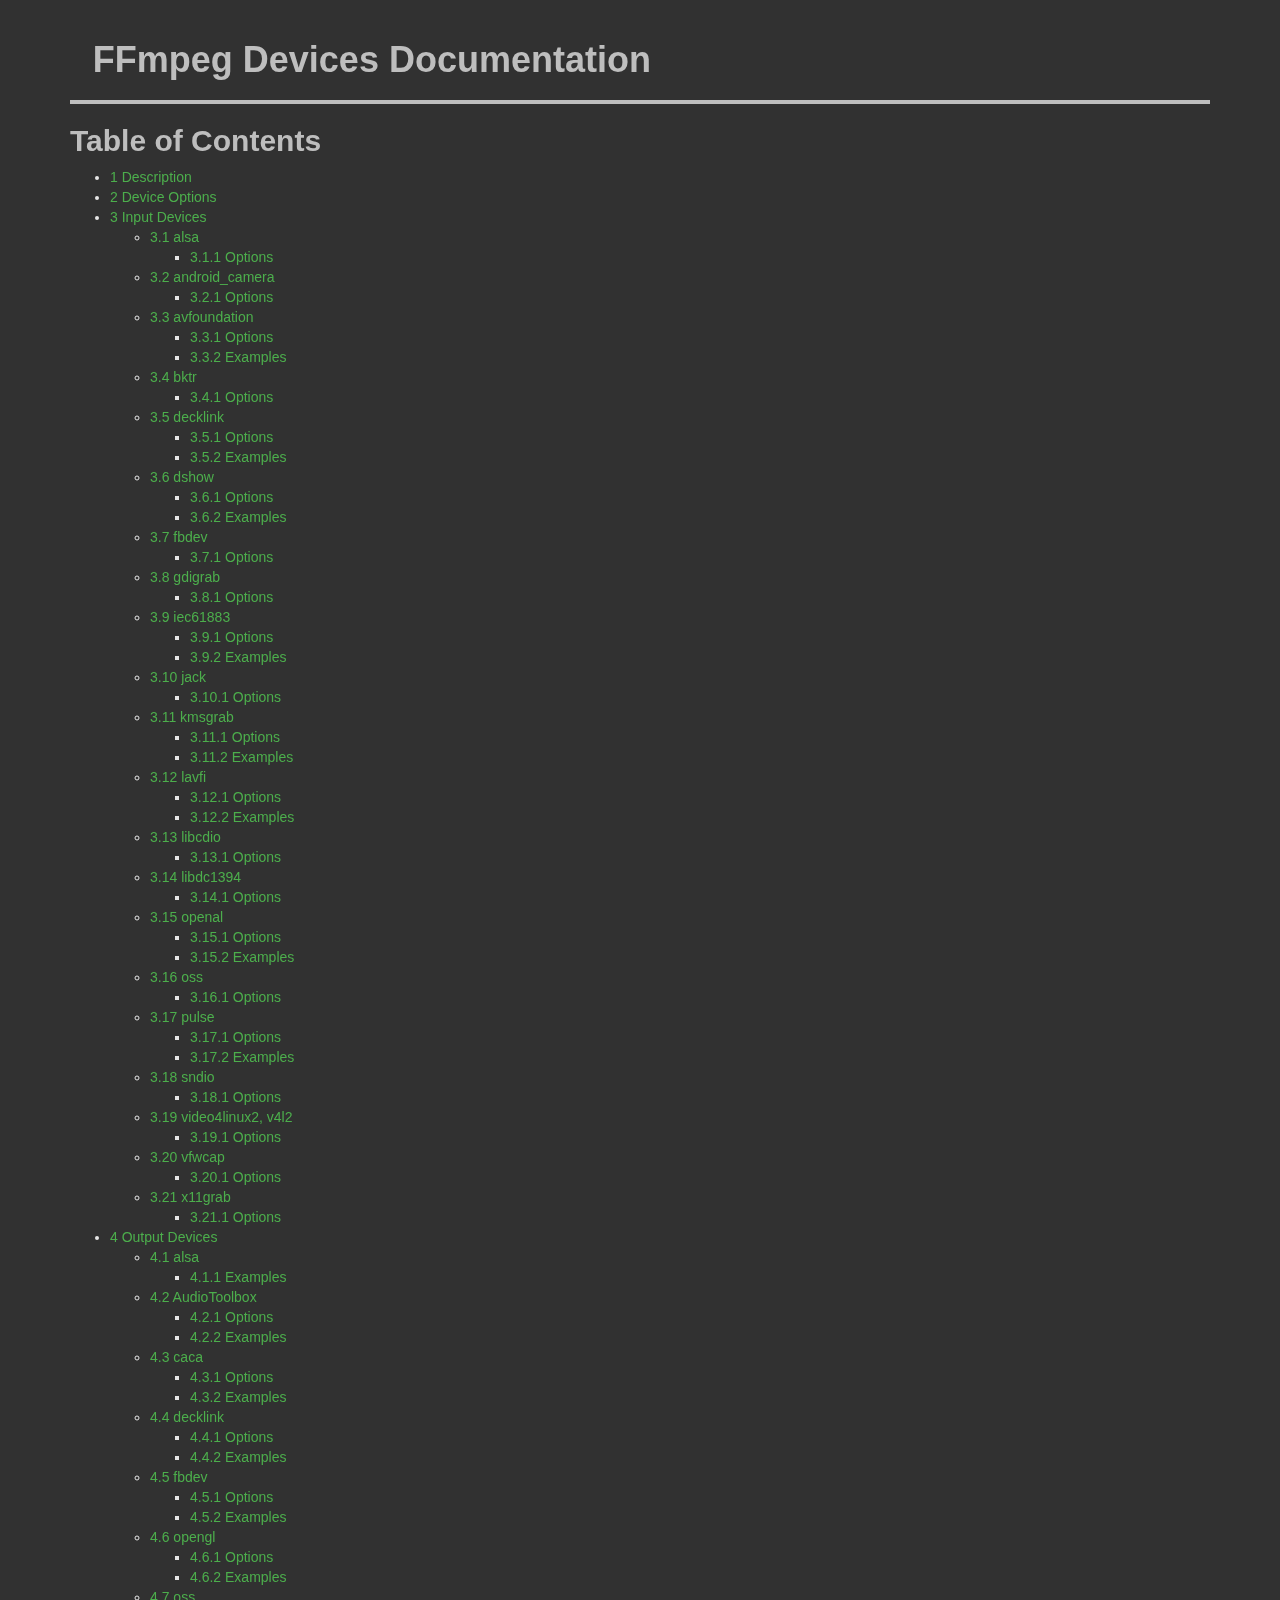
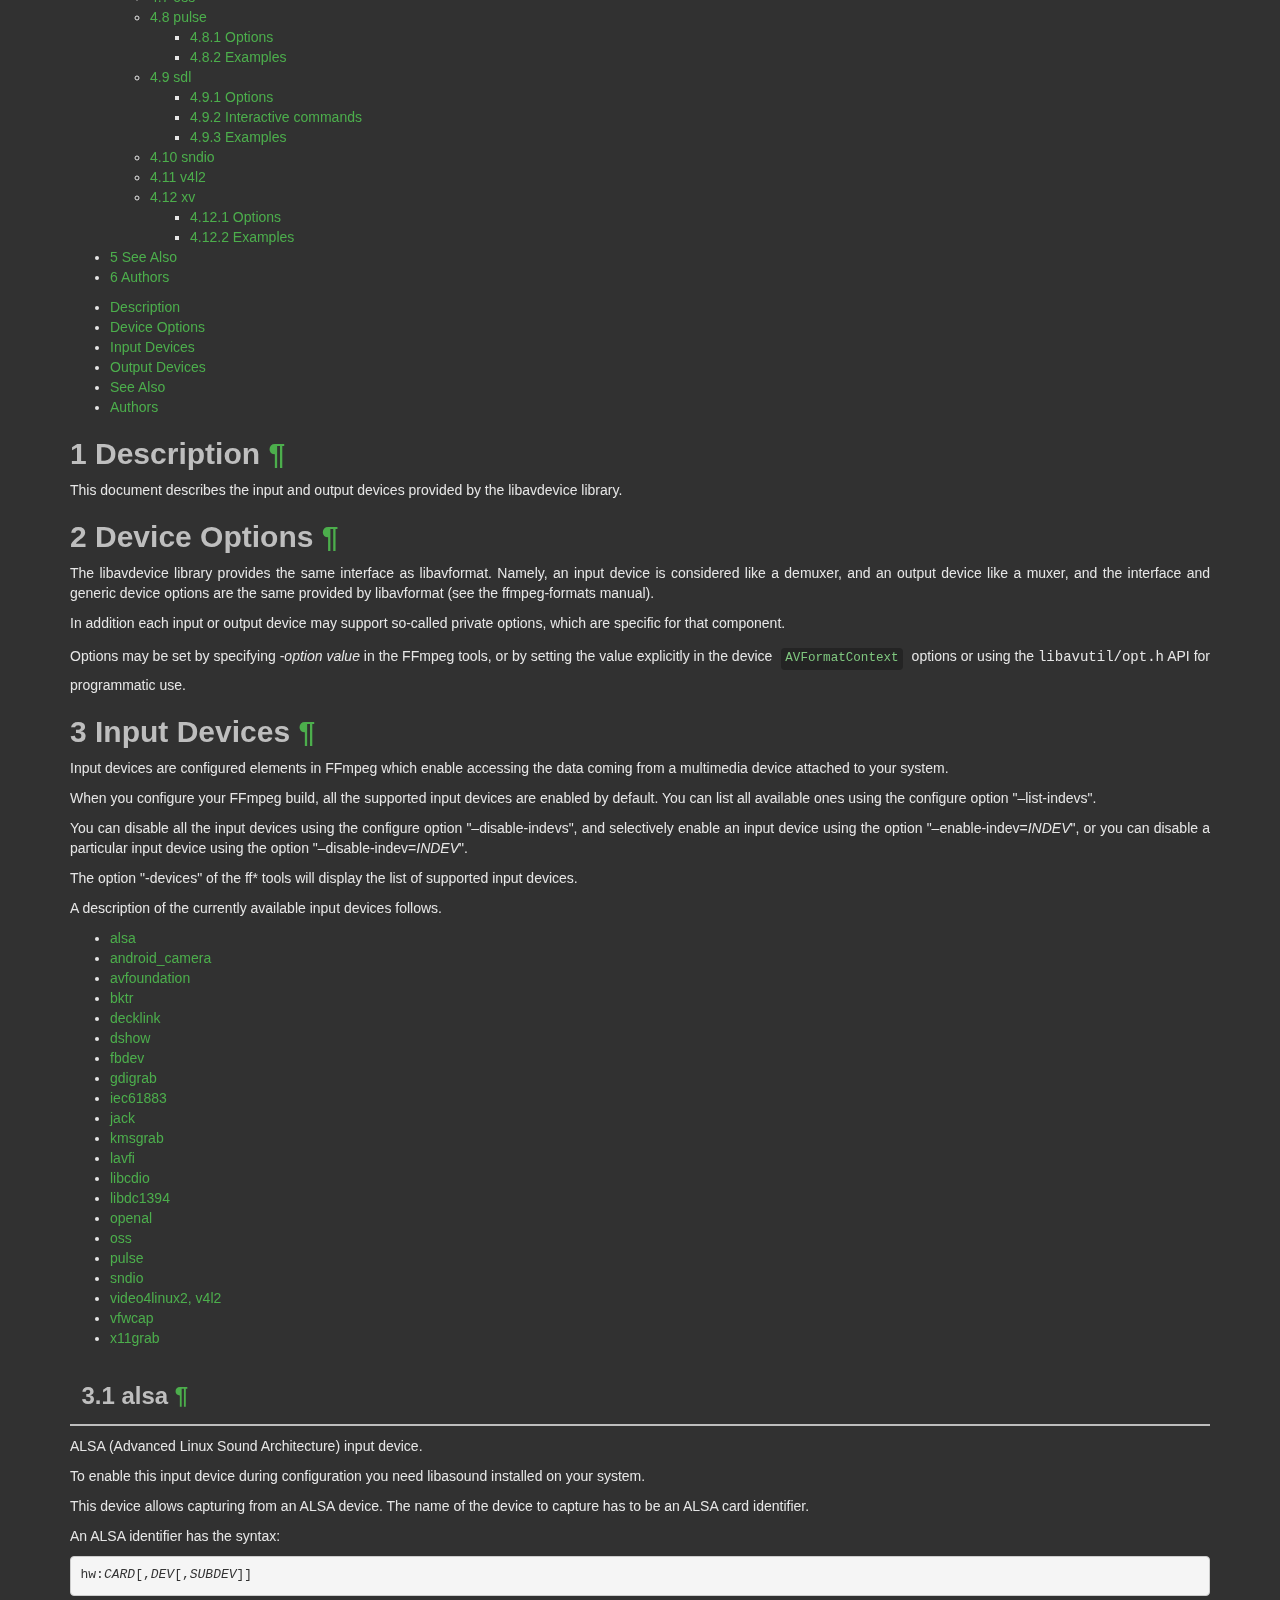
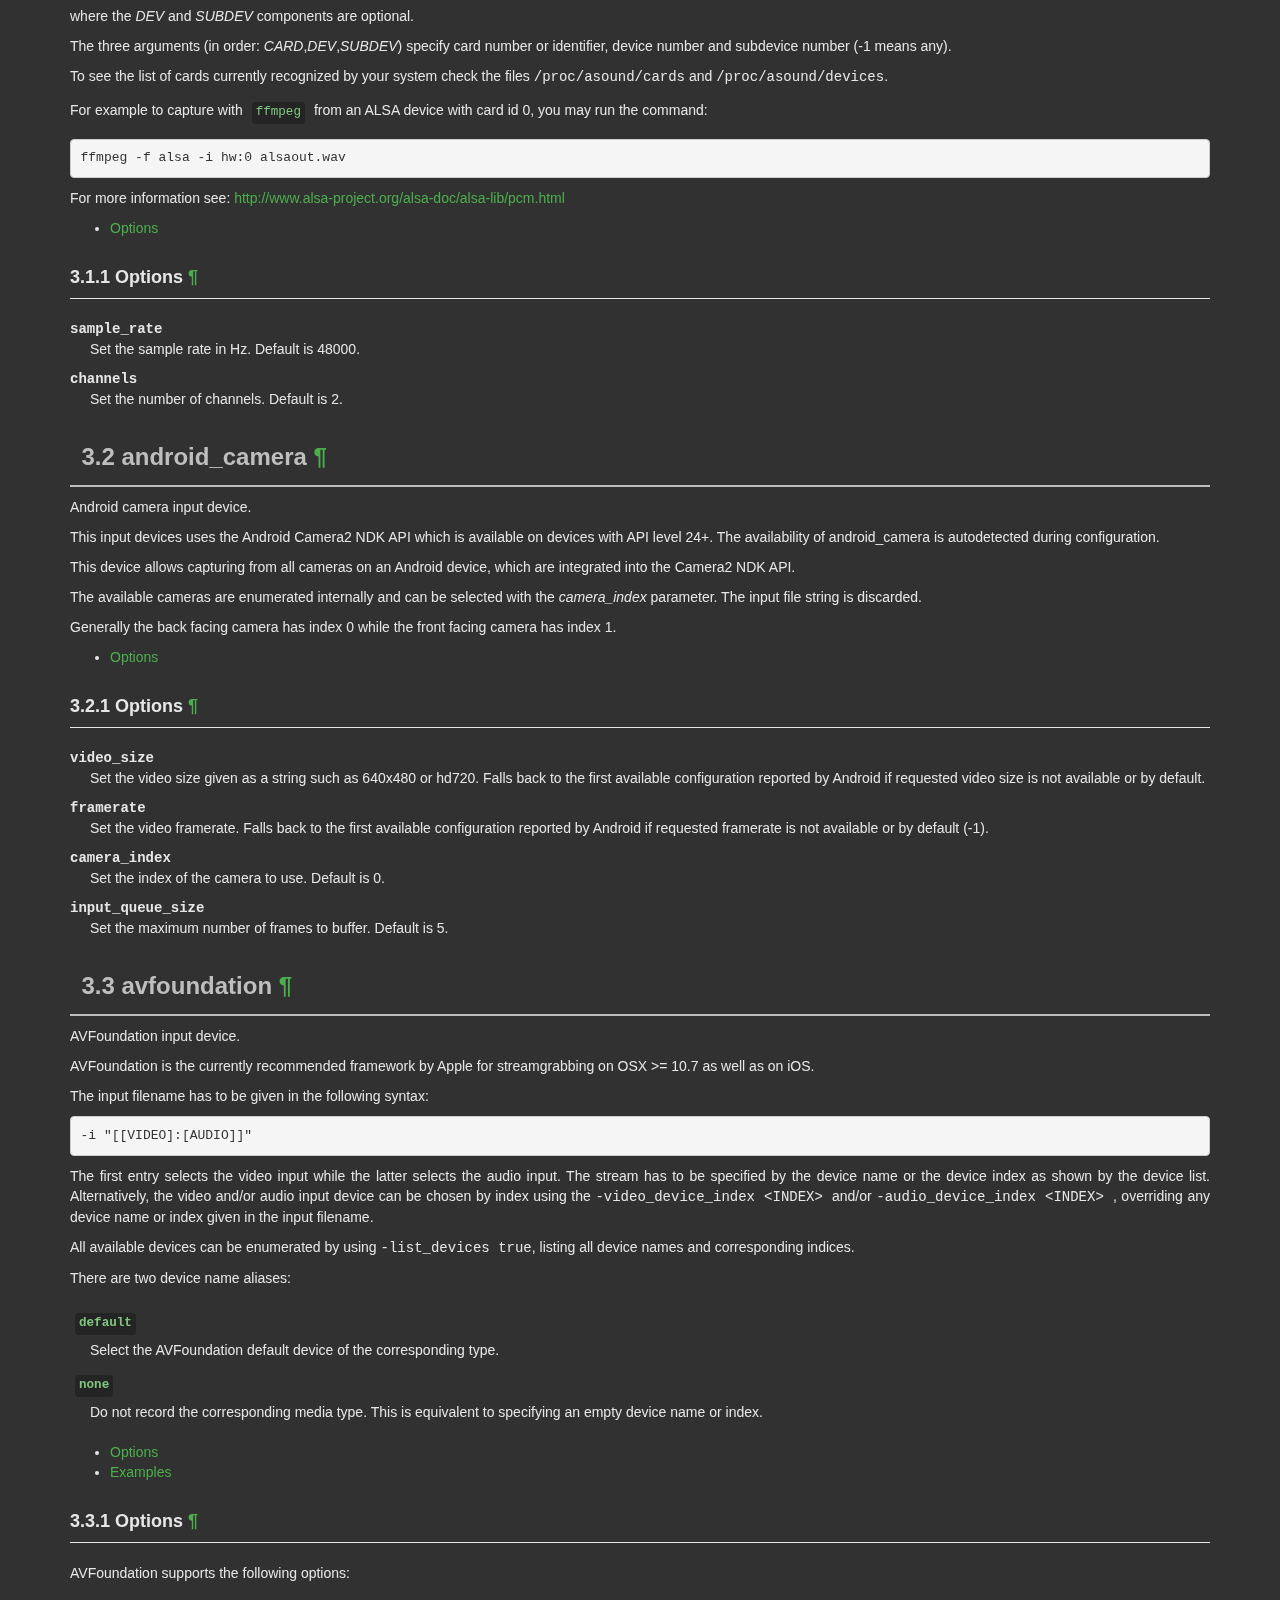
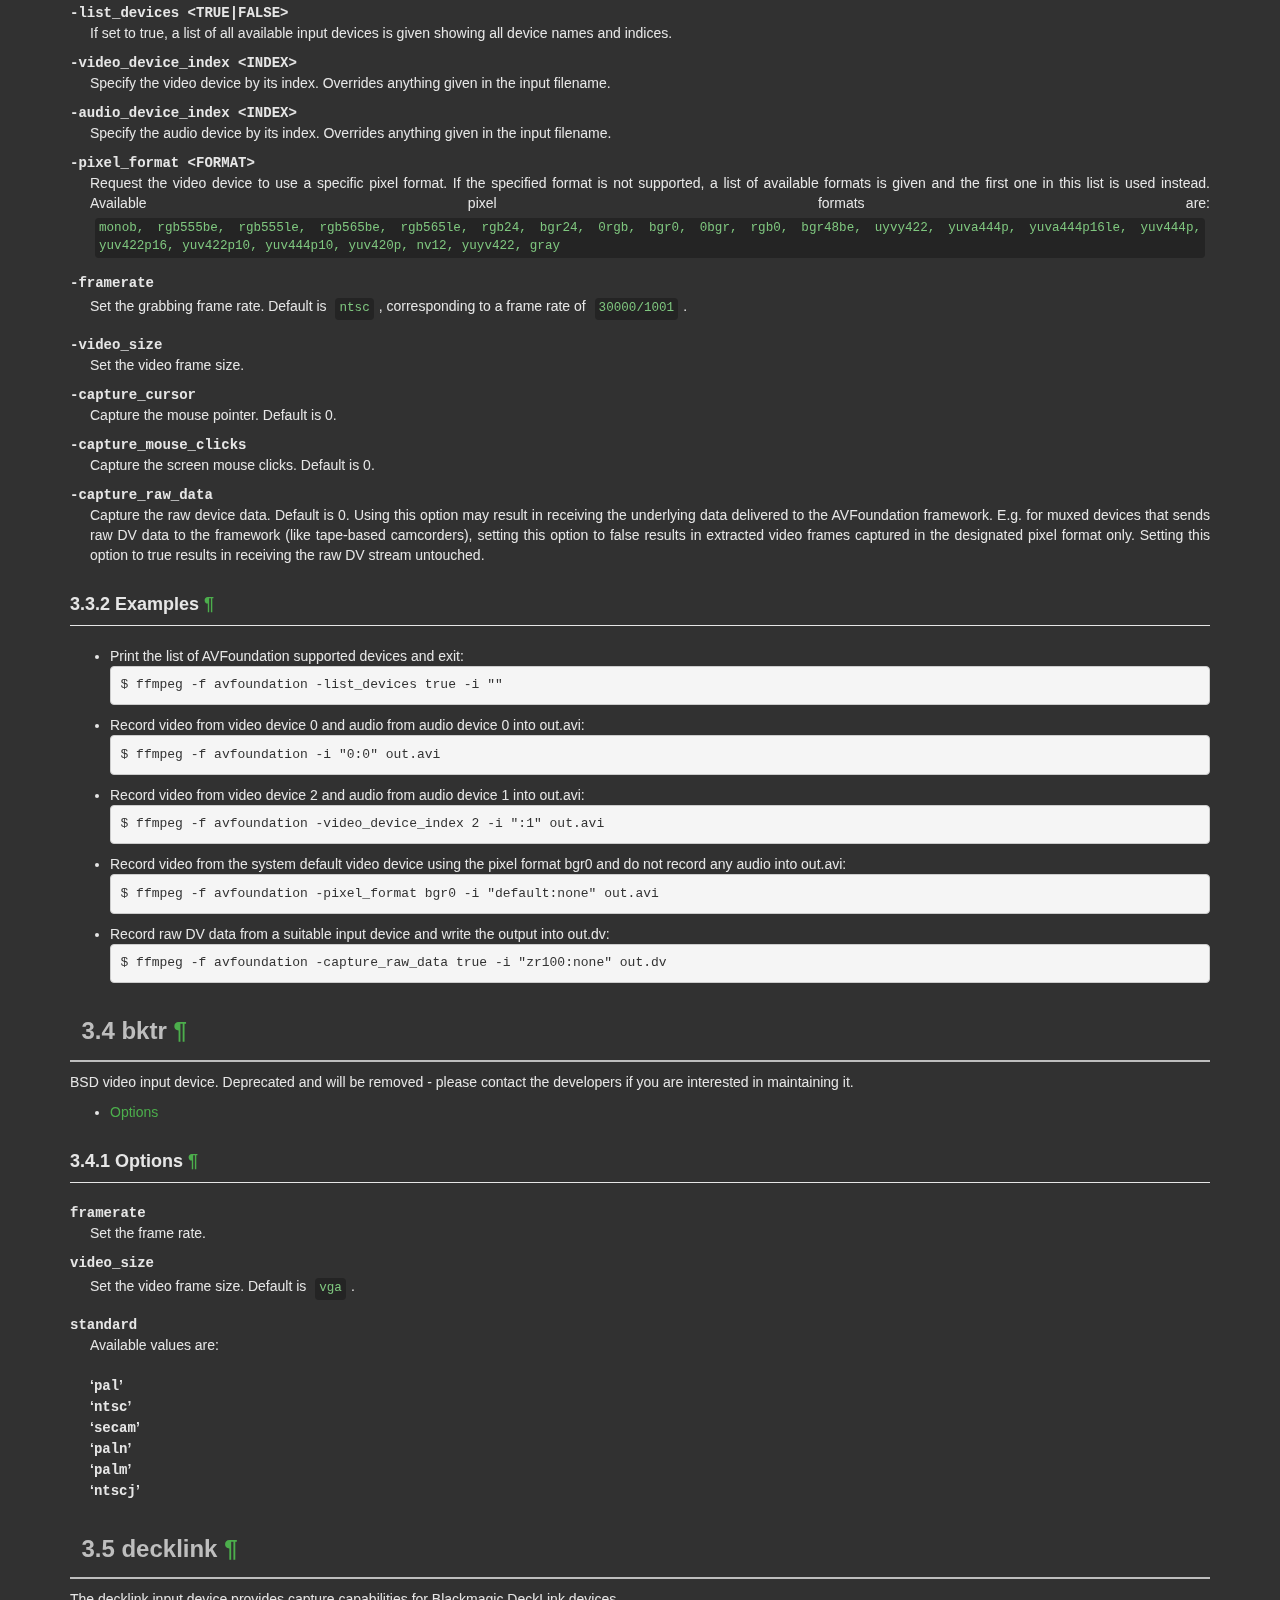
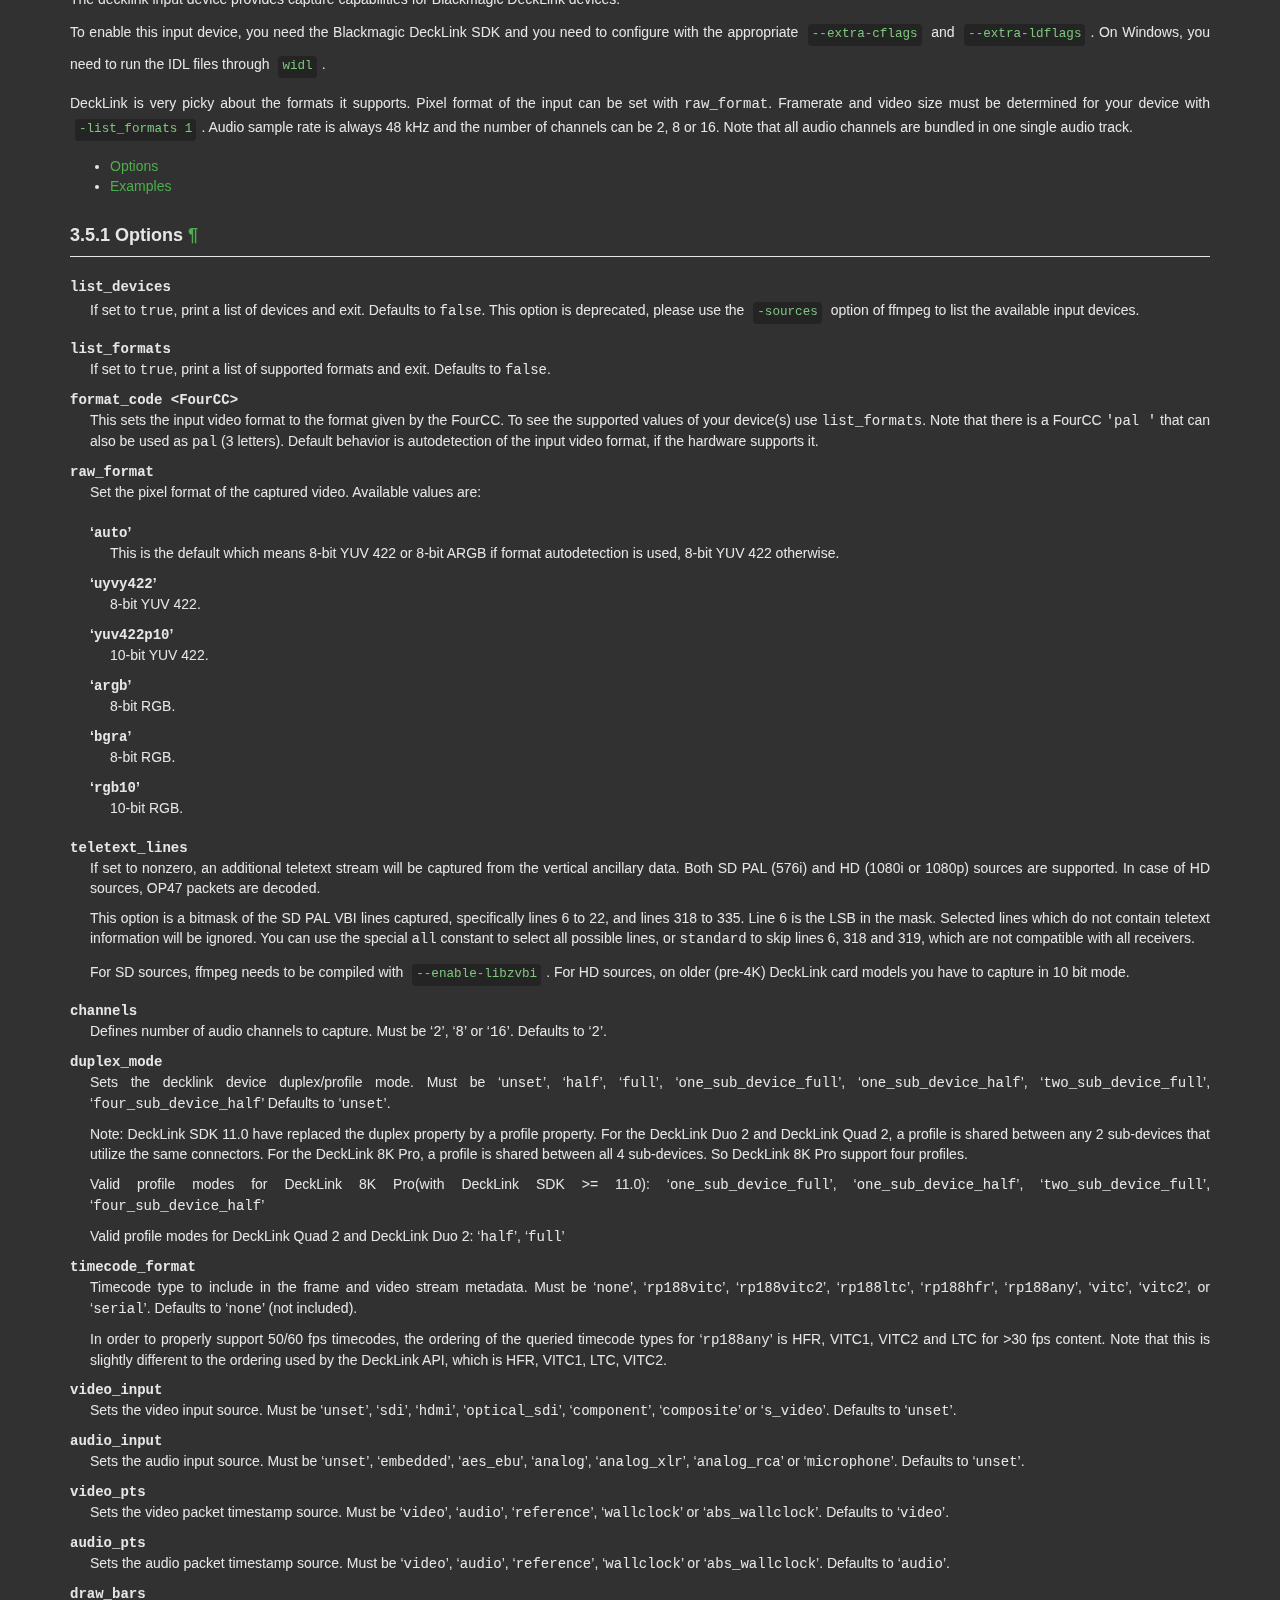
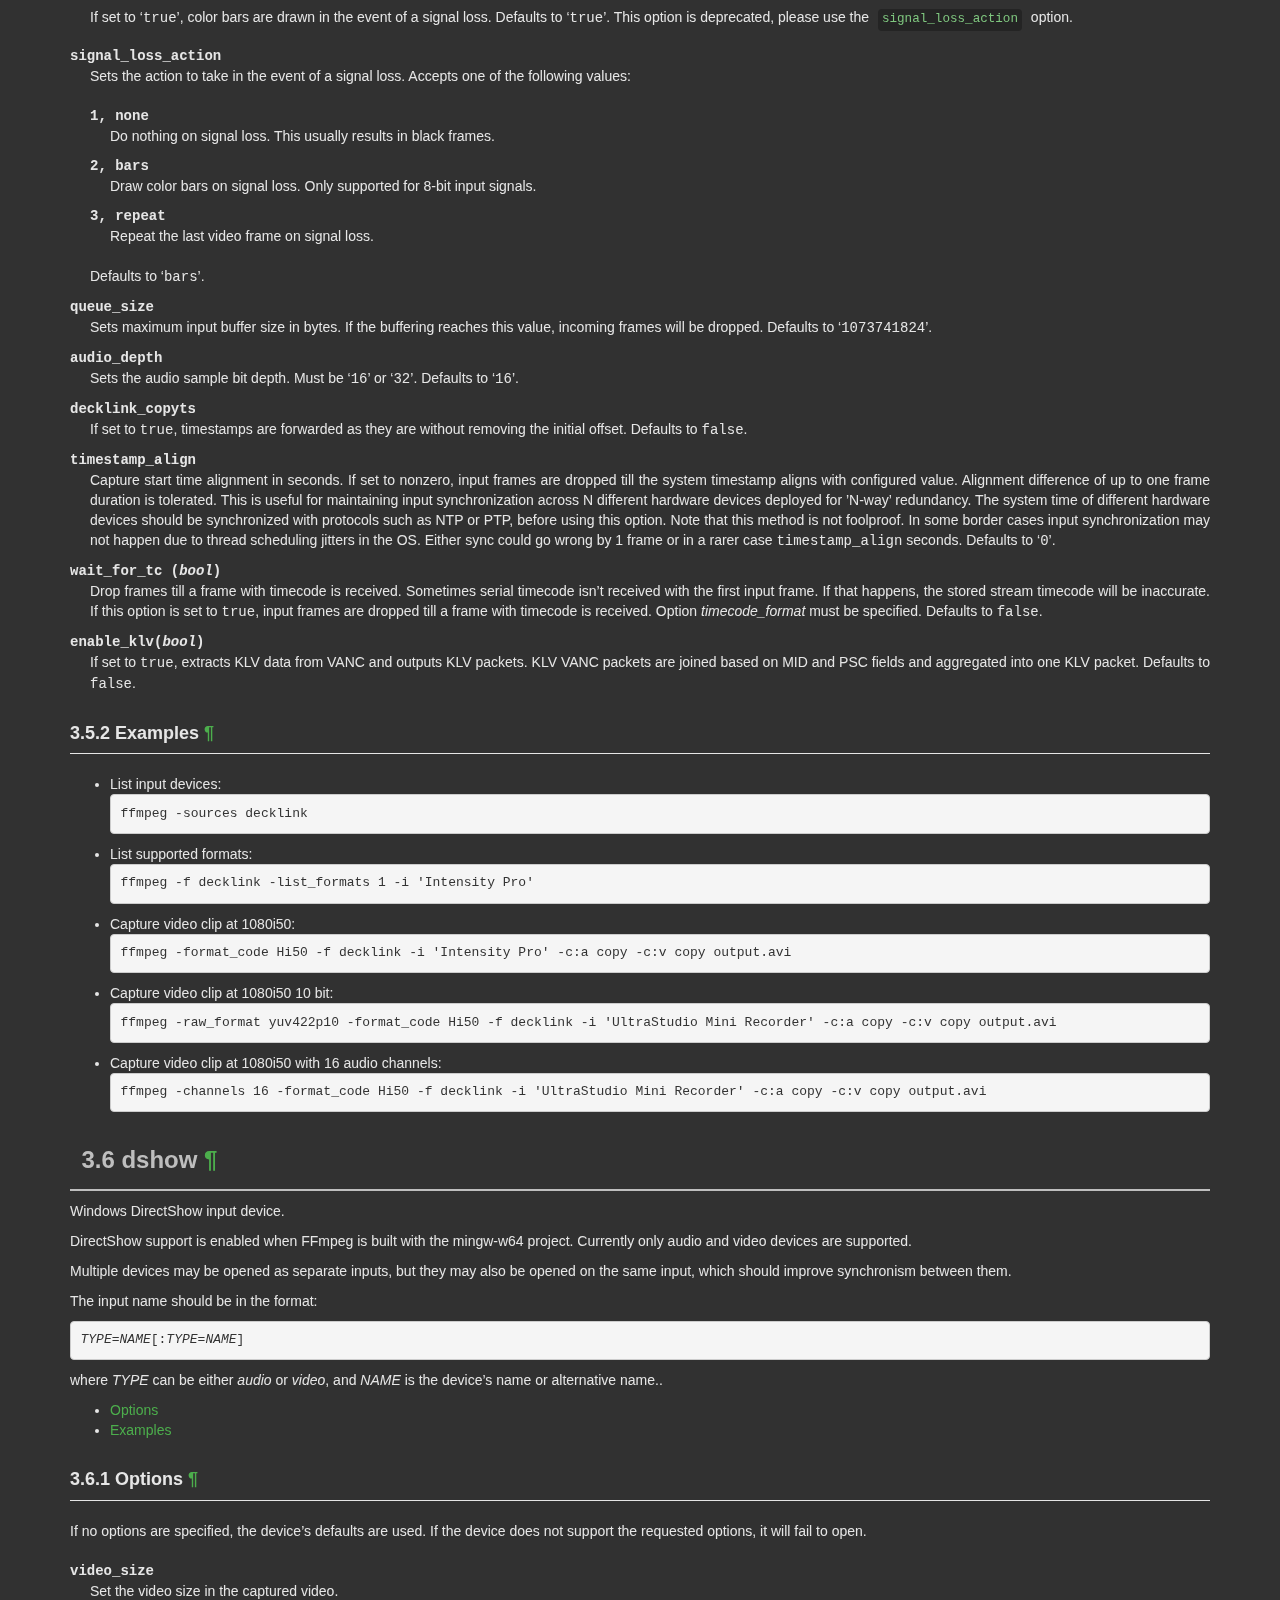
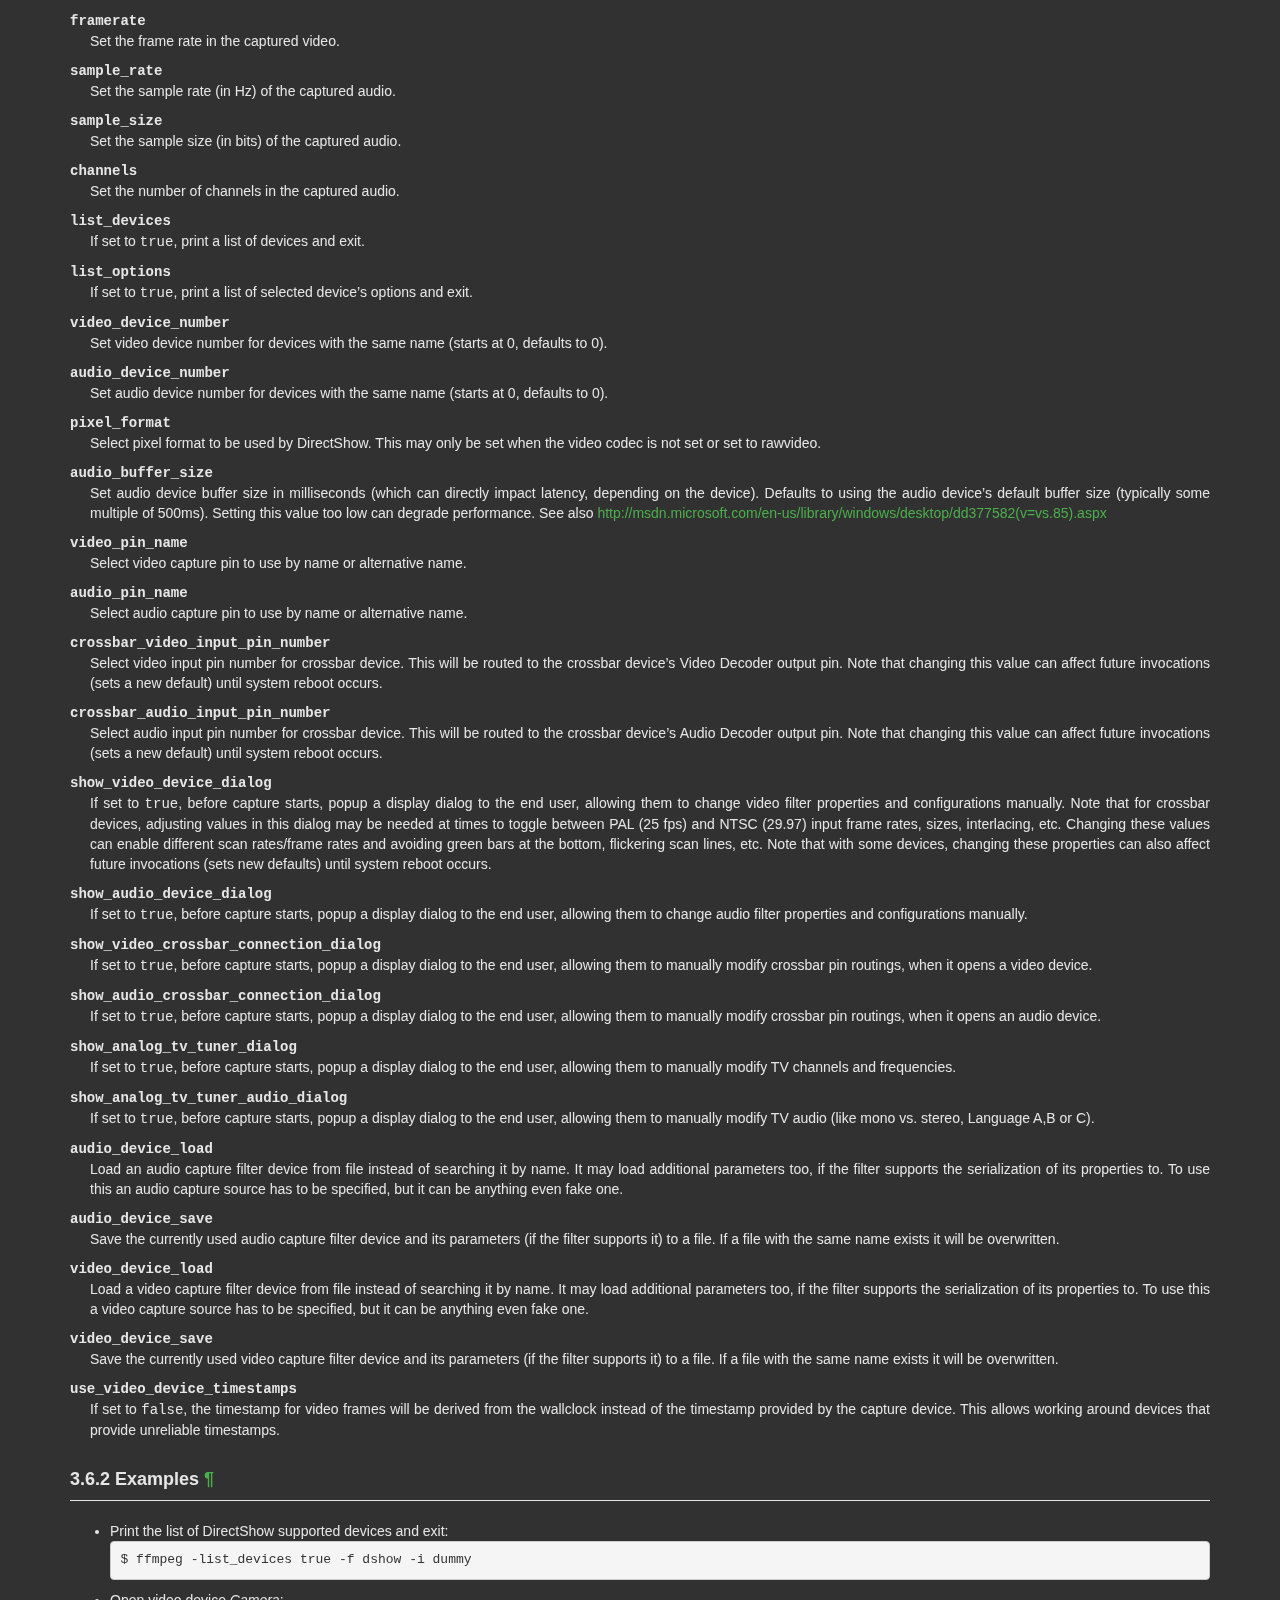
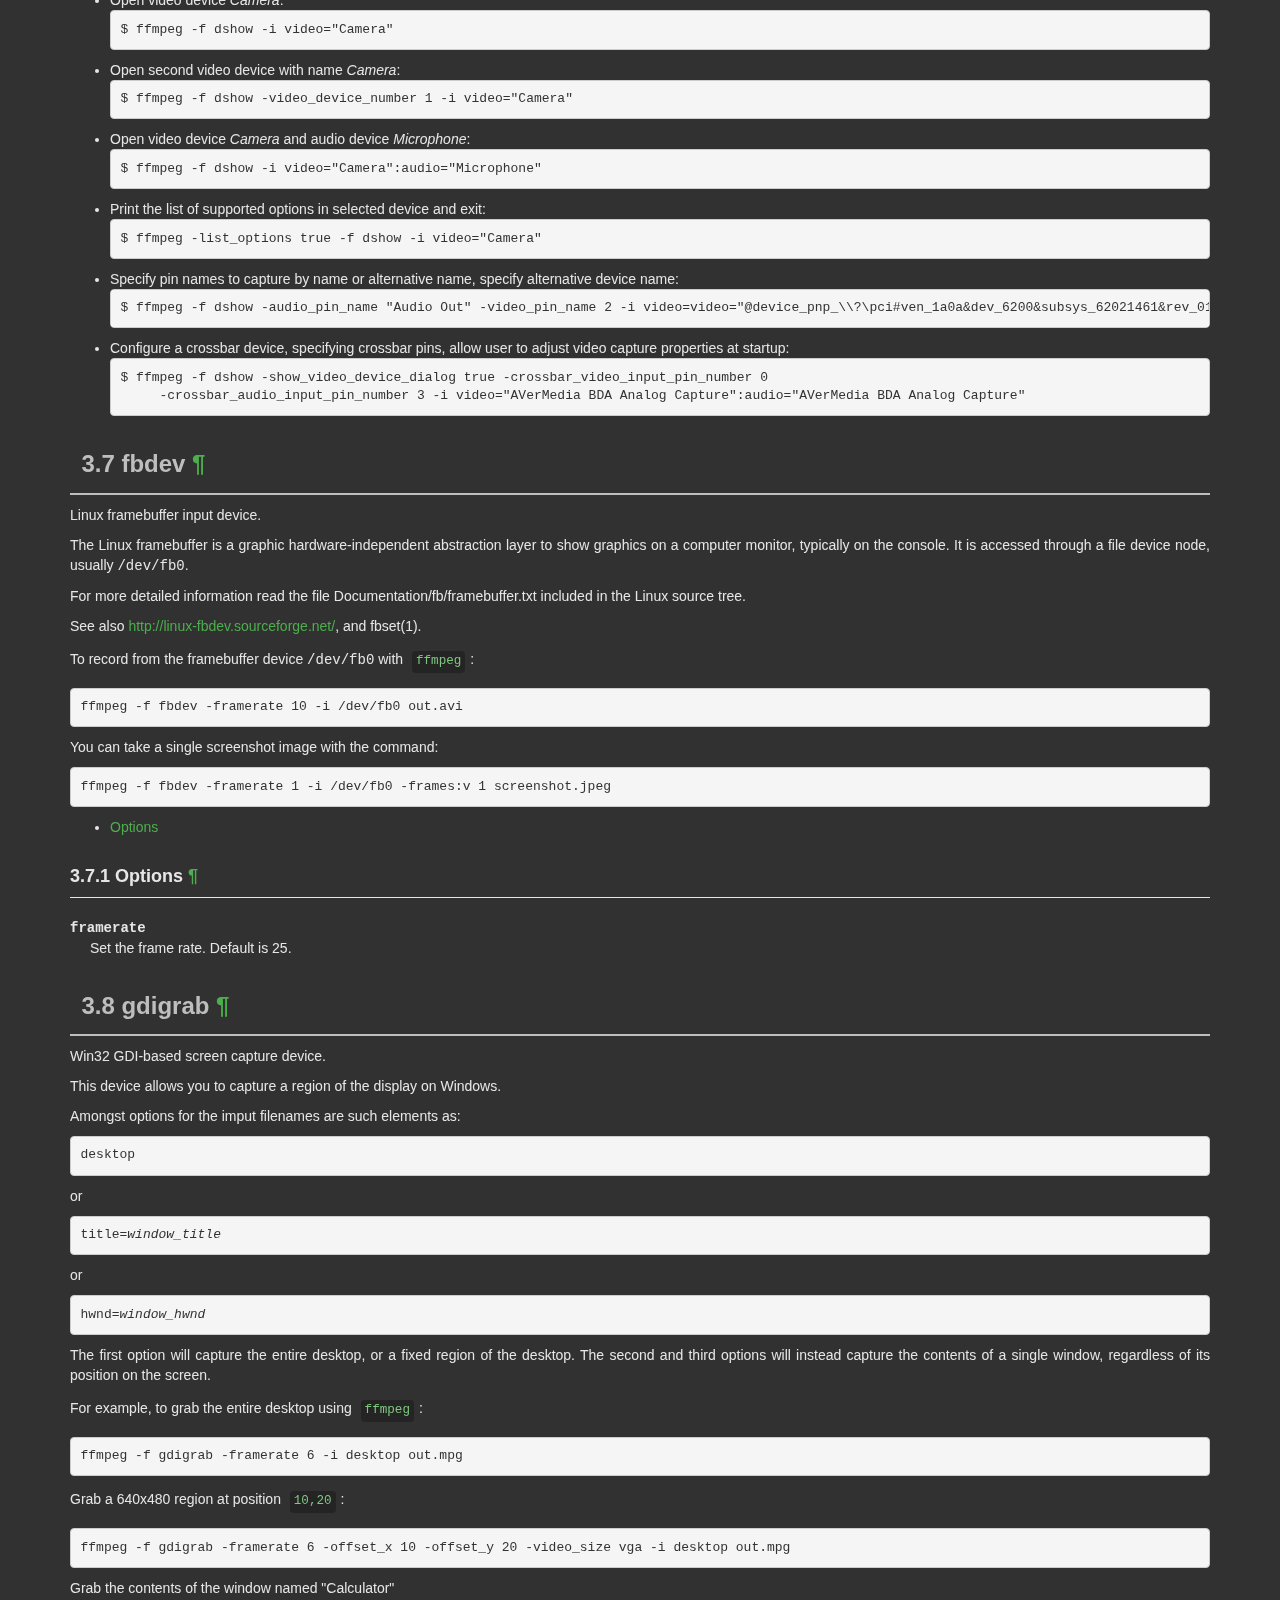
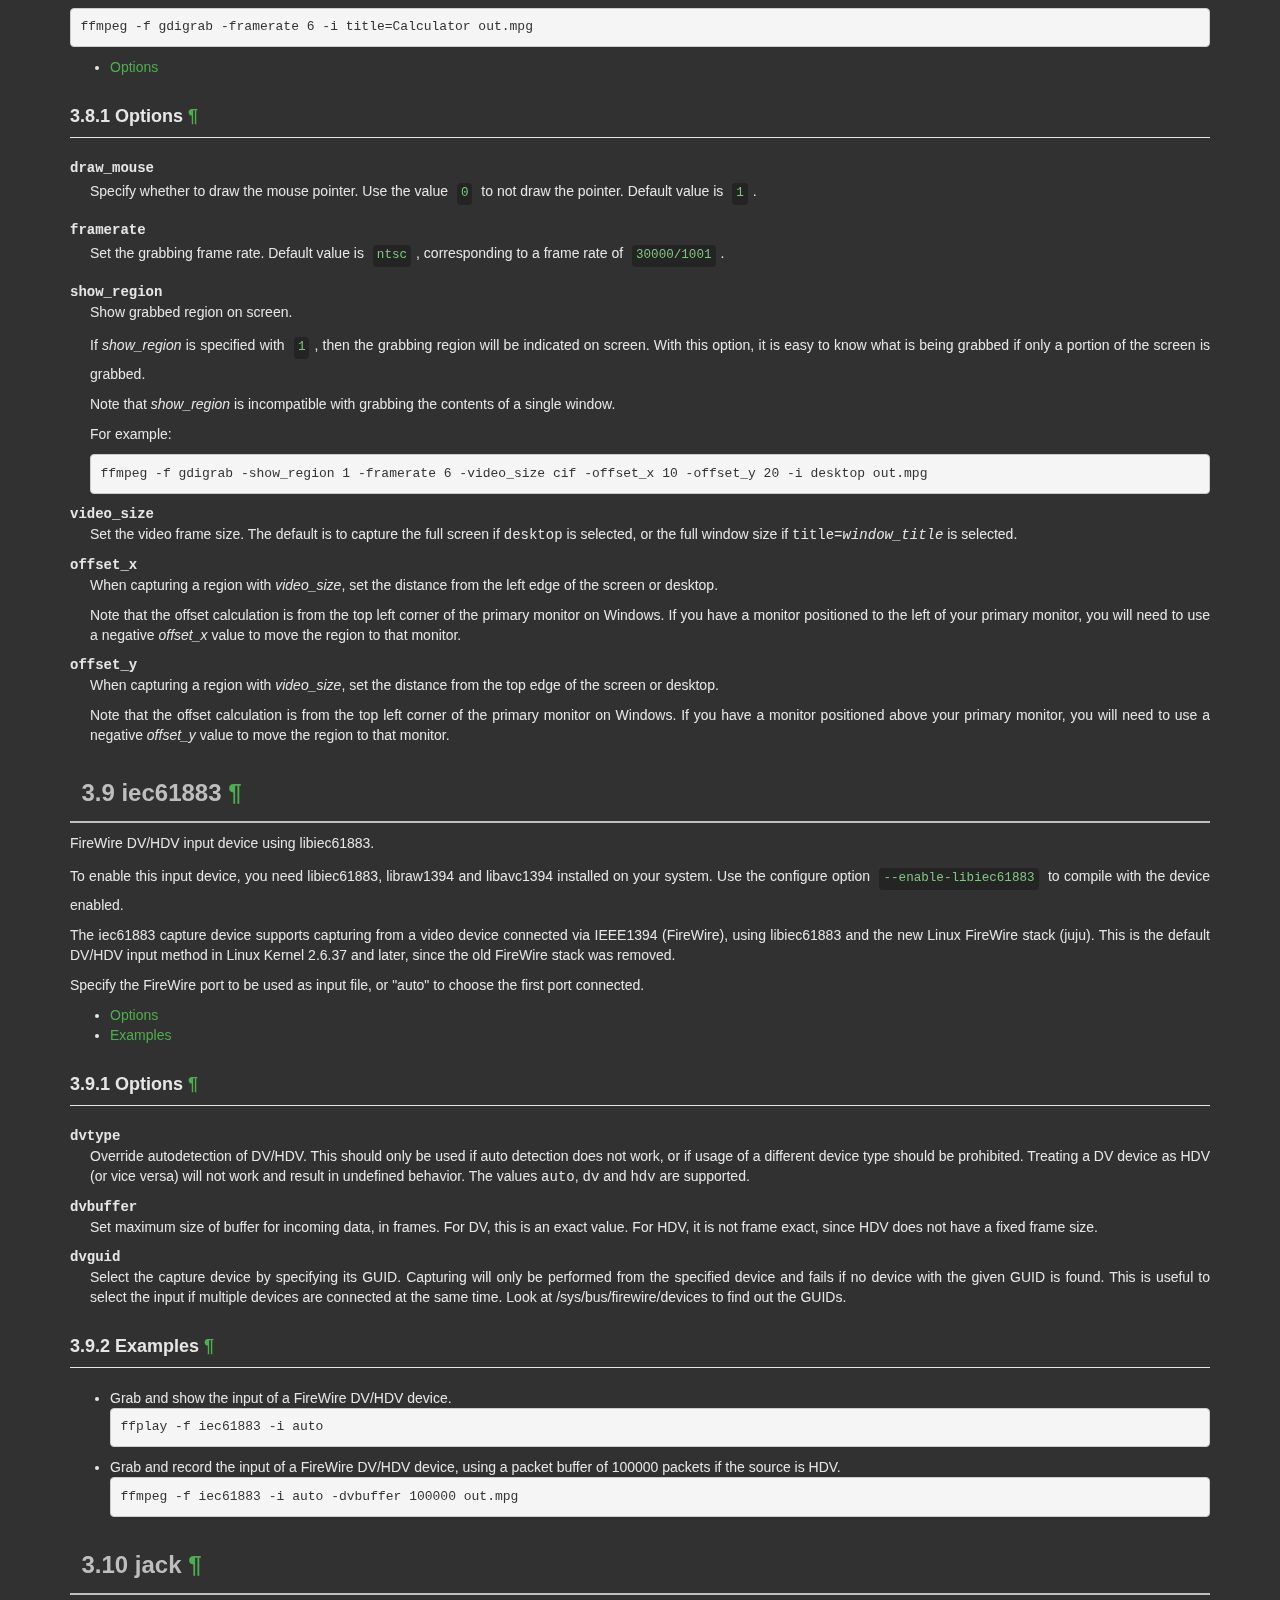
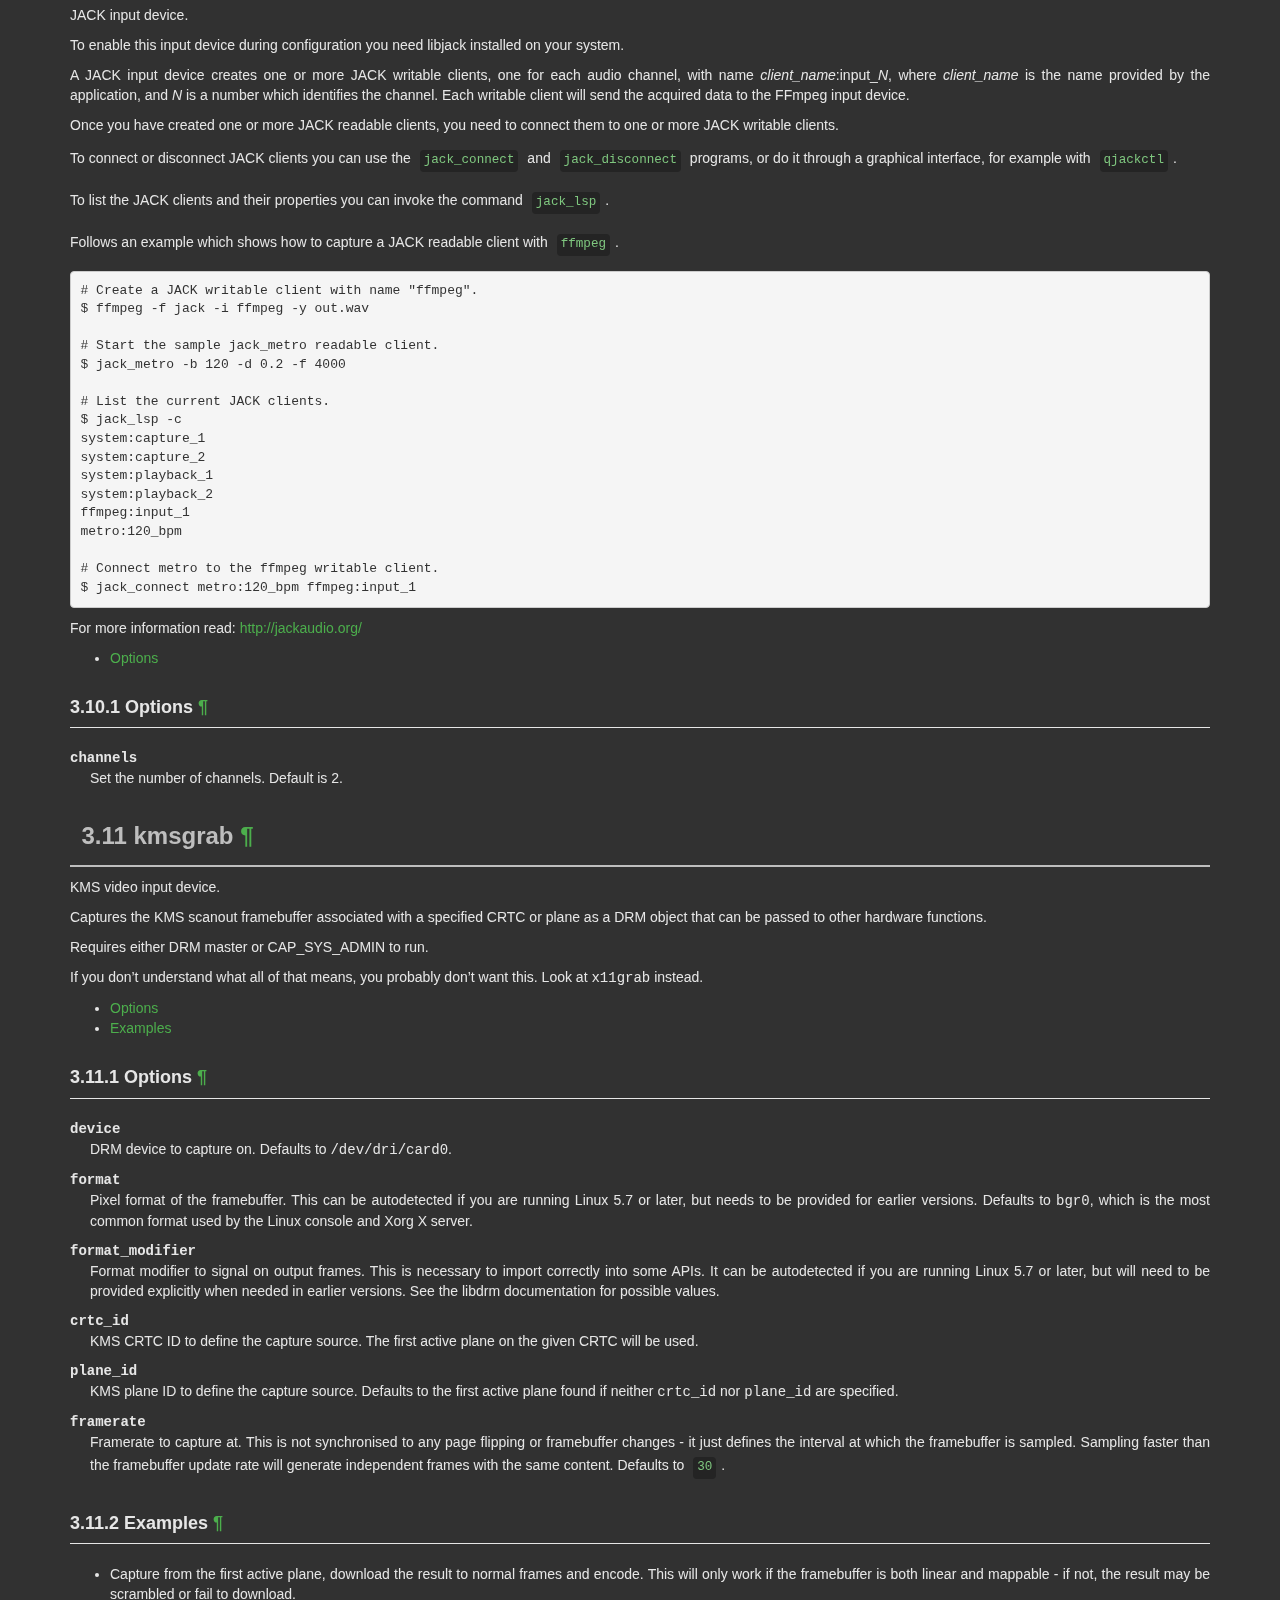
<file: ffmpeg/doc/ffmpeg-devices.html>
<!DOCTYPE html PUBLIC "-//W3C//DTD HTML 4.01 Transitional//EN" "http://www.w3.org/TR/html4/loose.dtd">
<html>
<!-- Created by , GNU Texinfo 7.1.1 -->
  <head>
    <meta charset="utf-8">
    <title>
      FFmpeg Devices Documentation
    </title>
    <meta name="viewport" content="width=device-width,initial-scale=1.0">
    <link rel="stylesheet" type="text/css" href="bootstrap.min.css">
    <link rel="stylesheet" type="text/css" href="style.min.css">
  </head>
  <body>
    <div class="container">
      <h1>
      FFmpeg Devices Documentation
      </h1>


<div class="top-level-extent" id="SEC_Top">

<div class="element-contents" id="SEC_Contents">
<h2 class="contents-heading">Table of Contents</h2>

<div class="contents">

<ul class="toc-numbered-mark">
  <li><a id="toc-Description" href="#Description">1 Description</a></li>
  <li><a id="toc-Device-Options" href="#Device-Options">2 Device Options</a></li>
  <li><a id="toc-Input-Devices" href="#Input-Devices">3 Input Devices</a>
  <ul class="toc-numbered-mark">
    <li><a id="toc-alsa" href="#alsa">3.1 alsa</a>
    <ul class="toc-numbered-mark">
      <li><a id="toc-Options" href="#Options">3.1.1 Options</a></li>
    </ul></li>
    <li><a id="toc-android_005fcamera" href="#android_005fcamera">3.2 android_camera</a>
    <ul class="toc-numbered-mark">
      <li><a id="toc-Options-1" href="#Options-1">3.2.1 Options</a></li>
    </ul></li>
    <li><a id="toc-avfoundation" href="#avfoundation">3.3 avfoundation</a>
    <ul class="toc-numbered-mark">
      <li><a id="toc-Options-2" href="#Options-2">3.3.1 Options</a></li>
      <li><a id="toc-Examples" href="#Examples">3.3.2 Examples</a></li>
    </ul></li>
    <li><a id="toc-bktr" href="#bktr">3.4 bktr</a>
    <ul class="toc-numbered-mark">
      <li><a id="toc-Options-3" href="#Options-3">3.4.1 Options</a></li>
    </ul></li>
    <li><a id="toc-decklink" href="#decklink">3.5 decklink</a>
    <ul class="toc-numbered-mark">
      <li><a id="toc-Options-4" href="#Options-4">3.5.1 Options</a></li>
      <li><a id="toc-Examples-1" href="#Examples-1">3.5.2 Examples</a></li>
    </ul></li>
    <li><a id="toc-dshow" href="#dshow">3.6 dshow</a>
    <ul class="toc-numbered-mark">
      <li><a id="toc-Options-5" href="#Options-5">3.6.1 Options</a></li>
      <li><a id="toc-Examples-2" href="#Examples-2">3.6.2 Examples</a></li>
    </ul></li>
    <li><a id="toc-fbdev" href="#fbdev">3.7 fbdev</a>
    <ul class="toc-numbered-mark">
      <li><a id="toc-Options-6" href="#Options-6">3.7.1 Options</a></li>
    </ul></li>
    <li><a id="toc-gdigrab" href="#gdigrab">3.8 gdigrab</a>
    <ul class="toc-numbered-mark">
      <li><a id="toc-Options-7" href="#Options-7">3.8.1 Options</a></li>
    </ul></li>
    <li><a id="toc-iec61883" href="#iec61883">3.9 iec61883</a>
    <ul class="toc-numbered-mark">
      <li><a id="toc-Options-8" href="#Options-8">3.9.1 Options</a></li>
      <li><a id="toc-Examples-3" href="#Examples-3">3.9.2 Examples</a></li>
    </ul></li>
    <li><a id="toc-jack" href="#jack">3.10 jack</a>
    <ul class="toc-numbered-mark">
      <li><a id="toc-Options-9" href="#Options-9">3.10.1 Options</a></li>
    </ul></li>
    <li><a id="toc-kmsgrab" href="#kmsgrab">3.11 kmsgrab</a>
    <ul class="toc-numbered-mark">
      <li><a id="toc-Options-10" href="#Options-10">3.11.1 Options</a></li>
      <li><a id="toc-Examples-4" href="#Examples-4">3.11.2 Examples</a></li>
    </ul></li>
    <li><a id="toc-lavfi" href="#lavfi">3.12 lavfi</a>
    <ul class="toc-numbered-mark">
      <li><a id="toc-Options-11" href="#Options-11">3.12.1 Options</a></li>
      <li><a id="toc-Examples-5" href="#Examples-5">3.12.2 Examples</a></li>
    </ul></li>
    <li><a id="toc-libcdio" href="#libcdio">3.13 libcdio</a>
    <ul class="toc-numbered-mark">
      <li><a id="toc-Options-12" href="#Options-12">3.13.1 Options</a></li>
    </ul></li>
    <li><a id="toc-libdc1394" href="#libdc1394">3.14 libdc1394</a>
    <ul class="toc-numbered-mark">
      <li><a id="toc-Options-13" href="#Options-13">3.14.1 Options</a></li>
    </ul></li>
    <li><a id="toc-openal" href="#openal">3.15 openal</a>
    <ul class="toc-numbered-mark">
      <li><a id="toc-Options-14" href="#Options-14">3.15.1 Options</a></li>
      <li><a id="toc-Examples-6" href="#Examples-6">3.15.2 Examples</a></li>
    </ul></li>
    <li><a id="toc-oss" href="#oss">3.16 oss</a>
    <ul class="toc-numbered-mark">
      <li><a id="toc-Options-15" href="#Options-15">3.16.1 Options</a></li>
    </ul></li>
    <li><a id="toc-pulse" href="#pulse">3.17 pulse</a>
    <ul class="toc-numbered-mark">
      <li><a id="toc-Options-16" href="#Options-16">3.17.1 Options</a></li>
      <li><a id="toc-Examples-7" href="#Examples-7">3.17.2 Examples</a></li>
    </ul></li>
    <li><a id="toc-sndio" href="#sndio">3.18 sndio</a>
    <ul class="toc-numbered-mark">
      <li><a id="toc-Options-17" href="#Options-17">3.18.1 Options</a></li>
    </ul></li>
    <li><a id="toc-video4linux2_002c-v4l2" href="#video4linux2_002c-v4l2">3.19 video4linux2, v4l2</a>
    <ul class="toc-numbered-mark">
      <li><a id="toc-Options-18" href="#Options-18">3.19.1 Options</a></li>
    </ul></li>
    <li><a id="toc-vfwcap" href="#vfwcap">3.20 vfwcap</a>
    <ul class="toc-numbered-mark">
      <li><a id="toc-Options-19" href="#Options-19">3.20.1 Options</a></li>
    </ul></li>
    <li><a id="toc-x11grab" href="#x11grab">3.21 x11grab</a>
    <ul class="toc-numbered-mark">
      <li><a id="toc-Options-20" href="#Options-20">3.21.1 Options</a></li>
    </ul></li>
  </ul></li>
  <li><a id="toc-Output-Devices" href="#Output-Devices">4 Output Devices</a>
  <ul class="toc-numbered-mark">
    <li><a id="toc-alsa-1" href="#alsa-1">4.1 alsa</a>
    <ul class="toc-numbered-mark">
      <li><a id="toc-Examples-8" href="#Examples-8">4.1.1 Examples</a></li>
    </ul></li>
    <li><a id="toc-AudioToolbox" href="#AudioToolbox">4.2 AudioToolbox</a>
    <ul class="toc-numbered-mark">
      <li><a id="toc-Options-21" href="#Options-21">4.2.1 Options</a></li>
      <li><a id="toc-Examples-9" href="#Examples-9">4.2.2 Examples</a></li>
    </ul></li>
    <li><a id="toc-caca" href="#caca">4.3 caca</a>
    <ul class="toc-numbered-mark">
      <li><a id="toc-Options-22" href="#Options-22">4.3.1 Options</a></li>
      <li><a id="toc-Examples-10" href="#Examples-10">4.3.2 Examples</a></li>
    </ul></li>
    <li><a id="toc-decklink-1" href="#decklink-1">4.4 decklink</a>
    <ul class="toc-numbered-mark">
      <li><a id="toc-Options-23" href="#Options-23">4.4.1 Options</a></li>
      <li><a id="toc-Examples-11" href="#Examples-11">4.4.2 Examples</a></li>
    </ul></li>
    <li><a id="toc-fbdev-1" href="#fbdev-1">4.5 fbdev</a>
    <ul class="toc-numbered-mark">
      <li><a id="toc-Options-24" href="#Options-24">4.5.1 Options</a></li>
      <li><a id="toc-Examples-12" href="#Examples-12">4.5.2 Examples</a></li>
    </ul></li>
    <li><a id="toc-opengl" href="#opengl">4.6 opengl</a>
    <ul class="toc-numbered-mark">
      <li><a id="toc-Options-25" href="#Options-25">4.6.1 Options</a></li>
      <li><a id="toc-Examples-13" href="#Examples-13">4.6.2 Examples</a></li>
    </ul></li>
    <li><a id="toc-oss-1" href="#oss-1">4.7 oss</a></li>
    <li><a id="toc-pulse-1" href="#pulse-1">4.8 pulse</a>
    <ul class="toc-numbered-mark">
      <li><a id="toc-Options-26" href="#Options-26">4.8.1 Options</a></li>
      <li><a id="toc-Examples-14" href="#Examples-14">4.8.2 Examples</a></li>
    </ul></li>
    <li><a id="toc-sdl" href="#sdl">4.9 sdl</a>
    <ul class="toc-numbered-mark">
      <li><a id="toc-Options-27" href="#Options-27">4.9.1 Options</a></li>
      <li><a id="toc-Interactive-commands" href="#Interactive-commands">4.9.2 Interactive commands</a></li>
      <li><a id="toc-Examples-15" href="#Examples-15">4.9.3 Examples</a></li>
    </ul></li>
    <li><a id="toc-sndio-1" href="#sndio-1">4.10 sndio</a></li>
    <li><a id="toc-v4l2" href="#v4l2">4.11 v4l2</a></li>
    <li><a id="toc-xv" href="#xv">4.12 xv</a>
    <ul class="toc-numbered-mark">
      <li><a id="toc-Options-28" href="#Options-28">4.12.1 Options</a></li>
      <li><a id="toc-Examples-16" href="#Examples-16">4.12.2 Examples</a></li>
    </ul></li>
  </ul></li>
  <li><a id="toc-See-Also" href="#See-Also">5 See Also</a></li>
  <li><a id="toc-Authors" href="#Authors">6 Authors</a></li>
</ul>
</div>
</div>

<ul class="mini-toc">
<li><a href="#Description" accesskey="1">Description</a></li>
<li><a href="#Device-Options" accesskey="2">Device Options</a></li>
<li><a href="#Input-Devices" accesskey="3">Input Devices</a></li>
<li><a href="#Output-Devices" accesskey="4">Output Devices</a></li>
<li><a href="#See-Also" accesskey="5">See Also</a></li>
<li><a href="#Authors" accesskey="6">Authors</a></li>
</ul>
<div class="chapter-level-extent" id="Description">
<h2 class="chapter"><span>1 Description<a class="copiable-link" href="#Description"> &para;</a></span></h2>

<p>This document describes the input and output devices provided by the
libavdevice library.
</p>

</div>
<div class="chapter-level-extent" id="Device-Options">
<h2 class="chapter"><span>2 Device Options<a class="copiable-link" href="#Device-Options"> &para;</a></span></h2>

<p>The libavdevice library provides the same interface as
libavformat. Namely, an input device is considered like a demuxer, and
an output device like a muxer, and the interface and generic device
options are the same provided by libavformat (see the ffmpeg-formats
manual).
</p>
<p>In addition each input or output device may support so-called private
options, which are specific for that component.
</p>
<p>Options may be set by specifying -<var class="var">option</var> <var class="var">value</var> in the
FFmpeg tools, or by setting the value explicitly in the device
<code class="code">AVFormatContext</code> options or using the <samp class="file">libavutil/opt.h</samp> API
for programmatic use.
</p>

</div>
<div class="chapter-level-extent" id="Input-Devices">
<h2 class="chapter"><span>3 Input Devices<a class="copiable-link" href="#Input-Devices"> &para;</a></span></h2>

<p>Input devices are configured elements in FFmpeg which enable accessing
the data coming from a multimedia device attached to your system.
</p>
<p>When you configure your FFmpeg build, all the supported input devices
are enabled by default. You can list all available ones using the
configure option &quot;&ndash;list-indevs&quot;.
</p>
<p>You can disable all the input devices using the configure option
&quot;&ndash;disable-indevs&quot;, and selectively enable an input device using the
option &quot;&ndash;enable-indev=<var class="var">INDEV</var>&quot;, or you can disable a particular
input device using the option &quot;&ndash;disable-indev=<var class="var">INDEV</var>&quot;.
</p>
<p>The option &quot;-devices&quot; of the ff* tools will display the list of
supported input devices.
</p>
<p>A description of the currently available input devices follows.
</p>
<ul class="mini-toc">
<li><a href="#alsa" accesskey="1">alsa</a></li>
<li><a href="#android_005fcamera" accesskey="2">android_camera</a></li>
<li><a href="#avfoundation" accesskey="3">avfoundation</a></li>
<li><a href="#bktr" accesskey="4">bktr</a></li>
<li><a href="#decklink" accesskey="5">decklink</a></li>
<li><a href="#dshow" accesskey="6">dshow</a></li>
<li><a href="#fbdev" accesskey="7">fbdev</a></li>
<li><a href="#gdigrab" accesskey="8">gdigrab</a></li>
<li><a href="#iec61883" accesskey="9">iec61883</a></li>
<li><a href="#jack">jack</a></li>
<li><a href="#kmsgrab">kmsgrab</a></li>
<li><a href="#lavfi">lavfi</a></li>
<li><a href="#libcdio">libcdio</a></li>
<li><a href="#libdc1394">libdc1394</a></li>
<li><a href="#openal">openal</a></li>
<li><a href="#oss">oss</a></li>
<li><a href="#pulse">pulse</a></li>
<li><a href="#sndio">sndio</a></li>
<li><a href="#video4linux2_002c-v4l2">video4linux2, v4l2</a></li>
<li><a href="#vfwcap">vfwcap</a></li>
<li><a href="#x11grab">x11grab</a></li>
</ul>
<div class="section-level-extent" id="alsa">
<h3 class="section"><span>3.1 alsa<a class="copiable-link" href="#alsa"> &para;</a></span></h3>

<p>ALSA (Advanced Linux Sound Architecture) input device.
</p>
<p>To enable this input device during configuration you need libasound
installed on your system.
</p>
<p>This device allows capturing from an ALSA device. The name of the
device to capture has to be an ALSA card identifier.
</p>
<p>An ALSA identifier has the syntax:
</p><div class="example">
<pre class="example-preformatted">hw:<var class="var">CARD</var>[,<var class="var">DEV</var>[,<var class="var">SUBDEV</var>]]
</pre></div>

<p>where the <var class="var">DEV</var> and <var class="var">SUBDEV</var> components are optional.
</p>
<p>The three arguments (in order: <var class="var">CARD</var>,<var class="var">DEV</var>,<var class="var">SUBDEV</var>)
specify card number or identifier, device number and subdevice number
(-1 means any).
</p>
<p>To see the list of cards currently recognized by your system check the
files <samp class="file">/proc/asound/cards</samp> and <samp class="file">/proc/asound/devices</samp>.
</p>
<p>For example to capture with <code class="command">ffmpeg</code> from an ALSA device with
card id 0, you may run the command:
</p><div class="example">
<pre class="example-preformatted">ffmpeg -f alsa -i hw:0 alsaout.wav
</pre></div>

<p>For more information see:
<a class="url" href="http://www.alsa-project.org/alsa-doc/alsa-lib/pcm.html">http://www.alsa-project.org/alsa-doc/alsa-lib/pcm.html</a>
</p>
<ul class="mini-toc">
<li><a href="#Options" accesskey="1">Options</a></li>
</ul>
<div class="subsection-level-extent" id="Options">
<h4 class="subsection"><span>3.1.1 Options<a class="copiable-link" href="#Options"> &para;</a></span></h4>

<dl class="table">
<dt><samp class="option">sample_rate</samp></dt>
<dd><p>Set the sample rate in Hz. Default is 48000.
</p>
</dd>
<dt><samp class="option">channels</samp></dt>
<dd><p>Set the number of channels. Default is 2.
</p>
</dd>
</dl>

</div>
</div>
<div class="section-level-extent" id="android_005fcamera">
<h3 class="section"><span>3.2 android_camera<a class="copiable-link" href="#android_005fcamera"> &para;</a></span></h3>

<p>Android camera input device.
</p>
<p>This input devices uses the Android Camera2 NDK API which is
available on devices with API level 24+. The availability of
android_camera is autodetected during configuration.
</p>
<p>This device allows capturing from all cameras on an Android device,
which are integrated into the Camera2 NDK API.
</p>
<p>The available cameras are enumerated internally and can be selected
with the <var class="var">camera_index</var> parameter. The input file string is
discarded.
</p>
<p>Generally the back facing camera has index 0 while the front facing
camera has index 1.
</p>
<ul class="mini-toc">
<li><a href="#Options-1" accesskey="1">Options</a></li>
</ul>
<div class="subsection-level-extent" id="Options-1">
<h4 class="subsection"><span>3.2.1 Options<a class="copiable-link" href="#Options-1"> &para;</a></span></h4>

<dl class="table">
<dt><samp class="option">video_size</samp></dt>
<dd><p>Set the video size given as a string such as 640x480 or hd720.
Falls back to the first available configuration reported by
Android if requested video size is not available or by default.
</p>
</dd>
<dt><samp class="option">framerate</samp></dt>
<dd><p>Set the video framerate.
Falls back to the first available configuration reported by
Android if requested framerate is not available or by default (-1).
</p>
</dd>
<dt><samp class="option">camera_index</samp></dt>
<dd><p>Set the index of the camera to use. Default is 0.
</p>
</dd>
<dt><samp class="option">input_queue_size</samp></dt>
<dd><p>Set the maximum number of frames to buffer. Default is 5.
</p>
</dd>
</dl>

</div>
</div>
<div class="section-level-extent" id="avfoundation">
<h3 class="section"><span>3.3 avfoundation<a class="copiable-link" href="#avfoundation"> &para;</a></span></h3>

<p>AVFoundation input device.
</p>
<p>AVFoundation is the currently recommended framework by Apple for streamgrabbing on OSX &gt;= 10.7 as well as on iOS.
</p>
<p>The input filename has to be given in the following syntax:
</p><div class="example">
<pre class="example-preformatted">-i &quot;[[VIDEO]:[AUDIO]]&quot;
</pre></div>
<p>The first entry selects the video input while the latter selects the audio input.
The stream has to be specified by the device name or the device index as shown by the device list.
Alternatively, the video and/or audio input device can be chosen by index using the
<samp class="option">
    -video_device_index &lt;INDEX&gt;
</samp>
and/or
<samp class="option">
    -audio_device_index &lt;INDEX&gt;
</samp>
, overriding any
device name or index given in the input filename.
</p>
<p>All available devices can be enumerated by using <samp class="option">-list_devices true</samp>, listing
all device names and corresponding indices.
</p>
<p>There are two device name aliases:
</p><dl class="table">
<dt><code class="code">default</code></dt>
<dd><p>Select the AVFoundation default device of the corresponding type.
</p>
</dd>
<dt><code class="code">none</code></dt>
<dd><p>Do not record the corresponding media type.
This is equivalent to specifying an empty device name or index.
</p>
</dd>
</dl>

<ul class="mini-toc">
<li><a href="#Options-2" accesskey="1">Options</a></li>
<li><a href="#Examples" accesskey="2">Examples</a></li>
</ul>
<div class="subsection-level-extent" id="Options-2">
<h4 class="subsection"><span>3.3.1 Options<a class="copiable-link" href="#Options-2"> &para;</a></span></h4>

<p>AVFoundation supports the following options:
</p>
<dl class="table">
<dt><samp class="option">-list_devices &lt;TRUE|FALSE&gt;</samp></dt>
<dd><p>If set to true, a list of all available input devices is given showing all
device names and indices.
</p>
</dd>
<dt><samp class="option">-video_device_index &lt;INDEX&gt;</samp></dt>
<dd><p>Specify the video device by its index. Overrides anything given in the input filename.
</p>
</dd>
<dt><samp class="option">-audio_device_index &lt;INDEX&gt;</samp></dt>
<dd><p>Specify the audio device by its index. Overrides anything given in the input filename.
</p>
</dd>
<dt><samp class="option">-pixel_format &lt;FORMAT&gt;</samp></dt>
<dd><p>Request the video device to use a specific pixel format.
If the specified format is not supported, a list of available formats is given
and the first one in this list is used instead. Available pixel formats are:
<code class="code">monob, rgb555be, rgb555le, rgb565be, rgb565le, rgb24, bgr24, 0rgb, bgr0, 0bgr, rgb0,
 bgr48be, uyvy422, yuva444p, yuva444p16le, yuv444p, yuv422p16, yuv422p10, yuv444p10,
 yuv420p, nv12, yuyv422, gray</code>
</p>
</dd>
<dt><samp class="option">-framerate</samp></dt>
<dd><p>Set the grabbing frame rate. Default is <code class="code">ntsc</code>, corresponding to a
frame rate of <code class="code">30000/1001</code>.
</p>
</dd>
<dt><samp class="option">-video_size</samp></dt>
<dd><p>Set the video frame size.
</p>
</dd>
<dt><samp class="option">-capture_cursor</samp></dt>
<dd><p>Capture the mouse pointer. Default is 0.
</p>
</dd>
<dt><samp class="option">-capture_mouse_clicks</samp></dt>
<dd><p>Capture the screen mouse clicks. Default is 0.
</p>
</dd>
<dt><samp class="option">-capture_raw_data</samp></dt>
<dd><p>Capture the raw device data. Default is 0.
Using this option may result in receiving the underlying data delivered to the AVFoundation framework. E.g. for muxed devices that sends raw DV data to the framework (like tape-based camcorders), setting this option to false results in extracted video frames captured in the designated pixel format only. Setting this option to true results in receiving the raw DV stream untouched.
</p></dd>
</dl>

</div>
<div class="subsection-level-extent" id="Examples">
<h4 class="subsection"><span>3.3.2 Examples<a class="copiable-link" href="#Examples"> &para;</a></span></h4>

<ul class="itemize mark-bullet">
<li>Print the list of AVFoundation supported devices and exit:
<div class="example">
<pre class="example-preformatted">$ ffmpeg -f avfoundation -list_devices true -i &quot;&quot;
</pre></div>

</li><li>Record video from video device 0 and audio from audio device 0 into out.avi:
<div class="example">
<pre class="example-preformatted">$ ffmpeg -f avfoundation -i &quot;0:0&quot; out.avi
</pre></div>

</li><li>Record video from video device 2 and audio from audio device 1 into out.avi:
<div class="example">
<pre class="example-preformatted">$ ffmpeg -f avfoundation -video_device_index 2 -i &quot;:1&quot; out.avi
</pre></div>

</li><li>Record video from the system default video device using the pixel format bgr0 and do not record any audio into out.avi:
<div class="example">
<pre class="example-preformatted">$ ffmpeg -f avfoundation -pixel_format bgr0 -i &quot;default:none&quot; out.avi
</pre></div>

</li><li>Record raw DV data from a suitable input device and write the output into out.dv:
<div class="example">
<pre class="example-preformatted">$ ffmpeg -f avfoundation -capture_raw_data true -i &quot;zr100:none&quot; out.dv
</pre></div>


</li></ul>

</div>
</div>
<div class="section-level-extent" id="bktr">
<h3 class="section"><span>3.4 bktr<a class="copiable-link" href="#bktr"> &para;</a></span></h3>

<p>BSD video input device. Deprecated and will be removed - please contact
the developers if you are interested in maintaining it.
</p>
<ul class="mini-toc">
<li><a href="#Options-3" accesskey="1">Options</a></li>
</ul>
<div class="subsection-level-extent" id="Options-3">
<h4 class="subsection"><span>3.4.1 Options<a class="copiable-link" href="#Options-3"> &para;</a></span></h4>

<dl class="table">
<dt><samp class="option">framerate</samp></dt>
<dd><p>Set the frame rate.
</p>
</dd>
<dt><samp class="option">video_size</samp></dt>
<dd><p>Set the video frame size. Default is <code class="code">vga</code>.
</p>
</dd>
<dt><samp class="option">standard</samp></dt>
<dd>
<p>Available values are:
</p><dl class="table">
<dt>&lsquo;<samp class="samp">pal</samp>&rsquo;</dt>
<dt>&lsquo;<samp class="samp">ntsc</samp>&rsquo;</dt>
<dt>&lsquo;<samp class="samp">secam</samp>&rsquo;</dt>
<dt>&lsquo;<samp class="samp">paln</samp>&rsquo;</dt>
<dt>&lsquo;<samp class="samp">palm</samp>&rsquo;</dt>
<dt>&lsquo;<samp class="samp">ntscj</samp>&rsquo;</dt>
</dl>

</dd>
</dl>

</div>
</div>
<div class="section-level-extent" id="decklink">
<h3 class="section"><span>3.5 decklink<a class="copiable-link" href="#decklink"> &para;</a></span></h3>

<p>The decklink input device provides capture capabilities for Blackmagic
DeckLink devices.
</p>
<p>To enable this input device, you need the Blackmagic DeckLink SDK and you
need to configure with the appropriate <code class="code">--extra-cflags</code>
and <code class="code">--extra-ldflags</code>.
On Windows, you need to run the IDL files through <code class="command">widl</code>.
</p>
<p>DeckLink is very picky about the formats it supports. Pixel format of the
input can be set with <samp class="option">raw_format</samp>.
Framerate and video size must be determined for your device with
<code class="command">-list_formats 1</code>. Audio sample rate is always 48 kHz and the number
of channels can be 2, 8 or 16. Note that all audio channels are bundled in one single
audio track.
</p>
<ul class="mini-toc">
<li><a href="#Options-4" accesskey="1">Options</a></li>
<li><a href="#Examples-1" accesskey="2">Examples</a></li>
</ul>
<div class="subsection-level-extent" id="Options-4">
<h4 class="subsection"><span>3.5.1 Options<a class="copiable-link" href="#Options-4"> &para;</a></span></h4>

<dl class="table">
<dt><samp class="option">list_devices</samp></dt>
<dd><p>If set to <samp class="option">true</samp>, print a list of devices and exit.
Defaults to <samp class="option">false</samp>. This option is deprecated, please use the
<code class="code">-sources</code> option of ffmpeg to list the available input devices.
</p>
</dd>
<dt><samp class="option">list_formats</samp></dt>
<dd><p>If set to <samp class="option">true</samp>, print a list of supported formats and exit.
Defaults to <samp class="option">false</samp>.
</p>
</dd>
<dt><samp class="option">format_code &lt;FourCC&gt;</samp></dt>
<dd><p>This sets the input video format to the format given by the FourCC. To see
the supported values of your device(s) use <samp class="option">list_formats</samp>.
Note that there is a FourCC <samp class="option">'pal '</samp> that can also be used
as <samp class="option">pal</samp> (3 letters).
Default behavior is autodetection of the input video format, if the hardware
supports it.
</p>
</dd>
<dt><samp class="option">raw_format</samp></dt>
<dd><p>Set the pixel format of the captured video.
Available values are:
</p><dl class="table">
<dt>&lsquo;<samp class="samp">auto</samp>&rsquo;</dt>
<dd>
<p>This is the default which means 8-bit YUV 422 or 8-bit ARGB if format
autodetection is used, 8-bit YUV 422 otherwise.
</p>
</dd>
<dt>&lsquo;<samp class="samp">uyvy422</samp>&rsquo;</dt>
<dd>
<p>8-bit YUV 422.
</p>
</dd>
<dt>&lsquo;<samp class="samp">yuv422p10</samp>&rsquo;</dt>
<dd>
<p>10-bit YUV 422.
</p>
</dd>
<dt>&lsquo;<samp class="samp">argb</samp>&rsquo;</dt>
<dd>
<p>8-bit RGB.
</p>
</dd>
<dt>&lsquo;<samp class="samp">bgra</samp>&rsquo;</dt>
<dd>
<p>8-bit RGB.
</p>
</dd>
<dt>&lsquo;<samp class="samp">rgb10</samp>&rsquo;</dt>
<dd>
<p>10-bit RGB.
</p>
</dd>
</dl>

</dd>
<dt><samp class="option">teletext_lines</samp></dt>
<dd><p>If set to nonzero, an additional teletext stream will be captured from the
vertical ancillary data. Both SD PAL (576i) and HD (1080i or 1080p)
sources are supported. In case of HD sources, OP47 packets are decoded.
</p>
<p>This option is a bitmask of the SD PAL VBI lines captured, specifically lines 6
to 22, and lines 318 to 335. Line 6 is the LSB in the mask. Selected lines
which do not contain teletext information will be ignored. You can use the
special <samp class="option">all</samp> constant to select all possible lines, or
<samp class="option">standard</samp> to skip lines 6, 318 and 319, which are not compatible with
all receivers.
</p>
<p>For SD sources, ffmpeg needs to be compiled with <code class="code">--enable-libzvbi</code>. For
HD sources, on older (pre-4K) DeckLink card models you have to capture in 10
bit mode.
</p>
</dd>
<dt><samp class="option">channels</samp></dt>
<dd><p>Defines number of audio channels to capture. Must be &lsquo;<samp class="samp">2</samp>&rsquo;, &lsquo;<samp class="samp">8</samp>&rsquo; or &lsquo;<samp class="samp">16</samp>&rsquo;.
Defaults to &lsquo;<samp class="samp">2</samp>&rsquo;.
</p>
</dd>
<dt><samp class="option">duplex_mode</samp></dt>
<dd><p>Sets the decklink device duplex/profile mode. Must be &lsquo;<samp class="samp">unset</samp>&rsquo;, &lsquo;<samp class="samp">half</samp>&rsquo;, &lsquo;<samp class="samp">full</samp>&rsquo;,
&lsquo;<samp class="samp">one_sub_device_full</samp>&rsquo;, &lsquo;<samp class="samp">one_sub_device_half</samp>&rsquo;, &lsquo;<samp class="samp">two_sub_device_full</samp>&rsquo;,
&lsquo;<samp class="samp">four_sub_device_half</samp>&rsquo;
Defaults to &lsquo;<samp class="samp">unset</samp>&rsquo;.
</p>
<p>Note: DeckLink SDK 11.0 have replaced the duplex property by a profile property.
For the DeckLink Duo 2 and DeckLink Quad 2, a profile is shared between any 2
sub-devices that utilize the same connectors. For the DeckLink 8K Pro, a profile
is shared between all 4 sub-devices. So DeckLink 8K Pro support four profiles.
</p>
<p>Valid profile modes for DeckLink 8K Pro(with DeckLink SDK &gt;= 11.0):
&lsquo;<samp class="samp">one_sub_device_full</samp>&rsquo;, &lsquo;<samp class="samp">one_sub_device_half</samp>&rsquo;, &lsquo;<samp class="samp">two_sub_device_full</samp>&rsquo;,
&lsquo;<samp class="samp">four_sub_device_half</samp>&rsquo;
</p>
<p>Valid profile modes for DeckLink Quad 2 and DeckLink Duo 2:
&lsquo;<samp class="samp">half</samp>&rsquo;, &lsquo;<samp class="samp">full</samp>&rsquo;
</p>
</dd>
<dt><samp class="option">timecode_format</samp></dt>
<dd><p>Timecode type to include in the frame and video stream metadata. Must be
&lsquo;<samp class="samp">none</samp>&rsquo;, &lsquo;<samp class="samp">rp188vitc</samp>&rsquo;, &lsquo;<samp class="samp">rp188vitc2</samp>&rsquo;, &lsquo;<samp class="samp">rp188ltc</samp>&rsquo;,
&lsquo;<samp class="samp">rp188hfr</samp>&rsquo;, &lsquo;<samp class="samp">rp188any</samp>&rsquo;, &lsquo;<samp class="samp">vitc</samp>&rsquo;, &lsquo;<samp class="samp">vitc2</samp>&rsquo;, or &lsquo;<samp class="samp">serial</samp>&rsquo;.
Defaults to &lsquo;<samp class="samp">none</samp>&rsquo; (not included).
</p>
<p>In order to properly support 50/60 fps timecodes, the ordering of the queried
timecode types for &lsquo;<samp class="samp">rp188any</samp>&rsquo; is HFR, VITC1, VITC2 and LTC for &gt;30 fps
content. Note that this is slightly different to the ordering used by the
DeckLink API, which is HFR, VITC1, LTC, VITC2.
</p>
</dd>
<dt><samp class="option">video_input</samp></dt>
<dd><p>Sets the video input source. Must be &lsquo;<samp class="samp">unset</samp>&rsquo;, &lsquo;<samp class="samp">sdi</samp>&rsquo;, &lsquo;<samp class="samp">hdmi</samp>&rsquo;,
&lsquo;<samp class="samp">optical_sdi</samp>&rsquo;, &lsquo;<samp class="samp">component</samp>&rsquo;, &lsquo;<samp class="samp">composite</samp>&rsquo; or &lsquo;<samp class="samp">s_video</samp>&rsquo;.
Defaults to &lsquo;<samp class="samp">unset</samp>&rsquo;.
</p>
</dd>
<dt><samp class="option">audio_input</samp></dt>
<dd><p>Sets the audio input source. Must be &lsquo;<samp class="samp">unset</samp>&rsquo;, &lsquo;<samp class="samp">embedded</samp>&rsquo;,
&lsquo;<samp class="samp">aes_ebu</samp>&rsquo;, &lsquo;<samp class="samp">analog</samp>&rsquo;, &lsquo;<samp class="samp">analog_xlr</samp>&rsquo;, &lsquo;<samp class="samp">analog_rca</samp>&rsquo; or
&lsquo;<samp class="samp">microphone</samp>&rsquo;. Defaults to &lsquo;<samp class="samp">unset</samp>&rsquo;.
</p>
</dd>
<dt><samp class="option">video_pts</samp></dt>
<dd><p>Sets the video packet timestamp source. Must be &lsquo;<samp class="samp">video</samp>&rsquo;, &lsquo;<samp class="samp">audio</samp>&rsquo;,
&lsquo;<samp class="samp">reference</samp>&rsquo;, &lsquo;<samp class="samp">wallclock</samp>&rsquo; or &lsquo;<samp class="samp">abs_wallclock</samp>&rsquo;.
Defaults to &lsquo;<samp class="samp">video</samp>&rsquo;.
</p>
</dd>
<dt><samp class="option">audio_pts</samp></dt>
<dd><p>Sets the audio packet timestamp source. Must be &lsquo;<samp class="samp">video</samp>&rsquo;, &lsquo;<samp class="samp">audio</samp>&rsquo;,
&lsquo;<samp class="samp">reference</samp>&rsquo;, &lsquo;<samp class="samp">wallclock</samp>&rsquo; or &lsquo;<samp class="samp">abs_wallclock</samp>&rsquo;.
Defaults to &lsquo;<samp class="samp">audio</samp>&rsquo;.
</p>
</dd>
<dt><samp class="option">draw_bars</samp></dt>
<dd><p>If set to &lsquo;<samp class="samp">true</samp>&rsquo;, color bars are drawn in the event of a signal loss.
Defaults to &lsquo;<samp class="samp">true</samp>&rsquo;.
This option is deprecated, please use the <code class="code">signal_loss_action</code> option.
</p>
</dd>
<dt><samp class="option">signal_loss_action</samp></dt>
<dd><p>Sets the action to take in the event of a signal loss. Accepts one of the
following values:
</p>
<dl class="table">
<dt><samp class="option">1, none</samp></dt>
<dd><p>Do nothing on signal loss. This usually results in black frames.
</p></dd>
<dt><samp class="option">2, bars</samp></dt>
<dd><p>Draw color bars on signal loss. Only supported for 8-bit input signals.
</p></dd>
<dt><samp class="option">3, repeat</samp></dt>
<dd><p>Repeat the last video frame on signal loss.
</p></dd>
</dl>

<p>Defaults to &lsquo;<samp class="samp">bars</samp>&rsquo;.
</p>
</dd>
<dt><samp class="option">queue_size</samp></dt>
<dd><p>Sets maximum input buffer size in bytes. If the buffering reaches this value,
incoming frames will be dropped.
Defaults to &lsquo;<samp class="samp">1073741824</samp>&rsquo;.
</p>
</dd>
<dt><samp class="option">audio_depth</samp></dt>
<dd><p>Sets the audio sample bit depth. Must be &lsquo;<samp class="samp">16</samp>&rsquo; or &lsquo;<samp class="samp">32</samp>&rsquo;.
Defaults to &lsquo;<samp class="samp">16</samp>&rsquo;.
</p>
</dd>
<dt><samp class="option">decklink_copyts</samp></dt>
<dd><p>If set to <samp class="option">true</samp>, timestamps are forwarded as they are without removing
the initial offset.
Defaults to <samp class="option">false</samp>.
</p>
</dd>
<dt><samp class="option">timestamp_align</samp></dt>
<dd><p>Capture start time alignment in seconds. If set to nonzero, input frames are
dropped till the system timestamp aligns with configured value.
Alignment difference of up to one frame duration is tolerated.
This is useful for maintaining input synchronization across N different
hardware devices deployed for &rsquo;N-way&rsquo; redundancy. The system time of different
hardware devices should be synchronized with protocols such as NTP or PTP,
before using this option.
Note that this method is not foolproof. In some border cases input
synchronization may not happen due to thread scheduling jitters in the OS.
Either sync could go wrong by 1 frame or in a rarer case
<samp class="option">timestamp_align</samp> seconds.
Defaults to &lsquo;<samp class="samp">0</samp>&rsquo;.
</p>
</dd>
<dt><samp class="option">wait_for_tc (<em class="emph">bool</em>)</samp></dt>
<dd><p>Drop frames till a frame with timecode is received. Sometimes serial timecode
isn&rsquo;t received with the first input frame. If that happens, the stored stream
timecode will be inaccurate. If this option is set to <samp class="option">true</samp>, input frames
are dropped till a frame with timecode is received.
Option <var class="var">timecode_format</var> must be specified.
Defaults to <samp class="option">false</samp>.
</p>
</dd>
<dt><samp class="option">enable_klv(<em class="emph">bool</em>)</samp></dt>
<dd><p>If set to <samp class="option">true</samp>, extracts KLV data from VANC and outputs KLV packets.
KLV VANC packets are joined based on MID and PSC fields and aggregated into
one KLV packet.
Defaults to <samp class="option">false</samp>.
</p>
</dd>
</dl>

</div>
<div class="subsection-level-extent" id="Examples-1">
<h4 class="subsection"><span>3.5.2 Examples<a class="copiable-link" href="#Examples-1"> &para;</a></span></h4>

<ul class="itemize mark-bullet">
<li>List input devices:
<div class="example">
<pre class="example-preformatted">ffmpeg -sources decklink
</pre></div>

</li><li>List supported formats:
<div class="example">
<pre class="example-preformatted">ffmpeg -f decklink -list_formats 1 -i 'Intensity Pro'
</pre></div>

</li><li>Capture video clip at 1080i50:
<div class="example">
<pre class="example-preformatted">ffmpeg -format_code Hi50 -f decklink -i 'Intensity Pro' -c:a copy -c:v copy output.avi
</pre></div>

</li><li>Capture video clip at 1080i50 10 bit:
<div class="example">
<pre class="example-preformatted">ffmpeg -raw_format yuv422p10 -format_code Hi50 -f decklink -i 'UltraStudio Mini Recorder' -c:a copy -c:v copy output.avi
</pre></div>

</li><li>Capture video clip at 1080i50 with 16 audio channels:
<div class="example">
<pre class="example-preformatted">ffmpeg -channels 16 -format_code Hi50 -f decklink -i 'UltraStudio Mini Recorder' -c:a copy -c:v copy output.avi
</pre></div>

</li></ul>

</div>
</div>
<div class="section-level-extent" id="dshow">
<h3 class="section"><span>3.6 dshow<a class="copiable-link" href="#dshow"> &para;</a></span></h3>

<p>Windows DirectShow input device.
</p>
<p>DirectShow support is enabled when FFmpeg is built with the mingw-w64 project.
Currently only audio and video devices are supported.
</p>
<p>Multiple devices may be opened as separate inputs, but they may also be
opened on the same input, which should improve synchronism between them.
</p>
<p>The input name should be in the format:
</p>
<div class="example">
<pre class="example-preformatted"><var class="var">TYPE</var>=<var class="var">NAME</var>[:<var class="var">TYPE</var>=<var class="var">NAME</var>]
</pre></div>

<p>where <var class="var">TYPE</var> can be either <var class="var">audio</var> or <var class="var">video</var>,
and <var class="var">NAME</var> is the device&rsquo;s name or alternative name..
</p>
<ul class="mini-toc">
<li><a href="#Options-5" accesskey="1">Options</a></li>
<li><a href="#Examples-2" accesskey="2">Examples</a></li>
</ul>
<div class="subsection-level-extent" id="Options-5">
<h4 class="subsection"><span>3.6.1 Options<a class="copiable-link" href="#Options-5"> &para;</a></span></h4>

<p>If no options are specified, the device&rsquo;s defaults are used.
If the device does not support the requested options, it will
fail to open.
</p>
<dl class="table">
<dt><samp class="option">video_size</samp></dt>
<dd><p>Set the video size in the captured video.
</p>
</dd>
<dt><samp class="option">framerate</samp></dt>
<dd><p>Set the frame rate in the captured video.
</p>
</dd>
<dt><samp class="option">sample_rate</samp></dt>
<dd><p>Set the sample rate (in Hz) of the captured audio.
</p>
</dd>
<dt><samp class="option">sample_size</samp></dt>
<dd><p>Set the sample size (in bits) of the captured audio.
</p>
</dd>
<dt><samp class="option">channels</samp></dt>
<dd><p>Set the number of channels in the captured audio.
</p>
</dd>
<dt><samp class="option">list_devices</samp></dt>
<dd><p>If set to <samp class="option">true</samp>, print a list of devices and exit.
</p>
</dd>
<dt><samp class="option">list_options</samp></dt>
<dd><p>If set to <samp class="option">true</samp>, print a list of selected device&rsquo;s options
and exit.
</p>
</dd>
<dt><samp class="option">video_device_number</samp></dt>
<dd><p>Set video device number for devices with the same name (starts at 0,
defaults to 0).
</p>
</dd>
<dt><samp class="option">audio_device_number</samp></dt>
<dd><p>Set audio device number for devices with the same name (starts at 0,
defaults to 0).
</p>
</dd>
<dt><samp class="option">pixel_format</samp></dt>
<dd><p>Select pixel format to be used by DirectShow. This may only be set when
the video codec is not set or set to rawvideo.
</p>
</dd>
<dt><samp class="option">audio_buffer_size</samp></dt>
<dd><p>Set audio device buffer size in milliseconds (which can directly
impact latency, depending on the device).
Defaults to using the audio device&rsquo;s
default buffer size (typically some multiple of 500ms).
Setting this value too low can degrade performance.
See also
<a class="url" href="http://msdn.microsoft.com/en-us/library/windows/desktop/dd377582(v=vs.85).aspx">http://msdn.microsoft.com/en-us/library/windows/desktop/dd377582(v=vs.85).aspx</a>
</p>
</dd>
<dt><samp class="option">video_pin_name</samp></dt>
<dd><p>Select video capture pin to use by name or alternative name.
</p>
</dd>
<dt><samp class="option">audio_pin_name</samp></dt>
<dd><p>Select audio capture pin to use by name or alternative name.
</p>
</dd>
<dt><samp class="option">crossbar_video_input_pin_number</samp></dt>
<dd><p>Select video input pin number for crossbar device. This will be
routed to the crossbar device&rsquo;s Video Decoder output pin.
Note that changing this value can affect future invocations
(sets a new default) until system reboot occurs.
</p>
</dd>
<dt><samp class="option">crossbar_audio_input_pin_number</samp></dt>
<dd><p>Select audio input pin number for crossbar device. This will be
routed to the crossbar device&rsquo;s Audio Decoder output pin.
Note that changing this value can affect future invocations
(sets a new default) until system reboot occurs.
</p>
</dd>
<dt><samp class="option">show_video_device_dialog</samp></dt>
<dd><p>If set to <samp class="option">true</samp>, before capture starts, popup a display dialog
to the end user, allowing them to change video filter properties
and configurations manually.
Note that for crossbar devices, adjusting values in this dialog
may be needed at times to toggle between PAL (25 fps) and NTSC (29.97)
input frame rates, sizes, interlacing, etc.  Changing these values can
enable different scan rates/frame rates and avoiding green bars at
the bottom, flickering scan lines, etc.
Note that with some devices, changing these properties can also affect future
invocations (sets new defaults) until system reboot occurs.
</p>
</dd>
<dt><samp class="option">show_audio_device_dialog</samp></dt>
<dd><p>If set to <samp class="option">true</samp>, before capture starts, popup a display dialog
to the end user, allowing them to change audio filter properties
and configurations manually.
</p>
</dd>
<dt><samp class="option">show_video_crossbar_connection_dialog</samp></dt>
<dd><p>If set to <samp class="option">true</samp>, before capture starts, popup a display
dialog to the end user, allowing them to manually
modify crossbar pin routings, when it opens a video device.
</p>
</dd>
<dt><samp class="option">show_audio_crossbar_connection_dialog</samp></dt>
<dd><p>If set to <samp class="option">true</samp>, before capture starts, popup a display
dialog to the end user, allowing them to manually
modify crossbar pin routings, when it opens an audio device.
</p>
</dd>
<dt><samp class="option">show_analog_tv_tuner_dialog</samp></dt>
<dd><p>If set to <samp class="option">true</samp>, before capture starts, popup a display
dialog to the end user, allowing them to manually
modify TV channels and frequencies.
</p>
</dd>
<dt><samp class="option">show_analog_tv_tuner_audio_dialog</samp></dt>
<dd><p>If set to <samp class="option">true</samp>, before capture starts, popup a display
dialog to the end user, allowing them to manually
modify TV audio (like mono vs. stereo, Language A,B or C).
</p>
</dd>
<dt><samp class="option">audio_device_load</samp></dt>
<dd><p>Load an audio capture filter device from file instead of searching
it by name. It may load additional parameters too, if the filter
supports the serialization of its properties to.
To use this an audio capture source has to be specified, but it can
be anything even fake one.
</p>
</dd>
<dt><samp class="option">audio_device_save</samp></dt>
<dd><p>Save the currently used audio capture filter device and its
parameters (if the filter supports it) to a file.
If a file with the same name exists it will be overwritten.
</p>
</dd>
<dt><samp class="option">video_device_load</samp></dt>
<dd><p>Load a video capture filter device from file instead of searching
it by name. It may load additional parameters too, if the filter
supports the serialization of its properties to.
To use this a video capture source has to be specified, but it can
be anything even fake one.
</p>
</dd>
<dt><samp class="option">video_device_save</samp></dt>
<dd><p>Save the currently used video capture filter device and its
parameters (if the filter supports it) to a file.
If a file with the same name exists it will be overwritten.
</p>
</dd>
<dt><samp class="option">use_video_device_timestamps</samp></dt>
<dd><p>If set to <samp class="option">false</samp>, the timestamp for video frames will be
derived from the wallclock instead of the timestamp provided by
the capture device. This allows working around devices that
provide unreliable timestamps.
</p>
</dd>
</dl>

</div>
<div class="subsection-level-extent" id="Examples-2">
<h4 class="subsection"><span>3.6.2 Examples<a class="copiable-link" href="#Examples-2"> &para;</a></span></h4>

<ul class="itemize mark-bullet">
<li>Print the list of DirectShow supported devices and exit:
<div class="example">
<pre class="example-preformatted">$ ffmpeg -list_devices true -f dshow -i dummy
</pre></div>

</li><li>Open video device <var class="var">Camera</var>:
<div class="example">
<pre class="example-preformatted">$ ffmpeg -f dshow -i video=&quot;Camera&quot;
</pre></div>

</li><li>Open second video device with name <var class="var">Camera</var>:
<div class="example">
<pre class="example-preformatted">$ ffmpeg -f dshow -video_device_number 1 -i video=&quot;Camera&quot;
</pre></div>

</li><li>Open video device <var class="var">Camera</var> and audio device <var class="var">Microphone</var>:
<div class="example">
<pre class="example-preformatted">$ ffmpeg -f dshow -i video=&quot;Camera&quot;:audio=&quot;Microphone&quot;
</pre></div>

</li><li>Print the list of supported options in selected device and exit:
<div class="example">
<pre class="example-preformatted">$ ffmpeg -list_options true -f dshow -i video=&quot;Camera&quot;
</pre></div>

</li><li>Specify pin names to capture by name or alternative name, specify alternative device name:
<div class="example">
<pre class="example-preformatted">$ ffmpeg -f dshow -audio_pin_name &quot;Audio Out&quot; -video_pin_name 2 -i video=video=&quot;@device_pnp_\\?\pci#ven_1a0a&amp;dev_6200&amp;subsys_62021461&amp;rev_01#4&amp;e2c7dd6&amp;0&amp;00e1#{65e8773d-8f56-11d0-a3b9-00a0c9223196}\{ca465100-deb0-4d59-818f-8c477184adf6}&quot;:audio=&quot;Microphone&quot;
</pre></div>

</li><li>Configure a crossbar device, specifying crossbar pins, allow user to adjust video capture properties at startup:
<div class="example">
<pre class="example-preformatted">$ ffmpeg -f dshow -show_video_device_dialog true -crossbar_video_input_pin_number 0
     -crossbar_audio_input_pin_number 3 -i video=&quot;AVerMedia BDA Analog Capture&quot;:audio=&quot;AVerMedia BDA Analog Capture&quot;
</pre></div>

</li></ul>

</div>
</div>
<div class="section-level-extent" id="fbdev">
<h3 class="section"><span>3.7 fbdev<a class="copiable-link" href="#fbdev"> &para;</a></span></h3>

<p>Linux framebuffer input device.
</p>
<p>The Linux framebuffer is a graphic hardware-independent abstraction
layer to show graphics on a computer monitor, typically on the
console. It is accessed through a file device node, usually
<samp class="file">/dev/fb0</samp>.
</p>
<p>For more detailed information read the file
Documentation/fb/framebuffer.txt included in the Linux source tree.
</p>
<p>See also <a class="url" href="http://linux-fbdev.sourceforge.net/">http://linux-fbdev.sourceforge.net/</a>, and fbset(1).
</p>
<p>To record from the framebuffer device <samp class="file">/dev/fb0</samp> with
<code class="command">ffmpeg</code>:
</p><div class="example">
<pre class="example-preformatted">ffmpeg -f fbdev -framerate 10 -i /dev/fb0 out.avi
</pre></div>

<p>You can take a single screenshot image with the command:
</p><div class="example">
<pre class="example-preformatted">ffmpeg -f fbdev -framerate 1 -i /dev/fb0 -frames:v 1 screenshot.jpeg
</pre></div>

<ul class="mini-toc">
<li><a href="#Options-6" accesskey="1">Options</a></li>
</ul>
<div class="subsection-level-extent" id="Options-6">
<h4 class="subsection"><span>3.7.1 Options<a class="copiable-link" href="#Options-6"> &para;</a></span></h4>

<dl class="table">
<dt><samp class="option">framerate</samp></dt>
<dd><p>Set the frame rate. Default is 25.
</p>
</dd>
</dl>

</div>
</div>
<div class="section-level-extent" id="gdigrab">
<h3 class="section"><span>3.8 gdigrab<a class="copiable-link" href="#gdigrab"> &para;</a></span></h3>

<p>Win32 GDI-based screen capture device.
</p>
<p>This device allows you to capture a region of the display on Windows.
</p>
<p>Amongst options for the imput filenames are such elements as:
</p><div class="example">
<pre class="example-preformatted">desktop
</pre></div>
<p>or
</p><div class="example">
<pre class="example-preformatted">title=<var class="var">window_title</var>
</pre></div>
<p>or
</p><div class="example">
<pre class="example-preformatted">hwnd=<var class="var">window_hwnd</var>
</pre></div>

<p>The first option will capture the entire desktop, or a fixed region of the
desktop. The second and third options will instead capture the contents of a single
window, regardless of its position on the screen.
</p>
<p>For example, to grab the entire desktop using <code class="command">ffmpeg</code>:
</p><div class="example">
<pre class="example-preformatted">ffmpeg -f gdigrab -framerate 6 -i desktop out.mpg
</pre></div>

<p>Grab a 640x480 region at position <code class="code">10,20</code>:
</p><div class="example">
<pre class="example-preformatted">ffmpeg -f gdigrab -framerate 6 -offset_x 10 -offset_y 20 -video_size vga -i desktop out.mpg
</pre></div>

<p>Grab the contents of the window named &quot;Calculator&quot;
</p><div class="example">
<pre class="example-preformatted">ffmpeg -f gdigrab -framerate 6 -i title=Calculator out.mpg
</pre></div>

<ul class="mini-toc">
<li><a href="#Options-7" accesskey="1">Options</a></li>
</ul>
<div class="subsection-level-extent" id="Options-7">
<h4 class="subsection"><span>3.8.1 Options<a class="copiable-link" href="#Options-7"> &para;</a></span></h4>

<dl class="table">
<dt><samp class="option">draw_mouse</samp></dt>
<dd><p>Specify whether to draw the mouse pointer. Use the value <code class="code">0</code> to
not draw the pointer. Default value is <code class="code">1</code>.
</p>
</dd>
<dt><samp class="option">framerate</samp></dt>
<dd><p>Set the grabbing frame rate. Default value is <code class="code">ntsc</code>,
corresponding to a frame rate of <code class="code">30000/1001</code>.
</p>
</dd>
<dt><samp class="option">show_region</samp></dt>
<dd><p>Show grabbed region on screen.
</p>
<p>If <var class="var">show_region</var> is specified with <code class="code">1</code>, then the grabbing
region will be indicated on screen. With this option, it is easy to
know what is being grabbed if only a portion of the screen is grabbed.
</p>
<p>Note that <var class="var">show_region</var> is incompatible with grabbing the contents
of a single window.
</p>
<p>For example:
</p><div class="example">
<pre class="example-preformatted">ffmpeg -f gdigrab -show_region 1 -framerate 6 -video_size cif -offset_x 10 -offset_y 20 -i desktop out.mpg
</pre></div>

</dd>
<dt><samp class="option">video_size</samp></dt>
<dd><p>Set the video frame size. The default is to capture the full screen if <samp class="file">desktop</samp> is selected, or the full window size if <samp class="file">title=<var class="var">window_title</var></samp> is selected.
</p>
</dd>
<dt><samp class="option">offset_x</samp></dt>
<dd><p>When capturing a region with <var class="var">video_size</var>, set the distance from the left edge of the screen or desktop.
</p>
<p>Note that the offset calculation is from the top left corner of the primary monitor on Windows. If you have a monitor positioned to the left of your primary monitor, you will need to use a negative <var class="var">offset_x</var> value to move the region to that monitor.
</p>
</dd>
<dt><samp class="option">offset_y</samp></dt>
<dd><p>When capturing a region with <var class="var">video_size</var>, set the distance from the top edge of the screen or desktop.
</p>
<p>Note that the offset calculation is from the top left corner of the primary monitor on Windows. If you have a monitor positioned above your primary monitor, you will need to use a negative <var class="var">offset_y</var> value to move the region to that monitor.
</p>
</dd>
</dl>

</div>
</div>
<div class="section-level-extent" id="iec61883">
<h3 class="section"><span>3.9 iec61883<a class="copiable-link" href="#iec61883"> &para;</a></span></h3>

<p>FireWire DV/HDV input device using libiec61883.
</p>
<p>To enable this input device, you need libiec61883, libraw1394 and
libavc1394 installed on your system. Use the configure option
<code class="code">--enable-libiec61883</code> to compile with the device enabled.
</p>
<p>The iec61883 capture device supports capturing from a video device
connected via IEEE1394 (FireWire), using libiec61883 and the new Linux
FireWire stack (juju). This is the default DV/HDV input method in Linux
Kernel 2.6.37 and later, since the old FireWire stack was removed.
</p>
<p>Specify the FireWire port to be used as input file, or &quot;auto&quot;
to choose the first port connected.
</p>
<ul class="mini-toc">
<li><a href="#Options-8" accesskey="1">Options</a></li>
<li><a href="#Examples-3" accesskey="2">Examples</a></li>
</ul>
<div class="subsection-level-extent" id="Options-8">
<h4 class="subsection"><span>3.9.1 Options<a class="copiable-link" href="#Options-8"> &para;</a></span></h4>

<dl class="table">
<dt><samp class="option">dvtype</samp></dt>
<dd><p>Override autodetection of DV/HDV. This should only be used if auto
detection does not work, or if usage of a different device type
should be prohibited. Treating a DV device as HDV (or vice versa) will
not work and result in undefined behavior.
The values <samp class="option">auto</samp>, <samp class="option">dv</samp> and <samp class="option">hdv</samp> are supported.
</p>
</dd>
<dt><samp class="option">dvbuffer</samp></dt>
<dd><p>Set maximum size of buffer for incoming data, in frames. For DV, this
is an exact value. For HDV, it is not frame exact, since HDV does
not have a fixed frame size.
</p>
</dd>
<dt><samp class="option">dvguid</samp></dt>
<dd><p>Select the capture device by specifying its GUID. Capturing will only
be performed from the specified device and fails if no device with the
given GUID is found. This is useful to select the input if multiple
devices are connected at the same time.
Look at /sys/bus/firewire/devices to find out the GUIDs.
</p>
</dd>
</dl>

</div>
<div class="subsection-level-extent" id="Examples-3">
<h4 class="subsection"><span>3.9.2 Examples<a class="copiable-link" href="#Examples-3"> &para;</a></span></h4>

<ul class="itemize mark-bullet">
<li>Grab and show the input of a FireWire DV/HDV device.
<div class="example">
<pre class="example-preformatted">ffplay -f iec61883 -i auto
</pre></div>

</li><li>Grab and record the input of a FireWire DV/HDV device,
using a packet buffer of 100000 packets if the source is HDV.
<div class="example">
<pre class="example-preformatted">ffmpeg -f iec61883 -i auto -dvbuffer 100000 out.mpg
</pre></div>

</li></ul>

</div>
</div>
<div class="section-level-extent" id="jack">
<h3 class="section"><span>3.10 jack<a class="copiable-link" href="#jack"> &para;</a></span></h3>

<p>JACK input device.
</p>
<p>To enable this input device during configuration you need libjack
installed on your system.
</p>
<p>A JACK input device creates one or more JACK writable clients, one for
each audio channel, with name <var class="var">client_name</var>:input_<var class="var">N</var>, where
<var class="var">client_name</var> is the name provided by the application, and <var class="var">N</var>
is a number which identifies the channel.
Each writable client will send the acquired data to the FFmpeg input
device.
</p>
<p>Once you have created one or more JACK readable clients, you need to
connect them to one or more JACK writable clients.
</p>
<p>To connect or disconnect JACK clients you can use the <code class="command">jack_connect</code>
and <code class="command">jack_disconnect</code> programs, or do it through a graphical interface,
for example with <code class="command">qjackctl</code>.
</p>
<p>To list the JACK clients and their properties you can invoke the command
<code class="command">jack_lsp</code>.
</p>
<p>Follows an example which shows how to capture a JACK readable client
with <code class="command">ffmpeg</code>.
</p><div class="example">
<pre class="example-preformatted"># Create a JACK writable client with name &quot;ffmpeg&quot;.
$ ffmpeg -f jack -i ffmpeg -y out.wav

# Start the sample jack_metro readable client.
$ jack_metro -b 120 -d 0.2 -f 4000

# List the current JACK clients.
$ jack_lsp -c
system:capture_1
system:capture_2
system:playback_1
system:playback_2
ffmpeg:input_1
metro:120_bpm

# Connect metro to the ffmpeg writable client.
$ jack_connect metro:120_bpm ffmpeg:input_1
</pre></div>

<p>For more information read:
<a class="url" href="http://jackaudio.org/">http://jackaudio.org/</a>
</p>
<ul class="mini-toc">
<li><a href="#Options-9" accesskey="1">Options</a></li>
</ul>
<div class="subsection-level-extent" id="Options-9">
<h4 class="subsection"><span>3.10.1 Options<a class="copiable-link" href="#Options-9"> &para;</a></span></h4>

<dl class="table">
<dt><samp class="option">channels</samp></dt>
<dd><p>Set the number of channels. Default is 2.
</p>
</dd>
</dl>

</div>
</div>
<div class="section-level-extent" id="kmsgrab">
<h3 class="section"><span>3.11 kmsgrab<a class="copiable-link" href="#kmsgrab"> &para;</a></span></h3>

<p>KMS video input device.
</p>
<p>Captures the KMS scanout framebuffer associated with a specified CRTC or plane as a
DRM object that can be passed to other hardware functions.
</p>
<p>Requires either DRM master or CAP_SYS_ADMIN to run.
</p>
<p>If you don&rsquo;t understand what all of that means, you probably don&rsquo;t want this.  Look at
<samp class="option">x11grab</samp> instead.
</p>
<ul class="mini-toc">
<li><a href="#Options-10" accesskey="1">Options</a></li>
<li><a href="#Examples-4" accesskey="2">Examples</a></li>
</ul>
<div class="subsection-level-extent" id="Options-10">
<h4 class="subsection"><span>3.11.1 Options<a class="copiable-link" href="#Options-10"> &para;</a></span></h4>

<dl class="table">
<dt><samp class="option">device</samp></dt>
<dd><p>DRM device to capture on.  Defaults to <samp class="option">/dev/dri/card0</samp>.
</p>
</dd>
<dt><samp class="option">format</samp></dt>
<dd><p>Pixel format of the framebuffer.  This can be autodetected if you are running Linux 5.7
or later, but needs to be provided for earlier versions.  Defaults to <samp class="option">bgr0</samp>,
which is the most common format used by the Linux console and Xorg X server.
</p>
</dd>
<dt><samp class="option">format_modifier</samp></dt>
<dd><p>Format modifier to signal on output frames.  This is necessary to import correctly into
some APIs.  It can be autodetected if you are running Linux 5.7 or later, but will need
to be provided explicitly when needed in earlier versions.  See the libdrm documentation
for possible values.
</p>
</dd>
<dt><samp class="option">crtc_id</samp></dt>
<dd><p>KMS CRTC ID to define the capture source.  The first active plane on the given CRTC
will be used.
</p>
</dd>
<dt><samp class="option">plane_id</samp></dt>
<dd><p>KMS plane ID to define the capture source.  Defaults to the first active plane found if
neither <samp class="option">crtc_id</samp> nor <samp class="option">plane_id</samp> are specified.
</p>
</dd>
<dt><samp class="option">framerate</samp></dt>
<dd><p>Framerate to capture at.  This is not synchronised to any page flipping or framebuffer
changes - it just defines the interval at which the framebuffer is sampled.  Sampling
faster than the framebuffer update rate will generate independent frames with the same
content.  Defaults to <code class="code">30</code>.
</p>
</dd>
</dl>

</div>
<div class="subsection-level-extent" id="Examples-4">
<h4 class="subsection"><span>3.11.2 Examples<a class="copiable-link" href="#Examples-4"> &para;</a></span></h4>

<ul class="itemize mark-bullet">
<li>Capture from the first active plane, download the result to normal frames and encode.
This will only work if the framebuffer is both linear and mappable - if not, the result
may be scrambled or fail to download.
<div class="example">
<pre class="example-preformatted">ffmpeg -f kmsgrab -i - -vf 'hwdownload,format=bgr0' output.mp4
</pre></div>

</li><li>Capture from CRTC ID 42 at 60fps, map the result to VAAPI, convert to NV12 and encode as H.264.
<div class="example">
<pre class="example-preformatted">ffmpeg -crtc_id 42 -framerate 60 -f kmsgrab -i - -vf 'hwmap=derive_device=vaapi,scale_vaapi=w=1920:h=1080:format=nv12' -c:v h264_vaapi output.mp4
</pre></div>

</li><li>To capture only part of a plane the output can be cropped - this can be used to capture
a single window, as long as it has a known absolute position and size.  For example, to
capture and encode the middle quarter of a 1920x1080 plane:
<div class="example">
<pre class="example-preformatted">ffmpeg -f kmsgrab -i - -vf 'hwmap=derive_device=vaapi,crop=960:540:480:270,scale_vaapi=960:540:nv12' -c:v h264_vaapi output.mp4
</pre></div>

</li></ul>

</div>
</div>
<div class="section-level-extent" id="lavfi">
<h3 class="section"><span>3.12 lavfi<a class="copiable-link" href="#lavfi"> &para;</a></span></h3>

<p>Libavfilter input virtual device.
</p>
<p>This input device reads data from the open output pads of a libavfilter
filtergraph.
</p>
<p>For each filtergraph open output, the input device will create a
corresponding stream which is mapped to the generated output.
The filtergraph is specified through the option <samp class="option">graph</samp>.
</p>
<ul class="mini-toc">
<li><a href="#Options-11" accesskey="1">Options</a></li>
<li><a href="#Examples-5" accesskey="2">Examples</a></li>
</ul>
<div class="subsection-level-extent" id="Options-11">
<h4 class="subsection"><span>3.12.1 Options<a class="copiable-link" href="#Options-11"> &para;</a></span></h4>

<dl class="table">
<dt><samp class="option">graph</samp></dt>
<dd><p>Specify the filtergraph to use as input. Each video open output must be
labelled by a unique string of the form &quot;out<var class="var">N</var>&quot;, where <var class="var">N</var> is a
number starting from 0 corresponding to the mapped input stream
generated by the device.
The first unlabelled output is automatically assigned to the &quot;out0&quot;
label, but all the others need to be specified explicitly.
</p>
<p>The suffix &quot;+subcc&quot; can be appended to the output label to create an extra
stream with the closed captions packets attached to that output
(experimental; only for EIA-608 / CEA-708 for now).
The subcc streams are created after all the normal streams, in the order of
the corresponding stream.
For example, if there is &quot;out19+subcc&quot;, &quot;out7+subcc&quot; and up to &quot;out42&quot;, the
stream #43 is subcc for stream #7 and stream #44 is subcc for stream #19.
</p>
<p>If not specified defaults to the filename specified for the input
device.
</p>
</dd>
<dt><samp class="option">graph_file</samp></dt>
<dd><p>Set the filename of the filtergraph to be read and sent to the other
filters. Syntax of the filtergraph is the same as the one specified by
the option <var class="var">graph</var>.
</p>
</dd>
<dt><samp class="option">dumpgraph</samp></dt>
<dd><p>Dump graph to stderr.
</p>
</dd>
</dl>

</div>
<div class="subsection-level-extent" id="Examples-5">
<h4 class="subsection"><span>3.12.2 Examples<a class="copiable-link" href="#Examples-5"> &para;</a></span></h4>

<ul class="itemize mark-bullet">
<li>Create a color video stream and play it back with <code class="command">ffplay</code>:
<div class="example">
<pre class="example-preformatted">ffplay -f lavfi -graph &quot;color=c=pink [out0]&quot; dummy
</pre></div>

</li><li>As the previous example, but use filename for specifying the graph
description, and omit the &quot;out0&quot; label:
<div class="example">
<pre class="example-preformatted">ffplay -f lavfi color=c=pink
</pre></div>

</li><li>Create three different video test filtered sources and play them:
<div class="example">
<pre class="example-preformatted">ffplay -f lavfi -graph &quot;testsrc [out0]; testsrc,hflip [out1]; testsrc,negate [out2]&quot; test3
</pre></div>

</li><li>Read an audio stream from a file using the amovie source and play it
back with <code class="command">ffplay</code>:
<div class="example">
<pre class="example-preformatted">ffplay -f lavfi &quot;amovie=test.wav&quot;
</pre></div>

</li><li>Read an audio stream and a video stream and play it back with
<code class="command">ffplay</code>:
<div class="example">
<pre class="example-preformatted">ffplay -f lavfi &quot;movie=test.avi[out0];amovie=test.wav[out1]&quot;
</pre></div>

</li><li>Dump decoded frames to images and Closed Captions to an RCWT backup:
<div class="example">
<pre class="example-preformatted">ffmpeg -f lavfi -i &quot;movie=test.ts[out0+subcc]&quot; -map v frame%08d.png -map s -c copy -f rcwt subcc.bin
</pre></div>

</li></ul>

</div>
</div>
<div class="section-level-extent" id="libcdio">
<h3 class="section"><span>3.13 libcdio<a class="copiable-link" href="#libcdio"> &para;</a></span></h3>

<p>Audio-CD input device based on libcdio.
</p>
<p>To enable this input device during configuration you need libcdio
installed on your system. It requires the configure option
<code class="code">--enable-libcdio</code>.
</p>
<p>This device allows playing and grabbing from an Audio-CD.
</p>
<p>For example to copy with <code class="command">ffmpeg</code> the entire Audio-CD in <samp class="file">/dev/sr0</samp>,
you may run the command:
</p><div class="example">
<pre class="example-preformatted">ffmpeg -f libcdio -i /dev/sr0 cd.wav
</pre></div>

<ul class="mini-toc">
<li><a href="#Options-12" accesskey="1">Options</a></li>
</ul>
<div class="subsection-level-extent" id="Options-12">
<h4 class="subsection"><span>3.13.1 Options<a class="copiable-link" href="#Options-12"> &para;</a></span></h4>
<dl class="table">
<dt><samp class="option">speed</samp></dt>
<dd><p>Set drive reading speed. Default value is 0.
</p>
<p>The speed is specified CD-ROM speed units. The speed is set through
the libcdio <code class="code">cdio_cddap_speed_set</code> function. On many CD-ROM
drives, specifying a value too large will result in using the fastest
speed.
</p>
</dd>
<dt><samp class="option">paranoia_mode</samp></dt>
<dd><p>Set paranoia recovery mode flags. It accepts one of the following values:
</p>
<dl class="table">
<dt>&lsquo;<samp class="samp">disable</samp>&rsquo;</dt>
<dt>&lsquo;<samp class="samp">verify</samp>&rsquo;</dt>
<dt>&lsquo;<samp class="samp">overlap</samp>&rsquo;</dt>
<dt>&lsquo;<samp class="samp">neverskip</samp>&rsquo;</dt>
<dt>&lsquo;<samp class="samp">full</samp>&rsquo;</dt>
</dl>

<p>Default value is &lsquo;<samp class="samp">disable</samp>&rsquo;.
</p>
<p>For more information about the available recovery modes, consult the
paranoia project documentation.
</p></dd>
</dl>

</div>
</div>
<div class="section-level-extent" id="libdc1394">
<h3 class="section"><span>3.14 libdc1394<a class="copiable-link" href="#libdc1394"> &para;</a></span></h3>

<p>IIDC1394 input device, based on libdc1394 and libraw1394.
</p>
<p>Requires the configure option <code class="code">--enable-libdc1394</code>.
</p>
<ul class="mini-toc">
<li><a href="#Options-13" accesskey="1">Options</a></li>
</ul>
<div class="subsection-level-extent" id="Options-13">
<h4 class="subsection"><span>3.14.1 Options<a class="copiable-link" href="#Options-13"> &para;</a></span></h4>
<dl class="table">
<dt><samp class="option">framerate</samp></dt>
<dd><p>Set the frame rate. Default is <code class="code">ntsc</code>, corresponding to a frame
rate of <code class="code">30000/1001</code>.
</p>
</dd>
<dt><samp class="option">pixel_format</samp></dt>
<dd><p>Select the pixel format. Default is <code class="code">uyvy422</code>.
</p>
</dd>
<dt><samp class="option">video_size</samp></dt>
<dd><p>Set the video size given as a string such as <code class="code">640x480</code> or <code class="code">hd720</code>.
Default is <code class="code">qvga</code>.
</p></dd>
</dl>

</div>
</div>
<div class="section-level-extent" id="openal">
<h3 class="section"><span>3.15 openal<a class="copiable-link" href="#openal"> &para;</a></span></h3>

<p>The OpenAL input device provides audio capture on all systems with a
working OpenAL 1.1 implementation.
</p>
<p>To enable this input device during configuration, you need OpenAL
headers and libraries installed on your system, and need to configure
FFmpeg with <code class="code">--enable-openal</code>.
</p>
<p>OpenAL headers and libraries should be provided as part of your OpenAL
implementation, or as an additional download (an SDK). Depending on your
installation you may need to specify additional flags via the
<code class="code">--extra-cflags</code> and <code class="code">--extra-ldflags</code> for allowing the build
system to locate the OpenAL headers and libraries.
</p>
<p>An incomplete list of OpenAL implementations follows:
</p>
<dl class="table">
<dt><strong class="strong">Creative</strong></dt>
<dd><p>The official Windows implementation, providing hardware acceleration
with supported devices and software fallback.
See <a class="url" href="http://openal.org/">http://openal.org/</a>.
</p></dd>
<dt><strong class="strong">OpenAL Soft</strong></dt>
<dd><p>Portable, open source (LGPL) software implementation. Includes
backends for the most common sound APIs on the Windows, Linux,
Solaris, and BSD operating systems.
See <a class="url" href="http://kcat.strangesoft.net/openal.html">http://kcat.strangesoft.net/openal.html</a>.
</p></dd>
<dt><strong class="strong">Apple</strong></dt>
<dd><p>OpenAL is part of Core Audio, the official Mac OS X Audio interface.
See <a class="url" href="http://developer.apple.com/technologies/mac/audio-and-video.html">http://developer.apple.com/technologies/mac/audio-and-video.html</a>
</p></dd>
</dl>

<p>This device allows one to capture from an audio input device handled
through OpenAL.
</p>
<p>You need to specify the name of the device to capture in the provided
filename. If the empty string is provided, the device will
automatically select the default device. You can get the list of the
supported devices by using the option <var class="var">list_devices</var>.
</p>
<ul class="mini-toc">
<li><a href="#Options-14" accesskey="1">Options</a></li>
<li><a href="#Examples-6" accesskey="2">Examples</a></li>
</ul>
<div class="subsection-level-extent" id="Options-14">
<h4 class="subsection"><span>3.15.1 Options<a class="copiable-link" href="#Options-14"> &para;</a></span></h4>

<dl class="table">
<dt><samp class="option">channels</samp></dt>
<dd><p>Set the number of channels in the captured audio. Only the values
<samp class="option">1</samp> (monaural) and <samp class="option">2</samp> (stereo) are currently supported.
Defaults to <samp class="option">2</samp>.
</p>
</dd>
<dt><samp class="option">sample_size</samp></dt>
<dd><p>Set the sample size (in bits) of the captured audio. Only the values
<samp class="option">8</samp> and <samp class="option">16</samp> are currently supported. Defaults to
<samp class="option">16</samp>.
</p>
</dd>
<dt><samp class="option">sample_rate</samp></dt>
<dd><p>Set the sample rate (in Hz) of the captured audio.
Defaults to <samp class="option">44.1k</samp>.
</p>
</dd>
<dt><samp class="option">list_devices</samp></dt>
<dd><p>If set to <samp class="option">true</samp>, print a list of devices and exit.
Defaults to <samp class="option">false</samp>.
</p>
</dd>
</dl>

</div>
<div class="subsection-level-extent" id="Examples-6">
<h4 class="subsection"><span>3.15.2 Examples<a class="copiable-link" href="#Examples-6"> &para;</a></span></h4>

<p>Print the list of OpenAL supported devices and exit:
</p><div class="example">
<pre class="example-preformatted">$ ffmpeg -list_devices true -f openal -i dummy out.ogg
</pre></div>

<p>Capture from the OpenAL device <samp class="file">DR-BT101 via PulseAudio</samp>:
</p><div class="example">
<pre class="example-preformatted">$ ffmpeg -f openal -i 'DR-BT101 via PulseAudio' out.ogg
</pre></div>

<p>Capture from the default device (note the empty string &rdquo; as filename):
</p><div class="example">
<pre class="example-preformatted">$ ffmpeg -f openal -i '' out.ogg
</pre></div>

<p>Capture from two devices simultaneously, writing to two different files,
within the same <code class="command">ffmpeg</code> command:
</p><div class="example">
<pre class="example-preformatted">$ ffmpeg -f openal -i 'DR-BT101 via PulseAudio' out1.ogg -f openal -i 'ALSA Default' out2.ogg
</pre></div>
<p>Note: not all OpenAL implementations support multiple simultaneous capture -
try the latest OpenAL Soft if the above does not work.
</p>
</div>
</div>
<div class="section-level-extent" id="oss">
<h3 class="section"><span>3.16 oss<a class="copiable-link" href="#oss"> &para;</a></span></h3>

<p>Open Sound System input device.
</p>
<p>The filename to provide to the input device is the device node
representing the OSS input device, and is usually set to
<samp class="file">/dev/dsp</samp>.
</p>
<p>For example to grab from <samp class="file">/dev/dsp</samp> using <code class="command">ffmpeg</code> use the
command:
</p><div class="example">
<pre class="example-preformatted">ffmpeg -f oss -i /dev/dsp /tmp/oss.wav
</pre></div>

<p>For more information about OSS see:
<a class="url" href="http://manuals.opensound.com/usersguide/dsp.html">http://manuals.opensound.com/usersguide/dsp.html</a>
</p>
<ul class="mini-toc">
<li><a href="#Options-15" accesskey="1">Options</a></li>
</ul>
<div class="subsection-level-extent" id="Options-15">
<h4 class="subsection"><span>3.16.1 Options<a class="copiable-link" href="#Options-15"> &para;</a></span></h4>

<dl class="table">
<dt><samp class="option">sample_rate</samp></dt>
<dd><p>Set the sample rate in Hz. Default is 48000.
</p>
</dd>
<dt><samp class="option">channels</samp></dt>
<dd><p>Set the number of channels. Default is 2.
</p>
</dd>
</dl>

</div>
</div>
<div class="section-level-extent" id="pulse">
<h3 class="section"><span>3.17 pulse<a class="copiable-link" href="#pulse"> &para;</a></span></h3>

<p>PulseAudio input device.
</p>
<p>To enable this output device you need to configure FFmpeg with <code class="code">--enable-libpulse</code>.
</p>
<p>The filename to provide to the input device is a source device or the
string &quot;default&quot;
</p>
<p>To list the PulseAudio source devices and their properties you can invoke
the command <code class="command">pactl list sources</code>.
</p>
<p>More information about PulseAudio can be found on <a class="url" href="http://www.pulseaudio.org">http://www.pulseaudio.org</a>.
</p>
<ul class="mini-toc">
<li><a href="#Options-16" accesskey="1">Options</a></li>
<li><a href="#Examples-7" accesskey="2">Examples</a></li>
</ul>
<div class="subsection-level-extent" id="Options-16">
<h4 class="subsection"><span>3.17.1 Options<a class="copiable-link" href="#Options-16"> &para;</a></span></h4>
<dl class="table">
<dt><samp class="option">server</samp></dt>
<dd><p>Connect to a specific PulseAudio server, specified by an IP address.
Default server is used when not provided.
</p>
</dd>
<dt><samp class="option">name</samp></dt>
<dd><p>Specify the application name PulseAudio will use when showing active clients,
by default it is the <code class="code">LIBAVFORMAT_IDENT</code> string.
</p>
</dd>
<dt><samp class="option">stream_name</samp></dt>
<dd><p>Specify the stream name PulseAudio will use when showing active streams,
by default it is &quot;record&quot;.
</p>
</dd>
<dt><samp class="option">sample_rate</samp></dt>
<dd><p>Specify the samplerate in Hz, by default 48kHz is used.
</p>
</dd>
<dt><samp class="option">channels</samp></dt>
<dd><p>Specify the channels in use, by default 2 (stereo) is set.
</p>
</dd>
<dt><samp class="option">frame_size</samp></dt>
<dd><p>This option does nothing and is deprecated.
</p>
</dd>
<dt><samp class="option">fragment_size</samp></dt>
<dd><p>Specify the size in bytes of the minimal buffering fragment in PulseAudio, it
will affect the audio latency. By default it is set to 50 ms amount of data.
</p>
</dd>
<dt><samp class="option">wallclock</samp></dt>
<dd><p>Set the initial PTS using the current time. Default is 1.
</p>
</dd>
</dl>

</div>
<div class="subsection-level-extent" id="Examples-7">
<h4 class="subsection"><span>3.17.2 Examples<a class="copiable-link" href="#Examples-7"> &para;</a></span></h4>
<p>Record a stream from default device:
</p><div class="example">
<pre class="example-preformatted">ffmpeg -f pulse -i default /tmp/pulse.wav
</pre></div>

</div>
</div>
<div class="section-level-extent" id="sndio">
<h3 class="section"><span>3.18 sndio<a class="copiable-link" href="#sndio"> &para;</a></span></h3>

<p>sndio input device.
</p>
<p>To enable this input device during configuration you need libsndio
installed on your system.
</p>
<p>The filename to provide to the input device is the device node
representing the sndio input device, and is usually set to
<samp class="file">/dev/audio0</samp>.
</p>
<p>For example to grab from <samp class="file">/dev/audio0</samp> using <code class="command">ffmpeg</code> use the
command:
</p><div class="example">
<pre class="example-preformatted">ffmpeg -f sndio -i /dev/audio0 /tmp/oss.wav
</pre></div>

<ul class="mini-toc">
<li><a href="#Options-17" accesskey="1">Options</a></li>
</ul>
<div class="subsection-level-extent" id="Options-17">
<h4 class="subsection"><span>3.18.1 Options<a class="copiable-link" href="#Options-17"> &para;</a></span></h4>

<dl class="table">
<dt><samp class="option">sample_rate</samp></dt>
<dd><p>Set the sample rate in Hz. Default is 48000.
</p>
</dd>
<dt><samp class="option">channels</samp></dt>
<dd><p>Set the number of channels. Default is 2.
</p>
</dd>
</dl>

</div>
</div>
<div class="section-level-extent" id="video4linux2_002c-v4l2">
<h3 class="section"><span>3.19 video4linux2, v4l2<a class="copiable-link" href="#video4linux2_002c-v4l2"> &para;</a></span></h3>

<p>Video4Linux2 input video device.
</p>
<p>&quot;v4l2&quot; can be used as alias for &quot;video4linux2&quot;.
</p>
<p>If FFmpeg is built with v4l-utils support (by using the
<code class="code">--enable-libv4l2</code> configure option), it is possible to use it with the
<code class="code">-use_libv4l2</code> input device option.
</p>
<p>The name of the device to grab is a file device node, usually Linux
systems tend to automatically create such nodes when the device
(e.g. an USB webcam) is plugged into the system, and has a name of the
kind <samp class="file">/dev/video<var class="var">N</var></samp>, where <var class="var">N</var> is a number associated to
the device.
</p>
<p>Video4Linux2 devices usually support a limited set of
<var class="var">width</var>x<var class="var">height</var> sizes and frame rates. You can check which are
supported using <code class="command">-list_formats all</code> for Video4Linux2 devices.
Some devices, like TV cards, support one or more standards. It is possible
to list all the supported standards using <code class="command">-list_standards all</code>.
</p>
<p>The time base for the timestamps is 1 microsecond. Depending on the kernel
version and configuration, the timestamps may be derived from the real time
clock (origin at the Unix Epoch) or the monotonic clock (origin usually at
boot time, unaffected by NTP or manual changes to the clock). The
<samp class="option">-timestamps abs</samp> or <samp class="option">-ts abs</samp> option can be used to force
conversion into the real time clock.
</p>
<p>Some usage examples of the video4linux2 device with <code class="command">ffmpeg</code>
and <code class="command">ffplay</code>:
</p><ul class="itemize mark-bullet">
<li>List supported formats for a video4linux2 device:
<div class="example">
<pre class="example-preformatted">ffplay -f video4linux2 -list_formats all /dev/video0
</pre></div>

</li><li>Grab and show the input of a video4linux2 device:
<div class="example">
<pre class="example-preformatted">ffplay -f video4linux2 -framerate 30 -video_size hd720 /dev/video0
</pre></div>

</li><li>Grab and record the input of a video4linux2 device, leave the
frame rate and size as previously set:
<div class="example">
<pre class="example-preformatted">ffmpeg -f video4linux2 -input_format mjpeg -i /dev/video0 out.mpeg
</pre></div>
</li></ul>

<p>For more information about Video4Linux, check <a class="url" href="http://linuxtv.org/">http://linuxtv.org/</a>.
</p>
<ul class="mini-toc">
<li><a href="#Options-18" accesskey="1">Options</a></li>
</ul>
<div class="subsection-level-extent" id="Options-18">
<h4 class="subsection"><span>3.19.1 Options<a class="copiable-link" href="#Options-18"> &para;</a></span></h4>

<dl class="table">
<dt><samp class="option">standard</samp></dt>
<dd><p>Set the standard. Must be the name of a supported standard. To get a
list of the supported standards, use the <samp class="option">list_standards</samp>
option.
</p>
</dd>
<dt><samp class="option">channel</samp></dt>
<dd><p>Set the input channel number. Default to -1, which means using the
previously selected channel.
</p>
</dd>
<dt><samp class="option">video_size</samp></dt>
<dd><p>Set the video frame size. The argument must be a string in the form
<var class="var">WIDTH</var>x<var class="var">HEIGHT</var> or a valid size abbreviation.
</p>
</dd>
<dt><samp class="option">pixel_format</samp></dt>
<dd><p>Select the pixel format (only valid for raw video input).
</p>
</dd>
<dt><samp class="option">input_format</samp></dt>
<dd><p>Set the preferred pixel format (for raw video) or a codec name.
This option allows one to select the input format, when several are
available.
</p>
</dd>
<dt><samp class="option">framerate</samp></dt>
<dd><p>Set the preferred video frame rate.
</p>
</dd>
<dt><samp class="option">list_formats</samp></dt>
<dd><p>List available formats (supported pixel formats, codecs, and frame
sizes) and exit.
</p>
<p>Available values are:
</p><dl class="table">
<dt>&lsquo;<samp class="samp">all</samp>&rsquo;</dt>
<dd><p>Show all available (compressed and non-compressed) formats.
</p>
</dd>
<dt>&lsquo;<samp class="samp">raw</samp>&rsquo;</dt>
<dd><p>Show only raw video (non-compressed) formats.
</p>
</dd>
<dt>&lsquo;<samp class="samp">compressed</samp>&rsquo;</dt>
<dd><p>Show only compressed formats.
</p></dd>
</dl>

</dd>
<dt><samp class="option">list_standards</samp></dt>
<dd><p>List supported standards and exit.
</p>
<p>Available values are:
</p><dl class="table">
<dt>&lsquo;<samp class="samp">all</samp>&rsquo;</dt>
<dd><p>Show all supported standards.
</p></dd>
</dl>

</dd>
<dt><samp class="option">timestamps, ts</samp></dt>
<dd><p>Set type of timestamps for grabbed frames.
</p>
<p>Available values are:
</p><dl class="table">
<dt>&lsquo;<samp class="samp">default</samp>&rsquo;</dt>
<dd><p>Use timestamps from the kernel.
</p>
</dd>
<dt>&lsquo;<samp class="samp">abs</samp>&rsquo;</dt>
<dd><p>Use absolute timestamps (wall clock).
</p>
</dd>
<dt>&lsquo;<samp class="samp">mono2abs</samp>&rsquo;</dt>
<dd><p>Force conversion from monotonic to absolute timestamps.
</p></dd>
</dl>

<p>Default value is <code class="code">default</code>.
</p>
</dd>
<dt><samp class="option">use_libv4l2</samp></dt>
<dd><p>Use libv4l2 (v4l-utils) conversion functions. Default is 0.
</p>
</dd>
</dl>

</div>
</div>
<div class="section-level-extent" id="vfwcap">
<h3 class="section"><span>3.20 vfwcap<a class="copiable-link" href="#vfwcap"> &para;</a></span></h3>

<p>VfW (Video for Windows) capture input device.
</p>
<p>The filename passed as input is the capture driver number, ranging from
0 to 9. You may use &quot;list&quot; as filename to print a list of drivers. Any
other filename will be interpreted as device number 0.
</p>
<ul class="mini-toc">
<li><a href="#Options-19" accesskey="1">Options</a></li>
</ul>
<div class="subsection-level-extent" id="Options-19">
<h4 class="subsection"><span>3.20.1 Options<a class="copiable-link" href="#Options-19"> &para;</a></span></h4>

<dl class="table">
<dt><samp class="option">video_size</samp></dt>
<dd><p>Set the video frame size.
</p>
</dd>
<dt><samp class="option">framerate</samp></dt>
<dd><p>Set the grabbing frame rate. Default value is <code class="code">ntsc</code>,
corresponding to a frame rate of <code class="code">30000/1001</code>.
</p>
</dd>
</dl>

</div>
</div>
<div class="section-level-extent" id="x11grab">
<h3 class="section"><span>3.21 x11grab<a class="copiable-link" href="#x11grab"> &para;</a></span></h3>

<p>X11 video input device.
</p>
<p>To enable this input device during configuration you need libxcb
installed on your system. It will be automatically detected during
configuration.
</p>
<p>This device allows one to capture a region of an X11 display.
</p>
<p>The filename passed as input has the syntax:
</p><div class="example">
<pre class="example-preformatted">[<var class="var">hostname</var>]:<var class="var">display_number</var>.<var class="var">screen_number</var>[+<var class="var">x_offset</var>,<var class="var">y_offset</var>]
</pre></div>

<p><var class="var">hostname</var>:<var class="var">display_number</var>.<var class="var">screen_number</var> specifies the
X11 display name of the screen to grab from. <var class="var">hostname</var> can be
omitted, and defaults to &quot;localhost&quot;. The environment variable
<code class="env">DISPLAY</code> contains the default display name.
</p>
<p><var class="var">x_offset</var> and <var class="var">y_offset</var> specify the offsets of the grabbed
area with respect to the top-left border of the X11 screen. They
default to 0.
</p>
<p>Check the X11 documentation (e.g. <code class="command">man X</code>) for more detailed
information.
</p>
<p>Use the <code class="command">xdpyinfo</code> program for getting basic information about
the properties of your X11 display (e.g. grep for &quot;name&quot; or
&quot;dimensions&quot;).
</p>
<p>For example to grab from <samp class="file">:0.0</samp> using <code class="command">ffmpeg</code>:
</p><div class="example">
<pre class="example-preformatted">ffmpeg -f x11grab -framerate 25 -video_size cif -i :0.0 out.mpg
</pre></div>

<p>Grab at position <code class="code">10,20</code>:
</p><div class="example">
<pre class="example-preformatted">ffmpeg -f x11grab -framerate 25 -video_size cif -i :0.0+10,20 out.mpg
</pre></div>

<ul class="mini-toc">
<li><a href="#Options-20" accesskey="1">Options</a></li>
</ul>
<div class="subsection-level-extent" id="Options-20">
<h4 class="subsection"><span>3.21.1 Options<a class="copiable-link" href="#Options-20"> &para;</a></span></h4>

<dl class="table">
<dt><samp class="option">select_region</samp></dt>
<dd><p>Specify whether to select the grabbing area graphically using the pointer.
A value of <code class="code">1</code> prompts the user to select the grabbing area graphically
by clicking and dragging. A single click with no dragging will select the
whole screen. A region with zero width or height will also select the whole
screen. This option overwrites the <var class="var">video_size</var>, <var class="var">grab_x</var>, and
<var class="var">grab_y</var> options. Default value is <code class="code">0</code>.
</p>
</dd>
<dt><samp class="option">draw_mouse</samp></dt>
<dd><p>Specify whether to draw the mouse pointer. A value of <code class="code">0</code> specifies
not to draw the pointer. Default value is <code class="code">1</code>.
</p>
</dd>
<dt><samp class="option">follow_mouse</samp></dt>
<dd><p>Make the grabbed area follow the mouse. The argument can be
<code class="code">centered</code> or a number of pixels <var class="var">PIXELS</var>.
</p>
<p>When it is specified with &quot;centered&quot;, the grabbing region follows the mouse
pointer and keeps the pointer at the center of region; otherwise, the region
follows only when the mouse pointer reaches within <var class="var">PIXELS</var> (greater than
zero) to the edge of region.
</p>
<p>For example:
</p><div class="example">
<pre class="example-preformatted">ffmpeg -f x11grab -follow_mouse centered -framerate 25 -video_size cif -i :0.0 out.mpg
</pre></div>

<p>To follow only when the mouse pointer reaches within 100 pixels to edge:
</p><div class="example">
<pre class="example-preformatted">ffmpeg -f x11grab -follow_mouse 100 -framerate 25 -video_size cif -i :0.0 out.mpg
</pre></div>

</dd>
<dt><samp class="option">framerate</samp></dt>
<dd><p>Set the grabbing frame rate. Default value is <code class="code">ntsc</code>,
corresponding to a frame rate of <code class="code">30000/1001</code>.
</p>
</dd>
<dt><samp class="option">show_region</samp></dt>
<dd><p>Show grabbed region on screen.
</p>
<p>If <var class="var">show_region</var> is specified with <code class="code">1</code>, then the grabbing
region will be indicated on screen. With this option, it is easy to
know what is being grabbed if only a portion of the screen is grabbed.
</p>
</dd>
<dt><samp class="option">region_border</samp></dt>
<dd><p>Set the region border thickness if <samp class="option">-show_region 1</samp> is used.
Range is 1 to 128 and default is 3 (XCB-based x11grab only).
</p>
<p>For example:
</p><div class="example">
<pre class="example-preformatted">ffmpeg -f x11grab -show_region 1 -framerate 25 -video_size cif -i :0.0+10,20 out.mpg
</pre></div>

<p>With <var class="var">follow_mouse</var>:
</p><div class="example">
<pre class="example-preformatted">ffmpeg -f x11grab -follow_mouse centered -show_region 1 -framerate 25 -video_size cif -i :0.0 out.mpg
</pre></div>

</dd>
<dt><samp class="option">window_id</samp></dt>
<dd><p>Grab this window, instead of the whole screen. Default value is 0, which maps to
the whole screen (root window).
</p>
<p>The id of a window can be found using the <code class="command">xwininfo</code> program, possibly with options -tree and
-root.
</p>
<p>If the window is later enlarged, the new area is not recorded. Video ends when
the window is closed, unmapped (i.e., iconified) or shrunk beyond the video
size (which defaults to the initial window size).
</p>
<p>This option disables options <samp class="option">follow_mouse</samp> and <samp class="option">select_region</samp>.
</p>
</dd>
<dt><samp class="option">video_size</samp></dt>
<dd><p>Set the video frame size. Default is the full desktop or window.
</p>
</dd>
<dt><samp class="option">grab_x</samp></dt>
<dt><samp class="option">grab_y</samp></dt>
<dd><p>Set the grabbing region coordinates. They are expressed as offset from
the top left corner of the X11 window and correspond to the
<var class="var">x_offset</var> and <var class="var">y_offset</var> parameters in the device name. The
default value for both options is 0.
</p></dd>
</dl>

</div>
</div>
</div>
<div class="chapter-level-extent" id="Output-Devices">
<h2 class="chapter"><span>4 Output Devices<a class="copiable-link" href="#Output-Devices"> &para;</a></span></h2>

<p>Output devices are configured elements in FFmpeg that can write
multimedia data to an output device attached to your system.
</p>
<p>When you configure your FFmpeg build, all the supported output devices
are enabled by default. You can list all available ones using the
configure option &quot;&ndash;list-outdevs&quot;.
</p>
<p>You can disable all the output devices using the configure option
&quot;&ndash;disable-outdevs&quot;, and selectively enable an output device using the
option &quot;&ndash;enable-outdev=<var class="var">OUTDEV</var>&quot;, or you can disable a particular
input device using the option &quot;&ndash;disable-outdev=<var class="var">OUTDEV</var>&quot;.
</p>
<p>The option &quot;-devices&quot; of the ff* tools will display the list of
enabled output devices.
</p>
<p>A description of the currently available output devices follows.
</p>
<ul class="mini-toc">
<li><a href="#alsa-1" accesskey="1">alsa</a></li>
<li><a href="#AudioToolbox" accesskey="2">AudioToolbox</a></li>
<li><a href="#caca" accesskey="3">caca</a></li>
<li><a href="#decklink-1" accesskey="4">decklink</a></li>
<li><a href="#fbdev-1" accesskey="5">fbdev</a></li>
<li><a href="#opengl" accesskey="6">opengl</a></li>
<li><a href="#oss-1" accesskey="7">oss</a></li>
<li><a href="#pulse-1" accesskey="8">pulse</a></li>
<li><a href="#sdl" accesskey="9">sdl</a></li>
<li><a href="#sndio-1">sndio</a></li>
<li><a href="#v4l2">v4l2</a></li>
<li><a href="#xv">xv</a></li>
</ul>
<div class="section-level-extent" id="alsa-1">
<h3 class="section"><span>4.1 alsa<a class="copiable-link" href="#alsa-1"> &para;</a></span></h3>

<p>ALSA (Advanced Linux Sound Architecture) output device.
</p>
<ul class="mini-toc">
<li><a href="#Examples-8" accesskey="1">Examples</a></li>
</ul>
<div class="subsection-level-extent" id="Examples-8">
<h4 class="subsection"><span>4.1.1 Examples<a class="copiable-link" href="#Examples-8"> &para;</a></span></h4>

<ul class="itemize mark-bullet">
<li>Play a file on default ALSA device:
<div class="example">
<pre class="example-preformatted">ffmpeg -i INPUT -f alsa default
</pre></div>

</li><li>Play a file on soundcard 1, audio device 7:
<div class="example">
<pre class="example-preformatted">ffmpeg -i INPUT -f alsa hw:1,7
</pre></div>
</li></ul>

</div>
</div>
<div class="section-level-extent" id="AudioToolbox">
<h3 class="section"><span>4.2 AudioToolbox<a class="copiable-link" href="#AudioToolbox"> &para;</a></span></h3>

<p>AudioToolbox output device.
</p>
<p>Allows native output to CoreAudio devices on OSX.
</p>
<p>The output filename can be empty (or <code class="code">-</code>) to refer to the default system output device or a number that refers to the device index as shown using: <code class="code">-list_devices true</code>.
</p>
<p>Alternatively, the audio input device can be chosen by index using the
<samp class="option">
    -audio_device_index &lt;INDEX&gt;
</samp>
, overriding any device name or index given in the input filename.
</p>
<p>All available devices can be enumerated by using <samp class="option">-list_devices true</samp>, listing
all device names, UIDs and corresponding indices.
</p>
<ul class="mini-toc">
<li><a href="#Options-21" accesskey="1">Options</a></li>
<li><a href="#Examples-9" accesskey="2">Examples</a></li>
</ul>
<div class="subsection-level-extent" id="Options-21">
<h4 class="subsection"><span>4.2.1 Options<a class="copiable-link" href="#Options-21"> &para;</a></span></h4>

<p>AudioToolbox supports the following options:
</p>
<dl class="table">
<dt><samp class="option">-audio_device_index &lt;INDEX&gt;</samp></dt>
<dd><p>Specify the audio device by its index. Overrides anything given in the output filename.
</p>
</dd>
</dl>

</div>
<div class="subsection-level-extent" id="Examples-9">
<h4 class="subsection"><span>4.2.2 Examples<a class="copiable-link" href="#Examples-9"> &para;</a></span></h4>

<ul class="itemize mark-bullet">
<li>Print the list of supported devices and output a sine wave to the default device:
<div class="example">
<pre class="example-preformatted">$ ffmpeg -f lavfi -i sine=r=44100 -f audiotoolbox -list_devices true -
</pre></div>

</li><li>Output a sine wave to the device with the index 2, overriding any output filename:
<div class="example">
<pre class="example-preformatted">$ ffmpeg -f lavfi -i sine=r=44100 -f audiotoolbox -audio_device_index 2 -
</pre></div>

</li></ul>

</div>
</div>
<div class="section-level-extent" id="caca">
<h3 class="section"><span>4.3 caca<a class="copiable-link" href="#caca"> &para;</a></span></h3>

<p>CACA output device.
</p>
<p>This output device allows one to show a video stream in CACA window.
Only one CACA window is allowed per application, so you can
have only one instance of this output device in an application.
</p>
<p>To enable this output device you need to configure FFmpeg with
<code class="code">--enable-libcaca</code>.
libcaca is a graphics library that outputs text instead of pixels.
</p>
<p>For more information about libcaca, check:
<a class="url" href="http://caca.zoy.org/wiki/libcaca">http://caca.zoy.org/wiki/libcaca</a>
</p>
<ul class="mini-toc">
<li><a href="#Options-22" accesskey="1">Options</a></li>
<li><a href="#Examples-10" accesskey="2">Examples</a></li>
</ul>
<div class="subsection-level-extent" id="Options-22">
<h4 class="subsection"><span>4.3.1 Options<a class="copiable-link" href="#Options-22"> &para;</a></span></h4>

<dl class="table">
<dt><samp class="option">window_title</samp></dt>
<dd><p>Set the CACA window title, if not specified default to the filename
specified for the output device.
</p>
</dd>
<dt><samp class="option">window_size</samp></dt>
<dd><p>Set the CACA window size, can be a string of the form
<var class="var">width</var>x<var class="var">height</var> or a video size abbreviation.
If not specified it defaults to the size of the input video.
</p>
</dd>
<dt><samp class="option">driver</samp></dt>
<dd><p>Set display driver.
</p>
</dd>
<dt><samp class="option">algorithm</samp></dt>
<dd><p>Set dithering algorithm. Dithering is necessary
because the picture being rendered has usually far more colours than
the available palette.
The accepted values are listed with <code class="code">-list_dither algorithms</code>.
</p>
</dd>
<dt><samp class="option">antialias</samp></dt>
<dd><p>Set antialias method. Antialiasing smoothens the rendered
image and avoids the commonly seen staircase effect.
The accepted values are listed with <code class="code">-list_dither antialiases</code>.
</p>
</dd>
<dt><samp class="option">charset</samp></dt>
<dd><p>Set which characters are going to be used when rendering text.
The accepted values are listed with <code class="code">-list_dither charsets</code>.
</p>
</dd>
<dt><samp class="option">color</samp></dt>
<dd><p>Set color to be used when rendering text.
The accepted values are listed with <code class="code">-list_dither colors</code>.
</p>
</dd>
<dt><samp class="option">list_drivers</samp></dt>
<dd><p>If set to <samp class="option">true</samp>, print a list of available drivers and exit.
</p>
</dd>
<dt><samp class="option">list_dither</samp></dt>
<dd><p>List available dither options related to the argument.
The argument must be one of <code class="code">algorithms</code>, <code class="code">antialiases</code>,
<code class="code">charsets</code>, <code class="code">colors</code>.
</p></dd>
</dl>

</div>
<div class="subsection-level-extent" id="Examples-10">
<h4 class="subsection"><span>4.3.2 Examples<a class="copiable-link" href="#Examples-10"> &para;</a></span></h4>

<ul class="itemize mark-bullet">
<li>The following command shows the <code class="command">ffmpeg</code> output is an
CACA window, forcing its size to 80x25:
<div class="example">
<pre class="example-preformatted">ffmpeg -i INPUT -c:v rawvideo -pix_fmt rgb24 -window_size 80x25 -f caca -
</pre></div>

</li><li>Show the list of available drivers and exit:
<div class="example">
<pre class="example-preformatted">ffmpeg -i INPUT -pix_fmt rgb24 -f caca -list_drivers true -
</pre></div>

</li><li>Show the list of available dither colors and exit:
<div class="example">
<pre class="example-preformatted">ffmpeg -i INPUT -pix_fmt rgb24 -f caca -list_dither colors -
</pre></div>
</li></ul>

</div>
</div>
<div class="section-level-extent" id="decklink-1">
<h3 class="section"><span>4.4 decklink<a class="copiable-link" href="#decklink-1"> &para;</a></span></h3>

<p>The decklink output device provides playback capabilities for Blackmagic
DeckLink devices.
</p>
<p>To enable this output device, you need the Blackmagic DeckLink SDK and you
need to configure with the appropriate <code class="code">--extra-cflags</code>
and <code class="code">--extra-ldflags</code>.
On Windows, you need to run the IDL files through <code class="command">widl</code>.
</p>
<p>DeckLink is very picky about the formats it supports. Pixel format is always
uyvy422, framerate, field order and video size must be determined for your
device with <code class="command">-list_formats 1</code>. Audio sample rate is always 48 kHz.
</p>
<ul class="mini-toc">
<li><a href="#Options-23" accesskey="1">Options</a></li>
<li><a href="#Examples-11" accesskey="2">Examples</a></li>
</ul>
<div class="subsection-level-extent" id="Options-23">
<h4 class="subsection"><span>4.4.1 Options<a class="copiable-link" href="#Options-23"> &para;</a></span></h4>

<dl class="table">
<dt><samp class="option">list_devices</samp></dt>
<dd><p>If set to <samp class="option">true</samp>, print a list of devices and exit.
Defaults to <samp class="option">false</samp>. This option is deprecated, please use the
<code class="code">-sinks</code> option of ffmpeg to list the available output devices.
</p>
</dd>
<dt><samp class="option">list_formats</samp></dt>
<dd><p>If set to <samp class="option">true</samp>, print a list of supported formats and exit.
Defaults to <samp class="option">false</samp>.
</p>
</dd>
<dt><samp class="option">preroll</samp></dt>
<dd><p>Amount of time to preroll video in seconds.
Defaults to <samp class="option">0.5</samp>.
</p>
</dd>
<dt><samp class="option">duplex_mode</samp></dt>
<dd><p>Sets the decklink device duplex/profile mode. Must be &lsquo;<samp class="samp">unset</samp>&rsquo;, &lsquo;<samp class="samp">half</samp>&rsquo;, &lsquo;<samp class="samp">full</samp>&rsquo;,
&lsquo;<samp class="samp">one_sub_device_full</samp>&rsquo;, &lsquo;<samp class="samp">one_sub_device_half</samp>&rsquo;, &lsquo;<samp class="samp">two_sub_device_full</samp>&rsquo;,
&lsquo;<samp class="samp">four_sub_device_half</samp>&rsquo;
Defaults to &lsquo;<samp class="samp">unset</samp>&rsquo;.
</p>
<p>Note: DeckLink SDK 11.0 have replaced the duplex property by a profile property.
For the DeckLink Duo 2 and DeckLink Quad 2, a profile is shared between any 2
sub-devices that utilize the same connectors. For the DeckLink 8K Pro, a profile
is shared between all 4 sub-devices. So DeckLink 8K Pro support four profiles.
</p>
<p>Valid profile modes for DeckLink 8K Pro(with DeckLink SDK &gt;= 11.0):
&lsquo;<samp class="samp">one_sub_device_full</samp>&rsquo;, &lsquo;<samp class="samp">one_sub_device_half</samp>&rsquo;, &lsquo;<samp class="samp">two_sub_device_full</samp>&rsquo;,
&lsquo;<samp class="samp">four_sub_device_half</samp>&rsquo;
</p>
<p>Valid profile modes for DeckLink Quad 2 and DeckLink Duo 2:
&lsquo;<samp class="samp">half</samp>&rsquo;, &lsquo;<samp class="samp">full</samp>&rsquo;
</p>
</dd>
<dt><samp class="option">timing_offset</samp></dt>
<dd><p>Sets the genlock timing pixel offset on the used output.
Defaults to &lsquo;<samp class="samp">unset</samp>&rsquo;.
</p>
</dd>
<dt><samp class="option">link</samp></dt>
<dd><p>Sets the SDI video link configuration on the used output. Must be
&lsquo;<samp class="samp">unset</samp>&rsquo;, &lsquo;<samp class="samp">single</samp>&rsquo; link SDI, &lsquo;<samp class="samp">dual</samp>&rsquo; link SDI or &lsquo;<samp class="samp">quad</samp>&rsquo; link
SDI.
Defaults to &lsquo;<samp class="samp">unset</samp>&rsquo;.
</p>
</dd>
<dt><samp class="option">sqd</samp></dt>
<dd><p>Enable Square Division Quad Split mode for Quad-link SDI output.
Must be &lsquo;<samp class="samp">unset</samp>&rsquo;, &lsquo;<samp class="samp">true</samp>&rsquo; or &lsquo;<samp class="samp">false</samp>&rsquo;.
Defaults to <samp class="option">unset</samp>.
</p>
</dd>
<dt><samp class="option">level_a</samp></dt>
<dd><p>Enable SMPTE Level A mode on the used output.
Must be &lsquo;<samp class="samp">unset</samp>&rsquo;, &lsquo;<samp class="samp">true</samp>&rsquo; or &lsquo;<samp class="samp">false</samp>&rsquo;.
Defaults to <samp class="option">unset</samp>.
</p>
</dd>
<dt><samp class="option">vanc_queue_size</samp></dt>
<dd><p>Sets maximum output buffer size in bytes for VANC data. If the buffering reaches this value,
outgoing VANC data will be dropped.
Defaults to &lsquo;<samp class="samp">1048576</samp>&rsquo;.
</p>
</dd>
</dl>

</div>
<div class="subsection-level-extent" id="Examples-11">
<h4 class="subsection"><span>4.4.2 Examples<a class="copiable-link" href="#Examples-11"> &para;</a></span></h4>

<ul class="itemize mark-bullet">
<li>List output devices:
<div class="example">
<pre class="example-preformatted">ffmpeg -sinks decklink
</pre></div>

</li><li>List supported formats:
<div class="example">
<pre class="example-preformatted">ffmpeg -i test.avi -f decklink -list_formats 1 'DeckLink Mini Monitor'
</pre></div>

</li><li>Play video clip:
<div class="example">
<pre class="example-preformatted">ffmpeg -i test.avi -f decklink -pix_fmt uyvy422 'DeckLink Mini Monitor'
</pre></div>

</li><li>Play video clip with non-standard framerate or video size:
<div class="example">
<pre class="example-preformatted">ffmpeg -i test.avi -f decklink -pix_fmt uyvy422 -s 720x486 -r 24000/1001 'DeckLink Mini Monitor'
</pre></div>

</li></ul>

</div>
</div>
<div class="section-level-extent" id="fbdev-1">
<h3 class="section"><span>4.5 fbdev<a class="copiable-link" href="#fbdev-1"> &para;</a></span></h3>

<p>Linux framebuffer output device.
</p>
<p>The Linux framebuffer is a graphic hardware-independent abstraction
layer to show graphics on a computer monitor, typically on the
console. It is accessed through a file device node, usually
<samp class="file">/dev/fb0</samp>.
</p>
<p>For more detailed information read the file
<samp class="file">Documentation/fb/framebuffer.txt</samp> included in the Linux source tree.
</p>
<ul class="mini-toc">
<li><a href="#Options-24" accesskey="1">Options</a></li>
<li><a href="#Examples-12" accesskey="2">Examples</a></li>
</ul>
<div class="subsection-level-extent" id="Options-24">
<h4 class="subsection"><span>4.5.1 Options<a class="copiable-link" href="#Options-24"> &para;</a></span></h4>
<dl class="table">
<dt><samp class="option">xoffset</samp></dt>
<dt><samp class="option">yoffset</samp></dt>
<dd><p>Set x/y coordinate of top left corner. Default is 0.
</p></dd>
</dl>

</div>
<div class="subsection-level-extent" id="Examples-12">
<h4 class="subsection"><span>4.5.2 Examples<a class="copiable-link" href="#Examples-12"> &para;</a></span></h4>
<p>Play a file on framebuffer device <samp class="file">/dev/fb0</samp>.
Required pixel format depends on current framebuffer settings.
</p><div class="example">
<pre class="example-preformatted">ffmpeg -re -i INPUT -c:v rawvideo -pix_fmt bgra -f fbdev /dev/fb0
</pre></div>

<p>See also <a class="url" href="http://linux-fbdev.sourceforge.net/">http://linux-fbdev.sourceforge.net/</a>, and fbset(1).
</p>
</div>
</div>
<div class="section-level-extent" id="opengl">
<h3 class="section"><span>4.6 opengl<a class="copiable-link" href="#opengl"> &para;</a></span></h3>
<p>OpenGL output device. Deprecated and will be removed.
</p>
<p>To enable this output device you need to configure FFmpeg with <code class="code">--enable-opengl</code>.
</p>
<p>This output device allows one to render to OpenGL context.
Context may be provided by application or default SDL window is created.
</p>
<p>When device renders to external context, application must implement handlers for following messages:
<code class="code">AV_DEV_TO_APP_CREATE_WINDOW_BUFFER</code> - create OpenGL context on current thread.
<code class="code">AV_DEV_TO_APP_PREPARE_WINDOW_BUFFER</code> - make OpenGL context current.
<code class="code">AV_DEV_TO_APP_DISPLAY_WINDOW_BUFFER</code> - swap buffers.
<code class="code">AV_DEV_TO_APP_DESTROY_WINDOW_BUFFER</code> - destroy OpenGL context.
Application is also required to inform a device about current resolution by sending <code class="code">AV_APP_TO_DEV_WINDOW_SIZE</code> message.
</p>
<ul class="mini-toc">
<li><a href="#Options-25" accesskey="1">Options</a></li>
<li><a href="#Examples-13" accesskey="2">Examples</a></li>
</ul>
<div class="subsection-level-extent" id="Options-25">
<h4 class="subsection"><span>4.6.1 Options<a class="copiable-link" href="#Options-25"> &para;</a></span></h4>
<dl class="table">
<dt><samp class="option">background</samp></dt>
<dd><p>Set background color. Black is a default.
</p></dd>
<dt><samp class="option">no_window</samp></dt>
<dd><p>Disables default SDL window when set to non-zero value.
Application must provide OpenGL context and both <code class="code">window_size_cb</code> and <code class="code">window_swap_buffers_cb</code> callbacks when set.
</p></dd>
<dt><samp class="option">window_title</samp></dt>
<dd><p>Set the SDL window title, if not specified default to the filename specified for the output device.
Ignored when <samp class="option">no_window</samp> is set.
</p></dd>
<dt><samp class="option">window_size</samp></dt>
<dd><p>Set preferred window size, can be a string of the form widthxheight or a video size abbreviation.
If not specified it defaults to the size of the input video, downscaled according to the aspect ratio.
Mostly usable when <samp class="option">no_window</samp> is not set.
</p>
</dd>
</dl>

</div>
<div class="subsection-level-extent" id="Examples-13">
<h4 class="subsection"><span>4.6.2 Examples<a class="copiable-link" href="#Examples-13"> &para;</a></span></h4>
<p>Play a file on SDL window using OpenGL rendering:
</p><div class="example">
<pre class="example-preformatted">ffmpeg  -i INPUT -f opengl &quot;window title&quot;
</pre></div>

</div>
</div>
<div class="section-level-extent" id="oss-1">
<h3 class="section"><span>4.7 oss<a class="copiable-link" href="#oss-1"> &para;</a></span></h3>

<p>OSS (Open Sound System) output device.
</p>
</div>
<div class="section-level-extent" id="pulse-1">
<h3 class="section"><span>4.8 pulse<a class="copiable-link" href="#pulse-1"> &para;</a></span></h3>

<p>PulseAudio output device.
</p>
<p>To enable this output device you need to configure FFmpeg with <code class="code">--enable-libpulse</code>.
</p>
<p>More information about PulseAudio can be found on <a class="url" href="http://www.pulseaudio.org">http://www.pulseaudio.org</a>
</p>
<ul class="mini-toc">
<li><a href="#Options-26" accesskey="1">Options</a></li>
<li><a href="#Examples-14" accesskey="2">Examples</a></li>
</ul>
<div class="subsection-level-extent" id="Options-26">
<h4 class="subsection"><span>4.8.1 Options<a class="copiable-link" href="#Options-26"> &para;</a></span></h4>
<dl class="table">
<dt><samp class="option">server</samp></dt>
<dd><p>Connect to a specific PulseAudio server, specified by an IP address.
Default server is used when not provided.
</p>
</dd>
<dt><samp class="option">name</samp></dt>
<dd><p>Specify the application name PulseAudio will use when showing active clients,
by default it is the <code class="code">LIBAVFORMAT_IDENT</code> string.
</p>
</dd>
<dt><samp class="option">stream_name</samp></dt>
<dd><p>Specify the stream name PulseAudio will use when showing active streams,
by default it is set to the specified output name.
</p>
</dd>
<dt><samp class="option">device</samp></dt>
<dd><p>Specify the device to use. Default device is used when not provided.
List of output devices can be obtained with command <code class="command">pactl list sinks</code>.
</p>
</dd>
<dt><samp class="option">buffer_size</samp></dt>
<dt><samp class="option">buffer_duration</samp></dt>
<dd><p>Control the size and duration of the PulseAudio buffer. A small buffer
gives more control, but requires more frequent updates.
</p>
<p><samp class="option">buffer_size</samp> specifies size in bytes while
<samp class="option">buffer_duration</samp> specifies duration in milliseconds.
</p>
<p>When both options are provided then the highest value is used
(duration is recalculated to bytes using stream parameters). If they
are set to 0 (which is default), the device will use the default
PulseAudio duration value. By default PulseAudio set buffer duration
to around 2 seconds.
</p>
</dd>
<dt><samp class="option">prebuf</samp></dt>
<dd><p>Specify pre-buffering size in bytes. The server does not start with
playback before at least <samp class="option">prebuf</samp> bytes are available in the
buffer. By default this option is initialized to the same value as
<samp class="option">buffer_size</samp> or <samp class="option">buffer_duration</samp> (whichever is bigger).
</p>
</dd>
<dt><samp class="option">minreq</samp></dt>
<dd><p>Specify minimum request size in bytes. The server does not request less
than <samp class="option">minreq</samp> bytes from the client, instead waits until the buffer
is free enough to request more bytes at once. It is recommended to not set
this option, which will initialize this to a value that is deemed sensible
by the server.
</p>
</dd>
</dl>

</div>
<div class="subsection-level-extent" id="Examples-14">
<h4 class="subsection"><span>4.8.2 Examples<a class="copiable-link" href="#Examples-14"> &para;</a></span></h4>
<p>Play a file on default device on default server:
</p><div class="example">
<pre class="example-preformatted">ffmpeg  -i INPUT -f pulse &quot;stream name&quot;
</pre></div>

</div>
</div>
<div class="section-level-extent" id="sdl">
<h3 class="section"><span>4.9 sdl<a class="copiable-link" href="#sdl"> &para;</a></span></h3>

<p>SDL (Simple DirectMedia Layer) output device. Deprecated and will be removed.
</p>
<p>For monitoring purposes in FFmpeg, pipes and a video player such as ffplay can be used:
</p>
<div class="example">
<pre class="example-preformatted">ffmpeg -i INPUT -f nut -c:v rawvideo - | ffplay -
</pre></div>

<p>&quot;sdl2&quot; can be used as alias for &quot;sdl&quot;.
</p>
<p>This output device allows one to show a video stream in an SDL
window. Only one SDL window is allowed per application, so you can
have only one instance of this output device in an application.
</p>
<p>To enable this output device you need libsdl installed on your system
when configuring your build.
</p>
<p>For more information about SDL, check:
<a class="url" href="http://www.libsdl.org/">http://www.libsdl.org/</a>
</p>
<ul class="mini-toc">
<li><a href="#Options-27" accesskey="1">Options</a></li>
<li><a href="#Interactive-commands" accesskey="2">Interactive commands</a></li>
<li><a href="#Examples-15" accesskey="3">Examples</a></li>
</ul>
<div class="subsection-level-extent" id="Options-27">
<h4 class="subsection"><span>4.9.1 Options<a class="copiable-link" href="#Options-27"> &para;</a></span></h4>

<dl class="table">
<dt><samp class="option">window_borderless</samp></dt>
<dd><p>Set SDL window border off.
Default value is 0 (enable window border).
</p>
</dd>
<dt><samp class="option">window_enable_quit</samp></dt>
<dd><p>Enable quit action (using window button or keyboard key)
when non-zero value is provided.
Default value is 1 (enable quit action).
</p>
</dd>
<dt><samp class="option">window_fullscreen</samp></dt>
<dd><p>Set fullscreen mode when non-zero value is provided.
Default value is zero.
</p>
</dd>
<dt><samp class="option">window_size</samp></dt>
<dd><p>Set the SDL window size, can be a string of the form
<var class="var">width</var>x<var class="var">height</var> or a video size abbreviation.
If not specified it defaults to the size of the input video,
downscaled according to the aspect ratio.
</p>
</dd>
<dt><samp class="option">window_title</samp></dt>
<dd><p>Set the SDL window title, if not specified default to the filename
specified for the output device.
</p>
</dd>
<dt><samp class="option">window_x</samp></dt>
<dt><samp class="option">window_y</samp></dt>
<dd><p>Set the position of the window on the screen.
</p></dd>
</dl>

</div>
<div class="subsection-level-extent" id="Interactive-commands">
<h4 class="subsection"><span>4.9.2 Interactive commands<a class="copiable-link" href="#Interactive-commands"> &para;</a></span></h4>

<p>The window created by the device can be controlled through the
following interactive commands.
</p>
<dl class="table">
<dt><kbd class="key">q, ESC</kbd></dt>
<dd><p>Quit the device immediately.
</p></dd>
</dl>

</div>
<div class="subsection-level-extent" id="Examples-15">
<h4 class="subsection"><span>4.9.3 Examples<a class="copiable-link" href="#Examples-15"> &para;</a></span></h4>

<p>The following command shows the <code class="command">ffmpeg</code> output is an
SDL window, forcing its size to the qcif format:
</p><div class="example">
<pre class="example-preformatted">ffmpeg -i INPUT -c:v rawvideo -pix_fmt yuv420p -window_size qcif -f sdl &quot;SDL output&quot;
</pre></div>

</div>
</div>
<div class="section-level-extent" id="sndio-1">
<h3 class="section"><span>4.10 sndio<a class="copiable-link" href="#sndio-1"> &para;</a></span></h3>

<p>sndio audio output device.
</p>
</div>
<div class="section-level-extent" id="v4l2">
<h3 class="section"><span>4.11 v4l2<a class="copiable-link" href="#v4l2"> &para;</a></span></h3>

<p>Video4Linux2 output device.
</p>
</div>
<div class="section-level-extent" id="xv">
<h3 class="section"><span>4.12 xv<a class="copiable-link" href="#xv"> &para;</a></span></h3>

<p>XV (XVideo) output device.
</p>
<p>This output device allows one to show a video stream in a X Window System
window.
</p>
<ul class="mini-toc">
<li><a href="#Options-28" accesskey="1">Options</a></li>
<li><a href="#Examples-16" accesskey="2">Examples</a></li>
</ul>
<div class="subsection-level-extent" id="Options-28">
<h4 class="subsection"><span>4.12.1 Options<a class="copiable-link" href="#Options-28"> &para;</a></span></h4>

<dl class="table">
<dt><samp class="option">display_name</samp></dt>
<dd><p>Specify the hardware display name, which determines the display and
communications domain to be used.
</p>
<p>The display name or DISPLAY environment variable can be a string in
the format <var class="var">hostname</var>[:<var class="var">number</var>[.<var class="var">screen_number</var>]].
</p>
<p><var class="var">hostname</var> specifies the name of the host machine on which the
display is physically attached. <var class="var">number</var> specifies the number of
the display server on that host machine. <var class="var">screen_number</var> specifies
the screen to be used on that server.
</p>
<p>If unspecified, it defaults to the value of the DISPLAY environment
variable.
</p>
<p>For example, <code class="code">dual-headed:0.1</code> would specify screen 1 of display
0 on the machine named &ldquo;dual-headed&rdquo;.
</p>
<p>Check the X11 specification for more detailed information about the
display name format.
</p>
</dd>
<dt><samp class="option">window_id</samp></dt>
<dd><p>When set to non-zero value then device doesn&rsquo;t create new window,
but uses existing one with provided <var class="var">window_id</var>. By default
this options is set to zero and device creates its own window.
</p>
</dd>
<dt><samp class="option">window_size</samp></dt>
<dd><p>Set the created window size, can be a string of the form
<var class="var">width</var>x<var class="var">height</var> or a video size abbreviation. If not
specified it defaults to the size of the input video.
Ignored when <var class="var">window_id</var> is set.
</p>
</dd>
<dt><samp class="option">window_x</samp></dt>
<dt><samp class="option">window_y</samp></dt>
<dd><p>Set the X and Y window offsets for the created window. They are both
set to 0 by default. The values may be ignored by the window manager.
Ignored when <var class="var">window_id</var> is set.
</p>
</dd>
<dt><samp class="option">window_title</samp></dt>
<dd><p>Set the window title, if not specified default to the filename
specified for the output device. Ignored when <var class="var">window_id</var> is set.
</p></dd>
</dl>

<p>For more information about XVideo see <a class="url" href="http://www.x.org/">http://www.x.org/</a>.
</p>
</div>
<div class="subsection-level-extent" id="Examples-16">
<h4 class="subsection"><span>4.12.2 Examples<a class="copiable-link" href="#Examples-16"> &para;</a></span></h4>

<ul class="itemize mark-bullet">
<li>Decode, display and encode video input with <code class="command">ffmpeg</code> at the
same time:
<div class="example">
<pre class="example-preformatted">ffmpeg -i INPUT OUTPUT -f xv display
</pre></div>

</li><li>Decode and display the input video to multiple X11 windows:
<div class="example">
<pre class="example-preformatted">ffmpeg -i INPUT -f xv normal -vf negate -f xv negated
</pre></div>
</li></ul>


</div>
</div>
</div>
<div class="chapter-level-extent" id="See-Also">
<h2 class="chapter"><span>5 See Also<a class="copiable-link" href="#See-Also"> &para;</a></span></h2>

<p><a class="url" href="ffmpeg.html">ffmpeg</a>, <a class="url" href="ffplay.html">ffplay</a>, <a class="url" href="ffprobe.html">ffprobe</a>,
<a class="url" href="libavdevice.html">libavdevice</a>
</p>

</div>
<div class="chapter-level-extent" id="Authors">
<h2 class="chapter"><span>6 Authors<a class="copiable-link" href="#Authors"> &para;</a></span></h2>

<p>The FFmpeg developers.
</p>
<p>For details about the authorship, see the Git history of the project
(https://git.ffmpeg.org/ffmpeg), e.g. by typing the command
<code class="command">git log</code> in the FFmpeg source directory, or browsing the
online repository at <a class="url" href="https://git.ffmpeg.org/ffmpeg">https://git.ffmpeg.org/ffmpeg</a>.
</p>
<p>Maintainers for the specific components are listed in the file
<samp class="file">MAINTAINERS</samp> in the source code tree.
</p>

</div>
</div>
      <p style="font-size: small;">
        This document was generated using <a class="uref" href="https://www.gnu.org/software/texinfo/"><em class="emph">makeinfo</em></a>.
      </p>
    </div>
  </body>
</html>
</file>
<file: ffmpeg/doc/style.min.css>
/*!
The MIT License (MIT)

Copyright (c) 2014 Barbara Lepage <db0company@gmail.com>

Permission is hereby granted, free of charge, to any person obtaining a copy
of this software and associated documentation files (the "Software"), to deal
in the Software without restriction, including without limitation the rights
to use, copy, modify, merge, publish, distribute, sublicense, and/or sell
copies of the Software, and to permit persons to whom the Software is
furnished to do so, subject to the following conditions:

The above copyright notice and this permission notice shall be included in all
copies or substantial portions of the Software.

THE SOFTWARE IS PROVIDED "AS IS", WITHOUT WARRANTY OF ANY KIND, EXPRESS OR
IMPLIED, INCLUDING BUT NOT LIMITED TO THE WARRANTIES OF MERCHANTABILITY,
FITNESS FOR A PARTICULAR PURPOSE AND NONINFRINGEMENT. IN NO EVENT SHALL THE
AUTHORS OR COPYRIGHT HOLDERS BE LIABLE FOR ANY CLAIM, DAMAGES OR OTHER
LIABILITY, WHETHER IN AN ACTION OF CONTRACT, TORT OR OTHERWISE, ARISING FROM,
OUT OF OR IN CONNECTION WITH THE SOFTWARE OR THE USE OR OTHER DEALINGS IN THE
SOFTWARE.
 */body{background-color:#313131;color:#e6e6e6;text-align:justify}body, h1, h2, h3, h4, h5, h6{font-family:"Lucida Grande","Lucida Sans Unicode","Lucida Sans","Helvetica Neue",Helvetica,Verdana,Tahoma,sans-serif}a{color:#4cae4c}a strong{color:#e6e6e6}a:hover{color:#7fc77f}a:hover strong{color:#4cae4c}main{width:100% ! important;min-height:600px;margin:auto}h1, h2, h3, h4{font-weight:bold;text-align:left}h1, h2, h3{color:#bebebe}h1 strong, h2 strong, h3 strong{color:#e6e6e6}h4, h5, h6{color:#3c8b3c}h1{border-bottom:4px #bebebe solid;padding:20px 2%}h3{border-bottom:2px #bebebe solid;padding:15px 1%}h4{border-bottom:1px solid #e6e6e6;padding:10px 0;margin:20px 0;color:#e6e6e6}.list-group .list-group-item{background-color:#3e3e3e;border-color:black}.list-group.list-group-big .list-group-item{padding:25px}.list-group a.list-group-item{color:#7fc77f}.list-group a.list-group-item:hover{background-color:#313131;color:#4cae4c}.well{background-color:#242424;border-color:black;color:#bebebe}.well strong{color:#e6e6e6}.well code{background-color:#313131}.well hr{border-color:#3c8b3c}.well h3{margin:5px 0 15px 0;border:0;padding:0}.well a{color:#4cae4c}.well a.btn{color:white}.well small{display:block;padding:0 10px;font-style:italic}.well.example{padding-top:40px;margin-bottom:130px}.well.example pre{margin:50px;margin-bottom:30px;font-size:1.5em}.well.example .btn{margin-right:50px;margin-bottom:20px}.well.well-with-icon{min-height:136px}.well.well-with-icon .pull-right,.well.well-with-icon .pull-left{background-color:#4cae4c;color:#e6e6e6;padding:10px;border-radius:5px;margin:5px}.well.well-with-icon .pull-right{margin-left:20px}.well.well-with-icon .pull-left{margin-right:20px}a.well{display:block}a.well:hover{text-decoration:none;opacity:0.8}.info, .warning{margin:10px;padding:10px;background-color:#3e3e3e;color:#e6e6e6}.info code, .warning code{background-color:#313131}.info{border-left:10px #4cae4c solid}.warning{border-left:10px #ae4c4c solid}.with-icon{padding:30px}.with-icon .pull-left{padding-right:30px}.with-icon .pull-right{padding-left:30px}dd{margin-left:20px}code{background-color:#242424;color:#7fc77f;display:inline-block;margin:5px}.table{margin:20px 0;border-radius:4px}.table th,.table td,.table tr{border:1px solid #171717}.table tr th{background-color:#3e3e3e;border-bottom:2px solid #e6e6e6}.table tr:nth-child(odd){background-color:#242424}#sidebar-wrapper, .navbar{background-color:#171717;overflow-x:hidden}#sidebar-wrapper .sidebar-brand img,#sidebar-wrapper .navbar-brand img, .navbar .sidebar-brand img, .navbar .navbar-brand img{opacity:0.6;margin-right:8px}#sidebar-wrapper .sidebar-brand:hover,#sidebar-wrapper .navbar-brand:hover, .navbar .sidebar-brand:hover, .navbar .navbar-brand:hover{color:#fff}#sidebar-wrapper .sidebar-brand:hover img,#sidebar-wrapper .navbar-brand:hover img, .navbar .sidebar-brand:hover img, .navbar .navbar-brand:hover img{opacity:1}#sidebar-wrapper .sidebar-nav li ul, .navbar .sidebar-nav li ul{list-style-type:none;padding:0}#sidebar-wrapper .sidebar-nav li ul li, .navbar .sidebar-nav li ul li{line-height:20px}#sidebar-wrapper .sidebar-nav li ul li a, .navbar .sidebar-nav li ul li a{padding-left:20px}.content-header{height:auto;background-color:#242424}.content-header h1{color:#e6e6e6;display:block;margin:0;margin-bottom:20px;line-height:normal;border-bottom:none}#download h4, #index h4{margin-top:180px}#download h4.first, #index h4.first{margin-top:20px}#download h4.first small, #index h4.first small{color:inherit;font-size:1em}#download .btn-download-wrapper, #index .btn-download-wrapper{text-align:center;margin:160px auto}#download .btn-download-wrapper .btn, #index .btn-download-wrapper .btn{font-size:3em;padding:3%;display:inline-block;margin-bottom:5px}#download .btn-download-wrapper small, #index .btn-download-wrapper small{display:block;font-size:0.4em}#download h2.description, #index h2.description{color:#e6e6e6;font-size:2em;font-weight:bold;margin:120px 50px;line-height:2em}#download h2.description .label, #index h2.description .label{font-size:0.5em}#download .btn-download-wrapper{margin:40px auto}#download .os-selector{text-align:center;color:#e6e6e6;margin:30px 0}#download .os-selector a.btn-build{color:#e6e6e6;display:block;padding:20px;border-radius:2px}#download .os-selector .btn-build[href="#build-linux"]{background-color:#e43}#download .os-selector .btn-build[href="#build-linux"]:hover{color:#e43;background-color:#e6e6e6}#download .os-selector .btn-build[href="#build-windows"]{background-color:#06a}#download .os-selector .btn-build[href="#build-windows"]:hover{color:#06a;background-color:#e6e6e6}#download .os-selector .btn-build[href="#build-mac"]{background-color:darkgrey}#download .os-selector .btn-build[href="#build-mac"]:hover{color:darkgrey;background-color:#e6e6e6}#download .os-selector .tab-content{margin-top:20px}#download .os-selector #build-linux h3{color:#e43}#download .os-selector #build-windows h3{color:#06a}#download .os-selector #build-mac h3{color:darkgrey}footer{background-color:#242424;border-top:1px #101010 solid;padding:20px 0%}footer a{display:block}footer img[alt="FFmpeg"]{width:50%;display:block;margin:auto}.example.user-good pre{color:#bfbfbf;border:1px solid #357735;border-left:10px solid #357735;background-color:#242424}.example.user-bad pre{color:#bfbfbf;border:1px solid #ae4c4c;border-left:10px solid #ae4c4c;background-color:#242424}
</file>
